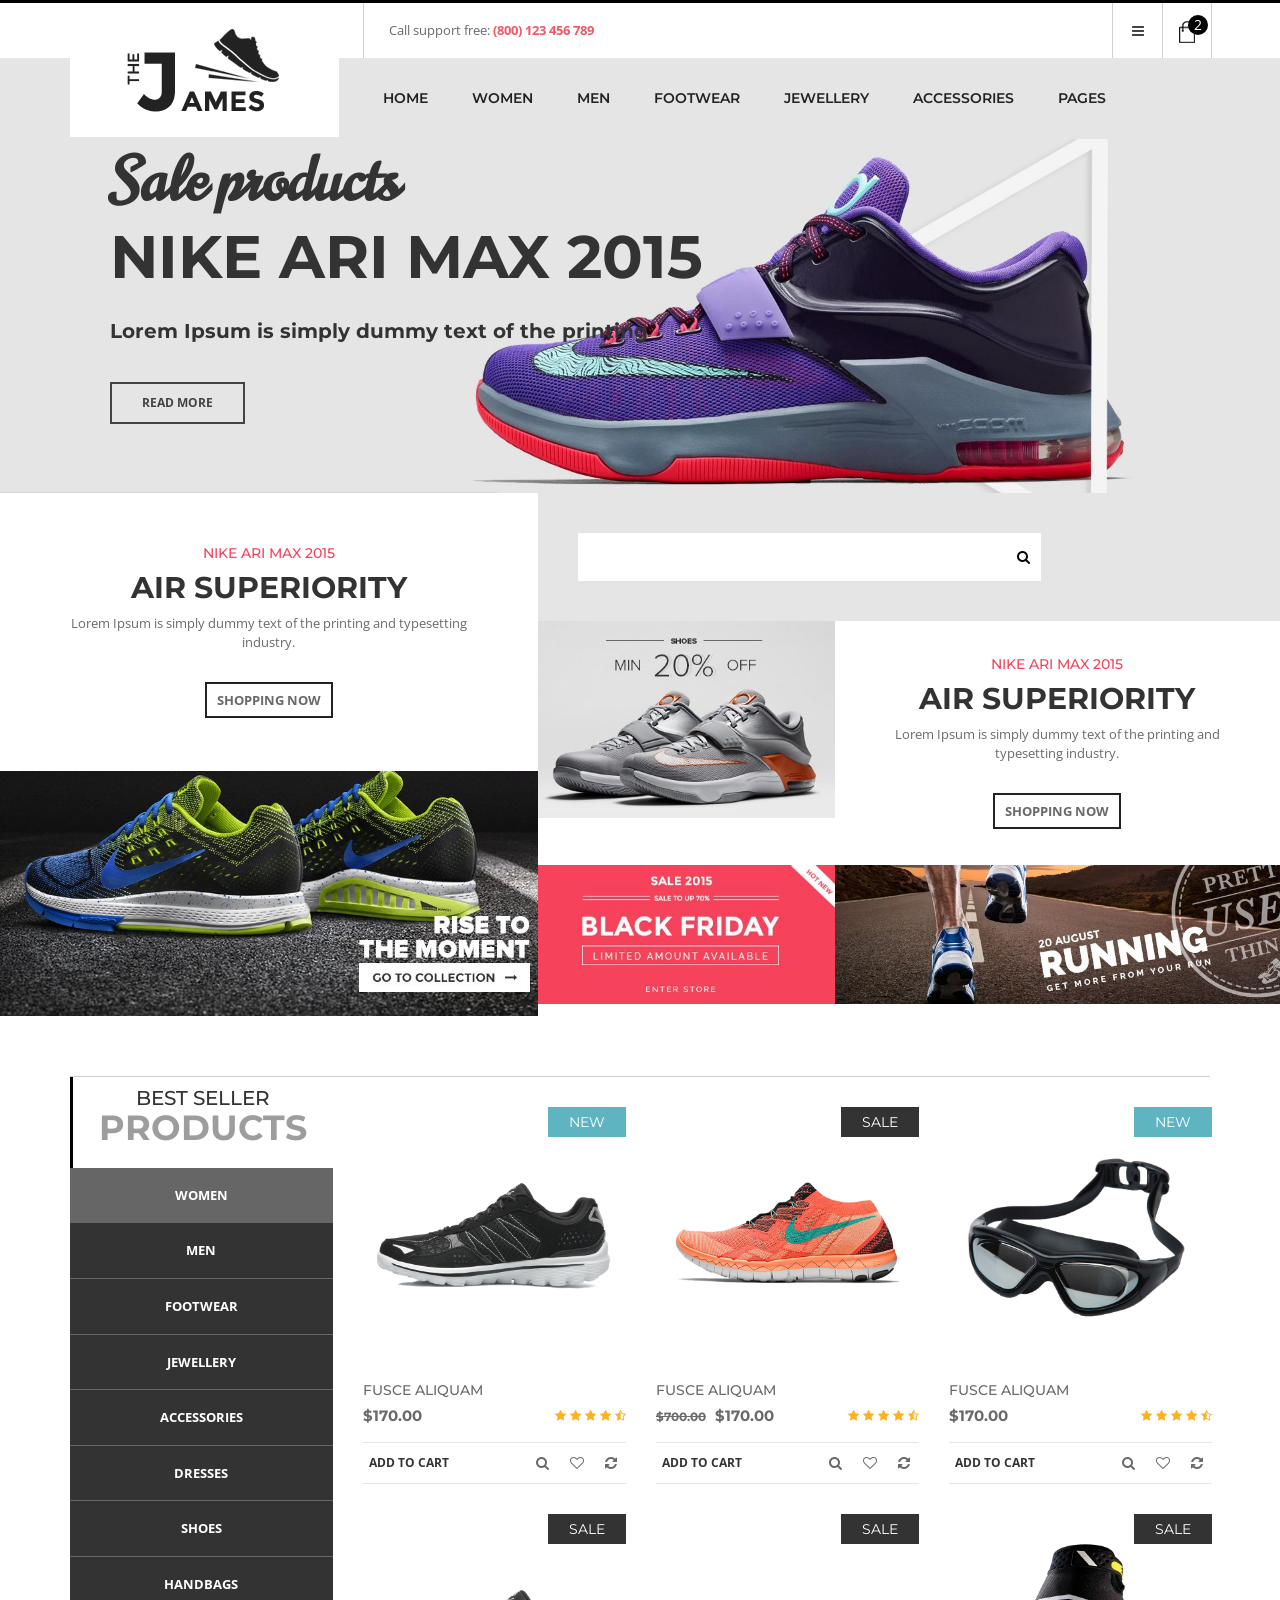
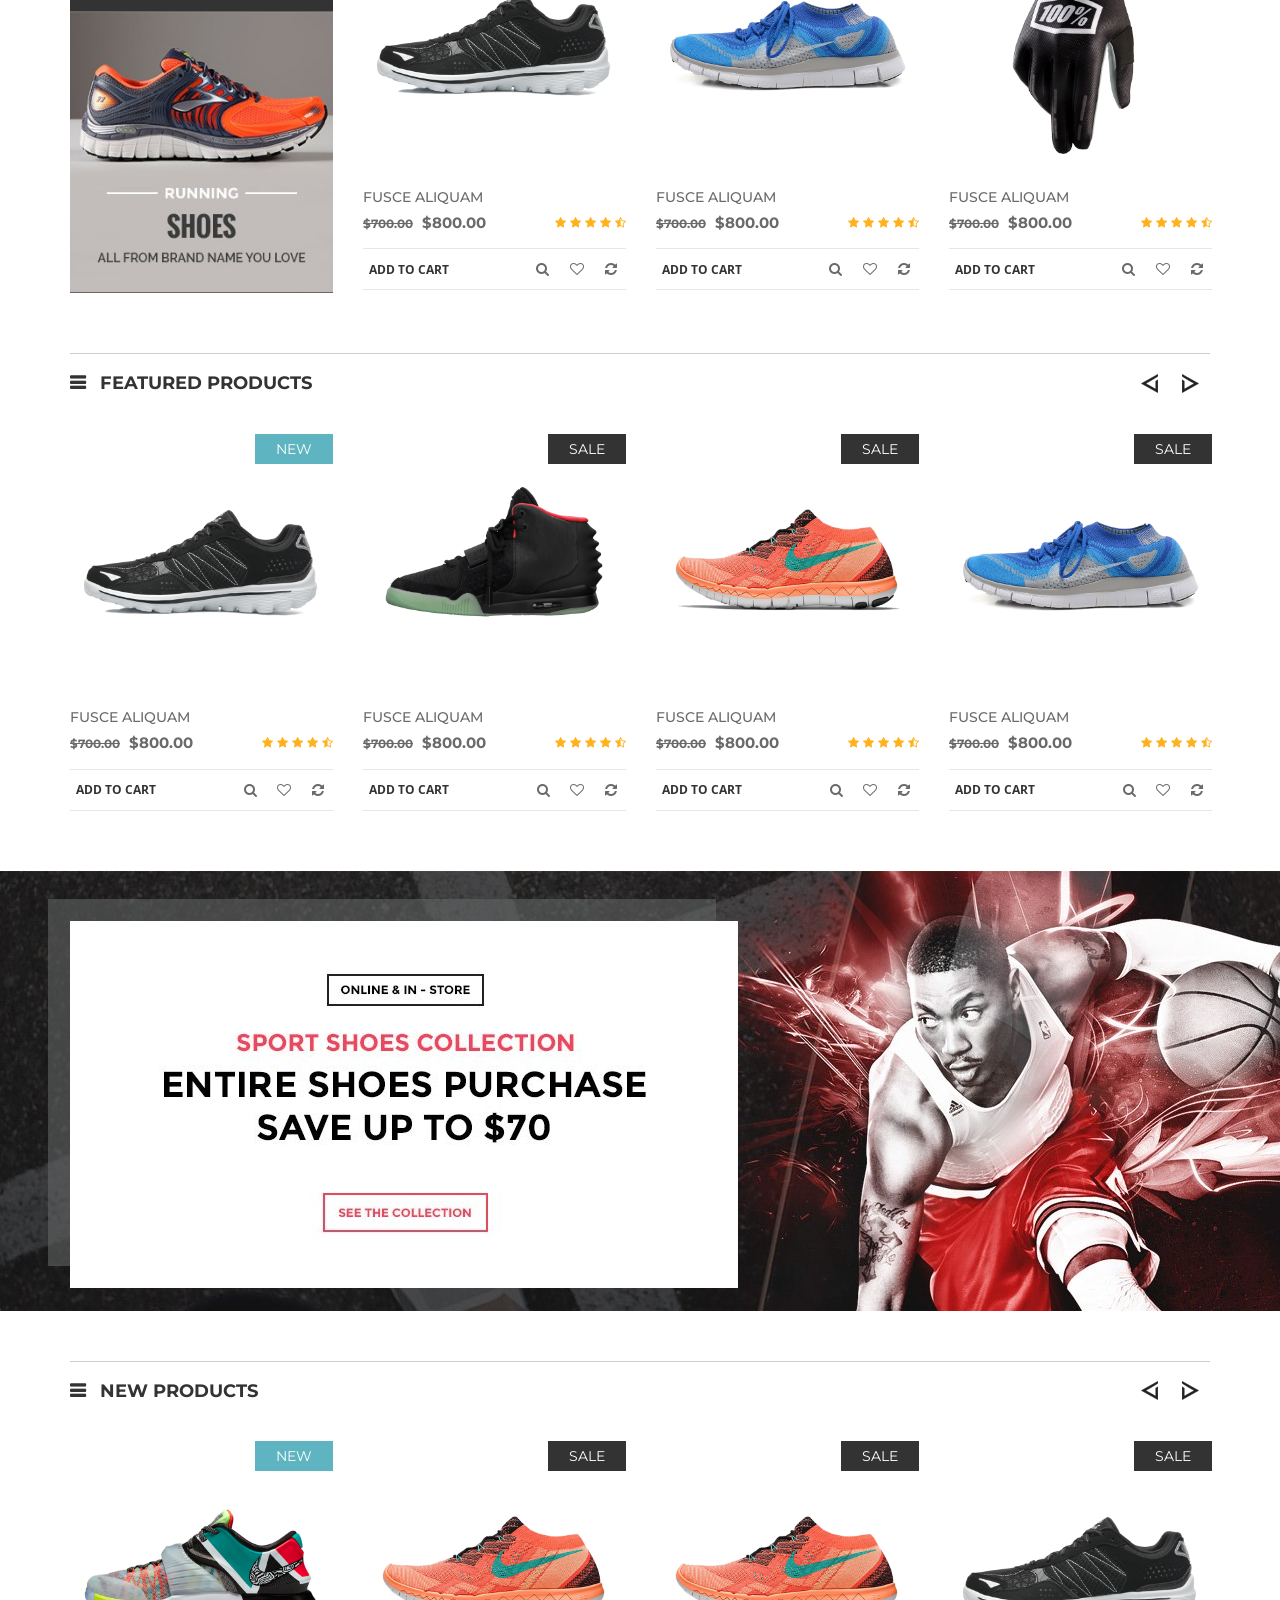
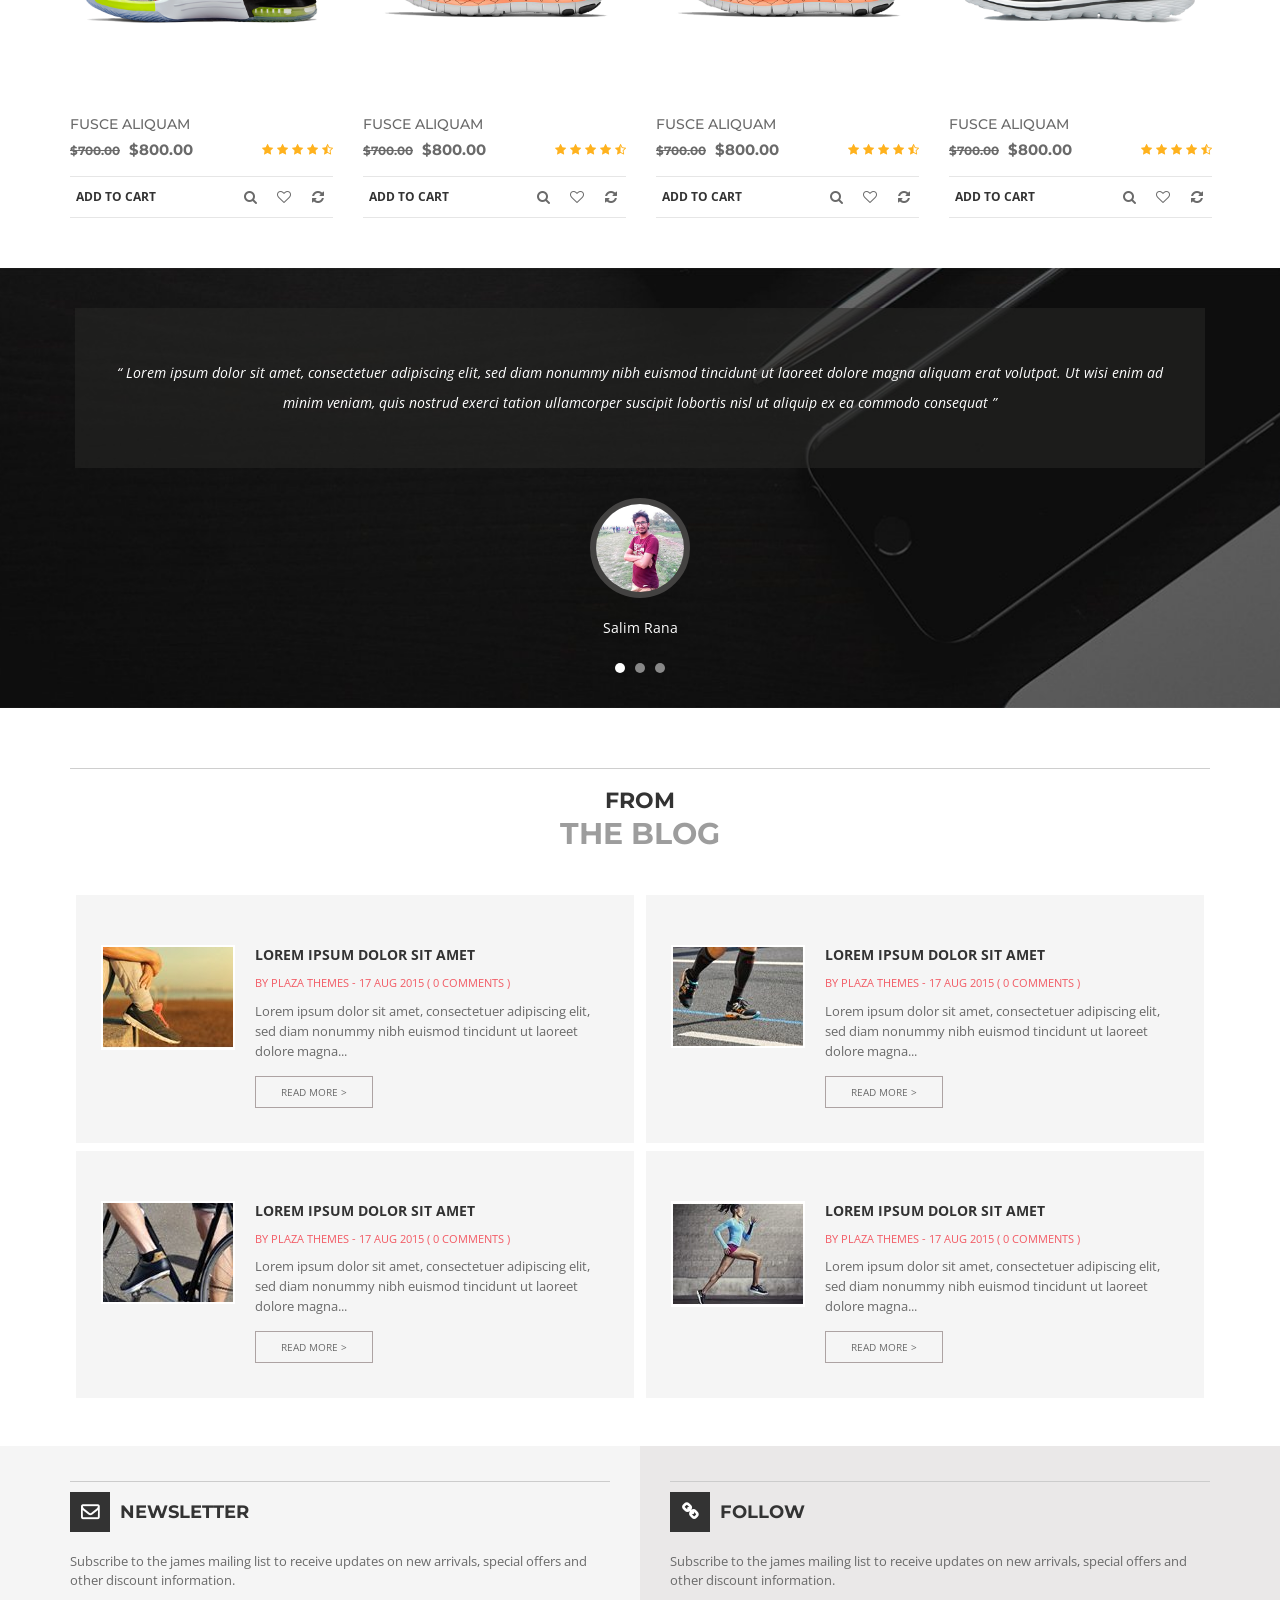
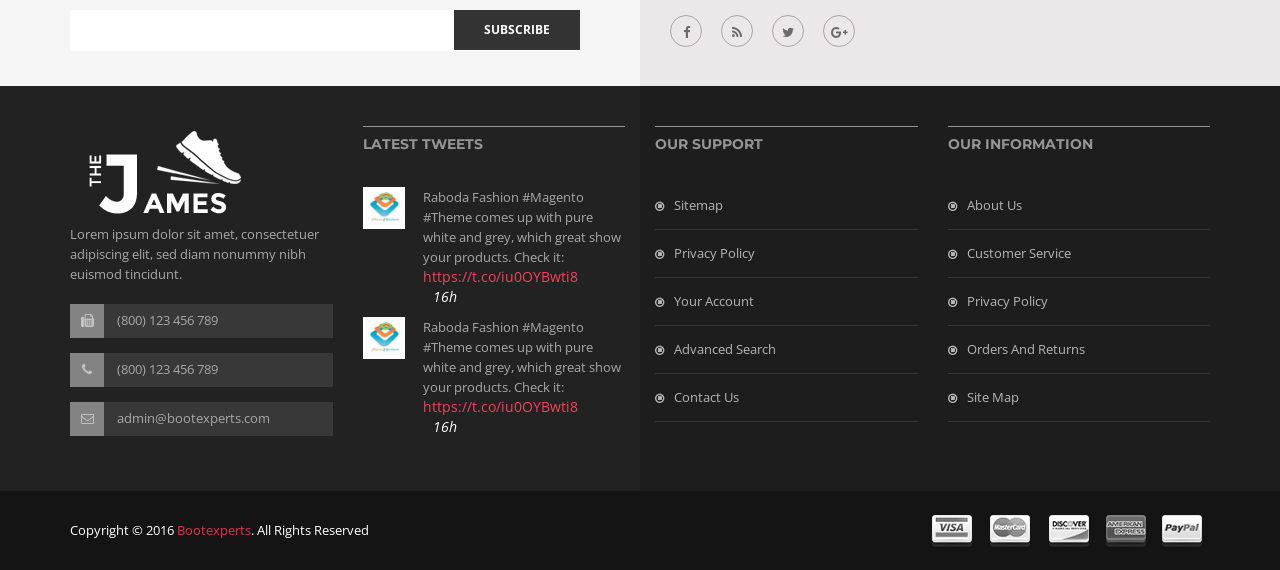
<file: WebGiay/template/index.html>
<!doctype html>
<html class="no-js" lang="">
    
<!-- Mirrored from htmldemo.net/james/james/index.html by HTTrack Website Copier/3.x [XR&CO'2014], Tue, 26 Apr 2022 04:29:11 GMT -->
<head>
        <meta charset="utf-8">
        <meta http-equiv="x-ua-compatible" content="ie=edge">
        <title> Home || James </title>
        <meta name="description" content="">
        <meta name="viewport" content="width=device-width, initial-scale=1">

        <!-- favicon
        ============================================ -->
        <link rel="shortcut icon" type="image/x-icon" href="img/favicon.ico">

        <!-- Google Fonts
        ============================================ -->
        <link href='https://fonts.googleapis.com/css?family=Norican' rel='stylesheet' type='text/css'>
        <link href='https://fonts.googleapis.com/css?family=Montserrat:400,700' rel='stylesheet' type='text/css'>
        <link href='https://fonts.googleapis.com/css?family=Open+Sans:400,300,600,700,800' rel='stylesheet' type='text/css'>

        <!-- All css -->

        <!-- Bootstrap CSS
        ============================================ -->
        <link rel="stylesheet" href="css/bootstrap.min.css">
        <!-- Bootstrap CSS
        ============================================ -->
        <link rel="stylesheet" href="css/font-awesome.min.css">
        <!-- owl.carousel CSS
        ============================================ -->
        <link rel="stylesheet" href="css/owl.carousel.css">
        <link rel="stylesheet" href="css/owl.theme.css">
        <link rel="stylesheet" href="css/owl.transitions.css">
        <!-- jquery-ui CSS
        ============================================ -->
        <link rel="stylesheet" href="css/jquery-ui.css">
        <!-- meanmenu CSS
        ============================================ -->
        <link rel="stylesheet" href="css/meanmenu.min.css">
        <!-- nivoslider CSS
        ============================================ -->
        <link rel="stylesheet" href="lib/css/nivo-slider.css">
        <link rel="stylesheet" href="lib/css/preview.css">
        <!-- animate CSS
        ============================================ -->
        <link rel="stylesheet" href="css/animate.css">
        <!-- magic CSS
        ============================================ -->
        <link rel="stylesheet" href="css/magic.css">
        <!-- normalize CSS
        ============================================ -->
        <link rel="stylesheet" href="css/normalize.css">
        <!-- main CSS
        ============================================ -->
        <link rel="stylesheet" href="css/main.css">
        <!-- style CSS
        ============================================ -->
        <link rel="stylesheet" href="style.css">
        <!-- responsive CSS
        ============================================ -->
        <link rel="stylesheet" href="css/responsive.css">
        <!-- modernizr JS
        ============================================ -->
        <script src="js/vendor/modernizr-2.8.3.min.js"></script>
    </head>
    <body>
        <!--[if lt IE 8]>
            <p class="browserupgrade">You are using an <strong>outdated</strong> browser. Please <a href="http://browsehappy.com/">upgrade your browser</a> to improve your experience.</p>
        <![endif]-->

        <!-- Add your site or application content here -->
        <!-- header area start -->
        <header>
            <div class="top-link">
                <div class="container">
                    <div class="row">
                        <div class="col-md-7 col-md-offset-3 col-sm-9 hidden-xs">
                           <!-- <div class="site-option">
                                <ul>
                                    <li class="currency"><a href="#">USD <i class="fa fa-angle-down"></i> </a>
                                        <ul class="sub-site-option">
                                            <li><a href="#">Eur</a></li>
                                            <li><a href="#">Usd</a></li>
                                        </ul>
                                    </li>
                                    <li class="language"><a href="#">English <i class="fa fa-angle-down"></i> </a>
                                        <ul class="sub-site-option">
                                            <li><a href="#">English</a></li>
                                            <li><a href="#">English2</a></li>
                                        </ul>
                                    </li>
                                </ul>
                            </div>-->
                            <div class="call-support">
                                <p>Call support free: <span> (800) 123 456 789</span></p>
                            </div>
                        </div>
                        <div class="col-md-2 col-sm-3">
                            <div class="dashboard">
                                <div class="account-menu">
                                    <ul>
                                        <li>
                                            <a href="#">
                                                <i class="fa fa-bars"></i>
                                            </a>
                                            <ul>
                                                <li><a href="my-account.html">my account</a></li>
                                                <li><a href="wishlist.html">my wishlist</a></li>
                                                <li><a href="cart.html">my cart</a></li>
                                                <li><a href="checkout.html">Checkout</a></li>
                                                <li><a href="blog.html">Blog</a></li>
                                                <li><a href="#">Log in</a></li>
                                            </ul>
                                        </li>
                                    </ul>
                                </div>
                                <div class="cart-menu">
                                    <ul>
                                        <li><a href="#"> <img src="img/icon-cart.png" alt=""> <span>2</span> </a>
                                            <div class="cart-info">
                                                <ul>
                                                    <li>
                                                        <div class="cart-img">
                                                            <img src="img/cart/1.png" alt="">
                                                        </div>
                                                        <div class="cart-details">
                                                            <a href="#">Fusce aliquam</a>
                                                            <p>1 x $174.00</p>
                                                        </div>
                                                        <div class="btn-edit"></div>
                                                        <div class="btn-remove"></div>
                                                    </li>
                                                    <li>
                                                        <div class="cart-img">
                                                            <img src="img/cart/2.png" alt="">
                                                        </div>
                                                        <div class="cart-details">
                                                            <a href="#">Fusce aliquam</a>
                                                            <p>1 x $777.00</p>
                                                        </div>
                                                        <div class="btn-edit"></div>
                                                        <div class="btn-remove"></div>
                                                    </li>
                                                </ul>
                                                <h3>Subtotal: <span> $951.00</span></h3>
                                                <a href="checkout.html" class="checkout">checkout</a>
                                            </div>
                                        </li>
                                    </ul>
                                </div>
                            </div>
                        </div>
                    </div>
                </div>
            </div>
            <div class="mainmenu-area product-items">
                <div class="container">
                    <div class="row">
                        <div class="col-md-3">
                            <div class="logo">
                                <a href="index.html">
                                    <img src="img/logo.png" alt="">
                                </a>
                            </div>
                        </div>
                        <div class="col-md-9">
                            <div class="mainmenu">
                                <nav>
                                    <ul>
                                        <li><a href="index.html">Home</a>
                                            <div class="sub-menu">
                                                <span>
                                                    <a href="index.html">Home version 1</a>
                                                </span>
                                                <span>
                                                    <a href="index-2.html">Home version 2</a>
                                                </span>
                                            </div>
                                        </li>
                                        <li class="mega-women"><a href="shop.html">Women</a>
                                            <div class="mega-menu women">
                                                <div class="part-1">
                                                    <span>
                                                        <a href="#">Dresses</a>
                                                        <a href="#">Cocktail</a>
                                                        <a href="#">Day</a>
                                                        <a href="#">Evening</a>
                                                        <a href="#">Sports</a>
                                                    </span>
                                                    <span>
                                                        <a href="#">shoes</a>
                                                        <a href="#">Sports</a>
                                                        <a href="#">run</a>
                                                        <a href="#">sandals</a>
                                                        <a href="#">Books</a>
                                                    </span>
                                                    <span>
                                                        <a href="#">Handbags</a>
                                                        <a href="#">Blazers</a>
                                                        <a href="#">table</a>
                                                        <a href="#">coats</a>
                                                        <a href="#">kids</a>
                                                    </span>
                                                    <span>
                                                        <a href="#">Clothing</a>
                                                        <a href="#">T-shirts</a>
                                                        <a href="#">coats</a>
                                                        <a href="#">Jackets</a>
                                                        <a href="#">jeans</a>
                                                    </span>
                                                </div>
                                                <div class="part-2">
                                                    <a href="#">
                                                        <img src="img/banner/menu-banner.png" alt="">
                                                    </a>
                                                </div>
                                            </div>
                                        </li>
                                        <li class="mega-men"><a href="shop.html">Men</a>
                                            <div class="mega-menu men">
                                                <span>
                                                    <a href="#">Bags</a>
                                                    <a href="#">Bootees  Bags</a>
                                                    <a href="#">Blazers</a>
                                                </span>
                                                <span>
                                                    <a href="#">Clothing</a>
                                                    <a href="#">coats</a>
                                                    <a href="#">T-shirts</a>
                                                </span>
                                                <span>
                                                    <a href="#">Lingerie</a>
                                                    <a href="#">Bands</a>
                                                    <a href="#">Furniture</a>
                                                </span>
                                            </div>
                                        </li>
                                        <li class="mega-footwear"><a href="shop.html">Footwear</a>
                                            <div class="mega-menu footwear">
                                                <span>
                                                    <a href="#">Footwear Man</a>
                                                    <a href="#">gifts</a>
                                                </span>
                                                <span>
                                                    <a href="#">Footwear Womens</a>
                                                    <a href="#">boots</a>
                                                </span>
                                            </div>
                                        </li>
                                        <li class="mega-jewellery"><a href="shop.html">Jewellery</a>
                                            <div class="mega-menu jewellery">
                                                <span>
                                                    <a href="#">Rings</a>
                                                </span>
                                            </div>
                                        </li>
                                        <li><a href="shop.html">accessories</a></li>
                                        <li><a href="#">Pages</a>
                                            <div class="sub-menu pages">
                                                <span>
                                                    <a href="about-us.html">About us</a>
                                                </span>
                                                <span>
                                                    <a href="blog.html">Blog</a>
                                                </span>
                                                <span>
                                                    <a href="blog-details.html">Blog Details</a>
                                                </span>
                                                <span>
                                                    <a href="cart.html">Cart</a>
                                                </span>
                                                <span>
                                                    <a href="checkout.html">Checkout</a>
                                                </span>
                                                <span>
                                                    <a href="contact.html">Contact</a>
                                                </span>
                                                <span>
                                                    <a href="my-account.html">My account</a>
                                                </span>
                                                <span>
                                                    <a href="shop.html">Shop</a>
                                                </span>
                                                <span>
                                                    <a href="shop-list.html">Shop list</a>
                                                </span>
                                                <span>
                                                    <a href="single-product.html">Single Shop</a>
                                                </span>
                                                <span>
                                                    <a href="login.html">Login page</a>
                                                </span>
                                                <span>
                                                    <a href="register.html">Ragister page</a>
                                                </span>
                                                <span>
                                                    <a href="wishlist.html">Wishlist</a>
                                                </span>
                                            </div>
                                        </li>
                                    </ul>
                                </nav>
                            </div>
                        </div>
                        <div class="col-sm-12">
                            <div class="mobile-menu">
                                <nav>
                                    <ul>
                                        <li><a href="index.html">Home</a>
                                            <ul>
                                                <li><a href="index.html">Home 1</a></li>
                                                <li><a href="index-2.html">Home 2</a></li>
                                            </ul>
                                        </li>
                                        <li><a href="shop.html">Women</a>
                                            <ul>
                                                <li><a href="#">Dresses</a>
                                                    <ul>
                                                        <li><a href="#">Coctail</a></li>
                                                        <li><a href="#">day</a></li>
                                                        <li><a href="#">evening</a></li>
                                                        <li><a href="#">sports</a></li>
                                                    </ul>
                                                </li>
                                                <li><a href="#">shoes</a>
                                                    <ul>
                                                        <li><a href="#">Sports</a></li>
                                                        <li><a href="#">run</a></li>
                                                        <li><a href="#">sandals</a></li>
                                                        <li><a href="#">boots</a></li>
                                                    </ul>
                                                </li>
                                                <li><a href="#">handbags</a>
                                                    <ul>
                                                        <li><a href="#">Blazers</a></li>
                                                        <li><a href="#">table</a></li>
                                                        <li><a href="#">coats</a></li>
                                                        <li><a href="#">kids</a></li>
                                                    </ul>
                                                </li>
                                                <li><a href="#">clothing</a>
                                                    <ul>
                                                        <li><a href="#">T-shirts</a></li>
                                                        <li><a href="#">coats</a></li>
                                                        <li><a href="#">Jackets</a></li>
                                                        <li><a href="#">jeans</a></li>
                                                    </ul>
                                                </li>
                                            </ul>
                                        </li>
                                        <li><a href="shop.html">Men</a>
                                            <ul>
                                                <li><a href="#">Bags</a>
                                                    <ul>
                                                        <li><a href="#">Bootees bag</a></li>
                                                        <li><a href="#">Blazers</a></li>
                                                    </ul>
                                                </li>
                                                <li><a href="#">clothing</a>
                                                    <ul>
                                                        <li><a href="#">coats</a></li>
                                                        <li><a href="#">T-shirts</a></li>
                                                    </ul>
                                                </li>
                                                <li><a href="#">Lingerie</a>
                                                    <ul>
                                                        <li><a href="#">Bands</a></li>
                                                        <li><a href="#">Furniture</a></li>
                                                    </ul>
                                                </li>
                                            </ul>
                                        </li>
                                        <li><a href="shop.html">Foorwear</a>
                                            <ul>
                                                <li><a href="#">footwear men</a>
                                                    <ul>
                                                        <li><a href="#">gifts</a></li>
                                                    </ul>
                                                </li>
                                                <li><a href="#">footwear women</a>
                                                    <ul>
                                                        <li><a href="#">boots</a></li>
                                                    </ul>
                                                </li>
                                            </ul>
                                        </li>
                                        <li><a href="shop.html">Jewellery</a>
                                            <ul>
                                                <li><a href="#">Rings</a></li>
                                            </ul>
                                        </li>
                                        <li><a href="shop.html">Accessories</a></li>
                                        <li><a href="#">Pages</a>
                                            <ul>
                                                <li><a href="about-us.html">About us</a></li>
                                                <li><a href="blog.html">Blog</a></li>
                                                <li><a href="blog-details.html">Blog Details</a></li>
                                                <li><a href="cart.html">Cart</a></li>
                                                <li><a href="checkout.html">Checkout</a></li>
                                                <li><a href="contact.html">Contact</a></li>
                                                <li><a href="my-account.html">My account</a></li>
                                                <li><a href="shop.html">Shop</a></li>
                                                <li><a href="shop-list.html">Shop list</a></li>
                                                <li><a href="single-product.html">Single Shop</a></li>
                                                <li><a href="wishlist.html">Wishlist</a></li>
                                                <li><a href="login.html">login page</a></li>
                                                <li><a href="register.html">register page</a></li>
                                            </ul>
                                        </li>
                                    </ul>
                                </nav>
                            </div>
                        </div>
                    </div>
                </div>
            </div>
        </header>
        <!-- header area end -->
        <!-- slider area start -->
        <div class="slider-area home1">
            <div class="bend niceties preview-2">
                <div id="nivoslider" class="slides">
                    <img src="img/slider/slider-1.jpg" alt="" title="#slider-direction-1"  />
                    <img src="img/slider/slider-2.jpg" alt="" title="#slider-direction-2"  />
                </div>
                <!-- direction 1 -->
                <div id="slider-direction-1" class="t-cn slider-direction">
                    <div class="slider-progress"></div>
                    <div class="slider-content t-lfl s-tb slider-1">
                        <div class="title-container s-tb-c title-compress">
                            <h1 class="title1">Sale products</h1>
                            <h2 class="title2" >nike Ari max 2015</h2>
                            <h3 class="title3" >Lorem Ipsum is simply dummy text of the printing</h3>
                            <a href="#"><span>read more</span></a>
                        </div>
                    </div>
                </div>
                <!-- direction 2 -->
                <div id="slider-direction-2" class="slider-direction">
                    <div class="slider-progress"></div>
                    <div class="slider-content t-lfl s-tb slider-2">
                        <div class="title-container s-tb-c">
                            <h1 class="title1">Sale products</h1>
                            <h2 class="title2" >GET UP TO 50% SALE</h2>
                            <h3 class="title3" >Lorem Ipsum is simply dummy text of the printing</h3>
                            <a href="#"><span>read more</span></a>
                        </div>
                    </div>
                </div>
            </div>
        </div>
        <!-- slider area end -->
        <!-- banner area start -->
        <div class="banner-area">
            <div class="single-banner">
                <div class="part-1">
                    <div class="box-1 box">
                        <h4>nike ari max 2015</h4>
                        <h2>air superiority</h2>
                        <p>Lorem Ipsum is simply dummy text of the printing and typesetting industry.</p>
                        <a href="#">shopping now</a>
                    </div>
                    <div class="box-2">
                        <a href="#">
                            <img src="img/banner/banner-2.jpg" alt="">
                        </a>
                    </div>
                </div>
                <div class="part-2">
                    <div class="search-box">
                        <form action="#">
                            <input type="text">
                            <button type="submit">
                                <i class="fa fa-search"></i>
                            </button>
                        </form>
                    </div>
                    <div class="box-3">
                        <a href="#">
                            <img src="img/banner/banner-1.jpg" alt="">
                        </a>
                    </div>
                    <div class="box-4 box">
                        <h4>nike ari max 2015</h4>
                        <h2>air superiority</h2>
                        <p>Lorem Ipsum is simply dummy text of the printing and typesetting industry.</p>
                        <a href="#">shopping now</a>
                    </div>
                    <div class="box-5">
                        <a href="#">
                            <img src="img/banner/banner-3.jpg" alt="">
                        </a>
                    </div>
                    <div class="box-6">
                        <a href="#">
                            <img src="img/banner/banner-4.jpg" alt="">
                        </a>
                    </div>
                </div>
            </div>
        </div>
        <!-- banner area end -->
        <!-- products area start -->
        <div class="products-area">
            <div class="container">
                <div class="products">
                    <div class="row">
                        <div class="col-md-3">
                            <div class="product-menu">
                                <div class="menu-title">
                                    <h2>Best seller <strong>Products</strong></h2>
                                </div>
                                <div class="side-menu">
                                     <!-- Nav tabs -->
                                    <ul class="tab-navigation" role="tablist">
                                        <li role="presentation" class="active"><a href="#tab1" aria-controls="tab1" role="tab" data-toggle="tab">Women</a></li>
                                        <li role="presentation"><a href="#tab2" aria-controls="tab2" role="tab" data-toggle="tab">men</a></li>
                                        <li role="presentation"><a href="#tab3" aria-controls="tab3" role="tab" data-toggle="tab">Footwear</a></li>
                                        <li role="presentation"><a href="#tab4" aria-controls="tab4" role="tab" data-toggle="tab">Jewellery</a></li>
                                        <li role="presentation"><a href="#tab5" aria-controls="tab5" role="tab" data-toggle="tab">Accessories</a></li>
                                        <li role="presentation"><a href="#tab6" aria-controls="tab6" role="tab" data-toggle="tab">Dresses</a></li>
                                        <li role="presentation"><a href="#tab7" aria-controls="tab7" role="tab" data-toggle="tab">shoes</a></li>
                                        <li role="presentation"><a href="#tab8" aria-controls="tab8" role="tab" data-toggle="tab">Handbags</a></li>
                                        <li> <img src="img/banner/banner-5.jpg" alt=""> </li>
                                    </ul>
                                </div>
                            </div>
                        </div>
                        <div class="col-md-9">
                            <div class="row">
                                <!-- Tab panes -->
                                <div class="tab-content">
                                    <div role="tabpanel" class="tab-pane fade in active" id="tab1">
                                        <div class="product-slider">
                                            <div class="col-md-12">
                                                <div class="single-product">
                                                    <div class="level-pro-new">
                                                        <span>new</span>
                                                    </div>
                                                    <div class="product-img">
                                                        <a href="single-product.html">
                                                            <img src="img/product/1.png" alt="" class="primary-img">
                                                            <img src="img/product/2.png" alt="" class="secondary-img">
                                                        </a>
                                                    </div>
                                                    <div class="product-name">
                                                        <a href="single-product.html" title="Fusce aliquam">Fusce aliquam</a>
                                                    </div>
                                                    <div class="price-rating">
                                                        <span>$170.00</span>
                                                        <div class="ratings">
                                                            <i class="fa fa-star"></i>
                                                            <i class="fa fa-star"></i>
                                                            <i class="fa fa-star"></i>
                                                            <i class="fa fa-star"></i>
                                                            <i class="fa fa-star-half-o"></i>
                                                        </div>
                                                    </div>
                                                    <div class="actions">
                                                        <button type="submit" class="cart-btn" title="Add to cart">add to cart</button>
                                                        <ul class="add-to-link">
                                                            <li><a class="modal-view" data-target="#productModal" data-toggle="modal" href="#"> <i class="fa fa-search"></i></a></li>
                                                            <li><a href="#"> <i class="fa fa-heart-o"></i></a></li>
                                                            <li><a href="#"> <i class="fa fa-refresh"></i></a></li>
                                                        </ul>
                                                    </div>
                                                </div>
                                                <div class="single-product">
                                                    <div class="level-pro-sale">
                                                        <span>sale</span>
                                                    </div>
                                                    <div class="product-img">
                                                        <a href="single-product.html">
                                                            <img src="img/product/1.png" alt="" class="primary-img">
                                                            <img src="img/product/2.png" alt="" class="secondary-img">
                                                        </a>
                                                    </div>
                                                    <div class="product-name">
                                                        <a href="single-product.html" title="Fusce aliquam">Fusce aliquam</a>
                                                    </div>
                                                    <div class="price-rating">
                                                        <span class="old-price">$700.00</span>
                                                        <span>$800.00</span>
                                                        <div class="ratings">
                                                            <i class="fa fa-star"></i>
                                                            <i class="fa fa-star"></i>
                                                            <i class="fa fa-star"></i>
                                                            <i class="fa fa-star"></i>
                                                            <i class="fa fa-star-half-o"></i>
                                                        </div>
                                                    </div>
                                                    <div class="actions">
                                                        <button type="submit" class="cart-btn" title="Add to cart">add to cart</button>
                                                        <ul class="add-to-link">
                                                            <li><a class="modal-view" data-target="#productModal" data-toggle="modal" href="#"> <i class="fa fa-search"></i></a></li>
                                                            <li><a href="#"> <i class="fa fa-heart-o"></i></a></li>
                                                            <li><a href="#"> <i class="fa fa-refresh"></i></a></li>
                                                        </ul>
                                                    </div>
                                                </div>
                                            </div>
                                            <div class="col-md-12">
                                                <div class="single-product">
                                                    <div class="level-pro-sale">
                                                        <span>sale</span>
                                                    </div>
                                                    <div class="product-img">
                                                        <a href="single-product.html">
                                                            <img src="img/product/3.png" alt="" class="primary-img">
                                                            <img src="img/product/4.png" alt="" class="secondary-img">
                                                        </a>
                                                    </div>
                                                    <div class="product-name">
                                                        <a href="single-product.html" title="Fusce aliquam">Fusce aliquam</a>
                                                    </div>
                                                    <div class="price-rating">
                                                        <span class="old-price">$700.00</span>
                                                        <span>$170.00</span>
                                                        <div class="ratings">
                                                            <i class="fa fa-star"></i>
                                                            <i class="fa fa-star"></i>
                                                            <i class="fa fa-star"></i>
                                                            <i class="fa fa-star"></i>
                                                            <i class="fa fa-star-half-o"></i>
                                                        </div>
                                                    </div>
                                                    <div class="actions">
                                                        <button type="submit" class="cart-btn" title="Add to cart">add to cart</button>
                                                        <ul class="add-to-link">
                                                            <li><a class="modal-view" data-target="#productModal" data-toggle="modal" href="#"> <i class="fa fa-search"></i></a></li>
                                                            <li><a href="#"> <i class="fa fa-heart-o"></i></a></li>
                                                            <li><a href="#"> <i class="fa fa-refresh"></i></a></li>
                                                        </ul>
                                                    </div>
                                                </div>
                                                <div class="single-product">
                                                    <div class="level-pro-sale">
                                                        <span>sale</span>
                                                    </div>
                                                    <div class="product-img">
                                                        <a href="single-product.html">
                                                            <img src="img/product/9.png" alt="" class="primary-img">
                                                            <img src="img/product/10.png" alt="" class="secondary-img">
                                                        </a>
                                                    </div>
                                                    <div class="product-name">
                                                        <a href="single-product.html" title="Fusce aliquam">Fusce aliquam</a>
                                                    </div>
                                                    <div class="price-rating">
                                                        <span class="old-price">$700.00</span>
                                                        <span>$800.00</span>
                                                        <div class="ratings">
                                                            <i class="fa fa-star"></i>
                                                            <i class="fa fa-star"></i>
                                                            <i class="fa fa-star"></i>
                                                            <i class="fa fa-star"></i>
                                                            <i class="fa fa-star-half-o"></i>
                                                        </div>
                                                    </div>
                                                    <div class="actions">
                                                        <button type="submit" class="cart-btn" title="Add to cart">add to cart</button>
                                                        <ul class="add-to-link">
                                                            <li><a class="modal-view" data-target="#productModal" data-toggle="modal" href="#"> <i class="fa fa-search"></i></a></li>
                                                            <li><a href="#"> <i class="fa fa-heart-o"></i></a></li>
                                                            <li><a href="#"> <i class="fa fa-refresh"></i></a></li>
                                                        </ul>
                                                    </div>
                                                </div>
                                            </div>
                                            <div class="col-md-12">
                                                <div class="single-product">
                                                    <div class="level-pro-new">
                                                        <span>new</span>
                                                    </div>
                                                    <div class="product-img">
                                                        <a href="single-product.html">
                                                            <img src="img/product/5.png" alt="" class="primary-img">
                                                            <img src="img/product/6.png" alt="" class="secondary-img">
                                                        </a>
                                                    </div>
                                                    <div class="product-name">
                                                        <a href="single-product.html" title="Fusce aliquam">Fusce aliquam</a>
                                                    </div>
                                                    <div class="price-rating">
                                                        <span>$170.00</span>
                                                        <div class="ratings">
                                                            <i class="fa fa-star"></i>
                                                            <i class="fa fa-star"></i>
                                                            <i class="fa fa-star"></i>
                                                            <i class="fa fa-star"></i>
                                                            <i class="fa fa-star-half-o"></i>
                                                        </div>
                                                    </div>
                                                    <div class="actions">
                                                        <button type="submit" class="cart-btn" title="Add to cart">add to cart</button>
                                                        <ul class="add-to-link">
                                                            <li><a class="modal-view" data-target="#productModal" data-toggle="modal" href="#"> <i class="fa fa-search"></i></a></li>
                                                            <li><a href="#"> <i class="fa fa-heart-o"></i></a></li>
                                                            <li><a href="#"> <i class="fa fa-refresh"></i></a></li>
                                                        </ul>
                                                    </div>
                                                </div>
                                                <div class="single-product">
                                                    <div class="level-pro-sale">
                                                        <span>sale</span>
                                                    </div>
                                                    <div class="product-img">
                                                        <a href="single-product.html">
                                                            <img src="img/product/11.png" alt="" class="primary-img">
                                                            <img src="img/product/12.png" alt="" class="secondary-img">
                                                        </a>
                                                    </div>
                                                    <div class="product-name">
                                                        <a href="single-product.html" title="Fusce aliquam">Fusce aliquam</a>
                                                    </div>
                                                    <div class="price-rating">
                                                        <span class="old-price">$700.00</span>
                                                        <span>$800.00</span>
                                                        <div class="ratings">
                                                            <i class="fa fa-star"></i>
                                                            <i class="fa fa-star"></i>
                                                            <i class="fa fa-star"></i>
                                                            <i class="fa fa-star"></i>
                                                            <i class="fa fa-star-half-o"></i>
                                                        </div>
                                                    </div>
                                                    <div class="actions">
                                                        <button type="submit" class="cart-btn" title="Add to cart">add to cart</button>
                                                        <ul class="add-to-link">
                                                            <li><a class="modal-view" data-target="#productModal" data-toggle="modal" href="#"> <i class="fa fa-search"></i></a></li>
                                                            <li><a href="#"> <i class="fa fa-heart-o"></i></a></li>
                                                            <li><a href="#"> <i class="fa fa-refresh"></i></a></li>
                                                        </ul>
                                                    </div>
                                                </div>
                                            </div>
                                            <div class="col-md-12">
                                                <div class="single-product">
                                                    <div class="level-pro-new">
                                                        <span>new</span>
                                                    </div>
                                                    <div class="product-img">
                                                        <a href="single-product.html">
                                                            <img src="img/product/21.png" alt="" class="primary-img">
                                                            <img src="img/product/22.png" alt="" class="secondary-img">
                                                        </a>
                                                    </div>
                                                    <div class="product-name">
                                                        <a href="single-product.html" title="Fusce aliquam">Fusce aliquam</a>
                                                    </div>
                                                    <div class="price-rating">
                                                        <span>$170.00</span>
                                                        <div class="ratings">
                                                            <i class="fa fa-star"></i>
                                                            <i class="fa fa-star"></i>
                                                            <i class="fa fa-star"></i>
                                                            <i class="fa fa-star"></i>
                                                            <i class="fa fa-star-half-o"></i>
                                                        </div>
                                                    </div>
                                                    <div class="actions">
                                                        <button type="submit" class="cart-btn" title="Add to cart">add to cart</button>
                                                        <ul class="add-to-link">
                                                            <li><a class="modal-view" data-target="#productModal" data-toggle="modal" href="#"> <i class="fa fa-search"></i></a></li>
                                                            <li><a href="#"> <i class="fa fa-heart-o"></i></a></li>
                                                            <li><a href="#"> <i class="fa fa-refresh"></i></a></li>
                                                        </ul>
                                                    </div>
                                                </div>
                                                <div class="single-product">
                                                    <div class="level-pro-sale">
                                                        <span>sale</span>
                                                    </div>
                                                    <div class="product-img">
                                                        <a href="single-product.html">
                                                            <img src="img/product/3.png" alt="" class="primary-img">
                                                            <img src="img/product/16.png" alt="" class="secondary-img">
                                                        </a>
                                                    </div>
                                                    <div class="product-name">
                                                        <a href="single-product.html" title="Fusce aliquam">Fusce aliquam</a>
                                                    </div>
                                                    <div class="price-rating">
                                                        <span class="old-price">$700.00</span>
                                                        <span>$800.00</span>
                                                        <div class="ratings">
                                                            <i class="fa fa-star"></i>
                                                            <i class="fa fa-star"></i>
                                                            <i class="fa fa-star"></i>
                                                            <i class="fa fa-star"></i>
                                                            <i class="fa fa-star-half-o"></i>
                                                        </div>
                                                    </div>
                                                    <div class="actions">
                                                        <button type="submit" class="cart-btn" title="Add to cart">add to cart</button>
                                                        <ul class="add-to-link">
                                                            <li><a class="modal-view" data-target="#productModal" data-toggle="modal" href="#"> <i class="fa fa-search"></i></a></li>
                                                            <li><a href="#"> <i class="fa fa-heart-o"></i></a></li>
                                                            <li><a href="#"> <i class="fa fa-refresh"></i></a></li>
                                                        </ul>
                                                    </div>
                                                </div>
                                            </div>
                                            <div class="col-md-12">
                                                <div class="single-product">
                                                    <div class="level-pro-sale">
                                                        <span>sale</span>
                                                    </div>
                                                    <div class="product-img">
                                                        <a href="single-product.html">
                                                            <img src="img/product/19.png" alt="" class="primary-img">
                                                            <img src="img/product/20.png" alt="" class="secondary-img">
                                                        </a>
                                                    </div>
                                                    <div class="product-name">
                                                        <a href="single-product.html" title="Fusce aliquam">Fusce aliquam</a>
                                                    </div>
                                                    <div class="price-rating">
                                                        <span>$170.00</span>
                                                        <div class="ratings">
                                                            <i class="fa fa-star"></i>
                                                            <i class="fa fa-star"></i>
                                                            <i class="fa fa-star"></i>
                                                            <i class="fa fa-star"></i>
                                                            <i class="fa fa-star-half-o"></i>
                                                        </div>
                                                    </div>
                                                    <div class="actions">
                                                        <button type="submit" class="cart-btn" title="Add to cart">add to cart</button>
                                                        <ul class="add-to-link">
                                                            <li><a class="modal-view" data-target="#productModal" data-toggle="modal" href="#"> <i class="fa fa-search"></i></a></li>
                                                            <li><a href="#"> <i class="fa fa-heart-o"></i></a></li>
                                                            <li><a href="#"> <i class="fa fa-refresh"></i></a></li>
                                                        </ul>
                                                    </div>
                                                </div>
                                                <div class="single-product">
                                                    <div class="product-img">
                                                        <a href="single-product.html">
                                                            <img src="img/product/13.png" alt="" class="primary-img">
                                                            <img src="img/product/14.png" alt="" class="secondary-img">
                                                        </a>
                                                    </div>
                                                    <div class="product-name">
                                                        <a href="single-product.html" title="Fusce aliquam">Fusce aliquam</a>
                                                    </div>
                                                    <div class="price-rating">
                                                        <span class="old-price">$700.00</span>
                                                        <span>$800.00</span>
                                                        <div class="ratings">
                                                            <i class="fa fa-star"></i>
                                                            <i class="fa fa-star"></i>
                                                            <i class="fa fa-star"></i>
                                                            <i class="fa fa-star"></i>
                                                            <i class="fa fa-star-half-o"></i>
                                                        </div>
                                                    </div>
                                                    <div class="actions">
                                                        <button type="submit" class="cart-btn" title="Add to cart">add to cart</button>
                                                        <ul class="add-to-link">
                                                            <li><a class="modal-view" data-target="#productModal" data-toggle="modal" href="#"> <i class="fa fa-search"></i></a></li>
                                                            <li><a href="#"> <i class="fa fa-heart-o"></i></a></li>
                                                            <li><a href="#"> <i class="fa fa-refresh"></i></a></li>
                                                        </ul>
                                                    </div>
                                                </div>
                                            </div>
                                            <div class="col-md-12">
                                                <div class="single-product">
                                                    <div class="product-img">
                                                        <a href="single-product.html">
                                                            <img src="img/product/25.png" alt="" class="primary-img">
                                                            <img src="img/product/26.png" alt="" class="secondary-img">
                                                        </a>
                                                    </div>
                                                    <div class="product-name">
                                                        <a href="single-product.html" title="Fusce aliquam">Fusce aliquam</a>
                                                    </div>
                                                    <div class="price-rating">
                                                        <span>$170.00</span>
                                                        <div class="ratings">
                                                            <i class="fa fa-star"></i>
                                                            <i class="fa fa-star"></i>
                                                            <i class="fa fa-star"></i>
                                                            <i class="fa fa-star"></i>
                                                            <i class="fa fa-star-half-o"></i>
                                                        </div>
                                                    </div>
                                                    <div class="actions">
                                                        <button type="submit" class="cart-btn" title="Add to cart">add to cart</button>
                                                        <ul class="add-to-link">
                                                            <li><a class="modal-view" data-target="#productModal" data-toggle="modal" href="#"> <i class="fa fa-search"></i></a></li>
                                                            <li><a href="#"> <i class="fa fa-heart-o"></i></a></li>
                                                            <li><a href="#"> <i class="fa fa-refresh"></i></a></li>
                                                        </ul>
                                                    </div>
                                                </div>
                                                <div class="single-product">
                                                    <div class="level-pro-sale">
                                                        <span>sale</span>
                                                    </div>
                                                    <div class="product-img">
                                                        <a href="single-product.html">
                                                            <img src="img/product/18.png" alt="" class="primary-img">
                                                            <img src="img/product/2.png" alt="" class="secondary-img">
                                                        </a>
                                                    </div>
                                                    <div class="product-name">
                                                        <a href="single-product.html" title="Fusce aliquam">Fusce aliquam</a>
                                                    </div>
                                                    <div class="price-rating">
                                                        <span class="old-price">$700.00</span>
                                                        <span>$800.00</span>
                                                        <div class="ratings">
                                                            <i class="fa fa-star"></i>
                                                            <i class="fa fa-star"></i>
                                                            <i class="fa fa-star"></i>
                                                            <i class="fa fa-star"></i>
                                                            <i class="fa fa-star-half-o"></i>
                                                        </div>
                                                    </div>
                                                    <div class="actions">
                                                        <button type="submit" class="cart-btn" title="Add to cart">add to cart</button>
                                                        <ul class="add-to-link">
                                                            <li><a class="modal-view" data-target="#productModal" data-toggle="modal" href="#"> <i class="fa fa-search"></i></a></li>
                                                            <li><a href="#"> <i class="fa fa-heart-o"></i></a></li>
                                                            <li><a href="#"> <i class="fa fa-refresh"></i></a></li>
                                                        </ul>
                                                    </div>
                                                </div>
                                            </div>
                                            <div class="col-md-12">
                                                <div class="single-product">
                                                    <div class="level-pro-new">
                                                        <span>new</span>
                                                    </div>
                                                    <div class="product-img">
                                                        <a href="single-product.html">
                                                            <img src="img/product/15.png" alt="" class="primary-img">
                                                            <img src="img/product/16.png" alt="" class="secondary-img">
                                                        </a>
                                                    </div>
                                                    <div class="product-name">
                                                        <a href="single-product.html" title="Fusce aliquam">Fusce aliquam</a>
                                                    </div>
                                                    <div class="price-rating">
                                                        <span>$170.00</span>
                                                        <div class="ratings">
                                                            <i class="fa fa-star"></i>
                                                            <i class="fa fa-star"></i>
                                                            <i class="fa fa-star"></i>
                                                            <i class="fa fa-star"></i>
                                                            <i class="fa fa-star-half-o"></i>
                                                        </div>
                                                    </div>
                                                    <div class="actions">
                                                        <button type="submit" class="cart-btn" title="Add to cart">add to cart</button>
                                                        <ul class="add-to-link">
                                                            <li><a class="modal-view" data-target="#productModal" data-toggle="modal" href="#"> <i class="fa fa-search"></i></a></li>
                                                            <li><a href="#"> <i class="fa fa-heart-o"></i></a></li>
                                                            <li><a href="#"> <i class="fa fa-refresh"></i></a></li>
                                                        </ul>
                                                    </div>
                                                </div>
                                                <div class="single-product">
                                                    <div class="product-img">
                                                        <a href="single-product.html">
                                                            <img src="img/product/17.png" alt="" class="primary-img">
                                                            <img src="img/product/18.png" alt="" class="secondary-img">
                                                        </a>
                                                    </div>
                                                    <div class="product-name">
                                                        <a href="single-product.html" title="Fusce aliquam">Fusce aliquam</a>
                                                    </div>
                                                    <div class="price-rating">
                                                        <span class="old-price">$700.00</span>
                                                        <span>$800.00</span>
                                                        <div class="ratings">
                                                            <i class="fa fa-star"></i>
                                                            <i class="fa fa-star"></i>
                                                            <i class="fa fa-star"></i>
                                                            <i class="fa fa-star"></i>
                                                            <i class="fa fa-star-half-o"></i>
                                                        </div>
                                                    </div>
                                                    <div class="actions">
                                                        <button type="submit" class="cart-btn" title="Add to cart">add to cart</button>
                                                        <ul class="add-to-link">
                                                            <li><a class="modal-view" data-target="#productModal" data-toggle="modal" href="#"> <i class="fa fa-search"></i></a></li>
                                                            <li><a href="#"> <i class="fa fa-heart-o"></i></a></li>
                                                            <li><a href="#"> <i class="fa fa-refresh"></i></a></li>
                                                        </ul>
                                                    </div>
                                                </div>
                                            </div>
                                        </div>
                                    </div>
                                    <div role="tabpanel" class="tab-pane fade" id="tab2">
                                        <div class="product-slider">
                                            <div class="col-md-12">
                                                <div class="single-product">
                                                    <div class="level-pro-new">
                                                        <span>new</span>
                                                    </div>
                                                    <div class="product-img">
                                                        <a href="single-product.html">
                                                            <img src="img/product/5.png" alt="" class="primary-img">
                                                            <img src="img/product/6.png" alt="" class="secondary-img">
                                                        </a>
                                                    </div>
                                                    <div class="product-name">
                                                        <a href="single-product.html" title="Fusce aliquam">Fusce aliquam</a>
                                                    </div>
                                                    <div class="price-rating">
                                                        <span>$170.00</span>
                                                        <div class="ratings">
                                                            <i class="fa fa-star"></i>
                                                            <i class="fa fa-star"></i>
                                                            <i class="fa fa-star"></i>
                                                            <i class="fa fa-star"></i>
                                                            <i class="fa fa-star-half-o"></i>
                                                        </div>
                                                    </div>
                                                    <div class="actions">
                                                        <button type="submit" class="cart-btn" title="Add to cart">add to cart</button>
                                                        <ul class="add-to-link">
                                                            <li><a class="modal-view" data-target="#productModal" data-toggle="modal" href="#"> <i class="fa fa-search"></i></a></li>
                                                            <li><a href="#"> <i class="fa fa-heart-o"></i></a></li>
                                                            <li><a href="#"> <i class="fa fa-refresh"></i></a></li>
                                                        </ul>
                                                    </div>
                                                </div>
                                                <div class="single-product">
                                                    <div class="level-pro-sale">
                                                        <span>sale</span>
                                                    </div>
                                                    <div class="product-img">
                                                        <a href="single-product.html">
                                                            <img src="img/product/11.png" alt="" class="primary-img">
                                                            <img src="img/product/12.png" alt="" class="secondary-img">
                                                        </a>
                                                    </div>
                                                    <div class="product-name">
                                                        <a href="single-product.html" title="Fusce aliquam">Fusce aliquam</a>
                                                    </div>
                                                    <div class="price-rating">
                                                        <span class="old-price">$700.00</span>
                                                        <span>$800.00</span>
                                                        <div class="ratings">
                                                            <i class="fa fa-star"></i>
                                                            <i class="fa fa-star"></i>
                                                            <i class="fa fa-star"></i>
                                                            <i class="fa fa-star"></i>
                                                            <i class="fa fa-star-half-o"></i>
                                                        </div>
                                                    </div>
                                                    <div class="actions">
                                                        <button type="submit" class="cart-btn" title="Add to cart">add to cart</button>
                                                        <ul class="add-to-link">
                                                            <li><a class="modal-view" data-target="#productModal" data-toggle="modal" href="#"> <i class="fa fa-search"></i></a></li>
                                                            <li><a href="#"> <i class="fa fa-heart-o"></i></a></li>
                                                            <li><a href="#"> <i class="fa fa-refresh"></i></a></li>
                                                        </ul>
                                                    </div>
                                                </div>
                                            </div>
                                            <div class="col-md-12">
                                                <div class="single-product">
                                                    <div class="level-pro-sale">
                                                        <span>sale</span>
                                                    </div>
                                                    <div class="product-img">
                                                        <a href="single-product.html">
                                                            <img src="img/product/21.png" alt="" class="primary-img">
                                                            <img src="img/product/22.png" alt="" class="secondary-img">
                                                        </a>
                                                    </div>
                                                    <div class="product-name">
                                                        <a href="single-product.html" title="Fusce aliquam">Fusce aliquam</a>
                                                    </div>
                                                    <div class="price-rating">
                                                        <span class="old-price">$700.00</span>
                                                        <span>$170.00</span>
                                                        <div class="ratings">
                                                            <i class="fa fa-star"></i>
                                                            <i class="fa fa-star"></i>
                                                            <i class="fa fa-star"></i>
                                                            <i class="fa fa-star"></i>
                                                            <i class="fa fa-star-half-o"></i>
                                                        </div>
                                                    </div>
                                                    <div class="actions">
                                                        <button type="submit" class="cart-btn" title="Add to cart">add to cart</button>
                                                        <ul class="add-to-link">
                                                            <li><a class="modal-view" data-target="#productModal" data-toggle="modal" href="#"> <i class="fa fa-search"></i></a></li>
                                                            <li><a href="#"> <i class="fa fa-heart-o"></i></a></li>
                                                            <li><a href="#"> <i class="fa fa-refresh"></i></a></li>
                                                        </ul>
                                                    </div>
                                                </div>
                                                <div class="single-product">
                                                    <div class="level-pro-sale">
                                                        <span>sale</span>
                                                    </div>
                                                    <div class="product-img">
                                                        <a href="single-product.html">
                                                            <img src="img/product/3.png" alt="" class="primary-img">
                                                            <img src="img/product/15.png" alt="" class="secondary-img">
                                                        </a>
                                                    </div>
                                                    <div class="product-name">
                                                        <a href="single-product.html" title="Fusce aliquam">Fusce aliquam</a>
                                                    </div>
                                                    <div class="price-rating">
                                                        <span class="old-price">$700.00</span>
                                                        <span>$800.00</span>
                                                        <div class="ratings">
                                                            <i class="fa fa-star"></i>
                                                            <i class="fa fa-star"></i>
                                                            <i class="fa fa-star"></i>
                                                            <i class="fa fa-star"></i>
                                                            <i class="fa fa-star-half-o"></i>
                                                        </div>
                                                    </div>
                                                    <div class="actions">
                                                        <button type="submit" class="cart-btn" title="Add to cart">add to cart</button>
                                                        <ul class="add-to-link">
                                                            <li><a class="modal-view" data-target="#productModal" data-toggle="modal" href="#"> <i class="fa fa-search"></i></a></li>
                                                            <li><a href="#"> <i class="fa fa-heart-o"></i></a></li>
                                                            <li><a href="#"> <i class="fa fa-refresh"></i></a></li>
                                                        </ul>
                                                    </div>
                                                </div>
                                            </div>
                                            <div class="col-md-12">
                                                <div class="single-product">
                                                    <div class="level-pro-new">
                                                        <span>new</span>
                                                    </div>
                                                    <div class="product-img">
                                                        <a href="single-product.html">
                                                            <img src="img/product/19.png" alt="" class="primary-img">
                                                            <img src="img/product/20.png" alt="" class="secondary-img">
                                                        </a>
                                                    </div>
                                                    <div class="product-name">
                                                        <a href="single-product.html" title="Fusce aliquam">Fusce aliquam</a>
                                                    </div>
                                                    <div class="price-rating">
                                                        <span>$170.00</span>
                                                        <div class="ratings">
                                                            <i class="fa fa-star"></i>
                                                            <i class="fa fa-star"></i>
                                                            <i class="fa fa-star"></i>
                                                            <i class="fa fa-star"></i>
                                                            <i class="fa fa-star-half-o"></i>
                                                        </div>
                                                    </div>
                                                    <div class="actions">
                                                        <button type="submit" class="cart-btn" title="Add to cart">add to cart</button>
                                                        <ul class="add-to-link">
                                                            <li><a class="modal-view" data-target="#productModal" data-toggle="modal" href="#"> <i class="fa fa-search"></i></a></li>
                                                            <li><a href="#"> <i class="fa fa-heart-o"></i></a></li>
                                                            <li><a href="#"> <i class="fa fa-refresh"></i></a></li>
                                                        </ul>
                                                    </div>
                                                </div>
                                                <div class="single-product">
                                                    <div class="level-pro-sale">
                                                        <span>sale</span>
                                                    </div>
                                                    <div class="product-img">
                                                        <a href="single-product.html">
                                                            <img src="img/product/13.png" alt="" class="primary-img">
                                                            <img src="img/product/14.png" alt="" class="secondary-img">
                                                        </a>
                                                    </div>
                                                    <div class="product-name">
                                                        <a href="single-product.html" title="Fusce aliquam">Fusce aliquam</a>
                                                    </div>
                                                    <div class="price-rating">
                                                        <span class="old-price">$700.00</span>
                                                        <span>$800.00</span>
                                                        <div class="ratings">
                                                            <i class="fa fa-star"></i>
                                                            <i class="fa fa-star"></i>
                                                            <i class="fa fa-star"></i>
                                                            <i class="fa fa-star"></i>
                                                            <i class="fa fa-star-half-o"></i>
                                                        </div>
                                                    </div>
                                                    <div class="actions">
                                                        <button type="submit" class="cart-btn" title="Add to cart">add to cart</button>
                                                        <ul class="add-to-link">
                                                            <li><a class="modal-view" data-target="#productModal" data-toggle="modal" href="#"> <i class="fa fa-search"></i></a></li>
                                                            <li><a href="#"> <i class="fa fa-heart-o"></i></a></li>
                                                            <li><a href="#"> <i class="fa fa-refresh"></i></a></li>
                                                        </ul>
                                                    </div>
                                                </div>
                                            </div>
                                            <div class="col-md-12">
                                                <div class="single-product">
                                                    <div class="level-pro-new">
                                                        <span>new</span>
                                                    </div>
                                                    <div class="product-img">
                                                        <a href="single-product.html">
                                                            <img src="img/product/25.png" alt="" class="primary-img">
                                                            <img src="img/product/26.png" alt="" class="secondary-img">
                                                        </a>
                                                    </div>
                                                    <div class="product-name">
                                                        <a href="single-product.html" title="Fusce aliquam">Fusce aliquam</a>
                                                    </div>
                                                    <div class="price-rating">
                                                        <span>$170.00</span>
                                                        <div class="ratings">
                                                            <i class="fa fa-star"></i>
                                                            <i class="fa fa-star"></i>
                                                            <i class="fa fa-star"></i>
                                                            <i class="fa fa-star"></i>
                                                            <i class="fa fa-star-half-o"></i>
                                                        </div>
                                                    </div>
                                                    <div class="actions">
                                                        <button type="submit" class="cart-btn" title="Add to cart">add to cart</button>
                                                        <ul class="add-to-link">
                                                            <li><a class="modal-view" data-target="#productModal" data-toggle="modal" href="#"> <i class="fa fa-search"></i></a></li>
                                                            <li><a href="#"> <i class="fa fa-heart-o"></i></a></li>
                                                            <li><a href="#"> <i class="fa fa-refresh"></i></a></li>
                                                        </ul>
                                                    </div>
                                                </div>
                                                <div class="single-product">
                                                    <div class="level-pro-sale">
                                                        <span>sale</span>
                                                    </div>
                                                    <div class="product-img">
                                                        <a href="single-product.html">
                                                            <img src="img/product/3.png" alt="" class="primary-img">
                                                            <img src="img/product/18.png" alt="" class="secondary-img">
                                                        </a>
                                                    </div>
                                                    <div class="product-name">
                                                        <a href="single-product.html" title="Fusce aliquam">Fusce aliquam</a>
                                                    </div>
                                                    <div class="price-rating">
                                                        <span class="old-price">$700.00</span>
                                                        <span>$800.00</span>
                                                        <div class="ratings">
                                                            <i class="fa fa-star"></i>
                                                            <i class="fa fa-star"></i>
                                                            <i class="fa fa-star"></i>
                                                            <i class="fa fa-star"></i>
                                                            <i class="fa fa-star-half-o"></i>
                                                        </div>
                                                    </div>
                                                    <div class="actions">
                                                        <button type="submit" class="cart-btn" title="Add to cart">add to cart</button>
                                                        <ul class="add-to-link">
                                                            <li><a class="modal-view" data-target="#productModal" data-toggle="modal" href="#"> <i class="fa fa-search"></i></a></li>
                                                            <li><a href="#"> <i class="fa fa-heart-o"></i></a></li>
                                                            <li><a href="#"> <i class="fa fa-refresh"></i></a></li>
                                                        </ul>
                                                    </div>
                                                </div>
                                            </div>
                                            <div class="col-md-12">
                                                <div class="single-product">
                                                    <div class="level-pro-sale">
                                                        <span>sale</span>
                                                    </div>
                                                    <div class="product-img">
                                                        <a href="single-product.html">
                                                            <img src="img/product/15.png" alt="" class="primary-img">
                                                            <img src="img/product/9.png" alt="" class="secondary-img">
                                                        </a>
                                                    </div>
                                                    <div class="product-name">
                                                        <a href="single-product.html" title="Fusce aliquam">Fusce aliquam</a>
                                                    </div>
                                                    <div class="price-rating">
                                                        <span>$170.00</span>
                                                        <div class="ratings">
                                                            <i class="fa fa-star"></i>
                                                            <i class="fa fa-star"></i>
                                                            <i class="fa fa-star"></i>
                                                            <i class="fa fa-star"></i>
                                                            <i class="fa fa-star-half-o"></i>
                                                        </div>
                                                    </div>
                                                    <div class="actions">
                                                        <button type="submit" class="cart-btn" title="Add to cart">add to cart</button>
                                                        <ul class="add-to-link">
                                                            <li><a class="modal-view" data-target="#productModal" data-toggle="modal" href="#"> <i class="fa fa-search"></i></a></li>
                                                            <li><a href="#"> <i class="fa fa-heart-o"></i></a></li>
                                                            <li><a href="#"> <i class="fa fa-refresh"></i></a></li>
                                                        </ul>
                                                    </div>
                                                </div>
                                                <div class="single-product">
                                                    <div class="product-img">
                                                        <a href="single-product.html">
                                                            <img src="img/product/17.png" alt="" class="primary-img">
                                                            <img src="img/product/18.png" alt="" class="secondary-img">
                                                        </a>
                                                    </div>
                                                    <div class="product-name">
                                                        <a href="single-product.html" title="Fusce aliquam">Fusce aliquam</a>
                                                    </div>
                                                    <div class="price-rating">
                                                        <span class="old-price">$700.00</span>
                                                        <span>$800.00</span>
                                                        <div class="ratings">
                                                            <i class="fa fa-star"></i>
                                                            <i class="fa fa-star"></i>
                                                            <i class="fa fa-star"></i>
                                                            <i class="fa fa-star"></i>
                                                            <i class="fa fa-star-half-o"></i>
                                                        </div>
                                                    </div>
                                                    <div class="actions">
                                                        <button type="submit" class="cart-btn" title="Add to cart">add to cart</button>
                                                        <ul class="add-to-link">
                                                            <li><a class="modal-view" data-target="#productModal" data-toggle="modal" href="#"> <i class="fa fa-search"></i></a></li>
                                                            <li><a href="#"> <i class="fa fa-heart-o"></i></a></li>
                                                            <li><a href="#"> <i class="fa fa-refresh"></i></a></li>
                                                        </ul>
                                                    </div>
                                                </div>
                                            </div>
                                            <div class="col-md-12">
                                                <div class="single-product">
                                                    <div class="product-img">
                                                        <a href="single-product.html">
                                                            <img src="img/product/25.png" alt="" class="primary-img">
                                                            <img src="img/product/26.png" alt="" class="secondary-img">
                                                        </a>
                                                    </div>
                                                    <div class="product-name">
                                                        <a href="single-product.html" title="Fusce aliquam">Fusce aliquam</a>
                                                    </div>
                                                    <div class="price-rating">
                                                        <span>$170.00</span>
                                                        <div class="ratings">
                                                            <i class="fa fa-star"></i>
                                                            <i class="fa fa-star"></i>
                                                            <i class="fa fa-star"></i>
                                                            <i class="fa fa-star"></i>
                                                            <i class="fa fa-star-half-o"></i>
                                                        </div>
                                                    </div>
                                                    <div class="actions">
                                                        <button type="submit" class="cart-btn" title="Add to cart">add to cart</button>
                                                        <ul class="add-to-link">
                                                            <li><a class="modal-view" data-target="#productModal" data-toggle="modal" href="#"> <i class="fa fa-search"></i></a></li>
                                                            <li><a href="#"> <i class="fa fa-heart-o"></i></a></li>
                                                            <li><a href="#"> <i class="fa fa-refresh"></i></a></li>
                                                        </ul>
                                                    </div>
                                                </div>
                                                <div class="single-product">
                                                    <div class="level-pro-sale">
                                                        <span>sale</span>
                                                    </div>
                                                    <div class="product-img">
                                                        <a href="single-product.html">
                                                            <img src="img/product/18.png" alt="" class="primary-img">
                                                            <img src="img/product/2.png" alt="" class="secondary-img">
                                                        </a>
                                                    </div>
                                                    <div class="product-name">
                                                        <a href="single-product.html" title="Fusce aliquam">Fusce aliquam</a>
                                                    </div>
                                                    <div class="price-rating">
                                                        <span class="old-price">$700.00</span>
                                                        <span>$800.00</span>
                                                        <div class="ratings">
                                                            <i class="fa fa-star"></i>
                                                            <i class="fa fa-star"></i>
                                                            <i class="fa fa-star"></i>
                                                            <i class="fa fa-star"></i>
                                                            <i class="fa fa-star-half-o"></i>
                                                        </div>
                                                    </div>
                                                    <div class="actions">
                                                        <button type="submit" class="cart-btn" title="Add to cart">add to cart</button>
                                                        <ul class="add-to-link">
                                                            <li><a class="modal-view" data-target="#productModal" data-toggle="modal" href="#"> <i class="fa fa-search"></i></a></li>
                                                            <li><a href="#"> <i class="fa fa-heart-o"></i></a></li>
                                                            <li><a href="#"> <i class="fa fa-refresh"></i></a></li>
                                                        </ul>
                                                    </div>
                                                </div>
                                            </div>
                                        </div>
                                    </div>
                                    <div role="tabpanel" class="tab-pane fade" id="tab3">
                                        <div class="product-slider">
                                            <div class="col-md-12">
                                                <div class="single-product">
                                                    <div class="level-pro-new">
                                                        <span>new</span>
                                                    </div>
                                                    <div class="product-img">
                                                        <a href="single-product.html">
                                                            <img src="img/product/25.png" alt="" class="primary-img">
                                                            <img src="img/product/26.png" alt="" class="secondary-img">
                                                        </a>
                                                    </div>
                                                    <div class="product-name">
                                                        <a href="single-product.html" title="Fusce aliquam">Fusce aliquam</a>
                                                    </div>
                                                    <div class="price-rating">
                                                        <span>$170.00</span>
                                                        <div class="ratings">
                                                            <i class="fa fa-star"></i>
                                                            <i class="fa fa-star"></i>
                                                            <i class="fa fa-star"></i>
                                                            <i class="fa fa-star"></i>
                                                            <i class="fa fa-star-half-o"></i>
                                                        </div>
                                                    </div>
                                                    <div class="actions">
                                                        <button type="submit" class="cart-btn" title="Add to cart">add to cart</button>
                                                        <ul class="add-to-link">
                                                            <li><a class="modal-view" data-target="#productModal" data-toggle="modal" href="#"> <i class="fa fa-search"></i></a></li>
                                                            <li><a href="#"> <i class="fa fa-heart-o"></i></a></li>
                                                            <li><a href="#"> <i class="fa fa-refresh"></i></a></li>
                                                        </ul>
                                                    </div>
                                                </div>
                                                <div class="single-product">
                                                    <div class="level-pro-sale">
                                                        <span>sale</span>
                                                    </div>
                                                    <div class="product-img">
                                                        <a href="single-product.html">
                                                            <img src="img/product/23.png" alt="" class="primary-img">
                                                            <img src="img/product/24.png" alt="" class="secondary-img">
                                                        </a>
                                                    </div>
                                                    <div class="product-name">
                                                        <a href="single-product.html" title="Fusce aliquam">Fusce aliquam</a>
                                                    </div>
                                                    <div class="price-rating">
                                                        <span class="old-price">$700.00</span>
                                                        <span>$800.00</span>
                                                        <div class="ratings">
                                                            <i class="fa fa-star"></i>
                                                            <i class="fa fa-star"></i>
                                                            <i class="fa fa-star"></i>
                                                            <i class="fa fa-star"></i>
                                                            <i class="fa fa-star-half-o"></i>
                                                        </div>
                                                    </div>
                                                    <div class="actions">
                                                        <button type="submit" class="cart-btn" title="Add to cart">add to cart</button>
                                                        <ul class="add-to-link">
                                                            <li><a class="modal-view" data-target="#productModal" data-toggle="modal" href="#"> <i class="fa fa-search"></i></a></li>
                                                            <li><a href="#"> <i class="fa fa-heart-o"></i></a></li>
                                                            <li><a href="#"> <i class="fa fa-refresh"></i></a></li>
                                                        </ul>
                                                    </div>
                                                </div>
                                            </div>
                                            <div class="col-md-12">
                                                <div class="single-product">
                                                    <div class="level-pro-sale">
                                                        <span>sale</span>
                                                    </div>
                                                    <div class="product-img">
                                                        <a href="single-product.html">
                                                            <img src="img/product/22.png" alt="" class="primary-img">
                                                            <img src="img/product/21.png" alt="" class="secondary-img">
                                                        </a>
                                                    </div>
                                                    <div class="product-name">
                                                        <a href="single-product.html" title="Fusce aliquam">Fusce aliquam</a>
                                                    </div>
                                                    <div class="price-rating">
                                                        <span class="old-price">$700.00</span>
                                                        <span>$170.00</span>
                                                        <div class="ratings">
                                                            <i class="fa fa-star"></i>
                                                            <i class="fa fa-star"></i>
                                                            <i class="fa fa-star"></i>
                                                            <i class="fa fa-star"></i>
                                                            <i class="fa fa-star-half-o"></i>
                                                        </div>
                                                    </div>
                                                    <div class="actions">
                                                        <button type="submit" class="cart-btn" title="Add to cart">add to cart</button>
                                                        <ul class="add-to-link">
                                                            <li><a class="modal-view" data-target="#productModal" data-toggle="modal" href="#"> <i class="fa fa-search"></i></a></li>
                                                            <li><a href="#"> <i class="fa fa-heart-o"></i></a></li>
                                                            <li><a href="#"> <i class="fa fa-refresh"></i></a></li>
                                                        </ul>
                                                    </div>
                                                </div>
                                                <div class="single-product">
                                                    <div class="level-pro-sale">
                                                        <span>sale</span>
                                                    </div>
                                                    <div class="product-img">
                                                        <a href="single-product.html">
                                                            <img src="img/product/18.png" alt="" class="primary-img">
                                                            <img src="img/product/19.png" alt="" class="secondary-img">
                                                        </a>
                                                    </div>
                                                    <div class="product-name">
                                                        <a href="single-product.html" title="Fusce aliquam">Fusce aliquam</a>
                                                    </div>
                                                    <div class="price-rating">
                                                        <span class="old-price">$700.00</span>
                                                        <span>$800.00</span>
                                                        <div class="ratings">
                                                            <i class="fa fa-star"></i>
                                                            <i class="fa fa-star"></i>
                                                            <i class="fa fa-star"></i>
                                                            <i class="fa fa-star"></i>
                                                            <i class="fa fa-star-half-o"></i>
                                                        </div>
                                                    </div>
                                                    <div class="actions">
                                                        <button type="submit" class="cart-btn" title="Add to cart">add to cart</button>
                                                        <ul class="add-to-link">
                                                            <li><a class="modal-view" data-target="#productModal" data-toggle="modal" href="#"> <i class="fa fa-search"></i></a></li>
                                                            <li><a href="#"> <i class="fa fa-heart-o"></i></a></li>
                                                            <li><a href="#"> <i class="fa fa-refresh"></i></a></li>
                                                        </ul>
                                                    </div>
                                                </div>
                                            </div>
                                            <div class="col-md-12">
                                                <div class="single-product">
                                                    <div class="level-pro-new">
                                                        <span>new</span>
                                                    </div>
                                                    <div class="product-img">
                                                        <a href="single-product.html">
                                                            <img src="img/product/17.png" alt="" class="primary-img">
                                                            <img src="img/product/18.png" alt="" class="secondary-img">
                                                        </a>
                                                    </div>
                                                    <div class="product-name">
                                                        <a href="single-product.html" title="Fusce aliquam">Fusce aliquam</a>
                                                    </div>
                                                    <div class="price-rating">
                                                        <span>$170.00</span>
                                                        <div class="ratings">
                                                            <i class="fa fa-star"></i>
                                                            <i class="fa fa-star"></i>
                                                            <i class="fa fa-star"></i>
                                                            <i class="fa fa-star"></i>
                                                            <i class="fa fa-star-half-o"></i>
                                                        </div>
                                                    </div>
                                                    <div class="actions">
                                                        <button type="submit" class="cart-btn" title="Add to cart">add to cart</button>
                                                        <ul class="add-to-link">
                                                            <li><a class="modal-view" data-target="#productModal" data-toggle="modal" href="#"> <i class="fa fa-search"></i></a></li>
                                                            <li><a href="#"> <i class="fa fa-heart-o"></i></a></li>
                                                            <li><a href="#"> <i class="fa fa-refresh"></i></a></li>
                                                        </ul>
                                                    </div>
                                                </div>
                                                <div class="single-product">
                                                    <div class="level-pro-sale">
                                                        <span>sale</span>
                                                    </div>
                                                    <div class="product-img">
                                                        <a href="single-product.html">
                                                            <img src="img/product/15.png" alt="" class="primary-img">
                                                            <img src="img/product/16.png" alt="" class="secondary-img">
                                                        </a>
                                                    </div>
                                                    <div class="product-name">
                                                        <a href="single-product.html" title="Fusce aliquam">Fusce aliquam</a>
                                                    </div>
                                                    <div class="price-rating">
                                                        <span class="old-price">$700.00</span>
                                                        <span>$800.00</span>
                                                        <div class="ratings">
                                                            <i class="fa fa-star"></i>
                                                            <i class="fa fa-star"></i>
                                                            <i class="fa fa-star"></i>
                                                            <i class="fa fa-star"></i>
                                                            <i class="fa fa-star-half-o"></i>
                                                        </div>
                                                    </div>
                                                    <div class="actions">
                                                        <button type="submit" class="cart-btn" title="Add to cart">add to cart</button>
                                                        <ul class="add-to-link">
                                                            <li><a class="modal-view" data-target="#productModal" data-toggle="modal" href="#"> <i class="fa fa-search"></i></a></li>
                                                            <li><a href="#"> <i class="fa fa-heart-o"></i></a></li>
                                                            <li><a href="#"> <i class="fa fa-refresh"></i></a></li>
                                                        </ul>
                                                    </div>
                                                </div>
                                            </div>
                                            <div class="col-md-12">
                                                <div class="single-product">
                                                    <div class="level-pro-new">
                                                        <span>new</span>
                                                    </div>
                                                    <div class="product-img">
                                                        <a href="single-product.html">
                                                            <img src="img/product/13.png" alt="" class="primary-img">
                                                            <img src="img/product/14.png" alt="" class="secondary-img">
                                                        </a>
                                                    </div>
                                                    <div class="product-name">
                                                        <a href="single-product.html" title="Fusce aliquam">Fusce aliquam</a>
                                                    </div>
                                                    <div class="price-rating">
                                                        <span>$170.00</span>
                                                        <div class="ratings">
                                                            <i class="fa fa-star"></i>
                                                            <i class="fa fa-star"></i>
                                                            <i class="fa fa-star"></i>
                                                            <i class="fa fa-star"></i>
                                                            <i class="fa fa-star-half-o"></i>
                                                        </div>
                                                    </div>
                                                    <div class="actions">
                                                        <button type="submit" class="cart-btn" title="Add to cart">add to cart</button>
                                                        <ul class="add-to-link">
                                                            <li><a class="modal-view" data-target="#productModal" data-toggle="modal" href="#"> <i class="fa fa-search"></i></a></li>
                                                            <li><a href="#"> <i class="fa fa-heart-o"></i></a></li>
                                                            <li><a href="#"> <i class="fa fa-refresh"></i></a></li>
                                                        </ul>
                                                    </div>
                                                </div>
                                                <div class="single-product">
                                                    <div class="level-pro-sale">
                                                        <span>sale</span>
                                                    </div>
                                                    <div class="product-img">
                                                        <a href="single-product.html">
                                                            <img src="img/product/11.png" alt="" class="primary-img">
                                                            <img src="img/product/12.png" alt="" class="secondary-img">
                                                        </a>
                                                    </div>
                                                    <div class="product-name">
                                                        <a href="single-product.html" title="Fusce aliquam">Fusce aliquam</a>
                                                    </div>
                                                    <div class="price-rating">
                                                        <span class="old-price">$700.00</span>
                                                        <span>$800.00</span>
                                                        <div class="ratings">
                                                            <i class="fa fa-star"></i>
                                                            <i class="fa fa-star"></i>
                                                            <i class="fa fa-star"></i>
                                                            <i class="fa fa-star"></i>
                                                            <i class="fa fa-star-half-o"></i>
                                                        </div>
                                                    </div>
                                                    <div class="actions">
                                                        <button type="submit" class="cart-btn" title="Add to cart">add to cart</button>
                                                        <ul class="add-to-link">
                                                            <li><a class="modal-view" data-target="#productModal" data-toggle="modal" href="#"> <i class="fa fa-search"></i></a></li>
                                                            <li><a href="#"> <i class="fa fa-heart-o"></i></a></li>
                                                            <li><a href="#"> <i class="fa fa-refresh"></i></a></li>
                                                        </ul>
                                                    </div>
                                                </div>
                                            </div>
                                            <div class="col-md-12">
                                                <div class="single-product">
                                                    <div class="level-pro-sale">
                                                        <span>sale</span>
                                                    </div>
                                                    <div class="product-img">
                                                        <a href="single-product.html">
                                                            <img src="img/product/9.png" alt="" class="primary-img">
                                                            <img src="img/product/10.png" alt="" class="secondary-img">
                                                        </a>
                                                    </div>
                                                    <div class="product-name">
                                                        <a href="single-product.html" title="Fusce aliquam">Fusce aliquam</a>
                                                    </div>
                                                    <div class="price-rating">
                                                        <span>$170.00</span>
                                                        <div class="ratings">
                                                            <i class="fa fa-star"></i>
                                                            <i class="fa fa-star"></i>
                                                            <i class="fa fa-star"></i>
                                                            <i class="fa fa-star"></i>
                                                            <i class="fa fa-star-half-o"></i>
                                                        </div>
                                                    </div>
                                                    <div class="actions">
                                                        <button type="submit" class="cart-btn" title="Add to cart">add to cart</button>
                                                        <ul class="add-to-link">
                                                            <li><a class="modal-view" data-target="#productModal" data-toggle="modal" href="#"> <i class="fa fa-search"></i></a></li>
                                                            <li><a href="#"> <i class="fa fa-heart-o"></i></a></li>
                                                            <li><a href="#"> <i class="fa fa-refresh"></i></a></li>
                                                        </ul>
                                                    </div>
                                                </div>
                                                <div class="single-product">
                                                    <div class="product-img">
                                                        <a href="single-product.html">
                                                            <img src="img/product/7.png" alt="" class="primary-img">
                                                            <img src="img/product/8.png" alt="" class="secondary-img">
                                                        </a>
                                                    </div>
                                                    <div class="product-name">
                                                        <a href="single-product.html" title="Fusce aliquam">Fusce aliquam</a>
                                                    </div>
                                                    <div class="price-rating">
                                                        <span class="old-price">$700.00</span>
                                                        <span>$800.00</span>
                                                        <div class="ratings">
                                                            <i class="fa fa-star"></i>
                                                            <i class="fa fa-star"></i>
                                                            <i class="fa fa-star"></i>
                                                            <i class="fa fa-star"></i>
                                                            <i class="fa fa-star-half-o"></i>
                                                        </div>
                                                    </div>
                                                    <div class="actions">
                                                        <button type="submit" class="cart-btn" title="Add to cart">add to cart</button>
                                                        <ul class="add-to-link">
                                                            <li><a class="modal-view" data-target="#productModal" data-toggle="modal" href="#"> <i class="fa fa-search"></i></a></li>
                                                            <li><a href="#"> <i class="fa fa-heart-o"></i></a></li>
                                                            <li><a href="#"> <i class="fa fa-refresh"></i></a></li>
                                                        </ul>
                                                    </div>
                                                </div>
                                            </div>
                                            <div class="col-md-12">
                                                <div class="single-product">
                                                    <div class="product-img">
                                                        <a href="single-product.html">
                                                            <img src="img/product/5.png" alt="" class="primary-img">
                                                            <img src="img/product/6.png" alt="" class="secondary-img">
                                                        </a>
                                                    </div>
                                                    <div class="product-name">
                                                        <a href="single-product.html" title="Fusce aliquam">Fusce aliquam</a>
                                                    </div>
                                                    <div class="price-rating">
                                                        <span>$170.00</span>
                                                        <div class="ratings">
                                                            <i class="fa fa-star"></i>
                                                            <i class="fa fa-star"></i>
                                                            <i class="fa fa-star"></i>
                                                            <i class="fa fa-star"></i>
                                                            <i class="fa fa-star-half-o"></i>
                                                        </div>
                                                    </div>
                                                    <div class="actions">
                                                        <button type="submit" class="cart-btn" title="Add to cart">add to cart</button>
                                                        <ul class="add-to-link">
                                                            <li><a class="modal-view" data-target="#productModal" data-toggle="modal" href="#"> <i class="fa fa-search"></i></a></li>
                                                            <li><a href="#"> <i class="fa fa-heart-o"></i></a></li>
                                                            <li><a href="#"> <i class="fa fa-refresh"></i></a></li>
                                                        </ul>
                                                    </div>
                                                </div>
                                            </div>
                                        </div>
                                    </div>
                                    <div role="tabpanel" class="tab-pane fade" id="tab4">
                                        <div class="product-slider">
                                            <div class="col-md-12">
                                                <div class="single-product">
                                                    <div class="level-pro-new">
                                                        <span>new</span>
                                                    </div>
                                                    <div class="product-img">
                                                        <a href="single-product.html">
                                                            <img src="img/product/3.png" alt="" class="primary-img">
                                                            <img src="img/product/4.png" alt="" class="secondary-img">
                                                        </a>
                                                    </div>
                                                    <div class="product-name">
                                                        <a href="single-product.html" title="Fusce aliquam">Fusce aliquam</a>
                                                    </div>
                                                    <div class="price-rating">
                                                        <span>$170.00</span>
                                                        <div class="ratings">
                                                            <i class="fa fa-star"></i>
                                                            <i class="fa fa-star"></i>
                                                            <i class="fa fa-star"></i>
                                                            <i class="fa fa-star"></i>
                                                            <i class="fa fa-star-half-o"></i>
                                                        </div>
                                                    </div>
                                                    <div class="actions">
                                                        <button type="submit" class="cart-btn" title="Add to cart">add to cart</button>
                                                        <ul class="add-to-link">
                                                            <li><a class="modal-view" data-target="#productModal" data-toggle="modal" href="#"> <i class="fa fa-search"></i></a></li>
                                                            <li><a href="#"> <i class="fa fa-heart-o"></i></a></li>
                                                            <li><a href="#"> <i class="fa fa-refresh"></i></a></li>
                                                        </ul>
                                                    </div>
                                                </div>
                                                <div class="single-product">
                                                    <div class="level-pro-sale">
                                                        <span>sale</span>
                                                    </div>
                                                    <div class="product-img">
                                                        <a href="single-product.html">
                                                            <img src="img/product/2.png" alt="" class="primary-img">
                                                            <img src="img/product/1.png" alt="" class="secondary-img">
                                                        </a>
                                                    </div>
                                                    <div class="product-name">
                                                        <a href="single-product.html" title="Fusce aliquam">Fusce aliquam</a>
                                                    </div>
                                                    <div class="price-rating">
                                                        <span class="old-price">$700.00</span>
                                                        <span>$800.00</span>
                                                        <div class="ratings">
                                                            <i class="fa fa-star"></i>
                                                            <i class="fa fa-star"></i>
                                                            <i class="fa fa-star"></i>
                                                            <i class="fa fa-star"></i>
                                                            <i class="fa fa-star-half-o"></i>
                                                        </div>
                                                    </div>
                                                    <div class="actions">
                                                        <button type="submit" class="cart-btn" title="Add to cart">add to cart</button>
                                                        <ul class="add-to-link">
                                                            <li><a class="modal-view" data-target="#productModal" data-toggle="modal" href="#"> <i class="fa fa-search"></i></a></li>
                                                            <li><a href="#"> <i class="fa fa-heart-o"></i></a></li>
                                                            <li><a href="#"> <i class="fa fa-refresh"></i></a></li>
                                                        </ul>
                                                    </div>
                                                </div>
                                            </div>
                                            <div class="col-md-12">
                                                <div class="single-product">
                                                    <div class="level-pro-sale">
                                                        <span>sale</span>
                                                    </div>
                                                    <div class="product-img">
                                                        <a href="single-product.html">
                                                            <img src="img/product/5.png" alt="" class="primary-img">
                                                            <img src="img/product/12.png" alt="" class="secondary-img">
                                                        </a>
                                                    </div>
                                                    <div class="product-name">
                                                        <a href="single-product.html" title="Fusce aliquam">Fusce aliquam</a>
                                                    </div>
                                                    <div class="price-rating">
                                                        <span class="old-price">$700.00</span>
                                                        <span>$170.00</span>
                                                        <div class="ratings">
                                                            <i class="fa fa-star"></i>
                                                            <i class="fa fa-star"></i>
                                                            <i class="fa fa-star"></i>
                                                            <i class="fa fa-star"></i>
                                                            <i class="fa fa-star-half-o"></i>
                                                        </div>
                                                    </div>
                                                    <div class="actions">
                                                        <button type="submit" class="cart-btn" title="Add to cart">add to cart</button>
                                                        <ul class="add-to-link">
                                                            <li><a class="modal-view" data-target="#productModal" data-toggle="modal" href="#"> <i class="fa fa-search"></i></a></li>
                                                            <li><a href="#"> <i class="fa fa-heart-o"></i></a></li>
                                                            <li><a href="#"> <i class="fa fa-refresh"></i></a></li>
                                                        </ul>
                                                    </div>
                                                </div>
                                                <div class="single-product">
                                                    <div class="level-pro-sale">
                                                        <span>sale</span>
                                                    </div>
                                                    <div class="product-img">
                                                        <a href="single-product.html">
                                                            <img src="img/product/3.png" alt="" class="primary-img">
                                                            <img src="img/product/10.png" alt="" class="secondary-img">
                                                        </a>
                                                    </div>
                                                    <div class="product-name">
                                                        <a href="single-product.html" title="Fusce aliquam">Fusce aliquam</a>
                                                    </div>
                                                    <div class="price-rating">
                                                        <span class="old-price">$700.00</span>
                                                        <span>$800.00</span>
                                                        <div class="ratings">
                                                            <i class="fa fa-star"></i>
                                                            <i class="fa fa-star"></i>
                                                            <i class="fa fa-star"></i>
                                                            <i class="fa fa-star"></i>
                                                            <i class="fa fa-star-half-o"></i>
                                                        </div>
                                                    </div>
                                                    <div class="actions">
                                                        <button type="submit" class="cart-btn" title="Add to cart">add to cart</button>
                                                        <ul class="add-to-link">
                                                            <li><a class="modal-view" data-target="#productModal" data-toggle="modal" href="#"> <i class="fa fa-search"></i></a></li>
                                                            <li><a href="#"> <i class="fa fa-heart-o"></i></a></li>
                                                            <li><a href="#"> <i class="fa fa-refresh"></i></a></li>
                                                        </ul>
                                                    </div>
                                                </div>
                                            </div>
                                            <div class="col-md-12">
                                                <div class="single-product">
                                                    <div class="level-pro-new">
                                                        <span>new</span>
                                                    </div>
                                                    <div class="product-img">
                                                        <a href="single-product.html">
                                                            <img src="img/product/1.png" alt="" class="primary-img">
                                                            <img src="img/product/8.png" alt="" class="secondary-img">
                                                        </a>
                                                    </div>
                                                    <div class="product-name">
                                                        <a href="single-product.html" title="Fusce aliquam">Fusce aliquam</a>
                                                    </div>
                                                    <div class="price-rating">
                                                        <span>$170.00</span>
                                                        <div class="ratings">
                                                            <i class="fa fa-star"></i>
                                                            <i class="fa fa-star"></i>
                                                            <i class="fa fa-star"></i>
                                                            <i class="fa fa-star"></i>
                                                            <i class="fa fa-star-half-o"></i>
                                                        </div>
                                                    </div>
                                                    <div class="actions">
                                                        <button type="submit" class="cart-btn" title="Add to cart">add to cart</button>
                                                        <ul class="add-to-link">
                                                            <li><a class="modal-view" data-target="#productModal" data-toggle="modal" href="#"> <i class="fa fa-search"></i></a></li>
                                                            <li><a href="#"> <i class="fa fa-heart-o"></i></a></li>
                                                            <li><a href="#"> <i class="fa fa-refresh"></i></a></li>
                                                        </ul>
                                                    </div>
                                                </div>
                                                <div class="single-product">
                                                    <div class="level-pro-sale">
                                                        <span>sale</span>
                                                    </div>
                                                    <div class="product-img">
                                                        <a href="single-product.html">
                                                            <img src="img/product/25.png" alt="" class="primary-img">
                                                            <img src="img/product/12.png" alt="" class="secondary-img">
                                                        </a>
                                                    </div>
                                                    <div class="product-name">
                                                        <a href="single-product.html" title="Fusce aliquam">Fusce aliquam</a>
                                                    </div>
                                                    <div class="price-rating">
                                                        <span class="old-price">$700.00</span>
                                                        <span>$800.00</span>
                                                        <div class="ratings">
                                                            <i class="fa fa-star"></i>
                                                            <i class="fa fa-star"></i>
                                                            <i class="fa fa-star"></i>
                                                            <i class="fa fa-star"></i>
                                                            <i class="fa fa-star-half-o"></i>
                                                        </div>
                                                    </div>
                                                    <div class="actions">
                                                        <button type="submit" class="cart-btn" title="Add to cart">add to cart</button>
                                                        <ul class="add-to-link">
                                                            <li><a class="modal-view" data-target="#productModal" data-toggle="modal" href="#"> <i class="fa fa-search"></i></a></li>
                                                            <li><a href="#"> <i class="fa fa-heart-o"></i></a></li>
                                                            <li><a href="#"> <i class="fa fa-refresh"></i></a></li>
                                                        </ul>
                                                    </div>
                                                </div>
                                            </div>
                                            <div class="col-md-12">
                                                <div class="single-product">
                                                    <div class="level-pro-new">
                                                        <span>new</span>
                                                    </div>
                                                    <div class="product-img">
                                                        <a href="single-product.html">
                                                            <img src="img/product/23.png" alt="" class="primary-img">
                                                            <img src="img/product/13.png" alt="" class="secondary-img">
                                                        </a>
                                                    </div>
                                                    <div class="product-name">
                                                        <a href="single-product.html" title="Fusce aliquam">Fusce aliquam</a>
                                                    </div>
                                                    <div class="price-rating">
                                                        <span>$170.00</span>
                                                        <div class="ratings">
                                                            <i class="fa fa-star"></i>
                                                            <i class="fa fa-star"></i>
                                                            <i class="fa fa-star"></i>
                                                            <i class="fa fa-star"></i>
                                                            <i class="fa fa-star-half-o"></i>
                                                        </div>
                                                    </div>
                                                    <div class="actions">
                                                        <button type="submit" class="cart-btn" title="Add to cart">add to cart</button>
                                                        <ul class="add-to-link">
                                                            <li><a class="modal-view" data-target="#productModal" data-toggle="modal" href="#"> <i class="fa fa-search"></i></a></li>
                                                            <li><a href="#"> <i class="fa fa-heart-o"></i></a></li>
                                                            <li><a href="#"> <i class="fa fa-refresh"></i></a></li>
                                                        </ul>
                                                    </div>
                                                </div>
                                                <div class="single-product">
                                                    <div class="level-pro-sale">
                                                        <span>sale</span>
                                                    </div>
                                                    <div class="product-img">
                                                        <a href="single-product.html">
                                                            <img src="img/product/21.png" alt="" class="primary-img">
                                                            <img src="img/product/11.png" alt="" class="secondary-img">
                                                        </a>
                                                    </div>
                                                    <div class="product-name">
                                                        <a href="single-product.html" title="Fusce aliquam">Fusce aliquam</a>
                                                    </div>
                                                    <div class="price-rating">
                                                        <span class="old-price">$700.00</span>
                                                        <span>$800.00</span>
                                                        <div class="ratings">
                                                            <i class="fa fa-star"></i>
                                                            <i class="fa fa-star"></i>
                                                            <i class="fa fa-star"></i>
                                                            <i class="fa fa-star"></i>
                                                            <i class="fa fa-star-half-o"></i>
                                                        </div>
                                                    </div>
                                                    <div class="actions">
                                                        <button type="submit" class="cart-btn" title="Add to cart">add to cart</button>
                                                        <ul class="add-to-link">
                                                            <li><a class="modal-view" data-target="#productModal" data-toggle="modal" href="#"> <i class="fa fa-search"></i></a></li>
                                                            <li><a href="#"> <i class="fa fa-heart-o"></i></a></li>
                                                            <li><a href="#"> <i class="fa fa-refresh"></i></a></li>
                                                        </ul>
                                                    </div>
                                                </div>
                                            </div>
                                            <div class="col-md-12">
                                                <div class="single-product">
                                                    <div class="level-pro-sale">
                                                        <span>sale</span>
                                                    </div>
                                                    <div class="product-img">
                                                        <a href="single-product.html">
                                                            <img src="img/product/19.png" alt="" class="primary-img">
                                                            <img src="img/product/9.png" alt="" class="secondary-img">
                                                        </a>
                                                    </div>
                                                    <div class="product-name">
                                                        <a href="single-product.html" title="Fusce aliquam">Fusce aliquam</a>
                                                    </div>
                                                    <div class="price-rating">
                                                        <span>$170.00</span>
                                                        <div class="ratings">
                                                            <i class="fa fa-star"></i>
                                                            <i class="fa fa-star"></i>
                                                            <i class="fa fa-star"></i>
                                                            <i class="fa fa-star"></i>
                                                            <i class="fa fa-star-half-o"></i>
                                                        </div>
                                                    </div>
                                                    <div class="actions">
                                                        <button type="submit" class="cart-btn" title="Add to cart">add to cart</button>
                                                        <ul class="add-to-link">
                                                            <li><a class="modal-view" data-target="#productModal" data-toggle="modal" href="#"> <i class="fa fa-search"></i></a></li>
                                                            <li><a href="#"> <i class="fa fa-heart-o"></i></a></li>
                                                            <li><a href="#"> <i class="fa fa-refresh"></i></a></li>
                                                        </ul>
                                                    </div>
                                                </div>
                                            </div>
                                        </div>
                                    </div>
                                    <div role="tabpanel" class="tab-pane fade" id="tab5">
                                        <div class="product-slider">
                                            <div class="col-md-12">
                                                <div class="single-product">
                                                    <div class="level-pro-new">
                                                        <span>new</span>
                                                    </div>
                                                    <div class="product-img">
                                                        <a href="single-product.html">
                                                            <img src="img/product/17.png" alt="" class="primary-img">
                                                            <img src="img/product/8.png" alt="" class="secondary-img">
                                                        </a>
                                                    </div>
                                                    <div class="product-name">
                                                        <a href="single-product.html" title="Fusce aliquam">Fusce aliquam</a>
                                                    </div>
                                                    <div class="price-rating">
                                                        <span>$170.00</span>
                                                        <div class="ratings">
                                                            <i class="fa fa-star"></i>
                                                            <i class="fa fa-star"></i>
                                                            <i class="fa fa-star"></i>
                                                            <i class="fa fa-star"></i>
                                                            <i class="fa fa-star-half-o"></i>
                                                        </div>
                                                    </div>
                                                    <div class="actions">
                                                        <button type="submit" class="cart-btn" title="Add to cart">add to cart</button>
                                                        <ul class="add-to-link">
                                                            <li><a class="modal-view" data-target="#productModal" data-toggle="modal" href="#"> <i class="fa fa-search"></i></a></li>
                                                            <li><a href="#"> <i class="fa fa-heart-o"></i></a></li>
                                                            <li><a href="#"> <i class="fa fa-refresh"></i></a></li>
                                                        </ul>
                                                    </div>
                                                </div>
                                                <div class="single-product">
                                                    <div class="level-pro-sale">
                                                        <span>sale</span>
                                                    </div>
                                                    <div class="product-img">
                                                        <a href="single-product.html">
                                                            <img src="img/product/15.png" alt="" class="primary-img">
                                                            <img src="img/product/7.png" alt="" class="secondary-img">
                                                        </a>
                                                    </div>
                                                    <div class="product-name">
                                                        <a href="single-product.html" title="Fusce aliquam">Fusce aliquam</a>
                                                    </div>
                                                    <div class="price-rating">
                                                        <span class="old-price">$700.00</span>
                                                        <span>$800.00</span>
                                                        <div class="ratings">
                                                            <i class="fa fa-star"></i>
                                                            <i class="fa fa-star"></i>
                                                            <i class="fa fa-star"></i>
                                                            <i class="fa fa-star"></i>
                                                            <i class="fa fa-star-half-o"></i>
                                                        </div>
                                                    </div>
                                                    <div class="actions">
                                                        <button type="submit" class="cart-btn" title="Add to cart">add to cart</button>
                                                        <ul class="add-to-link">
                                                            <li><a class="modal-view" data-target="#productModal" data-toggle="modal" href="#"> <i class="fa fa-search"></i></a></li>
                                                            <li><a href="#"> <i class="fa fa-heart-o"></i></a></li>
                                                            <li><a href="#"> <i class="fa fa-refresh"></i></a></li>
                                                        </ul>
                                                    </div>
                                                </div>
                                            </div>
                                            <div class="col-md-12">
                                                <div class="single-product">
                                                    <div class="level-pro-sale">
                                                        <span>sale</span>
                                                    </div>
                                                    <div class="product-img">
                                                        <a href="single-product.html">
                                                            <img src="img/product/13.png" alt="" class="primary-img">
                                                            <img src="img/product/2.png" alt="" class="secondary-img">
                                                        </a>
                                                    </div>
                                                    <div class="product-name">
                                                        <a href="single-product.html" title="Fusce aliquam">Fusce aliquam</a>
                                                    </div>
                                                    <div class="price-rating">
                                                        <span class="old-price">$700.00</span>
                                                        <span>$170.00</span>
                                                        <div class="ratings">
                                                            <i class="fa fa-star"></i>
                                                            <i class="fa fa-star"></i>
                                                            <i class="fa fa-star"></i>
                                                            <i class="fa fa-star"></i>
                                                            <i class="fa fa-star-half-o"></i>
                                                        </div>
                                                    </div>
                                                    <div class="actions">
                                                        <button type="submit" class="cart-btn" title="Add to cart">add to cart</button>
                                                        <ul class="add-to-link">
                                                            <li><a class="modal-view" data-target="#productModal" data-toggle="modal" href="#"> <i class="fa fa-search"></i></a></li>
                                                            <li><a href="#"> <i class="fa fa-heart-o"></i></a></li>
                                                            <li><a href="#"> <i class="fa fa-refresh"></i></a></li>
                                                        </ul>
                                                    </div>
                                                </div>
                                                <div class="single-product">
                                                    <div class="level-pro-sale">
                                                        <span>sale</span>
                                                    </div>
                                                    <div class="product-img">
                                                        <a href="single-product.html">
                                                            <img src="img/product/12.png" alt="" class="primary-img">
                                                            <img src="img/product/22.png" alt="" class="secondary-img">
                                                        </a>
                                                    </div>
                                                    <div class="product-name">
                                                        <a href="single-product.html" title="Fusce aliquam">Fusce aliquam</a>
                                                    </div>
                                                    <div class="price-rating">
                                                        <span class="old-price">$700.00</span>
                                                        <span>$800.00</span>
                                                        <div class="ratings">
                                                            <i class="fa fa-star"></i>
                                                            <i class="fa fa-star"></i>
                                                            <i class="fa fa-star"></i>
                                                            <i class="fa fa-star"></i>
                                                            <i class="fa fa-star-half-o"></i>
                                                        </div>
                                                    </div>
                                                    <div class="actions">
                                                        <button type="submit" class="cart-btn" title="Add to cart">add to cart</button>
                                                        <ul class="add-to-link">
                                                            <li><a class="modal-view" data-target="#productModal" data-toggle="modal" href="#"> <i class="fa fa-search"></i></a></li>
                                                            <li><a href="#"> <i class="fa fa-heart-o"></i></a></li>
                                                            <li><a href="#"> <i class="fa fa-refresh"></i></a></li>
                                                        </ul>
                                                    </div>
                                                </div>
                                            </div>
                                            <div class="col-md-12">
                                                <div class="single-product">
                                                    <div class="level-pro-new">
                                                        <span>new</span>
                                                    </div>
                                                    <div class="product-img">
                                                        <a href="single-product.html">
                                                            <img src="img/product/19.png" alt="" class="primary-img">
                                                            <img src="img/product/20.png" alt="" class="secondary-img">
                                                        </a>
                                                    </div>
                                                    <div class="product-name">
                                                        <a href="single-product.html" title="Fusce aliquam">Fusce aliquam</a>
                                                    </div>
                                                    <div class="price-rating">
                                                        <span>$170.00</span>
                                                        <div class="ratings">
                                                            <i class="fa fa-star"></i>
                                                            <i class="fa fa-star"></i>
                                                            <i class="fa fa-star"></i>
                                                            <i class="fa fa-star"></i>
                                                            <i class="fa fa-star-half-o"></i>
                                                        </div>
                                                    </div>
                                                    <div class="actions">
                                                        <button type="submit" class="cart-btn" title="Add to cart">add to cart</button>
                                                        <ul class="add-to-link">
                                                            <li><a class="modal-view" data-target="#productModal" data-toggle="modal" href="#"> <i class="fa fa-search"></i></a></li>
                                                            <li><a href="#"> <i class="fa fa-heart-o"></i></a></li>
                                                            <li><a href="#"> <i class="fa fa-refresh"></i></a></li>
                                                        </ul>
                                                    </div>
                                                </div>
                                                <div class="single-product">
                                                    <div class="level-pro-sale">
                                                        <span>sale</span>
                                                    </div>
                                                    <div class="product-img">
                                                        <a href="single-product.html">
                                                            <img src="img/product/21.png" alt="" class="primary-img">
                                                            <img src="img/product/14.png" alt="" class="secondary-img">
                                                        </a>
                                                    </div>
                                                    <div class="product-name">
                                                        <a href="single-product.html" title="Fusce aliquam">Fusce aliquam</a>
                                                    </div>
                                                    <div class="price-rating">
                                                        <span class="old-price">$700.00</span>
                                                        <span>$800.00</span>
                                                        <div class="ratings">
                                                            <i class="fa fa-star"></i>
                                                            <i class="fa fa-star"></i>
                                                            <i class="fa fa-star"></i>
                                                            <i class="fa fa-star"></i>
                                                            <i class="fa fa-star-half-o"></i>
                                                        </div>
                                                    </div>
                                                    <div class="actions">
                                                        <button type="submit" class="cart-btn" title="Add to cart">add to cart</button>
                                                        <ul class="add-to-link">
                                                            <li><a class="modal-view" data-target="#productModal" data-toggle="modal" href="#"> <i class="fa fa-search"></i></a></li>
                                                            <li><a href="#"> <i class="fa fa-heart-o"></i></a></li>
                                                            <li><a href="#"> <i class="fa fa-refresh"></i></a></li>
                                                        </ul>
                                                    </div>
                                                </div>
                                            </div>
                                            <div class="col-md-12">
                                                <div class="single-product">
                                                    <div class="level-pro-new">
                                                        <span>new</span>
                                                    </div>
                                                    <div class="product-img">
                                                        <a href="single-product.html">
                                                            <img src="img/product/23.png" alt="" class="primary-img">
                                                            <img src="img/product/16.png" alt="" class="secondary-img">
                                                        </a>
                                                    </div>
                                                    <div class="product-name">
                                                        <a href="single-product.html" title="Fusce aliquam">Fusce aliquam</a>
                                                    </div>
                                                    <div class="price-rating">
                                                        <span>$170.00</span>
                                                        <div class="ratings">
                                                            <i class="fa fa-star"></i>
                                                            <i class="fa fa-star"></i>
                                                            <i class="fa fa-star"></i>
                                                            <i class="fa fa-star"></i>
                                                            <i class="fa fa-star-half-o"></i>
                                                        </div>
                                                    </div>
                                                    <div class="actions">
                                                        <button type="submit" class="cart-btn" title="Add to cart">add to cart</button>
                                                        <ul class="add-to-link">
                                                            <li><a class="modal-view" data-target="#productModal" data-toggle="modal" href="#"> <i class="fa fa-search"></i></a></li>
                                                            <li><a href="#"> <i class="fa fa-heart-o"></i></a></li>
                                                            <li><a href="#"> <i class="fa fa-refresh"></i></a></li>
                                                        </ul>
                                                    </div>
                                                </div>
                                                <div class="single-product">
                                                    <div class="level-pro-sale">
                                                        <span>sale</span>
                                                    </div>
                                                    <div class="product-img">
                                                        <a href="single-product.html">
                                                            <img src="img/product/14.png" alt="" class="primary-img">
                                                            <img src="img/product/12.png" alt="" class="secondary-img">
                                                        </a>
                                                    </div>
                                                    <div class="product-name">
                                                        <a href="single-product.html" title="Fusce aliquam">Fusce aliquam</a>
                                                    </div>
                                                    <div class="price-rating">
                                                        <span class="old-price">$700.00</span>
                                                        <span>$800.00</span>
                                                        <div class="ratings">
                                                            <i class="fa fa-star"></i>
                                                            <i class="fa fa-star"></i>
                                                            <i class="fa fa-star"></i>
                                                            <i class="fa fa-star"></i>
                                                            <i class="fa fa-star-half-o"></i>
                                                        </div>
                                                    </div>
                                                    <div class="actions">
                                                        <button type="submit" class="cart-btn" title="Add to cart">add to cart</button>
                                                        <ul class="add-to-link">
                                                            <li><a class="modal-view" data-target="#productModal" data-toggle="modal" href="#"> <i class="fa fa-search"></i></a></li>
                                                            <li><a href="#"> <i class="fa fa-heart-o"></i></a></li>
                                                            <li><a href="#"> <i class="fa fa-refresh"></i></a></li>
                                                        </ul>
                                                    </div>
                                                </div>
                                            </div>
                                            <div class="col-md-12">
                                                <div class="single-product">
                                                    <div class="level-pro-sale">
                                                        <span>sale</span>
                                                    </div>
                                                    <div class="product-img">
                                                        <a href="single-product.html">
                                                            <img src="img/product/11.png" alt="" class="primary-img">
                                                            <img src="img/product/19.png" alt="" class="secondary-img">
                                                        </a>
                                                    </div>
                                                    <div class="product-name">
                                                        <a href="single-product.html" title="Fusce aliquam">Fusce aliquam</a>
                                                    </div>
                                                    <div class="price-rating">
                                                        <span>$170.00</span>
                                                        <div class="ratings">
                                                            <i class="fa fa-star"></i>
                                                            <i class="fa fa-star"></i>
                                                            <i class="fa fa-star"></i>
                                                            <i class="fa fa-star"></i>
                                                            <i class="fa fa-star-half-o"></i>
                                                        </div>
                                                    </div>
                                                    <div class="actions">
                                                        <button type="submit" class="cart-btn" title="Add to cart">add to cart</button>
                                                        <ul class="add-to-link">
                                                            <li><a class="modal-view" data-target="#productModal" data-toggle="modal" href="#"> <i class="fa fa-search"></i></a></li>
                                                            <li><a href="#"> <i class="fa fa-heart-o"></i></a></li>
                                                            <li><a href="#"> <i class="fa fa-refresh"></i></a></li>
                                                        </ul>
                                                    </div>
                                                </div>
                                            </div>
                                        </div>
                                    </div>
                                    <div role="tabpanel" class="tab-pane fade" id="tab6">
                                        <div class="product-slider">
                                            <div class="col-md-12">
                                                <div class="single-product">
                                                    <div class="level-pro-new">
                                                        <span>new</span>
                                                    </div>
                                                    <div class="product-img">
                                                        <a href="single-product.html">
                                                            <img src="img/product/12.png" alt="" class="primary-img">
                                                            <img src="img/product/6.png" alt="" class="secondary-img">
                                                        </a>
                                                    </div>
                                                    <div class="product-name">
                                                        <a href="single-product.html" title="Fusce aliquam">Fusce aliquam</a>
                                                    </div>
                                                    <div class="price-rating">
                                                        <span>$170.00</span>
                                                        <div class="ratings">
                                                            <i class="fa fa-star"></i>
                                                            <i class="fa fa-star"></i>
                                                            <i class="fa fa-star"></i>
                                                            <i class="fa fa-star"></i>
                                                            <i class="fa fa-star-half-o"></i>
                                                        </div>
                                                    </div>
                                                    <div class="actions">
                                                        <button type="submit" class="cart-btn" title="Add to cart">add to cart</button>
                                                        <ul class="add-to-link">
                                                            <li><a class="modal-view" data-target="#productModal" data-toggle="modal" href="#"> <i class="fa fa-search"></i></a></li>
                                                            <li><a href="#"> <i class="fa fa-heart-o"></i></a></li>
                                                            <li><a href="#"> <i class="fa fa-refresh"></i></a></li>
                                                        </ul>
                                                    </div>
                                                </div>
                                                <div class="single-product">
                                                    <div class="level-pro-sale">
                                                        <span>sale</span>
                                                    </div>
                                                    <div class="product-img">
                                                        <a href="single-product.html">
                                                            <img src="img/product/18.png" alt="" class="primary-img">
                                                            <img src="img/product/21.png" alt="" class="secondary-img">
                                                        </a>
                                                    </div>
                                                    <div class="product-name">
                                                        <a href="single-product.html" title="Fusce aliquam">Fusce aliquam</a>
                                                    </div>
                                                    <div class="price-rating">
                                                        <span class="old-price">$700.00</span>
                                                        <span>$800.00</span>
                                                        <div class="ratings">
                                                            <i class="fa fa-star"></i>
                                                            <i class="fa fa-star"></i>
                                                            <i class="fa fa-star"></i>
                                                            <i class="fa fa-star"></i>
                                                            <i class="fa fa-star-half-o"></i>
                                                        </div>
                                                    </div>
                                                    <div class="actions">
                                                        <button type="submit" class="cart-btn" title="Add to cart">add to cart</button>
                                                        <ul class="add-to-link">
                                                            <li><a class="modal-view" data-target="#productModal" data-toggle="modal" href="#"> <i class="fa fa-search"></i></a></li>
                                                            <li><a href="#"> <i class="fa fa-heart-o"></i></a></li>
                                                            <li><a href="#"> <i class="fa fa-refresh"></i></a></li>
                                                        </ul>
                                                    </div>
                                                </div>
                                            </div>
                                            <div class="col-md-12">
                                                <div class="single-product">
                                                    <div class="level-pro-sale">
                                                        <span>sale</span>
                                                    </div>
                                                    <div class="product-img">
                                                        <a href="single-product.html">
                                                            <img src="img/product/19.png" alt="" class="primary-img">
                                                            <img src="img/product/13.png" alt="" class="secondary-img">
                                                        </a>
                                                    </div>
                                                    <div class="product-name">
                                                        <a href="single-product.html" title="Fusce aliquam">Fusce aliquam</a>
                                                    </div>
                                                    <div class="price-rating">
                                                        <span class="old-price">$700.00</span>
                                                        <span>$170.00</span>
                                                        <div class="ratings">
                                                            <i class="fa fa-star"></i>
                                                            <i class="fa fa-star"></i>
                                                            <i class="fa fa-star"></i>
                                                            <i class="fa fa-star"></i>
                                                            <i class="fa fa-star-half-o"></i>
                                                        </div>
                                                    </div>
                                                    <div class="actions">
                                                        <button type="submit" class="cart-btn" title="Add to cart">add to cart</button>
                                                        <ul class="add-to-link">
                                                            <li><a class="modal-view" data-target="#productModal" data-toggle="modal" href="#"> <i class="fa fa-search"></i></a></li>
                                                            <li><a href="#"> <i class="fa fa-heart-o"></i></a></li>
                                                            <li><a href="#"> <i class="fa fa-refresh"></i></a></li>
                                                        </ul>
                                                    </div>
                                                </div>
                                                <div class="single-product">
                                                    <div class="level-pro-sale">
                                                        <span>sale</span>
                                                    </div>
                                                    <div class="product-img">
                                                        <a href="single-product.html">
                                                            <img src="img/product/23.png" alt="" class="primary-img">
                                                            <img src="img/product/25.png" alt="" class="secondary-img">
                                                        </a>
                                                    </div>
                                                    <div class="product-name">
                                                        <a href="single-product.html" title="Fusce aliquam">Fusce aliquam</a>
                                                    </div>
                                                    <div class="price-rating">
                                                        <span class="old-price">$700.00</span>
                                                        <span>$800.00</span>
                                                        <div class="ratings">
                                                            <i class="fa fa-star"></i>
                                                            <i class="fa fa-star"></i>
                                                            <i class="fa fa-star"></i>
                                                            <i class="fa fa-star"></i>
                                                            <i class="fa fa-star-half-o"></i>
                                                        </div>
                                                    </div>
                                                    <div class="actions">
                                                        <button type="submit" class="cart-btn" title="Add to cart">add to cart</button>
                                                        <ul class="add-to-link">
                                                            <li><a class="modal-view" data-target="#productModal" data-toggle="modal" href="#"> <i class="fa fa-search"></i></a></li>
                                                            <li><a href="#"> <i class="fa fa-heart-o"></i></a></li>
                                                            <li><a href="#"> <i class="fa fa-refresh"></i></a></li>
                                                        </ul>
                                                    </div>
                                                </div>
                                            </div>
                                            <div class="col-md-12">
                                                <div class="single-product">
                                                    <div class="level-pro-new">
                                                        <span>new</span>
                                                    </div>
                                                    <div class="product-img">
                                                        <a href="single-product.html">
                                                            <img src="img/product/25.png" alt="" class="primary-img">
                                                            <img src="img/product/20.png" alt="" class="secondary-img">
                                                        </a>
                                                    </div>
                                                    <div class="product-name">
                                                        <a href="single-product.html" title="Fusce aliquam">Fusce aliquam</a>
                                                    </div>
                                                    <div class="price-rating">
                                                        <span>$170.00</span>
                                                        <div class="ratings">
                                                            <i class="fa fa-star"></i>
                                                            <i class="fa fa-star"></i>
                                                            <i class="fa fa-star"></i>
                                                            <i class="fa fa-star"></i>
                                                            <i class="fa fa-star-half-o"></i>
                                                        </div>
                                                    </div>
                                                    <div class="actions">
                                                        <button type="submit" class="cart-btn" title="Add to cart">add to cart</button>
                                                        <ul class="add-to-link">
                                                            <li><a class="modal-view" data-target="#productModal" data-toggle="modal" href="#"> <i class="fa fa-search"></i></a></li>
                                                            <li><a href="#"> <i class="fa fa-heart-o"></i></a></li>
                                                            <li><a href="#"> <i class="fa fa-refresh"></i></a></li>
                                                        </ul>
                                                    </div>
                                                </div>
                                                <div class="single-product">
                                                    <div class="level-pro-sale">
                                                        <span>sale</span>
                                                    </div>
                                                    <div class="product-img">
                                                        <a href="single-product.html">
                                                            <img src="img/product/10.png" alt="" class="primary-img">
                                                            <img src="img/product/13.png" alt="" class="secondary-img">
                                                        </a>
                                                    </div>
                                                    <div class="product-name">
                                                        <a href="single-product.html" title="Fusce aliquam">Fusce aliquam</a>
                                                    </div>
                                                    <div class="price-rating">
                                                        <span class="old-price">$700.00</span>
                                                        <span>$800.00</span>
                                                        <div class="ratings">
                                                            <i class="fa fa-star"></i>
                                                            <i class="fa fa-star"></i>
                                                            <i class="fa fa-star"></i>
                                                            <i class="fa fa-star"></i>
                                                            <i class="fa fa-star-half-o"></i>
                                                        </div>
                                                    </div>
                                                    <div class="actions">
                                                        <button type="submit" class="cart-btn" title="Add to cart">add to cart</button>
                                                        <ul class="add-to-link">
                                                            <li><a class="modal-view" data-target="#productModal" data-toggle="modal" href="#"> <i class="fa fa-search"></i></a></li>
                                                            <li><a href="#"> <i class="fa fa-heart-o"></i></a></li>
                                                            <li><a href="#"> <i class="fa fa-refresh"></i></a></li>
                                                        </ul>
                                                    </div>
                                                </div>
                                            </div>
                                            <div class="col-md-12">
                                                <div class="single-product">
                                                    <div class="level-pro-sale">
                                                        <span>sale</span>
                                                    </div>
                                                    <div class="product-img">
                                                        <a href="single-product.html">
                                                            <img src="img/product/20.png" alt="" class="primary-img">
                                                            <img src="img/product/12.png" alt="" class="secondary-img">
                                                        </a>
                                                    </div>
                                                    <div class="product-name">
                                                        <a href="single-product.html" title="Fusce aliquam">Fusce aliquam</a>
                                                    </div>
                                                    <div class="price-rating">
                                                        <span class="old-price">$700.00</span>
                                                        <span>$170.00</span>
                                                        <div class="ratings">
                                                            <i class="fa fa-star"></i>
                                                            <i class="fa fa-star"></i>
                                                            <i class="fa fa-star"></i>
                                                            <i class="fa fa-star"></i>
                                                            <i class="fa fa-star-half-o"></i>
                                                        </div>
                                                    </div>
                                                    <div class="actions">
                                                        <button type="submit" class="cart-btn" title="Add to cart">add to cart</button>
                                                        <ul class="add-to-link">
                                                            <li><a class="modal-view" data-target="#productModal" data-toggle="modal" href="#"> <i class="fa fa-search"></i></a></li>
                                                            <li><a href="#"> <i class="fa fa-heart-o"></i></a></li>
                                                            <li><a href="#"> <i class="fa fa-refresh"></i></a></li>
                                                        </ul>
                                                    </div>
                                                </div>
                                                <div class="single-product">
                                                    <div class="level-pro-sale">
                                                        <span>sale</span>
                                                    </div>
                                                    <div class="product-img">
                                                        <a href="single-product.html">
                                                            <img src="img/product/7.png" alt="" class="primary-img">
                                                            <img src="img/product/15.png" alt="" class="secondary-img">
                                                        </a>
                                                    </div>
                                                    <div class="product-name">
                                                        <a href="single-product.html" title="Fusce aliquam">Fusce aliquam</a>
                                                    </div>
                                                    <div class="price-rating">
                                                        <span class="old-price">$700.00</span>
                                                        <span>$800.00</span>
                                                        <div class="ratings">
                                                            <i class="fa fa-star"></i>
                                                            <i class="fa fa-star"></i>
                                                            <i class="fa fa-star"></i>
                                                            <i class="fa fa-star"></i>
                                                            <i class="fa fa-star-half-o"></i>
                                                        </div>
                                                    </div>
                                                    <div class="actions">
                                                        <button type="submit" class="cart-btn" title="Add to cart">add to cart</button>
                                                        <ul class="add-to-link">
                                                            <li><a class="modal-view" data-target="#productModal" data-toggle="modal" href="#"> <i class="fa fa-search"></i></a></li>
                                                            <li><a href="#"> <i class="fa fa-heart-o"></i></a></li>
                                                            <li><a href="#"> <i class="fa fa-refresh"></i></a></li>
                                                        </ul>
                                                    </div>
                                                </div>
                                            </div>
                                        </div>
                                    </div>
                                    <div role="tabpanel" class="tab-pane fade" id="tab7">
                                        <div class="product-slider">
                                            <div class="col-md-12">
                                                <div class="single-product">
                                                    <div class="level-pro-new">
                                                        <span>new</span>
                                                    </div>
                                                    <div class="product-img">
                                                        <a href="single-product.html">
                                                            <img src="img/product/5.png" alt="" class="primary-img">
                                                            <img src="img/product/6.png" alt="" class="secondary-img">
                                                        </a>
                                                    </div>
                                                    <div class="product-name">
                                                        <a href="single-product.html" title="Fusce aliquam">Fusce aliquam</a>
                                                    </div>
                                                    <div class="price-rating">
                                                        <span>$170.00</span>
                                                        <div class="ratings">
                                                            <i class="fa fa-star"></i>
                                                            <i class="fa fa-star"></i>
                                                            <i class="fa fa-star"></i>
                                                            <i class="fa fa-star"></i>
                                                            <i class="fa fa-star-half-o"></i>
                                                        </div>
                                                    </div>
                                                    <div class="actions">
                                                        <button type="submit" class="cart-btn" title="Add to cart">add to cart</button>
                                                        <ul class="add-to-link">
                                                            <li><a class="modal-view" data-target="#productModal" data-toggle="modal" href="#"> <i class="fa fa-search"></i></a></li>
                                                            <li><a href="#"> <i class="fa fa-heart-o"></i></a></li>
                                                            <li><a href="#"> <i class="fa fa-refresh"></i></a></li>
                                                        </ul>
                                                    </div>
                                                </div>
                                                <div class="single-product">
                                                    <div class="level-pro-sale">
                                                        <span>sale</span>
                                                    </div>
                                                    <div class="product-img">
                                                        <a href="single-product.html">
                                                            <img src="img/product/11.png" alt="" class="primary-img">
                                                            <img src="img/product/12.png" alt="" class="secondary-img">
                                                        </a>
                                                    </div>
                                                    <div class="product-name">
                                                        <a href="single-product.html" title="Fusce aliquam">Fusce aliquam</a>
                                                    </div>
                                                    <div class="price-rating">
                                                        <span class="old-price">$700.00</span>
                                                        <span>$800.00</span>
                                                        <div class="ratings">
                                                            <i class="fa fa-star"></i>
                                                            <i class="fa fa-star"></i>
                                                            <i class="fa fa-star"></i>
                                                            <i class="fa fa-star"></i>
                                                            <i class="fa fa-star-half-o"></i>
                                                        </div>
                                                    </div>
                                                    <div class="actions">
                                                        <button type="submit" class="cart-btn" title="Add to cart">add to cart</button>
                                                        <ul class="add-to-link">
                                                            <li><a class="modal-view" data-target="#productModal" data-toggle="modal" href="#"> <i class="fa fa-search"></i></a></li>
                                                            <li><a href="#"> <i class="fa fa-heart-o"></i></a></li>
                                                            <li><a href="#"> <i class="fa fa-refresh"></i></a></li>
                                                        </ul>
                                                    </div>
                                                </div>
                                            </div>
                                            <div class="col-md-12">
                                                <div class="single-product">
                                                    <div class="level-pro-sale">
                                                        <span>sale</span>
                                                    </div>
                                                    <div class="product-img">
                                                        <a href="single-product.html">
                                                            <img src="img/product/21.png" alt="" class="primary-img">
                                                            <img src="img/product/22.png" alt="" class="secondary-img">
                                                        </a>
                                                    </div>
                                                    <div class="product-name">
                                                        <a href="single-product.html" title="Fusce aliquam">Fusce aliquam</a>
                                                    </div>
                                                    <div class="price-rating">
                                                        <span class="old-price">$700.00</span>
                                                        <span>$170.00</span>
                                                        <div class="ratings">
                                                            <i class="fa fa-star"></i>
                                                            <i class="fa fa-star"></i>
                                                            <i class="fa fa-star"></i>
                                                            <i class="fa fa-star"></i>
                                                            <i class="fa fa-star-half-o"></i>
                                                        </div>
                                                    </div>
                                                    <div class="actions">
                                                        <button type="submit" class="cart-btn" title="Add to cart">add to cart</button>
                                                        <ul class="add-to-link">
                                                            <li><a class="modal-view" data-target="#productModal" data-toggle="modal" href="#"> <i class="fa fa-search"></i></a></li>
                                                            <li><a href="#"> <i class="fa fa-heart-o"></i></a></li>
                                                            <li><a href="#"> <i class="fa fa-refresh"></i></a></li>
                                                        </ul>
                                                    </div>
                                                </div>
                                                <div class="single-product">
                                                    <div class="level-pro-sale">
                                                        <span>sale</span>
                                                    </div>
                                                    <div class="product-img">
                                                        <a href="single-product.html">
                                                            <img src="img/product/3.png" alt="" class="primary-img">
                                                            <img src="img/product/15.png" alt="" class="secondary-img">
                                                        </a>
                                                    </div>
                                                    <div class="product-name">
                                                        <a href="single-product.html" title="Fusce aliquam">Fusce aliquam</a>
                                                    </div>
                                                    <div class="price-rating">
                                                        <span class="old-price">$700.00</span>
                                                        <span>$800.00</span>
                                                        <div class="ratings">
                                                            <i class="fa fa-star"></i>
                                                            <i class="fa fa-star"></i>
                                                            <i class="fa fa-star"></i>
                                                            <i class="fa fa-star"></i>
                                                            <i class="fa fa-star-half-o"></i>
                                                        </div>
                                                    </div>
                                                    <div class="actions">
                                                        <button type="submit" class="cart-btn" title="Add to cart">add to cart</button>
                                                        <ul class="add-to-link">
                                                            <li><a class="modal-view" data-target="#productModal" data-toggle="modal" href="#"> <i class="fa fa-search"></i></a></li>
                                                            <li><a href="#"> <i class="fa fa-heart-o"></i></a></li>
                                                            <li><a href="#"> <i class="fa fa-refresh"></i></a></li>
                                                        </ul>
                                                    </div>
                                                </div>
                                            </div>
                                            <div class="col-md-12">
                                                <div class="single-product">
                                                    <div class="level-pro-new">
                                                        <span>new</span>
                                                    </div>
                                                    <div class="product-img">
                                                        <a href="single-product.html">
                                                            <img src="img/product/19.png" alt="" class="primary-img">
                                                            <img src="img/product/20.png" alt="" class="secondary-img">
                                                        </a>
                                                    </div>
                                                    <div class="product-name">
                                                        <a href="single-product.html" title="Fusce aliquam">Fusce aliquam</a>
                                                    </div>
                                                    <div class="price-rating">
                                                        <span>$170.00</span>
                                                        <div class="ratings">
                                                            <i class="fa fa-star"></i>
                                                            <i class="fa fa-star"></i>
                                                            <i class="fa fa-star"></i>
                                                            <i class="fa fa-star"></i>
                                                            <i class="fa fa-star-half-o"></i>
                                                        </div>
                                                    </div>
                                                    <div class="actions">
                                                        <button type="submit" class="cart-btn" title="Add to cart">add to cart</button>
                                                        <ul class="add-to-link">
                                                            <li><a class="modal-view" data-target="#productModal" data-toggle="modal" href="#"> <i class="fa fa-search"></i></a></li>
                                                            <li><a href="#"> <i class="fa fa-heart-o"></i></a></li>
                                                            <li><a href="#"> <i class="fa fa-refresh"></i></a></li>
                                                        </ul>
                                                    </div>
                                                </div>
                                                <div class="single-product">
                                                    <div class="level-pro-sale">
                                                        <span>sale</span>
                                                    </div>
                                                    <div class="product-img">
                                                        <a href="single-product.html">
                                                            <img src="img/product/13.png" alt="" class="primary-img">
                                                            <img src="img/product/14.png" alt="" class="secondary-img">
                                                        </a>
                                                    </div>
                                                    <div class="product-name">
                                                        <a href="single-product.html" title="Fusce aliquam">Fusce aliquam</a>
                                                    </div>
                                                    <div class="price-rating">
                                                        <span class="old-price">$700.00</span>
                                                        <span>$800.00</span>
                                                        <div class="ratings">
                                                            <i class="fa fa-star"></i>
                                                            <i class="fa fa-star"></i>
                                                            <i class="fa fa-star"></i>
                                                            <i class="fa fa-star"></i>
                                                            <i class="fa fa-star-half-o"></i>
                                                        </div>
                                                    </div>
                                                    <div class="actions">
                                                        <button type="submit" class="cart-btn" title="Add to cart">add to cart</button>
                                                        <ul class="add-to-link">
                                                            <li><a class="modal-view" data-target="#productModal" data-toggle="modal" href="#"> <i class="fa fa-search"></i></a></li>
                                                            <li><a href="#"> <i class="fa fa-heart-o"></i></a></li>
                                                            <li><a href="#"> <i class="fa fa-refresh"></i></a></li>
                                                        </ul>
                                                    </div>
                                                </div>
                                            </div>
                                            <div class="col-md-12">
                                                <div class="single-product">
                                                    <div class="level-pro-sale">
                                                        <span>sale</span>
                                                    </div>
                                                    <div class="product-img">
                                                        <a href="single-product.html">
                                                            <img src="img/product/21.png" alt="" class="primary-img">
                                                            <img src="img/product/22.png" alt="" class="secondary-img">
                                                        </a>
                                                    </div>
                                                    <div class="product-name">
                                                        <a href="single-product.html" title="Fusce aliquam">Fusce aliquam</a>
                                                    </div>
                                                    <div class="price-rating">
                                                        <span class="old-price">$700.00</span>
                                                        <span>$170.00</span>
                                                        <div class="ratings">
                                                            <i class="fa fa-star"></i>
                                                            <i class="fa fa-star"></i>
                                                            <i class="fa fa-star"></i>
                                                            <i class="fa fa-star"></i>
                                                            <i class="fa fa-star-half-o"></i>
                                                        </div>
                                                    </div>
                                                    <div class="actions">
                                                        <button type="submit" class="cart-btn" title="Add to cart">add to cart</button>
                                                        <ul class="add-to-link">
                                                            <li><a class="modal-view" data-target="#productModal" data-toggle="modal" href="#"> <i class="fa fa-search"></i></a></li>
                                                            <li><a href="#"> <i class="fa fa-heart-o"></i></a></li>
                                                            <li><a href="#"> <i class="fa fa-refresh"></i></a></li>
                                                        </ul>
                                                    </div>
                                                </div>
                                                <div class="single-product">
                                                    <div class="level-pro-sale">
                                                        <span>sale</span>
                                                    </div>
                                                    <div class="product-img">
                                                        <a href="single-product.html">
                                                            <img src="img/product/3.png" alt="" class="primary-img">
                                                            <img src="img/product/15.png" alt="" class="secondary-img">
                                                        </a>
                                                    </div>
                                                    <div class="product-name">
                                                        <a href="single-product.html" title="Fusce aliquam">Fusce aliquam</a>
                                                    </div>
                                                    <div class="price-rating">
                                                        <span class="old-price">$700.00</span>
                                                        <span>$800.00</span>
                                                        <div class="ratings">
                                                            <i class="fa fa-star"></i>
                                                            <i class="fa fa-star"></i>
                                                            <i class="fa fa-star"></i>
                                                            <i class="fa fa-star"></i>
                                                            <i class="fa fa-star-half-o"></i>
                                                        </div>
                                                    </div>
                                                    <div class="actions">
                                                        <button type="submit" class="cart-btn" title="Add to cart">add to cart</button>
                                                        <ul class="add-to-link">
                                                            <li><a class="modal-view" data-target="#productModal" data-toggle="modal" href="#"> <i class="fa fa-search"></i></a></li>
                                                            <li><a href="#"> <i class="fa fa-heart-o"></i></a></li>
                                                            <li><a href="#"> <i class="fa fa-refresh"></i></a></li>
                                                        </ul>
                                                    </div>
                                                </div>
                                            </div>
                                            <div class="col-md-12">
                                                <div class="single-product">
                                                    <div class="level-pro-new">
                                                        <span>new</span>
                                                    </div>
                                                    <div class="product-img">
                                                        <a href="single-product.html">
                                                            <img src="img/product/19.png" alt="" class="primary-img">
                                                            <img src="img/product/20.png" alt="" class="secondary-img">
                                                        </a>
                                                    </div>
                                                    <div class="product-name">
                                                        <a href="single-product.html" title="Fusce aliquam">Fusce aliquam</a>
                                                    </div>
                                                    <div class="price-rating">
                                                        <span>$170.00</span>
                                                        <div class="ratings">
                                                            <i class="fa fa-star"></i>
                                                            <i class="fa fa-star"></i>
                                                            <i class="fa fa-star"></i>
                                                            <i class="fa fa-star"></i>
                                                            <i class="fa fa-star-half-o"></i>
                                                        </div>
                                                    </div>
                                                    <div class="actions">
                                                        <button type="submit" class="cart-btn" title="Add to cart">add to cart</button>
                                                        <ul class="add-to-link">
                                                            <li><a class="modal-view" data-target="#productModal" data-toggle="modal" href="#"> <i class="fa fa-search"></i></a></li>
                                                            <li><a href="#"> <i class="fa fa-heart-o"></i></a></li>
                                                            <li><a href="#"> <i class="fa fa-refresh"></i></a></li>
                                                        </ul>
                                                    </div>
                                                </div>
                                                <div class="single-product">
                                                    <div class="level-pro-sale">
                                                        <span>sale</span>
                                                    </div>
                                                    <div class="product-img">
                                                        <a href="single-product.html">
                                                            <img src="img/product/13.png" alt="" class="primary-img">
                                                            <img src="img/product/14.png" alt="" class="secondary-img">
                                                        </a>
                                                    </div>
                                                    <div class="product-name">
                                                        <a href="single-product.html" title="Fusce aliquam">Fusce aliquam</a>
                                                    </div>
                                                    <div class="price-rating">
                                                        <span class="old-price">$700.00</span>
                                                        <span>$800.00</span>
                                                        <div class="ratings">
                                                            <i class="fa fa-star"></i>
                                                            <i class="fa fa-star"></i>
                                                            <i class="fa fa-star"></i>
                                                            <i class="fa fa-star"></i>
                                                            <i class="fa fa-star-half-o"></i>
                                                        </div>
                                                    </div>
                                                    <div class="actions">
                                                        <button type="submit" class="cart-btn" title="Add to cart">add to cart</button>
                                                        <ul class="add-to-link">
                                                            <li><a class="modal-view" data-target="#productModal" data-toggle="modal" href="#"> <i class="fa fa-search"></i></a></li>
                                                            <li><a href="#"> <i class="fa fa-heart-o"></i></a></li>
                                                            <li><a href="#"> <i class="fa fa-refresh"></i></a></li>
                                                        </ul>
                                                    </div>
                                                </div>
                                            </div>
                                        </div>
                                    </div>
                                    <div role="tabpanel" class="tab-pane fade" id="tab8">
                                        <div class="product-slider">
                                            <div class="col-md-12">
                                                <div class="single-product">
                                                    <div class="level-pro-sale">
                                                        <span>sale</span>
                                                    </div>
                                                    <div class="product-img">
                                                        <a href="single-product.html">
                                                            <img src="img/product/11.png" alt="" class="primary-img">
                                                            <img src="img/product/12.png" alt="" class="secondary-img">
                                                        </a>
                                                    </div>
                                                    <div class="product-name">
                                                        <a href="single-product.html" title="Fusce aliquam">Fusce aliquam</a>
                                                    </div>
                                                    <div class="price-rating">
                                                        <span class="old-price">$700.00</span>
                                                        <span>$800.00</span>
                                                        <div class="ratings">
                                                            <i class="fa fa-star"></i>
                                                            <i class="fa fa-star"></i>
                                                            <i class="fa fa-star"></i>
                                                            <i class="fa fa-star"></i>
                                                            <i class="fa fa-star-half-o"></i>
                                                        </div>
                                                    </div>
                                                    <div class="actions">
                                                        <button type="submit" class="cart-btn" title="Add to cart">add to cart</button>
                                                        <ul class="add-to-link">
                                                            <li><a class="modal-view" data-target="#productModal" data-toggle="modal" href="#"> <i class="fa fa-search"></i></a></li>
                                                            <li><a href="#"> <i class="fa fa-heart-o"></i></a></li>
                                                            <li><a href="#"> <i class="fa fa-refresh"></i></a></li>
                                                        </ul>
                                                    </div>
                                                </div>
                                                <div class="single-product">
                                                    <div class="level-pro-sale">
                                                        <span>sale</span>
                                                    </div>
                                                    <div class="product-img">
                                                        <a href="single-product.html">
                                                            <img src="img/product/11.png" alt="" class="primary-img">
                                                            <img src="img/product/12.png" alt="" class="secondary-img">
                                                        </a>
                                                    </div>
                                                    <div class="product-name">
                                                        <a href="single-product.html" title="Fusce aliquam">Fusce aliquam</a>
                                                    </div>
                                                    <div class="price-rating">
                                                        <span class="old-price">$700.00</span>
                                                        <span>$800.00</span>
                                                        <div class="ratings">
                                                            <i class="fa fa-star"></i>
                                                            <i class="fa fa-star"></i>
                                                            <i class="fa fa-star"></i>
                                                            <i class="fa fa-star"></i>
                                                            <i class="fa fa-star-half-o"></i>
                                                        </div>
                                                    </div>
                                                    <div class="actions">
                                                        <button type="submit" class="cart-btn" title="Add to cart">add to cart</button>
                                                        <ul class="add-to-link">
                                                            <li><a class="modal-view" data-target="#productModal" data-toggle="modal" href="#"> <i class="fa fa-search"></i></a></li>
                                                            <li><a href="#"> <i class="fa fa-heart-o"></i></a></li>
                                                            <li><a href="#"> <i class="fa fa-refresh"></i></a></li>
                                                        </ul>
                                                    </div>
                                                </div>
                                            </div>
                                            <div class="col-md-12">
                                                <div class="single-product">
                                                    <div class="level-pro-sale">
                                                        <span>sale</span>
                                                    </div>
                                                    <div class="product-img">
                                                        <a href="single-product.html">
                                                            <img src="img/product/21.png" alt="" class="primary-img">
                                                            <img src="img/product/22.png" alt="" class="secondary-img">
                                                        </a>
                                                    </div>
                                                    <div class="product-name">
                                                        <a href="single-product.html" title="Fusce aliquam">Fusce aliquam</a>
                                                    </div>
                                                    <div class="price-rating">
                                                        <span class="old-price">$700.00</span>
                                                        <span>$170.00</span>
                                                        <div class="ratings">
                                                            <i class="fa fa-star"></i>
                                                            <i class="fa fa-star"></i>
                                                            <i class="fa fa-star"></i>
                                                            <i class="fa fa-star"></i>
                                                            <i class="fa fa-star-half-o"></i>
                                                        </div>
                                                    </div>
                                                    <div class="actions">
                                                        <button type="submit" class="cart-btn" title="Add to cart">add to cart</button>
                                                        <ul class="add-to-link">
                                                            <li><a class="modal-view" data-target="#productModal" data-toggle="modal" href="#"> <i class="fa fa-search"></i></a></li>
                                                            <li><a href="#"> <i class="fa fa-heart-o"></i></a></li>
                                                            <li><a href="#"> <i class="fa fa-refresh"></i></a></li>
                                                        </ul>
                                                    </div>
                                                </div>
                                                <div class="single-product">
                                                    <div class="level-pro-sale">
                                                        <span>sale</span>
                                                    </div>
                                                    <div class="product-img">
                                                        <a href="single-product.html">
                                                            <img src="img/product/3.png" alt="" class="primary-img">
                                                            <img src="img/product/15.png" alt="" class="secondary-img">
                                                        </a>
                                                    </div>
                                                    <div class="product-name">
                                                        <a href="single-product.html" title="Fusce aliquam">Fusce aliquam</a>
                                                    </div>
                                                    <div class="price-rating">
                                                        <span class="old-price">$700.00</span>
                                                        <span>$800.00</span>
                                                        <div class="ratings">
                                                            <i class="fa fa-star"></i>
                                                            <i class="fa fa-star"></i>
                                                            <i class="fa fa-star"></i>
                                                            <i class="fa fa-star"></i>
                                                            <i class="fa fa-star-half-o"></i>
                                                        </div>
                                                    </div>
                                                    <div class="actions">
                                                        <button type="submit" class="cart-btn" title="Add to cart">add to cart</button>
                                                        <ul class="add-to-link">
                                                            <li><a class="modal-view" data-target="#productModal" data-toggle="modal" href="#"> <i class="fa fa-search"></i></a></li>
                                                            <li><a href="#"> <i class="fa fa-heart-o"></i></a></li>
                                                            <li><a href="#"> <i class="fa fa-refresh"></i></a></li>
                                                        </ul>
                                                    </div>
                                                </div>
                                            </div>
                                            <div class="col-md-12">
                                                <div class="single-product">
                                                    <div class="level-pro-new">
                                                        <span>new</span>
                                                    </div>
                                                    <div class="product-img">
                                                        <a href="single-product.html">
                                                            <img src="img/product/19.png" alt="" class="primary-img">
                                                            <img src="img/product/20.png" alt="" class="secondary-img">
                                                        </a>
                                                    </div>
                                                    <div class="product-name">
                                                        <a href="single-product.html" title="Fusce aliquam">Fusce aliquam</a>
                                                    </div>
                                                    <div class="price-rating">
                                                        <span>$170.00</span>
                                                        <div class="ratings">
                                                            <i class="fa fa-star"></i>
                                                            <i class="fa fa-star"></i>
                                                            <i class="fa fa-star"></i>
                                                            <i class="fa fa-star"></i>
                                                            <i class="fa fa-star-half-o"></i>
                                                        </div>
                                                    </div>
                                                    <div class="actions">
                                                        <button type="submit" class="cart-btn" title="Add to cart">add to cart</button>
                                                        <ul class="add-to-link">
                                                            <li><a class="modal-view" data-target="#productModal" data-toggle="modal" href="#"> <i class="fa fa-search"></i></a></li>
                                                            <li><a href="#"> <i class="fa fa-heart-o"></i></a></li>
                                                            <li><a href="#"> <i class="fa fa-refresh"></i></a></li>
                                                        </ul>
                                                    </div>
                                                </div>
                                                <div class="single-product">
                                                    <div class="level-pro-sale">
                                                        <span>sale</span>
                                                    </div>
                                                    <div class="product-img">
                                                        <a href="single-product.html">
                                                            <img src="img/product/13.png" alt="" class="primary-img">
                                                            <img src="img/product/14.png" alt="" class="secondary-img">
                                                        </a>
                                                    </div>
                                                    <div class="product-name">
                                                        <a href="single-product.html" title="Fusce aliquam">Fusce aliquam</a>
                                                    </div>
                                                    <div class="price-rating">
                                                        <span class="old-price">$700.00</span>
                                                        <span>$800.00</span>
                                                        <div class="ratings">
                                                            <i class="fa fa-star"></i>
                                                            <i class="fa fa-star"></i>
                                                            <i class="fa fa-star"></i>
                                                            <i class="fa fa-star"></i>
                                                            <i class="fa fa-star-half-o"></i>
                                                        </div>
                                                    </div>
                                                    <div class="actions">
                                                        <button type="submit" class="cart-btn" title="Add to cart">add to cart</button>
                                                        <ul class="add-to-link">
                                                            <li><a class="modal-view" data-target="#productModal" data-toggle="modal" href="#"> <i class="fa fa-search"></i></a></li>
                                                            <li><a href="#"> <i class="fa fa-heart-o"></i></a></li>
                                                            <li><a href="#"> <i class="fa fa-refresh"></i></a></li>
                                                        </ul>
                                                    </div>
                                                </div>
                                            </div>
                                            <div class="col-md-12">
                                                <div class="single-product">
                                                    <div class="level-pro-sale">
                                                        <span>sale</span>
                                                    </div>
                                                    <div class="product-img">
                                                        <a href="single-product.html">
                                                            <img src="img/product/21.png" alt="" class="primary-img">
                                                            <img src="img/product/22.png" alt="" class="secondary-img">
                                                        </a>
                                                    </div>
                                                    <div class="product-name">
                                                        <a href="single-product.html" title="Fusce aliquam">Fusce aliquam</a>
                                                    </div>
                                                    <div class="price-rating">
                                                        <span class="old-price">$700.00</span>
                                                        <span>$170.00</span>
                                                        <div class="ratings">
                                                            <i class="fa fa-star"></i>
                                                            <i class="fa fa-star"></i>
                                                            <i class="fa fa-star"></i>
                                                            <i class="fa fa-star"></i>
                                                            <i class="fa fa-star-half-o"></i>
                                                        </div>
                                                    </div>
                                                    <div class="actions">
                                                        <button type="submit" class="cart-btn" title="Add to cart">add to cart</button>
                                                        <ul class="add-to-link">
                                                            <li><a class="modal-view" data-target="#productModal" data-toggle="modal" href="#"> <i class="fa fa-search"></i></a></li>
                                                            <li><a href="#"> <i class="fa fa-heart-o"></i></a></li>
                                                            <li><a href="#"> <i class="fa fa-refresh"></i></a></li>
                                                        </ul>
                                                    </div>
                                                </div>
                                                <div class="single-product">
                                                    <div class="level-pro-sale">
                                                        <span>sale</span>
                                                    </div>
                                                    <div class="product-img">
                                                        <a href="single-product.html">
                                                            <img src="img/product/3.png" alt="" class="primary-img">
                                                            <img src="img/product/15.png" alt="" class="secondary-img">
                                                        </a>
                                                    </div>
                                                    <div class="product-name">
                                                        <a href="single-product.html" title="Fusce aliquam">Fusce aliquam</a>
                                                    </div>
                                                    <div class="price-rating">
                                                        <span class="old-price">$700.00</span>
                                                        <span>$800.00</span>
                                                        <div class="ratings">
                                                            <i class="fa fa-star"></i>
                                                            <i class="fa fa-star"></i>
                                                            <i class="fa fa-star"></i>
                                                            <i class="fa fa-star"></i>
                                                            <i class="fa fa-star-half-o"></i>
                                                        </div>
                                                    </div>
                                                    <div class="actions">
                                                        <button type="submit" class="cart-btn" title="Add to cart">add to cart</button>
                                                        <ul class="add-to-link">
                                                            <li><a class="modal-view" data-target="#productModal" data-toggle="modal" href="#"> <i class="fa fa-search"></i></a></li>
                                                            <li><a href="#"> <i class="fa fa-heart-o"></i></a></li>
                                                            <li><a href="#"> <i class="fa fa-refresh"></i></a></li>
                                                        </ul>
                                                    </div>
                                                </div>
                                            </div>
                                        </div>
                                    </div>
                                </div>
                            </div>
                        </div>
                    </div>
                </div>
            </div>
        </div>
        <!-- products area end -->
        <!-- feature products area start -->
        <div class="features-product-area">
            <div class="container">
                <div class="row">
                    <div class="col-md-12">
                        <div class="section-heading">
                            <h2>FEATURED PRODUCTS</h2>
                        </div>
                    </div>
                </div>
                <div class="row">
                    <div class="feature-product-slider">
                        <div class="col-md-12">
                            <div class="single-product">
                                <div class="level-pro-new">
                                    <span>new</span>
                                </div>
                                <div class="product-img">
                                    <a href="single-product.html">
                                        <img src="img/product/1.png" alt="" class="primary-img">
                                        <img src="img/product/2.png" alt="" class="secondary-img">
                                    </a>
                                </div>
                                <div class="product-name">
                                    <a href="single-product.html" title="Fusce aliquam">Fusce aliquam</a>
                                </div>
                                <div class="price-rating">
                                    <span class="old-price">$700.00</span>
                                    <span>$800.00</span>
                                    <div class="ratings">
                                        <i class="fa fa-star"></i>
                                        <i class="fa fa-star"></i>
                                        <i class="fa fa-star"></i>
                                        <i class="fa fa-star"></i>
                                        <i class="fa fa-star-half-o"></i>
                                    </div>
                                </div>
                                <div class="actions">
                                    <button type="submit" class="cart-btn" title="Add to cart">add to cart</button>
                                    <ul class="add-to-link">
                                        <li><a class="modal-view" data-target="#productModal" data-toggle="modal" href="#"> <i class="fa fa-search"></i></a></li>
                                        <li><a href="#"> <i class="fa fa-heart-o"></i></a></li>
                                        <li><a href="#"> <i class="fa fa-refresh"></i></a></li>
                                    </ul>
                                </div>
                            </div>
                        </div>
                        <div class="col-md-12">
                            <div class="single-product">
                                <div class="level-pro-sale">
                                    <span>sale</span>
                                </div>
                                <div class="product-img">
                                    <a href="single-product.html">
                                        <img src="img/product/7.png" alt="" class="primary-img">
                                        <img src="img/product/8.png" alt="" class="secondary-img">
                                    </a>
                                </div>
                                <div class="product-name">
                                    <a href="single-product.html" title="Fusce aliquam">Fusce aliquam</a>
                                </div>
                                <div class="price-rating">
                                    <span class="old-price">$700.00</span>
                                    <span>$800.00</span>
                                    <div class="ratings">
                                        <i class="fa fa-star"></i>
                                        <i class="fa fa-star"></i>
                                        <i class="fa fa-star"></i>
                                        <i class="fa fa-star"></i>
                                        <i class="fa fa-star-half-o"></i>
                                    </div>
                                </div>
                                <div class="actions">
                                    <button type="submit" class="cart-btn" title="Add to cart">add to cart</button>
                                    <ul class="add-to-link">
                                        <li><a class="modal-view" data-target="#productModal" data-toggle="modal" href="#"> <i class="fa fa-search"></i></a></li>
                                        <li><a href="#"> <i class="fa fa-heart-o"></i></a></li>
                                        <li><a href="#"> <i class="fa fa-refresh"></i></a></li>
                                    </ul>
                                </div>
                            </div>
                        </div>
                        <div class="col-md-12">
                            <div class="single-product">
                                <div class="level-pro-sale">
                                    <span>sale</span>
                                </div>
                                <div class="product-img">
                                    <a href="single-product.html">
                                        <img src="img/product/3.png" alt="" class="primary-img">
                                        <img src="img/product/4.png" alt="" class="secondary-img">
                                    </a>
                                </div>
                                <div class="product-name">
                                    <a href="single-product.html" title="Fusce aliquam">Fusce aliquam</a>
                                </div>
                                <div class="price-rating">
                                    <span class="old-price">$700.00</span>
                                    <span>$800.00</span>
                                    <div class="ratings">
                                        <i class="fa fa-star"></i>
                                        <i class="fa fa-star"></i>
                                        <i class="fa fa-star"></i>
                                        <i class="fa fa-star"></i>
                                        <i class="fa fa-star-half-o"></i>
                                    </div>
                                </div>
                                <div class="actions">
                                    <button type="submit" class="cart-btn" title="Add to cart">add to cart</button>
                                    <ul class="add-to-link">
                                        <li><a class="modal-view" data-target="#productModal" data-toggle="modal" href="#"> <i class="fa fa-search"></i></a></li>
                                        <li><a href="#"> <i class="fa fa-heart-o"></i></a></li>
                                        <li><a href="#"> <i class="fa fa-refresh"></i></a></li>
                                    </ul>
                                </div>
                            </div>
                        </div>
                        <div class="col-md-12">
                            <div class="single-product">
                                <div class="level-pro-sale">
                                    <span>sale</span>
                                </div>
                                <div class="product-img">
                                    <a href="single-product.html">
                                        <img src="img/product/9.png" alt="" class="primary-img">
                                        <img src="img/product/10.png" alt="" class="secondary-img">
                                    </a>
                                </div>
                                <div class="product-name">
                                    <a href="single-product.html" title="Fusce aliquam">Fusce aliquam</a>
                                </div>
                                <div class="price-rating">
                                    <span class="old-price">$700.00</span>
                                    <span>$800.00</span>
                                    <div class="ratings">
                                        <i class="fa fa-star"></i>
                                        <i class="fa fa-star"></i>
                                        <i class="fa fa-star"></i>
                                        <i class="fa fa-star"></i>
                                        <i class="fa fa-star-half-o"></i>
                                    </div>
                                </div>
                                <div class="actions">
                                    <button type="submit" class="cart-btn" title="Add to cart">add to cart</button>
                                    <ul class="add-to-link">
                                        <li><a class="modal-view" data-target="#productModal" data-toggle="modal" href="#"> <i class="fa fa-search"></i></a></li>
                                        <li><a href="#"> <i class="fa fa-heart-o"></i></a></li>
                                        <li><a href="#"> <i class="fa fa-refresh"></i></a></li>
                                    </ul>
                                </div>
                            </div>
                        </div>
                        <div class="col-md-12">
                            <div class="single-product">
                                <div class="product-img">
                                    <a href="single-product.html">
                                        <img src="img/product/5.png" alt="" class="primary-img">
                                        <img src="img/product/6.png" alt="" class="secondary-img">
                                    </a>
                                </div>
                                <div class="product-name">
                                    <a href="single-product.html" title="Fusce aliquam">Fusce aliquam</a>
                                </div>
                                <div class="price-rating">
                                    <span class="old-price">$700.00</span>
                                    <span>$800.00</span>
                                    <div class="ratings">
                                        <i class="fa fa-star"></i>
                                        <i class="fa fa-star"></i>
                                        <i class="fa fa-star"></i>
                                        <i class="fa fa-star"></i>
                                        <i class="fa fa-star-half-o"></i>
                                    </div>
                                </div>
                                <div class="actions">
                                    <button type="submit" class="cart-btn" title="Add to cart">add to cart</button>
                                    <ul class="add-to-link">
                                        <li><a class="modal-view" data-target="#productModal" data-toggle="modal" href="#"> <i class="fa fa-search"></i></a></li>
                                        <li><a href="#"> <i class="fa fa-heart-o"></i></a></li>
                                        <li><a href="#"> <i class="fa fa-refresh"></i></a></li>
                                    </ul>
                                </div>
                            </div>
                        </div>
                        <div class="col-md-12">
                            <div class="single-product">
                                <div class="level-pro-new">
                                    <span>new</span>
                                </div>
                                <div class="product-img">
                                    <a href="single-product.html">
                                        <img src="img/product/3.png" alt="" class="primary-img">
                                        <img src="img/product/4.png" alt="" class="secondary-img">
                                    </a>
                                </div>
                                <div class="product-name">
                                    <a href="single-product.html" title="Fusce aliquam">Fusce aliquam</a>
                                </div>
                                <div class="price-rating">
                                    <span class="old-price">$700.00</span>
                                    <span>$800.00</span>
                                    <div class="ratings">
                                        <i class="fa fa-star"></i>
                                        <i class="fa fa-star"></i>
                                        <i class="fa fa-star"></i>
                                        <i class="fa fa-star"></i>
                                        <i class="fa fa-star-half-o"></i>
                                    </div>
                                </div>
                                <div class="actions">
                                    <button type="submit" class="cart-btn" title="Add to cart">add to cart</button>
                                    <ul class="add-to-link">
                                        <li><a class="modal-view" data-target="#productModal" data-toggle="modal" href="#"> <i class="fa fa-search"></i></a></li>
                                        <li><a href="#"> <i class="fa fa-heart-o"></i></a></li>
                                        <li><a href="#"> <i class="fa fa-refresh"></i></a></li>
                                    </ul>
                                </div>
                            </div>
                        </div>
                        <div class="col-md-12">
                            <div class="single-product">
                                <div class="level-pro-sale">
                                    <span>sale</span>
                                </div>
                                <div class="product-img">
                                    <a href="single-product.html">
                                        <img src="img/product/19.png" alt="" class="primary-img">
                                        <img src="img/product/20.png" alt="" class="secondary-img">
                                    </a>
                                </div>
                                <div class="product-name">
                                    <a href="single-product.html" title="Fusce aliquam">Fusce aliquam</a>
                                </div>
                                <div class="price-rating">
                                    <span class="old-price">$700.00</span>
                                    <span>$800.00</span>
                                    <div class="ratings">
                                        <i class="fa fa-star"></i>
                                        <i class="fa fa-star"></i>
                                        <i class="fa fa-star"></i>
                                        <i class="fa fa-star"></i>
                                        <i class="fa fa-star-half-o"></i>
                                    </div>
                                </div>
                                <div class="actions">
                                    <button type="submit" class="cart-btn" title="Add to cart">add to cart</button>
                                    <ul class="add-to-link">
                                        <li><a class="modal-view" data-target="#productModal" data-toggle="modal" href="#"> <i class="fa fa-search"></i></a></li>
                                        <li><a href="#"> <i class="fa fa-heart-o"></i></a></li>
                                        <li><a href="#"> <i class="fa fa-refresh"></i></a></li>
                                    </ul>
                                </div>
                            </div>
                        </div>
                        <div class="col-md-12">
                            <div class="single-product">
                                <div class="product-img">
                                    <a href="single-product.html">
                                        <img src="img/product/13.png" alt="" class="primary-img">
                                        <img src="img/product/14.png" alt="" class="secondary-img">
                                    </a>
                                </div>
                                <div class="product-name">
                                    <a href="single-product.html" title="Fusce aliquam">Fusce aliquam</a>
                                </div>
                                <div class="price-rating">
                                    <span class="old-price">$700.00</span>
                                    <span>$800.00</span>
                                    <div class="ratings">
                                        <i class="fa fa-star"></i>
                                        <i class="fa fa-star"></i>
                                        <i class="fa fa-star"></i>
                                        <i class="fa fa-star"></i>
                                        <i class="fa fa-star-half-o"></i>
                                    </div>
                                </div>
                                <div class="actions">
                                    <button type="submit" class="cart-btn" title="Add to cart">add to cart</button>
                                    <ul class="add-to-link">
                                        <li><a class="modal-view" data-target="#productModal" data-toggle="modal" href="#"> <i class="fa fa-search"></i></a></li>
                                        <li><a href="#"> <i class="fa fa-heart-o"></i></a></li>
                                        <li><a href="#"> <i class="fa fa-refresh"></i></a></li>
                                    </ul>
                                </div>
                            </div>
                        </div>
                        <div class="col-md-12">
                            <div class="single-product">
                                <div class="product-img">
                                    <a href="single-product.html">
                                        <img src="img/product/15.png" alt="" class="primary-img">
                                        <img src="img/product/16.png" alt="" class="secondary-img">
                                    </a>
                                </div>
                                <div class="product-name">
                                    <a href="single-product.html" title="Fusce aliquam">Fusce aliquam</a>
                                </div>
                                <div class="price-rating">
                                    <span class="old-price">$700.00</span>
                                    <span>$800.00</span>
                                    <div class="ratings">
                                        <i class="fa fa-star"></i>
                                        <i class="fa fa-star"></i>
                                        <i class="fa fa-star"></i>
                                        <i class="fa fa-star"></i>
                                        <i class="fa fa-star-half-o"></i>
                                    </div>
                                </div>
                                <div class="actions">
                                    <button type="submit" class="cart-btn" title="Add to cart">add to cart</button>
                                    <ul class="add-to-link">
                                        <li><a class="modal-view" data-target="#productModal" data-toggle="modal" href="#"> <i class="fa fa-search"></i></a></li>
                                        <li><a href="#"> <i class="fa fa-heart-o"></i></a></li>
                                        <li><a href="#"> <i class="fa fa-refresh"></i></a></li>
                                    </ul>
                                </div>
                            </div>
                        </div>
                        <div class="col-md-12">
                            <div class="single-product">
                                <div class="level-pro-new">
                                    <span>new</span>
                                </div>
                                <div class="product-img">
                                    <a href="single-product.html">
                                        <img src="img/product/17.png" alt="" class="primary-img">
                                        <img src="img/product/18.png" alt="" class="secondary-img">
                                    </a>
                                </div>
                                <div class="product-name">
                                    <a href="single-product.html" title="Fusce aliquam">Fusce aliquam</a>
                                </div>
                                <div class="price-rating">
                                    <span class="old-price">$700.00</span>
                                    <span>$800.00</span>
                                    <div class="ratings">
                                        <i class="fa fa-star"></i>
                                        <i class="fa fa-star"></i>
                                        <i class="fa fa-star"></i>
                                        <i class="fa fa-star"></i>
                                        <i class="fa fa-star-half-o"></i>
                                    </div>
                                </div>
                                <div class="actions">
                                    <button type="submit" class="cart-btn" title="Add to cart">add to cart</button>
                                    <ul class="add-to-link">
                                        <li><a class="modal-view" data-target="#productModal" data-toggle="modal" href="#"> <i class="fa fa-search"></i></a></li>
                                        <li><a href="#"> <i class="fa fa-heart-o"></i></a></li>
                                        <li><a href="#"> <i class="fa fa-refresh"></i></a></li>
                                    </ul>
                                </div>
                            </div>
                        </div>
                    </div>
                </div>
            </div>
        </div>
        <!-- feature products area end -->
        <!-- another banner area start -->
        <div class="another-banner-area">
            <div class="container">
                <div class="row">
                    <div class="col-md-12">
                        <div class="big-banner">
                            <a href="#">
                                <img src="img/banner/banner-10.jpg" alt="">
                            </a>
                        </div>
                    </div>
                </div>
            </div>
        </div>
        <!-- another banner area end -->
        <!-- new products area start -->
        <div class="new-products-area">
            <div class="container">
                <div class="row">
                    <div class="col-md-12">
                        <div class="section-heading">
                            <h2>NEW PRODUCTS</h2>
                        </div>
                    </div>
                </div>
                <div class="row">
                    <div class="new-product-slider">
                        <div class="col-md-12">
                            <div class="single-product">
                                <div class="level-pro-new">
                                    <span>new</span>
                                </div>
                                <div class="product-img">
                                    <a href="single-product.html">
                                        <img src="img/product/25.png" alt="" class="primary-img">
                                        <img src="img/product/26.png" alt="" class="secondary-img">
                                    </a>
                                </div>
                                <div class="product-name">
                                    <a href="single-product.html" title="Fusce aliquam">Fusce aliquam</a>
                                </div>
                                <div class="price-rating">
                                    <span class="old-price">$700.00</span>
                                    <span>$800.00</span>
                                    <div class="ratings">
                                        <i class="fa fa-star"></i>
                                        <i class="fa fa-star"></i>
                                        <i class="fa fa-star"></i>
                                        <i class="fa fa-star"></i>
                                        <i class="fa fa-star-half-o"></i>
                                    </div>
                                </div>
                                <div class="actions">
                                    <button type="submit" class="cart-btn" title="Add to cart">add to cart</button>
                                    <ul class="add-to-link">
                                        <li><a class="modal-view" data-target="#productModal" data-toggle="modal" href="#"> <i class="fa fa-search"></i></a></li>
                                        <li><a href="#"> <i class="fa fa-heart-o"></i></a></li>
                                        <li><a href="#"> <i class="fa fa-refresh"></i></a></li>
                                    </ul>
                                </div>
                            </div>
                        </div>
                        <div class="col-md-12">
                            <div class="single-product">
                                <div class="level-pro-sale">
                                    <span>sale</span>
                                </div>
                                <div class="product-img">
                                    <a href="single-product.html">
                                        <img src="img/product/3.png" alt="" class="primary-img">
                                        <img src="img/product/4.png" alt="" class="secondary-img">
                                    </a>
                                </div>
                                <div class="product-name">
                                    <a href="single-product.html" title="Fusce aliquam">Fusce aliquam</a>
                                </div>
                                <div class="price-rating">
                                    <span class="old-price">$700.00</span>
                                    <span>$800.00</span>
                                    <div class="ratings">
                                        <i class="fa fa-star"></i>
                                        <i class="fa fa-star"></i>
                                        <i class="fa fa-star"></i>
                                        <i class="fa fa-star"></i>
                                        <i class="fa fa-star-half-o"></i>
                                    </div>
                                </div>
                                <div class="actions">
                                    <button type="submit" class="cart-btn" title="Add to cart">add to cart</button>
                                    <ul class="add-to-link">
                                        <li><a class="modal-view" data-target="#productModal" data-toggle="modal" href="#"> <i class="fa fa-search"></i></a></li>
                                        <li><a href="#"> <i class="fa fa-heart-o"></i></a></li>
                                        <li><a href="#"> <i class="fa fa-refresh"></i></a></li>
                                    </ul>
                                </div>
                            </div>
                        </div>
                        <div class="col-md-12">
                            <div class="single-product">
                                <div class="level-pro-sale">
                                    <span>sale</span>
                                </div>
                                <div class="product-img">
                                    <a href="single-product.html">
                                        <img src="img/product/2.png" alt="" class="primary-img">
                                        <img src="img/product/8.png" alt="" class="secondary-img">
                                    </a>
                                </div>
                                <div class="product-name">
                                    <a href="single-product.html" title="Fusce aliquam">Fusce aliquam</a>
                                </div>
                                <div class="price-rating">
                                    <span class="old-price">$700.00</span>
                                    <span>$800.00</span>
                                    <div class="ratings">
                                        <i class="fa fa-star"></i>
                                        <i class="fa fa-star"></i>
                                        <i class="fa fa-star"></i>
                                        <i class="fa fa-star"></i>
                                        <i class="fa fa-star-half-o"></i>
                                    </div>
                                </div>
                                <div class="actions">
                                    <button type="submit" class="cart-btn" title="Add to cart">add to cart</button>
                                    <ul class="add-to-link">
                                        <li><a class="modal-view" data-target="#productModal" data-toggle="modal" href="#"> <i class="fa fa-search"></i></a></li>
                                        <li><a href="#"> <i class="fa fa-heart-o"></i></a></li>
                                        <li><a href="#"> <i class="fa fa-refresh"></i></a></li>
                                    </ul>
                                </div>
                            </div>
                        </div>
                        <div class="col-md-12">
                            <div class="single-product">
                                <div class="level-pro-sale">
                                    <span>sale</span>
                                </div>
                                <div class="product-img">
                                    <a href="single-product.html">
                                        <img src="img/product/1.png" alt="" class="primary-img">
                                        <img src="img/product/2.png" alt="" class="secondary-img">
                                    </a>
                                </div>
                                <div class="product-name">
                                    <a href="single-product.html" title="Fusce aliquam">Fusce aliquam</a>
                                </div>
                                <div class="price-rating">
                                    <span class="old-price">$700.00</span>
                                    <span>$800.00</span>
                                    <div class="ratings">
                                        <i class="fa fa-star"></i>
                                        <i class="fa fa-star"></i>
                                        <i class="fa fa-star"></i>
                                        <i class="fa fa-star"></i>
                                        <i class="fa fa-star-half-o"></i>
                                    </div>
                                </div>
                                <div class="actions">
                                    <button type="submit" class="cart-btn" title="Add to cart">add to cart</button>
                                    <ul class="add-to-link">
                                        <li><a class="modal-view" data-target="#productModal" data-toggle="modal" href="#"> <i class="fa fa-search"></i></a></li>
                                        <li><a href="#"> <i class="fa fa-heart-o"></i></a></li>
                                        <li><a href="#"> <i class="fa fa-refresh"></i></a></li>
                                    </ul>
                                </div>
                            </div>
                        </div>
                        <div class="col-md-12">
                            <div class="single-product">
                                <div class="product-img">
                                    <a href="single-product.html">
                                        <img src="img/product/17.png" alt="" class="primary-img">
                                        <img src="img/product/18.png" alt="" class="secondary-img">
                                    </a>
                                </div>
                                <div class="product-name">
                                    <a href="single-product.html" title="Fusce aliquam">Fusce aliquam</a>
                                </div>
                                <div class="price-rating">
                                    <span class="old-price">$700.00</span>
                                    <span>$800.00</span>
                                    <div class="ratings">
                                        <i class="fa fa-star"></i>
                                        <i class="fa fa-star"></i>
                                        <i class="fa fa-star"></i>
                                        <i class="fa fa-star"></i>
                                        <i class="fa fa-star-half-o"></i>
                                    </div>
                                </div>
                                <div class="actions">
                                    <button type="submit" class="cart-btn" title="Add to cart">add to cart</button>
                                    <ul class="add-to-link">
                                        <li><a class="modal-view" data-target="#productModal" data-toggle="modal" href="#"> <i class="fa fa-search"></i></a></li>
                                        <li><a href="#"> <i class="fa fa-heart-o"></i></a></li>
                                        <li><a href="#"> <i class="fa fa-refresh"></i></a></li>
                                    </ul>
                                </div>
                            </div>
                        </div>
                        <div class="col-md-12">
                            <div class="single-product">
                                <div class="level-pro-new">
                                    <span>new</span>
                                </div>
                                <div class="product-img">
                                    <a href="single-product.html">
                                        <img src="img/product/19.png" alt="" class="primary-img">
                                        <img src="img/product/20.png" alt="" class="secondary-img">
                                    </a>
                                </div>
                                <div class="product-name">
                                    <a href="single-product.html" title="Fusce aliquam">Fusce aliquam</a>
                                </div>
                                <div class="price-rating">
                                    <span class="old-price">$700.00</span>
                                    <span>$800.00</span>
                                    <div class="ratings">
                                        <i class="fa fa-star"></i>
                                        <i class="fa fa-star"></i>
                                        <i class="fa fa-star"></i>
                                        <i class="fa fa-star"></i>
                                        <i class="fa fa-star-half-o"></i>
                                    </div>
                                </div>
                                <div class="actions">
                                    <button type="submit" class="cart-btn" title="Add to cart">add to cart</button>
                                    <ul class="add-to-link">
                                        <li><a class="modal-view" data-target="#productModal" data-toggle="modal" href="#"> <i class="fa fa-search"></i></a></li>
                                        <li><a href="#"> <i class="fa fa-heart-o"></i></a></li>
                                        <li><a href="#"> <i class="fa fa-refresh"></i></a></li>
                                    </ul>
                                </div>
                            </div>
                        </div>
                        <div class="col-md-12">
                            <div class="single-product">
                                <div class="level-pro-sale">
                                    <span>sale</span>
                                </div>
                                <div class="product-img">
                                    <a href="single-product.html">
                                        <img src="img/product/21.png" alt="" class="primary-img">
                                        <img src="img/product/22.png" alt="" class="secondary-img">
                                    </a>
                                </div>
                                <div class="product-name">
                                    <a href="single-product.html" title="Fusce aliquam">Fusce aliquam</a>
                                </div>
                                <div class="price-rating">
                                    <span class="old-price">$700.00</span>
                                    <span>$800.00</span>
                                    <div class="ratings">
                                        <i class="fa fa-star"></i>
                                        <i class="fa fa-star"></i>
                                        <i class="fa fa-star"></i>
                                        <i class="fa fa-star"></i>
                                        <i class="fa fa-star-half-o"></i>
                                    </div>
                                </div>
                                <div class="actions">
                                    <button type="submit" class="cart-btn" title="Add to cart">add to cart</button>
                                    <ul class="add-to-link">
                                        <li><a class="modal-view" data-target="#productModal" data-toggle="modal" href="#"> <i class="fa fa-search"></i></a></li>
                                        <li><a href="#"> <i class="fa fa-heart-o"></i></a></li>
                                        <li><a href="#"> <i class="fa fa-refresh"></i></a></li>
                                    </ul>
                                </div>
                            </div>
                        </div>
                        <div class="col-md-12">
                            <div class="single-product">
                                <div class="product-img">
                                    <a href="single-product.html">
                                        <img src="img/product/23.png" alt="" class="primary-img">
                                        <img src="img/product/24.png" alt="" class="secondary-img">
                                    </a>
                                </div>
                                <div class="product-name">
                                    <a href="single-product.html" title="Fusce aliquam">Fusce aliquam</a>
                                </div>
                                <div class="price-rating">
                                    <span class="old-price">$700.00</span>
                                    <span>$800.00</span>
                                    <div class="ratings">
                                        <i class="fa fa-star"></i>
                                        <i class="fa fa-star"></i>
                                        <i class="fa fa-star"></i>
                                        <i class="fa fa-star"></i>
                                        <i class="fa fa-star-half-o"></i>
                                    </div>
                                </div>
                                <div class="actions">
                                    <button type="submit" class="cart-btn" title="Add to cart">add to cart</button>
                                    <ul class="add-to-link">
                                        <li><a class="modal-view" data-target="#productModal" data-toggle="modal" href="#"> <i class="fa fa-search"></i></a></li>
                                        <li><a href="#"> <i class="fa fa-heart-o"></i></a></li>
                                        <li><a href="#"> <i class="fa fa-refresh"></i></a></li>
                                    </ul>
                                </div>
                            </div>
                        </div>
                    </div>
                </div>
            </div>
        </div>
        <!-- new products area end -->
        <!-- testimonial area start -->
        <div class="testimonial-area">
            <div class="container">
                <div class="row">
                    <div class="testimonial-slider">
                        <div class="single-testimonial">
                            <div class="spech">
                                <a href="#">“ Lorem ipsum dolor sit amet, consectetuer adipiscing elit, sed diam nonummy nibh euismod tincidunt ut laoreet dolore magna aliquam erat volutpat. Ut wisi enim ad minim veniam, quis nostrud exerci tation ullamcorper suscipit lobortis nisl ut aliquip ex ea commodo consequat ”</a>
                            </div>
                            <div class="avater">
                                <img src="img/testimonial/1.jpg" alt="">
                            </div>
                            <div class="post-by">
                                <span>Salim Rana</span>
                            </div>
                        </div>
                        <div class="single-testimonial">
                            <div class="spech">
                                <a href="#">“ Lorem ipsum dolor sit amet, consectetuer adipiscing elit, sed diam nonummy nibh euismod tincidunt ut laoreet dolore magna aliquam erat volutpat. Ut wisi enim ad minim veniam, quis nostrud exerci tation ullamcorper suscipit lobortis nisl ut aliquip ex ea commodo consequat ”</a>
                            </div>
                            <div class="avater">
                                <img src="img/testimonial/2.jpg" alt="">
                            </div>
                            <div class="post-by">
                                <span>Hridoy Roy</span>
                            </div>
                        </div>
                        <div class="single-testimonial">
                            <div class="spech">
                                <a href="#">“ Lorem ipsum dolor sit amet, consectetuer adipiscing elit, sed diam nonummy nibh euismod tincidunt ut laoreet dolore magna aliquam erat volutpat. Ut wisi enim ad minim veniam, quis nostrud exerci tation ullamcorper suscipit lobortis nisl ut aliquip ex ea commodo consequat ”</a>
                            </div>
                            <div class="avater">
                                <img src="img/testimonial/3.jpg" alt="">
                            </div>
                            <div class="post-by">
                                <span>themesplaza</span>
                            </div>
                        </div>
                    </div>
                </div>
            </div>
        </div>
        <!-- testimonial area end -->
        <!-- blog area start -->
        <div class="blog-area">
            <div class="container">
                <div class="row">
                    <div class="col-md-12">
                        <div class="blog-heading">
                            <h2>From <strong> The Blog</strong></h2>
                        </div>
                    </div>
                </div>
                <div class="row">
                    <div class="col-md-12">
                        <div class="blog-post">
                        <div class="single-blog-post">
                            <div class="blog-img">
                                <a href="blog-details.html">
                                    <img src="img/blog/1.jpg" alt="">
                                </a>
                            </div>
                            <div class="blog-content">
                                <a href="blog-details.html" class="blog-title">Lorem ipsum dolor sit amet</a>
                                <span><a href="#">By plaza themes - </a>17 Aug 2015 ( 0 comments )</span>
                                <p>Lorem ipsum dolor sit amet, consectetuer adipiscing elit, sed diam nonummy nibh euismod tincidunt ut laoreet dolore magna...</p>
                                <a href="blog-details.html" class="readmore">read more ></a>
                            </div>
                        </div>
                            <div class="single-blog-post">
                            <div class="blog-img">
                                <a href="blog-details.html">
                                    <img src="img/blog/2.jpg" alt="">
                                </a>
                            </div>
                            <div class="blog-content">
                                <a href="blog-details.html" class="blog-title">Lorem ipsum dolor sit amet</a>
                                <span><a href="#">By plaza themes - </a>17 Aug 2015 ( 0 comments )</span>
                                <p>Lorem ipsum dolor sit amet, consectetuer adipiscing elit, sed diam nonummy nibh euismod tincidunt ut laoreet dolore magna...</p>
                                <a href="blog-details.html" class="readmore">read more ></a>
                            </div>
                            </div>
                        </div>
                        <div class="single-blog-post">
                            <div class="blog-img">
                                <a href="blog-details.html">
                                    <img src="img/blog/3.jpg" alt="">
                                </a>
                            </div>
                            <div class="blog-content">
                                <a href="blog-details.html" class="blog-title">Lorem ipsum dolor sit amet</a>
                                <span><a href="#">By plaza themes - </a>17 Aug 2015 ( 0 comments )</span>
                                <p>Lorem ipsum dolor sit amet, consectetuer adipiscing elit, sed diam nonummy nibh euismod tincidunt ut laoreet dolore magna...</p>
                                <a href="blog-details.html" class="readmore">read more ></a>
                            </div>
                        </div>
                        <div class="single-blog-post">
                            <div class="blog-img">
                                <a href="blog-details.html">
                                    <img src="img/blog/4.jpg" alt="">
                                </a>
                            </div>
                            <div class="blog-content">
                                <a href="blog-details.html" class="blog-title">Lorem ipsum dolor sit amet</a>
                                <span><a href="#">By plaza themes - </a>17 Aug 2015 ( 0 comments )</span>
                                <p>Lorem ipsum dolor sit amet, consectetuer adipiscing elit, sed diam nonummy nibh euismod tincidunt ut laoreet dolore magna...</p>
                                <a href="blog-details.html" class="readmore">read more ></a>
                            </div>
                        </div>
                    </div>
                </div>
            </div>
        </div>
        <!-- blog area end -->
        <!-- newsleter area start -->
        <div class="newsleter-area">
            <div class="container">
                <div class="row">
                    <div class="col-sm-6">
                        <div class="newsleter">
                            <h3>newsletter</h3>
                            <p>Subscribe to the james mailing list to receive updates on new arrivals, special offers and other discount information.</p>
                            <div class="Subscribe">
                                <form action="#">
                                    <input type="text" title="Sign up">
                                    <button type="submit" title="Subscribe">Subscribe</button>
                                </form>
                            </div>
                        </div>
                    </div>
                    <div class="col-sm-6">
                        <div class="follow">
                            <h3>follow</h3>
                            <p>Subscribe to the james mailing list to receive updates on new arrivals, special offers and other discount information.</p>
                            <ul class="follow-link">
                                <li><a href="#"> <i class="fa fa-facebook"></i> </a></li>
                                <li><a href="#"> <i class="fa fa-rss"></i> </a></li>
                                <li><a href="#"> <i class="fa fa-twitter"></i> </a></li>
                                <li><a href="#"> <i class="fa fa-google-plus"></i> </a></li>
                            </ul>
                        </div>
                    </div>
                </div>
            </div>
        </div>
        <!-- newsleter area end -->
        <!-- footer top area start -->
        <div class="footer-top-area">
            <div class="container">
                <div class="row">
                    <div class="col-md-3 col-sm-4">
                        <div class="footer-contact">
                            <img src="img/logo-white.png" alt="">
                            <p>Lorem ipsum dolor sit amet, consectetuer adipiscing elit, sed diam nonummy nibh euismod tincidunt.</p>
                            <ul class="address">
                                <li>
                                    <span class="fa fa-fax"></span>
                                    (800) 123 456 789
                                </li>
                                <li>
                                    <span class="fa fa-phone"></span>
                                    (800) 123 456 789
                                </li>
                                <li>
                                    <span class="fa fa-envelope-o"></span>
                                    admin@bootexperts.com
                                </li>
                            </ul>
                        </div>
                    </div>
                    <div class="col-md-3 hidden-sm">
                        <div class="footer-tweets">
                            <div class="footer-title">
                                <h3>Latest tweets</h3>
                            </div>
                            <div class="twitter-feed">
                                <div class="twitter-article">
                                    <div class="twitter-img">
                                        <a href="#">
                                            <img src="img/twitter/twitter-1.png" alt="">
                                        </a>
                                    </div>
                                    <div class="twitter-text">
                                        <p>Raboda Fashion #Magento #Theme comes up with pure white and grey, which great show your products. Check it: </p>
                                        <a href="#">https://t.co/iu0OYBwti8</a>
                                        <div class="twitter-time">
                                            <a href="#">16h</a>
                                        </div>
                                    </div>
                                </div>
                                <div class="twitter-article">
                                    <div class="twitter-img">
                                        <a href="#">
                                            <img src="img/twitter/twitter-1.png" alt="">
                                        </a>
                                    </div>
                                    <div class="twitter-text">
                                        <p>Raboda Fashion #Magento #Theme comes up with pure white and grey, which great show your products. Check it: </p>
                                        <a href="#">https://t.co/iu0OYBwti8</a>
                                        <div class="twitter-time">
                                            <a href="#">16h</a>
                                        </div>
                                    </div>
                                </div>
                            </div>
                        </div>
                    </div>
                    <div class="col-md-3 col-sm-4">
                        <div class="footer-support">
                            <div class="footer-title">
                                <h3>Our support</h3>
                            </div>
                            <div class="footer-menu">
                                <ul>
                                    <li><a href="#">Sitemap</a></li>
                                    <li><a href="#">Privacy Policy</a></li>
                                    <li><a href="#">Your Account</a></li>
                                    <li><a href="#">Advanced Search</a></li>
                                    <li><a href="contact.html">Contact Us</a></li>
                                </ul>
                            </div>
                        </div>
                    </div>
                    <div class="col-md-3 col-sm-4">
                        <div class="footer-info">
                            <div class="footer-title">
                                <h3>Our information</h3>
                            </div>
                            <div class="footer-menu">
                                <ul>
                                    <li><a href="about-us.html">About Us</a></li>
                                    <li><a href="#">Customer Service</a></li>
                                    <li><a href="#">Privacy Policy</a></li>
                                    <li><a href="#">Orders and Returns</a></li>
                                    <li><a href="#">Site Map</a></li>
                                </ul>
                            </div>
                        </div>
                    </div>
                </div>
            </div>
        </div>
        <!-- footer top area end -->
        <!-- footer area start -->
        <footer class="footer-area">
            <div class="container">
                <div class="row">
                    <div class="col-sm-6">
                        <div class="footer-copyright">
                            <p>Copyright &copy; 2016 <a href="#"> Bootexperts</a>. All Rights Reserved</p>
                        </div>
                    </div>
                    <div class="col-sm-6">
                        <div class="payment-icon">
                            <img src="img/payment.png" alt="">
                        </div>
                    </div>
                </div>
            </div>
            <a href="#" id="scrollUp"><i class="fa fa fa-arrow-up"></i></a>
        </footer>
        <!-- footer area end -->
        <!-- quickview product start -->
        <div id="quickview-wrapper">
            <!-- Modal -->
            <div class="modal fade" id="productModal" tabindex="-1" role="dialog">
                <div class="modal-dialog" role="document">
                    <div class="modal-content">
                        <div class="modal-header">
                            <button type="button" class="close" data-dismiss="modal" aria-label="Close"><span aria-hidden="true">&times;</span></button>
                        </div>
                        <div class="modal-body">
                            <div class="modal-product">
                                <div class="product-images">
                                    <div class="main-image images">
                                        <img alt="" src="img/product/quick-view.jpg">
                                    </div>
                                </div>

                                <div class="product-info">
                                    <h1>Diam quis cursus</h1>
                                    <div class="price-box">
                                        <p class="price"><span class="special-price"><span class="amount">$132.00</span></span></p>
                                    </div>
                                    <a href="shop.html" class="see-all">See all features</a>
                                    <div class="quick-add-to-cart">
                                        <form method="post" class="cart">
                                            <div class="numbers-row">
                                                <input type="number" id="french-hens" value="3">
                                            </div>
                                            <button class="single_add_to_cart_button" type="submit">Add to cart</button>
                                        </form>
                                    </div>
                                    <div class="quick-desc">
                                        <p>Lorem ipsum dolor sit amet, consectetur adipiscing elit. Nam fringilla augue nec est tristique auctor. Donec non est at libero vulputate rutrum. Morbi ornare lectus quis justo gravida semper. Nulla tellus mi, vulputate adipiscing cursus eu, suscipit id nulla.</p>
                                    </div>
                                    <div class="share-post">
                                        <div class="share-title">
                                            <h3>share this product</h3>
                                        </div>
                                        <div class="share-social">
                                            <ul>
                                                <li><a href="#"> <i class="fa fa-facebook"></i> </a></li>
                                                <li><a href="#"> <i class="fa fa-twitter"></i> </a></li>
                                                <li><a href="#"> <i class="fa fa-pinterest"></i> </a></li>
                                                <li><a href="#"> <i class="fa fa-google-plus"></i> </a></li>
                                                <li><a href="#"> <i class="fa fa-linkedin"></i> </a></li>
                                            </ul>
                                        </div>
                                    </div>
                                </div>
                            </div>
                        </div>
                    </div>
                </div>
            </div>
        </div>
        <!-- quickview product start -->

        <!-- jquery
        ============================================ -->
        <script src="js/vendor/jquery-1.12.4.min.js"></script>
        <!-- bootstrap JS
        ============================================ -->
        <script src="js/bootstrap.min.js"></script>
        <!-- wow JS
        ============================================ -->
        <script src="js/wow.min.js"></script>
        <!-- price-slider JS
        ============================================ -->
        <script src="js/jquery-price-slider.js"></script>
        <!-- nivoslider JS
        ============================================ -->
        <script src="lib/js/jquery.nivo.slider.js"></script>
        <script src="lib/home.js"></script>
        <!-- meanmenu JS
        ============================================ -->
        <script src="js/jquery.meanmenu.js"></script>
        <!-- owl.carousel JS
        ============================================ -->
        <script src="js/owl.carousel.min.js"></script>
        <!-- elevatezoom JS
        ============================================ -->
        <script src="js/jquery.elevatezoom.js"></script>
        <!-- scrollUp JS
        ============================================ -->
        <script src="js/jquery.scrollUp.min.js"></script>
        <!-- plugins JS
        ============================================ -->
        <script src="js/plugins.js"></script>
        <!-- main JS
        ============================================ -->
        <script src="js/main.js"></script>
    </body>

<!-- Mirrored from htmldemo.net/james/james/index.html by HTTrack Website Copier/3.x [XR&CO'2014], Tue, 26 Apr 2022 04:29:27 GMT -->
</html>
</file>
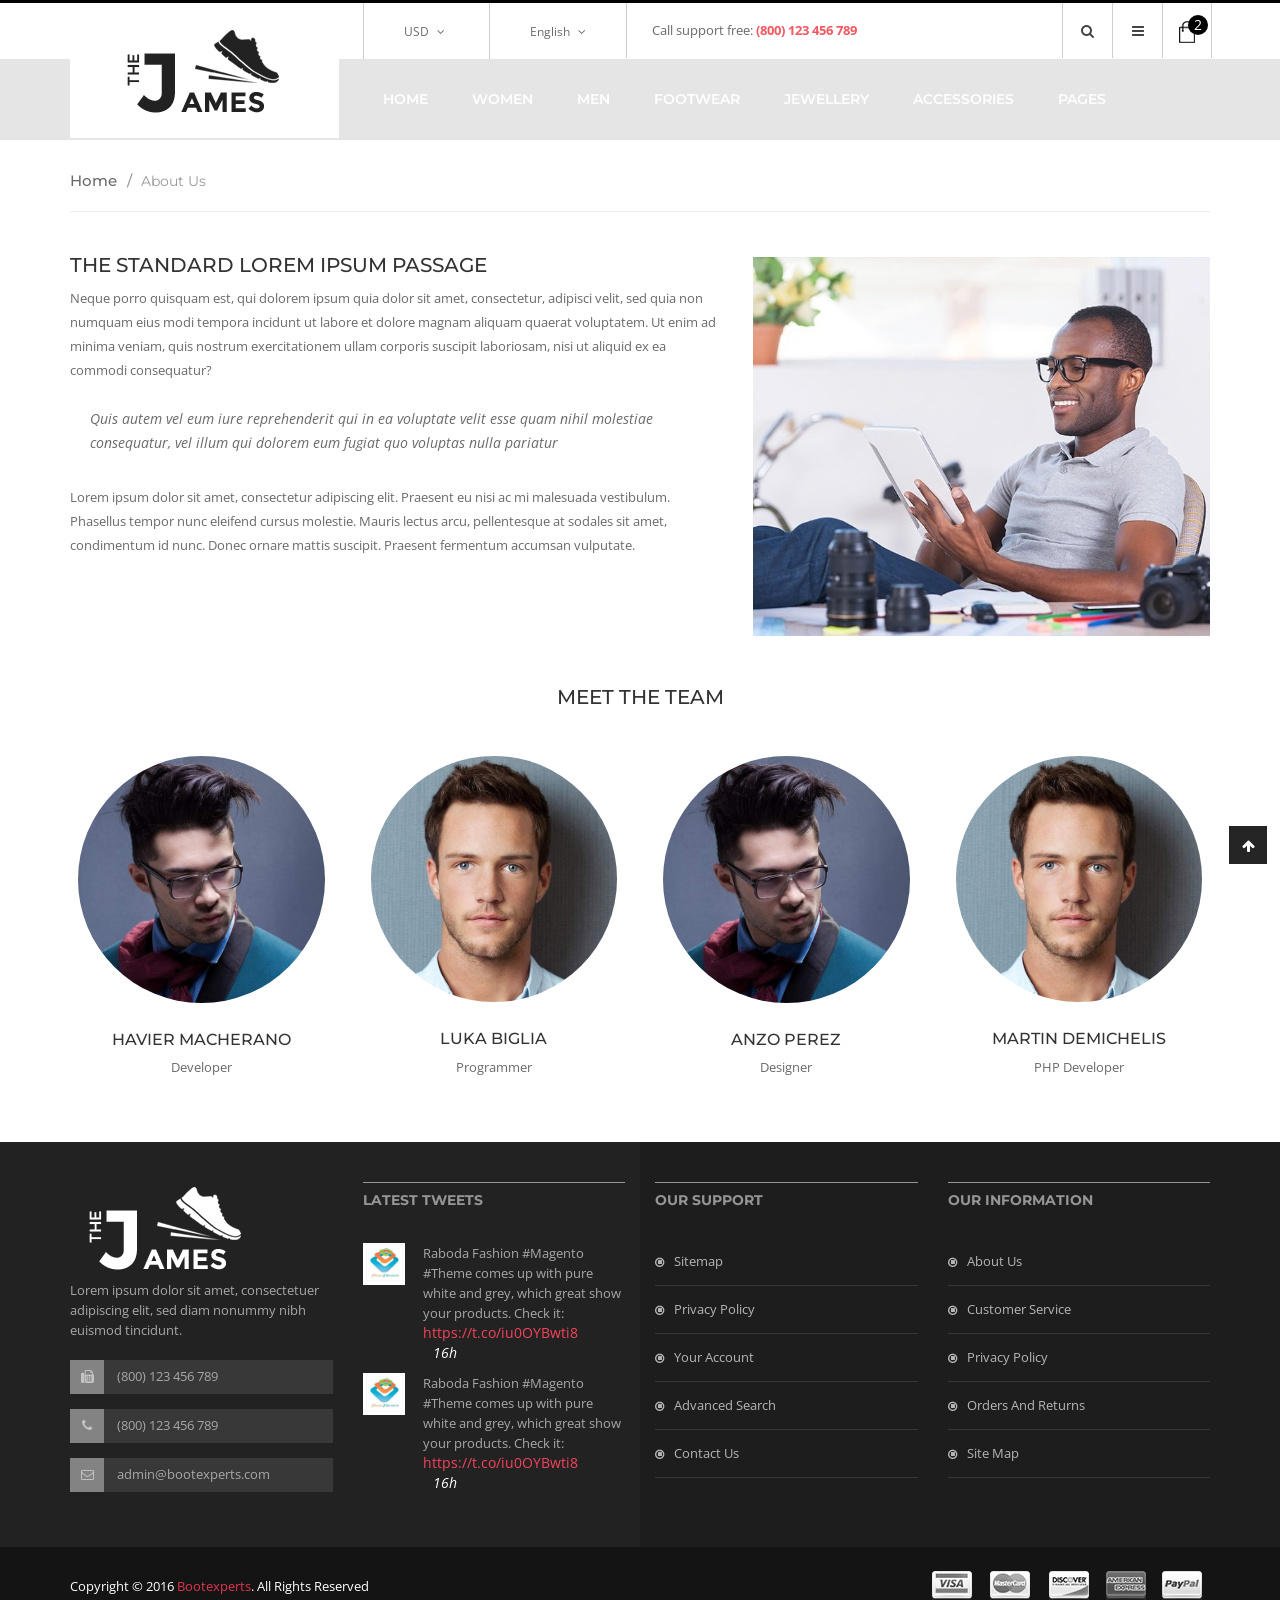
<file: WebGiay/template/about-us.html>
<!doctype html>
<html class="no-js" lang="">
    
<!-- Mirrored from htmldemo.net/james/james/about-us.html by HTTrack Website Copier/3.x [XR&CO'2014], Tue, 26 Apr 2022 04:29:29 GMT -->
<head>
        <meta charset="utf-8">
        <meta http-equiv="x-ua-compatible" content="ie=edge">
        <title>About us || James </title>
        <meta name="description" content="">
        <meta name="viewport" content="width=device-width, initial-scale=1">

        <!-- favicon
        ============================================ -->
        <link rel="shortcut icon" type="image/x-icon" href="img/favicon.ico">

        <!-- Google Fonts
        ============================================ -->
        <link href='https://fonts.googleapis.com/css?family=Norican' rel='stylesheet' type='text/css'>
        <link href='https://fonts.googleapis.com/css?family=Montserrat:400,700' rel='stylesheet' type='text/css'>
        <link href='https://fonts.googleapis.com/css?family=Open+Sans:400,300,600,700,800' rel='stylesheet' type='text/css'>

        <!-- Bootstrap CSS
        ============================================ -->
        <link rel="stylesheet" href="css/bootstrap.min.css">
        <!-- Bootstrap CSS
        ============================================ -->
        <link rel="stylesheet" href="css/font-awesome.min.css">
        <!-- owl.carousel CSS
        ============================================ -->
        <link rel="stylesheet" href="css/owl.carousel.css">
        <link rel="stylesheet" href="css/owl.theme.css">
        <link rel="stylesheet" href="css/owl.transitions.css">
        <!-- jquery-ui CSS
        ============================================ -->
        <link rel="stylesheet" href="css/jquery-ui.css">
        <!-- meanmenu CSS
        ============================================ -->
        <link rel="stylesheet" href="css/meanmenu.min.css">
        <!-- nivoslider CSS
        ============================================ -->
        <link rel="stylesheet" href="lib/css/nivo-slider.css">
        <link rel="stylesheet" href="lib/css/preview.css">
        <!-- animate CSS
        ============================================ -->
        <link rel="stylesheet" href="css/animate.css">
        <!-- magic CSS
        ============================================ -->
        <link rel="stylesheet" href="css/magic.css">
        <!-- normalize CSS
        ============================================ -->
        <link rel="stylesheet" href="css/normalize.css">
        <!-- main CSS
        ============================================ -->
        <link rel="stylesheet" href="css/main.css">
        <!-- style CSS
        ============================================ -->
        <link rel="stylesheet" href="style.css">
        <!-- responsive CSS
        ============================================ -->
        <link rel="stylesheet" href="css/responsive.css">
        <!-- modernizr JS
        ============================================ -->
        <script src="js/vendor/modernizr-2.8.3.min.js"></script>
    </head>
    <body>
        <!--[if lt IE 8]>
            <p class="browserupgrade">You are using an <strong>outdated</strong> browser. Please <a href="http://browsehappy.com/">upgrade your browser</a> to improve your experience.</p>
        <![endif]-->

        <!-- Add your site or application content here -->
        <!-- header area start -->
        <header>
            <div class="top-link">
                <div class="container">
                    <div class="row">
                        <div class="col-md-7 col-md-offset-3 col-sm-9 hidden-xs">
                            <div class="site-option">
                                <ul>
                                    <li class="currency"><a href="#">USD <i class="fa fa-angle-down"></i> </a>
                                        <ul class="sub-site-option">
                                            <li><a href="#">Eur</a></li>
                                            <li><a href="#">Usd</a></li>
                                        </ul>
                                    </li>
                                    <li class="language"><a href="#">English <i class="fa fa-angle-down"></i> </a>
                                        <ul class="sub-site-option">
                                            <li><a href="#">English</a></li>
                                            <li><a href="#">English2</a></li>
                                        </ul>
                                    </li>
                                </ul>
                            </div>
                            <div class="call-support">
                                <p>Call support free: <span> (800) 123 456 789</span></p>
                            </div>
                        </div>
                        <div class="col-md-2 col-sm-3">
                            <div class="dashboard">
                                <div class="account-menu">
                                    <ul>
                                        <li class="search">
                                            <a href="#">
                                                <i class="fa fa-search"></i>
                                            </a>
                                            <ul class="search">
                                                <li>
                                                    <form action="#">
                                                        <input type="text">
                                                        <button type="submit"> <i class="fa fa-search"></i> </button>
                                                    </form>
                                                </li>
                                            </ul>
                                        </li>
                                        <li>
                                            <a href="#">
                                                <i class="fa fa-bars"></i>
                                            </a>
                                            <ul>
                                                <li><a href="my-account.html">my account</a></li>
                                                <li><a href="wishlist.html">my wishlist</a></li>
                                                <li><a href="cart.html">my cart</a></li>
                                                <li><a href="checkout.html">Checkout</a></li>
                                                <li><a href="blog.html">Blog</a></li>
                                                <li><a href="#">Log in</a></li>
                                            </ul>
                                        </li>
                                    </ul>
                                </div>
                                <div class="cart-menu">
                                    <ul>
                                        <li><a href="#"> <img src="img/icon-cart.png" alt=""> <span>2</span> </a>
                                            <div class="cart-info">
                                                <ul>
                                                    <li>
                                                        <div class="cart-img">
                                                            <img src="img/cart/1.png" alt="">
                                                        </div>
                                                        <div class="cart-details">
                                                            <a href="#">Fusce aliquam</a>
                                                            <p>1 x $174.00</p>
                                                        </div>
                                                        <div class="btn-edit"></div>
                                                        <div class="btn-remove"></div>
                                                    </li>
                                                    <li>
                                                        <div class="cart-img">
                                                            <img src="img/cart/2.png" alt="">
                                                        </div>
                                                        <div class="cart-details">
                                                            <a href="#">Fusce aliquam</a>
                                                            <p>1 x $777.00</p>
                                                        </div>
                                                        <div class="btn-edit"></div>
                                                        <div class="btn-remove"></div>
                                                    </li>
                                                </ul>
                                                <h3>Subtotal: <span> $951.00</span></h3>
                                                <a href="checkout.html" class="checkout">checkout</a>
                                            </div>
                                        </li>
                                    </ul>
                                </div>
                            </div>
                        </div>
                    </div>
                </div>
            </div>
            <div class="mainmenu-area home2 product-items">
                <div class="container">
                    <div class="row">
                        <div class="col-md-3">
                            <div class="logo">
                                <a href="index.html">
                                    <img src="img/logo.png" alt="">
                                </a>
                            </div>
                        </div>
                        <div class="col-md-9">
                            <div class="mainmenu">
                                <nav>
                                    <ul>
                                        <li><a href="index.html">Home</a>
                                            <div class="sub-menu">
                                                <span>
                                                    <a href="index.html">Home version 1</a>
                                                </span>
                                                <span>
                                                    <a href="index-2.html">Home version 2</a>
                                                </span>
                                            </div>
                                        </li>
                                        <li class="mega-women"><a href="shop.html">Women</a>
                                            <div class="mega-menu women">
                                                <div class="part-1">
                                                    <span>
                                                        <a href="#">Dresses</a>
                                                        <a href="#">Cocktail</a>
                                                        <a href="#">Day</a>
                                                        <a href="#">Evening</a>
                                                        <a href="#">Sports</a>
                                                    </span>
                                                    <span>
                                                        <a href="#">shoes</a>
                                                        <a href="#">Sports</a>
                                                        <a href="#">run</a>
                                                        <a href="#">sandals</a>
                                                        <a href="#">Books</a>
                                                    </span>
                                                    <span>
                                                        <a href="#">Handbags</a>
                                                        <a href="#">Blazers</a>
                                                        <a href="#">table</a>
                                                        <a href="#">coats</a>
                                                        <a href="#">kids</a>
                                                    </span>
                                                    <span>
                                                        <a href="#">Clothing</a>
                                                        <a href="#">T-shirts</a>
                                                        <a href="#">coats</a>
                                                        <a href="#">Jackets</a>
                                                        <a href="#">jeans</a>
                                                    </span>
                                                </div>
                                                <div class="part-2">
                                                    <a href="#">
                                                        <img src="img/banner/menu-banner.png" alt="">
                                                    </a>
                                                </div>
                                            </div>
                                        </li>
                                        <li class="mega-men"><a href="shop.html">Men</a>
                                            <div class="mega-menu men">
                                                <span>
                                                    <a href="#">Bags</a>
                                                    <a href="#">Bootees  Bags</a>
                                                    <a href="#">Blazers</a>
                                                </span>
                                                <span>
                                                    <a href="#">Clothing</a>
                                                    <a href="#">coats</a>
                                                    <a href="#">T-shirts</a>
                                                </span>
                                                <span>
                                                    <a href="#">Lingerie</a>
                                                    <a href="#">Bands</a>
                                                    <a href="#">Furniture</a>
                                                </span>
                                            </div>
                                        </li>
                                        <li class="mega-footwear"><a href="shop.html">Footwear</a>
                                            <div class="mega-menu footwear">
                                                <span>
                                                    <a href="#">Footwear Man</a>
                                                    <a href="#">gifts</a>
                                                </span>
                                                <span>
                                                    <a href="#">Footwear Womens</a>
                                                    <a href="#">boots</a>
                                                </span>
                                            </div>
                                        </li>
                                        <li class="mega-jewellery"><a href="shop.html">Jewellery</a>
                                            <div class="mega-menu jewellery">
                                                <span>
                                                    <a href="#">Rings</a>
                                                </span>
                                            </div>
                                        </li>
                                        <li><a href="shop.html">accessories</a></li>
                                        <li><a href="#">Pages</a>
                                            <div class="sub-menu pages">
                                                <span>
                                                    <a href="about-us.html">About us</a>
                                                </span>
                                                <span>
                                                    <a href="blog.html">Blog</a>
                                                </span>
                                                <span>
                                                    <a href="blog-details.html">Blog Details</a>
                                                </span>
                                                <span>
                                                    <a href="cart.html">Cart</a>
                                                </span>
                                                <span>
                                                    <a href="checkout.html">Checkout</a>
                                                </span>
                                                <span>
                                                    <a href="contact.html">Contact</a>
                                                </span>
                                                <span>
                                                    <a href="my-account.html">My account</a>
                                                </span>
                                                <span>
                                                    <a href="shop.html">Shop</a>
                                                </span>
                                                <span>
                                                    <a href="shop-list.html">Shop list</a>
                                                </span>
                                                <span>
                                                    <a href="single-product.html">Single Shop</a>
                                                </span>
                                                <span>
                                                    <a href="login.html">Login page</a>
                                                </span>
                                                <span>
                                                    <a href="register.html">Ragister page</a>
                                                </span>
                                                <span>
                                                    <a href="wishlist.html">Wishlist</a>
                                                </span>
                                            </div>
                                        </li>
                                    </ul>
                                </nav>
                            </div>
                        </div>
                        <div class="col-sm-12">
                            <div class="mobile-menu">
                                <nav>
                                    <ul>
                                        <li><a href="index.html">Home</a>
                                            <ul>
                                                <li><a href="index.html">Home 1</a></li>
                                                <li><a href="index-2.html">Home 2</a></li>
                                            </ul>
                                        </li>
                                        <li><a href="shop.html">Women</a>
                                            <ul>
                                                <li><a href="#">Dresses</a>
                                                    <ul>
                                                        <li><a href="#">Coctail</a></li>
                                                        <li><a href="#">day</a></li>
                                                        <li><a href="#">evening</a></li>
                                                        <li><a href="#">sports</a></li>
                                                    </ul>
                                                </li>
                                                <li><a href="#">shoes</a>
                                                    <ul>
                                                        <li><a href="#">Sports</a></li>
                                                        <li><a href="#">run</a></li>
                                                        <li><a href="#">sandals</a></li>
                                                        <li><a href="#">boots</a></li>
                                                    </ul>
                                                </li>
                                                <li><a href="#">handbags</a>
                                                    <ul>
                                                        <li><a href="#">Blazers</a></li>
                                                        <li><a href="#">table</a></li>
                                                        <li><a href="#">coats</a></li>
                                                        <li><a href="#">kids</a></li>
                                                    </ul>
                                                </li>
                                                <li><a href="#">clothing</a>
                                                    <ul>
                                                        <li><a href="#">T-shirts</a></li>
                                                        <li><a href="#">coats</a></li>
                                                        <li><a href="#">Jackets</a></li>
                                                        <li><a href="#">jeans</a></li>
                                                    </ul>
                                                </li>
                                            </ul>
                                        </li>
                                        <li><a href="shop.html">Men</a>
                                            <ul>
                                                <li><a href="#">Bags</a>
                                                    <ul>
                                                        <li><a href="#">Bootees bag</a></li>
                                                        <li><a href="#">Blazers</a></li>
                                                    </ul>
                                                </li>
                                                <li><a href="#">clothing</a>
                                                    <ul>
                                                        <li><a href="#">coats</a></li>
                                                        <li><a href="#">T-shirts</a></li>
                                                    </ul>
                                                </li>
                                                <li><a href="#">Lingerie</a>
                                                    <ul>
                                                        <li><a href="#">Bands</a></li>
                                                        <li><a href="#">Furniture</a></li>
                                                    </ul>
                                                </li>
                                            </ul>
                                        </li>
                                        <li><a href="shop.html">Foorwear</a>
                                            <ul>
                                                <li><a href="#">footwear men</a>
                                                    <ul>
                                                        <li><a href="#">gifts</a></li>
                                                    </ul>
                                                </li>
                                                <li><a href="#">footwear women</a>
                                                    <ul>
                                                        <li><a href="#">boots</a></li>
                                                    </ul>
                                                </li>
                                            </ul>
                                        </li>
                                        <li><a href="shop.html">Jewellery</a>
                                            <ul>
                                                <li><a href="#">Rings</a></li>
                                            </ul>
                                        </li>
                                        <li><a href="shop.html">Accessories</a></li>
                                        <li><a href="#">Pages</a>
                                            <ul>
                                                <li><a href="about-us.html">About us</a></li>
                                                <li><a href="blog.html">Blog</a></li>
                                                <li><a href="blog-details.html">Blog Details</a></li>
                                                <li><a href="cart.html">Cart</a></li>
                                                <li><a href="checkout.html">Checkout</a></li>
                                                <li><a href="contact.html">Contact</a></li>
                                                <li><a href="my-account.html">My account</a></li>
                                                <li><a href="shop.html">Shop</a></li>
                                                <li><a href="shop-list.html">Shop list</a></li>
                                                <li><a href="single-product.html">Single Shop</a></li>
                                                <li><a href="wishlist.html">Wishlist</a></li>
                                                <li><a href="login.html">login page</a></li>
                                                <li><a href="register.html">register page</a></li>
                                            </ul>
                                        </li>
                                    </ul>
                                </nav>
                            </div>
                        </div>
                    </div>
                </div>
            </div>
        </header>
        <!-- header area end -->
        <!-- cart item area start -->
        <div class="about-us">
            <div class="container">
                <div class="row">
                    <div class="col-md-12">
                        <div class="location">
                            <ul>
                                <li><a href="index.html" title="go to homepage">Home<span>/</span></a>  </li>
                                <li><strong> About us</strong></li>
                            </ul>
                        </div>
                    </div>
                </div>
                <div class="about-page">
                    <div class="row">
                        <div class="col-md-7 col-sm-7">
                            <div class="about-page-content">
                                <h3>The standard lorem ipsum passage</h3>
                                <p>Neque porro quisquam est, qui dolorem ipsum quia dolor sit amet, consectetur, adipisci velit, sed quia non numquam eius modi tempora incidunt ut labore et dolore magnam aliquam quaerat voluptatem. Ut enim ad minima veniam, quis nostrum exercitationem ullam corporis suscipit laboriosam, nisi ut aliquid ex ea commodi consequatur?</p>
                                <blockquote>
                                    <p>Quis autem vel eum iure reprehenderit qui in ea voluptate velit esse quam nihil molestiae consequatur, vel illum qui dolorem eum fugiat quo voluptas nulla pariatur</p>
                                </blockquote>
                                <p>Lorem ipsum dolor sit amet, consectetur adipiscing elit. Praesent eu nisi ac mi malesuada vestibulum. Phasellus tempor nunc eleifend cursus molestie. Mauris lectus arcu, pellentesque at sodales sit amet, condimentum id nunc. Donec ornare mattis suscipit. Praesent fermentum accumsan vulputate.</p>
                            </div>
                        </div>
                        <div class="col-md-5 col-sm-5">
                            <div class="about-img">
                                <img src="img/about/about.jpg" alt="" class="img-responsive">
                            </div>
                        </div>
                    </div>
                </div>
                <div class="team-member">
                    <div class="row">
                        <div class="col-md-12">
                            <div class="team-title">
                                <h3>meet the team</h3>
                            </div>
                        </div>
                    </div>
                    <div class="row">
                        <div class="col-md-3 col-sm-4">
                            <div class="single-member">
                                <div class="member-info">
                                    <img src="img/about/1.jpg" alt="">
                                    <div class="member-social-profile">
                                        <a href="#"> <i class="fa fa-facebook"></i> </a>
                                        <a href="#"> <i class="fa fa-twitter"></i> </a>
                                    </div>
                                </div>
                                <h3>Havier Macherano</h3>
                                <p>Developer</p>
                            </div>
                        </div>
                        <div class="col-md-3 col-sm-4">
                            <div class="single-member">
                                <div class="member-info">
                                    <img src="img/about/2.jpg" alt="">
                                    <div class="member-social-profile">
                                        <a href="#"> <i class="fa fa-facebook"></i> </a>
                                        <a href="#"> <i class="fa fa-twitter"></i> </a>
                                    </div>
                                </div>
                                <h3>Luka Biglia</h3>
                                <p>Programmer</p>
                            </div>
                        </div>
                        <div class="col-md-3 col-sm-4">
                            <div class="single-member">
                                <div class="member-info">
                                    <img src="img/about/3.jpg" alt="">
                                    <div class="member-social-profile">
                                        <a href="#"> <i class="fa fa-facebook"></i> </a>
                                        <a href="#"> <i class="fa fa-twitter"></i> </a>
                                    </div>
                                </div>
                                <h3>Anzo Perez</h3>
                                <p>Designer</p>
                            </div>
                        </div>
                        <div class="col-md-3 hidden-sm">
                            <div class="single-member">
                                <div class="member-info">
                                    <img src="img/about/4.jpg" alt="">
                                    <div class="member-social-profile">
                                        <a href="#"> <i class="fa fa-facebook"></i> </a>
                                        <a href="#"> <i class="fa fa-twitter"></i> </a>
                                    </div>
                                </div>
                                <h3>Martin Demichelis</h3>
                                <p>PHP Developer</p>
                            </div>
                        </div>
                    </div>
                </div>
            </div>
        </div>
        <!-- cart item area end -->
        <!-- footer top area start -->
        <div class="footer-top-area">
            <div class="container">
                <div class="row">
                    <div class="col-md-3 col-sm-4">
                        <div class="footer-contact">
                            <img src="img/logo-white.png" alt="">
                            <p>Lorem ipsum dolor sit amet, consectetuer adipiscing elit, sed diam nonummy nibh euismod tincidunt.</p>
                            <ul class="address">
                                <li>
                                    <span class="fa fa-fax"></span>
                                    (800) 123 456 789
                                </li>
                                <li>
                                    <span class="fa fa-phone"></span>
                                    (800) 123 456 789
                                </li>
                                <li>
                                    <span class="fa fa-envelope-o"></span>
                                    admin@bootexperts.com
                                </li>
                            </ul>
                        </div>
                    </div>
                    <div class="col-md-3 hidden-sm">
                        <div class="footer-tweets">
                            <div class="footer-title">
                                <h3>Latest tweets</h3>
                            </div>
                            <div class="twitter-feed">
                                <div class="twitter-article">
                                    <div class="twitter-img">
                                        <a href="#">
                                            <img src="img/twitter/twitter-1.png" alt="">
                                        </a>
                                    </div>
                                    <div class="twitter-text">
                                        <p>Raboda Fashion #Magento #Theme comes up with pure white and grey, which great show your products. Check it: </p>
                                        <a href="#">https://t.co/iu0OYBwti8</a>
                                        <div class="twitter-time">
                                            <a href="#">16h</a>
                                        </div>
                                    </div>
                                </div>
                                <div class="twitter-article">
                                    <div class="twitter-img">
                                        <a href="#">
                                            <img src="img/twitter/twitter-1.png" alt="">
                                        </a>
                                    </div>
                                    <div class="twitter-text">
                                        <p>Raboda Fashion #Magento #Theme comes up with pure white and grey, which great show your products. Check it: </p>
                                        <a href="#">https://t.co/iu0OYBwti8</a>
                                        <div class="twitter-time">
                                            <a href="#">16h</a>
                                        </div>
                                    </div>
                                </div>
                            </div>
                        </div>
                    </div>
                    <div class="col-md-3 col-sm-4">
                        <div class="footer-support">
                            <div class="footer-title">
                                <h3>Our support</h3>
                            </div>
                            <div class="footer-menu">
                                <ul>
                                    <li><a href="#">Sitemap</a></li>
                                    <li><a href="#">Privacy Policy</a></li>
                                    <li><a href="#">Your Account</a></li>
                                    <li><a href="#">Advanced Search</a></li>
                                    <li><a href="contact.html">Contact Us</a></li>
                                </ul>
                            </div>
                        </div>
                    </div>
                    <div class="col-md-3 col-sm-4">
                        <div class="footer-info">
                            <div class="footer-title">
                                <h3>Our information</h3>
                            </div>
                            <div class="footer-menu">
                                <ul>
                                    <li><a href="about-us.html">About Us</a></li>
                                    <li><a href="#">Customer Service</a></li>
                                    <li><a href="#">Privacy Policy</a></li>
                                    <li><a href="#">Orders and Returns</a></li>
                                    <li><a href="#">Site Map</a></li>
                                </ul>
                            </div>
                        </div>
                    </div>
                </div>
            </div>
        </div>
        <!-- footer top area end -->
        <!-- footer area start -->
        <footer class="footer-area">
            <div class="container">
                <div class="row">
                    <div class="col-sm-6">
                        <div class="footer-copyright">
                            <p>Copyright &copy; 2016 <a href="#"> Bootexperts</a>. All Rights Reserved</p>
                        </div>
                    </div>
                    <div class="col-sm-6">
                        <div class="payment-icon">
                            <img src="img/payment.png" alt="">
                        </div>
                    </div>
                </div>
            </div>
            <a href="#" id="scrollUp"><i class="fa fa fa-arrow-up"></i></a>
        </footer>
        <!-- footer area end -->

        <!-- jquery
        ============================================ -->
        <script src="js/vendor/jquery-1.12.4.min.js"></script>
        <!-- bootstrap JS
        ============================================ -->
        <script src="js/bootstrap.min.js"></script>
        <!-- wow JS
        ============================================ -->
        <script src="js/wow.min.js"></script>
        <!-- price-slider JS
        ============================================ -->
        <script src="js/jquery-price-slider.js"></script>
        <!-- nivoslider JS
        ============================================ -->
        <script src="lib/js/jquery.nivo.slider.js"></script>
        <script src="lib/home.js"></script>
        <!-- meanmenu JS
        ============================================ -->
        <script src="js/jquery.meanmenu.js"></script>
        <!-- owl.carousel JS
        ============================================ -->
        <script src="js/owl.carousel.min.js"></script>
        <!-- elevatezoom JS
        ============================================ -->
        <script src="js/jquery.elevatezoom.js"></script>
        <!-- scrollUp JS
        ============================================ -->
        <script src="js/jquery.scrollUp.min.js"></script>
        <!-- plugins JS
        ============================================ -->
        <script src="js/plugins.js"></script>
        <!-- main JS
        ============================================ -->
        <script src="js/main.js"></script>
    </body>

<!-- Mirrored from htmldemo.net/james/james/about-us.html by HTTrack Website Copier/3.x [XR&CO'2014], Tue, 26 Apr 2022 04:29:31 GMT -->
</html>
</file>
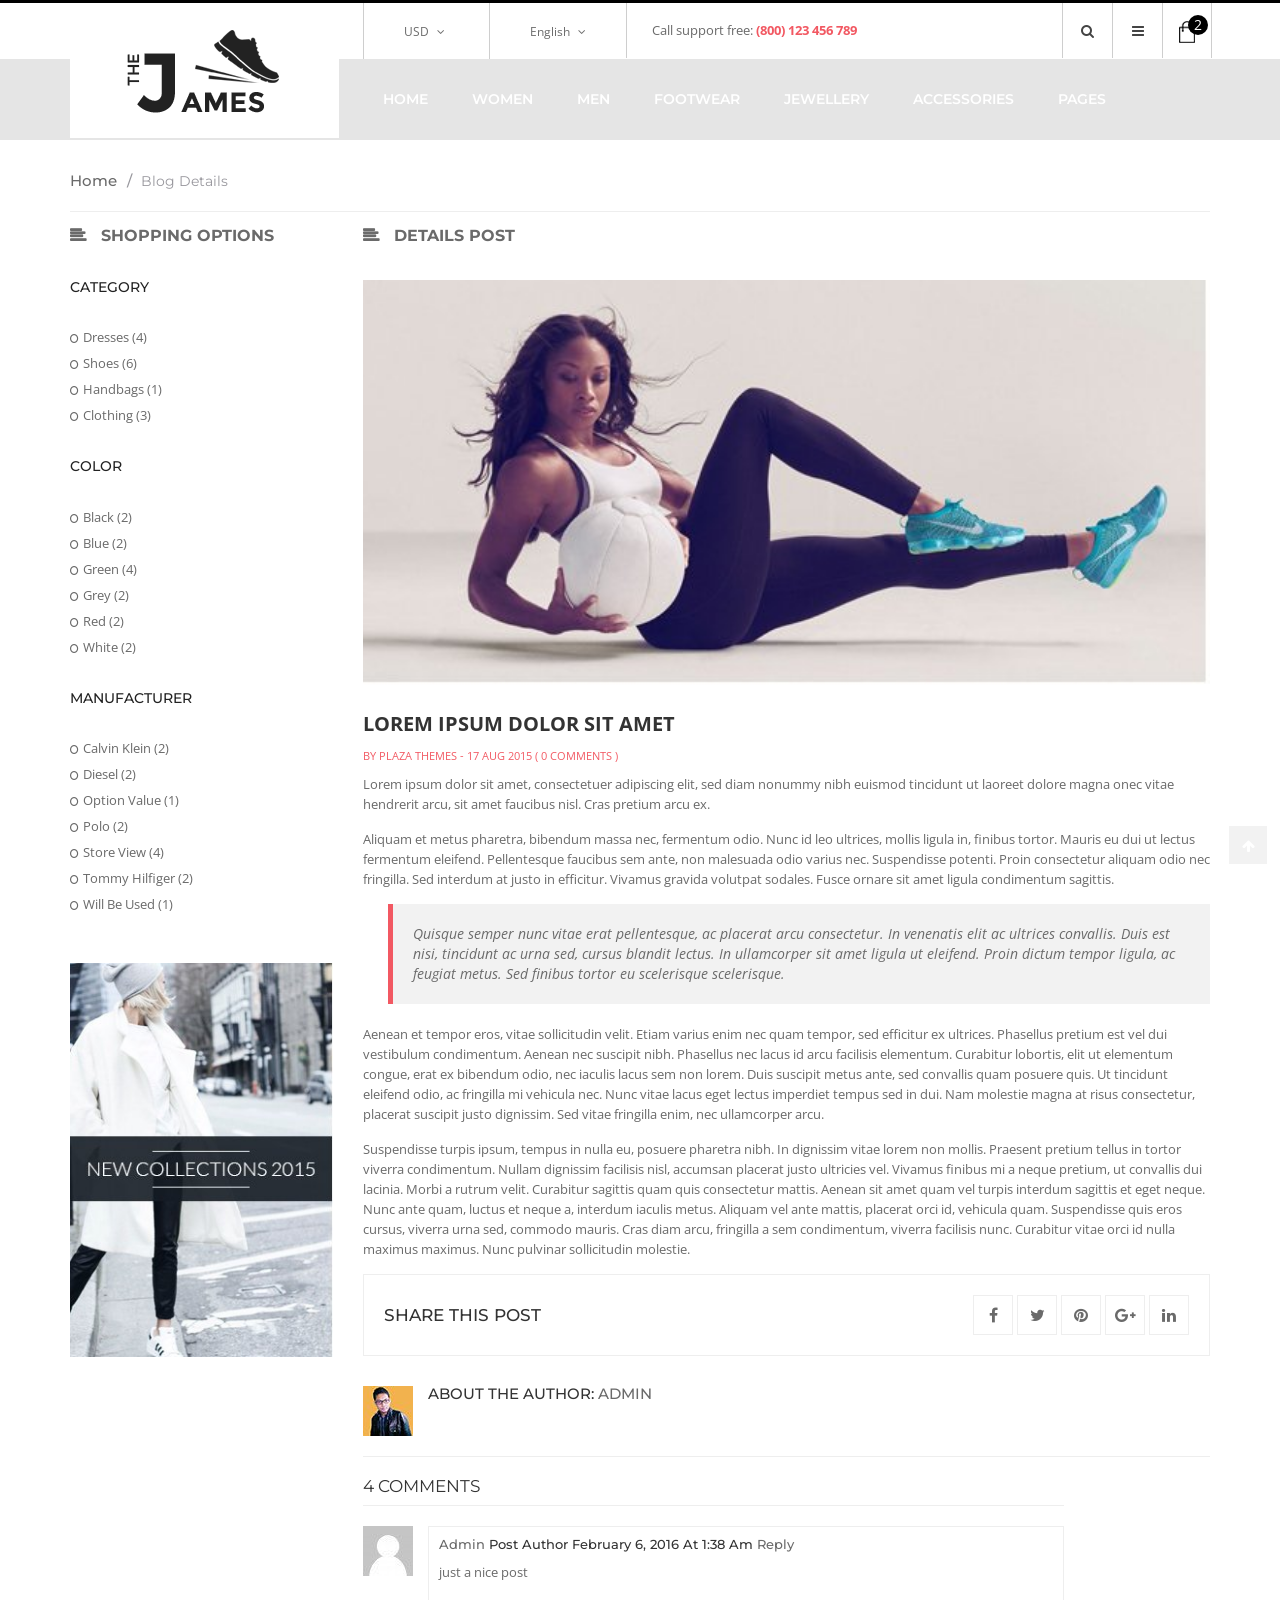
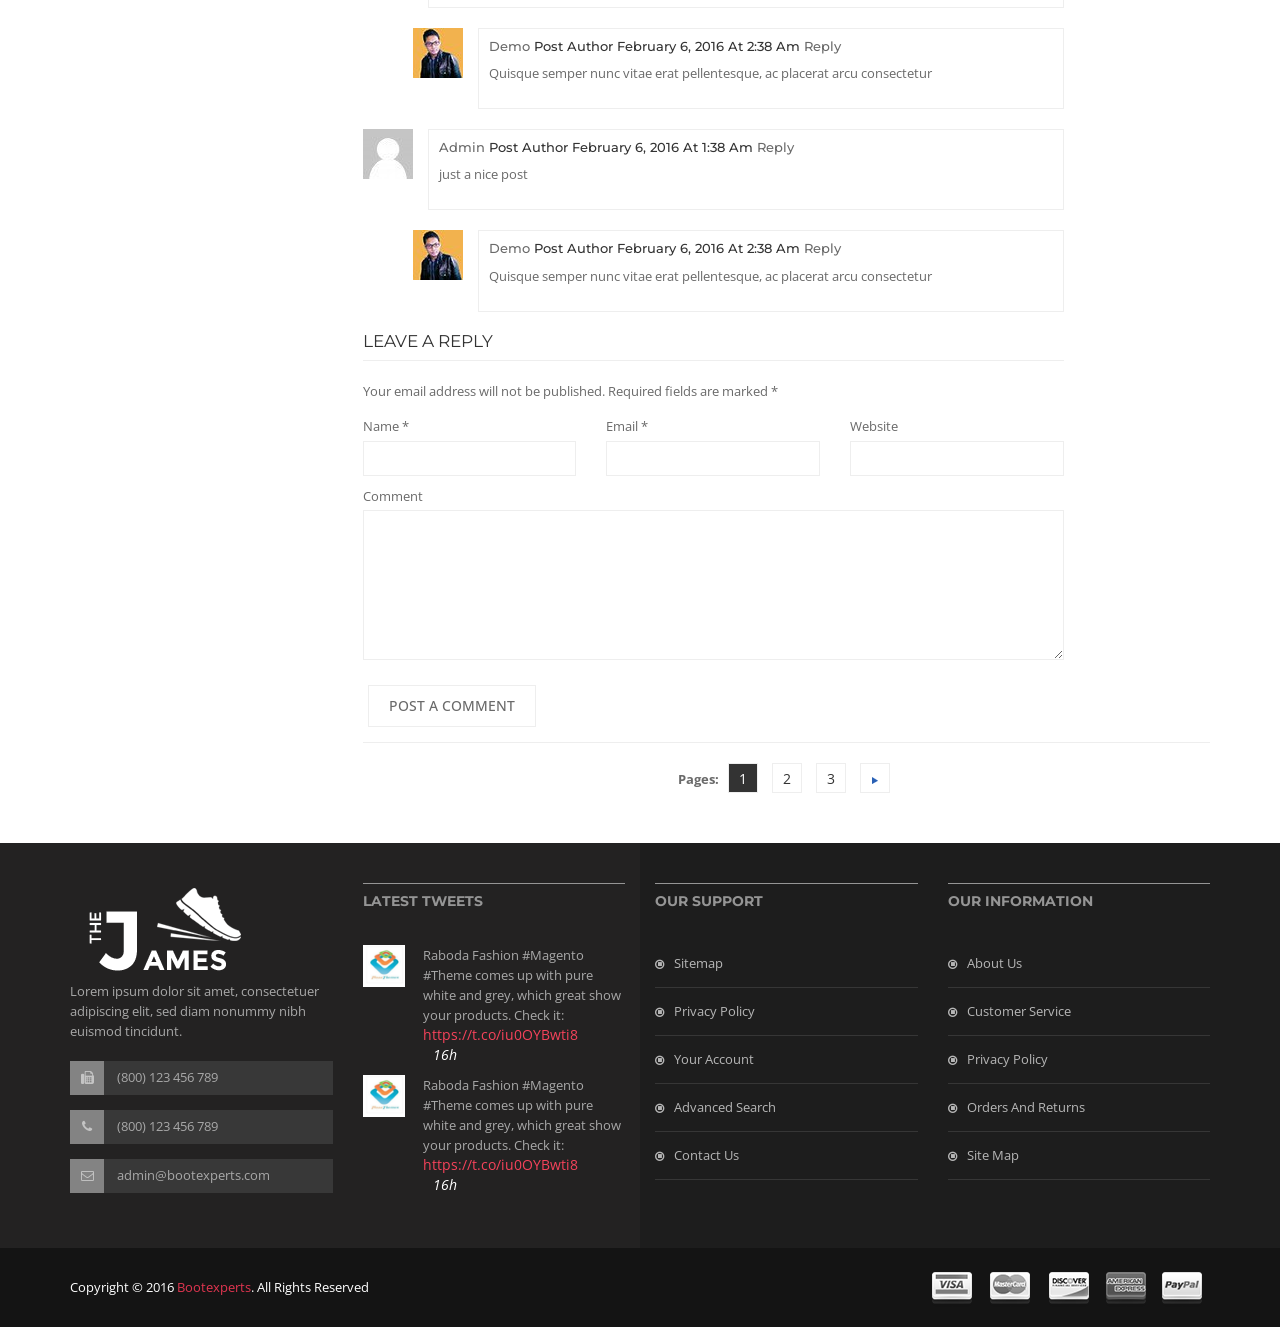
<file: WebGiay/template/blog-details.html>
<!doctype html>
<html class="no-js" lang="">
    
<!-- Mirrored from htmldemo.net/james/james/blog-details.html by HTTrack Website Copier/3.x [XR&CO'2014], Tue, 26 Apr 2022 04:29:31 GMT -->
<head>
        <meta charset="utf-8">
        <meta http-equiv="x-ua-compatible" content="ie=edge">
        <title> Blog Details || James </title>
        <meta name="description" content="">
        <meta name="viewport" content="width=device-width, initial-scale=1">

        <!-- favicon
        ============================================ -->
        <link rel="shortcut icon" type="image/x-icon" href="img/favicon.ico">

        <!-- Google Fonts
        ============================================ -->
        <link href='https://fonts.googleapis.com/css?family=Norican' rel='stylesheet' type='text/css'>
        <link href='https://fonts.googleapis.com/css?family=Montserrat:400,700' rel='stylesheet' type='text/css'>
        <link href='https://fonts.googleapis.com/css?family=Open+Sans:400,300,600,700,800' rel='stylesheet' type='text/css'>

        <!-- Bootstrap CSS
        ============================================ -->
        <link rel="stylesheet" href="css/bootstrap.min.css">
        <!-- Bootstrap CSS
        ============================================ -->
        <link rel="stylesheet" href="css/font-awesome.min.css">
        <!-- owl.carousel CSS
        ============================================ -->
        <link rel="stylesheet" href="css/owl.carousel.css">
        <link rel="stylesheet" href="css/owl.theme.css">
        <link rel="stylesheet" href="css/owl.transitions.css">
        <!-- jquery-ui CSS
        ============================================ -->
        <link rel="stylesheet" href="css/jquery-ui.css">
        <!-- meanmenu CSS
        ============================================ -->
        <link rel="stylesheet" href="css/meanmenu.min.css">
        <!-- nivoslider CSS
        ============================================ -->
        <link rel="stylesheet" href="lib/css/nivo-slider.css">
        <link rel="stylesheet" href="lib/css/preview.css">
        <!-- animate CSS
        ============================================ -->
        <link rel="stylesheet" href="css/animate.css">
        <!-- magic CSS
        ============================================ -->
        <link rel="stylesheet" href="css/magic.css">
        <!-- normalize CSS
        ============================================ -->
        <link rel="stylesheet" href="css/normalize.css">
        <!-- main CSS
        ============================================ -->
        <link rel="stylesheet" href="css/main.css">
        <!-- style CSS
        ============================================ -->
        <link rel="stylesheet" href="style.css">
        <!-- responsive CSS
        ============================================ -->
        <link rel="stylesheet" href="css/responsive.css">
        <!-- modernizr JS
        ============================================ -->
        <script src="js/vendor/modernizr-2.8.3.min.js"></script>
    </head>
    <body>
        <!--[if lt IE 8]>
            <p class="browserupgrade">You are using an <strong>outdated</strong> browser. Please <a href="http://browsehappy.com/">upgrade your browser</a> to improve your experience.</p>
        <![endif]-->

        <!-- Add your site or application content here -->
        <!-- header area start -->
        <header>
            <div class="top-link">
                <div class="container">
                    <div class="row">
                        <div class="col-md-7 col-md-offset-3 col-sm-9 hidden-xs">
                            <div class="site-option">
                                <ul>
                                    <li class="currency"><a href="#">USD <i class="fa fa-angle-down"></i> </a>
                                        <ul class="sub-site-option">
                                            <li><a href="#">Eur</a></li>
                                            <li><a href="#">Usd</a></li>
                                        </ul>
                                    </li>
                                    <li class="language"><a href="#">English <i class="fa fa-angle-down"></i> </a>
                                        <ul class="sub-site-option">
                                            <li><a href="#">English</a></li>
                                            <li><a href="#">English2</a></li>
                                        </ul>
                                    </li>
                                </ul>
                            </div>
                            <div class="call-support">
                                <p>Call support free: <span> (800) 123 456 789</span></p>
                            </div>
                        </div>
                        <div class="col-md-2 col-sm-3">
                            <div class="dashboard">
                                <div class="account-menu">
                                    <ul>
                                        <li class="search">
                                            <a href="#">
                                                <i class="fa fa-search"></i>
                                            </a>
                                            <ul class="search">
                                                <li>
                                                    <form action="#">
                                                        <input type="text">
                                                        <button type="submit"> <i class="fa fa-search"></i> </button>
                                                    </form>
                                                </li>
                                            </ul>
                                        </li>
                                        <li>
                                            <a href="#">
                                                <i class="fa fa-bars"></i>
                                            </a>
                                            <ul>
                                                <li><a href="my-account.html">my account</a></li>
                                                <li><a href="wishlist.html">my wishlist</a></li>
                                                <li><a href="cart.html">my cart</a></li>
                                                <li><a href="checkout.html">Checkout</a></li>
                                                <li><a href="blog.html">Blog</a></li>
                                                <li><a href="#">Log in</a></li>
                                            </ul>
                                        </li>
                                    </ul>
                                </div>
                                <div class="cart-menu">
                                    <ul>
                                        <li><a href="#"> <img src="img/icon-cart.png" alt=""> <span>2</span> </a>
                                            <div class="cart-info">
                                                <ul>
                                                    <li>
                                                        <div class="cart-img">
                                                            <img src="img/cart/1.png" alt="">
                                                        </div>
                                                        <div class="cart-details">
                                                            <a href="#">Fusce aliquam</a>
                                                            <p>1 x $174.00</p>
                                                        </div>
                                                        <div class="btn-edit"></div>
                                                        <div class="btn-remove"></div>
                                                    </li>
                                                    <li>
                                                        <div class="cart-img">
                                                            <img src="img/cart/2.png" alt="">
                                                        </div>
                                                        <div class="cart-details">
                                                            <a href="#">Fusce aliquam</a>
                                                            <p>1 x $777.00</p>
                                                        </div>
                                                        <div class="btn-edit"></div>
                                                        <div class="btn-remove"></div>
                                                    </li>
                                                </ul>
                                                <h3>Subtotal: <span> $951.00</span></h3>
                                                <a href="checkout.html" class="checkout">checkout</a>
                                            </div>
                                        </li>
                                    </ul>
                                </div>
                            </div>
                        </div>
                    </div>
                </div>
            </div>
            <div class="mainmenu-area home2 product-items">
                <div class="container">
                    <div class="row">
                        <div class="col-md-3">
                            <div class="logo">
                                <a href="index.html">
                                    <img src="img/logo.png" alt="">
                                </a>
                            </div>
                        </div>
                        <div class="col-md-9">
                            <div class="mainmenu">
                                <nav>
                                    <ul>
                                        <li><a href="index.html">Home</a>
                                            <div class="sub-menu">
                                                <span>
                                                    <a href="index.html">Home version 1</a>
                                                </span>
                                                <span>
                                                    <a href="index-2.html">Home version 2</a>
                                                </span>
                                            </div>
                                        </li>
                                        <li class="mega-women"><a href="shop.html">Women</a>
                                            <div class="mega-menu women">
                                                <div class="part-1">
                                                    <span>
                                                        <a href="#">Dresses</a>
                                                        <a href="#">Cocktail</a>
                                                        <a href="#">Day</a>
                                                        <a href="#">Evening</a>
                                                        <a href="#">Sports</a>
                                                    </span>
                                                    <span>
                                                        <a href="#">shoes</a>
                                                        <a href="#">Sports</a>
                                                        <a href="#">run</a>
                                                        <a href="#">sandals</a>
                                                        <a href="#">Books</a>
                                                    </span>
                                                    <span>
                                                        <a href="#">Handbags</a>
                                                        <a href="#">Blazers</a>
                                                        <a href="#">table</a>
                                                        <a href="#">coats</a>
                                                        <a href="#">kids</a>
                                                    </span>
                                                    <span>
                                                        <a href="#">Clothing</a>
                                                        <a href="#">T-shirts</a>
                                                        <a href="#">coats</a>
                                                        <a href="#">Jackets</a>
                                                        <a href="#">jeans</a>
                                                    </span>
                                                </div>
                                                <div class="part-2">
                                                    <a href="#">
                                                        <img src="img/banner/menu-banner.png" alt="">
                                                    </a>
                                                </div>
                                            </div>
                                        </li>
                                        <li class="mega-men"><a href="shop.html">Men</a>
                                            <div class="mega-menu men">
                                                <span>
                                                    <a href="#">Bags</a>
                                                    <a href="#">Bootees  Bags</a>
                                                    <a href="#">Blazers</a>
                                                </span>
                                                <span>
                                                    <a href="#">Clothing</a>
                                                    <a href="#">coats</a>
                                                    <a href="#">T-shirts</a>
                                                </span>
                                                <span>
                                                    <a href="#">Lingerie</a>
                                                    <a href="#">Bands</a>
                                                    <a href="#">Furniture</a>
                                                </span>
                                            </div>
                                        </li>
                                        <li class="mega-footwear"><a href="shop.html">Footwear</a>
                                            <div class="mega-menu footwear">
                                                <span>
                                                    <a href="#">Footwear Man</a>
                                                    <a href="#">gifts</a>
                                                </span>
                                                <span>
                                                    <a href="#">Footwear Womens</a>
                                                    <a href="#">boots</a>
                                                </span>
                                            </div>
                                        </li>
                                        <li class="mega-jewellery"><a href="shop.html">Jewellery</a>
                                            <div class="mega-menu jewellery">
                                                <span>
                                                    <a href="#">Rings</a>
                                                </span>
                                            </div>
                                        </li>
                                        <li><a href="shop.html">accessories</a></li>
                                        <li><a href="#">Pages</a>
                                            <div class="sub-menu pages">
                                                <span>
                                                    <a href="about-us.html">About us</a>
                                                </span>
                                                <span>
                                                    <a href="blog.html">Blog</a>
                                                </span>
                                                <span>
                                                    <a href="blog-details.html">Blog Details</a>
                                                </span>
                                                <span>
                                                    <a href="cart.html">Cart</a>
                                                </span>
                                                <span>
                                                    <a href="checkout.html">Checkout</a>
                                                </span>
                                                <span>
                                                    <a href="contact.html">Contact</a>
                                                </span>
                                                <span>
                                                    <a href="my-account.html">My account</a>
                                                </span>
                                                <span>
                                                    <a href="shop.html">Shop</a>
                                                </span>
                                                <span>
                                                    <a href="shop-list.html">Shop list</a>
                                                </span>
                                                <span>
                                                    <a href="single-product.html">Single Shop</a>
                                                </span>
                                                <span>
                                                    <a href="login.html">Login page</a>
                                                </span>
                                                <span>
                                                    <a href="register.html">Ragister page</a>
                                                </span>
                                                <span>
                                                    <a href="wishlist.html">Wishlist</a>
                                                </span>
                                            </div>
                                        </li>
                                    </ul>
                                </nav>
                            </div>
                        </div>
                        <div class="col-sm-12">
                            <div class="mobile-menu">
                                <nav>
                                    <ul>
                                        <li><a href="index.html">Home</a>
                                            <ul>
                                                <li><a href="index.html">Home 1</a></li>
                                                <li><a href="index-2.html">Home 2</a></li>
                                            </ul>
                                        </li>
                                        <li><a href="shop.html">Women</a>
                                            <ul>
                                                <li><a href="#">Dresses</a>
                                                    <ul>
                                                        <li><a href="#">Coctail</a></li>
                                                        <li><a href="#">day</a></li>
                                                        <li><a href="#">evening</a></li>
                                                        <li><a href="#">sports</a></li>
                                                    </ul>
                                                </li>
                                                <li><a href="#">shoes</a>
                                                    <ul>
                                                        <li><a href="#">Sports</a></li>
                                                        <li><a href="#">run</a></li>
                                                        <li><a href="#">sandals</a></li>
                                                        <li><a href="#">boots</a></li>
                                                    </ul>
                                                </li>
                                                <li><a href="#">handbags</a>
                                                    <ul>
                                                        <li><a href="#">Blazers</a></li>
                                                        <li><a href="#">table</a></li>
                                                        <li><a href="#">coats</a></li>
                                                        <li><a href="#">kids</a></li>
                                                    </ul>
                                                </li>
                                                <li><a href="#">clothing</a>
                                                    <ul>
                                                        <li><a href="#">T-shirts</a></li>
                                                        <li><a href="#">coats</a></li>
                                                        <li><a href="#">Jackets</a></li>
                                                        <li><a href="#">jeans</a></li>
                                                    </ul>
                                                </li>
                                            </ul>
                                        </li>
                                        <li><a href="shop.html">Men</a>
                                            <ul>
                                                <li><a href="#">Bags</a>
                                                    <ul>
                                                        <li><a href="#">Bootees bag</a></li>
                                                        <li><a href="#">Blazers</a></li>
                                                    </ul>
                                                </li>
                                                <li><a href="#">clothing</a>
                                                    <ul>
                                                        <li><a href="#">coats</a></li>
                                                        <li><a href="#">T-shirts</a></li>
                                                    </ul>
                                                </li>
                                                <li><a href="#">Lingerie</a>
                                                    <ul>
                                                        <li><a href="#">Bands</a></li>
                                                        <li><a href="#">Furniture</a></li>
                                                    </ul>
                                                </li>
                                            </ul>
                                        </li>
                                        <li><a href="shop.html">Foorwear</a>
                                            <ul>
                                                <li><a href="#">footwear men</a>
                                                    <ul>
                                                        <li><a href="#">gifts</a></li>
                                                    </ul>
                                                </li>
                                                <li><a href="#">footwear women</a>
                                                    <ul>
                                                        <li><a href="#">boots</a></li>
                                                    </ul>
                                                </li>
                                            </ul>
                                        </li>
                                        <li><a href="shop.html">Jewellery</a>
                                            <ul>
                                                <li><a href="#">Rings</a></li>
                                            </ul>
                                        </li>
                                        <li><a href="shop.html">Accessories</a></li>
                                        <li><a href="#">Pages</a>
                                            <ul>
                                                <li><a href="about-us.html">About us</a></li>
                                                <li><a href="blog.html">Blog</a></li>
                                                <li><a href="blog-details.html">Blog Details</a></li>
                                                <li><a href="cart.html">Cart</a></li>
                                                <li><a href="checkout.html">Checkout</a></li>
                                                <li><a href="contact.html">Contact</a></li>
                                                <li><a href="my-account.html">My account</a></li>
                                                <li><a href="shop.html">Shop</a></li>
                                                <li><a href="shop-list.html">Shop list</a></li>
                                                <li><a href="single-product.html">Single Shop</a></li>
                                                <li><a href="wishlist.html">Wishlist</a></li>
                                                <li><a href="login.html">login page</a></li>
                                                <li><a href="register.html">register page</a></li>
                                            </ul>
                                        </li>
                                    </ul>
                                </nav>
                            </div>
                        </div>
                    </div>
                </div>
            </div>
        </header>
        <!-- header area end -->
        <!-- blog details area start -->
        <div class="blog-details-main">
            <div class="container">
                <div class="row">
                    <div class="col-md-12">
                        <div class="location">
                            <ul>
                                <li><a href="index.html" title="go to homepage">Home<span>/</span></a>  </li>
                                <li><strong> blog details</strong></li>
                            </ul>
                        </div>
                    </div>
                </div>
                <div class="row">
                    <div class="col-sm-3">
                        <div class="product-sidebar">
                            <div class="sidebar-title">
                                <h2>Shopping Options</h2>
                            </div>
                            <div class="single-sidebar">
                                <div class="single-sidebar-title">
                                    <h3>Category</h3>
                                </div>
                                <div class="single-sidebar-content">
                                    <ul>
                                        <li><a href="#">Dresses (4)</a></li>
                                        <li><a href="#">shoes (6)</a></li>
                                        <li><a href="#">Handbags (1)</a></li>
                                        <li><a href="#">Clothing (3)</a></li>
                                    </ul>
                                </div>
                            </div>
                            <div class="single-sidebar">
                                <div class="single-sidebar-title">
                                    <h3>Color</h3>
                                </div>
                                <div class="single-sidebar-content">
                                    <ul>
                                        <li><a href="#">Black (2)</a></li>
                                        <li><a href="#">Blue (2)</a></li>
                                        <li><a href="#">Green (4)</a></li>
                                        <li><a href="#">Grey (2)</a></li>
                                        <li><a href="#">Red (2)</a></li>
                                        <li><a href="#">White (2)</a></li>
                                    </ul>
                                </div>
                            </div>
                            <div class="single-sidebar">
                                <div class="single-sidebar-title">
                                    <h3>Manufacturer</h3>
                                </div>
                                <div class="single-sidebar-content">
                                    <ul>
                                        <li><a href="#">Calvin Klein (2)</a></li>
                                        <li><a href="#">Diesel (2)</a></li>
                                        <li><a href="#">option value (1)</a></li>
                                        <li><a href="#">Polo (2)</a></li>
                                        <li><a href="#">store view (4)</a></li>
                                        <li><a href="#">Tommy Hilfiger (2)</a></li>
                                        <li><a href="#">will be used (1)</a></li>
                                    </ul>
                                </div>
                            </div>
                            <div class="banner-left">
                                <a href="#">
                                    <img src="img/product/banner_left.jpg" alt="">
                                </a>
                            </div>
                        </div>
                    </div>
                    <div class="col-sm-9">
                        <div class="row">
                            <div class="col-md-12">
                                <div class="sidebar-title">
                                    <h2>Details Post</h2>
                                </div>
                                <div class="blog-area">
                                    <div class="blog-post-details">
                                        <div class="blog-img">
                                            <a href="#">
                                                <img src="img/blog/5.jpg" alt="">
                                            </a>
                                        </div>
                                        <div class="blog-content">
                                            <a href="#" class="blog-title">Lorem ipsum dolor sit amet</a>
                                            <span><a href="#">By plaza themes - </a>17 Aug 2015 ( 0 comments )</span>
                                            <p>Lorem ipsum dolor sit amet, consectetuer adipiscing elit, sed diam nonummy nibh euismod tincidunt ut laoreet dolore magna onec vitae hendrerit arcu, sit amet faucibus nisl. Cras pretium arcu ex.</p>
                                            <p>Aliquam et metus pharetra, bibendum massa nec, fermentum odio. Nunc id leo ultrices, mollis ligula in, finibus tortor. Mauris eu dui ut lectus fermentum eleifend. Pellentesque faucibus sem ante, non malesuada odio varius nec. Suspendisse potenti. Proin consectetur aliquam odio nec fringilla. Sed interdum at justo in efficitur. Vivamus gravida volutpat sodales. Fusce ornare sit amet ligula condimentum sagittis.</p>
                                            <blockquote>Quisque semper nunc vitae erat pellentesque, ac placerat arcu consectetur. In venenatis elit ac ultrices convallis. Duis est nisi, tincidunt ac urna sed, cursus blandit lectus. In ullamcorper sit amet ligula ut eleifend. Proin dictum tempor ligula, ac feugiat metus. Sed finibus tortor eu scelerisque scelerisque.</blockquote>
                                            <p>Aenean et tempor eros, vitae sollicitudin velit. Etiam varius enim nec quam tempor, sed efficitur ex ultrices. Phasellus pretium est vel dui vestibulum condimentum. Aenean nec suscipit nibh. Phasellus nec lacus id arcu facilisis elementum. Curabitur lobortis, elit ut elementum congue, erat ex bibendum odio, nec iaculis lacus sem non lorem. Duis suscipit metus ante, sed convallis quam posuere quis. Ut tincidunt eleifend odio, ac fringilla mi vehicula nec. Nunc vitae lacus eget lectus imperdiet tempus sed in dui. Nam molestie magna at risus consectetur, placerat suscipit justo dignissim. Sed vitae fringilla enim, nec ullamcorper arcu.</p>
                                            <p>Suspendisse turpis ipsum, tempus in nulla eu, posuere pharetra nibh. In dignissim vitae lorem non mollis. Praesent pretium tellus in tortor viverra condimentum. Nullam dignissim facilisis nisl, accumsan placerat justo ultricies vel. Vivamus finibus mi a neque pretium, ut convallis dui lacinia. Morbi a rutrum velit. Curabitur sagittis quam quis consectetur mattis. Aenean sit amet quam vel turpis interdum sagittis et eget neque. Nunc ante quam, luctus et neque a, interdum iaculis metus. Aliquam vel ante mattis, placerat orci id, vehicula quam. Suspendisse quis eros cursus, viverra urna sed, commodo mauris. Cras diam arcu, fringilla a sem condimentum, viverra facilisis nunc. Curabitur vitae orci id nulla maximus maximus. Nunc pulvinar sollicitudin molestie.</p>
                                            <div class="share-post">
                                                <div class="share-title">
                                                    <h3>share this post</h3>
                                                </div>
                                                <div class="share-social">
                                                    <ul>
                                                        <li><a href="#"> <i class="fa fa-facebook"></i> </a></li>
                                                        <li><a href="#"> <i class="fa fa-twitter"></i> </a></li>
                                                        <li><a href="#"> <i class="fa fa-pinterest"></i> </a></li>
                                                        <li><a href="#"> <i class="fa fa-google-plus"></i> </a></li>
                                                        <li><a href="#"> <i class="fa fa-linkedin"></i> </a></li>
                                                    </ul>
                                                </div>
                                            </div>
                                            <div class="about-author">
                                                <div class="author-img">
                                                    <img src="img/blog/admin.jpg" alt="">
                                                </div>
                                                <div class="author-content">
                                                    <h3>About the Author: <a href="#">admin</a> </h3>
                                                </div>
                                            </div>
                                            <div class="row">
                                                <div class="col-md-10">
                                                    <div class="comment-box">
                                                        <div class="comment-title">
                                                            <h3>4 comments</h3>
                                                        </div>
                                                        <div class="comment-list">
                                                            <ul>
                                                                <li>
                                                                    <div class="author-img">
                                                                        <img src="img/blog/user.jpg" alt="">
                                                                    </div>
                                                                    <div class="author-comment">
                                                                        <h5><a href="#">admin</a> Post author February 6, 2016 at 1:38 am <a href="#">Reply</a></h5>
                                                                        <p>just a nice post</p>
                                                                    </div>
                                                                </li>
                                                                <li class="comment-reply">
                                                                    <div class="author-img">
                                                                        <img src="img/blog/admin.jpg" alt="">
                                                                    </div>
                                                                    <div class="author-comment">
                                                                        <h5><a href="#">demo</a> Post author February 6, 2016 at 2:38 am <a href="#">Reply</a></h5>
                                                                        <p>Quisque semper nunc vitae erat pellentesque, ac placerat arcu consectetur</p>
                                                                    </div>
                                                                </li>
                                                                <li>
                                                                    <div class="author-img">
                                                                        <img src="img/blog/user.jpg" alt="">
                                                                    </div>
                                                                    <div class="author-comment">
                                                                        <h5><a href="#">admin</a> Post author February 6, 2016 at 1:38 am <a href="#">Reply</a></h5>
                                                                        <p>just a nice post</p>
                                                                    </div>
                                                                </li>
                                                                <li class="comment-reply">
                                                                    <div class="author-img">
                                                                        <img src="img/blog/admin.jpg" alt="">
                                                                    </div>
                                                                    <div class="author-comment">
                                                                        <h5><a href="#">demo</a> Post author February 6, 2016 at 2:38 am <a href="#">Reply</a></h5>
                                                                        <p>Quisque semper nunc vitae erat pellentesque, ac placerat arcu consectetur</p>
                                                                    </div>
                                                                </li>
                                                            </ul>
                                                        </div>
                                                    </div>
                                                    <div class="leave-reply">
                                                        <div class="reply-title">
                                                            <h3>leave a reply</h3>
                                                        </div>
                                                        <div class="reply-form">
                                                            <p>Your email address will not be published. Required fields are marked *</p>
                                                            <form action="#">
                                                                <div class="row">
                                                                    <div class="col-md-4">
                                                                        <label> Name * </label>
                                                                        <input type="text">
                                                                    </div>
                                                                    <div class="col-md-4">
                                                                        <label> Email * </label>
                                                                        <input type="email">
                                                                    </div>
                                                                    <div class="col-md-4">
                                                                        <label> Website </label>
                                                                        <input type="text">
                                                                    </div>
                                                                    <div class="col-md-12 text-area">
                                                                        <label> comment </label>
                                                                        <textarea cols="30" rows="10"></textarea>
                                                                    </div>
                                                                </div>
                                                                <div class="row">
                                                                    <div class="col-md-12">
                                                                        <div class="post-comment">
                                                                            <button type="submit"> post a comment </button>
                                                                        </div>
                                                                    </div>
                                                                </div>
                                                            </form>
                                                        </div>
                                                    </div>
                                                </div>
                                            </div>
                                        </div>
                                    </div>
                                </div>
                            </div>
                            <div class="col-md-12">
                                <div class="toolbar-bottom">
                                    <ul>
                                        <li><span>Pages:</span></li>
                                        <li class="current"><a href="#">1</a></li>
                                        <li><a href="#">2</a></li>
                                        <li><a href="#">3</a></li>
                                        <li><a href="#"> <img src="img/product/pager_arrow_right.gif" alt=""> </a></li>
                                    </ul>
                                </div>
                            </div>
                        </div>
                    </div>
                </div>
            </div>
        </div>
        <!-- blog details area end -->
        <!-- footer top area start -->
        <div class="footer-top-area">
            <div class="container">
                <div class="row">
                    <div class="col-md-3 col-sm-4">
                        <div class="footer-contact">
                            <img src="img/logo-white.png" alt="">
                            <p>Lorem ipsum dolor sit amet, consectetuer adipiscing elit, sed diam nonummy nibh euismod tincidunt.</p>
                            <ul class="address">
                                <li>
                                    <span class="fa fa-fax"></span>
                                    (800) 123 456 789
                                </li>
                                <li>
                                    <span class="fa fa-phone"></span>
                                    (800) 123 456 789
                                </li>
                                <li>
                                    <span class="fa fa-envelope-o"></span>
                                    admin@bootexperts.com
                                </li>
                            </ul>
                        </div>
                    </div>
                    <div class="col-md-3 hidden-sm">
                        <div class="footer-tweets">
                            <div class="footer-title">
                                <h3>Latest tweets</h3>
                            </div>
                            <div class="twitter-feed">
                                <div class="twitter-article">
                                    <div class="twitter-img">
                                        <a href="#">
                                            <img src="img/twitter/twitter-1.png" alt="">
                                        </a>
                                    </div>
                                    <div class="twitter-text">
                                        <p>Raboda Fashion #Magento #Theme comes up with pure white and grey, which great show your products. Check it: </p>
                                        <a href="#">https://t.co/iu0OYBwti8</a>
                                        <div class="twitter-time">
                                            <a href="#">16h</a>
                                        </div>
                                    </div>
                                </div>
                                <div class="twitter-article">
                                    <div class="twitter-img">
                                        <a href="#">
                                            <img src="img/twitter/twitter-1.png" alt="">
                                        </a>
                                    </div>
                                    <div class="twitter-text">
                                        <p>Raboda Fashion #Magento #Theme comes up with pure white and grey, which great show your products. Check it: </p>
                                        <a href="#">https://t.co/iu0OYBwti8</a>
                                        <div class="twitter-time">
                                            <a href="#">16h</a>
                                        </div>
                                    </div>
                                </div>
                            </div>
                        </div>
                    </div>
                    <div class="col-md-3 col-sm-4">
                        <div class="footer-support">
                            <div class="footer-title">
                                <h3>Our support</h3>
                            </div>
                            <div class="footer-menu">
                                <ul>
                                    <li><a href="#">Sitemap</a></li>
                                    <li><a href="#">Privacy Policy</a></li>
                                    <li><a href="#">Your Account</a></li>
                                    <li><a href="#">Advanced Search</a></li>
                                    <li><a href="contact.html">Contact Us</a></li>
                                </ul>
                            </div>
                        </div>
                    </div>
                    <div class="col-md-3 col-sm-4">
                        <div class="footer-info">
                            <div class="footer-title">
                                <h3>Our information</h3>
                            </div>
                            <div class="footer-menu">
                                <ul>
                                    <li><a href="about-us.html">About Us</a></li>
                                    <li><a href="#">Customer Service</a></li>
                                    <li><a href="#">Privacy Policy</a></li>
                                    <li><a href="#">Orders and Returns</a></li>
                                    <li><a href="#">Site Map</a></li>
                                </ul>
                            </div>
                        </div>
                    </div>
                </div>
            </div>
        </div>
        <!-- footer top area end -->
        <!-- footer area start -->
        <footer class="footer-area">
            <div class="container">
                <div class="row">
                    <div class="col-sm-6">
                        <div class="footer-copyright">
                            <p>Copyright &copy; 2016 <a href="#"> Bootexperts</a>. All Rights Reserved</p>
                        </div>
                    </div>
                    <div class="col-sm-6">
                        <div class="payment-icon">
                            <img src="img/payment.png" alt="">
                        </div>
                    </div>
                </div>
            </div>
            <a href="#" id="scrollUp"><i class="fa fa fa-arrow-up"></i></a>
        </footer>
        <!-- footer area end -->
        <!-- jquery
        ============================================ -->
        <script src="js/vendor/jquery-1.12.4.min.js"></script>
        <!-- bootstrap JS
        ============================================ -->
        <script src="js/bootstrap.min.js"></script>
        <!-- wow JS
        ============================================ -->
        <script src="js/wow.min.js"></script>
        <!-- price-slider JS
        ============================================ -->
        <script src="js/jquery-price-slider.js"></script>
        <!-- nivoslider JS
        ============================================ -->
        <script src="lib/js/jquery.nivo.slider.js"></script>
        <script src="lib/home.js"></script>
        <!-- meanmenu JS
        ============================================ -->
        <script src="js/jquery.meanmenu.js"></script>
        <!-- owl.carousel JS
        ============================================ -->
        <script src="js/owl.carousel.min.js"></script>
        <!-- elevatezoom JS
        ============================================ -->
        <script src="js/jquery.elevatezoom.js"></script>
        <!-- scrollUp JS
        ============================================ -->
        <script src="js/jquery.scrollUp.min.js"></script>
        <!-- plugins JS
        ============================================ -->
        <script src="js/plugins.js"></script>
        <!-- main JS
        ============================================ -->
        <script src="js/main.js"></script>
    </body>

<!-- Mirrored from htmldemo.net/james/james/blog-details.html by HTTrack Website Copier/3.x [XR&CO'2014], Tue, 26 Apr 2022 04:29:33 GMT -->
</html>
</file>
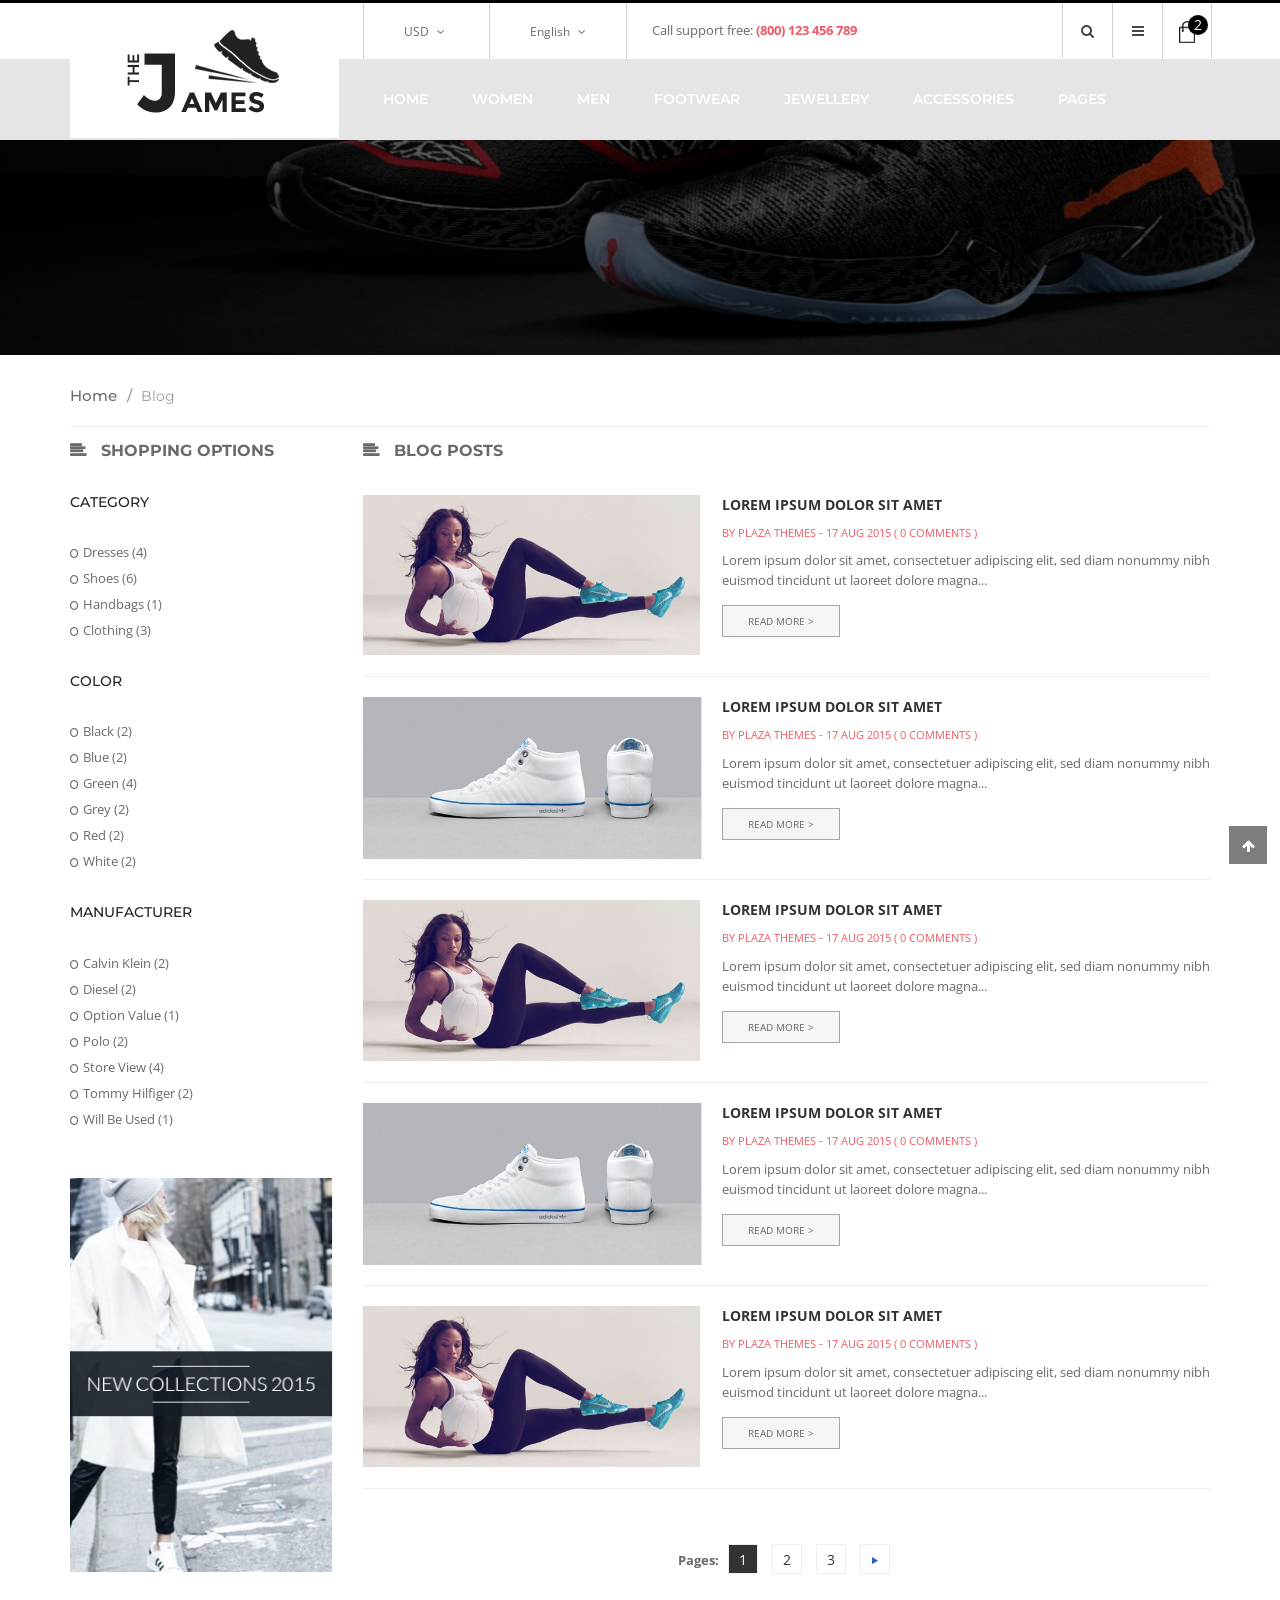
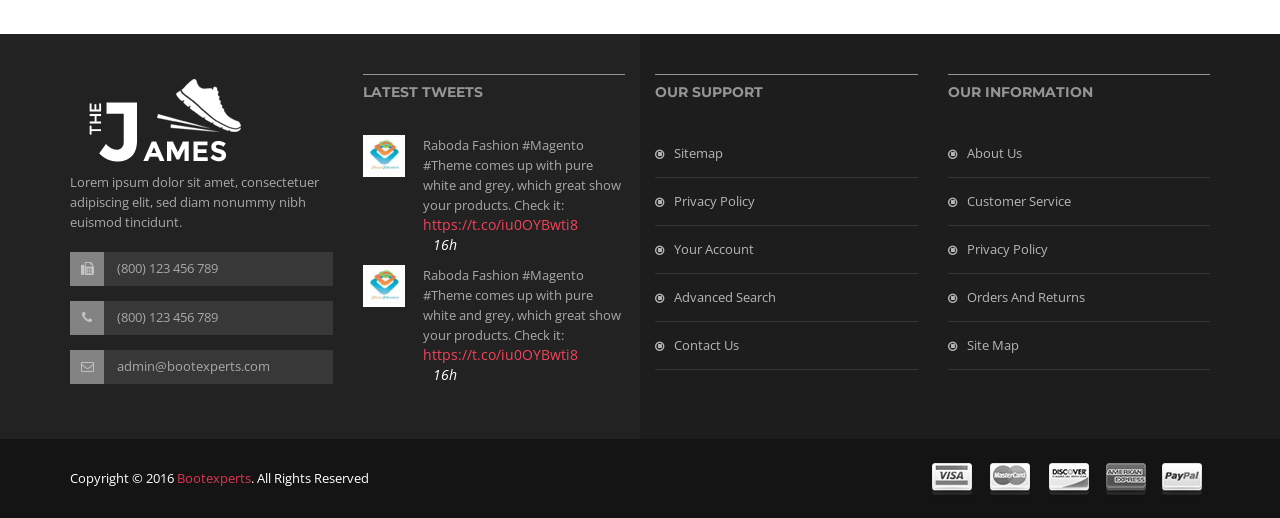
<file: WebGiay/template/blog.html>
<!doctype html>
<html class="no-js" lang="">
    
<!-- Mirrored from htmldemo.net/james/james/blog.html by HTTrack Website Copier/3.x [XR&CO'2014], Tue, 26 Apr 2022 04:29:10 GMT -->
<head>
        <meta charset="utf-8">
        <meta http-equiv="x-ua-compatible" content="ie=edge">
        <title> Blog || James </title>
        <meta name="description" content="">
        <meta name="viewport" content="width=device-width, initial-scale=1">

        <!-- favicon
        ============================================ -->
        <link rel="shortcut icon" type="image/x-icon" href="img/favicon.ico">

        <!-- Google Fonts
        ============================================ -->
        <link href='https://fonts.googleapis.com/css?family=Norican' rel='stylesheet' type='text/css'>
        <link href='https://fonts.googleapis.com/css?family=Montserrat:400,700' rel='stylesheet' type='text/css'>
        <link href='https://fonts.googleapis.com/css?family=Open+Sans:400,300,600,700,800' rel='stylesheet' type='text/css'>

        <!-- Bootstrap CSS
        ============================================ -->
        <link rel="stylesheet" href="css/bootstrap.min.css">
        <!-- Bootstrap CSS
        ============================================ -->
        <link rel="stylesheet" href="css/font-awesome.min.css">
        <!-- owl.carousel CSS
        ============================================ -->
        <link rel="stylesheet" href="css/owl.carousel.css">
        <link rel="stylesheet" href="css/owl.theme.css">
        <link rel="stylesheet" href="css/owl.transitions.css">
        <!-- jquery-ui CSS
        ============================================ -->
        <link rel="stylesheet" href="css/jquery-ui.css">
        <!-- meanmenu CSS
        ============================================ -->
        <link rel="stylesheet" href="css/meanmenu.min.css">
        <!-- nivoslider CSS
        ============================================ -->
        <link rel="stylesheet" href="lib/css/nivo-slider.css">
        <link rel="stylesheet" href="lib/css/preview.css">
        <!-- animate CSS
        ============================================ -->
        <link rel="stylesheet" href="css/animate.css">
        <!-- magic CSS
        ============================================ -->
        <link rel="stylesheet" href="css/magic.css">
        <!-- normalize CSS
        ============================================ -->
        <link rel="stylesheet" href="css/normalize.css">
        <!-- main CSS
        ============================================ -->
        <link rel="stylesheet" href="css/main.css">
        <!-- style CSS
        ============================================ -->
        <link rel="stylesheet" href="style.css">
        <!-- responsive CSS
        ============================================ -->
        <link rel="stylesheet" href="css/responsive.css">
        <!-- modernizr JS
        ============================================ -->
        <script src="js/vendor/modernizr-2.8.3.min.js"></script>
    </head>
    <body>
        <!--[if lt IE 8]>
            <p class="browserupgrade">You are using an <strong>outdated</strong> browser. Please <a href="http://browsehappy.com/">upgrade your browser</a> to improve your experience.</p>
        <![endif]-->

        <!-- Add your site or application content here -->
        <!-- header area start -->
        <header>
            <div class="top-link">
                <div class="container">
                    <div class="row">
                        <div class="col-md-7 col-md-offset-3 col-sm-9 hidden-xs">
                            <div class="site-option">
                                <ul>
                                    <li class="currency"><a href="#">USD <i class="fa fa-angle-down"></i> </a>
                                        <ul class="sub-site-option">
                                            <li><a href="#">Eur</a></li>
                                            <li><a href="#">Usd</a></li>
                                        </ul>
                                    </li>
                                    <li class="language"><a href="#">English <i class="fa fa-angle-down"></i> </a>
                                        <ul class="sub-site-option">
                                            <li><a href="#">English</a></li>
                                            <li><a href="#">English2</a></li>
                                        </ul>
                                    </li>
                                </ul>
                            </div>
                            <div class="call-support">
                                <p>Call support free: <span> (800) 123 456 789</span></p>
                            </div>
                        </div>
                        <div class="col-md-2 col-sm-3">
                            <div class="dashboard">
                                <div class="account-menu">
                                    <ul>
                                        <li class="search">
                                            <a href="#">
                                                <i class="fa fa-search"></i>
                                            </a>
                                            <ul class="search">
                                                <li>
                                                    <form action="#">
                                                        <input type="text">
                                                        <button type="submit"> <i class="fa fa-search"></i> </button>
                                                    </form>
                                                </li>
                                            </ul>
                                        </li>
                                        <li>
                                            <a href="#">
                                                <i class="fa fa-bars"></i>
                                            </a>
                                            <ul>
                                                <li><a href="my-account.html">my account</a></li>
                                                <li><a href="wishlist.html">my wishlist</a></li>
                                                <li><a href="cart.html">my cart</a></li>
                                                <li><a href="checkout.html">Checkout</a></li>
                                                <li><a href="blog.html">Blog</a></li>
                                                <li><a href="#">Log in</a></li>
                                            </ul>
                                        </li>
                                    </ul>
                                </div>
                                <div class="cart-menu">
                                    <ul>
                                        <li><a href="#"> <img src="img/icon-cart.png" alt=""> <span>2</span> </a>
                                            <div class="cart-info">
                                                <ul>
                                                    <li>
                                                        <div class="cart-img">
                                                            <img src="img/cart/1.png" alt="">
                                                        </div>
                                                        <div class="cart-details">
                                                            <a href="#">Fusce aliquam</a>
                                                            <p>1 x $174.00</p>
                                                        </div>
                                                        <div class="btn-edit"></div>
                                                        <div class="btn-remove"></div>
                                                    </li>
                                                    <li>
                                                        <div class="cart-img">
                                                            <img src="img/cart/2.png" alt="">
                                                        </div>
                                                        <div class="cart-details">
                                                            <a href="#">Fusce aliquam</a>
                                                            <p>1 x $777.00</p>
                                                        </div>
                                                        <div class="btn-edit"></div>
                                                        <div class="btn-remove"></div>
                                                    </li>
                                                </ul>
                                                <h3>Subtotal: <span> $951.00</span></h3>
                                                <a href="checkout.html" class="checkout">checkout</a>
                                            </div>
                                        </li>
                                    </ul>
                                </div>
                            </div>
                        </div>
                    </div>
                </div>
            </div>
            <div class="mainmenu-area home2 product-items">
                <div class="container">
                    <div class="row">
                        <div class="col-md-3">
                            <div class="logo">
                                <a href="index.html">
                                    <img src="img/logo.png" alt="">
                                </a>
                            </div>
                        </div>
                        <div class="col-md-9">
                            <div class="mainmenu">
                                <nav>
                                    <ul>
                                        <li><a href="index.html">Home</a>
                                            <div class="sub-menu">
                                                <span>
                                                    <a href="index.html">Home version 1</a>
                                                </span>
                                                <span>
                                                    <a href="index-2.html">Home version 2</a>
                                                </span>
                                            </div>
                                        </li>
                                        <li class="mega-women"><a href="shop.html">Women</a>
                                            <div class="mega-menu women">
                                                <div class="part-1">
                                                    <span>
                                                        <a href="#">Dresses</a>
                                                        <a href="#">Cocktail</a>
                                                        <a href="#">Day</a>
                                                        <a href="#">Evening</a>
                                                        <a href="#">Sports</a>
                                                    </span>
                                                    <span>
                                                        <a href="#">shoes</a>
                                                        <a href="#">Sports</a>
                                                        <a href="#">run</a>
                                                        <a href="#">sandals</a>
                                                        <a href="#">Books</a>
                                                    </span>
                                                    <span>
                                                        <a href="#">Handbags</a>
                                                        <a href="#">Blazers</a>
                                                        <a href="#">table</a>
                                                        <a href="#">coats</a>
                                                        <a href="#">kids</a>
                                                    </span>
                                                    <span>
                                                        <a href="#">Clothing</a>
                                                        <a href="#">T-shirts</a>
                                                        <a href="#">coats</a>
                                                        <a href="#">Jackets</a>
                                                        <a href="#">jeans</a>
                                                    </span>
                                                </div>
                                                <div class="part-2">
                                                    <a href="#">
                                                        <img src="img/banner/menu-banner.png" alt="">
                                                    </a>
                                                </div>
                                            </div>
                                        </li>
                                        <li class="mega-men"><a href="shop.html">Men</a>
                                            <div class="mega-menu men">
                                                <span>
                                                    <a href="#">Bags</a>
                                                    <a href="#">Bootees  Bags</a>
                                                    <a href="#">Blazers</a>
                                                </span>
                                                <span>
                                                    <a href="#">Clothing</a>
                                                    <a href="#">coats</a>
                                                    <a href="#">T-shirts</a>
                                                </span>
                                                <span>
                                                    <a href="#">Lingerie</a>
                                                    <a href="#">Bands</a>
                                                    <a href="#">Furniture</a>
                                                </span>
                                            </div>
                                        </li>
                                        <li class="mega-footwear"><a href="shop.html">Footwear</a>
                                            <div class="mega-menu footwear">
                                                <span>
                                                    <a href="#">Footwear Man</a>
                                                    <a href="#">gifts</a>
                                                </span>
                                                <span>
                                                    <a href="#">Footwear Womens</a>
                                                    <a href="#">boots</a>
                                                </span>
                                            </div>
                                        </li>
                                        <li class="mega-jewellery"><a href="shop.html">Jewellery</a>
                                            <div class="mega-menu jewellery">
                                                <span>
                                                    <a href="#">Rings</a>
                                                </span>
                                            </div>
                                        </li>
                                        <li><a href="shop.html">accessories</a></li>
                                        <li><a href="#">Pages</a>
                                            <div class="sub-menu pages">
                                                <span>
                                                    <a href="about-us.html">About us</a>
                                                </span>
                                                <span>
                                                    <a href="blog.html">Blog</a>
                                                </span>
                                                <span>
                                                    <a href="blog-details.html">Blog Details</a>
                                                </span>
                                                <span>
                                                    <a href="cart.html">Cart</a>
                                                </span>
                                                <span>
                                                    <a href="checkout.html">Checkout</a>
                                                </span>
                                                <span>
                                                    <a href="contact.html">Contact</a>
                                                </span>
                                                <span>
                                                    <a href="my-account.html">My account</a>
                                                </span>
                                                <span>
                                                    <a href="shop.html">Shop</a>
                                                </span>
                                                <span>
                                                    <a href="shop-list.html">Shop list</a>
                                                </span>
                                                <span>
                                                    <a href="single-product.html">Single Shop</a>
                                                </span>
                                                <span>
                                                    <a href="login.html">Login page</a>
                                                </span>
                                                <span>
                                                    <a href="register.html">Ragister page</a>
                                                </span>
                                                <span>
                                                    <a href="wishlist.html">Wishlist</a>
                                                </span>
                                            </div>
                                        </li>
                                    </ul>
                                </nav>
                            </div>
                        </div>
                        <div class="col-sm-12">
                            <div class="mobile-menu">
                                <nav>
                                    <ul>
                                        <li><a href="index.html">Home</a>
                                            <ul>
                                                <li><a href="index.html">Home 1</a></li>
                                                <li><a href="index-2.html">Home 2</a></li>
                                            </ul>
                                        </li>
                                        <li><a href="shop.html">Women</a>
                                            <ul>
                                                <li><a href="#">Dresses</a>
                                                    <ul>
                                                        <li><a href="#">Coctail</a></li>
                                                        <li><a href="#">day</a></li>
                                                        <li><a href="#">evening</a></li>
                                                        <li><a href="#">sports</a></li>
                                                    </ul>
                                                </li>
                                                <li><a href="#">shoes</a>
                                                    <ul>
                                                        <li><a href="#">Sports</a></li>
                                                        <li><a href="#">run</a></li>
                                                        <li><a href="#">sandals</a></li>
                                                        <li><a href="#">boots</a></li>
                                                    </ul>
                                                </li>
                                                <li><a href="#">handbags</a>
                                                    <ul>
                                                        <li><a href="#">Blazers</a></li>
                                                        <li><a href="#">table</a></li>
                                                        <li><a href="#">coats</a></li>
                                                        <li><a href="#">kids</a></li>
                                                    </ul>
                                                </li>
                                                <li><a href="#">clothing</a>
                                                    <ul>
                                                        <li><a href="#">T-shirts</a></li>
                                                        <li><a href="#">coats</a></li>
                                                        <li><a href="#">Jackets</a></li>
                                                        <li><a href="#">jeans</a></li>
                                                    </ul>
                                                </li>
                                            </ul>
                                        </li>
                                        <li><a href="shop.html">Men</a>
                                            <ul>
                                                <li><a href="#">Bags</a>
                                                    <ul>
                                                        <li><a href="#">Bootees bag</a></li>
                                                        <li><a href="#">Blazers</a></li>
                                                    </ul>
                                                </li>
                                                <li><a href="#">clothing</a>
                                                    <ul>
                                                        <li><a href="#">coats</a></li>
                                                        <li><a href="#">T-shirts</a></li>
                                                    </ul>
                                                </li>
                                                <li><a href="#">Lingerie</a>
                                                    <ul>
                                                        <li><a href="#">Bands</a></li>
                                                        <li><a href="#">Furniture</a></li>
                                                    </ul>
                                                </li>
                                            </ul>
                                        </li>
                                        <li><a href="shop.html">Foorwear</a>
                                            <ul>
                                                <li><a href="#">footwear men</a>
                                                    <ul>
                                                        <li><a href="#">gifts</a></li>
                                                    </ul>
                                                </li>
                                                <li><a href="#">footwear women</a>
                                                    <ul>
                                                        <li><a href="#">boots</a></li>
                                                    </ul>
                                                </li>
                                            </ul>
                                        </li>
                                        <li><a href="shop.html">Jewellery</a>
                                            <ul>
                                                <li><a href="#">Rings</a></li>
                                            </ul>
                                        </li>
                                        <li><a href="shop.html">Accessories</a></li>
                                        <li><a href="#">Pages</a>
                                            <ul>
                                                <li><a href="about-us.html">About us</a></li>
                                                <li><a href="blog.html">Blog</a></li>
                                                <li><a href="blog-details.html">Blog Details</a></li>
                                                <li><a href="cart.html">Cart</a></li>
                                                <li><a href="checkout.html">Checkout</a></li>
                                                <li><a href="contact.html">Contact</a></li>
                                                <li><a href="my-account.html">My account</a></li>
                                                <li><a href="shop.html">Shop</a></li>
                                                <li><a href="shop-list.html">Shop list</a></li>
                                                <li><a href="single-product.html">Single Shop</a></li>
                                                <li><a href="wishlist.html">Wishlist</a></li>
                                                <li><a href="login.html">login page</a></li>
                                                <li><a href="register.html">register page</a></li>
                                            </ul>
                                        </li>
                                    </ul>
                                </nav>
                            </div>
                        </div>
                    </div>
                </div>
            </div>
        </header>
        <!-- header area end -->
        <!-- blog  banner start -->
        <div class="blog-banner">
            <img src="img/product/banner.jpg" alt="">
        </div>
        <!-- blog banner end -->
        <!-- blog area start -->
        <div class="blog-main">
            <div class="container">
                <div class="row">
                    <div class="col-md-12">
                        <div class="location">
                            <ul>
                                <li><a href="index.html" title="go to homepage">Home<span>/</span></a>  </li>
                                <li><strong> blog</strong></li>
                            </ul>
                        </div>
                    </div>
                </div>
                <div class="row">
                    <div class="col-sm-3">
                        <div class="product-sidebar">
                            <div class="sidebar-title">
                                <h2>Shopping Options</h2>
                            </div>
                            <div class="single-sidebar">
                                <div class="single-sidebar-title">
                                    <h3>Category</h3>
                                </div>
                                <div class="single-sidebar-content">
                                    <ul>
                                        <li><a href="#">Dresses (4)</a></li>
                                        <li><a href="#">shoes (6)</a></li>
                                        <li><a href="#">Handbags (1)</a></li>
                                        <li><a href="#">Clothing (3)</a></li>
                                    </ul>
                                </div>
                            </div>
                            <div class="single-sidebar">
                                <div class="single-sidebar-title">
                                    <h3>Color</h3>
                                </div>
                                <div class="single-sidebar-content">
                                    <ul>
                                        <li><a href="#">Black (2)</a></li>
                                        <li><a href="#">Blue (2)</a></li>
                                        <li><a href="#">Green (4)</a></li>
                                        <li><a href="#">Grey (2)</a></li>
                                        <li><a href="#">Red (2)</a></li>
                                        <li><a href="#">White (2)</a></li>
                                    </ul>
                                </div>
                            </div>
                            <div class="single-sidebar">
                                <div class="single-sidebar-title">
                                    <h3>Manufacturer</h3>
                                </div>
                                <div class="single-sidebar-content">
                                    <ul>
                                        <li><a href="#">Calvin Klein (2)</a></li>
                                        <li><a href="#">Diesel (2)</a></li>
                                        <li><a href="#">option value (1)</a></li>
                                        <li><a href="#">Polo (2)</a></li>
                                        <li><a href="#">store view (4)</a></li>
                                        <li><a href="#">Tommy Hilfiger (2)</a></li>
                                        <li><a href="#">will be used (1)</a></li>
                                    </ul>
                                </div>
                            </div>
                            <div class="banner-left">
                                <a href="#">
                                    <img src="img/product/banner_left.jpg" alt="">
                                </a>
                            </div>
                        </div>
                    </div>
                    <div class="col-sm-9">
                        <div class="row">
                            <div class="col-md-12">
                                <div class="sidebar-title">
                                    <h2>Blog Posts</h2>
                                </div>
                                <div class="blog-area">
                                    <div class="single-blog-post-page">
                                        <div class="blog-img">
                                            <a href="blog-details.html">
                                                <img src="img/blog/5.jpg" alt="">
                                            </a>
                                        </div>
                                        <div class="blog-content">
                                            <a href="blog-details.html" class="blog-title">Lorem ipsum dolor sit amet</a>
                                            <span><a href="#">By plaza themes - </a>17 Aug 2015 ( 0 comments )</span>
                                            <p>Lorem ipsum dolor sit amet, consectetuer adipiscing elit, sed diam nonummy nibh euismod tincidunt ut laoreet dolore magna...</p>
                                            <a href="blog-details.html" class="readmore">read more ></a>
                                        </div>
                                    </div>
                                    <div class="single-blog-post-page">
                                        <div class="blog-img">
                                            <a href="blog-details.html">
                                                <img src="img/blog/6.jpg" alt="">
                                            </a>
                                        </div>
                                        <div class="blog-content">
                                            <a href="blog-details.html" class="blog-title">Lorem ipsum dolor sit amet</a>
                                            <span><a href="#">By plaza themes - </a>17 Aug 2015 ( 0 comments )</span>
                                            <p>Lorem ipsum dolor sit amet, consectetuer adipiscing elit, sed diam nonummy nibh euismod tincidunt ut laoreet dolore magna...</p>
                                            <a href="blog-details.html" class="readmore">read more ></a>
                                        </div>
                                    </div>
                                    <div class="single-blog-post-page">
                                        <div class="blog-img">
                                            <a href="blog-details.html">
                                                <img src="img/blog/5.jpg" alt="">
                                            </a>
                                        </div>
                                        <div class="blog-content">
                                            <a href="blog-details.html" class="blog-title">Lorem ipsum dolor sit amet</a>
                                            <span><a href="#">By plaza themes - </a>17 Aug 2015 ( 0 comments )</span>
                                            <p>Lorem ipsum dolor sit amet, consectetuer adipiscing elit, sed diam nonummy nibh euismod tincidunt ut laoreet dolore magna...</p>
                                            <a href="blog-details.html" class="readmore">read more ></a>
                                        </div>
                                    </div>
                                    <div class="single-blog-post-page">
                                        <div class="blog-img">
                                            <a href="blog-details.html">
                                                <img src="img/blog/6.jpg" alt="">
                                            </a>
                                        </div>
                                        <div class="blog-content">
                                            <a href="blog-details.html" class="blog-title">Lorem ipsum dolor sit amet</a>
                                            <span><a href="#">By plaza themes - </a>17 Aug 2015 ( 0 comments )</span>
                                            <p>Lorem ipsum dolor sit amet, consectetuer adipiscing elit, sed diam nonummy nibh euismod tincidunt ut laoreet dolore magna...</p>
                                            <a href="blog-details.html" class="readmore">read more ></a>
                                        </div>
                                    </div>
                                    <div class="single-blog-post-page">
                                        <div class="blog-img">
                                            <a href="blog-details.html">
                                                <img src="img/blog/5.jpg" alt="">
                                            </a>
                                        </div>
                                        <div class="blog-content">
                                            <a href="blog-details.html" class="blog-title">Lorem ipsum dolor sit amet</a>
                                            <span><a href="#">By plaza themes - </a>17 Aug 2015 ( 0 comments )</span>
                                            <p>Lorem ipsum dolor sit amet, consectetuer adipiscing elit, sed diam nonummy nibh euismod tincidunt ut laoreet dolore magna...</p>
                                            <a href="blog-details.html" class="readmore">read more ></a>
                                        </div>
                                    </div>
                                </div>
                            </div>
                            <div class="col-md-12">
                                <div class="toolbar-bottom">
                                    <ul>
                                        <li><span>Pages:</span></li>
                                        <li class="current"><a href="#">1</a></li>
                                        <li><a href="#">2</a></li>
                                        <li><a href="#">3</a></li>
                                        <li><a href="#"> <img src="img/product/pager_arrow_right.gif" alt=""> </a></li>
                                    </ul>
                                </div>
                            </div>
                        </div>
                    </div>
                </div>
            </div>
        </div>
        <!-- blog area end -->
        <!-- footer top area start -->
        <div class="footer-top-area">
            <div class="container">
                <div class="row">
                    <div class="col-md-3 col-sm-4">
                        <div class="footer-contact">
                            <img src="img/logo-white.png" alt="">
                            <p>Lorem ipsum dolor sit amet, consectetuer adipiscing elit, sed diam nonummy nibh euismod tincidunt.</p>
                            <ul class="address">
                                <li>
                                    <span class="fa fa-fax"></span>
                                    (800) 123 456 789
                                </li>
                                <li>
                                    <span class="fa fa-phone"></span>
                                    (800) 123 456 789
                                </li>
                                <li>
                                    <span class="fa fa-envelope-o"></span>
                                    admin@bootexperts.com
                                </li>
                            </ul>
                        </div>
                    </div>
                    <div class="col-md-3 hidden-sm">
                        <div class="footer-tweets">
                            <div class="footer-title">
                                <h3>Latest tweets</h3>
                            </div>
                            <div class="twitter-feed">
                                <div class="twitter-article">
                                    <div class="twitter-img">
                                        <a href="#">
                                            <img src="img/twitter/twitter-1.png" alt="">
                                        </a>
                                    </div>
                                    <div class="twitter-text">
                                        <p>Raboda Fashion #Magento #Theme comes up with pure white and grey, which great show your products. Check it: </p>
                                        <a href="#">https://t.co/iu0OYBwti8</a>
                                        <div class="twitter-time">
                                            <a href="#">16h</a>
                                        </div>
                                    </div>
                                </div>
                                <div class="twitter-article">
                                    <div class="twitter-img">
                                        <a href="#">
                                            <img src="img/twitter/twitter-1.png" alt="">
                                        </a>
                                    </div>
                                    <div class="twitter-text">
                                        <p>Raboda Fashion #Magento #Theme comes up with pure white and grey, which great show your products. Check it: </p>
                                        <a href="#">https://t.co/iu0OYBwti8</a>
                                        <div class="twitter-time">
                                            <a href="#">16h</a>
                                        </div>
                                    </div>
                                </div>
                            </div>
                        </div>
                    </div>
                    <div class="col-md-3 col-sm-4">
                        <div class="footer-support">
                            <div class="footer-title">
                                <h3>Our support</h3>
                            </div>
                            <div class="footer-menu">
                                <ul>
                                    <li><a href="#">Sitemap</a></li>
                                    <li><a href="#">Privacy Policy</a></li>
                                    <li><a href="#">Your Account</a></li>
                                    <li><a href="#">Advanced Search</a></li>
                                    <li><a href="contact.html">Contact Us</a></li>
                                </ul>
                            </div>
                        </div>
                    </div>
                    <div class="col-md-3 col-sm-4">
                        <div class="footer-info">
                            <div class="footer-title">
                                <h3>Our information</h3>
                            </div>
                            <div class="footer-menu">
                                <ul>
                                    <li><a href="about-us.html">About Us</a></li>
                                    <li><a href="#">Customer Service</a></li>
                                    <li><a href="#">Privacy Policy</a></li>
                                    <li><a href="#">Orders and Returns</a></li>
                                    <li><a href="#">Site Map</a></li>
                                </ul>
                            </div>
                        </div>
                    </div>
                </div>
            </div>
        </div>
        <!-- footer top area end -->
        <!-- footer area start -->
        <footer class="footer-area">
            <div class="container">
                <div class="row">
                    <div class="col-sm-6">
                        <div class="footer-copyright">
                            <p>Copyright &copy; 2016 <a href="#"> Bootexperts</a>. All Rights Reserved</p>
                        </div>
                    </div>
                    <div class="col-sm-6">
                        <div class="payment-icon">
                            <img src="img/payment.png" alt="">
                        </div>
                    </div>
                </div>
            </div>
            <a href="#" id="scrollUp"><i class="fa fa fa-arrow-up"></i></a>
        </footer>
        <!-- footer area end -->

        <!-- jquery
        ============================================ -->
        <script src="js/vendor/jquery-1.12.4.min.js"></script>
        <!-- bootstrap JS
        ============================================ -->
        <script src="js/bootstrap.min.js"></script>
        <!-- wow JS
        ============================================ -->
        <script src="js/wow.min.js"></script>
        <!-- price-slider JS
        ============================================ -->
        <script src="js/jquery-price-slider.js"></script>
        <!-- nivoslider JS
        ============================================ -->
        <script src="lib/js/jquery.nivo.slider.js"></script>
        <script src="lib/home.js"></script>
        <!-- meanmenu JS
        ============================================ -->
        <script src="js/jquery.meanmenu.js"></script>
        <!-- owl.carousel JS
        ============================================ -->
        <script src="js/owl.carousel.min.js"></script>
        <!-- elevatezoom JS
        ============================================ -->
        <script src="js/jquery.elevatezoom.js"></script>
        <!-- scrollUp JS
        ============================================ -->
        <script src="js/jquery.scrollUp.min.js"></script>
        <!-- plugins JS
        ============================================ -->
        <script src="js/plugins.js"></script>
        <!-- main JS
        ============================================ -->
        <script src="js/main.js"></script>
    </body>

<!-- Mirrored from htmldemo.net/james/james/blog.html by HTTrack Website Copier/3.x [XR&CO'2014], Tue, 26 Apr 2022 04:29:11 GMT -->
</html>
</file>
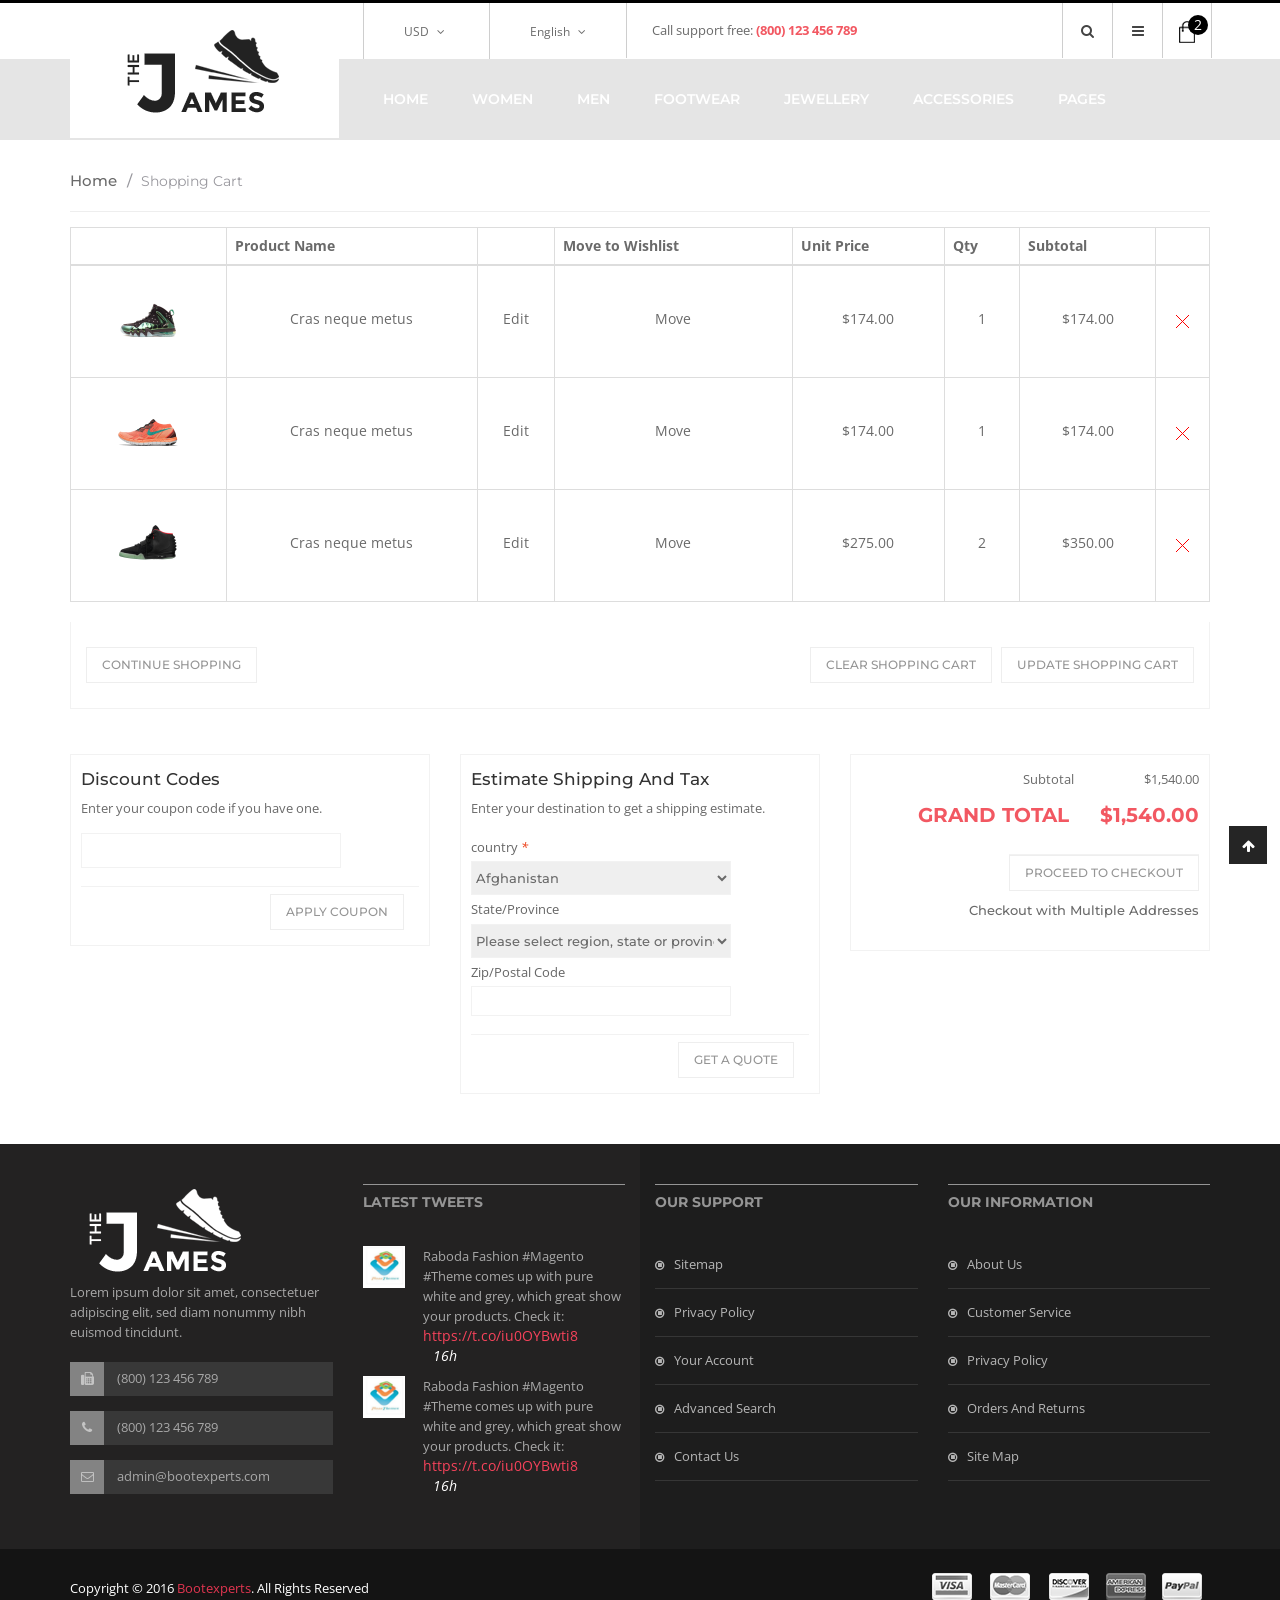
<file: WebGiay/template/cart.html>
<!doctype html>
<html class="no-js" lang="">
    
<!-- Mirrored from htmldemo.net/james/james/cart.html by HTTrack Website Copier/3.x [XR&CO'2014], Tue, 26 Apr 2022 04:29:08 GMT -->
<head>
        <meta charset="utf-8">
        <meta http-equiv="x-ua-compatible" content="ie=edge">
        <title> Cart || James </title>
        <meta name="description" content="">
        <meta name="viewport" content="width=device-width, initial-scale=1">

        <!-- favicon
        ============================================ -->
        <link rel="shortcut icon" type="image/x-icon" href="img/favicon.ico">

        <!-- Google Fonts
        ============================================ -->
        <link href='https://fonts.googleapis.com/css?family=Norican' rel='stylesheet' type='text/css'>
        <link href='https://fonts.googleapis.com/css?family=Montserrat:400,700' rel='stylesheet' type='text/css'>
        <link href='https://fonts.googleapis.com/css?family=Open+Sans:400,300,600,700,800' rel='stylesheet' type='text/css'>

        <!-- Bootstrap CSS
        ============================================ -->
        <link rel="stylesheet" href="css/bootstrap.min.css">
        <!-- Bootstrap CSS
        ============================================ -->
        <link rel="stylesheet" href="css/font-awesome.min.css">
        <!-- owl.carousel CSS
        ============================================ -->
        <link rel="stylesheet" href="css/owl.carousel.css">
        <link rel="stylesheet" href="css/owl.theme.css">
        <link rel="stylesheet" href="css/owl.transitions.css">
        <!-- jquery-ui CSS
        ============================================ -->
        <link rel="stylesheet" href="css/jquery-ui.css">
        <!-- meanmenu CSS
        ============================================ -->
        <link rel="stylesheet" href="css/meanmenu.min.css">
        <!-- nivoslider CSS
        ============================================ -->
        <link rel="stylesheet" href="lib/css/nivo-slider.css">
        <link rel="stylesheet" href="lib/css/preview.css">
        <!-- animate CSS
        ============================================ -->
        <link rel="stylesheet" href="css/animate.css">
        <!-- magic CSS
        ============================================ -->
        <link rel="stylesheet" href="css/magic.css">
        <!-- normalize CSS
        ============================================ -->
        <link rel="stylesheet" href="css/normalize.css">
        <!-- main CSS
        ============================================ -->
        <link rel="stylesheet" href="css/main.css">
        <!-- style CSS
        ============================================ -->
        <link rel="stylesheet" href="style.css">
        <!-- responsive CSS
        ============================================ -->
        <link rel="stylesheet" href="css/responsive.css">
        <!-- modernizr JS
        ============================================ -->
        <script src="js/vendor/modernizr-2.8.3.min.js"></script>
    </head>
    <body>
        <!--[if lt IE 8]>
            <p class="browserupgrade">You are using an <strong>outdated</strong> browser. Please <a href="http://browsehappy.com/">upgrade your browser</a> to improve your experience.</p>
        <![endif]-->

        <!-- Add your site or application content here -->
        <!-- header area start -->
        <header>
            <div class="top-link">
                <div class="container">
                    <div class="row">
                        <div class="col-md-7 col-md-offset-3 col-sm-9 hidden-xs">
                            <div class="site-option">
                                <ul>
                                    <li class="currency"><a href="#">USD <i class="fa fa-angle-down"></i> </a>
                                        <ul class="sub-site-option">
                                            <li><a href="#">Eur</a></li>
                                            <li><a href="#">Usd</a></li>
                                        </ul>
                                    </li>
                                    <li class="language"><a href="#">English <i class="fa fa-angle-down"></i> </a>
                                        <ul class="sub-site-option">
                                            <li><a href="#">English</a></li>
                                            <li><a href="#">English2</a></li>
                                        </ul>
                                    </li>
                                </ul>
                            </div>
                            <div class="call-support">
                                <p>Call support free: <span> (800) 123 456 789</span></p>
                            </div>
                        </div>
                        <div class="col-md-2 col-sm-3">
                            <div class="dashboard">
                                <div class="account-menu">
                                    <ul>
                                        <li class="search">
                                            <a href="#">
                                                <i class="fa fa-search"></i>
                                            </a>
                                            <ul class="search">
                                                <li>
                                                    <form action="#">
                                                        <input type="text">
                                                        <button type="submit"> <i class="fa fa-search"></i> </button>
                                                    </form>
                                                </li>
                                            </ul>
                                        </li>
                                        <li>
                                            <a href="#">
                                                <i class="fa fa-bars"></i>
                                            </a>
                                            <ul>
                                                <li><a href="my-account.html">my account</a></li>
                                                <li><a href="wishlist.html">my wishlist</a></li>
                                                <li><a href="cart.html">my cart</a></li>
                                                <li><a href="checkout.html">Checkout</a></li>
                                                <li><a href="blog.html">Blog</a></li>
                                                <li><a href="#">Log in</a></li>
                                            </ul>
                                        </li>
                                    </ul>
                                </div>
                                <div class="cart-menu">
                                    <ul>
                                        <li><a href="#"> <img src="img/icon-cart.png" alt=""> <span>2</span> </a>
                                            <div class="cart-info">
                                                <ul>
                                                    <li>
                                                        <div class="cart-img">
                                                            <img src="img/cart/1.png" alt="">
                                                        </div>
                                                        <div class="cart-details">
                                                            <a href="#">Fusce aliquam</a>
                                                            <p>1 x $174.00</p>
                                                        </div>
                                                        <div class="btn-edit"></div>
                                                        <div class="btn-remove"></div>
                                                    </li>
                                                    <li>
                                                        <div class="cart-img">
                                                            <img src="img/cart/2.png" alt="">
                                                        </div>
                                                        <div class="cart-details">
                                                            <a href="#">Fusce aliquam</a>
                                                            <p>1 x $777.00</p>
                                                        </div>
                                                        <div class="btn-edit"></div>
                                                        <div class="btn-remove"></div>
                                                    </li>
                                                </ul>
                                                <h3>Subtotal: <span> $951.00</span></h3>
                                                <a href="checkout.html" class="checkout">checkout</a>
                                            </div>
                                        </li>
                                    </ul>
                                </div>
                            </div>
                        </div>
                    </div>
                </div>
            </div>
            <div class="mainmenu-area home2 product-items">
                <div class="container">
                    <div class="row">
                        <div class="col-md-3">
                            <div class="logo">
                                <a href="index.html">
                                    <img src="img/logo.png" alt="">
                                </a>
                            </div>
                        </div>
                        <div class="col-md-9">
                            <div class="mainmenu">
                                <nav>
                                    <ul>
                                        <li><a href="index.html">Home</a>
                                            <div class="sub-menu">
                                                <span>
                                                    <a href="index.html">Home version 1</a>
                                                </span>
                                                <span>
                                                    <a href="index-2.html">Home version 2</a>
                                                </span>
                                            </div>
                                        </li>
                                        <li class="mega-women"><a href="shop.html">Women</a>
                                            <div class="mega-menu women">
                                                <div class="part-1">
                                                    <span>
                                                        <a href="#">Dresses</a>
                                                        <a href="#">Cocktail</a>
                                                        <a href="#">Day</a>
                                                        <a href="#">Evening</a>
                                                        <a href="#">Sports</a>
                                                    </span>
                                                    <span>
                                                        <a href="#">shoes</a>
                                                        <a href="#">Sports</a>
                                                        <a href="#">run</a>
                                                        <a href="#">sandals</a>
                                                        <a href="#">Books</a>
                                                    </span>
                                                    <span>
                                                        <a href="#">Handbags</a>
                                                        <a href="#">Blazers</a>
                                                        <a href="#">table</a>
                                                        <a href="#">coats</a>
                                                        <a href="#">kids</a>
                                                    </span>
                                                    <span>
                                                        <a href="#">Clothing</a>
                                                        <a href="#">T-shirts</a>
                                                        <a href="#">coats</a>
                                                        <a href="#">Jackets</a>
                                                        <a href="#">jeans</a>
                                                    </span>
                                                </div>
                                                <div class="part-2">
                                                    <a href="#">
                                                        <img src="img/banner/menu-banner.png" alt="">
                                                    </a>
                                                </div>
                                            </div>
                                        </li>
                                        <li class="mega-men"><a href="shop.html">Men</a>
                                            <div class="mega-menu men">
                                                <span>
                                                    <a href="#">Bags</a>
                                                    <a href="#">Bootees  Bags</a>
                                                    <a href="#">Blazers</a>
                                                </span>
                                                <span>
                                                    <a href="#">Clothing</a>
                                                    <a href="#">coats</a>
                                                    <a href="#">T-shirts</a>
                                                </span>
                                                <span>
                                                    <a href="#">Lingerie</a>
                                                    <a href="#">Bands</a>
                                                    <a href="#">Furniture</a>
                                                </span>
                                            </div>
                                        </li>
                                        <li class="mega-footwear"><a href="shop.html">Footwear</a>
                                            <div class="mega-menu footwear">
                                                <span>
                                                    <a href="#">Footwear Man</a>
                                                    <a href="#">gifts</a>
                                                </span>
                                                <span>
                                                    <a href="#">Footwear Womens</a>
                                                    <a href="#">boots</a>
                                                </span>
                                            </div>
                                        </li>
                                        <li class="mega-jewellery"><a href="shop.html">Jewellery</a>
                                            <div class="mega-menu jewellery">
                                                <span>
                                                    <a href="#">Rings</a>
                                                </span>
                                            </div>
                                        </li>
                                        <li><a href="shop.html">accessories</a></li>
                                        <li><a href="#">Pages</a>
                                            <div class="sub-menu pages">
                                                <span>
                                                    <a href="about-us.html">About us</a>
                                                </span>
                                                <span>
                                                    <a href="blog.html">Blog</a>
                                                </span>
                                                <span>
                                                    <a href="blog-details.html">Blog Details</a>
                                                </span>
                                                <span>
                                                    <a href="cart.html">Cart</a>
                                                </span>
                                                <span>
                                                    <a href="checkout.html">Checkout</a>
                                                </span>
                                                <span>
                                                    <a href="contact.html">Contact</a>
                                                </span>
                                                <span>
                                                    <a href="my-account.html">My account</a>
                                                </span>
                                                <span>
                                                    <a href="shop.html">Shop</a>
                                                </span>
                                                <span>
                                                    <a href="shop-list.html">Shop list</a>
                                                </span>
                                                <span>
                                                    <a href="single-product.html">Single Shop</a>
                                                </span>
                                                <span>
                                                    <a href="login.html">Login page</a>
                                                </span>
                                                <span>
                                                    <a href="register.html">Ragister page</a>
                                                </span>
                                                <span>
                                                    <a href="wishlist.html">Wishlist</a>
                                                </span>
                                            </div>
                                        </li>
                                    </ul>
                                </nav>
                            </div>
                        </div>
                        <div class="col-sm-12">
                            <div class="mobile-menu">
                                <nav>
                                    <ul>
                                        <li><a href="index.html">Home</a>
                                            <ul>
                                                <li><a href="index.html">Home 1</a></li>
                                                <li><a href="index-2.html">Home 2</a></li>
                                            </ul>
                                        </li>
                                        <li><a href="shop.html">Women</a>
                                            <ul>
                                                <li><a href="#">Dresses</a>
                                                    <ul>
                                                        <li><a href="#">Coctail</a></li>
                                                        <li><a href="#">day</a></li>
                                                        <li><a href="#">evening</a></li>
                                                        <li><a href="#">sports</a></li>
                                                    </ul>
                                                </li>
                                                <li><a href="#">shoes</a>
                                                    <ul>
                                                        <li><a href="#">Sports</a></li>
                                                        <li><a href="#">run</a></li>
                                                        <li><a href="#">sandals</a></li>
                                                        <li><a href="#">boots</a></li>
                                                    </ul>
                                                </li>
                                                <li><a href="#">handbags</a>
                                                    <ul>
                                                        <li><a href="#">Blazers</a></li>
                                                        <li><a href="#">table</a></li>
                                                        <li><a href="#">coats</a></li>
                                                        <li><a href="#">kids</a></li>
                                                    </ul>
                                                </li>
                                                <li><a href="#">clothing</a>
                                                    <ul>
                                                        <li><a href="#">T-shirts</a></li>
                                                        <li><a href="#">coats</a></li>
                                                        <li><a href="#">Jackets</a></li>
                                                        <li><a href="#">jeans</a></li>
                                                    </ul>
                                                </li>
                                            </ul>
                                        </li>
                                        <li><a href="shop.html">Men</a>
                                            <ul>
                                                <li><a href="#">Bags</a>
                                                    <ul>
                                                        <li><a href="#">Bootees bag</a></li>
                                                        <li><a href="#">Blazers</a></li>
                                                    </ul>
                                                </li>
                                                <li><a href="#">clothing</a>
                                                    <ul>
                                                        <li><a href="#">coats</a></li>
                                                        <li><a href="#">T-shirts</a></li>
                                                    </ul>
                                                </li>
                                                <li><a href="#">Lingerie</a>
                                                    <ul>
                                                        <li><a href="#">Bands</a></li>
                                                        <li><a href="#">Furniture</a></li>
                                                    </ul>
                                                </li>
                                            </ul>
                                        </li>
                                        <li><a href="shop.html">Foorwear</a>
                                            <ul>
                                                <li><a href="#">footwear men</a>
                                                    <ul>
                                                        <li><a href="#">gifts</a></li>
                                                    </ul>
                                                </li>
                                                <li><a href="#">footwear women</a>
                                                    <ul>
                                                        <li><a href="#">boots</a></li>
                                                    </ul>
                                                </li>
                                            </ul>
                                        </li>
                                        <li><a href="shop.html">Jewellery</a>
                                            <ul>
                                                <li><a href="#">Rings</a></li>
                                            </ul>
                                        </li>
                                        <li><a href="shop.html">Accessories</a></li>
                                        <li><a href="#">Pages</a>
                                            <ul>
                                                <li><a href="about-us.html">About us</a></li>
                                                <li><a href="blog.html">Blog</a></li>
                                                <li><a href="blog-details.html">Blog Details</a></li>
                                                <li><a href="cart.html">Cart</a></li>
                                                <li><a href="checkout.html">Checkout</a></li>
                                                <li><a href="contact.html">Contact</a></li>
                                                <li><a href="my-account.html">My account</a></li>
                                                <li><a href="shop.html">Shop</a></li>
                                                <li><a href="shop-list.html">Shop list</a></li>
                                                <li><a href="single-product.html">Single Shop</a></li>
                                                <li><a href="wishlist.html">Wishlist</a></li>
                                                <li><a href="login.html">login page</a></li>
                                                <li><a href="register.html">register page</a></li>
                                            </ul>
                                        </li>
                                    </ul>
                                </nav>
                            </div>
                        </div>
                    </div>
                </div>
            </div>
        </header>
        <!-- header area end -->
        <!-- cart item area start -->
        <div class="shopping-cart">
            <div class="container">
                <div class="row">
                    <div class="col-md-12">
                        <div class="location">
                            <ul>
                                <li><a href="index.html" title="go to homepage">Home<span>/</span></a>  </li>
                                <li><strong> Shopping cart</strong></li>
                            </ul>
                        </div>
                    </div>
                </div>
                <div class="row">
                    <div class="col-md-12">
                        <div class="table-responsive">
                            <table class="table-bordered table table-hover">
                                <thead>
                                    <tr>
                                        <th class="cart-item-img"></th>
                                        <th class="cart-product-name">Product Name</th>
                                        <th class="edit"></th>
                                        <th class="move-wishlist">Move to Wishlist</th>
                                        <th class="unit-price">Unit Price</th>
                                        <th class="quantity">Qty</th>
                                        <th class="subtotal">Subtotal</th>
                                        <th class="remove-icon"></th>
                                    </tr>
                                </thead>
                                <tbody class="text-center">
                                    <tr>
                                        <td class="cart-item-img">
                                            <a href="single-product.html">
                                                <img src="img/cart/3.png" alt="">
                                            </a>
                                        </td>
                                        <td class="cart-product-name">
                                            <a href="single-product.html">Cras neque metus</a>
                                        </td>
                                        <td class="edit">
                                            <a href="#">Edit</a>
                                        </td>
                                        <td class="move-wishlist">
                                            <a href="#">Move</a>
                                        </td>
                                        <td class="unit-price">
                                            <span>$174.00</span>
                                        </td>
                                        <td class="quantity">
                                            <span>1</span>
                                        </td>
                                        <td class="subtotal">
                                            <span>$174.00</span>
                                        </td>
                                        <td class="remove-icon">
                                            <a href="#">
                                                <img src="img/cart/btn_remove.png" alt="">
                                            </a>
                                        </td>
                                    </tr>
                                    <tr>
                                        <td class="cart-item-img">
                                            <a href="single-product.html">
                                                <img src="img/cart/4.png" alt="">
                                            </a>
                                        </td>
                                        <td class="cart-product-name">
                                            <a href="single-product.html">Cras neque metus</a>
                                        </td>
                                        <td class="edit">
                                            <a href="#">Edit</a>
                                        </td>
                                        <td class="move-wishlist">
                                            <a href="#">Move</a>
                                        </td>
                                        <td class="unit-price">
                                            <span>$174.00</span>
                                        </td>
                                        <td class="quantity">
                                            <span>1</span>
                                        </td>
                                        <td class="subtotal">
                                            <span>$174.00</span>
                                        </td>
                                        <td class="remove-icon">
                                            <a href="#">
                                                <img src="img/cart/btn_remove.png" alt="">
                                            </a>
                                        </td>
                                    </tr>
                                    <tr>
                                        <td class="cart-item-img">
                                            <a href="single-product.html">
                                                <img src="img/cart/5.png" alt="">
                                            </a>
                                        </td>
                                        <td class="cart-product-name">
                                            <a href="single-product.html">Cras neque metus</a>
                                        </td>
                                        <td class="edit">
                                            <a href="#">Edit</a>
                                        </td>
                                        <td class="move-wishlist">
                                            <a href="#">Move</a>
                                        </td>
                                        <td class="unit-price">
                                            <span>$275.00</span>
                                        </td>
                                        <td class="quantity">
                                            <span>2</span>
                                        </td>
                                        <td class="subtotal">
                                            <span>$350.00</span>
                                        </td>
                                        <td class="remove-icon">
                                            <a href="#">
                                                <img src="img/cart/btn_remove.png" alt="">
                                            </a>
                                        </td>
                                    </tr>
                                </tbody>
                            </table>
                            <div class="shopping-button">
                                <div class="continue-shopping">
                                    <button type="submit">continue shopping</button>
                                </div>
                                <div class="shopping-cart-left">
                                    <button type="submit">Clear Shopping Cart</button>
                                    <button type="submit">Update Shopping Cart</button>
                                </div>
                            </div>
                        </div>
                    </div>
                </div>
                <div class="row">
                    <div class="col-sm-4">
                        <div class="discount-code">
                            <h3>Discount Codes</h3>
                            <p>Enter your coupon code if you have one.</p>
                            <input type="text">
                            <div class="shopping-button">
                                <button type="submit">apply coupon</button>
                            </div>
                        </div>
                    </div>
                    <div class="col-sm-4">
                        <div class="estimate-shipping">
                            <h3>Estimate Shipping and Tax</h3>
                            <p>Enter your destination to get a shipping estimate.</p>
                            <form action="#">
                                <div class="form-box">
                                    <div class="form-name">
                                        <label> country <em>*</em> </label>
                                        <select>
                                            <option value="1">Afghanistan</option>
                                            <option value="1">Algeria</option>
                                            <option value="1">American Samoa</option>
                                            <option value="1">Australia</option>
                                            <option value="1">Bangladesh</option>
                                            <option value="1">Belgium</option>
                                            <option value="1">Bosnia and Herzegovina</option>
                                            <option value="1">Chile</option>
                                            <option value="1">China</option>
                                            <option value="1">Egypt</option>
                                            <option value="1">Finland</option>
                                            <option value="1">France</option>
                                            <option value="1">United State</option>
                                        </select>
                                    </div>
                                </div>
                                <div class="form-box">
                                    <div class="form-name">
                                        <label> State/Province </label>
                                        <select>
                                            <option value="1">Please select region, state or province</option>
                                            <option value="1">Arizona</option>
                                            <option value="1">Armed Forces Africa</option>
                                            <option value="1">California</option>
                                            <option value="1">Florida</option>
                                            <option value="1">Indiana</option>
                                            <option value="1">Marshall Islands</option>
                                            <option value="1">Minnesota</option>
                                            <option value="1">New Mexico</option>
                                            <option value="1">Utah</option>
                                            <option value="1">Virgin Islands</option>
                                            <option value="1">West Virginia</option>
                                            <option value="1">Wyoming</option>
                                        </select>
                                    </div>
                                </div>
                                <div class="form-box">
                                    <div class="form-name">
                                        <label> Zip/Postal Code </label>
                                        <input type="text">
                                    </div>
                                </div>
                                <div class="shopping-button">
                                    <button type="submit">get a quote</button>
                                </div>
                            </form>
                        </div>
                    </div>
                    <div class="col-sm-4">
                        <div class="totals">
                            <p>subtotal <span>$1,540.00</span> </p>
                            <h3>Grand Total <span>$1,540.00</span></h3>
                            <div class="shopping-button">
                                <button type="submit">proceed to checkout</button>
                            </div>
                            <a href="#">Checkout with Multiple Addresses</a>
                        </div>
                    </div>
                </div>
            </div>
        </div>
        <!-- cart item area end -->
        <!-- footer top area start -->
        <div class="footer-top-area">
            <div class="container">
                <div class="row">
                    <div class="col-md-3 col-sm-4">
                        <div class="footer-contact">
                            <img src="img/logo-white.png" alt="">
                            <p>Lorem ipsum dolor sit amet, consectetuer adipiscing elit, sed diam nonummy nibh euismod tincidunt.</p>
                            <ul class="address">
                                <li>
                                    <span class="fa fa-fax"></span>
                                    (800) 123 456 789
                                </li>
                                <li>
                                    <span class="fa fa-phone"></span>
                                    (800) 123 456 789
                                </li>
                                <li>
                                    <span class="fa fa-envelope-o"></span>
                                    admin@bootexperts.com
                                </li>
                            </ul>
                        </div>
                    </div>
                    <div class="col-md-3 hidden-sm">
                        <div class="footer-tweets">
                            <div class="footer-title">
                                <h3>Latest tweets</h3>
                            </div>
                            <div class="twitter-feed">
                                <div class="twitter-article">
                                    <div class="twitter-img">
                                        <a href="#">
                                            <img src="img/twitter/twitter-1.png" alt="">
                                        </a>
                                    </div>
                                    <div class="twitter-text">
                                        <p>Raboda Fashion #Magento #Theme comes up with pure white and grey, which great show your products. Check it: </p>
                                        <a href="#">https://t.co/iu0OYBwti8</a>
                                        <div class="twitter-time">
                                            <a href="#">16h</a>
                                        </div>
                                    </div>
                                </div>
                                <div class="twitter-article">
                                    <div class="twitter-img">
                                        <a href="#">
                                            <img src="img/twitter/twitter-1.png" alt="">
                                        </a>
                                    </div>
                                    <div class="twitter-text">
                                        <p>Raboda Fashion #Magento #Theme comes up with pure white and grey, which great show your products. Check it: </p>
                                        <a href="#">https://t.co/iu0OYBwti8</a>
                                        <div class="twitter-time">
                                            <a href="#">16h</a>
                                        </div>
                                    </div>
                                </div>
                            </div>
                        </div>
                    </div>
                    <div class="col-md-3 col-sm-4">
                        <div class="footer-support">
                            <div class="footer-title">
                                <h3>Our support</h3>
                            </div>
                            <div class="footer-menu">
                                <ul>
                                    <li><a href="#">Sitemap</a></li>
                                    <li><a href="#">Privacy Policy</a></li>
                                    <li><a href="#">Your Account</a></li>
                                    <li><a href="#">Advanced Search</a></li>
                                    <li><a href="contact.html">Contact Us</a></li>
                                </ul>
                            </div>
                        </div>
                    </div>
                    <div class="col-md-3 col-sm-4">
                        <div class="footer-info">
                            <div class="footer-title">
                                <h3>Our information</h3>
                            </div>
                            <div class="footer-menu">
                                <ul>
                                    <li><a href="about-us.html">About Us</a></li>
                                    <li><a href="#">Customer Service</a></li>
                                    <li><a href="#">Privacy Policy</a></li>
                                    <li><a href="#">Orders and Returns</a></li>
                                    <li><a href="#">Site Map</a></li>
                                </ul>
                            </div>
                        </div>
                    </div>
                </div>
            </div>
        </div>
        <!-- footer top area end -->
        <!-- footer area start -->
        <footer class="footer-area">
            <div class="container">
                <div class="row">
                    <div class="col-sm-6">
                        <div class="footer-copyright">
                            <p>Copyright &copy; 2016 <a href="#"> Bootexperts</a>. All Rights Reserved</p>
                        </div>
                    </div>
                    <div class="col-sm-6">
                        <div class="payment-icon">
                            <img src="img/payment.png" alt="">
                        </div>
                    </div>
                </div>
            </div>
            <a href="#" id="scrollUp"><i class="fa fa fa-arrow-up"></i></a>
        </footer>
        <!-- footer area end -->
        <!-- jquery
        ============================================ -->
        <script src="js/vendor/jquery-1.12.4.min.js"></script>
        <!-- bootstrap JS
        ============================================ -->
        <script src="js/bootstrap.min.js"></script>
        <!-- wow JS
        ============================================ -->
        <script src="js/wow.min.js"></script>
        <!-- price-slider JS
        ============================================ -->
        <script src="js/jquery-price-slider.js"></script>
        <!-- nivoslider JS
        ============================================ -->
        <script src="lib/js/jquery.nivo.slider.js"></script>
        <script src="lib/home.js"></script>
        <!-- meanmenu JS
        ============================================ -->
        <script src="js/jquery.meanmenu.js"></script>
        <!-- owl.carousel JS
        ============================================ -->
        <script src="js/owl.carousel.min.js"></script>
        <!-- elevatezoom JS
        ============================================ -->
        <script src="js/jquery.elevatezoom.js"></script>
        <!-- scrollUp JS
        ============================================ -->
        <script src="js/jquery.scrollUp.min.js"></script>
        <!-- plugins JS
        ============================================ -->
        <script src="js/plugins.js"></script>
        <!-- main JS
        ============================================ -->
        <script src="js/main.js"></script>
    </body>

<!-- Mirrored from htmldemo.net/james/james/cart.html by HTTrack Website Copier/3.x [XR&CO'2014], Tue, 26 Apr 2022 04:29:10 GMT -->
</html>
</file>
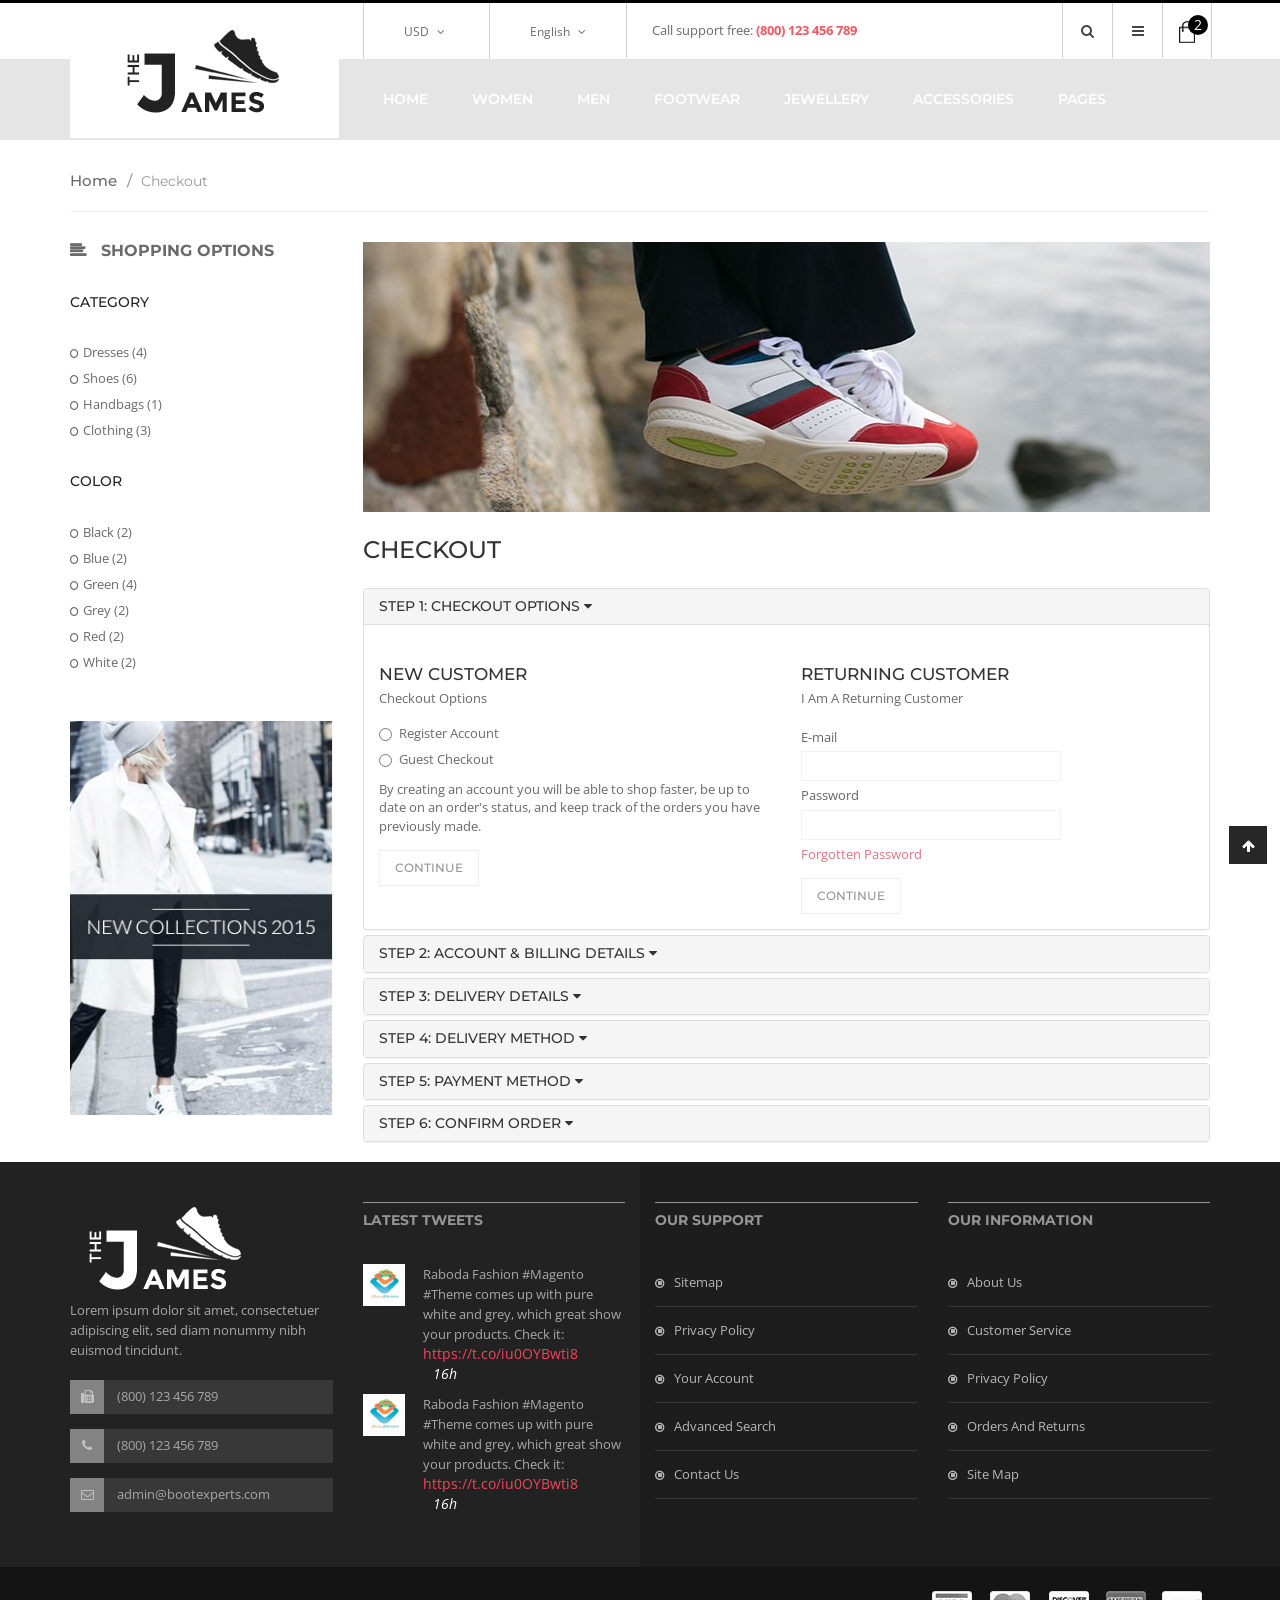
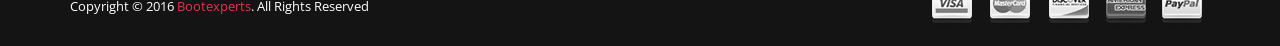
<file: WebGiay/template/checkout.html>
<!doctype html>
<html class="no-js" lang="">
    
<!-- Mirrored from htmldemo.net/james/james/checkout.html by HTTrack Website Copier/3.x [XR&CO'2014], Tue, 26 Apr 2022 04:29:10 GMT -->
<head>
        <meta charset="utf-8">
        <meta http-equiv="x-ua-compatible" content="ie=edge">
        <title>Checkout || James </title>
        <meta name="description" content="">
        <meta name="viewport" content="width=device-width, initial-scale=1">

        <!-- favicon
        ============================================ -->
        <link rel="shortcut icon" type="image/x-icon" href="img/favicon.ico">

        <!-- Google Fonts
        ============================================ -->
        <link href='https://fonts.googleapis.com/css?family=Norican' rel='stylesheet' type='text/css'>
        <link href='https://fonts.googleapis.com/css?family=Montserrat:400,700' rel='stylesheet' type='text/css'>
        <link href='https://fonts.googleapis.com/css?family=Open+Sans:400,300,600,700,800' rel='stylesheet' type='text/css'>

        <!-- Bootstrap CSS
        ============================================ -->
        <link rel="stylesheet" href="css/bootstrap.min.css">
        <!-- Bootstrap CSS
        ============================================ -->
        <link rel="stylesheet" href="css/font-awesome.min.css">
        <!-- owl.carousel CSS
        ============================================ -->
        <link rel="stylesheet" href="css/owl.carousel.css">
        <link rel="stylesheet" href="css/owl.theme.css">
        <link rel="stylesheet" href="css/owl.transitions.css">
        <!-- jquery-ui CSS
        ============================================ -->
        <link rel="stylesheet" href="css/jquery-ui.css">
        <!-- meanmenu CSS
        ============================================ -->
        <link rel="stylesheet" href="css/meanmenu.min.css">
        <!-- nivoslider CSS
        ============================================ -->
        <link rel="stylesheet" href="lib/css/nivo-slider.css">
        <link rel="stylesheet" href="lib/css/preview.css">
        <!-- animate CSS
        ============================================ -->
        <link rel="stylesheet" href="css/animate.css">
        <!-- magic CSS
        ============================================ -->
        <link rel="stylesheet" href="css/magic.css">
        <!-- normalize CSS
        ============================================ -->
        <link rel="stylesheet" href="css/normalize.css">
        <!-- main CSS
        ============================================ -->
        <link rel="stylesheet" href="css/main.css">
        <!-- style CSS
        ============================================ -->
        <link rel="stylesheet" href="style.css">
        <!-- responsive CSS
        ============================================ -->
        <link rel="stylesheet" href="css/responsive.css">
        <!-- modernizr JS
        ============================================ -->
        <script src="js/vendor/modernizr-2.8.3.min.js"></script>
    </head>
    <body>
        <!--[if lt IE 8]>
            <p class="browserupgrade">You are using an <strong>outdated</strong> browser. Please <a href="http://browsehappy.com/">upgrade your browser</a> to improve your experience.</p>
        <![endif]-->

        <!-- Add your site or application content here -->
        <!-- header area start -->
        <header>
            <div class="top-link">
                <div class="container">
                    <div class="row">
                        <div class="col-md-7 col-md-offset-3 col-sm-9 hidden-xs">
                            <div class="site-option">
                                <ul>
                                    <li class="currency"><a href="#">USD <i class="fa fa-angle-down"></i> </a>
                                        <ul class="sub-site-option">
                                            <li><a href="#">Eur</a></li>
                                            <li><a href="#">Usd</a></li>
                                        </ul>
                                    </li>
                                    <li class="language"><a href="#">English <i class="fa fa-angle-down"></i> </a>
                                        <ul class="sub-site-option">
                                            <li><a href="#">English</a></li>
                                            <li><a href="#">English2</a></li>
                                        </ul>
                                    </li>
                                </ul>
                            </div>
                            <div class="call-support">
                                <p>Call support free: <span> (800) 123 456 789</span></p>
                            </div>
                        </div>
                        <div class="col-md-2 col-sm-3">
                            <div class="dashboard">
                                <div class="account-menu">
                                    <ul>
                                        <li class="search">
                                            <a href="#">
                                                <i class="fa fa-search"></i>
                                            </a>
                                            <ul class="search">
                                                <li>
                                                    <form action="#">
                                                        <input type="text">
                                                        <button type="submit"> <i class="fa fa-search"></i> </button>
                                                    </form>
                                                </li>
                                            </ul>
                                        </li>
                                        <li>
                                            <a href="#">
                                                <i class="fa fa-bars"></i>
                                            </a>
                                            <ul>
                                                <li><a href="my-account.html">my account</a></li>
                                                <li><a href="wishlist.html">my wishlist</a></li>
                                                <li><a href="cart.html">my cart</a></li>
                                                <li><a href="checkout.html">Checkout</a></li>
                                                <li><a href="blog.html">Blog</a></li>
                                                <li><a href="#">Log in</a></li>
                                            </ul>
                                        </li>
                                    </ul>
                                </div>
                                <div class="cart-menu">
                                    <ul>
                                        <li><a href="#"> <img src="img/icon-cart.png" alt=""> <span>2</span> </a>
                                            <div class="cart-info">
                                                <ul>
                                                    <li>
                                                        <div class="cart-img">
                                                            <img src="img/cart/1.png" alt="">
                                                        </div>
                                                        <div class="cart-details">
                                                            <a href="#">Fusce aliquam</a>
                                                            <p>1 x $174.00</p>
                                                        </div>
                                                        <div class="btn-edit"></div>
                                                        <div class="btn-remove"></div>
                                                    </li>
                                                    <li>
                                                        <div class="cart-img">
                                                            <img src="img/cart/2.png" alt="">
                                                        </div>
                                                        <div class="cart-details">
                                                            <a href="#">Fusce aliquam</a>
                                                            <p>1 x $777.00</p>
                                                        </div>
                                                        <div class="btn-edit"></div>
                                                        <div class="btn-remove"></div>
                                                    </li>
                                                </ul>
                                                <h3>Subtotal: <span> $951.00</span></h3>
                                                <a href="checkout.html" class="checkout">checkout</a>
                                            </div>
                                        </li>
                                    </ul>
                                </div>
                            </div>
                        </div>
                    </div>
                </div>
            </div>
            <div class="mainmenu-area home2 product-items">
                <div class="container">
                    <div class="row">
                        <div class="col-md-3">
                            <div class="logo">
                                <a href="index.html">
                                    <img src="img/logo.png" alt="">
                                </a>
                            </div>
                        </div>
                        <div class="col-md-9">
                            <div class="mainmenu">
                                <nav>
                                    <ul>
                                        <li><a href="index.html">Home</a>
                                            <div class="sub-menu">
                                                <span>
                                                    <a href="index.html">Home version 1</a>
                                                </span>
                                                <span>
                                                    <a href="index-2.html">Home version 2</a>
                                                </span>
                                            </div>
                                        </li>
                                        <li class="mega-women"><a href="shop.html">Women</a>
                                            <div class="mega-menu women">
                                                <div class="part-1">
                                                    <span>
                                                        <a href="#">Dresses</a>
                                                        <a href="#">Cocktail</a>
                                                        <a href="#">Day</a>
                                                        <a href="#">Evening</a>
                                                        <a href="#">Sports</a>
                                                    </span>
                                                    <span>
                                                        <a href="#">shoes</a>
                                                        <a href="#">Sports</a>
                                                        <a href="#">run</a>
                                                        <a href="#">sandals</a>
                                                        <a href="#">Books</a>
                                                    </span>
                                                    <span>
                                                        <a href="#">Handbags</a>
                                                        <a href="#">Blazers</a>
                                                        <a href="#">table</a>
                                                        <a href="#">coats</a>
                                                        <a href="#">kids</a>
                                                    </span>
                                                    <span>
                                                        <a href="#">Clothing</a>
                                                        <a href="#">T-shirts</a>
                                                        <a href="#">coats</a>
                                                        <a href="#">Jackets</a>
                                                        <a href="#">jeans</a>
                                                    </span>
                                                </div>
                                                <div class="part-2">
                                                    <a href="#">
                                                        <img src="img/banner/menu-banner.png" alt="">
                                                    </a>
                                                </div>
                                            </div>
                                        </li>
                                        <li class="mega-men"><a href="shop.html">Men</a>
                                            <div class="mega-menu men">
                                                <span>
                                                    <a href="#">Bags</a>
                                                    <a href="#">Bootees  Bags</a>
                                                    <a href="#">Blazers</a>
                                                </span>
                                                <span>
                                                    <a href="#">Clothing</a>
                                                    <a href="#">coats</a>
                                                    <a href="#">T-shirts</a>
                                                </span>
                                                <span>
                                                    <a href="#">Lingerie</a>
                                                    <a href="#">Bands</a>
                                                    <a href="#">Furniture</a>
                                                </span>
                                            </div>
                                        </li>
                                        <li class="mega-footwear"><a href="shop.html">Footwear</a>
                                            <div class="mega-menu footwear">
                                                <span>
                                                    <a href="#">Footwear Man</a>
                                                    <a href="#">gifts</a>
                                                </span>
                                                <span>
                                                    <a href="#">Footwear Womens</a>
                                                    <a href="#">boots</a>
                                                </span>
                                            </div>
                                        </li>
                                        <li class="mega-jewellery"><a href="shop.html">Jewellery</a>
                                            <div class="mega-menu jewellery">
                                                <span>
                                                    <a href="#">Rings</a>
                                                </span>
                                            </div>
                                        </li>
                                        <li><a href="shop.html">accessories</a></li>
                                        <li><a href="#">Pages</a>
                                            <div class="sub-menu pages">
                                                <span>
                                                    <a href="about-us.html">About us</a>
                                                </span>
                                                <span>
                                                    <a href="blog.html">Blog</a>
                                                </span>
                                                <span>
                                                    <a href="blog-details.html">Blog Details</a>
                                                </span>
                                                <span>
                                                    <a href="cart.html">Cart</a>
                                                </span>
                                                <span>
                                                    <a href="checkout.html">Checkout</a>
                                                </span>
                                                <span>
                                                    <a href="contact.html">Contact</a>
                                                </span>
                                                <span>
                                                    <a href="my-account.html">My account</a>
                                                </span>
                                                <span>
                                                    <a href="shop.html">Shop</a>
                                                </span>
                                                <span>
                                                    <a href="shop-list.html">Shop list</a>
                                                </span>
                                                <span>
                                                    <a href="single-product.html">Single Shop</a>
                                                </span>
                                                <span>
                                                    <a href="login.html">Login page</a>
                                                </span>
                                                <span>
                                                    <a href="register.html">Ragister page</a>
                                                </span>
                                                <span>
                                                    <a href="wishlist.html">Wishlist</a>
                                                </span>
                                            </div>
                                        </li>
                                    </ul>
                                </nav>
                            </div>
                        </div>
                        <div class="col-sm-12">
                            <div class="mobile-menu">
                                <nav>
                                    <ul>
                                        <li><a href="index.html">Home</a>
                                            <ul>
                                                <li><a href="index.html">Home 1</a></li>
                                                <li><a href="index-2.html">Home 2</a></li>
                                            </ul>
                                        </li>
                                        <li><a href="shop.html">Women</a>
                                            <ul>
                                                <li><a href="#">Dresses</a>
                                                    <ul>
                                                        <li><a href="#">Coctail</a></li>
                                                        <li><a href="#">day</a></li>
                                                        <li><a href="#">evening</a></li>
                                                        <li><a href="#">sports</a></li>
                                                    </ul>
                                                </li>
                                                <li><a href="#">shoes</a>
                                                    <ul>
                                                        <li><a href="#">Sports</a></li>
                                                        <li><a href="#">run</a></li>
                                                        <li><a href="#">sandals</a></li>
                                                        <li><a href="#">boots</a></li>
                                                    </ul>
                                                </li>
                                                <li><a href="#">handbags</a>
                                                    <ul>
                                                        <li><a href="#">Blazers</a></li>
                                                        <li><a href="#">table</a></li>
                                                        <li><a href="#">coats</a></li>
                                                        <li><a href="#">kids</a></li>
                                                    </ul>
                                                </li>
                                                <li><a href="#">clothing</a>
                                                    <ul>
                                                        <li><a href="#">T-shirts</a></li>
                                                        <li><a href="#">coats</a></li>
                                                        <li><a href="#">Jackets</a></li>
                                                        <li><a href="#">jeans</a></li>
                                                    </ul>
                                                </li>
                                            </ul>
                                        </li>
                                        <li><a href="shop.html">Men</a>
                                            <ul>
                                                <li><a href="#">Bags</a>
                                                    <ul>
                                                        <li><a href="#">Bootees bag</a></li>
                                                        <li><a href="#">Blazers</a></li>
                                                    </ul>
                                                </li>
                                                <li><a href="#">clothing</a>
                                                    <ul>
                                                        <li><a href="#">coats</a></li>
                                                        <li><a href="#">T-shirts</a></li>
                                                    </ul>
                                                </li>
                                                <li><a href="#">Lingerie</a>
                                                    <ul>
                                                        <li><a href="#">Bands</a></li>
                                                        <li><a href="#">Furniture</a></li>
                                                    </ul>
                                                </li>
                                            </ul>
                                        </li>
                                        <li><a href="shop.html">Foorwear</a>
                                            <ul>
                                                <li><a href="#">footwear men</a>
                                                    <ul>
                                                        <li><a href="#">gifts</a></li>
                                                    </ul>
                                                </li>
                                                <li><a href="#">footwear women</a>
                                                    <ul>
                                                        <li><a href="#">boots</a></li>
                                                    </ul>
                                                </li>
                                            </ul>
                                        </li>
                                        <li><a href="shop.html">Jewellery</a>
                                            <ul>
                                                <li><a href="#">Rings</a></li>
                                            </ul>
                                        </li>
                                        <li><a href="shop.html">Accessories</a></li>
                                        <li><a href="#">Pages</a>
                                            <ul>
                                                <li><a href="about-us.html">About us</a></li>
                                                <li><a href="blog.html">Blog</a></li>
                                                <li><a href="blog-details.html">Blog Details</a></li>
                                                <li><a href="cart.html">Cart</a></li>
                                                <li><a href="checkout.html">Checkout</a></li>
                                                <li><a href="contact.html">Contact</a></li>
                                                <li><a href="my-account.html">My account</a></li>
                                                <li><a href="shop.html">Shop</a></li>
                                                <li><a href="shop-list.html">Shop list</a></li>
                                                <li><a href="single-product.html">Single Shop</a></li>
                                                <li><a href="wishlist.html">Wishlist</a></li>
                                                <li><a href="login.html">login page</a></li>
                                                <li><a href="register.html">register page</a></li>
                                            </ul>
                                        </li>
                                    </ul>
                                </nav>
                            </div>
                        </div>
                    </div>
                </div>
            </div>
        </header>
        <!-- header area end -->
        <!-- checkout area start -->
        <div class="checkout-area">
            <div class="container">
                <div class="row">
                    <div class="col-md-12">
                        <div class="location">
                            <ul>
                                <li><a href="index.html" title="go to homepage">Home<span>/</span></a>  </li>
                                <li><strong> checkout</strong></li>
                            </ul>
                        </div>
                    </div>
                </div>
                <div class="row">
                    <div class="col-sm-3">
                        <div class="product-sidebar">
                            <div class="sidebar-title">
                                <h2>Shopping Options</h2>
                            </div>
                            <div class="single-sidebar">
                                <div class="single-sidebar-title">
                                    <h3>Category</h3>
                                </div>
                                <div class="single-sidebar-content">
                                    <ul>
                                        <li><a href="#">Dresses (4)</a></li>
                                        <li><a href="#">shoes (6)</a></li>
                                        <li><a href="#">Handbags (1)</a></li>
                                        <li><a href="#">Clothing (3)</a></li>
                                    </ul>
                                </div>
                            </div>
                            <div class="single-sidebar">
                                <div class="single-sidebar-title">
                                    <h3>Color</h3>
                                </div>
                                <div class="single-sidebar-content">
                                    <ul>
                                        <li><a href="#">Black (2)</a></li>
                                        <li><a href="#">Blue (2)</a></li>
                                        <li><a href="#">Green (4)</a></li>
                                        <li><a href="#">Grey (2)</a></li>
                                        <li><a href="#">Red (2)</a></li>
                                        <li><a href="#">White (2)</a></li>
                                    </ul>
                                </div>
                            </div>
                            <div class="banner-left">
                                <a href="#">
                                    <img src="img/product/banner_left.jpg" alt="">
                                </a>
                            </div>
                        </div>
                    </div>
                    <div class="col-sm-9">
                        <div class="checkout-banner hidden-xs">
                            <a href="#">
                                <img src="img/checkout/checkout_banner.jpg" alt="">
                            </a>
                        </div>
                        <div class="checkout-heading">
                            <h2>Checkout</h2>
                        </div>
                        <div class="checkout-accordion">
                            <div class="panel-group" id="accordion" role="tablist" aria-multiselectable="true">
                                <div class="panel panel-default">
                                    <div class="panel-heading" role="tab" id="headingOne">
                                        <h4 class="panel-title">
                                            <a role="button" data-toggle="collapse" data-parent="#accordion" href="#collapseOne" aria-expanded="true" aria-controls="collapseOne">
                                                Step 1: Checkout Options
                                                <i class="fa fa-caret-down"></i>
                                            </a>
                                        </h4>
                                    </div>
                                    <div id="collapseOne" class="panel-collapse collapse in" role="tabpanel" aria-labelledby="headingOne">
                                        <div class="panel-body">
                                            <div class="row">
                                                <div class="col-sm-6">
                                                    <div class="checkout-collapse">
                                                        <h3 class="checkout-title">New Customer</h3>
                                                        <p class="c-title-content">Checkout Options</p>
                                                        <form action="#">
                                                            <div class="radio">
                                                                <label>
                                                                    <input type="radio" name="account" value="register">Register Account
                                                                </label>
                                                            </div>
                                                            <div class="radio">
                                                                <label>
                                                                    <input type="radio" name="account" value="guest">Guest Checkout
                                                                </label>
                                                            </div>
                                                            <p>By creating an account you will be able to shop faster, be up to date on an order's status, and keep track of the orders you have previously made.</p>
                                                            <button type="submit" value="Continue" class="check-button">Continue</button>
                                                        </form>
                                                    </div>
                                                </div>
                                                <div class="col-sm-6">
                                                    <div class="checkout-collapse">
                                                        <h3 class="checkout-title">Returning Customer</h3>
                                                        <p class="c-title-content">I am a returning customer</p>
                                                        <form action="#">
                                                            <div class="form-box">
                                                                <div class="form-name">
                                                                    <label>E-mail</label>
                                                                    <input type="email">
                                                                </div>
                                                            </div>
                                                            <div class="form-box">
                                                                <div class="form-name">
                                                                    <label>Password</label>
                                                                    <input type="password">
                                                                </div>
                                                            </div>
                                                            <a href="#">Forgotten Password</a>
                                                        </form>
                                                        <button type="submit" value="Continue" class="check-button">Continue</button>
                                                    </div>
                                                </div>
                                            </div>
                                        </div>
                                    </div>
                                </div>
                                <div class="panel panel-default">
                                    <div class="panel-heading" role="tab" id="headingTwo">
                                        <h4 class="panel-title">
                                            <a class="collapsed" role="button" data-toggle="collapse" data-parent="#accordion" href="#collapseTwo" aria-expanded="false" aria-controls="collapseTwo">
                                                Step 2: Account & Billing Details
                                                <i class="fa fa-caret-down"></i>
                                            </a>
                                        </h4>
                                    </div>
                                    <div id="collapseTwo" class="panel-collapse collapse" role="tabpanel" aria-labelledby="headingTwo">
                                        <div class="panel-body">
                                            <div class="row">
                                                <div class="col-sm-6">
                                                    <div class="account-details">
                                                        <h4>Your Personal Details</h4>
                                                        <div class="form-box">
                                                            <div class="form-name">
                                                                <label>First Name <em>*</em> </label>
                                                                <input type="text" placeholder="First Name">
                                                            </div>
                                                        </div>
                                                        <div class="form-box">
                                                            <div class="form-name">
                                                                <label>Last Name <em>*</em> </label>
                                                                <input type="text" placeholder="Last Name">
                                                            </div>
                                                        </div>
                                                        <div class="form-box">
                                                            <div class="form-name">
                                                                <label>E-mail <em>*</em> </label>
                                                                <input type="email" placeholder="E-mail">
                                                            </div>
                                                        </div>
                                                        <div class="form-box">
                                                            <div class="form-name">
                                                                <label>Telephone <em>*</em> </label>
                                                                <input type="text" placeholder="Telephone">
                                                            </div>
                                                        </div>
                                                        <div class="form-box">
                                                            <div class="form-name">
                                                                <label>Fax </label>
                                                                <input type="text" placeholder="Fax">
                                                            </div>
                                                        </div>
                                                        <h4>Your Password</h4>
                                                        <div class="form-box">
                                                            <div class="form-name">
                                                                <label>Password <em>*</em> </label>
                                                                <input type="password" placeholder="Password">
                                                            </div>
                                                        </div>
                                                        <div class="form-box">
                                                            <div class="form-name">
                                                                <label>Password Confirm <em>*</em> </label>
                                                                <input type="password" placeholder="Password Confirm">
                                                            </div>
                                                        </div>
                                                        <div class="checkbox">
                                                            <input type="checkbox" name="newsletter">I wish to subscribe to the Malias1 newsletter.
                                                        </div>
                                                        <div class="checkbox">
                                                            <input type="checkbox" checked="" name="shipping-address">My delivery and billing addresses are the same.
                                                        </div>
                                                    </div>
                                                </div>
                                                <div class="col-sm-6">
                                                    <div class="checkout-collapse">
                                                        <h4>Your Address</h4>
                                                        <div class="form-box">
                                                            <div class="form-name">
                                                                <label>Company </label>
                                                                <input type="text" placeholder="Company">
                                                            </div>
                                                        </div>
                                                        <div class="form-box">
                                                            <div class="form-name">
                                                                <label>Address 1 <em>*</em> </label>
                                                                <input type="text" placeholder="Address 1">
                                                            </div>
                                                        </div>
                                                        <div class="form-box">
                                                            <div class="form-name">
                                                                <label>Address 2 <em>*</em> </label>
                                                                <input type="text" placeholder="Address 2">
                                                            </div>
                                                        </div>
                                                        <div class="form-box">
                                                            <div class="form-name">
                                                                <label>City <em>*</em> </label>
                                                                <input type="text" placeholder="City">
                                                            </div>
                                                        </div>
                                                        <div class="form-box">
                                                            <div class="form-name">
                                                                <label>Post Code <em>*</em> </label>
                                                                <input type="text" placeholder="Post Code">
                                                            </div>
                                                        </div>
                                                        <div class="form-box">
                                                            <div class="form-name">
                                                                <label> country <em>*</em> </label>
                                                                <select>
                                                                    <option value="1">---Please select---</option>
                                                                    <option value="1">Afghanistan</option>
                                                                    <option value="1">Algeria</option>
                                                                    <option value="1">American Samoa</option>
                                                                    <option value="1">Australia</option>
                                                                    <option value="1">Bangladesh</option>
                                                                    <option value="1">Belgium</option>
                                                                    <option value="1">Bosnia and Herzegovina</option>
                                                                    <option value="1">Chile</option>
                                                                    <option value="1">China</option>
                                                                    <option value="1">Egypt</option>
                                                                    <option value="1">Finland</option>
                                                                    <option value="1">France</option>
                                                                    <option value="1">United State</option>
                                                                </select>
                                                            </div>
                                                        </div>
                                                        <div class="form-box">
                                                            <div class="form-name">
                                                                <label> State/Province </label>
                                                                <select>
                                                                    <option value="1">---Please select---</option>
                                                                    <option value="1">Arizona</option>
                                                                    <option value="1">Armed Forces Africa</option>
                                                                    <option value="1">California</option>
                                                                    <option value="1">Florida</option>
                                                                    <option value="1">Indiana</option>
                                                                    <option value="1">Marshall Islands</option>
                                                                    <option value="1">Minnesota</option>
                                                                    <option value="1">New Mexico</option>
                                                                    <option value="1">Utah</option>
                                                                    <option value="1">Virgin Islands</option>
                                                                    <option value="1">West Virginia</option>
                                                                    <option value="1">Wyoming</option>
                                                                </select>
                                                            </div>
                                                        </div>
                                                    </div>
                                                </div>
                                            </div>
                                            <div class="privacy-policy">
                                                I have read and agree to the
                                                <a href="#">Privacy Policy</a>
                                                <input type="checkbox" name="agree">
                                                <button type="submit" value="Continue" class="check-button">Continue</button>
                                            </div>
                                        </div>
                                    </div>
                                </div>
                                <div class="panel panel-default">
                                    <div class="panel-heading" role="tab" id="headingThree">
                                        <h4 class="panel-title">
                                            <a class="collapsed" role="button" data-toggle="collapse" data-parent="#accordion" href="#collapseThree" aria-expanded="false" aria-controls="collapseThree">
                                                Step 3: Delivery Details
                                                <i class="fa fa-caret-down"></i>
                                            </a>
                                        </h4>
                                    </div>
                                    <div id="collapseThree" class="panel-collapse collapse" role="tabpanel" aria-labelledby="headingThree">
                                        <div class="panel-body">
                                            <div class="row">
                                                <div class="col-md-12">
                                                    <div class="delivery-details">
                                                        <form action="#">
                                                            <div class="list-style">
                                                                <div class="form-name">
                                                                    <label>First Name <em>*</em> </label>
                                                                    <input type="text" placeholder="First Name">
                                                                </div>
                                                                <div class="form-name">
                                                                    <label>Last Name <em>*</em> </label>
                                                                    <input type="text" placeholder="Last Name">
                                                                </div>
                                                                <div class="form-name">
                                                                    <label>Company </label>
                                                                    <input type="text" placeholder="Company">
                                                                </div>
                                                                <div class="form-name">
                                                                    <label>Address 1 <em>*</em> </label>
                                                                    <input type="text" placeholder="Address 1">
                                                                </div>
                                                                <div class="form-name">
                                                                    <label>Address 2 <em>*</em> </label>
                                                                    <input type="text" placeholder="Address 2">
                                                                </div>
                                                                <div class="form-name">
                                                                    <label>City <em>*</em> </label>
                                                                    <input type="text" placeholder="City">
                                                                </div>
                                                                <div class="form-name">
                                                                    <label>Post Code <em>*</em> </label>
                                                                    <input type="text" placeholder="Post Code">
                                                                </div>
                                                                <div class="form-name">
                                                                    <label> country <em>*</em> </label>
                                                                    <select>
                                                                        <option value="1">---Please select---</option>
                                                                        <option value="1">Afghanistan</option>
                                                                        <option value="1">Algeria</option>
                                                                        <option value="1">American Samoa</option>
                                                                        <option value="1">Australia</option>
                                                                        <option value="1">Bangladesh</option>
                                                                        <option value="1">Belgium</option>
                                                                        <option value="1">Bosnia and Herzegovina</option>
                                                                        <option value="1">Chile</option>
                                                                        <option value="1">China</option>
                                                                        <option value="1">Egypt</option>
                                                                        <option value="1">Finland</option>
                                                                        <option value="1">France</option>
                                                                        <option value="1">United State</option>
                                                                    </select>
                                                                </div>
                                                                <div class="form-name">
                                                                    <label> State/Province </label>
                                                                    <select>
                                                                        <option value="1">---Please select---</option>
                                                                        <option value="1">Arizona</option>
                                                                        <option value="1">Armed Forces Africa</option>
                                                                        <option value="1">California</option>
                                                                        <option value="1">Florida</option>
                                                                        <option value="1">Indiana</option>
                                                                        <option value="1">Marshall Islands</option>
                                                                        <option value="1">Minnesota</option>
                                                                        <option value="1">New Mexico</option>
                                                                        <option value="1">Utah</option>
                                                                        <option value="1">Virgin Islands</option>
                                                                        <option value="1">West Virginia</option>
                                                                        <option value="1">Wyoming</option>
                                                                    </select>
                                                                </div>
                                                            </div>
                                                        </form>
                                                    </div>
                                                </div>
                                            </div>
                                        </div>
                                    </div>
                                </div>
                                <div class="panel panel-default">
                                    <div class="panel-heading" role="tab" id="headingFour">
                                        <h4 class="panel-title">
                                            <a class="collapsed" role="button" data-toggle="collapse" data-parent="#accordion" href="#collapseFour" aria-expanded="false" aria-controls="collapseFour">
                                                Step 4: Delivery Method
                                                <i class="fa fa-caret-down"></i>
                                            </a>
                                        </h4>
                                    </div>
                                    <div id="collapseFour" class="panel-collapse collapse" role="tabpanel" aria-labelledby="headingFour">
                                        <div class="panel-body">
                                            <div class="delivery-method">
                                                <p>Please select the preferred shipping method to use on this order.</p>
                                                <p> <strong>Flat Rate</strong> </p>
                                                <div class="radio">
                                                    <input type="radio" checked="" value="shipping-method">Flat Shipping Rate - $5.00
                                                </div>
                                                <p> <strong> Add Comments About Your Order</strong></p>
                                                <p> <textarea name="comment" rows="8"></textarea> </p>
                                                <button type="submit" value="Continue" class="check-button">Continue</button>
                                            </div>
                                        </div>
                                    </div>
                                </div>
                                <div class="panel panel-default">
                                    <div class="panel-heading" role="tab" id="headingFive">
                                        <h4 class="panel-title">
                                            <a class="collapsed" role="button" data-toggle="collapse" data-parent="#accordion" href="#collapseFive" aria-expanded="false" aria-controls="collapseFive">
                                                Step 5: Payment Method
                                                <i class="fa fa-caret-down"></i>
                                            </a>
                                        </h4>
                                    </div>
                                    <div id="collapseFive" class="panel-collapse collapse" role="tabpanel" aria-labelledby="headingFive">
                                        <div class="panel-body">
                                            <div class="patment-method">
                                                <p>Please select the preferred payment method to use on this order.</p>
                                                <div class="radio">
                                                    <input type="radio" checked="" value="shipping-method">Cash On Delivery
                                                </div>
                                                <p> <strong> Add Comments About Your Order</strong></p>
                                                <p> <textarea name="comment" rows="8"></textarea> </p>
                                                <div class="privacy-policy">
                                                    I have read and agree to the
                                                    <a href="#">Privacy Policy</a>
                                                    <input type="checkbox" name="agree">
                                                    <button type="submit" value="Continue" class="check-button">Continue</button>
                                                </div>
                                            </div>
                                        </div>
                                    </div>
                                </div>
                                <div class="panel panel-default">
                                    <div class="panel-heading" role="tab" id="headingSix">
                                        <h4 class="panel-title">
                                            <a class="collapsed" role="button" data-toggle="collapse" data-parent="#accordion" href="#collapseSix" aria-expanded="false" aria-controls="collapseSix">
                                                Step 6: Confirm Order
                                                <i class="fa fa-caret-down"></i>
                                            </a>
                                        </h4>
                                    </div>
                                    <div id="collapseSix" class="panel-collapse collapse" role="tabpanel" aria-labelledby="headingSix">
                                        <div class="panel-body">
                                            <div class="confirm-order">
                                                <div class="table-responsive">
                                                    <table class="table table-bordered table-hover">
                                                        <thead>
                                                            <tr>
                                                                <th>Product Name</th>
                                                                <th>Model</th>
                                                                <th>Quantity</th>
                                                                <th>Unit Price</th>
                                                                <th>Total</th>
                                                            </tr>
                                                        </thead>
                                                        <tbody>
                                                            <tr>
                                                                <td>
                                                                    <a href="#">More-Or-Less</a>
                                                                </td>
                                                                <td>Product 14</td>
                                                                <td>2</td>
                                                                <td>$100.00</td>
                                                                <td>$200.00</td>
                                                            </tr>
                                                            <tr>
                                                                <td>
                                                                    <a href="#">Aliquam Consequat</a>
                                                                </td>
                                                                <td>Product 14</td>
                                                                <td>1</td>
                                                                <td>$90.00</td>
                                                                <td>$90.00</td>
                                                            </tr>
                                                        </tbody>
                                                        <tfoot>
                                                            <tr>
                                                                <td class="text-right" colspan="4">
                                                                    <strong>Sub-Total:</strong>
                                                                </td>
                                                                <td>$290.00</td>
                                                            </tr>
                                                            <tr>
                                                                <td class="text-right" colspan="4">
                                                                    <strong>Flat Shipping Rate:</strong>
                                                                </td>
                                                                <td>$5.00</td>
                                                            </tr>
                                                            <tr>
                                                                <td class="text-right" colspan="4">
                                                                    <strong>Flat Shipping Rate:</strong>
                                                                </td>
                                                                <td>$5.00</td>
                                                            </tr>
                                                        </tfoot>
                                                    </table>
                                                </div>
                                                <button type="submit" value="Continue" class="check-button">Confirm Order</button>
                                            </div>
                                        </div>
                                    </div>
                                </div>
                            </div>
                        </div>
                    </div>
                </div>
            </div>
        </div>
        <!-- checkout area end -->
        <!-- footer top area start -->
        <div class="footer-top-area">
            <div class="container">
                <div class="row">
                    <div class="col-md-3 col-sm-4">
                        <div class="footer-contact">
                            <img src="img/logo-white.png" alt="">
                            <p>Lorem ipsum dolor sit amet, consectetuer adipiscing elit, sed diam nonummy nibh euismod tincidunt.</p>
                            <ul class="address">
                                <li>
                                    <span class="fa fa-fax"></span>
                                    (800) 123 456 789
                                </li>
                                <li>
                                    <span class="fa fa-phone"></span>
                                    (800) 123 456 789
                                </li>
                                <li>
                                    <span class="fa fa-envelope-o"></span>
                                    admin@bootexperts.com
                                </li>
                            </ul>
                        </div>
                    </div>
                    <div class="col-md-3 hidden-sm">
                        <div class="footer-tweets">
                            <div class="footer-title">
                                <h3>Latest tweets</h3>
                            </div>
                            <div class="twitter-feed">
                                <div class="twitter-article">
                                    <div class="twitter-img">
                                        <a href="#">
                                            <img src="img/twitter/twitter-1.png" alt="">
                                        </a>
                                    </div>
                                    <div class="twitter-text">
                                        <p>Raboda Fashion #Magento #Theme comes up with pure white and grey, which great show your products. Check it: </p>
                                        <a href="#">https://t.co/iu0OYBwti8</a>
                                        <div class="twitter-time">
                                            <a href="#">16h</a>
                                        </div>
                                    </div>
                                </div>
                                <div class="twitter-article">
                                    <div class="twitter-img">
                                        <a href="#">
                                            <img src="img/twitter/twitter-1.png" alt="">
                                        </a>
                                    </div>
                                    <div class="twitter-text">
                                        <p>Raboda Fashion #Magento #Theme comes up with pure white and grey, which great show your products. Check it: </p>
                                        <a href="#">https://t.co/iu0OYBwti8</a>
                                        <div class="twitter-time">
                                            <a href="#">16h</a>
                                        </div>
                                    </div>
                                </div>
                            </div>
                        </div>
                    </div>
                    <div class="col-md-3 col-sm-4">
                        <div class="footer-support">
                            <div class="footer-title">
                                <h3>Our support</h3>
                            </div>
                            <div class="footer-menu">
                                <ul>
                                    <li><a href="#">Sitemap</a></li>
                                    <li><a href="#">Privacy Policy</a></li>
                                    <li><a href="#">Your Account</a></li>
                                    <li><a href="#">Advanced Search</a></li>
                                    <li><a href="contact.html">Contact Us</a></li>
                                </ul>
                            </div>
                        </div>
                    </div>
                    <div class="col-md-3 col-sm-4">
                        <div class="footer-info">
                            <div class="footer-title">
                                <h3>Our information</h3>
                            </div>
                            <div class="footer-menu">
                                <ul>
                                    <li><a href="about-us.html">About Us</a></li>
                                    <li><a href="#">Customer Service</a></li>
                                    <li><a href="#">Privacy Policy</a></li>
                                    <li><a href="#">Orders and Returns</a></li>
                                    <li><a href="#">Site Map</a></li>
                                </ul>
                            </div>
                        </div>
                    </div>
                </div>
            </div>
        </div>
        <!-- footer top area end -->
        <!-- footer area start -->
        <footer class="footer-area">
            <div class="container">
                <div class="row">
                    <div class="col-sm-6">
                        <div class="footer-copyright">
                            <p>Copyright &copy; 2016 <a href="#"> Bootexperts</a>. All Rights Reserved</p>
                        </div>
                    </div>
                    <div class="col-sm-6">
                        <div class="payment-icon">
                            <img src="img/payment.png" alt="">
                        </div>
                    </div>
                </div>
            </div>
            <a href="#" id="scrollUp"><i class="fa fa fa-arrow-up"></i></a>
        </footer>
        <!-- footer area end -->

        <!-- jquery
        ============================================ -->
        <script src="js/vendor/jquery-1.12.4.min.js"></script>
        <!-- bootstrap JS
        ============================================ -->
        <script src="js/bootstrap.min.js"></script>
        <!-- wow JS
        ============================================ -->
        <script src="js/wow.min.js"></script>
        <!-- price-slider JS
        ============================================ -->
        <script src="js/jquery-price-slider.js"></script>
        <!-- nivoslider JS
        ============================================ -->
        <script src="lib/js/jquery.nivo.slider.js"></script>
        <script src="lib/home.js"></script>
        <!-- meanmenu JS
        ============================================ -->
        <script src="js/jquery.meanmenu.js"></script>
        <!-- owl.carousel JS
        ============================================ -->
        <script src="js/owl.carousel.min.js"></script>
        <!-- elevatezoom JS
        ============================================ -->
        <script src="js/jquery.elevatezoom.js"></script>
        <!-- scrollUp JS
        ============================================ -->
        <script src="js/jquery.scrollUp.min.js"></script>
        <!-- plugins JS
        ============================================ -->
        <script src="js/plugins.js"></script>
        <!-- main JS
        ============================================ -->
        <script src="js/main.js"></script>
    </body>

<!-- Mirrored from htmldemo.net/james/james/checkout.html by HTTrack Website Copier/3.x [XR&CO'2014], Tue, 26 Apr 2022 04:29:10 GMT -->
</html>
</file>
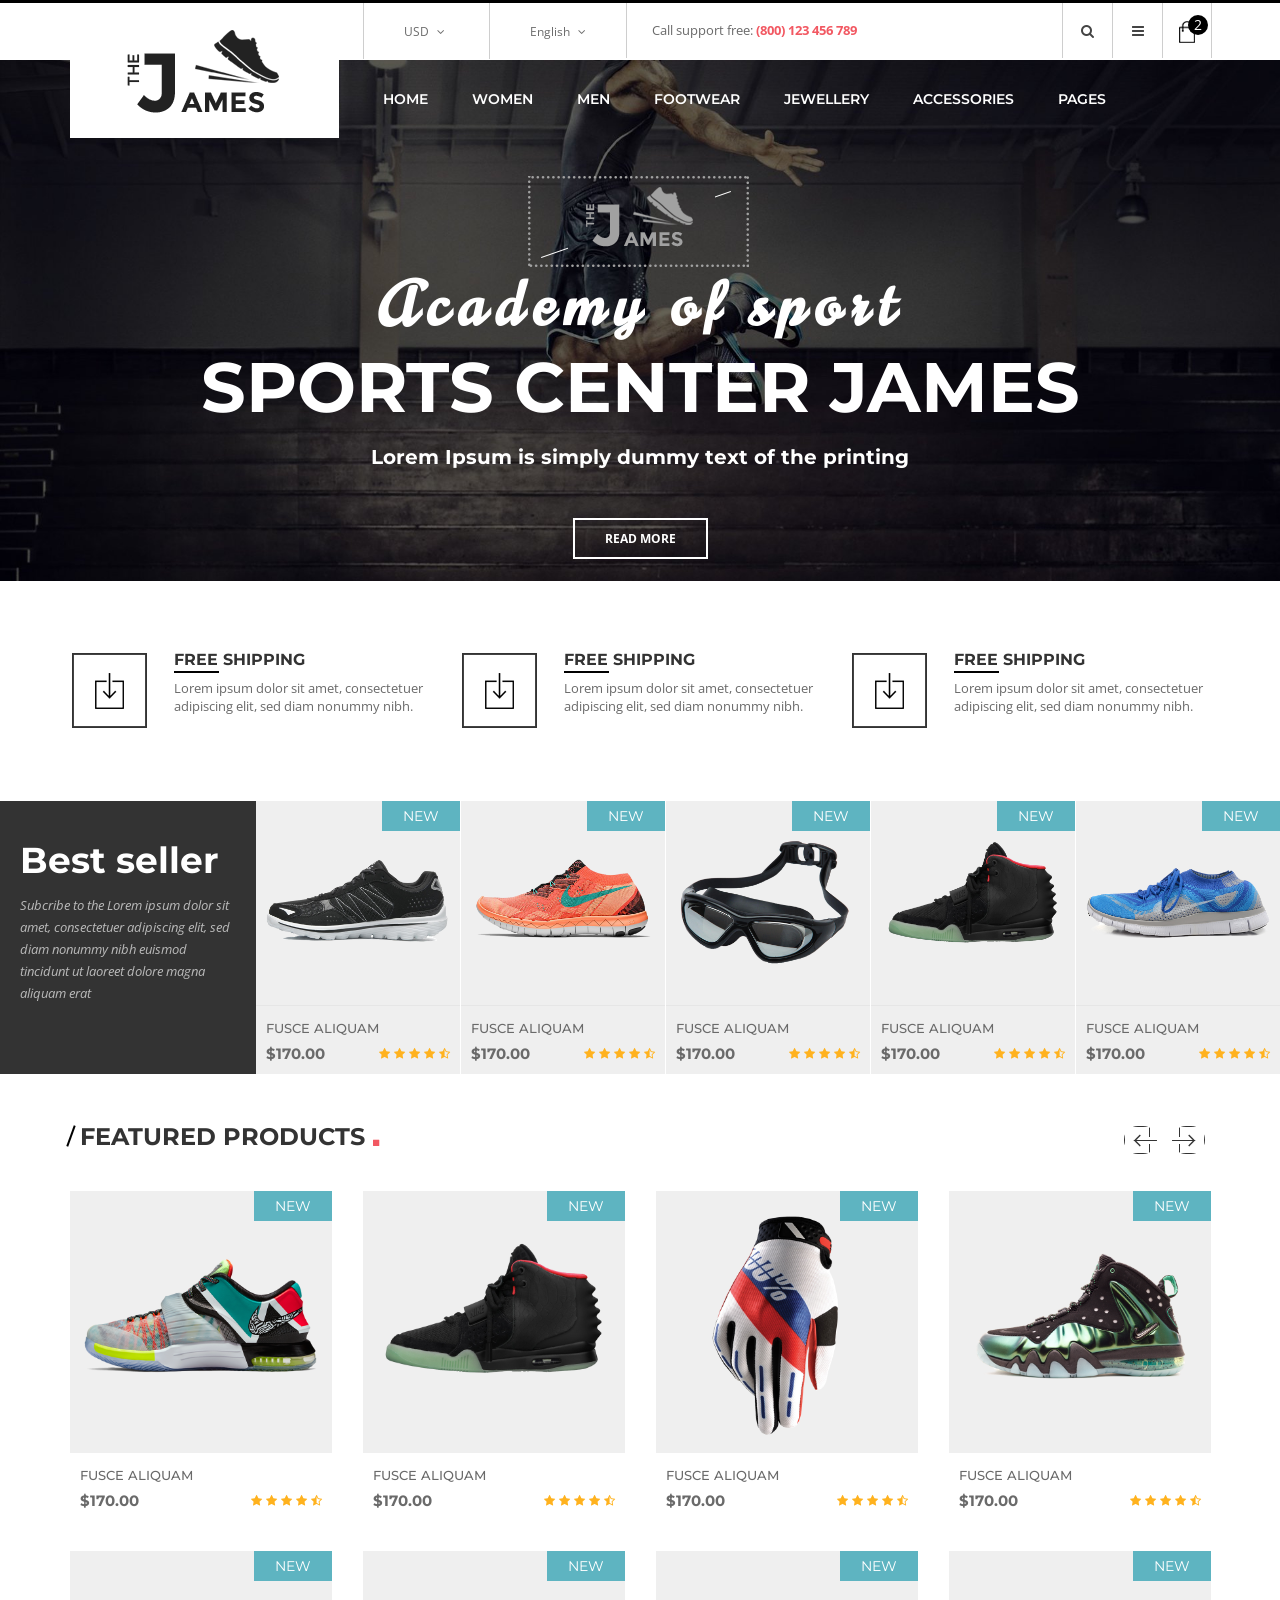
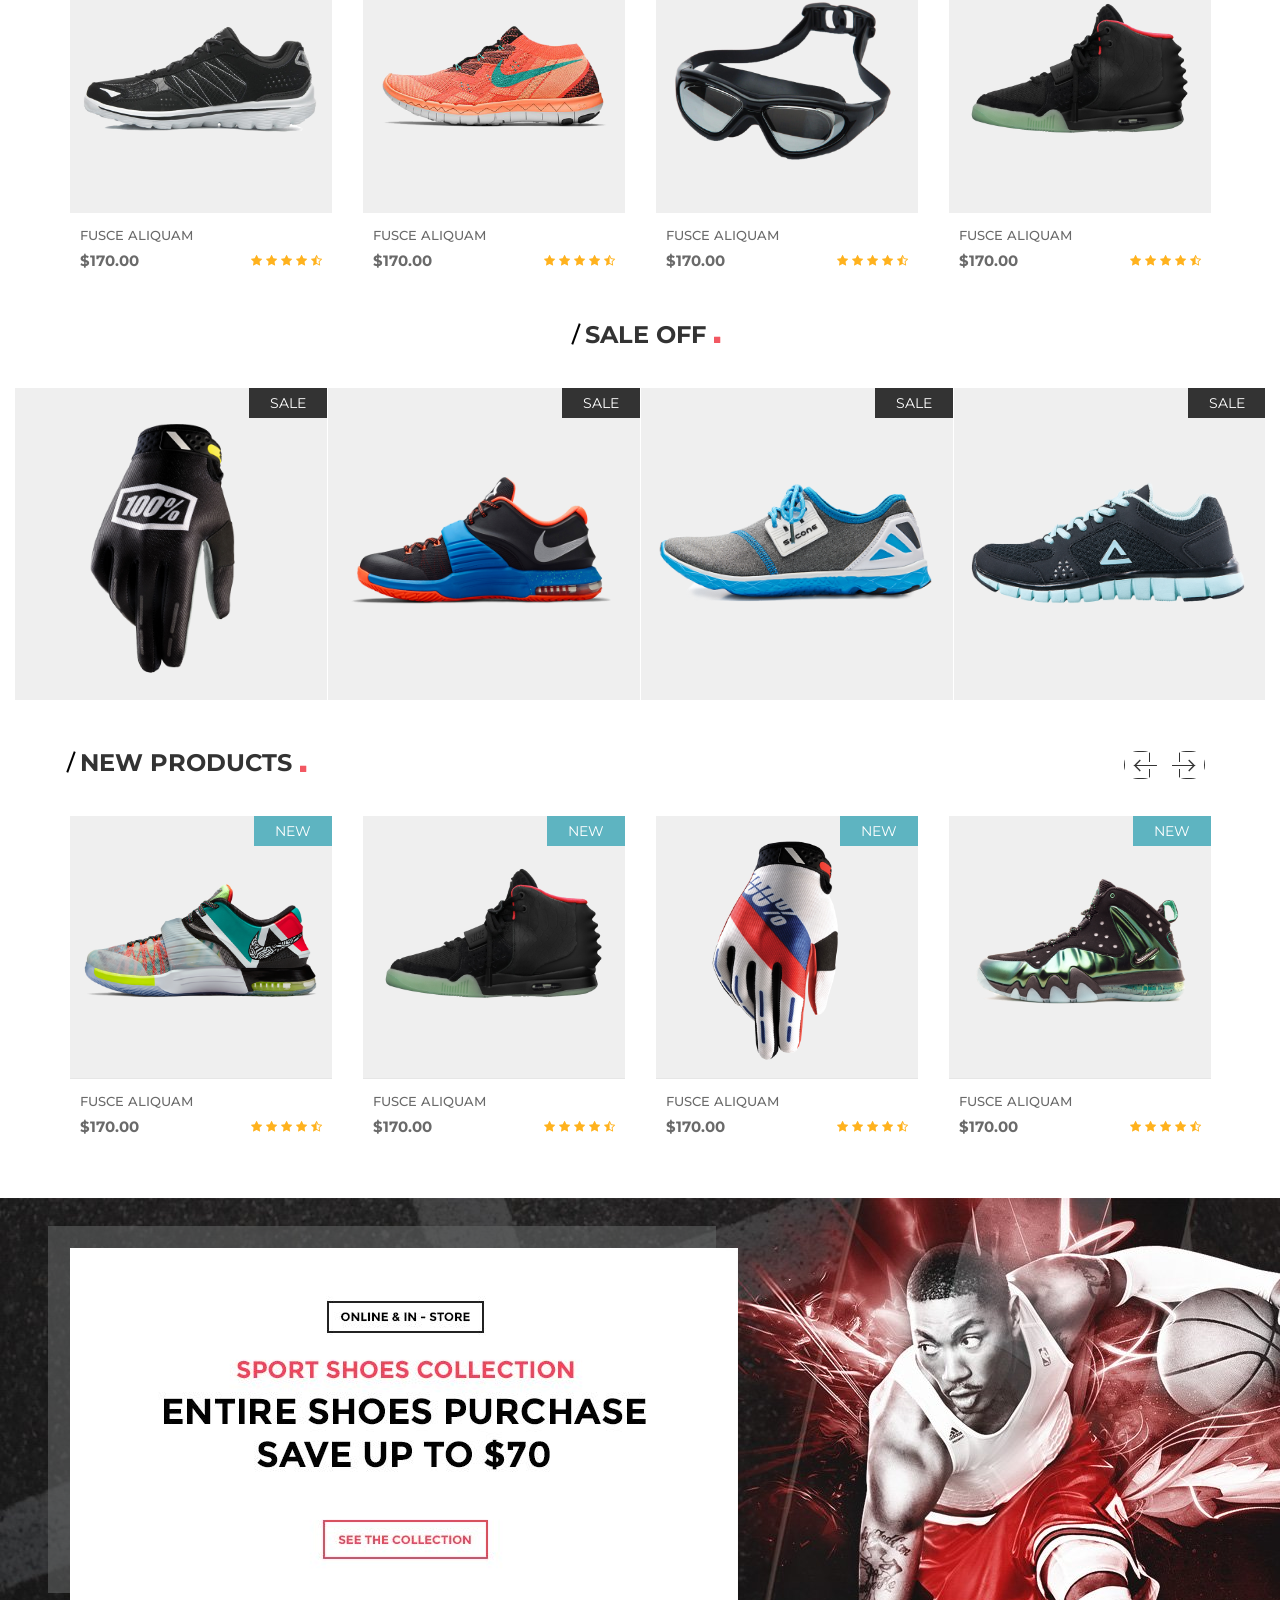
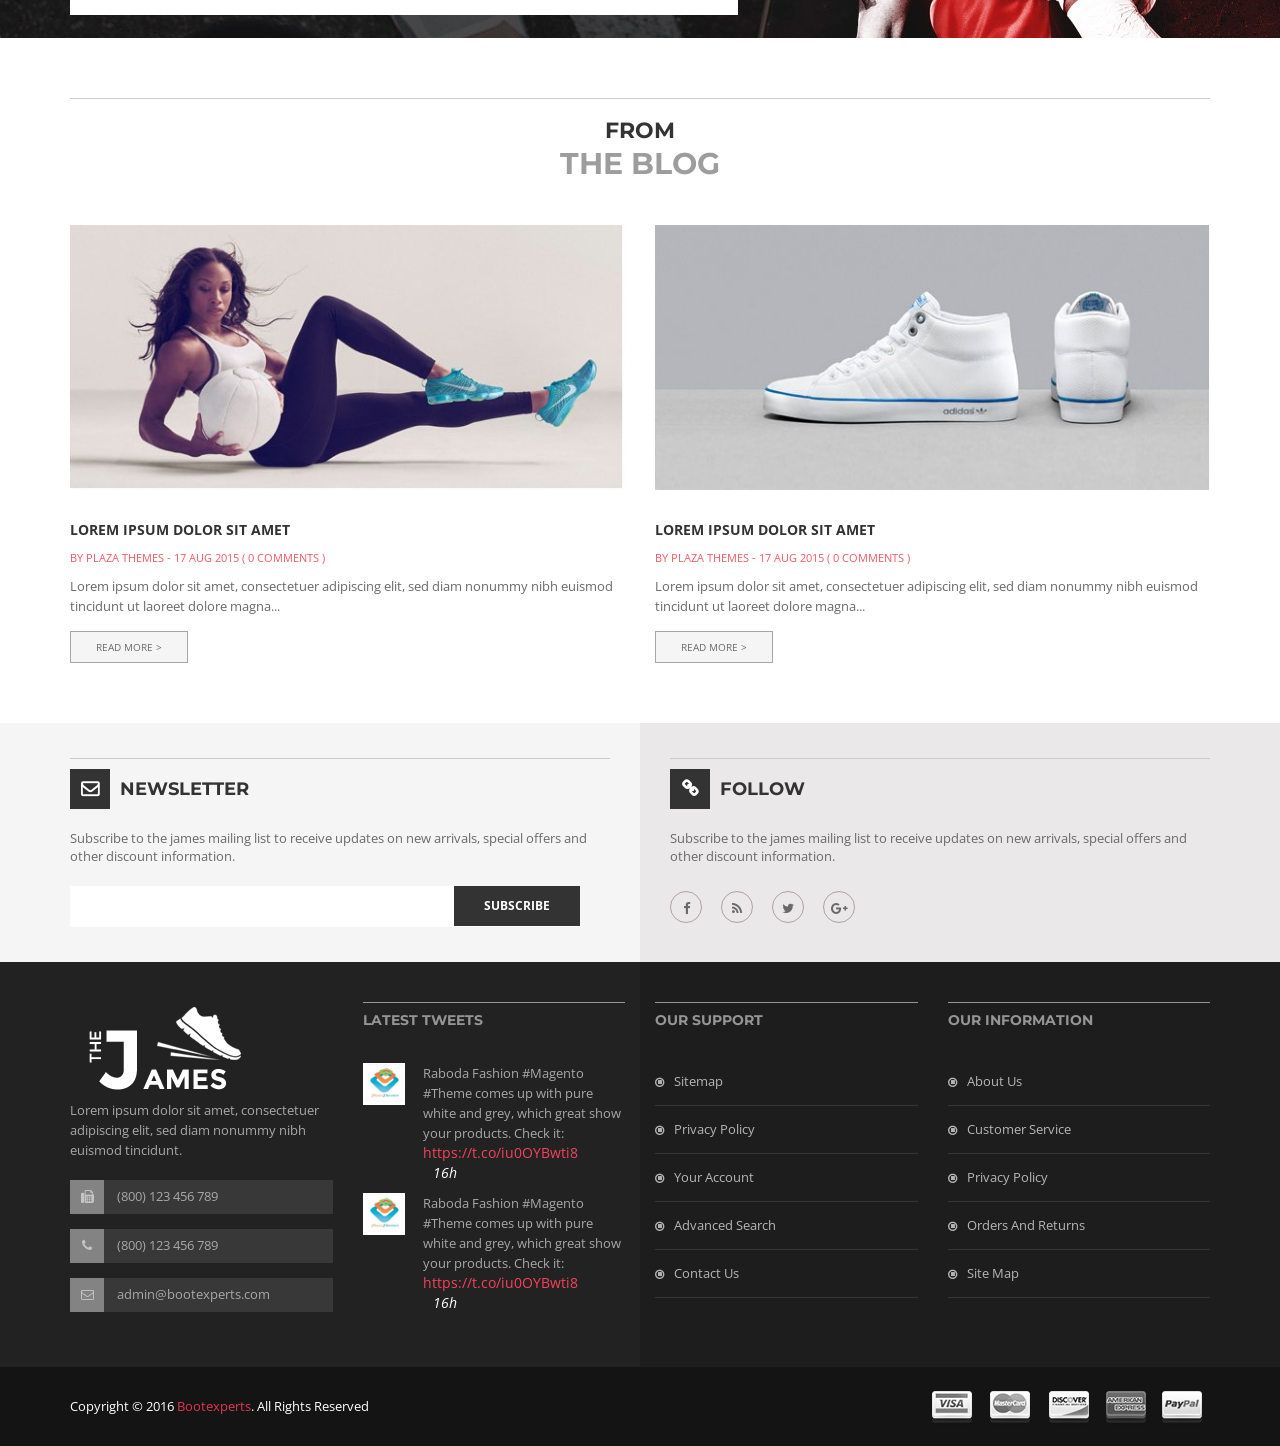
<file: WebGiay/template/index-2.html>
<!doctype html>
<html class="no-js" lang="">
    
<!-- Mirrored from htmldemo.net/james/james/index-2.html by HTTrack Website Copier/3.x [XR&CO'2014], Tue, 26 Apr 2022 04:29:27 GMT -->
<head>
        <meta charset="utf-8">
        <meta http-equiv="x-ua-compatible" content="ie=edge">
        <title> Home-2 || James </title>
        <meta name="description" content="">
        <meta name="viewport" content="width=device-width, initial-scale=1">

        <!-- favicon
        ============================================ -->
        <link rel="shortcut icon" type="image/x-icon" href="img/favicon.ico">

        <!-- Google Fonts
        ============================================ -->
        <link href='https://fonts.googleapis.com/css?family=Norican' rel='stylesheet' type='text/css'>
        <link href='https://fonts.googleapis.com/css?family=Montserrat:400,700' rel='stylesheet' type='text/css'>
        <link href='https://fonts.googleapis.com/css?family=Open+Sans:400,300,600,700,800' rel='stylesheet' type='text/css'>

        <!-- Bootstrap CSS
        ============================================ -->
        <link rel="stylesheet" href="css/bootstrap.min.css">
        <!-- Bootstrap CSS
        ============================================ -->
        <link rel="stylesheet" href="css/font-awesome.min.css">
        <!-- owl.carousel CSS
        ============================================ -->
        <link rel="stylesheet" href="css/owl.carousel.css">
        <link rel="stylesheet" href="css/owl.theme.css">
        <link rel="stylesheet" href="css/owl.transitions.css">
        <!-- jquery-ui CSS
        ============================================ -->
        <link rel="stylesheet" href="css/jquery-ui.css">
        <!-- meanmenu CSS
        ============================================ -->
        <link rel="stylesheet" href="css/meanmenu.min.css">
        <!-- nivoslider CSS
        ============================================ -->
        <link rel="stylesheet" href="lib/css/nivo-slider.css">
        <link rel="stylesheet" href="lib/css/preview.css">
        <!-- animate CSS
        ============================================ -->
        <link rel="stylesheet" href="css/animate.css">
        <!-- magic CSS
        ============================================ -->
        <link rel="stylesheet" href="css/magic.css">
        <!-- normalize CSS
        ============================================ -->
        <link rel="stylesheet" href="css/normalize.css">
        <!-- main CSS
        ============================================ -->
        <link rel="stylesheet" href="css/main.css">
        <!-- style CSS
        ============================================ -->
        <link rel="stylesheet" href="style.css">
        <!-- responsive CSS
        ============================================ -->
        <link rel="stylesheet" href="css/responsive.css">
        <!-- modernizr JS
        ============================================ -->
        <script src="js/vendor/modernizr-2.8.3.min.js"></script>
    </head>
    <body>
        <!--[if lt IE 8]>
            <p class="browserupgrade">You are using an <strong>outdated</strong> browser. Please <a href="http://browsehappy.com/">upgrade your browser</a> to improve your experience.</p>
        <![endif]-->

        <!-- Add your site or application content here -->
        <!-- header area start -->
        <header>
            <div class="top-link">
                <div class="container">
                    <div class="row">
                        <div class="col-md-7 col-md-offset-3 col-sm-9 hidden-xs">
                            <div class="site-option">
                                <ul>
                                    <li class="currency"><a href="#">USD <i class="fa fa-angle-down"></i> </a>
                                        <ul class="sub-site-option">
                                            <li><a href="#">Eur</a></li>
                                            <li><a href="#">Usd</a></li>
                                        </ul>
                                    </li>
                                    <li class="language"><a href="#">English <i class="fa fa-angle-down"></i> </a>
                                        <ul class="sub-site-option">
                                            <li><a href="#">English</a></li>
                                            <li><a href="#">English2</a></li>
                                        </ul>
                                    </li>
                                </ul>
                            </div>
                            <div class="call-support">
                                <p>Call support free: <span> (800) 123 456 789</span></p>
                            </div>
                        </div>
                        <div class="col-md-2 col-sm-3">
                            <div class="dashboard">
                                <div class="account-menu">
                                    <ul>
                                        <li class="search">
                                            <a href="#">
                                                <i class="fa fa-search"></i>
                                            </a>
                                            <ul class="search">
                                                <li>
                                                    <form action="#">
                                                        <input type="text">
                                                        <button type="submit"> <i class="fa fa-search"></i> </button>
                                                    </form>
                                                </li>
                                            </ul>
                                        </li>
                                        <li>
                                            <a href="#">
                                                <i class="fa fa-bars"></i>
                                            </a>
                                            <ul>
                                                <li><a href="my-account.html">my account</a></li>
                                                <li><a href="wishlist.html">my wishlist</a></li>
                                                <li><a href="cart.html">my cart</a></li>
                                                <li><a href="checkout.html">Checkout</a></li>
                                                <li><a href="blog.html">Blog</a></li>
                                                <li><a href="#">Log in</a></li>
                                            </ul>
                                        </li>
                                    </ul>
                                </div>
                                <div class="cart-menu">
                                    <ul>
                                        <li><a href="#"> <img src="img/icon-cart.png" alt=""> <span>2</span> </a>
                                            <div class="cart-info">
                                                <ul>
                                                    <li>
                                                        <div class="cart-img">
                                                            <img src="img/cart/1.png" alt="">
                                                        </div>
                                                        <div class="cart-details">
                                                            <a href="#">Fusce aliquam</a>
                                                            <p>1 x $174.00</p>
                                                        </div>
                                                        <div class="btn-edit"></div>
                                                        <div class="btn-remove"></div>
                                                    </li>
                                                    <li>
                                                        <div class="cart-img">
                                                            <img src="img/cart/2.png" alt="">
                                                        </div>
                                                        <div class="cart-details">
                                                            <a href="#">Fusce aliquam</a>
                                                            <p>1 x $777.00</p>
                                                        </div>
                                                        <div class="btn-edit"></div>
                                                        <div class="btn-remove"></div>
                                                    </li>
                                                </ul>
                                                <h3>Subtotal: <span> $951.00</span></h3>
                                                <a href="checkout.html" class="checkout">checkout</a>
                                            </div>
                                        </li>
                                    </ul>
                                </div>
                            </div>
                        </div>
                    </div>
                </div>
            </div>
            <div class="mainmenu-area home2 bg-color-tr product-items">
                <div class="container">
                    <div class="row">
                        <div class="col-md-3">
                            <div class="logo">
                                <a href="index.html">
                                    <img src="img/logo.png" alt="">
                                </a>
                            </div>
                        </div>
                        <div class="col-md-9">
                            <div class="mainmenu">
                                <nav>
                                    <ul>
                                        <li><a href="index.html">Home</a>
                                            <div class="sub-menu">
                                                <span>
                                                    <a href="index.html">Home version 1</a>
                                                </span>
                                                <span>
                                                    <a href="index-2.html">Home version 2</a>
                                                </span>
                                            </div>
                                        </li>
                                        <li class="mega-women"><a href="shop.html">Women</a>
                                            <div class="mega-menu women">
                                                <div class="part-1">
                                                    <span>
                                                        <a href="#">Dresses</a>
                                                        <a href="#">Cocktail</a>
                                                        <a href="#">Day</a>
                                                        <a href="#">Evening</a>
                                                        <a href="#">Sports</a>
                                                    </span>
                                                    <span>
                                                        <a href="#">shoes</a>
                                                        <a href="#">Sports</a>
                                                        <a href="#">run</a>
                                                        <a href="#">sandals</a>
                                                        <a href="#">Books</a>
                                                    </span>
                                                    <span>
                                                        <a href="#">Handbags</a>
                                                        <a href="#">Blazers</a>
                                                        <a href="#">table</a>
                                                        <a href="#">coats</a>
                                                        <a href="#">kids</a>
                                                    </span>
                                                    <span>
                                                        <a href="#">Clothing</a>
                                                        <a href="#">T-shirts</a>
                                                        <a href="#">coats</a>
                                                        <a href="#">Jackets</a>
                                                        <a href="#">jeans</a>
                                                    </span>
                                                </div>
                                                <div class="part-2">
                                                    <a href="#">
                                                        <img src="img/banner/menu-banner.png" alt="">
                                                    </a>
                                                </div>
                                            </div>
                                        </li>
                                        <li class="mega-men"><a href="shop.html">Men</a>
                                            <div class="mega-menu men">
                                                <span>
                                                    <a href="#">Bags</a>
                                                    <a href="#">Bootees  Bags</a>
                                                    <a href="#">Blazers</a>
                                                </span>
                                                <span>
                                                    <a href="#">Clothing</a>
                                                    <a href="#">coats</a>
                                                    <a href="#">T-shirts</a>
                                                </span>
                                                <span>
                                                    <a href="#">Lingerie</a>
                                                    <a href="#">Bands</a>
                                                    <a href="#">Furniture</a>
                                                </span>
                                            </div>
                                        </li>
                                        <li class="mega-footwear"><a href="shop.html">Footwear</a>
                                            <div class="mega-menu footwear">
                                                <span>
                                                    <a href="#">Footwear Man</a>
                                                    <a href="#">gifts</a>
                                                </span>
                                                <span>
                                                    <a href="#">Footwear Womens</a>
                                                    <a href="#">boots</a>
                                                </span>
                                            </div>
                                        </li>
                                        <li class="mega-jewellery"><a href="shop.html">Jewellery</a>
                                            <div class="mega-menu jewellery">
                                                <span>
                                                    <a href="#">Rings</a>
                                                </span>
                                            </div>
                                        </li>
                                        <li><a href="shop.html">accessories</a></li>
                                        <li><a href="#">Pages</a>
                                            <div class="sub-menu pages">
                                                <span>
                                                    <a href="about-us.html">About us</a>
                                                </span>
                                                <span>
                                                    <a href="blog.html">Blog</a>
                                                </span>
                                                <span>
                                                    <a href="blog-details.html">Blog Details</a>
                                                </span>
                                                <span>
                                                    <a href="cart.html">Cart</a>
                                                </span>
                                                <span>
                                                    <a href="checkout.html">Checkout</a>
                                                </span>
                                                <span>
                                                    <a href="contact.html">Contact</a>
                                                </span>
                                                <span>
                                                    <a href="my-account.html">My account</a>
                                                </span>
                                                <span>
                                                    <a href="shop.html">Shop</a>
                                                </span>
                                                <span>
                                                    <a href="shop-list.html">Shop list</a>
                                                </span>
                                                <span>
                                                    <a href="single-product.html">Single Shop</a>
                                                </span>
                                                <span>
                                                    <a href="login.html">Login page</a>
                                                </span>
                                                <span>
                                                    <a href="register.html">Ragister page</a>
                                                </span>
                                                <span>
                                                    <a href="wishlist.html">Wishlist</a>
                                                </span>
                                            </div>
                                        </li>
                                    </ul>
                                </nav>
                            </div>
                        </div>
                        <div class="col-sm-12">
                            <div class="mobile-menu">
                                <nav>
                                    <ul>
                                        <li><a href="index.html">Home</a>
                                            <ul>
                                                <li><a href="index.html">Home 1</a></li>
                                                <li><a href="index-2.html">Home 2</a></li>
                                            </ul>
                                        </li>
                                        <li><a href="shop.html">Women</a>
                                            <ul>
                                                <li><a href="#">Dresses</a>
                                                    <ul>
                                                        <li><a href="#">Coctail</a></li>
                                                        <li><a href="#">day</a></li>
                                                        <li><a href="#">evening</a></li>
                                                        <li><a href="#">sports</a></li>
                                                    </ul>
                                                </li>
                                                <li><a href="#">shoes</a>
                                                    <ul>
                                                        <li><a href="#">Sports</a></li>
                                                        <li><a href="#">run</a></li>
                                                        <li><a href="#">sandals</a></li>
                                                        <li><a href="#">boots</a></li>
                                                    </ul>
                                                </li>
                                                <li><a href="#">handbags</a>
                                                    <ul>
                                                        <li><a href="#">Blazers</a></li>
                                                        <li><a href="#">table</a></li>
                                                        <li><a href="#">coats</a></li>
                                                        <li><a href="#">kids</a></li>
                                                    </ul>
                                                </li>
                                                <li><a href="#">clothing</a>
                                                    <ul>
                                                        <li><a href="#">T-shirts</a></li>
                                                        <li><a href="#">coats</a></li>
                                                        <li><a href="#">Jackets</a></li>
                                                        <li><a href="#">jeans</a></li>
                                                    </ul>
                                                </li>
                                            </ul>
                                        </li>
                                        <li><a href="shop.html">Men</a>
                                            <ul>
                                                <li><a href="#">Bags</a>
                                                    <ul>
                                                        <li><a href="#">Bootees bag</a></li>
                                                        <li><a href="#">Blazers</a></li>
                                                    </ul>
                                                </li>
                                                <li><a href="#">clothing</a>
                                                    <ul>
                                                        <li><a href="#">coats</a></li>
                                                        <li><a href="#">T-shirts</a></li>
                                                    </ul>
                                                </li>
                                                <li><a href="#">Lingerie</a>
                                                    <ul>
                                                        <li><a href="#">Bands</a></li>
                                                        <li><a href="#">Furniture</a></li>
                                                    </ul>
                                                </li>
                                            </ul>
                                        </li>
                                        <li><a href="shop.html">Foorwear</a>
                                            <ul>
                                                <li><a href="#">footwear men</a>
                                                    <ul>
                                                        <li><a href="#">gifts</a></li>
                                                    </ul>
                                                </li>
                                                <li><a href="#">footwear women</a>
                                                    <ul>
                                                        <li><a href="#">boots</a></li>
                                                    </ul>
                                                </li>
                                            </ul>
                                        </li>
                                        <li><a href="shop.html">Jewellery</a>
                                            <ul>
                                                <li><a href="#">Rings</a></li>
                                            </ul>
                                        </li>
                                        <li><a href="shop.html">Accessories</a></li>
                                        <li><a href="#">Pages</a>
                                            <ul>
                                                <li><a href="about-us.html">About us</a></li>
                                                <li><a href="blog.html">Blog</a></li>
                                                <li><a href="blog-details.html">Blog Details</a></li>
                                                <li><a href="cart.html">Cart</a></li>
                                                <li><a href="checkout.html">Checkout</a></li>
                                                <li><a href="contact.html">Contact</a></li>
                                                <li><a href="my-account.html">My account</a></li>
                                                <li><a href="shop.html">Shop</a></li>
                                                <li><a href="shop-list.html">Shop list</a></li>
                                                <li><a href="single-product.html">Single Shop</a></li>
                                                <li><a href="wishlist.html">Wishlist</a></li>
                                                <li><a href="login.html">login page</a></li>
                                                <li><a href="register.html">register page</a></li>
                                            </ul>
                                        </li>
                                    </ul>
                                </nav>
                            </div>
                        </div>
                    </div>
                </div>
            </div>
        </header>
        <!-- header area end -->
        <!-- slider area start -->
        <div class="slider-area home2">
            <div class="bend niceties preview-2">
                <div id="nivoslider" class="slides">
                    <img src="img/slider/slider-3.jpg" alt="" title="#slider-direction-1"  />
                    <img src="img/slider/slider-4.jpg" alt="" title="#slider-direction-2"  />
                </div>
                <!-- direction 1 -->
                <div id="slider-direction-1" class="t-cn slider-direction">
                    <div class="slider-progress"></div>
                    <div class="slider-content t-lfl s-tb slider-1">
                        <div class="title-container s-tb-c title-compress">
                            <img src="img/slider/slider-logo.png" alt="">
                            <h1 class="title1">Academy of sport</h1>
                            <h2 class="title2" >sports center james</h2>
                            <h3 class="title3" >Lorem Ipsum is simply dummy text of the printing</h3>
                            <a href="#"><span>read more</span></a>
                        </div>
                    </div>
                </div>
                <!-- direction 2 -->
                <div id="slider-direction-2" class="slider-direction">
                    <div class="slider-progress"></div>
                    <div class="slider-content t-lfl s-tb slider-2">
                        <div class="title-container s-tb-c">
                            <img src="img/slider/slider-logo.png" alt="">
                            <h1 class="title1">Academy of sport</h1>
                            <h2 class="title2" >sports center james</h2>
                            <h3 class="title3" >Lorem Ipsum is simply dummy text of the printing</h3>
                            <a href="#"><span>read more</span></a>
                        </div>
                    </div>
                </div>
            </div>
        </div>
        <!-- slider area end -->
        <!-- service area start -->
        <div class="service-area">
            <div class="container">
                <div class="row">
                    <div class="col-sm-4">
                        <div class="single-service">
                            <div class="sirvice-img">
                                <img src="img/service/icon-1.png" alt="">
                            </div>
                            <div class="service-info">
                                <h3>FREE SHIPPING</h3>
                                <p>Lorem ipsum dolor sit amet, consectetuer adipiscing elit, sed diam nonummy nibh.</p>
                            </div>
                        </div>
                    </div>
                    <div class="col-sm-4">
                        <div class="single-service">
                            <div class="sirvice-img">
                                <img src="img/service/icon-1.png" alt="">
                            </div>
                            <div class="service-info">
                                <h3>FREE SHIPPING</h3>
                                <p>Lorem ipsum dolor sit amet, consectetuer adipiscing elit, sed diam nonummy nibh.</p>
                            </div>
                        </div>
                    </div>
                    <div class="col-sm-4">
                        <div class="single-service">
                            <div class="sirvice-img">
                                <img src="img/service/icon-1.png" alt="">
                            </div>
                            <div class="service-info">
                                <h3>FREE SHIPPING</h3>
                                <p>Lorem ipsum dolor sit amet, consectetuer adipiscing elit, sed diam nonummy nibh.</p>
                            </div>
                        </div>
                    </div>
                </div>
            </div>
        </div>
        <!-- service area end -->
        <!-- sell area start -->
        <div class="sell-area home2">
            <div class="sell-heading">
                <h2>Best seller</h2>
                <p>Subcribe to the Lorem ipsum dolor sit amet, consectetuer adipiscing elit, sed diam nonummy nibh euismod tincidunt ut laoreet dolore magna aliquam erat</p>
            </div>
            <div class="sell-slider">
                <div class="single-product">
                    <div class="level-pro-new">
                        <span>new</span>
                    </div>
                    <div class="product-img">
                        <a href="single-product.html">
                            <img src="img/product/1.png" alt="" class="primary-img">
                            <img src="img/product/2.png" alt="" class="secondary-img">
                        </a>
                    </div>
                    <div class="actions">
                        <button type="submit" class="cart-btn" title="Add to cart">add to cart</button>
                        <ul class="add-to-link">
                            <li><a href="#"> <i class="fa fa-heart-o"></i></a></li>
                            <li><a href="#"> <i class="fa fa-refresh"></i></a></li>
                        </ul>
                    </div>
                    <div class="product-price">
                        <div class="product-name">
                            <a href="single-product.html" title="Fusce aliquam">Fusce aliquam</a>
                        </div>
                        <div class="price-rating">
                            <span>$170.00</span>
                            <div class="ratings">
                                <i class="fa fa-star"></i>
                                <i class="fa fa-star"></i>
                                <i class="fa fa-star"></i>
                                <i class="fa fa-star"></i>
                                <i class="fa fa-star-half-o"></i>
                            </div>
                        </div>
                    </div>
                </div>
                <div class="single-product">
                    <div class="level-pro-new">
                        <span>new</span>
                    </div>
                    <div class="product-img">
                        <a href="single-product.html">
                            <img src="img/product/3.png" alt="" class="primary-img">
                            <img src="img/product/4.png" alt="" class="secondary-img">
                        </a>
                    </div>
                    <div class="actions">
                        <button type="submit" class="cart-btn" title="Add to cart">add to cart</button>
                        <ul class="add-to-link">
                            <li><a href="#"> <i class="fa fa-heart-o"></i></a></li>
                            <li><a href="#"> <i class="fa fa-refresh"></i></a></li>
                        </ul>
                    </div>
                    <div class="product-price">
                        <div class="product-name">
                            <a href="single-product.html" title="Fusce aliquam">Fusce aliquam</a>
                        </div>
                        <div class="price-rating">
                            <span>$170.00</span>
                            <div class="ratings">
                                <i class="fa fa-star"></i>
                                <i class="fa fa-star"></i>
                                <i class="fa fa-star"></i>
                                <i class="fa fa-star"></i>
                                <i class="fa fa-star-half-o"></i>
                            </div>
                        </div>
                    </div>
                </div>
                <div class="single-product">
                    <div class="level-pro-new">
                        <span>new</span>
                    </div>
                    <div class="product-img">
                        <a href="single-product.html">
                            <img src="img/product/5.png" alt="" class="primary-img">
                            <img src="img/product/6.png" alt="" class="secondary-img">
                        </a>
                    </div>
                    <div class="actions">
                        <button type="submit" class="cart-btn" title="Add to cart">add to cart</button>
                        <ul class="add-to-link">
                            <li><a href="#"> <i class="fa fa-heart-o"></i></a></li>
                            <li><a href="#"> <i class="fa fa-refresh"></i></a></li>
                        </ul>
                    </div>
                    <div class="product-price">
                        <div class="product-name">
                            <a href="single-product.html" title="Fusce aliquam">Fusce aliquam</a>
                        </div>
                        <div class="price-rating">
                            <span>$170.00</span>
                            <div class="ratings">
                                <i class="fa fa-star"></i>
                                <i class="fa fa-star"></i>
                                <i class="fa fa-star"></i>
                                <i class="fa fa-star"></i>
                                <i class="fa fa-star-half-o"></i>
                            </div>
                        </div>
                    </div>
                </div>
                <div class="single-product">
                    <div class="level-pro-new">
                        <span>new</span>
                    </div>
                    <div class="product-img">
                        <a href="single-product.html">
                            <img src="img/product/7.png" alt="" class="primary-img">
                            <img src="img/product/8.png" alt="" class="secondary-img">
                        </a>
                    </div>
                    <div class="actions">
                        <button type="submit" class="cart-btn" title="Add to cart">add to cart</button>
                        <ul class="add-to-link">
                            <li><a href="#"> <i class="fa fa-heart-o"></i></a></li>
                            <li><a href="#"> <i class="fa fa-refresh"></i></a></li>
                        </ul>
                    </div>
                    <div class="product-price">
                        <div class="product-name">
                            <a href="single-product.html" title="Fusce aliquam">Fusce aliquam</a>
                        </div>
                        <div class="price-rating">
                            <span>$170.00</span>
                            <div class="ratings">
                                <i class="fa fa-star"></i>
                                <i class="fa fa-star"></i>
                                <i class="fa fa-star"></i>
                                <i class="fa fa-star"></i>
                                <i class="fa fa-star-half-o"></i>
                            </div>
                        </div>
                    </div>
                </div>
                <div class="single-product">
                    <div class="level-pro-new">
                        <span>new</span>
                    </div>
                    <div class="product-img">
                        <a href="single-product.html">
                            <img src="img/product/9.png" alt="" class="primary-img">
                            <img src="img/product/10.png" alt="" class="secondary-img">
                        </a>
                    </div>
                    <div class="actions">
                        <button type="submit" class="cart-btn" title="Add to cart">add to cart</button>
                        <ul class="add-to-link">
                            <li><a href="#"> <i class="fa fa-heart-o"></i></a></li>
                            <li><a href="#"> <i class="fa fa-refresh"></i></a></li>
                        </ul>
                    </div>
                    <div class="product-price">
                        <div class="product-name">
                            <a href="single-product.html" title="Fusce aliquam">Fusce aliquam</a>
                        </div>
                        <div class="price-rating">
                            <span>$170.00</span>
                            <div class="ratings">
                                <i class="fa fa-star"></i>
                                <i class="fa fa-star"></i>
                                <i class="fa fa-star"></i>
                                <i class="fa fa-star"></i>
                                <i class="fa fa-star-half-o"></i>
                            </div>
                        </div>
                    </div>
                </div>
                <div class="single-product">
                    <div class="level-pro-new">
                        <span>new</span>
                    </div>
                    <div class="product-img">
                        <a href="single-product.html">
                            <img src="img/product/11.png" alt="" class="primary-img">
                            <img src="img/product/12.png" alt="" class="secondary-img">
                        </a>
                    </div>
                    <div class="actions">
                        <button type="submit" class="cart-btn" title="Add to cart">add to cart</button>
                        <ul class="add-to-link">
                            <li><a href="#"> <i class="fa fa-heart-o"></i></a></li>
                            <li><a href="#"> <i class="fa fa-refresh"></i></a></li>
                        </ul>
                    </div>
                    <div class="product-price">
                        <div class="product-name">
                            <a href="single-product.html" title="Fusce aliquam">Fusce aliquam</a>
                        </div>
                        <div class="price-rating">
                            <span>$170.00</span>
                            <div class="ratings">
                                <i class="fa fa-star"></i>
                                <i class="fa fa-star"></i>
                                <i class="fa fa-star"></i>
                                <i class="fa fa-star"></i>
                                <i class="fa fa-star-half-o"></i>
                            </div>
                        </div>
                    </div>
                </div>
                <div class="single-product">
                    <div class="level-pro-new">
                        <span>new</span>
                    </div>
                    <div class="product-img">
                        <a href="single-product.html">
                            <img src="img/product/13.png" alt="" class="primary-img">
                            <img src="img/product/14.png" alt="" class="secondary-img">
                        </a>
                    </div>
                    <div class="actions">
                        <button type="submit" class="cart-btn" title="Add to cart">add to cart</button>
                        <ul class="add-to-link">
                            <li><a href="#"> <i class="fa fa-heart-o"></i></a></li>
                            <li><a href="#"> <i class="fa fa-refresh"></i></a></li>
                        </ul>
                    </div>
                    <div class="product-price">
                        <div class="product-name">
                            <a href="single-product.html" title="Fusce aliquam">Fusce aliquam</a>
                        </div>
                        <div class="price-rating">
                            <span>$170.00</span>
                            <div class="ratings">
                                <i class="fa fa-star"></i>
                                <i class="fa fa-star"></i>
                                <i class="fa fa-star"></i>
                                <i class="fa fa-star"></i>
                                <i class="fa fa-star-half-o"></i>
                            </div>
                        </div>
                    </div>
                </div>
                <div class="single-product">
                    <div class="level-pro-new">
                        <span>new</span>
                    </div>
                    <div class="product-img">
                        <a href="single-product.html">
                            <img src="img/product/15.png" alt="" class="primary-img">
                            <img src="img/product/16.png" alt="" class="secondary-img">
                        </a>
                    </div>
                    <div class="actions">
                        <button type="submit" class="cart-btn" title="Add to cart">add to cart</button>
                        <ul class="add-to-link">
                            <li><a href="#"> <i class="fa fa-heart-o"></i></a></li>
                            <li><a href="#"> <i class="fa fa-refresh"></i></a></li>
                        </ul>
                    </div>
                    <div class="product-price">
                        <div class="product-name">
                            <a href="single-product.html" title="Fusce aliquam">Fusce aliquam</a>
                        </div>
                        <div class="price-rating">
                            <span>$170.00</span>
                            <div class="ratings">
                                <i class="fa fa-star"></i>
                                <i class="fa fa-star"></i>
                                <i class="fa fa-star"></i>
                                <i class="fa fa-star"></i>
                                <i class="fa fa-star-half-o"></i>
                            </div>
                        </div>
                    </div>
                </div>
                <div class="single-product">
                    <div class="level-pro-new">
                        <span>new</span>
                    </div>
                    <div class="product-img">
                        <a href="single-product.html">
                            <img src="img/product/17.png" alt="" class="primary-img">
                            <img src="img/product/18.png" alt="" class="secondary-img">
                        </a>
                    </div>
                    <div class="actions">
                        <button type="submit" class="cart-btn" title="Add to cart">add to cart</button>
                        <ul class="add-to-link">
                            <li><a href="#"> <i class="fa fa-heart-o"></i></a></li>
                            <li><a href="#"> <i class="fa fa-refresh"></i></a></li>
                        </ul>
                    </div>
                    <div class="product-price">
                        <div class="product-name">
                            <a href="single-product.html" title="Fusce aliquam">Fusce aliquam</a>
                        </div>
                        <div class="price-rating">
                            <span>$170.00</span>
                            <div class="ratings">
                                <i class="fa fa-star"></i>
                                <i class="fa fa-star"></i>
                                <i class="fa fa-star"></i>
                                <i class="fa fa-star"></i>
                                <i class="fa fa-star-half-o"></i>
                            </div>
                        </div>
                    </div>
                </div>
                <div class="single-product">
                    <div class="level-pro-new">
                        <span>new</span>
                    </div>
                    <div class="product-img">
                        <a href="single-product.html">
                            <img src="img/product/19.png" alt="" class="primary-img">
                            <img src="img/product/20.png" alt="" class="secondary-img">
                        </a>
                    </div>
                    <div class="actions">
                        <button type="submit" class="cart-btn" title="Add to cart">add to cart</button>
                        <ul class="add-to-link">
                            <li><a href="#"> <i class="fa fa-heart-o"></i></a></li>
                            <li><a href="#"> <i class="fa fa-refresh"></i></a></li>
                        </ul>
                    </div>
                    <div class="product-price">
                        <div class="product-name">
                            <a href="single-product.html" title="Fusce aliquam">Fusce aliquam</a>
                        </div>
                        <div class="price-rating">
                            <span>$170.00</span>
                            <div class="ratings">
                                <i class="fa fa-star"></i>
                                <i class="fa fa-star"></i>
                                <i class="fa fa-star"></i>
                                <i class="fa fa-star"></i>
                                <i class="fa fa-star-half-o"></i>
                            </div>
                        </div>
                    </div>
                </div>
            </div>
        </div>
        <!-- sell area end -->
        <!-- feature products area start -->
        <div class="features-product home2">
            <div class="container">
                <div class="row">
                    <div class="col-md-12">
                        <div class="product-title">
                            <h2>featured products</h2>
                        </div>
                    </div>
                </div>
                <div class="row">
                    <div class="features-home2-slider">
                        <div class="col-md-12">
                            <div class="single-product">
                                <div class="level-pro-new">
                                    <span>new</span>
                                </div>
                                <div class="product-img">
                                    <a href="single-product.html">
                                        <img src="img/product/25.png" alt="" class="primary-img">
                                        <img src="img/product/26.png" alt="" class="secondary-img">
                                    </a>
                                </div>
                                <div class="actions">
                                    <button type="submit" class="cart-btn" title="Add to cart">add to cart</button>
                                    <ul class="add-to-link">
                                        <li><a class="modal-view" data-target="#productModal" data-toggle="modal" href="#"> <i class="fa fa-search"></i></a></li>
                                        <li><a href="#"> <i class="fa fa-heart-o"></i></a></li>
                                        <li><a href="#"> <i class="fa fa-refresh"></i></a></li>
                                    </ul>
                                </div>
                                <div class="product-price">
                                    <div class="product-name">
                                        <a href="single-product.html" title="Fusce aliquam">Fusce aliquam</a>
                                    </div>
                                    <div class="price-rating">
                                        <span>$170.00</span>
                                        <div class="ratings">
                                            <i class="fa fa-star"></i>
                                            <i class="fa fa-star"></i>
                                            <i class="fa fa-star"></i>
                                            <i class="fa fa-star"></i>
                                            <i class="fa fa-star-half-o"></i>
                                        </div>
                                    </div>
                                </div>
                            </div>
                            <div class="single-product">
                                <div class="level-pro-new">
                                    <span>new</span>
                                </div>
                                <div class="product-img">
                                    <a href="single-product.html">
                                        <img src="img/product/1.png" alt="" class="primary-img">
                                        <img src="img/product/2.png" alt="" class="secondary-img">
                                    </a>
                                </div>
                                <div class="actions">
                                    <button type="submit" class="cart-btn" title="Add to cart">add to cart</button>
                                    <ul class="add-to-link">
                                        <li><a class="modal-view" data-target="#productModal" data-toggle="modal" href="#"> <i class="fa fa-search"></i></a></li>
                                        <li><a href="#"> <i class="fa fa-heart-o"></i></a></li>
                                        <li><a href="#"> <i class="fa fa-refresh"></i></a></li>
                                    </ul>
                                </div>
                                <div class="product-price">
                                    <div class="product-name">
                                        <a href="single-product.html" title="Fusce aliquam">Fusce aliquam</a>
                                    </div>
                                    <div class="price-rating">
                                        <span>$170.00</span>
                                        <div class="ratings">
                                            <i class="fa fa-star"></i>
                                            <i class="fa fa-star"></i>
                                            <i class="fa fa-star"></i>
                                            <i class="fa fa-star"></i>
                                            <i class="fa fa-star-half-o"></i>
                                        </div>
                                    </div>
                                </div>
                            </div>
                        </div>
                        <div class="col-md-12">
                            <div class="single-product">
                                <div class="level-pro-new">
                                    <span>new</span>
                                </div>
                                <div class="product-img">
                                    <a href="single-product.html">
                                        <img src="img/product/23.png" alt="" class="primary-img">
                                        <img src="img/product/24.png" alt="" class="secondary-img">
                                    </a>
                                </div>
                                <div class="actions">
                                    <button type="submit" class="cart-btn" title="Add to cart">add to cart</button>
                                    <ul class="add-to-link">
                                        <li><a class="modal-view" data-target="#productModal" data-toggle="modal" href="#"> <i class="fa fa-search"></i></a></li>
                                        <li><a href="#"> <i class="fa fa-heart-o"></i></a></li>
                                        <li><a href="#"> <i class="fa fa-refresh"></i></a></li>
                                    </ul>
                                </div>
                                <div class="product-price">
                                    <div class="product-name">
                                        <a href="single-product.html" title="Fusce aliquam">Fusce aliquam</a>
                                    </div>
                                    <div class="price-rating">
                                        <span>$170.00</span>
                                        <div class="ratings">
                                            <i class="fa fa-star"></i>
                                            <i class="fa fa-star"></i>
                                            <i class="fa fa-star"></i>
                                            <i class="fa fa-star"></i>
                                            <i class="fa fa-star-half-o"></i>
                                        </div>
                                    </div>
                                </div>
                            </div>
                            <div class="single-product">
                                <div class="level-pro-new">
                                    <span>new</span>
                                </div>
                                <div class="product-img">
                                    <a href="single-product.html">
                                        <img src="img/product/3.png" alt="" class="primary-img">
                                        <img src="img/product/4.png" alt="" class="secondary-img">
                                    </a>
                                </div>
                                <div class="actions">
                                    <button type="submit" class="cart-btn" title="Add to cart">add to cart</button>
                                    <ul class="add-to-link">
                                        <li><a class="modal-view" data-target="#productModal" data-toggle="modal" href="#"> <i class="fa fa-search"></i></a></li>
                                        <li><a href="#"> <i class="fa fa-heart-o"></i></a></li>
                                        <li><a href="#"> <i class="fa fa-refresh"></i></a></li>
                                    </ul>
                                </div>
                                <div class="product-price">
                                    <div class="product-name">
                                        <a href="single-product.html" title="Fusce aliquam">Fusce aliquam</a>
                                    </div>
                                    <div class="price-rating">
                                        <span>$170.00</span>
                                        <div class="ratings">
                                            <i class="fa fa-star"></i>
                                            <i class="fa fa-star"></i>
                                            <i class="fa fa-star"></i>
                                            <i class="fa fa-star"></i>
                                            <i class="fa fa-star-half-o"></i>
                                        </div>
                                    </div>
                                </div>
                            </div>
                        </div>
                        <div class="col-md-12">
                            <div class="single-product">
                                <div class="level-pro-new">
                                    <span>new</span>
                                </div>
                                <div class="product-img">
                                    <a href="single-product.html">
                                        <img src="img/product/21.png" alt="" class="primary-img">
                                        <img src="img/product/22.png" alt="" class="secondary-img">
                                    </a>
                                </div>
                                <div class="actions">
                                    <button type="submit" class="cart-btn" title="Add to cart">add to cart</button>
                                    <ul class="add-to-link">
                                        <li><a class="modal-view" data-target="#productModal" data-toggle="modal" href="#"> <i class="fa fa-search"></i></a></li>
                                        <li><a href="#"> <i class="fa fa-heart-o"></i></a></li>
                                        <li><a href="#"> <i class="fa fa-refresh"></i></a></li>
                                    </ul>
                                </div>
                                <div class="product-price">
                                    <div class="product-name">
                                        <a href="single-product.html" title="Fusce aliquam">Fusce aliquam</a>
                                    </div>
                                    <div class="price-rating">
                                        <span>$170.00</span>
                                        <div class="ratings">
                                            <i class="fa fa-star"></i>
                                            <i class="fa fa-star"></i>
                                            <i class="fa fa-star"></i>
                                            <i class="fa fa-star"></i>
                                            <i class="fa fa-star-half-o"></i>
                                        </div>
                                    </div>
                                </div>
                            </div>
                            <div class="single-product">
                                <div class="level-pro-new">
                                    <span>new</span>
                                </div>
                                <div class="product-img">
                                    <a href="single-product.html">
                                        <img src="img/product/5.png" alt="" class="primary-img">
                                        <img src="img/product/6.png" alt="" class="secondary-img">
                                    </a>
                                </div>
                                <div class="actions">
                                    <button type="submit" class="cart-btn" title="Add to cart">add to cart</button>
                                    <ul class="add-to-link">
                                        <li><a class="modal-view" data-target="#productModal" data-toggle="modal" href="#"> <i class="fa fa-search"></i></a></li>
                                        <li><a href="#"> <i class="fa fa-heart-o"></i></a></li>
                                        <li><a href="#"> <i class="fa fa-refresh"></i></a></li>
                                    </ul>
                                </div>
                                <div class="product-price">
                                    <div class="product-name">
                                        <a href="single-product.html" title="Fusce aliquam">Fusce aliquam</a>
                                    </div>
                                    <div class="price-rating">
                                        <span>$170.00</span>
                                        <div class="ratings">
                                            <i class="fa fa-star"></i>
                                            <i class="fa fa-star"></i>
                                            <i class="fa fa-star"></i>
                                            <i class="fa fa-star"></i>
                                            <i class="fa fa-star-half-o"></i>
                                        </div>
                                    </div>
                                </div>
                            </div>
                        </div>
                        <div class="col-md-12">
                            <div class="single-product">
                                <div class="level-pro-new">
                                    <span>new</span>
                                </div>
                                <div class="product-img">
                                    <a href="single-product.html">
                                        <img src="img/product/19.png" alt="" class="primary-img">
                                        <img src="img/product/20.png" alt="" class="secondary-img">
                                    </a>
                                </div>
                                <div class="actions">
                                    <button type="submit" class="cart-btn" title="Add to cart">add to cart</button>
                                    <ul class="add-to-link">
                                        <li><a class="modal-view" data-target="#productModal" data-toggle="modal" href="#"> <i class="fa fa-search"></i></a></li>
                                        <li><a href="#"> <i class="fa fa-heart-o"></i></a></li>
                                        <li><a href="#"> <i class="fa fa-refresh"></i></a></li>
                                    </ul>
                                </div>
                                <div class="product-price">
                                    <div class="product-name">
                                        <a href="single-product.html" title="Fusce aliquam">Fusce aliquam</a>
                                    </div>
                                    <div class="price-rating">
                                        <span>$170.00</span>
                                        <div class="ratings">
                                            <i class="fa fa-star"></i>
                                            <i class="fa fa-star"></i>
                                            <i class="fa fa-star"></i>
                                            <i class="fa fa-star"></i>
                                            <i class="fa fa-star-half-o"></i>
                                        </div>
                                    </div>
                                </div>
                            </div>
                            <div class="single-product">
                                <div class="level-pro-new">
                                    <span>new</span>
                                </div>
                                <div class="product-img">
                                    <a href="single-product.html">
                                        <img src="img/product/7.png" alt="" class="primary-img">
                                        <img src="img/product/8.png" alt="" class="secondary-img">
                                    </a>
                                </div>
                                <div class="actions">
                                    <button type="submit" class="cart-btn" title="Add to cart">add to cart</button>
                                    <ul class="add-to-link">
                                        <li><a class="modal-view" data-target="#productModal" data-toggle="modal" href="#"> <i class="fa fa-search"></i></a></li>
                                        <li><a href="#"> <i class="fa fa-heart-o"></i></a></li>
                                        <li><a href="#"> <i class="fa fa-refresh"></i></a></li>
                                    </ul>
                                </div>
                                <div class="product-price">
                                    <div class="product-name">
                                        <a href="single-product.html" title="Fusce aliquam">Fusce aliquam</a>
                                    </div>
                                    <div class="price-rating">
                                        <span>$170.00</span>
                                        <div class="ratings">
                                            <i class="fa fa-star"></i>
                                            <i class="fa fa-star"></i>
                                            <i class="fa fa-star"></i>
                                            <i class="fa fa-star"></i>
                                            <i class="fa fa-star-half-o"></i>
                                        </div>
                                    </div>
                                </div>
                            </div>
                        </div>
                        <div class="col-md-12">
                            <div class="single-product">
                                <div class="level-pro-new">
                                    <span>new</span>
                                </div>
                                <div class="product-img">
                                    <a href="single-product.html">
                                        <img src="img/product/17.png" alt="" class="primary-img">
                                        <img src="img/product/18.png" alt="" class="secondary-img">
                                    </a>
                                </div>
                                <div class="actions">
                                    <button type="submit" class="cart-btn" title="Add to cart">add to cart</button>
                                    <ul class="add-to-link">
                                        <li><a class="modal-view" data-target="#productModal" data-toggle="modal" href="#"> <i class="fa fa-search"></i></a></li>
                                        <li><a href="#"> <i class="fa fa-heart-o"></i></a></li>
                                        <li><a href="#"> <i class="fa fa-refresh"></i></a></li>
                                    </ul>
                                </div>
                                <div class="product-price">
                                    <div class="product-name">
                                        <a href="single-product.html" title="Fusce aliquam">Fusce aliquam</a>
                                    </div>
                                    <div class="price-rating">
                                        <span>$170.00</span>
                                        <div class="ratings">
                                            <i class="fa fa-star"></i>
                                            <i class="fa fa-star"></i>
                                            <i class="fa fa-star"></i>
                                            <i class="fa fa-star"></i>
                                            <i class="fa fa-star-half-o"></i>
                                        </div>
                                    </div>
                                </div>
                            </div>
                            <div class="single-product">
                                <div class="level-pro-new">
                                    <span>new</span>
                                </div>
                                <div class="product-img">
                                    <a href="single-product.html">
                                        <img src="img/product/9.png" alt="" class="primary-img">
                                        <img src="img/product/10.png" alt="" class="secondary-img">
                                    </a>
                                </div>
                                <div class="actions">
                                    <button type="submit" class="cart-btn" title="Add to cart">add to cart</button>
                                    <ul class="add-to-link">
                                        <li><a class="modal-view" data-target="#productModal" data-toggle="modal" href="#"> <i class="fa fa-search"></i></a></li>
                                        <li><a href="#"> <i class="fa fa-heart-o"></i></a></li>
                                        <li><a href="#"> <i class="fa fa-refresh"></i></a></li>
                                    </ul>
                                </div>
                                <div class="product-price">
                                    <div class="product-name">
                                        <a href="single-product.html" title="Fusce aliquam">Fusce aliquam</a>
                                    </div>
                                    <div class="price-rating">
                                        <span>$170.00</span>
                                        <div class="ratings">
                                            <i class="fa fa-star"></i>
                                            <i class="fa fa-star"></i>
                                            <i class="fa fa-star"></i>
                                            <i class="fa fa-star"></i>
                                            <i class="fa fa-star-half-o"></i>
                                        </div>
                                    </div>
                                </div>
                            </div>
                        </div>
                        <div class="col-md-12">
                            <div class="single-product">
                                <div class="level-pro-new">
                                    <span>new</span>
                                </div>
                                <div class="product-img">
                                    <a href="single-product.html">
                                        <img src="img/product/15.png" alt="" class="primary-img">
                                        <img src="img/product/16.png" alt="" class="secondary-img">
                                    </a>
                                </div>
                                <div class="actions">
                                    <button type="submit" class="cart-btn" title="Add to cart">add to cart</button>
                                    <ul class="add-to-link">
                                        <li><a class="modal-view" data-target="#productModal" data-toggle="modal" href="#"> <i class="fa fa-search"></i></a></li>
                                        <li><a href="#"> <i class="fa fa-heart-o"></i></a></li>
                                        <li><a href="#"> <i class="fa fa-refresh"></i></a></li>
                                    </ul>
                                </div>
                                <div class="product-price">
                                    <div class="product-name">
                                        <a href="single-product.html" title="Fusce aliquam">Fusce aliquam</a>
                                    </div>
                                    <div class="price-rating">
                                        <span>$170.00</span>
                                        <div class="ratings">
                                            <i class="fa fa-star"></i>
                                            <i class="fa fa-star"></i>
                                            <i class="fa fa-star"></i>
                                            <i class="fa fa-star"></i>
                                            <i class="fa fa-star-half-o"></i>
                                        </div>
                                    </div>
                                </div>
                            </div>
                            <div class="single-product">
                                <div class="level-pro-new">
                                    <span>new</span>
                                </div>
                                <div class="product-img">
                                    <a href="single-product.html">
                                        <img src="img/product/11.png" alt="" class="primary-img">
                                        <img src="img/product/12.png" alt="" class="secondary-img">
                                    </a>
                                </div>
                                <div class="actions">
                                    <button type="submit" class="cart-btn" title="Add to cart">add to cart</button>
                                    <ul class="add-to-link">
                                        <li><a class="modal-view" data-target="#productModal" data-toggle="modal" href="#"> <i class="fa fa-search"></i></a></li>
                                        <li><a href="#"> <i class="fa fa-heart-o"></i></a></li>
                                        <li><a href="#"> <i class="fa fa-refresh"></i></a></li>
                                    </ul>
                                </div>
                                <div class="product-price">
                                    <div class="product-name">
                                        <a href="single-product.html" title="Fusce aliquam">Fusce aliquam</a>
                                    </div>
                                    <div class="price-rating">
                                        <span>$170.00</span>
                                        <div class="ratings">
                                            <i class="fa fa-star"></i>
                                            <i class="fa fa-star"></i>
                                            <i class="fa fa-star"></i>
                                            <i class="fa fa-star"></i>
                                            <i class="fa fa-star-half-o"></i>
                                        </div>
                                    </div>
                                </div>
                            </div>
                        </div>
                        <div class="col-md-12">
                            <div class="single-product">
                                <div class="level-pro-new">
                                    <span>new</span>
                                </div>
                                <div class="product-img">
                                    <a href="single-product.html">
                                        <img src="img/product/13.png" alt="" class="primary-img">
                                        <img src="img/product/14.png" alt="" class="secondary-img">
                                    </a>
                                </div>
                                <div class="actions">
                                    <button type="submit" class="cart-btn" title="Add to cart">add to cart</button>
                                    <ul class="add-to-link">
                                        <li><a class="modal-view" data-target="#productModal" data-toggle="modal" href="#"> <i class="fa fa-search"></i></a></li>
                                        <li><a href="#"> <i class="fa fa-heart-o"></i></a></li>
                                        <li><a href="#"> <i class="fa fa-refresh"></i></a></li>
                                    </ul>
                                </div>
                                <div class="product-price">
                                    <div class="product-name">
                                        <a href="single-product.html" title="Fusce aliquam">Fusce aliquam</a>
                                    </div>
                                    <div class="price-rating">
                                        <span>$170.00</span>
                                        <div class="ratings">
                                            <i class="fa fa-star"></i>
                                            <i class="fa fa-star"></i>
                                            <i class="fa fa-star"></i>
                                            <i class="fa fa-star"></i>
                                            <i class="fa fa-star-half-o"></i>
                                        </div>
                                    </div>
                                </div>
                            </div>
                            <div class="single-product">
                                <div class="level-pro-new">
                                    <span>new</span>
                                </div>
                                <div class="product-img">
                                    <a href="single-product.html">
                                        <img src="img/product/25.png" alt="" class="primary-img">
                                        <img src="img/product/26.png" alt="" class="secondary-img">
                                    </a>
                                </div>
                                <div class="actions">
                                    <button type="submit" class="cart-btn" title="Add to cart">add to cart</button>
                                    <ul class="add-to-link">
                                        <li><a class="modal-view" data-target="#productModal" data-toggle="modal" href="#"> <i class="fa fa-search"></i></a></li>
                                        <li><a href="#"> <i class="fa fa-heart-o"></i></a></li>
                                        <li><a href="#"> <i class="fa fa-refresh"></i></a></li>
                                    </ul>
                                </div>
                                <div class="product-price">
                                    <div class="product-name">
                                        <a href="single-product.html" title="Fusce aliquam">Fusce aliquam</a>
                                    </div>
                                    <div class="price-rating">
                                        <span>$170.00</span>
                                        <div class="ratings">
                                            <i class="fa fa-star"></i>
                                            <i class="fa fa-star"></i>
                                            <i class="fa fa-star"></i>
                                            <i class="fa fa-star"></i>
                                            <i class="fa fa-star-half-o"></i>
                                        </div>
                                    </div>
                                </div>
                            </div>
                        </div>
                        <div class="col-md-12">
                            <div class="single-product">
                                <div class="level-pro-new">
                                    <span>new</span>
                                </div>
                                <div class="product-img">
                                    <a href="single-product.html">
                                        <img src="img/product/11.png" alt="" class="primary-img">
                                        <img src="img/product/12.png" alt="" class="secondary-img">
                                    </a>
                                </div>
                                <div class="actions">
                                    <button type="submit" class="cart-btn" title="Add to cart">add to cart</button>
                                    <ul class="add-to-link">
                                        <li><a class="modal-view" data-target="#productModal" data-toggle="modal" href="#"> <i class="fa fa-search"></i></a></li>
                                        <li><a href="#"> <i class="fa fa-heart-o"></i></a></li>
                                        <li><a href="#"> <i class="fa fa-refresh"></i></a></li>
                                    </ul>
                                </div>
                                <div class="product-price">
                                    <div class="product-name">
                                        <a href="single-product.html" title="Fusce aliquam">Fusce aliquam</a>
                                    </div>
                                    <div class="price-rating">
                                        <span>$170.00</span>
                                        <div class="ratings">
                                            <i class="fa fa-star"></i>
                                            <i class="fa fa-star"></i>
                                            <i class="fa fa-star"></i>
                                            <i class="fa fa-star"></i>
                                            <i class="fa fa-star-half-o"></i>
                                        </div>
                                    </div>
                                </div>
                            </div>
                            <div class="single-product">
                                <div class="level-pro-new">
                                    <span>new</span>
                                </div>
                                <div class="product-img">
                                    <a href="single-product.html">
                                        <img src="img/product/7.png" alt="" class="primary-img">
                                        <img src="img/product/8.png" alt="" class="secondary-img">
                                    </a>
                                </div>
                                <div class="actions">
                                    <button type="submit" class="cart-btn" title="Add to cart">add to cart</button>
                                    <ul class="add-to-link">
                                        <li><a class="modal-view" data-target="#productModal" data-toggle="modal" href="#"> <i class="fa fa-search"></i></a></li>
                                        <li><a href="#"> <i class="fa fa-heart-o"></i></a></li>
                                        <li><a href="#"> <i class="fa fa-refresh"></i></a></li>
                                    </ul>
                                </div>
                                <div class="product-price">
                                    <div class="product-name">
                                        <a href="single-product.html" title="Fusce aliquam">Fusce aliquam</a>
                                    </div>
                                    <div class="price-rating">
                                        <span>$170.00</span>
                                        <div class="ratings">
                                            <i class="fa fa-star"></i>
                                            <i class="fa fa-star"></i>
                                            <i class="fa fa-star"></i>
                                            <i class="fa fa-star"></i>
                                            <i class="fa fa-star-half-o"></i>
                                        </div>
                                    </div>
                                </div>
                            </div>
                        </div>
                    </div>
                </div>
            </div>
        </div>
        <!-- feature products area end -->
        <!-- sell off product area start -->
        <div class="sell-off-product home2">
            <div class="product-title">
                <h2>sale off</h2>
            </div>
            <div class="container-fluid">
                <div class="sell-off-slider">
                    <div class="single-product">
                        <div class="level-pro-sale">
                            <span>sale</span>
                        </div>
                        <div class="product-img">
                            <a href="single-product.html">
                                <img src="img/product/11.png" alt="" class="primary-img">
                                <img src="img/product/12.png" alt="" class="secondary-img">
                            </a>
                        </div>
                        <div class="actions">
                            <button type="submit" class="cart-btn" title="Add to cart">add to cart</button>
                            <ul class="add-to-link">
                                <li><a class="modal-view" data-target="#productModal" data-toggle="modal" href="#"> <i class="fa fa-search"></i></a></li>
                                <li><a href="#"> <i class="fa fa-heart-o"></i></a></li>
                                <li><a href="#"> <i class="fa fa-refresh"></i></a></li>
                            </ul>
                        </div>
                        <div class="product-price">
                            <div class="product-name">
                                <a href="single-product.html" title="Fusce aliquam">Fusce aliquam</a>
                            </div>
                            <div class="price-rating">
                                <div class="ratings">
                                    <i class="fa fa-star"></i>
                                    <i class="fa fa-star"></i>
                                    <i class="fa fa-star"></i>
                                    <i class="fa fa-star"></i>
                                    <i class="fa fa-star-half-o"></i>
                                </div>
                                <span>$170.00</span>
                            </div>
                        </div>
                    </div>
                    <div class="single-product">
                        <div class="level-pro-sale">
                            <span>sale</span>
                        </div>
                        <div class="product-img">
                            <a href="single-product.html">
                                <img src="img/product/13.png" alt="" class="primary-img">
                                <img src="img/product/14.png" alt="" class="secondary-img">
                            </a>
                        </div>
                        <div class="actions">
                            <button type="submit" class="cart-btn" title="Add to cart">add to cart</button>
                            <ul class="add-to-link">
                                <li><a class="modal-view" data-target="#productModal" data-toggle="modal" href="#"> <i class="fa fa-search"></i></a></li>
                                <li><a href="#"> <i class="fa fa-heart-o"></i></a></li>
                                <li><a href="#"> <i class="fa fa-refresh"></i></a></li>
                            </ul>
                        </div>
                        <div class="product-price">
                            <div class="product-name">
                                <a href="single-product.html" title="Fusce aliquam">Fusce aliquam</a>
                            </div>
                            <div class="price-rating">
                                <span>$170.00</span>
                                <div class="ratings">
                                    <i class="fa fa-star"></i>
                                    <i class="fa fa-star"></i>
                                    <i class="fa fa-star"></i>
                                    <i class="fa fa-star"></i>
                                    <i class="fa fa-star-half-o"></i>
                                </div>
                            </div>
                        </div>
                    </div>
                    <div class="single-product">
                        <div class="level-pro-sale">
                            <span>sale</span>
                        </div>
                        <div class="product-img">
                            <a href="single-product.html">
                                <img src="img/product/15.png" alt="" class="primary-img">
                                <img src="img/product/16.png" alt="" class="secondary-img">
                            </a>
                        </div>
                        <div class="actions">
                            <button type="submit" class="cart-btn" title="Add to cart">add to cart</button>
                            <ul class="add-to-link">
                                <li><a class="modal-view" data-target="#productModal" data-toggle="modal" href="#"> <i class="fa fa-search"></i></a></li>
                                <li><a href="#"> <i class="fa fa-heart-o"></i></a></li>
                                <li><a href="#"> <i class="fa fa-refresh"></i></a></li>
                            </ul>
                        </div>
                        <div class="product-price">
                            <div class="product-name">
                                <a href="single-product.html" title="Fusce aliquam">Fusce aliquam</a>
                            </div>
                            <div class="price-rating">
                                <span>$170.00</span>
                                <div class="ratings">
                                    <i class="fa fa-star"></i>
                                    <i class="fa fa-star"></i>
                                    <i class="fa fa-star"></i>
                                    <i class="fa fa-star"></i>
                                    <i class="fa fa-star-half-o"></i>
                                </div>
                            </div>
                        </div>
                    </div>
                    <div class="single-product">
                        <div class="level-pro-sale">
                            <span>sale</span>
                        </div>
                        <div class="product-img">
                            <a href="single-product.html">
                                <img src="img/product/17.png" alt="" class="primary-img">
                                <img src="img/product/18.png" alt="" class="secondary-img">
                            </a>
                        </div>
                        <div class="actions">
                            <button type="submit" class="cart-btn" title="Add to cart">add to cart</button>
                            <ul class="add-to-link">
                                <li><a class="modal-view" data-target="#productModal" data-toggle="modal" href="#"> <i class="fa fa-search"></i></a></li>
                                <li><a href="#"> <i class="fa fa-heart-o"></i></a></li>
                                <li><a href="#"> <i class="fa fa-refresh"></i></a></li>
                            </ul>
                        </div>
                        <div class="product-price">
                            <div class="product-name">
                                <a href="single-product.html" title="Fusce aliquam">Fusce aliquam</a>
                            </div>
                            <div class="price-rating">
                                <span>$170.00</span>
                                <div class="ratings">
                                    <i class="fa fa-star"></i>
                                    <i class="fa fa-star"></i>
                                    <i class="fa fa-star"></i>
                                    <i class="fa fa-star"></i>
                                    <i class="fa fa-star-half-o"></i>
                                </div>
                            </div>
                        </div>
                    </div>
                    <div class="single-product">
                        <div class="level-pro-sale">
                            <span>sale</span>
                        </div>
                        <div class="product-img">
                            <a href="single-product.html">
                                <img src="img/product/19.png" alt="" class="primary-img">
                                <img src="img/product/20.png" alt="" class="secondary-img">
                            </a>
                        </div>
                        <div class="actions">
                            <button type="submit" class="cart-btn" title="Add to cart">add to cart</button>
                            <ul class="add-to-link">
                                <li><a class="modal-view" data-target="#productModal" data-toggle="modal" href="#"> <i class="fa fa-search"></i></a></li>
                                <li><a href="#"> <i class="fa fa-heart-o"></i></a></li>
                                <li><a href="#"> <i class="fa fa-refresh"></i></a></li>
                            </ul>
                        </div>
                        <div class="product-price">
                            <div class="product-name">
                                <a href="single-product.html" title="Fusce aliquam">Fusce aliquam</a>
                            </div>
                            <div class="price-rating">
                                <span>$170.00</span>
                                <div class="ratings">
                                    <i class="fa fa-star"></i>
                                    <i class="fa fa-star"></i>
                                    <i class="fa fa-star"></i>
                                    <i class="fa fa-star"></i>
                                    <i class="fa fa-star-half-o"></i>
                                </div>
                            </div>
                        </div>
                    </div>
                    <div class="single-product">
                        <div class="level-pro-sale">
                            <span>sale</span>
                        </div>
                        <div class="product-img">
                            <a href="single-product.html">
                                <img src="img/product/21.png" alt="" class="primary-img">
                                <img src="img/product/22.png" alt="" class="secondary-img">
                            </a>
                        </div>
                        <div class="actions">
                            <button type="submit" class="cart-btn" title="Add to cart">add to cart</button>
                            <ul class="add-to-link">
                                <li><a class="modal-view" data-target="#productModal" data-toggle="modal" href="#"> <i class="fa fa-search"></i></a></li>
                                <li><a href="#"> <i class="fa fa-heart-o"></i></a></li>
                                <li><a href="#"> <i class="fa fa-refresh"></i></a></li>
                            </ul>
                        </div>
                        <div class="product-price">
                            <div class="product-name">
                                <a href="single-product.html" title="Fusce aliquam">Fusce aliquam</a>
                            </div>
                            <div class="price-rating">
                                <span>$170.00</span>
                                <div class="ratings">
                                    <i class="fa fa-star"></i>
                                    <i class="fa fa-star"></i>
                                    <i class="fa fa-star"></i>
                                    <i class="fa fa-star"></i>
                                    <i class="fa fa-star-half-o"></i>
                                </div>
                            </div>
                        </div>
                    </div>
                    <div class="single-product">
                        <div class="level-pro-sale">
                            <span>sale</span>
                        </div>
                        <div class="product-img">
                            <a href="single-product.html">
                                <img src="img/product/24.png" alt="" class="primary-img">
                                <img src="img/product/25.png" alt="" class="secondary-img">
                            </a>
                        </div>
                        <div class="actions">
                            <button type="submit" class="cart-btn" title="Add to cart">add to cart</button>
                            <ul class="add-to-link">
                                <li><a class="modal-view" data-target="#productModal" data-toggle="modal" href="#"> <i class="fa fa-search"></i></a></li>
                                <li><a href="#"> <i class="fa fa-heart-o"></i></a></li>
                                <li><a href="#"> <i class="fa fa-refresh"></i></a></li>
                            </ul>
                        </div>
                        <div class="product-price">
                            <div class="product-name">
                                <a href="single-product.html" title="Fusce aliquam">Fusce aliquam</a>
                            </div>
                            <div class="price-rating">
                                <span>$170.00</span>
                                <div class="ratings">
                                    <i class="fa fa-star"></i>
                                    <i class="fa fa-star"></i>
                                    <i class="fa fa-star"></i>
                                    <i class="fa fa-star"></i>
                                    <i class="fa fa-star-half-o"></i>
                                </div>
                            </div>
                        </div>
                    </div>
                    <div class="single-product">
                        <div class="level-pro-sale">
                            <span>sale</span>
                        </div>
                        <div class="product-img">
                            <a href="single-product.html">
                                <img src="img/product/9.png" alt="" class="primary-img">
                                <img src="img/product/10.png" alt="" class="secondary-img">
                            </a>
                        </div>
                        <div class="actions">
                            <button type="submit" class="cart-btn" title="Add to cart">add to cart</button>
                            <ul class="add-to-link">
                                <li><a class="modal-view" data-target="#productModal" data-toggle="modal" href="#"> <i class="fa fa-search"></i></a></li>
                                <li><a href="#"> <i class="fa fa-heart-o"></i></a></li>
                                <li><a href="#"> <i class="fa fa-refresh"></i></a></li>
                            </ul>
                        </div>
                        <div class="product-price">
                            <div class="product-name">
                                <a href="single-product.html" title="Fusce aliquam">Fusce aliquam</a>
                            </div>
                            <div class="price-rating">
                                <span>$170.00</span>
                                <div class="ratings">
                                    <i class="fa fa-star"></i>
                                    <i class="fa fa-star"></i>
                                    <i class="fa fa-star"></i>
                                    <i class="fa fa-star"></i>
                                    <i class="fa fa-star-half-o"></i>
                                </div>
                            </div>
                        </div>
                    </div>
                </div>
            </div>
        </div>
        <!-- sell off product area end -->
        <!-- new products area start -->
        <div class="new-product home2">
            <div class="container">
                <div class="row">
                    <div class="col-md-12">
                        <div class="product-title">
                            <h2>new products</h2>
                        </div>
                    </div>
                </div>
                <div class="row">
                    <div class="features-home2-slider">
                        <div class="col-md-12">
                            <div class="single-product">
                                <div class="level-pro-new">
                                    <span>new</span>
                                </div>
                                <div class="product-img">
                                    <a href="single-product.html">
                                        <img src="img/product/25.png" alt="" class="primary-img">
                                        <img src="img/product/26.png" alt="" class="secondary-img">
                                    </a>
                                </div>
                                <div class="actions">
                                    <button type="submit" class="cart-btn" title="Add to cart">add to cart</button>
                                    <ul class="add-to-link">
                                        <li><a class="modal-view" data-target="#productModal" data-toggle="modal" href="#"> <i class="fa fa-search"></i></a></li>
                                        <li><a href="#"> <i class="fa fa-heart-o"></i></a></li>
                                        <li><a href="#"> <i class="fa fa-refresh"></i></a></li>
                                    </ul>
                                </div>
                                <div class="product-price">
                                    <div class="product-name">
                                        <a href="single-product.html" title="Fusce aliquam">Fusce aliquam</a>
                                    </div>
                                    <div class="price-rating">
                                        <span>$170.00</span>
                                        <div class="ratings">
                                            <i class="fa fa-star"></i>
                                            <i class="fa fa-star"></i>
                                            <i class="fa fa-star"></i>
                                            <i class="fa fa-star"></i>
                                            <i class="fa fa-star-half-o"></i>
                                        </div>
                                    </div>
                                </div>
                            </div>
                        </div>
                        <div class="col-md-12">
                            <div class="single-product">
                                <div class="level-pro-new">
                                    <span>new</span>
                                </div>
                                <div class="product-img">
                                    <a href="single-product.html">
                                        <img src="img/product/23.png" alt="" class="primary-img">
                                        <img src="img/product/24.png" alt="" class="secondary-img">
                                    </a>
                                </div>
                                <div class="actions">
                                    <button type="submit" class="cart-btn" title="Add to cart">add to cart</button>
                                    <ul class="add-to-link">
                                        <li><a class="modal-view" data-target="#productModal" data-toggle="modal" href="#"> <i class="fa fa-search"></i></a></li>
                                        <li><a href="#"> <i class="fa fa-heart-o"></i></a></li>
                                        <li><a href="#"> <i class="fa fa-refresh"></i></a></li>
                                    </ul>
                                </div>
                                <div class="product-price">
                                    <div class="product-name">
                                        <a href="single-product.html" title="Fusce aliquam">Fusce aliquam</a>
                                    </div>
                                    <div class="price-rating">
                                        <span>$170.00</span>
                                        <div class="ratings">
                                            <i class="fa fa-star"></i>
                                            <i class="fa fa-star"></i>
                                            <i class="fa fa-star"></i>
                                            <i class="fa fa-star"></i>
                                            <i class="fa fa-star-half-o"></i>
                                        </div>
                                    </div>
                                </div>
                            </div>
                        </div>
                        <div class="col-md-12">
                            <div class="single-product">
                                <div class="level-pro-new">
                                    <span>new</span>
                                </div>
                                <div class="product-img">
                                    <a href="single-product.html">
                                        <img src="img/product/21.png" alt="" class="primary-img">
                                        <img src="img/product/22.png" alt="" class="secondary-img">
                                    </a>
                                </div>
                                <div class="actions">
                                    <button type="submit" class="cart-btn" title="Add to cart">add to cart</button>
                                    <ul class="add-to-link">
                                        <li><a class="modal-view" data-target="#productModal" data-toggle="modal" href="#"> <i class="fa fa-search"></i></a></li>
                                        <li><a href="#"> <i class="fa fa-heart-o"></i></a></li>
                                        <li><a href="#"> <i class="fa fa-refresh"></i></a></li>
                                    </ul>
                                </div>
                                <div class="product-price">
                                    <div class="product-name">
                                        <a href="single-product.html" title="Fusce aliquam">Fusce aliquam</a>
                                    </div>
                                    <div class="price-rating">
                                        <span>$170.00</span>
                                        <div class="ratings">
                                            <i class="fa fa-star"></i>
                                            <i class="fa fa-star"></i>
                                            <i class="fa fa-star"></i>
                                            <i class="fa fa-star"></i>
                                            <i class="fa fa-star-half-o"></i>
                                        </div>
                                    </div>
                                </div>
                            </div>
                        </div>
                        <div class="col-md-12">
                            <div class="single-product">
                                <div class="level-pro-new">
                                    <span>new</span>
                                </div>
                                <div class="product-img">
                                    <a href="single-product.html">
                                        <img src="img/product/19.png" alt="" class="primary-img">
                                        <img src="img/product/20.png" alt="" class="secondary-img">
                                    </a>
                                </div>
                                <div class="actions">
                                    <button type="submit" class="cart-btn" title="Add to cart">add to cart</button>
                                    <ul class="add-to-link">
                                        <li><a class="modal-view" data-target="#productModal" data-toggle="modal" href="#"> <i class="fa fa-search"></i></a></li>
                                        <li><a href="#"> <i class="fa fa-heart-o"></i></a></li>
                                        <li><a href="#"> <i class="fa fa-refresh"></i></a></li>
                                    </ul>
                                </div>
                                <div class="product-price">
                                    <div class="product-name">
                                        <a href="single-product.html" title="Fusce aliquam">Fusce aliquam</a>
                                    </div>
                                    <div class="price-rating">
                                        <span>$170.00</span>
                                        <div class="ratings">
                                            <i class="fa fa-star"></i>
                                            <i class="fa fa-star"></i>
                                            <i class="fa fa-star"></i>
                                            <i class="fa fa-star"></i>
                                            <i class="fa fa-star-half-o"></i>
                                        </div>
                                    </div>
                                </div>
                            </div>
                        </div>
                        <div class="col-md-12">
                            <div class="single-product">
                                <div class="level-pro-new">
                                    <span>new</span>
                                </div>
                                <div class="product-img">
                                    <a href="single-product.html">
                                        <img src="img/product/17.png" alt="" class="primary-img">
                                        <img src="img/product/18.png" alt="" class="secondary-img">
                                    </a>
                                </div>
                                <div class="actions">
                                    <button type="submit" class="cart-btn" title="Add to cart">add to cart</button>
                                    <ul class="add-to-link">
                                        <li><a class="modal-view" data-target="#productModal" data-toggle="modal" href="#"> <i class="fa fa-search"></i></a></li>
                                        <li><a href="#"> <i class="fa fa-heart-o"></i></a></li>
                                        <li><a href="#"> <i class="fa fa-refresh"></i></a></li>
                                    </ul>
                                </div>
                                <div class="product-price">
                                    <div class="product-name">
                                        <a href="single-product.html" title="Fusce aliquam">Fusce aliquam</a>
                                    </div>
                                    <div class="price-rating">
                                        <span>$170.00</span>
                                        <div class="ratings">
                                            <i class="fa fa-star"></i>
                                            <i class="fa fa-star"></i>
                                            <i class="fa fa-star"></i>
                                            <i class="fa fa-star"></i>
                                            <i class="fa fa-star-half-o"></i>
                                        </div>
                                    </div>
                                </div>
                            </div>
                        </div>
                        <div class="col-md-12">
                            <div class="single-product">
                                <div class="level-pro-new">
                                    <span>new</span>
                                </div>
                                <div class="product-img">
                                    <a href="single-product.html">
                                        <img src="img/product/15.png" alt="" class="primary-img">
                                        <img src="img/product/16.png" alt="" class="secondary-img">
                                    </a>
                                </div>
                                <div class="actions">
                                    <button type="submit" class="cart-btn" title="Add to cart">add to cart</button>
                                    <ul class="add-to-link">
                                        <li><a class="modal-view" data-target="#productModal" data-toggle="modal" href="#"> <i class="fa fa-search"></i></a></li>
                                        <li><a href="#"> <i class="fa fa-heart-o"></i></a></li>
                                        <li><a href="#"> <i class="fa fa-refresh"></i></a></li>
                                    </ul>
                                </div>
                                <div class="product-price">
                                    <div class="product-name">
                                        <a href="single-product.html" title="Fusce aliquam">Fusce aliquam</a>
                                    </div>
                                    <div class="price-rating">
                                        <span>$170.00</span>
                                        <div class="ratings">
                                            <i class="fa fa-star"></i>
                                            <i class="fa fa-star"></i>
                                            <i class="fa fa-star"></i>
                                            <i class="fa fa-star"></i>
                                            <i class="fa fa-star-half-o"></i>
                                        </div>
                                    </div>
                                </div>
                            </div>
                        </div>
                        <div class="col-md-12">
                            <div class="single-product">
                                <div class="level-pro-new">
                                    <span>new</span>
                                </div>
                                <div class="product-img">
                                    <a href="single-product.html">
                                        <img src="img/product/13.png" alt="" class="primary-img">
                                        <img src="img/product/14.png" alt="" class="secondary-img">
                                    </a>
                                </div>
                                <div class="actions">
                                    <button type="submit" class="cart-btn" title="Add to cart">add to cart</button>
                                    <ul class="add-to-link">
                                        <li><a class="modal-view" data-target="#productModal" data-toggle="modal" href="#"> <i class="fa fa-search"></i></a></li>
                                        <li><a href="#"> <i class="fa fa-heart-o"></i></a></li>
                                        <li><a href="#"> <i class="fa fa-refresh"></i></a></li>
                                    </ul>
                                </div>
                                <div class="product-price">
                                    <div class="product-name">
                                        <a href="single-product.html" title="Fusce aliquam">Fusce aliquam</a>
                                    </div>
                                    <div class="price-rating">
                                        <span>$170.00</span>
                                        <div class="ratings">
                                            <i class="fa fa-star"></i>
                                            <i class="fa fa-star"></i>
                                            <i class="fa fa-star"></i>
                                            <i class="fa fa-star"></i>
                                            <i class="fa fa-star-half-o"></i>
                                        </div>
                                    </div>
                                </div>
                            </div>
                        </div>
                        <div class="col-md-12">
                            <div class="single-product">
                                <div class="level-pro-new">
                                    <span>new</span>
                                </div>
                                <div class="product-img">
                                    <a href="single-product.html">
                                        <img src="img/product/11.png" alt="" class="primary-img">
                                        <img src="img/product/12.png" alt="" class="secondary-img">
                                    </a>
                                </div>
                                <div class="actions">
                                    <button type="submit" class="cart-btn" title="Add to cart">add to cart</button>
                                    <ul class="add-to-link">
                                        <li><a class="modal-view" data-target="#productModal" data-toggle="modal" href="#"> <i class="fa fa-search"></i></a></li>
                                        <li><a href="#"> <i class="fa fa-heart-o"></i></a></li>
                                        <li><a href="#"> <i class="fa fa-refresh"></i></a></li>
                                    </ul>
                                </div>
                                <div class="product-price">
                                    <div class="product-name">
                                        <a href="single-product.html" title="Fusce aliquam">Fusce aliquam</a>
                                    </div>
                                    <div class="price-rating">
                                        <span>$170.00</span>
                                        <div class="ratings">
                                            <i class="fa fa-star"></i>
                                            <i class="fa fa-star"></i>
                                            <i class="fa fa-star"></i>
                                            <i class="fa fa-star"></i>
                                            <i class="fa fa-star-half-o"></i>
                                        </div>
                                    </div>
                                </div>
                            </div>
                        </div>
                    </div>
                </div>
            </div>
        </div>
        <!-- new products area end -->
        <!-- another banner area start -->
        <div class="another-banner-area">
            <div class="container">
                <div class="row">
                    <div class="col-md-12">
                        <div class="big-banner">
                            <a href="#">
                                <img src="img/banner/banner-10.jpg" alt="">
                            </a>
                        </div>
                    </div>
                </div>
            </div>
        </div>
        <!-- another banner area end -->
        <!-- blog area start -->
        <div class="blog-area home2">
            <div class="container">
                <div class="row">
                    <div class="col-md-12">
                        <div class="blog-heading">
                            <h2>From <strong> The Blog</strong></h2>
                        </div>
                    </div>
                </div>
                <div class="row">
                    <div class="col-sm-6">
                        <div class="single-home2-blog-post">
                            <div class="blog-img">
                                <a href="blog-details.html">
                                    <img src="img/blog/5.jpg" alt="">
                                    <i class="fa fa-file-photo-o"></i>
                                </a>
                            </div>
                            <div class="blog-content">
                                <a href="blog-details.html" class="blog-title">Lorem ipsum dolor sit amet</a>
                                <span><a href="#">By plaza themes - </a>17 Aug 2015 ( 0 comments )</span>
                                <p>Lorem ipsum dolor sit amet, consectetuer adipiscing elit, sed diam nonummy nibh euismod tincidunt ut laoreet dolore magna...</p>
                                <a href="blog-details.html" class="readmore">read more ></a>
                            </div>
                        </div>
                    </div>
                    <div class="col-sm-6">
                        <div class="single-home2-blog-post">
                            <div class="blog-img">
                                <a href="blog-details.html">
                                    <img src="img/blog/6.jpg" alt="">
                                    <i class="fa fa-file-photo-o"></i>
                                </a>
                            </div>
                            <div class="blog-content">
                                <a href="blog-details.html" class="blog-title">Lorem ipsum dolor sit amet</a>
                                <span><a href="#">By plaza themes - </a>17 Aug 2015 ( 0 comments )</span>
                                <p>Lorem ipsum dolor sit amet, consectetuer adipiscing elit, sed diam nonummy nibh euismod tincidunt ut laoreet dolore magna...</p>
                                <a href="blog-details.html" class="readmore">read more ></a>
                            </div>
                        </div>
                    </div>
                </div>
            </div>
        </div>
        <!-- blog area end -->
        <!-- newsleter area start -->
        <div class="newsleter-area">
            <div class="container">
                <div class="row">
                    <div class="col-sm-6">
                        <div class="newsleter">
                            <h3>newsletter</h3>
                            <p>Subscribe to the james mailing list to receive updates on new arrivals, special offers and other discount information.</p>
                            <div class="Subscribe">
                                <form action="#">
                                    <input type="text" title="Sign up">
                                    <button type="submit" title="Subscribe">Subscribe</button>
                                </form>
                            </div>
                        </div>
                    </div>
                    <div class="col-sm-6">
                        <div class="follow">
                            <h3>follow</h3>
                            <p>Subscribe to the james mailing list to receive updates on new arrivals, special offers and other discount information.</p>
                            <ul class="follow-link">
                                <li><a href="#"> <i class="fa fa-facebook"></i> </a></li>
                                <li><a href="#"> <i class="fa fa-rss"></i> </a></li>
                                <li><a href="#"> <i class="fa fa-twitter"></i> </a></li>
                                <li><a href="#"> <i class="fa fa-google-plus"></i> </a></li>
                            </ul>
                        </div>
                    </div>
                </div>
            </div>
        </div>
        <!-- newsleter area end -->
        <!-- footer top area start -->
        <div class="footer-top-area">
            <div class="container">
                <div class="row">
                    <div class="col-md-3 col-sm-4">
                        <div class="footer-contact">
                            <img src="img/logo-white.png" alt="">
                            <p>Lorem ipsum dolor sit amet, consectetuer adipiscing elit, sed diam nonummy nibh euismod tincidunt.</p>
                            <ul class="address">
                                <li>
                                    <span class="fa fa-fax"></span>
                                    (800) 123 456 789
                                </li>
                                <li>
                                    <span class="fa fa-phone"></span>
                                    (800) 123 456 789
                                </li>
                                <li>
                                    <span class="fa fa-envelope-o"></span>
                                    admin@bootexperts.com
                                </li>
                            </ul>
                        </div>
                    </div>
                    <div class="col-md-3 hidden-sm">
                        <div class="footer-tweets">
                            <div class="footer-title">
                                <h3>Latest tweets</h3>
                            </div>
                            <div class="twitter-feed">
                                <div class="twitter-article">
                                    <div class="twitter-img">
                                        <a href="#">
                                            <img src="img/twitter/twitter-1.png" alt="">
                                        </a>
                                    </div>
                                    <div class="twitter-text">
                                        <p>Raboda Fashion #Magento #Theme comes up with pure white and grey, which great show your products. Check it: </p>
                                        <a href="#">https://t.co/iu0OYBwti8</a>
                                        <div class="twitter-time">
                                            <a href="#">16h</a>
                                        </div>
                                    </div>
                                </div>
                                <div class="twitter-article">
                                    <div class="twitter-img">
                                        <a href="#">
                                            <img src="img/twitter/twitter-1.png" alt="">
                                        </a>
                                    </div>
                                    <div class="twitter-text">
                                        <p>Raboda Fashion #Magento #Theme comes up with pure white and grey, which great show your products. Check it: </p>
                                        <a href="#">https://t.co/iu0OYBwti8</a>
                                        <div class="twitter-time">
                                            <a href="#">16h</a>
                                        </div>
                                    </div>
                                </div>
                            </div>
                        </div>
                    </div>
                    <div class="col-md-3 col-sm-4">
                        <div class="footer-support">
                            <div class="footer-title">
                                <h3>Our support</h3>
                            </div>
                            <div class="footer-menu">
                                <ul>
                                    <li><a href="#">Sitemap</a></li>
                                    <li><a href="#">Privacy Policy</a></li>
                                    <li><a href="#">Your Account</a></li>
                                    <li><a href="#">Advanced Search</a></li>
                                    <li><a href="contact.html">Contact Us</a></li>
                                </ul>
                            </div>
                        </div>
                    </div>
                    <div class="col-md-3 col-sm-4">
                        <div class="footer-info">
                            <div class="footer-title">
                                <h3>Our information</h3>
                            </div>
                            <div class="footer-menu">
                                <ul>
                                    <li><a href="about-us.html">About Us</a></li>
                                    <li><a href="#">Customer Service</a></li>
                                    <li><a href="#">Privacy Policy</a></li>
                                    <li><a href="#">Orders and Returns</a></li>
                                    <li><a href="#">Site Map</a></li>
                                </ul>
                            </div>
                        </div>
                    </div>
                </div>
            </div>
        </div>
        <!-- footer top area end -->
        <!-- footer area start -->
        <footer class="footer-area">
            <div class="container">
                <div class="row">
                    <div class="col-sm-6">
                        <div class="footer-copyright">
                            <p>Copyright &copy; 2016 <a href="#"> Bootexperts</a>. All Rights Reserved</p>
                        </div>
                    </div>
                    <div class="col-sm-6">
                        <div class="payment-icon">
                            <img src="img/payment.png" alt="">
                        </div>
                    </div>
                </div>
            </div>
            <a href="#" id="scrollUp"><i class="fa fa fa-arrow-up"></i></a>
        </footer>
        <!-- footer area end -->
        <!-- quickview product start -->
        <div id="quickview-wrapper">
            <!-- Modal -->
            <div class="modal fade" id="productModal" tabindex="-1" role="dialog">
                <div class="modal-dialog" role="document">
                    <div class="modal-content">
                        <div class="modal-header">
                            <button type="button" class="close" data-dismiss="modal" aria-label="Close"><span aria-hidden="true">&times;</span></button>
                        </div>
                        <div class="modal-body">
                            <div class="modal-product">
                                <div class="product-images">
                                    <div class="main-image images">
                                        <img alt="" src="img/product/quick-view.jpg">
                                    </div>
                                </div>

                                <div class="product-info">
                                    <h1>Diam quis cursus</h1>
                                    <div class="price-box">
                                        <p class="price"><span class="special-price"><span class="amount">$132.00</span></span></p>
                                    </div>
                                    <a href="shop.html" class="see-all">See all features</a>
                                    <div class="quick-add-to-cart">
                                        <form method="post" class="cart">
                                            <div class="numbers-row">
                                                <input type="number" id="french-hens" value="3">
                                            </div>
                                            <button class="single_add_to_cart_button" type="submit">Add to cart</button>
                                        </form>
                                    </div>
                                    <div class="quick-desc">
                                        <p>Lorem ipsum dolor sit amet, consectetur adipiscing elit. Nam fringilla augue nec est tristique auctor. Donec non est at libero vulputate rutrum. Morbi ornare lectus quis justo gravida semper. Nulla tellus mi, vulputate adipiscing cursus eu, suscipit id nulla.</p>
                                    </div>
                                    <div class="share-post">
                                        <div class="share-title">
                                            <h3>share this product</h3>
                                        </div>
                                        <div class="share-social">
                                            <ul>
                                                <li><a href="#"> <i class="fa fa-facebook"></i> </a></li>
                                                <li><a href="#"> <i class="fa fa-twitter"></i> </a></li>
                                                <li><a href="#"> <i class="fa fa-pinterest"></i> </a></li>
                                                <li><a href="#"> <i class="fa fa-google-plus"></i> </a></li>
                                                <li><a href="#"> <i class="fa fa-linkedin"></i> </a></li>
                                            </ul>
                                        </div>
                                    </div>
                                </div>
                            </div>
                        </div>
                    </div>
                </div>
            </div>
        </div>
        <!-- quickview product start -->
        <!-- jquery
        ============================================ -->
        <script src="js/vendor/jquery-1.12.4.min.js"></script>
        <!-- bootstrap JS
        ============================================ -->
        <script src="js/bootstrap.min.js"></script>
        <!-- wow JS
        ============================================ -->
        <script src="js/wow.min.js"></script>
        <!-- price-slider JS
        ============================================ -->
        <script src="js/jquery-price-slider.js"></script>
        <!-- nivoslider JS
        ============================================ -->
        <script src="lib/js/jquery.nivo.slider.js"></script>
        <script src="lib/home.js"></script>
        <!-- meanmenu JS
        ============================================ -->
        <script src="js/jquery.meanmenu.js"></script>
        <!-- owl.carousel JS
        ============================================ -->
        <script src="js/owl.carousel.min.js"></script>
        <!-- elevatezoom JS
        ============================================ -->
        <script src="js/jquery.elevatezoom.js"></script>
        <!-- scrollUp JS
        ============================================ -->
        <script src="js/jquery.scrollUp.min.js"></script>
        <!-- plugins JS
        ============================================ -->
        <script src="js/plugins.js"></script>
        <!-- main JS
        ============================================ -->
        <script src="js/main.js"></script>
    </body>

<!-- Mirrored from htmldemo.net/james/james/index-2.html by HTTrack Website Copier/3.x [XR&CO'2014], Tue, 26 Apr 2022 04:29:29 GMT -->
</html>
</file>
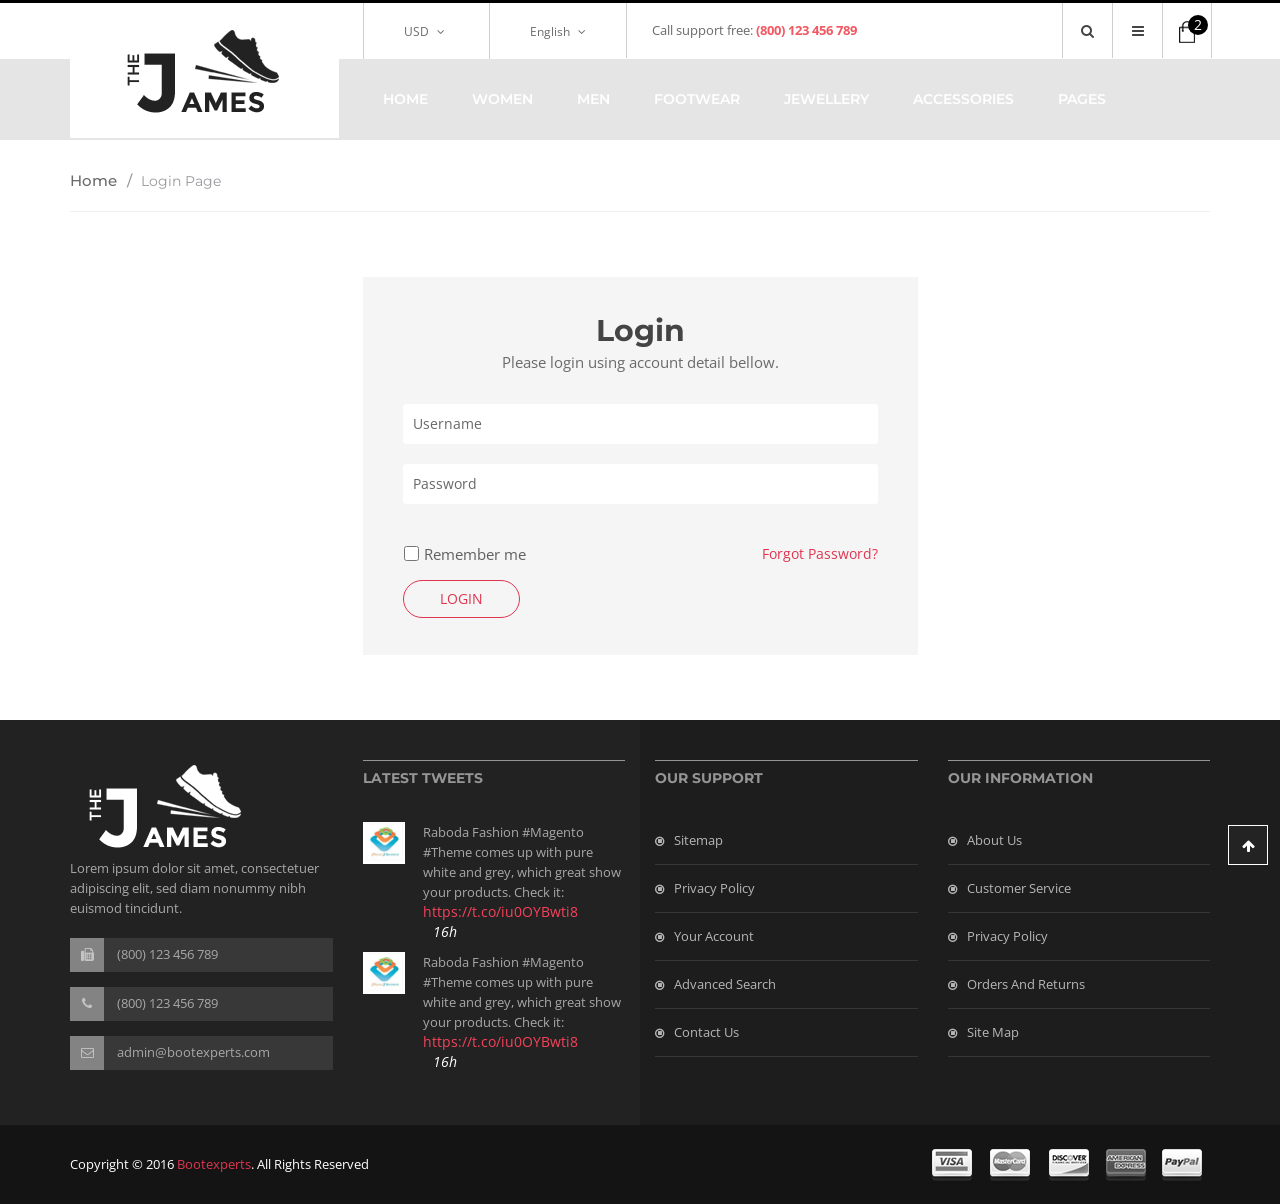
<file: WebGiay/template/login.html>
<!doctype html>
<html class="no-js" lang="">
    
<!-- Mirrored from htmldemo.net/james/james/login.html by HTTrack Website Copier/3.x [XR&CO'2014], Tue, 26 Apr 2022 04:29:35 GMT -->
<head>
        <meta charset="utf-8">
        <meta http-equiv="x-ua-compatible" content="ie=edge">
        <title> Login || James </title>
        <meta name="description" content="">
        <meta name="viewport" content="width=device-width, initial-scale=1">

        <!-- favicon
        ============================================ -->
        <link rel="shortcut icon" type="image/x-icon" href="img/favicon.ico">

        <!-- Google Fonts
        ============================================ -->
        <link href='https://fonts.googleapis.com/css?family=Norican' rel='stylesheet' type='text/css'>
        <link href='https://fonts.googleapis.com/css?family=Montserrat:400,700' rel='stylesheet' type='text/css'>
        <link href='https://fonts.googleapis.com/css?family=Open+Sans:400,300,600,700,800' rel='stylesheet' type='text/css'>

        <!-- Bootstrap CSS
        ============================================ -->
        <link rel="stylesheet" href="css/bootstrap.min.css">
        <!-- Bootstrap CSS
        ============================================ -->
        <link rel="stylesheet" href="css/font-awesome.min.css">
        <!-- owl.carousel CSS
        ============================================ -->
        <link rel="stylesheet" href="css/owl.carousel.css">
        <link rel="stylesheet" href="css/owl.theme.css">
        <link rel="stylesheet" href="css/owl.transitions.css">
        <!-- jquery-ui CSS
        ============================================ -->
        <link rel="stylesheet" href="css/jquery-ui.css">
        <!-- meanmenu CSS
        ============================================ -->
        <link rel="stylesheet" href="css/meanmenu.min.css">
        <!-- nivoslider CSS
        ============================================ -->
        <link rel="stylesheet" href="lib/css/nivo-slider.css">
        <link rel="stylesheet" href="lib/css/preview.css">
        <!-- animate CSS
        ============================================ -->
        <link rel="stylesheet" href="css/animate.css">
        <!-- magic CSS
        ============================================ -->
        <link rel="stylesheet" href="css/magic.css">
        <!-- normalize CSS
        ============================================ -->
        <link rel="stylesheet" href="css/normalize.css">
        <!-- main CSS
        ============================================ -->
        <link rel="stylesheet" href="css/main.css">
        <!-- style CSS
        ============================================ -->
        <link rel="stylesheet" href="style.css">
        <!-- responsive CSS
        ============================================ -->
        <link rel="stylesheet" href="css/responsive.css">
        <!-- modernizr JS
        ============================================ -->
        <script src="js/vendor/modernizr-2.8.3.min.js"></script>
    </head>
    <body>
        <!--[if lt IE 8]>
            <p class="browserupgrade">You are using an <strong>outdated</strong> browser. Please <a href="http://browsehappy.com/">upgrade your browser</a> to improve your experience.</p>
        <![endif]-->
        <!-- Add your site or application content here -->
        <!-- header area start -->
        <header>
            <div class="top-link">
                <div class="container">
                    <div class="row">
                        <div class="col-md-7 col-md-offset-3 col-sm-9 hidden-xs">
                            <div class="site-option">
                                <ul>
                                    <li class="currency"><a href="#">USD <i class="fa fa-angle-down"></i> </a>
                                        <ul class="sub-site-option">
                                            <li><a href="#">Eur</a></li>
                                            <li><a href="#">Usd</a></li>
                                        </ul>
                                    </li>
                                    <li class="language"><a href="#">English <i class="fa fa-angle-down"></i> </a>
                                        <ul class="sub-site-option">
                                            <li><a href="#">English</a></li>
                                            <li><a href="#">English2</a></li>
                                        </ul>
                                    </li>
                                </ul>
                            </div>
                            <div class="call-support">
                                <p>Call support free: <span> (800) 123 456 789</span></p>
                            </div>
                        </div>
                        <div class="col-md-2 col-sm-3">
                            <div class="dashboard">
                                <div class="account-menu">
                                    <ul>
                                        <li class="search">
                                            <a href="#">
                                                <i class="fa fa-search"></i>
                                            </a>
                                            <ul class="search">
                                                <li>
                                                    <form action="#">
                                                        <input type="text">
                                                        <button type="submit"> <i class="fa fa-search"></i> </button>
                                                    </form>
                                                </li>
                                            </ul>
                                        </li>
                                        <li>
                                            <a href="#">
                                                <i class="fa fa-bars"></i>
                                            </a>
                                            <ul>
                                                <li><a href="my-account.html">my account</a></li>
                                                <li><a href="wishlist.html">my wishlist</a></li>
                                                <li><a href="cart.html">my cart</a></li>
                                                <li><a href="checkout.html">Checkout</a></li>
                                                <li><a href="blog.html">Blog</a></li>
                                                <li><a href="#">Log in</a></li>
                                            </ul>
                                        </li>
                                    </ul>
                                </div>
                                <div class="cart-menu">
                                    <ul>
                                        <li><a href="#"> <img src="img/icon-cart.png" alt=""> <span>2</span> </a>
                                            <div class="cart-info">
                                                <ul>
                                                    <li>
                                                        <div class="cart-img">
                                                            <img src="img/cart/1.png" alt="">
                                                        </div>
                                                        <div class="cart-details">
                                                            <a href="#">Fusce aliquam</a>
                                                            <p>1 x $174.00</p>
                                                        </div>
                                                        <div class="btn-edit"></div>
                                                        <div class="btn-remove"></div>
                                                    </li>
                                                    <li>
                                                        <div class="cart-img">
                                                            <img src="img/cart/2.png" alt="">
                                                        </div>
                                                        <div class="cart-details">
                                                            <a href="#">Fusce aliquam</a>
                                                            <p>1 x $777.00</p>
                                                        </div>
                                                        <div class="btn-edit"></div>
                                                        <div class="btn-remove"></div>
                                                    </li>
                                                </ul>
                                                <h3>Subtotal: <span> $951.00</span></h3>
                                                <a href="checkout.html" class="checkout">checkout</a>
                                            </div>
                                        </li>
                                    </ul>
                                </div>
                            </div>
                        </div>
                    </div>
                </div>
            </div>
            <div class="mainmenu-area home2 product-items">
                <div class="container">
                    <div class="row">
                        <div class="col-md-3">
                            <div class="logo">
                                <a href="index.html">
                                    <img src="img/logo.png" alt="">
                                </a>
                            </div>
                        </div>
                        <div class="col-md-9">
                            <div class="mainmenu">
                                <nav>
                                    <ul>
                                        <li><a href="index.html">Home</a>
                                            <div class="sub-menu">
                                                <span>
                                                    <a href="index.html">Home version 1</a>
                                                </span>
                                                <span>
                                                    <a href="index-2.html">Home version 2</a>
                                                </span>
                                            </div>
                                        </li>
                                        <li class="mega-women"><a href="shop.html">Women</a>
                                            <div class="mega-menu women">
                                                <div class="part-1">
                                                    <span>
                                                        <a href="#">Dresses</a>
                                                        <a href="#">Cocktail</a>
                                                        <a href="#">Day</a>
                                                        <a href="#">Evening</a>
                                                        <a href="#">Sports</a>
                                                    </span>
                                                    <span>
                                                        <a href="#">shoes</a>
                                                        <a href="#">Sports</a>
                                                        <a href="#">run</a>
                                                        <a href="#">sandals</a>
                                                        <a href="#">Books</a>
                                                    </span>
                                                    <span>
                                                        <a href="#">Handbags</a>
                                                        <a href="#">Blazers</a>
                                                        <a href="#">table</a>
                                                        <a href="#">coats</a>
                                                        <a href="#">kids</a>
                                                    </span>
                                                    <span>
                                                        <a href="#">Clothing</a>
                                                        <a href="#">T-shirts</a>
                                                        <a href="#">coats</a>
                                                        <a href="#">Jackets</a>
                                                        <a href="#">jeans</a>
                                                    </span>
                                                </div>
                                                <div class="part-2">
                                                    <a href="#">
                                                        <img src="img/banner/menu-banner.png" alt="">
                                                    </a>
                                                </div>
                                            </div>
                                        </li>
                                        <li class="mega-men"><a href="shop.html">Men</a>
                                            <div class="mega-menu men">
                                                <span>
                                                    <a href="#">Bags</a>
                                                    <a href="#">Bootees  Bags</a>
                                                    <a href="#">Blazers</a>
                                                </span>
                                                <span>
                                                    <a href="#">Clothing</a>
                                                    <a href="#">coats</a>
                                                    <a href="#">T-shirts</a>
                                                </span>
                                                <span>
                                                    <a href="#">Lingerie</a>
                                                    <a href="#">Bands</a>
                                                    <a href="#">Furniture</a>
                                                </span>
                                            </div>
                                        </li>
                                        <li class="mega-footwear"><a href="shop.html">Footwear</a>
                                            <div class="mega-menu footwear">
                                                <span>
                                                    <a href="#">Footwear Man</a>
                                                    <a href="#">gifts</a>
                                                </span>
                                                <span>
                                                    <a href="#">Footwear Womens</a>
                                                    <a href="#">boots</a>
                                                </span>
                                            </div>
                                        </li>
                                        <li class="mega-jewellery"><a href="shop.html">Jewellery</a>
                                            <div class="mega-menu jewellery">
                                                <span>
                                                    <a href="#">Rings</a>
                                                </span>
                                            </div>
                                        </li>
                                        <li><a href="shop.html">accessories</a></li>
                                        <li><a href="#">Pages</a>
                                            <div class="sub-menu pages">
                                                <span>
                                                    <a href="about-us.html">About us</a>
                                                </span>
                                                <span>
                                                    <a href="blog.html">Blog</a>
                                                </span>
                                                <span>
                                                    <a href="blog-details.html">Blog Details</a>
                                                </span>
                                                <span>
                                                    <a href="cart.html">Cart</a>
                                                </span>
                                                <span>
                                                    <a href="checkout.html">Checkout</a>
                                                </span>
                                                <span>
                                                    <a href="contact.html">Contact</a>
                                                </span>
                                                <span>
                                                    <a href="my-account.html">My account</a>
                                                </span>
                                                <span>
                                                    <a href="shop.html">Shop</a>
                                                </span>
                                                <span>
                                                    <a href="shop-list.html">Shop list</a>
                                                </span>
                                                <span>
                                                    <a href="single-product.html">Single Shop</a>
                                                </span>
                                                <span>
                                                    <a href="login.html">Login page</a>
                                                </span>
                                                <span>
                                                    <a href="register.html">Ragister page</a>
                                                </span>
                                                <span>
                                                    <a href="wishlist.html">Wishlist</a>
                                                </span>
                                            </div>
                                        </li>
                                    </ul>
                                </nav>
                            </div>
                        </div>
                        <div class="col-sm-12">
                            <div class="mobile-menu">
                                <nav>
                                    <ul>
                                        <li><a href="index.html">Home</a>
                                            <ul>
                                                <li><a href="index.html">Home 1</a></li>
                                                <li><a href="index-2.html">Home 2</a></li>
                                            </ul>
                                        </li>
                                        <li><a href="shop.html">Women</a>
                                            <ul>
                                                <li><a href="#">Dresses</a>
                                                    <ul>
                                                        <li><a href="#">Coctail</a></li>
                                                        <li><a href="#">day</a></li>
                                                        <li><a href="#">evening</a></li>
                                                        <li><a href="#">sports</a></li>
                                                    </ul>
                                                </li>
                                                <li><a href="#">shoes</a>
                                                    <ul>
                                                        <li><a href="#">Sports</a></li>
                                                        <li><a href="#">run</a></li>
                                                        <li><a href="#">sandals</a></li>
                                                        <li><a href="#">boots</a></li>
                                                    </ul>
                                                </li>
                                                <li><a href="#">handbags</a>
                                                    <ul>
                                                        <li><a href="#">Blazers</a></li>
                                                        <li><a href="#">table</a></li>
                                                        <li><a href="#">coats</a></li>
                                                        <li><a href="#">kids</a></li>
                                                    </ul>
                                                </li>
                                                <li><a href="#">clothing</a>
                                                    <ul>
                                                        <li><a href="#">T-shirts</a></li>
                                                        <li><a href="#">coats</a></li>
                                                        <li><a href="#">Jackets</a></li>
                                                        <li><a href="#">jeans</a></li>
                                                    </ul>
                                                </li>
                                            </ul>
                                        </li>
                                        <li><a href="shop.html">Men</a>
                                            <ul>
                                                <li><a href="#">Bags</a>
                                                    <ul>
                                                        <li><a href="#">Bootees bag</a></li>
                                                        <li><a href="#">Blazers</a></li>
                                                    </ul>
                                                </li>
                                                <li><a href="#">clothing</a>
                                                    <ul>
                                                        <li><a href="#">coats</a></li>
                                                        <li><a href="#">T-shirts</a></li>
                                                    </ul>
                                                </li>
                                                <li><a href="#">Lingerie</a>
                                                    <ul>
                                                        <li><a href="#">Bands</a></li>
                                                        <li><a href="#">Furniture</a></li>
                                                    </ul>
                                                </li>
                                            </ul>
                                        </li>
                                        <li><a href="shop.html">Foorwear</a>
                                            <ul>
                                                <li><a href="#">footwear men</a>
                                                    <ul>
                                                        <li><a href="#">gifts</a></li>
                                                    </ul>
                                                </li>
                                                <li><a href="#">footwear women</a>
                                                    <ul>
                                                        <li><a href="#">boots</a></li>
                                                    </ul>
                                                </li>
                                            </ul>
                                        </li>
                                        <li><a href="shop.html">Jewellery</a>
                                            <ul>
                                                <li><a href="#">Rings</a></li>
                                            </ul>
                                        </li>
                                        <li><a href="shop.html">Accessories</a></li>
                                        <li><a href="#">Pages</a>
                                            <ul>
                                                <li><a href="about-us.html">About us</a></li>
                                                <li><a href="blog.html">Blog</a></li>
                                                <li><a href="blog-details.html">Blog Details</a></li>
                                                <li><a href="cart.html">Cart</a></li>
                                                <li><a href="checkout.html">Checkout</a></li>
                                                <li><a href="contact.html">Contact</a></li>
                                                <li><a href="my-account.html">My account</a></li>
                                                <li><a href="shop.html">Shop</a></li>
                                                <li><a href="shop-list.html">Shop list</a></li>
                                                <li><a href="single-product.html">Single Shop</a></li>
                                                <li><a href="wishlist.html">Wishlist</a></li>
                                                <li><a href="login.html">login page</a></li>
                                                <li><a href="register.html">register page</a></li>
                                            </ul>
                                        </li>
                                    </ul>
                                </nav>
                            </div>
                        </div>
                    </div>
                </div>
            </div>
        </header>
        <!-- header area end -->
        <!-- cart item area start -->
        <div class="shopping-cart">
            <div class="container">
                <div class="row">
                    <div class="col-md-12">
                        <div class="location">
                            <ul>
                                <li><a href="index.html" title="go to homepage">Home<span>/</span></a>  </li>
                                <li><strong>Login page</strong></li>
                            </ul>
                        </div>
                    </div>
                </div>
            </div>
        </div>
        <div class="login-area">
            <div class="container">
                <div class="row">
                    <div class="col-md-6 col-md-offset-3 text-center">
                        <div class="login">
                            <div class="login-form-container">
                                <div class="login-text">
                                    <h2>login</h2>
                                    <span>Please login using account detail bellow.</span>
                                </div>
                                <div class="login-form">
                                    <form action="#" method="post">
                                        <input type="text" name="user-name" placeholder="Username">
                                        <input type="password" name="user-password" placeholder="Password">
                                        <div class="button-box">
                                            <div class="login-toggle-btn">
                                                <input type="checkbox" id="remember">
                                                <label for="remember">Remember me</label>
                                                <a href="#">Forgot Password?</a>
                                            </div>
                                            <button type="submit" class="default-btn">Login</button>
                                        </div>
                                    </form>
                                </div>
                            </div>
                        </div>
                    </div>
                </div>
            </div>
        </div>
        <!-- footer top area start -->
        <div class="footer-top-area">
            <div class="container">
                <div class="row">
                    <div class="col-md-3 col-sm-4">
                        <div class="footer-contact">
                            <img src="img/logo-white.png" alt="">
                            <p>Lorem ipsum dolor sit amet, consectetuer adipiscing elit, sed diam nonummy nibh euismod tincidunt.</p>
                            <ul class="address">
                                <li>
                                    <span class="fa fa-fax"></span>
                                    (800) 123 456 789
                                </li>
                                <li>
                                    <span class="fa fa-phone"></span>
                                    (800) 123 456 789
                                </li>
                                <li>
                                    <span class="fa fa-envelope-o"></span>
                                    admin@bootexperts.com
                                </li>
                            </ul>
                        </div>
                    </div>
                    <div class="col-md-3 hidden-sm">
                        <div class="footer-tweets">
                            <div class="footer-title">
                                <h3>Latest tweets</h3>
                            </div>
                            <div class="twitter-feed">
                                <div class="twitter-article">
                                    <div class="twitter-img">
                                        <a href="#">
                                            <img src="img/twitter/twitter-1.png" alt="">
                                        </a>
                                    </div>
                                    <div class="twitter-text">
                                        <p>Raboda Fashion #Magento #Theme comes up with pure white and grey, which great show your products. Check it: </p>
                                        <a href="#">https://t.co/iu0OYBwti8</a>
                                        <div class="twitter-time">
                                            <a href="#">16h</a>
                                        </div>
                                    </div>
                                </div>
                                <div class="twitter-article">
                                    <div class="twitter-img">
                                        <a href="#">
                                            <img src="img/twitter/twitter-1.png" alt="">
                                        </a>
                                    </div>
                                    <div class="twitter-text">
                                        <p>Raboda Fashion #Magento #Theme comes up with pure white and grey, which great show your products. Check it: </p>
                                        <a href="#">https://t.co/iu0OYBwti8</a>
                                        <div class="twitter-time">
                                            <a href="#">16h</a>
                                        </div>
                                    </div>
                                </div>
                            </div>
                        </div>
                    </div>
                    <div class="col-md-3 col-sm-4">
                        <div class="footer-support">
                            <div class="footer-title">
                                <h3>Our support</h3>
                            </div>
                            <div class="footer-menu">
                                <ul>
                                    <li><a href="#">Sitemap</a></li>
                                    <li><a href="#">Privacy Policy</a></li>
                                    <li><a href="#">Your Account</a></li>
                                    <li><a href="#">Advanced Search</a></li>
                                    <li><a href="contact.html">Contact Us</a></li>
                                </ul>
                            </div>
                        </div>
                    </div>
                    <div class="col-md-3 col-sm-4">
                        <div class="footer-info">
                            <div class="footer-title">
                                <h3>Our information</h3>
                            </div>
                            <div class="footer-menu">
                                <ul>
                                    <li><a href="about-us.html">About Us</a></li>
                                    <li><a href="#">Customer Service</a></li>
                                    <li><a href="#">Privacy Policy</a></li>
                                    <li><a href="#">Orders and Returns</a></li>
                                    <li><a href="#">Site Map</a></li>
                                </ul>
                            </div>
                        </div>
                    </div>
                </div>
            </div>
        </div>
        <!-- footer top area end -->
        <!-- footer area start -->
        <footer class="footer-area">
            <div class="container">
                <div class="row">
                    <div class="col-sm-6">
                        <div class="footer-copyright">
                            <p>Copyright &copy; 2016 <a href="#"> Bootexperts</a>. All Rights Reserved</p>
                        </div>
                    </div>
                    <div class="col-sm-6">
                        <div class="payment-icon">
                            <img src="img/payment.png" alt="">
                        </div>
                    </div>
                </div>
            </div>
            <a href="#" id="scrollUp"><i class="fa fa fa-arrow-up"></i></a>
        </footer>
        <!-- footer area end -->
        <!-- jquery
        ============================================ -->
        <script src="js/vendor/jquery-1.12.4.min.js"></script>
        <!-- bootstrap JS
        ============================================ -->
        <script src="js/bootstrap.min.js"></script>
        <!-- wow JS
        ============================================ -->
        <script src="js/wow.min.js"></script>
        <!-- price-slider JS
        ============================================ -->
        <script src="js/jquery-price-slider.js"></script>
        <!-- nivoslider JS
        ============================================ -->
        <script src="lib/js/jquery.nivo.slider.js"></script>
        <script src="lib/home.js"></script>
        <!-- meanmenu JS
        ============================================ -->
        <script src="js/jquery.meanmenu.js"></script>
        <!-- owl.carousel JS
        ============================================ -->
        <script src="js/owl.carousel.min.js"></script>
        <!-- elevatezoom JS
        ============================================ -->
        <script src="js/jquery.elevatezoom.js"></script>
        <!-- scrollUp JS
        ============================================ -->
        <script src="js/jquery.scrollUp.min.js"></script>
        <!-- plugins JS
        ============================================ -->
        <script src="js/plugins.js"></script>
        <!-- main JS
        ============================================ -->
        <script src="js/main.js"></script>
    </body>

<!-- Mirrored from htmldemo.net/james/james/login.html by HTTrack Website Copier/3.x [XR&CO'2014], Tue, 26 Apr 2022 04:29:35 GMT -->
</html>
</file>
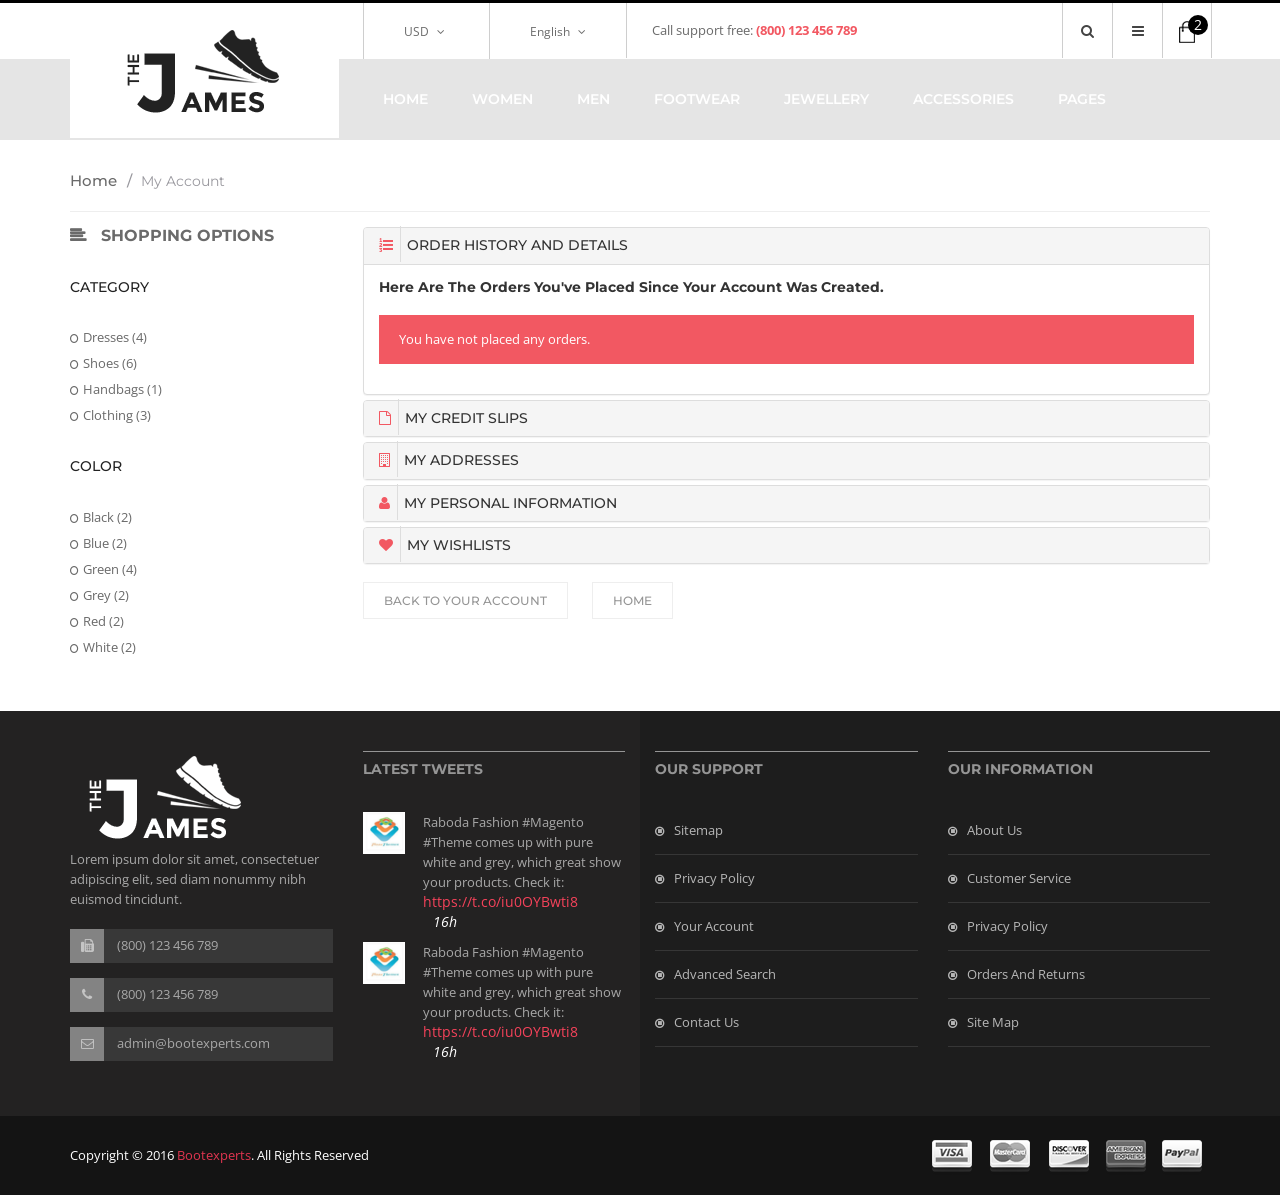
<file: WebGiay/template/my-account.html>
<!doctype html>
<html class="no-js" lang="">
    
<!-- Mirrored from htmldemo.net/james/james/my-account.html by HTTrack Website Copier/3.x [XR&CO'2014], Tue, 26 Apr 2022 04:29:06 GMT -->
<head>
        <meta charset="utf-8">
        <meta http-equiv="x-ua-compatible" content="ie=edge">
        <title>My account || James </title>
        <meta name="description" content="">
        <meta name="viewport" content="width=device-width, initial-scale=1">

        <!-- favicon
        ============================================ -->
        <link rel="shortcut icon" type="image/x-icon" href="img/favicon.ico">

        <!-- Google Fonts
        ============================================ -->
        <link href='https://fonts.googleapis.com/css?family=Norican' rel='stylesheet' type='text/css'>
        <link href='https://fonts.googleapis.com/css?family=Montserrat:400,700' rel='stylesheet' type='text/css'>
        <link href='https://fonts.googleapis.com/css?family=Open+Sans:400,300,600,700,800' rel='stylesheet' type='text/css'>

        <!-- Bootstrap CSS
        ============================================ -->
        <link rel="stylesheet" href="css/bootstrap.min.css">
        <!-- Bootstrap CSS
        ============================================ -->
        <link rel="stylesheet" href="css/font-awesome.min.css">
        <!-- owl.carousel CSS
        ============================================ -->
        <link rel="stylesheet" href="css/owl.carousel.css">
        <link rel="stylesheet" href="css/owl.theme.css">
        <link rel="stylesheet" href="css/owl.transitions.css">
        <!-- jquery-ui CSS
        ============================================ -->
        <link rel="stylesheet" href="css/jquery-ui.css">
        <!-- meanmenu CSS
        ============================================ -->
        <link rel="stylesheet" href="css/meanmenu.min.css">
        <!-- nivoslider CSS
        ============================================ -->
        <link rel="stylesheet" href="lib/css/nivo-slider.css">
        <link rel="stylesheet" href="lib/css/preview.css">
        <!-- animate CSS
        ============================================ -->
        <link rel="stylesheet" href="css/animate.css">
        <!-- magic CSS
        ============================================ -->
        <link rel="stylesheet" href="css/magic.css">
        <!-- normalize CSS
        ============================================ -->
        <link rel="stylesheet" href="css/normalize.css">
        <!-- main CSS
        ============================================ -->
        <link rel="stylesheet" href="css/main.css">
        <!-- style CSS
        ============================================ -->
        <link rel="stylesheet" href="style.css">
        <!-- responsive CSS
        ============================================ -->
        <link rel="stylesheet" href="css/responsive.css">
        <!-- modernizr JS
        ============================================ -->
        <script src="js/vendor/modernizr-2.8.3.min.js"></script>
    </head>
    <body>
        <!--[if lt IE 8]>
            <p class="browserupgrade">You are using an <strong>outdated</strong> browser. Please <a href="http://browsehappy.com/">upgrade your browser</a> to improve your experience.</p>
        <![endif]-->

        <!-- Add your site or application content here -->
        <!-- header area start -->
        <header>
            <div class="top-link">
                <div class="container">
                    <div class="row">
                        <div class="col-md-7 col-md-offset-3 col-sm-9 hidden-xs">
                            <div class="site-option">
                                <ul>
                                    <li class="currency"><a href="#">USD <i class="fa fa-angle-down"></i> </a>
                                        <ul class="sub-site-option">
                                            <li><a href="#">Eur</a></li>
                                            <li><a href="#">Usd</a></li>
                                        </ul>
                                    </li>
                                    <li class="language"><a href="#">English <i class="fa fa-angle-down"></i> </a>
                                        <ul class="sub-site-option">
                                            <li><a href="#">English</a></li>
                                            <li><a href="#">English2</a></li>
                                        </ul>
                                    </li>
                                </ul>
                            </div>
                            <div class="call-support">
                                <p>Call support free: <span> (800) 123 456 789</span></p>
                            </div>
                        </div>
                        <div class="col-md-2 col-sm-3">
                            <div class="dashboard">
                                <div class="account-menu">
                                    <ul>
                                        <li class="search">
                                            <a href="#">
                                                <i class="fa fa-search"></i>
                                            </a>
                                            <ul class="search">
                                                <li>
                                                    <form action="#">
                                                        <input type="text">
                                                        <button type="submit"> <i class="fa fa-search"></i> </button>
                                                    </form>
                                                </li>
                                            </ul>
                                        </li>
                                        <li>
                                            <a href="#">
                                                <i class="fa fa-bars"></i>
                                            </a>
                                            <ul>
                                                <li><a href="my-account.html">my account</a></li>
                                                <li><a href="wishlist.html">my wishlist</a></li>
                                                <li><a href="cart.html">my cart</a></li>
                                                <li><a href="checkout.html">Checkout</a></li>
                                                <li><a href="blog.html">Blog</a></li>
                                                <li><a href="#">Log in</a></li>
                                            </ul>
                                        </li>
                                    </ul>
                                </div>
                                <div class="cart-menu">
                                    <ul>
                                        <li><a href="#"> <img src="img/icon-cart.png" alt=""> <span>2</span> </a>
                                            <div class="cart-info">
                                                <ul>
                                                    <li>
                                                        <div class="cart-img">
                                                            <img src="img/cart/1.png" alt="">
                                                        </div>
                                                        <div class="cart-details">
                                                            <a href="#">Fusce aliquam</a>
                                                            <p>1 x $174.00</p>
                                                        </div>
                                                        <div class="btn-edit"></div>
                                                        <div class="btn-remove"></div>
                                                    </li>
                                                    <li>
                                                        <div class="cart-img">
                                                            <img src="img/cart/2.png" alt="">
                                                        </div>
                                                        <div class="cart-details">
                                                            <a href="#">Fusce aliquam</a>
                                                            <p>1 x $777.00</p>
                                                        </div>
                                                        <div class="btn-edit"></div>
                                                        <div class="btn-remove"></div>
                                                    </li>
                                                </ul>
                                                <h3>Subtotal: <span> $951.00</span></h3>
                                                <a href="checkout.html" class="checkout">checkout</a>
                                            </div>
                                        </li>
                                    </ul>
                                </div>
                            </div>
                        </div>
                    </div>
                </div>
            </div>
            <div class="mainmenu-area home2 product-items">
                <div class="container">
                    <div class="row">
                        <div class="col-md-3">
                            <div class="logo">
                                <a href="index.html">
                                    <img src="img/logo.png" alt="">
                                </a>
                            </div>
                        </div>
                        <div class="col-md-9">
                            <div class="mainmenu">
                                <nav>
                                    <ul>
                                        <li><a href="index.html">Home</a>
                                            <div class="sub-menu">
                                                <span>
                                                    <a href="index.html">Home version 1</a>
                                                </span>
                                                <span>
                                                    <a href="index-2.html">Home version 2</a>
                                                </span>
                                            </div>
                                        </li>
                                        <li class="mega-women"><a href="shop.html">Women</a>
                                            <div class="mega-menu women">
                                                <div class="part-1">
                                                    <span>
                                                        <a href="#">Dresses</a>
                                                        <a href="#">Cocktail</a>
                                                        <a href="#">Day</a>
                                                        <a href="#">Evening</a>
                                                        <a href="#">Sports</a>
                                                    </span>
                                                    <span>
                                                        <a href="#">shoes</a>
                                                        <a href="#">Sports</a>
                                                        <a href="#">run</a>
                                                        <a href="#">sandals</a>
                                                        <a href="#">Books</a>
                                                    </span>
                                                    <span>
                                                        <a href="#">Handbags</a>
                                                        <a href="#">Blazers</a>
                                                        <a href="#">table</a>
                                                        <a href="#">coats</a>
                                                        <a href="#">kids</a>
                                                    </span>
                                                    <span>
                                                        <a href="#">Clothing</a>
                                                        <a href="#">T-shirts</a>
                                                        <a href="#">coats</a>
                                                        <a href="#">Jackets</a>
                                                        <a href="#">jeans</a>
                                                    </span>
                                                </div>
                                                <div class="part-2">
                                                    <a href="#">
                                                        <img src="img/banner/menu-banner.png" alt="">
                                                    </a>
                                                </div>
                                            </div>
                                        </li>
                                        <li class="mega-men"><a href="shop.html">Men</a>
                                            <div class="mega-menu men">
                                                <span>
                                                    <a href="#">Bags</a>
                                                    <a href="#">Bootees  Bags</a>
                                                    <a href="#">Blazers</a>
                                                </span>
                                                <span>
                                                    <a href="#">Clothing</a>
                                                    <a href="#">coats</a>
                                                    <a href="#">T-shirts</a>
                                                </span>
                                                <span>
                                                    <a href="#">Lingerie</a>
                                                    <a href="#">Bands</a>
                                                    <a href="#">Furniture</a>
                                                </span>
                                            </div>
                                        </li>
                                        <li class="mega-footwear"><a href="shop.html">Footwear</a>
                                            <div class="mega-menu footwear">
                                                <span>
                                                    <a href="#">Footwear Man</a>
                                                    <a href="#">gifts</a>
                                                </span>
                                                <span>
                                                    <a href="#">Footwear Womens</a>
                                                    <a href="#">boots</a>
                                                </span>
                                            </div>
                                        </li>
                                        <li class="mega-jewellery"><a href="shop.html">Jewellery</a>
                                            <div class="mega-menu jewellery">
                                                <span>
                                                    <a href="#">Rings</a>
                                                </span>
                                            </div>
                                        </li>
                                        <li><a href="shop.html">accessories</a></li>
                                        <li><a href="#">Pages</a>
                                            <div class="sub-menu pages">
                                                <span>
                                                    <a href="about-us.html">About us</a>
                                                </span>
                                                <span>
                                                    <a href="blog.html">Blog</a>
                                                </span>
                                                <span>
                                                    <a href="blog-details.html">Blog Details</a>
                                                </span>
                                                <span>
                                                    <a href="cart.html">Cart</a>
                                                </span>
                                                <span>
                                                    <a href="checkout.html">Checkout</a>
                                                </span>
                                                <span>
                                                    <a href="contact.html">Contact</a>
                                                </span>
                                                <span>
                                                    <a href="my-account.html">My account</a>
                                                </span>
                                                <span>
                                                    <a href="shop.html">Shop</a>
                                                </span>
                                                <span>
                                                    <a href="shop-list.html">Shop list</a>
                                                </span>
                                                <span>
                                                    <a href="single-product.html">Single Shop</a>
                                                </span>
                                                <span>
                                                    <a href="login.html">Login page</a>
                                                </span>
                                                <span>
                                                    <a href="register.html">Ragister page</a>
                                                </span>
                                                <span>
                                                    <a href="wishlist.html">Wishlist</a>
                                                </span>
                                            </div>
                                        </li>
                                    </ul>
                                </nav>
                            </div>
                        </div>
                        <div class="col-sm-12">
                            <div class="mobile-menu">
                                <nav>
                                    <ul>
                                        <li><a href="index.html">Home</a>
                                            <ul>
                                                <li><a href="index.html">Home 1</a></li>
                                                <li><a href="index-2.html">Home 2</a></li>
                                            </ul>
                                        </li>
                                        <li><a href="shop.html">Women</a>
                                            <ul>
                                                <li><a href="#">Dresses</a>
                                                    <ul>
                                                        <li><a href="#">Coctail</a></li>
                                                        <li><a href="#">day</a></li>
                                                        <li><a href="#">evening</a></li>
                                                        <li><a href="#">sports</a></li>
                                                    </ul>
                                                </li>
                                                <li><a href="#">shoes</a>
                                                    <ul>
                                                        <li><a href="#">Sports</a></li>
                                                        <li><a href="#">run</a></li>
                                                        <li><a href="#">sandals</a></li>
                                                        <li><a href="#">boots</a></li>
                                                    </ul>
                                                </li>
                                                <li><a href="#">handbags</a>
                                                    <ul>
                                                        <li><a href="#">Blazers</a></li>
                                                        <li><a href="#">table</a></li>
                                                        <li><a href="#">coats</a></li>
                                                        <li><a href="#">kids</a></li>
                                                    </ul>
                                                </li>
                                                <li><a href="#">clothing</a>
                                                    <ul>
                                                        <li><a href="#">T-shirts</a></li>
                                                        <li><a href="#">coats</a></li>
                                                        <li><a href="#">Jackets</a></li>
                                                        <li><a href="#">jeans</a></li>
                                                    </ul>
                                                </li>
                                            </ul>
                                        </li>
                                        <li><a href="shop.html">Men</a>
                                            <ul>
                                                <li><a href="#">Bags</a>
                                                    <ul>
                                                        <li><a href="#">Bootees bag</a></li>
                                                        <li><a href="#">Blazers</a></li>
                                                    </ul>
                                                </li>
                                                <li><a href="#">clothing</a>
                                                    <ul>
                                                        <li><a href="#">coats</a></li>
                                                        <li><a href="#">T-shirts</a></li>
                                                    </ul>
                                                </li>
                                                <li><a href="#">Lingerie</a>
                                                    <ul>
                                                        <li><a href="#">Bands</a></li>
                                                        <li><a href="#">Furniture</a></li>
                                                    </ul>
                                                </li>
                                            </ul>
                                        </li>
                                        <li><a href="shop.html">Foorwear</a>
                                            <ul>
                                                <li><a href="#">footwear men</a>
                                                    <ul>
                                                        <li><a href="#">gifts</a></li>
                                                    </ul>
                                                </li>
                                                <li><a href="#">footwear women</a>
                                                    <ul>
                                                        <li><a href="#">boots</a></li>
                                                    </ul>
                                                </li>
                                            </ul>
                                        </li>
                                        <li><a href="shop.html">Jewellery</a>
                                            <ul>
                                                <li><a href="#">Rings</a></li>
                                            </ul>
                                        </li>
                                        <li><a href="shop.html">Accessories</a></li>
                                        <li><a href="#">Pages</a>
                                            <ul>
                                                <li><a href="about-us.html">About us</a></li>
                                                <li><a href="blog.html">Blog</a></li>
                                                <li><a href="blog-details.html">Blog Details</a></li>
                                                <li><a href="cart.html">Cart</a></li>
                                                <li><a href="checkout.html">Checkout</a></li>
                                                <li><a href="contact.html">Contact</a></li>
                                                <li><a href="my-account.html">My account</a></li>
                                                <li><a href="shop.html">Shop</a></li>
                                                <li><a href="shop-list.html">Shop list</a></li>
                                                <li><a href="single-product.html">Single Shop</a></li>
                                                <li><a href="wishlist.html">Wishlist</a></li>
                                                <li><a href="login.html">login page</a></li>
                                                <li><a href="register.html">register page</a></li>
                                            </ul>
                                        </li>
                                    </ul>
                                </nav>
                            </div>
                        </div>
                    </div>
                </div>
            </div>
        </header>
        <!-- header area end -->
        <!-- my account area start -->
        <div class="account-area">
            <div class="container">
                <div class="row">
                    <div class="col-md-12">
                        <div class="location">
                            <ul>
                                <li><a href="index.html" title="go to homepage">Home<span>/</span></a>  </li>
                                <li><strong> my account</strong></li>
                            </ul>
                        </div>
                    </div>
                </div>
                <div class="row">
                    <div class="col-sm-3">
                        <div class="product-sidebar">
                            <div class="sidebar-title">
                                <h2>Shopping Options</h2>
                            </div>
                            <div class="single-sidebar">
                                <div class="single-sidebar-title">
                                    <h3>Category</h3>
                                </div>
                                <div class="single-sidebar-content">
                                    <ul>
                                        <li><a href="#">Dresses (4)</a></li>
                                        <li><a href="#">shoes (6)</a></li>
                                        <li><a href="#">Handbags (1)</a></li>
                                        <li><a href="#">Clothing (3)</a></li>
                                    </ul>
                                </div>
                            </div>
                            <div class="single-sidebar">
                                <div class="single-sidebar-title">
                                    <h3>Color</h3>
                                </div>
                                <div class="single-sidebar-content">
                                    <ul>
                                        <li><a href="#">Black (2)</a></li>
                                        <li><a href="#">Blue (2)</a></li>
                                        <li><a href="#">Green (4)</a></li>
                                        <li><a href="#">Grey (2)</a></li>
                                        <li><a href="#">Red (2)</a></li>
                                        <li><a href="#">White (2)</a></li>
                                    </ul>
                                </div>
                            </div>
                        </div>
                    </div>
                    <div class="col-sm-9">
                        <div class="my-account-accordion">
                            <div class="panel-group" id="accordion" role="tablist" aria-multiselectable="true">
                                <div class="panel panel-default">
                                    <div class="panel-heading" role="tab" id="headingOne">
                                        <h4 class="panel-title">
                                            <a role="button" data-toggle="collapse" data-parent="#accordion" href="#collapseOne" aria-expanded="true" aria-controls="collapseOne">
                                                <i class="fa fa-list-ol"></i>
                                                Order history and details
                                            </a>
                                        </h4>
                                    </div>
                                    <div id="collapseOne" class="panel-collapse collapse in" role="tabpanel" aria-labelledby="headingOne">
                                        <div class="panel-body">
                                            <div class="row">
                                                <div class="col-sm-12">
                                                    <div class="account-title">
                                                        <h4>Here are the orders you've placed since your account was created.</h4>
                                                    </div>
                                                    <div class="order-history">
                                                        <p>You have not placed any orders.</p>
                                                    </div>
                                                </div>
                                            </div>
                                        </div>
                                    </div>
                                </div>
                                <div class="panel panel-default">
                                    <div class="panel-heading" role="tab" id="headingTwo">
                                        <h4 class="panel-title">
                                            <a class="collapsed" role="button" data-toggle="collapse" data-parent="#accordion" href="#collapseTwo" aria-expanded="false" aria-controls="collapseTwo">
                                                <i class="fa fa-file-o"></i>
                                                My credit slips
                                            </a>
                                        </h4>
                                    </div>
                                    <div id="collapseTwo" class="panel-collapse collapse" role="tabpanel" aria-labelledby="headingTwo">
                                        <div class="panel-body">
                                            <div class="row">
                                                <div class="col-sm-12">
                                                    <div class="account-title">
                                                        <h4>Credit slips you have received after canceled orders. </h4>
                                                    </div>
                                                    <div class="credit-slids">
                                                        <p>You have not received any credit slips.</p>
                                                    </div>
                                                </div>
                                            </div>
                                        </div>
                                    </div>
                                </div>
                                <div class="panel panel-default">
                                    <div class="panel-heading" role="tab" id="headingThree">
                                        <h4 class="panel-title">
                                            <a class="collapsed" role="button" data-toggle="collapse" data-parent="#accordion" href="#collapseThree" aria-expanded="false" aria-controls="collapseThree">
                                                <i class="fa fa-building-o"></i>
                                                My addresses
                                            </a>
                                        </h4>
                                    </div>
                                    <div id="collapseThree" class="panel-collapse collapse" role="tabpanel" aria-labelledby="headingThree">
                                        <div class="panel-body">
                                            <div class="row">
                                                <div class="col-md-12">
                                                    <div class="my-address">
                                                        <p>Please configure your default billing and delivery addresses when placing an order. You may also add additional addresses, which can be useful for sending gifts or receiving an order at your office.</p>
                                                        <div class="account-title">
                                                            <h4>Your addresses are listed below. </h4>
                                                        </div>
                                                        <p>Be sure to update your personal information if it has changed.</p>
                                                        <div class="row">
                                                            <div class="col-md-6 col-sm-12">
                                                                <div class="account-address">
                                                                    <ul>
                                                                        <li class="address-menu-title">My address</li>
                                                                        <li>Hridoy roy</li>
                                                                        <li>Expert</li>
                                                                        <li>Bristol</li>
                                                                        <li>Manchester1</li>
                                                                        <li>Bristol</li>
                                                                        <li>United Kingdom</li>
                                                                        <li>2334234</li>
                                                                        <li>454565768678</li>
                                                                        <li>
                                                                            <button> update </button>
                                                                            <button> submit </button>
                                                                        </li>
                                                                    </ul>
                                                                </div>
                                                            </div>
                                                        </div>
                                                        <div class="add-address">
                                                            <button>add new address</button>
                                                        </div>
                                                    </div>
                                                </div>
                                            </div>
                                        </div>
                                    </div>
                                </div>
                                <div class="panel panel-default">
                                    <div class="panel-heading" role="tab" id="headingFour">
                                        <h4 class="panel-title">
                                            <a class="collapsed" role="button" data-toggle="collapse" data-parent="#accordion" href="#collapseFour" aria-expanded="false" aria-controls="collapseFour">
                                                <i class="fa fa-user"></i>
                                                My personal information
                                            </a>
                                        </h4>
                                    </div>
                                    <div id="collapseFour" class="panel-collapse collapse" role="tabpanel" aria-labelledby="headingFour">
                                        <div class="panel-body">
                                            <div class="col-md-12">
                                                <div class="delivery-details">
                                                    <form action="#">
                                                        <div class="list-style">
                                                            <div class="account-title">
                                                                <h4>Please be sure to update your personal information if it has changed. </h4>
                                                            </div>
                                                            <div class="form-name">
                                                                <label>First Name <em>*</em> </label>
                                                                <input type="text" placeholder="First Name">
                                                            </div>
                                                            <div class="form-name">
                                                                <label>Last Name <em>*</em> </label>
                                                                <input type="text" placeholder="Last Name">
                                                            </div>
                                                            <div class="form-name">
                                                                <label>Company </label>
                                                                <input type="text" placeholder="Company">
                                                            </div>
                                                            <div class="form-name">
                                                                <label>Address 1 <em>*</em> </label>
                                                                <input type="text" placeholder="Address 1">
                                                            </div>
                                                            <div class="form-name">
                                                                <label>Address 2 <em>*</em> </label>
                                                                <input type="text" placeholder="Address 2">
                                                            </div>
                                                            <div class="form-name">
                                                                <label>City <em>*</em> </label>
                                                                <input type="text" placeholder="City">
                                                            </div>
                                                            <div class="form-name">
                                                                <label>Post Code <em>*</em> </label>
                                                                <input type="text" placeholder="Post Code">
                                                            </div>
                                                            <div class="form-name">
                                                                <label> country <em>*</em> </label>
                                                                <select>
                                                                    <option value="1">---Please select---</option>
                                                                    <option value="1">Afghanistan</option>
                                                                    <option value="1">Algeria</option>
                                                                    <option value="1">American Samoa</option>
                                                                    <option value="1">Australia</option>
                                                                    <option value="1">Bangladesh</option>
                                                                    <option value="1">Belgium</option>
                                                                    <option value="1">Bosnia and Herzegovina</option>
                                                                    <option value="1">Chile</option>
                                                                    <option value="1">China</option>
                                                                    <option value="1">Egypt</option>
                                                                    <option value="1">Finland</option>
                                                                    <option value="1">France</option>
                                                                    <option value="1">United State</option>
                                                                </select>
                                                            </div>
                                                            <div class="form-name">
                                                                <label> State/Province </label>
                                                                <select>
                                                                    <option value="1">---Please select---</option>
                                                                    <option value="1">Arizona</option>
                                                                    <option value="1">Armed Forces Africa</option>
                                                                    <option value="1">California</option>
                                                                    <option value="1">Florida</option>
                                                                    <option value="1">Indiana</option>
                                                                    <option value="1">Marshall Islands</option>
                                                                    <option value="1">Minnesota</option>
                                                                    <option value="1">New Mexico</option>
                                                                    <option value="1">Utah</option>
                                                                    <option value="1">Virgin Islands</option>
                                                                    <option value="1">West Virginia</option>
                                                                    <option value="1">Wyoming</option>
                                                                </select>
                                                            </div>
                                                            <div class="save-button">
                                                                <button>save</button>
                                                            </div>
                                                        </div>
                                                    </form>
                                                </div>
                                            </div>
                                        </div>
                                    </div>
                                </div>
                                <div class="panel panel-default">
                                    <div class="panel-heading" role="tab" id="headingFive">
                                        <h4 class="panel-title">
                                            <a class="collapsed" role="button" data-toggle="collapse" data-parent="#accordion" href="#collapseFive" aria-expanded="false" aria-controls="collapseFive">
                                                <i class="fa fa-heart"></i>
                                                My wishlists
                                            </a>
                                        </h4>
                                    </div>
                                    <div id="collapseFive" class="panel-collapse collapse" role="tabpanel" aria-labelledby="headingFive">
                                        <div class="panel-body">
                                            <div class="col-sm-12">
                                                <div class="wishlist-container">
                                                    <h3>New Wishlist</h3>
                                                    <form action="#">
                                                        <label>Name</label>
                                                        <input type="text">
                                                        <div class="save-button">
                                                            <button type="submit">save</button>
                                                        </div>
                                                    </form>
                                                </div>
                                            </div>
                                        </div>
                                    </div>
                                </div>
                            </div>
                            <div class="account-button">
                                <div class="back-btn"> <a href="#">Back to your Account</a> </div>
                                <div class="home"> <a href="index.html"> home</a> </div>
                            </div>
                        </div>
                    </div>
                </div>
            </div>
        </div>
        <!-- my account area end -->
        <!-- footer top area start -->
        <div class="footer-top-area">
            <div class="container">
                <div class="row">
                    <div class="col-md-3 col-sm-4">
                        <div class="footer-contact">
                            <img src="img/logo-white.png" alt="">
                            <p>Lorem ipsum dolor sit amet, consectetuer adipiscing elit, sed diam nonummy nibh euismod tincidunt.</p>
                            <ul class="address">
                                <li>
                                    <span class="fa fa-fax"></span>
                                    (800) 123 456 789
                                </li>
                                <li>
                                    <span class="fa fa-phone"></span>
                                    (800) 123 456 789
                                </li>
                                <li>
                                    <span class="fa fa-envelope-o"></span>
                                    admin@bootexperts.com
                                </li>
                            </ul>
                        </div>
                    </div>
                    <div class="col-md-3 hidden-sm">
                        <div class="footer-tweets">
                            <div class="footer-title">
                                <h3>Latest tweets</h3>
                            </div>
                            <div class="twitter-feed">
                                <div class="twitter-article">
                                    <div class="twitter-img">
                                        <a href="#">
                                            <img src="img/twitter/twitter-1.png" alt="">
                                        </a>
                                    </div>
                                    <div class="twitter-text">
                                        <p>Raboda Fashion #Magento #Theme comes up with pure white and grey, which great show your products. Check it: </p>
                                        <a href="#">https://t.co/iu0OYBwti8</a>
                                        <div class="twitter-time">
                                            <a href="#">16h</a>
                                        </div>
                                    </div>
                                </div>
                                <div class="twitter-article">
                                    <div class="twitter-img">
                                        <a href="#">
                                            <img src="img/twitter/twitter-1.png" alt="">
                                        </a>
                                    </div>
                                    <div class="twitter-text">
                                        <p>Raboda Fashion #Magento #Theme comes up with pure white and grey, which great show your products. Check it: </p>
                                        <a href="#">https://t.co/iu0OYBwti8</a>
                                        <div class="twitter-time">
                                            <a href="#">16h</a>
                                        </div>
                                    </div>
                                </div>
                            </div>
                        </div>
                    </div>
                    <div class="col-md-3 col-sm-4">
                        <div class="footer-support">
                            <div class="footer-title">
                                <h3>Our support</h3>
                            </div>
                            <div class="footer-menu">
                                <ul>
                                    <li><a href="#">Sitemap</a></li>
                                    <li><a href="#">Privacy Policy</a></li>
                                    <li><a href="#">Your Account</a></li>
                                    <li><a href="#">Advanced Search</a></li>
                                    <li><a href="contact.html">Contact Us</a></li>
                                </ul>
                            </div>
                        </div>
                    </div>
                    <div class="col-md-3 col-sm-4">
                        <div class="footer-info">
                            <div class="footer-title">
                                <h3>Our information</h3>
                            </div>
                            <div class="footer-menu">
                                <ul>
                                    <li><a href="about-us.html">About Us</a></li>
                                    <li><a href="#">Customer Service</a></li>
                                    <li><a href="#">Privacy Policy</a></li>
                                    <li><a href="#">Orders and Returns</a></li>
                                    <li><a href="#">Site Map</a></li>
                                </ul>
                            </div>
                        </div>
                    </div>
                </div>
            </div>
        </div>
        <!-- footer top area end -->
        <!-- footer area start -->
        <footer class="footer-area">
            <div class="container">
                <div class="row">
                    <div class="col-sm-6">
                        <div class="footer-copyright">
                            <p>Copyright &copy; 2016 <a href="#"> Bootexperts</a>. All Rights Reserved</p>
                        </div>
                    </div>
                    <div class="col-sm-6">
                        <div class="payment-icon">
                            <img src="img/payment.png" alt="">
                        </div>
                    </div>
                </div>
            </div>
            <a href="#" id="scrollUp"><i class="fa fa fa-arrow-up"></i></a>
        </footer>
        <!-- footer area end -->

        <!-- jquery
        ============================================ -->
        <script src="js/vendor/jquery-1.12.4.min.js"></script>
        <!-- bootstrap JS
        ============================================ -->
        <script src="js/bootstrap.min.js"></script>
        <!-- wow JS
        ============================================ -->
        <script src="js/wow.min.js"></script>
        <!-- price-slider JS
        ============================================ -->
        <script src="js/jquery-price-slider.js"></script>
        <!-- nivoslider JS
        ============================================ -->
        <script src="lib/js/jquery.nivo.slider.js"></script>
        <script src="lib/home.js"></script>
        <!-- meanmenu JS
        ============================================ -->
        <script src="js/jquery.meanmenu.js"></script>
        <!-- owl.carousel JS
        ============================================ -->
        <script src="js/owl.carousel.min.js"></script>
        <!-- elevatezoom JS
        ============================================ -->
        <script src="js/jquery.elevatezoom.js"></script>
        <!-- scrollUp JS
        ============================================ -->
        <script src="js/jquery.scrollUp.min.js"></script>
        <!-- plugins JS
        ============================================ -->
        <script src="js/plugins.js"></script>
        <!-- main JS
        ============================================ -->
        <script src="js/main.js"></script>
    </body>

<!-- Mirrored from htmldemo.net/james/james/my-account.html by HTTrack Website Copier/3.x [XR&CO'2014], Tue, 26 Apr 2022 04:29:06 GMT -->
</html>
</file>
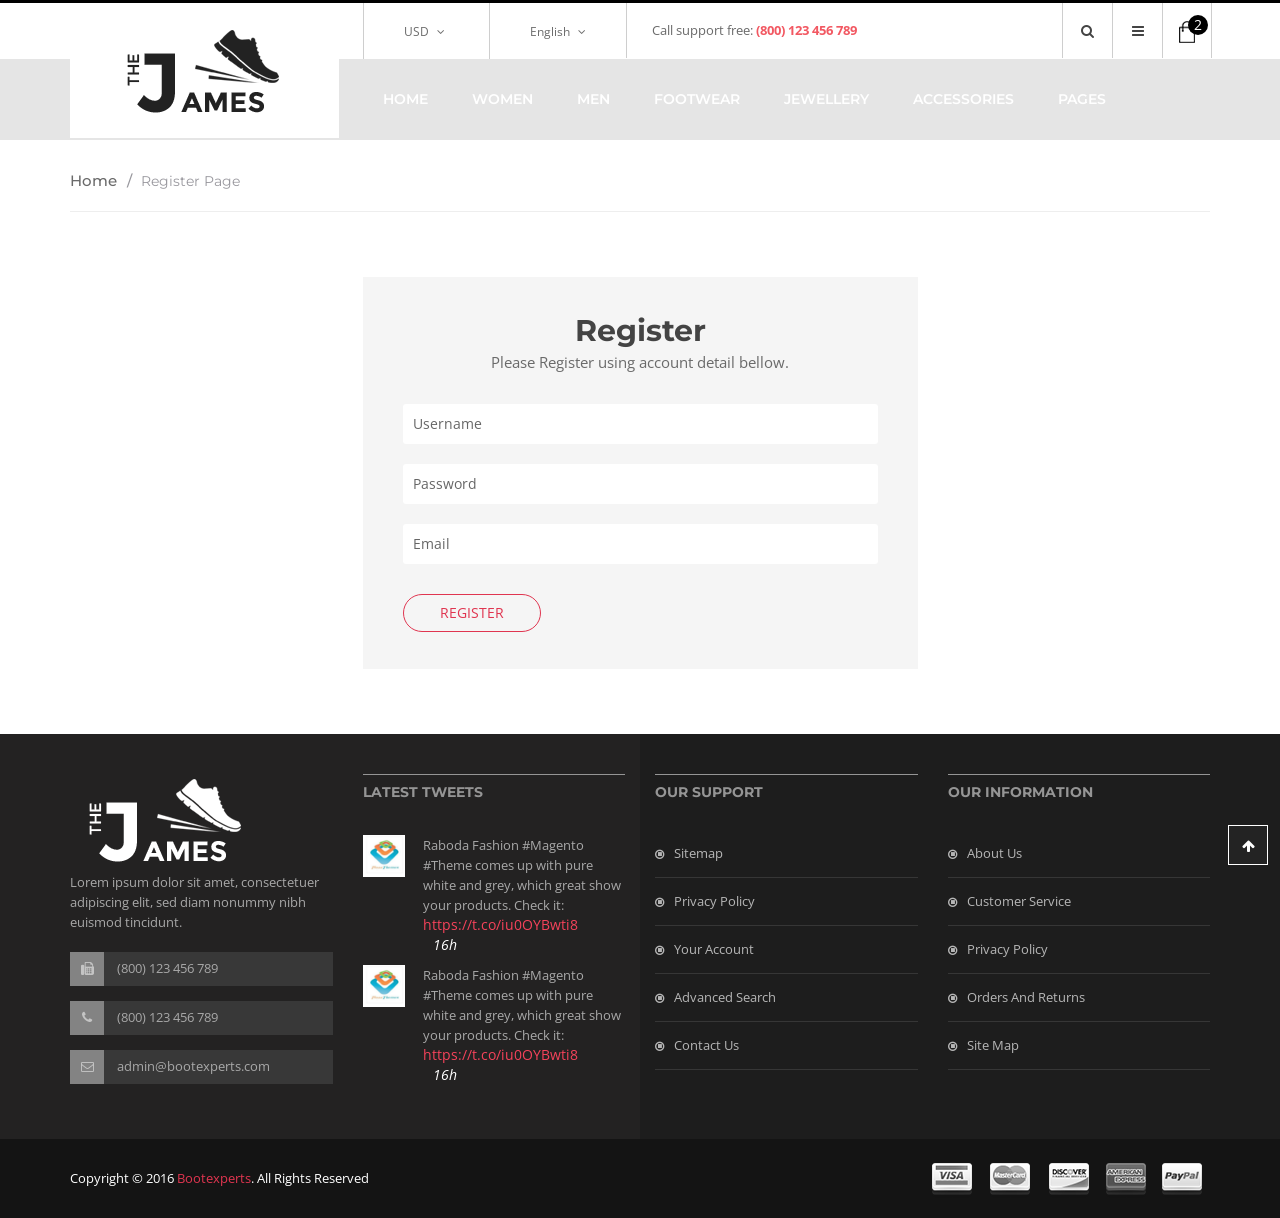
<file: WebGiay/template/register.html>
<!doctype html>
<html class="no-js" lang="">
    
<!-- Mirrored from htmldemo.net/james/james/register.html by HTTrack Website Copier/3.x [XR&CO'2014], Tue, 26 Apr 2022 04:29:35 GMT -->
<head>
        <meta charset="utf-8">
        <meta http-equiv="x-ua-compatible" content="ie=edge">
        <title> Register || James </title>
        <meta name="description" content="">
        <meta name="viewport" content="width=device-width, initial-scale=1">

        <!-- favicon
        ============================================ -->
        <link rel="shortcut icon" type="image/x-icon" href="img/favicon.ico">

        <!-- Google Fonts
        ============================================ -->
        <link href='https://fonts.googleapis.com/css?family=Norican' rel='stylesheet' type='text/css'>
        <link href='https://fonts.googleapis.com/css?family=Montserrat:400,700' rel='stylesheet' type='text/css'>
        <link href='https://fonts.googleapis.com/css?family=Open+Sans:400,300,600,700,800' rel='stylesheet' type='text/css'>

        <!-- Bootstrap CSS
        ============================================ -->
        <link rel="stylesheet" href="css/bootstrap.min.css">
        <!-- Bootstrap CSS
        ============================================ -->
        <link rel="stylesheet" href="css/font-awesome.min.css">
        <!-- owl.carousel CSS
        ============================================ -->
        <link rel="stylesheet" href="css/owl.carousel.css">
        <link rel="stylesheet" href="css/owl.theme.css">
        <link rel="stylesheet" href="css/owl.transitions.css">
        <!-- jquery-ui CSS
        ============================================ -->
        <link rel="stylesheet" href="css/jquery-ui.css">
        <!-- meanmenu CSS
        ============================================ -->
        <link rel="stylesheet" href="css/meanmenu.min.css">
        <!-- nivoslider CSS
        ============================================ -->
        <link rel="stylesheet" href="lib/css/nivo-slider.css">
        <link rel="stylesheet" href="lib/css/preview.css">
        <!-- animate CSS
        ============================================ -->
        <link rel="stylesheet" href="css/animate.css">
        <!-- magic CSS
        ============================================ -->
        <link rel="stylesheet" href="css/magic.css">
        <!-- normalize CSS
        ============================================ -->
        <link rel="stylesheet" href="css/normalize.css">
        <!-- main CSS
        ============================================ -->
        <link rel="stylesheet" href="css/main.css">
        <!-- style CSS
        ============================================ -->
        <link rel="stylesheet" href="style.css">
        <!-- responsive CSS
        ============================================ -->
        <link rel="stylesheet" href="css/responsive.css">
        <!-- modernizr JS
        ============================================ -->
        <script src="js/vendor/modernizr-2.8.3.min.js"></script>
    </head>
    <body>
        <!--[if lt IE 8]>
            <p class="browserupgrade">You are using an <strong>outdated</strong> browser. Please <a href="http://browsehappy.com/">upgrade your browser</a> to improve your experience.</p>
        <![endif]-->
        <!-- Add your site or application content here -->
        <!-- header area start -->
        <header>
            <div class="top-link">
                <div class="container">
                    <div class="row">
                        <div class="col-md-7 col-md-offset-3 col-sm-9 hidden-xs">
                            <div class="site-option">
                                <ul>
                                    <li class="currency"><a href="#">USD <i class="fa fa-angle-down"></i> </a>
                                        <ul class="sub-site-option">
                                            <li><a href="#">Eur</a></li>
                                            <li><a href="#">Usd</a></li>
                                        </ul>
                                    </li>
                                    <li class="language"><a href="#">English <i class="fa fa-angle-down"></i> </a>
                                        <ul class="sub-site-option">
                                            <li><a href="#">English</a></li>
                                            <li><a href="#">English2</a></li>
                                        </ul>
                                    </li>
                                </ul>
                            </div>
                            <div class="call-support">
                                <p>Call support free: <span> (800) 123 456 789</span></p>
                            </div>
                        </div>
                        <div class="col-md-2 col-sm-3">
                            <div class="dashboard">
                                <div class="account-menu">
                                    <ul>
                                        <li class="search">
                                            <a href="#">
                                                <i class="fa fa-search"></i>
                                            </a>
                                            <ul class="search">
                                                <li>
                                                    <form action="#">
                                                        <input type="text">
                                                        <button type="submit"> <i class="fa fa-search"></i> </button>
                                                    </form>
                                                </li>
                                            </ul>
                                        </li>
                                        <li>
                                            <a href="#">
                                                <i class="fa fa-bars"></i>
                                            </a>
                                            <ul>
                                                <li><a href="my-account.html">my account</a></li>
                                                <li><a href="wishlist.html">my wishlist</a></li>
                                                <li><a href="cart.html">my cart</a></li>
                                                <li><a href="checkout.html">Checkout</a></li>
                                                <li><a href="blog.html">Blog</a></li>
                                                <li><a href="#">Log in</a></li>
                                            </ul>
                                        </li>
                                    </ul>
                                </div>
                                <div class="cart-menu">
                                    <ul>
                                        <li><a href="#"> <img src="img/icon-cart.png" alt=""> <span>2</span> </a>
                                            <div class="cart-info">
                                                <ul>
                                                    <li>
                                                        <div class="cart-img">
                                                            <img src="img/cart/1.png" alt="">
                                                        </div>
                                                        <div class="cart-details">
                                                            <a href="#">Fusce aliquam</a>
                                                            <p>1 x $174.00</p>
                                                        </div>
                                                        <div class="btn-edit"></div>
                                                        <div class="btn-remove"></div>
                                                    </li>
                                                    <li>
                                                        <div class="cart-img">
                                                            <img src="img/cart/2.png" alt="">
                                                        </div>
                                                        <div class="cart-details">
                                                            <a href="#">Fusce aliquam</a>
                                                            <p>1 x $777.00</p>
                                                        </div>
                                                        <div class="btn-edit"></div>
                                                        <div class="btn-remove"></div>
                                                    </li>
                                                </ul>
                                                <h3>Subtotal: <span> $951.00</span></h3>
                                                <a href="checkout.html" class="checkout">checkout</a>
                                            </div>
                                        </li>
                                    </ul>
                                </div>
                            </div>
                        </div>
                    </div>
                </div>
            </div>
            <div class="mainmenu-area home2 product-items">
                <div class="container">
                    <div class="row">
                        <div class="col-md-3">
                            <div class="logo">
                                <a href="index.html">
                                    <img src="img/logo.png" alt="">
                                </a>
                            </div>
                        </div>
                        <div class="col-md-9">
                            <div class="mainmenu">
                                <nav>
                                    <ul>
                                        <li><a href="index.html">Home</a>
                                            <div class="sub-menu">
                                                <span>
                                                    <a href="index.html">Home version 1</a>
                                                </span>
                                                <span>
                                                    <a href="index-2.html">Home version 2</a>
                                                </span>
                                            </div>
                                        </li>
                                        <li class="mega-women"><a href="shop.html">Women</a>
                                            <div class="mega-menu women">
                                                <div class="part-1">
                                                    <span>
                                                        <a href="#">Dresses</a>
                                                        <a href="#">Cocktail</a>
                                                        <a href="#">Day</a>
                                                        <a href="#">Evening</a>
                                                        <a href="#">Sports</a>
                                                    </span>
                                                    <span>
                                                        <a href="#">shoes</a>
                                                        <a href="#">Sports</a>
                                                        <a href="#">run</a>
                                                        <a href="#">sandals</a>
                                                        <a href="#">Books</a>
                                                    </span>
                                                    <span>
                                                        <a href="#">Handbags</a>
                                                        <a href="#">Blazers</a>
                                                        <a href="#">table</a>
                                                        <a href="#">coats</a>
                                                        <a href="#">kids</a>
                                                    </span>
                                                    <span>
                                                        <a href="#">Clothing</a>
                                                        <a href="#">T-shirts</a>
                                                        <a href="#">coats</a>
                                                        <a href="#">Jackets</a>
                                                        <a href="#">jeans</a>
                                                    </span>
                                                </div>
                                                <div class="part-2">
                                                    <a href="#">
                                                        <img src="img/banner/menu-banner.png" alt="">
                                                    </a>
                                                </div>
                                            </div>
                                        </li>
                                        <li class="mega-men"><a href="shop.html">Men</a>
                                            <div class="mega-menu men">
                                                <span>
                                                    <a href="#">Bags</a>
                                                    <a href="#">Bootees  Bags</a>
                                                    <a href="#">Blazers</a>
                                                </span>
                                                <span>
                                                    <a href="#">Clothing</a>
                                                    <a href="#">coats</a>
                                                    <a href="#">T-shirts</a>
                                                </span>
                                                <span>
                                                    <a href="#">Lingerie</a>
                                                    <a href="#">Bands</a>
                                                    <a href="#">Furniture</a>
                                                </span>
                                            </div>
                                        </li>
                                        <li class="mega-footwear"><a href="shop.html">Footwear</a>
                                            <div class="mega-menu footwear">
                                                <span>
                                                    <a href="#">Footwear Man</a>
                                                    <a href="#">gifts</a>
                                                </span>
                                                <span>
                                                    <a href="#">Footwear Womens</a>
                                                    <a href="#">boots</a>
                                                </span>
                                            </div>
                                        </li>
                                        <li class="mega-jewellery"><a href="shop.html">Jewellery</a>
                                            <div class="mega-menu jewellery">
                                                <span>
                                                    <a href="#">Rings</a>
                                                </span>
                                            </div>
                                        </li>
                                        <li><a href="shop.html">accessories</a></li>
                                        <li><a href="#">Pages</a>
                                            <div class="sub-menu pages">
                                                <span>
                                                    <a href="about-us.html">About us</a>
                                                </span>
                                                <span>
                                                    <a href="blog.html">Blog</a>
                                                </span>
                                                <span>
                                                    <a href="blog-details.html">Blog Details</a>
                                                </span>
                                                <span>
                                                    <a href="cart.html">Cart</a>
                                                </span>
                                                <span>
                                                    <a href="checkout.html">Checkout</a>
                                                </span>
                                                <span>
                                                    <a href="contact.html">Contact</a>
                                                </span>
                                                <span>
                                                    <a href="my-account.html">My account</a>
                                                </span>
                                                <span>
                                                    <a href="shop.html">Shop</a>
                                                </span>
                                                <span>
                                                    <a href="shop-list.html">Shop list</a>
                                                </span>
                                                <span>
                                                    <a href="single-product.html">Single Shop</a>
                                                </span>
                                                <span>
                                                    <a href="login.html">Login page</a>
                                                </span>
                                                <span>
                                                    <a href="register.html">Ragister page</a>
                                                </span>
                                                <span>
                                                    <a href="wishlist.html">Wishlist</a>
                                                </span>
                                            </div>
                                        </li>
                                    </ul>
                                </nav>
                            </div>
                        </div>
                        <div class="col-sm-12">
                            <div class="mobile-menu">
                                <nav>
                                    <ul>
                                        <li><a href="index.html">Home</a>
                                            <ul>
                                                <li><a href="index.html">Home 1</a></li>
                                                <li><a href="index-2.html">Home 2</a></li>
                                            </ul>
                                        </li>
                                        <li><a href="shop.html">Women</a>
                                            <ul>
                                                <li><a href="#">Dresses</a>
                                                    <ul>
                                                        <li><a href="#">Coctail</a></li>
                                                        <li><a href="#">day</a></li>
                                                        <li><a href="#">evening</a></li>
                                                        <li><a href="#">sports</a></li>
                                                    </ul>
                                                </li>
                                                <li><a href="#">shoes</a>
                                                    <ul>
                                                        <li><a href="#">Sports</a></li>
                                                        <li><a href="#">run</a></li>
                                                        <li><a href="#">sandals</a></li>
                                                        <li><a href="#">boots</a></li>
                                                    </ul>
                                                </li>
                                                <li><a href="#">handbags</a>
                                                    <ul>
                                                        <li><a href="#">Blazers</a></li>
                                                        <li><a href="#">table</a></li>
                                                        <li><a href="#">coats</a></li>
                                                        <li><a href="#">kids</a></li>
                                                    </ul>
                                                </li>
                                                <li><a href="#">clothing</a>
                                                    <ul>
                                                        <li><a href="#">T-shirts</a></li>
                                                        <li><a href="#">coats</a></li>
                                                        <li><a href="#">Jackets</a></li>
                                                        <li><a href="#">jeans</a></li>
                                                    </ul>
                                                </li>
                                            </ul>
                                        </li>
                                        <li><a href="shop.html">Men</a>
                                            <ul>
                                                <li><a href="#">Bags</a>
                                                    <ul>
                                                        <li><a href="#">Bootees bag</a></li>
                                                        <li><a href="#">Blazers</a></li>
                                                    </ul>
                                                </li>
                                                <li><a href="#">clothing</a>
                                                    <ul>
                                                        <li><a href="#">coats</a></li>
                                                        <li><a href="#">T-shirts</a></li>
                                                    </ul>
                                                </li>
                                                <li><a href="#">Lingerie</a>
                                                    <ul>
                                                        <li><a href="#">Bands</a></li>
                                                        <li><a href="#">Furniture</a></li>
                                                    </ul>
                                                </li>
                                            </ul>
                                        </li>
                                        <li><a href="shop.html">Foorwear</a>
                                            <ul>
                                                <li><a href="#">footwear men</a>
                                                    <ul>
                                                        <li><a href="#">gifts</a></li>
                                                    </ul>
                                                </li>
                                                <li><a href="#">footwear women</a>
                                                    <ul>
                                                        <li><a href="#">boots</a></li>
                                                    </ul>
                                                </li>
                                            </ul>
                                        </li>
                                        <li><a href="shop.html">Jewellery</a>
                                            <ul>
                                                <li><a href="#">Rings</a></li>
                                            </ul>
                                        </li>
                                        <li><a href="shop.html">Accessories</a></li>
                                        <li><a href="#">Pages</a>
                                            <ul>
                                                <li><a href="about-us.html">About us</a></li>
                                                <li><a href="blog.html">Blog</a></li>
                                                <li><a href="blog-details.html">Blog Details</a></li>
                                                <li><a href="cart.html">Cart</a></li>
                                                <li><a href="checkout.html">Checkout</a></li>
                                                <li><a href="contact.html">Contact</a></li>
                                                <li><a href="my-account.html">My account</a></li>
                                                <li><a href="shop.html">Shop</a></li>
                                                <li><a href="shop-list.html">Shop list</a></li>
                                                <li><a href="single-product.html">Single Shop</a></li>
                                                <li><a href="wishlist.html">Wishlist</a></li>
                                                <li><a href="login.html">login page</a></li>
                                                <li><a href="register.html">register page</a></li>
                                            </ul>
                                        </li>
                                    </ul>
                                </nav>
                            </div>
                        </div>
                    </div>
                </div>
            </div>
        </header>
        <!-- header area end -->
        <!-- cart item area start -->
        <div class="shopping-cart">
            <div class="container">
                <div class="row">
                    <div class="col-md-12">
                        <div class="location">
                            <ul>
                                <li><a href="index.html" title="go to homepage">Home<span>/</span></a>  </li>
                                <li><strong>Register page</strong></li>
                            </ul>
                        </div>
                    </div>
                </div>
            </div>
        </div>
        <div class="login-area ptb-120">
            <div class="container">
                <div class="row">
                    <div class="col-md-6 col-md-offset-3 text-center">
                        <div class="login">
                            <div class="login-form-container">
                                <div class="login-text">
                                    <h2>Register</h2>
                                    <span>Please Register using account detail bellow.</span>
                                </div>
                                <div class="login-form">
                                    <form action="#" method="post">
                                        <input type="text" name="user-name" placeholder="Username">
                                        <input type="password" name="user-password" placeholder="Password">
                                        <input name="user-email" placeholder="Email" type="email">
                                        <div class="button-box">
                                            <button type="submit" class="default-btn">Register</button>
                                        </div>
                                    </form>
                                </div>
                            </div>
                        </div>
                    </div>
                </div>
            </div>
        </div>
        <!-- footer top area start -->
        <div class="footer-top-area">
            <div class="container">
                <div class="row">
                    <div class="col-md-3 col-sm-4">
                        <div class="footer-contact">
                            <img src="img/logo-white.png" alt="">
                            <p>Lorem ipsum dolor sit amet, consectetuer adipiscing elit, sed diam nonummy nibh euismod tincidunt.</p>
                            <ul class="address">
                                <li>
                                    <span class="fa fa-fax"></span>
                                    (800) 123 456 789
                                </li>
                                <li>
                                    <span class="fa fa-phone"></span>
                                    (800) 123 456 789
                                </li>
                                <li>
                                    <span class="fa fa-envelope-o"></span>
                                    admin@bootexperts.com
                                </li>
                            </ul>
                        </div>
                    </div>
                    <div class="col-md-3 hidden-sm">
                        <div class="footer-tweets">
                            <div class="footer-title">
                                <h3>Latest tweets</h3>
                            </div>
                            <div class="twitter-feed">
                                <div class="twitter-article">
                                    <div class="twitter-img">
                                        <a href="#">
                                            <img src="img/twitter/twitter-1.png" alt="">
                                        </a>
                                    </div>
                                    <div class="twitter-text">
                                        <p>Raboda Fashion #Magento #Theme comes up with pure white and grey, which great show your products. Check it: </p>
                                        <a href="#">https://t.co/iu0OYBwti8</a>
                                        <div class="twitter-time">
                                            <a href="#">16h</a>
                                        </div>
                                    </div>
                                </div>
                                <div class="twitter-article">
                                    <div class="twitter-img">
                                        <a href="#">
                                            <img src="img/twitter/twitter-1.png" alt="">
                                        </a>
                                    </div>
                                    <div class="twitter-text">
                                        <p>Raboda Fashion #Magento #Theme comes up with pure white and grey, which great show your products. Check it: </p>
                                        <a href="#">https://t.co/iu0OYBwti8</a>
                                        <div class="twitter-time">
                                            <a href="#">16h</a>
                                        </div>
                                    </div>
                                </div>
                            </div>
                        </div>
                    </div>
                    <div class="col-md-3 col-sm-4">
                        <div class="footer-support">
                            <div class="footer-title">
                                <h3>Our support</h3>
                            </div>
                            <div class="footer-menu">
                                <ul>
                                    <li><a href="#">Sitemap</a></li>
                                    <li><a href="#">Privacy Policy</a></li>
                                    <li><a href="#">Your Account</a></li>
                                    <li><a href="#">Advanced Search</a></li>
                                    <li><a href="contact.html">Contact Us</a></li>
                                </ul>
                            </div>
                        </div>
                    </div>
                    <div class="col-md-3 col-sm-4">
                        <div class="footer-info">
                            <div class="footer-title">
                                <h3>Our information</h3>
                            </div>
                            <div class="footer-menu">
                                <ul>
                                    <li><a href="about-us.html">About Us</a></li>
                                    <li><a href="#">Customer Service</a></li>
                                    <li><a href="#">Privacy Policy</a></li>
                                    <li><a href="#">Orders and Returns</a></li>
                                    <li><a href="#">Site Map</a></li>
                                </ul>
                            </div>
                        </div>
                    </div>
                </div>
            </div>
        </div>
        <!-- footer top area end -->
        <!-- footer area start -->
        <footer class="footer-area">
            <div class="container">
                <div class="row">
                    <div class="col-sm-6">
                        <div class="footer-copyright">
                            <p>Copyright &copy; 2016 <a href="#"> Bootexperts</a>. All Rights Reserved</p>
                        </div>
                    </div>
                    <div class="col-sm-6">
                        <div class="payment-icon">
                            <img src="img/payment.png" alt="">
                        </div>
                    </div>
                </div>
            </div>
            <a href="#" id="scrollUp"><i class="fa fa fa-arrow-up"></i></a>
        </footer>
        <!-- footer area end -->
        <!-- jquery
        ============================================ -->
        <script src="js/vendor/jquery-1.12.4.min.js"></script>
        <!-- bootstrap JS
        ============================================ -->
        <script src="js/bootstrap.min.js"></script>
        <!-- wow JS
        ============================================ -->
        <script src="js/wow.min.js"></script>
        <!-- price-slider JS
        ============================================ -->
        <script src="js/jquery-price-slider.js"></script>
        <!-- nivoslider JS
        ============================================ -->
        <script src="lib/js/jquery.nivo.slider.js"></script>
        <script src="lib/home.js"></script>
        <!-- meanmenu JS
        ============================================ -->
        <script src="js/jquery.meanmenu.js"></script>
        <!-- owl.carousel JS
        ============================================ -->
        <script src="js/owl.carousel.min.js"></script>
        <!-- elevatezoom JS
        ============================================ -->
        <script src="js/jquery.elevatezoom.js"></script>
        <!-- scrollUp JS
        ============================================ -->
        <script src="js/jquery.scrollUp.min.js"></script>
        <!-- plugins JS
        ============================================ -->
        <script src="js/plugins.js"></script>
        <!-- main JS
        ============================================ -->
        <script src="js/main.js"></script>
    </body>

<!-- Mirrored from htmldemo.net/james/james/register.html by HTTrack Website Copier/3.x [XR&CO'2014], Tue, 26 Apr 2022 04:29:35 GMT -->
</html>
</file>
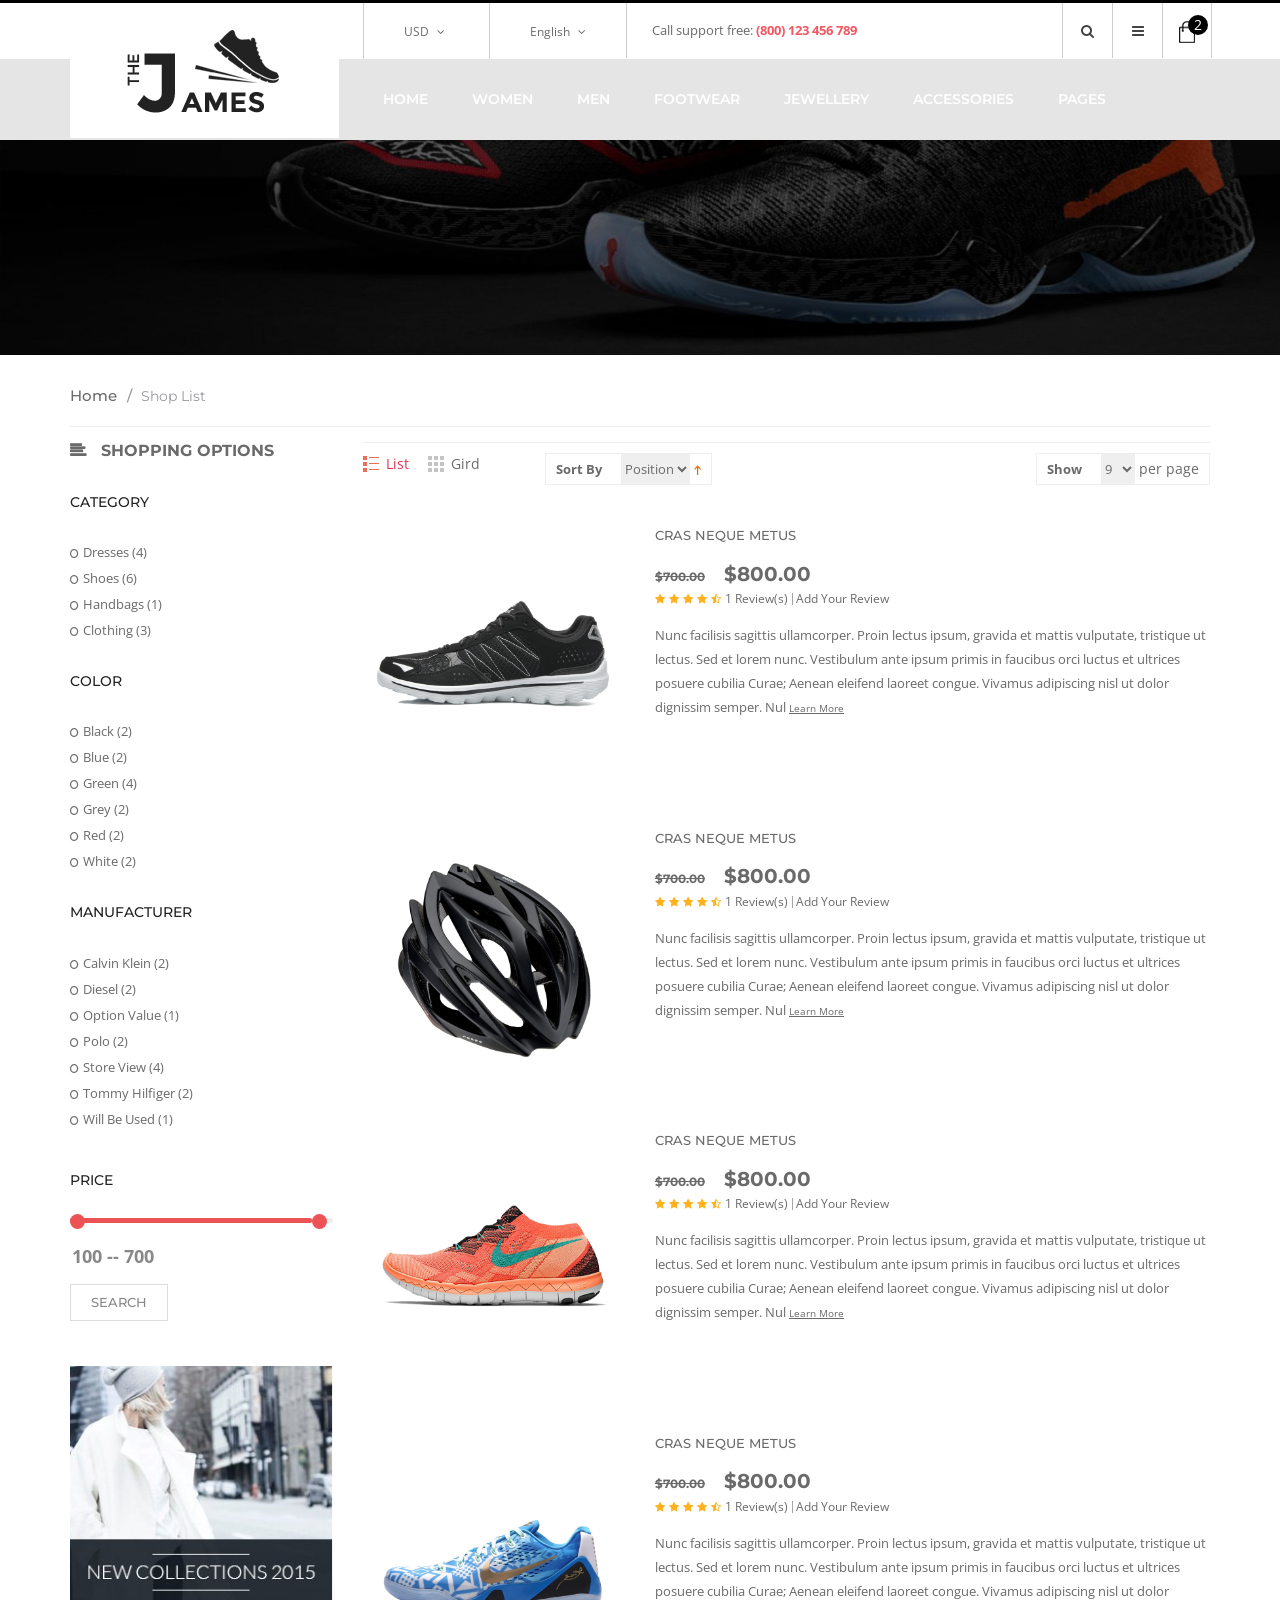
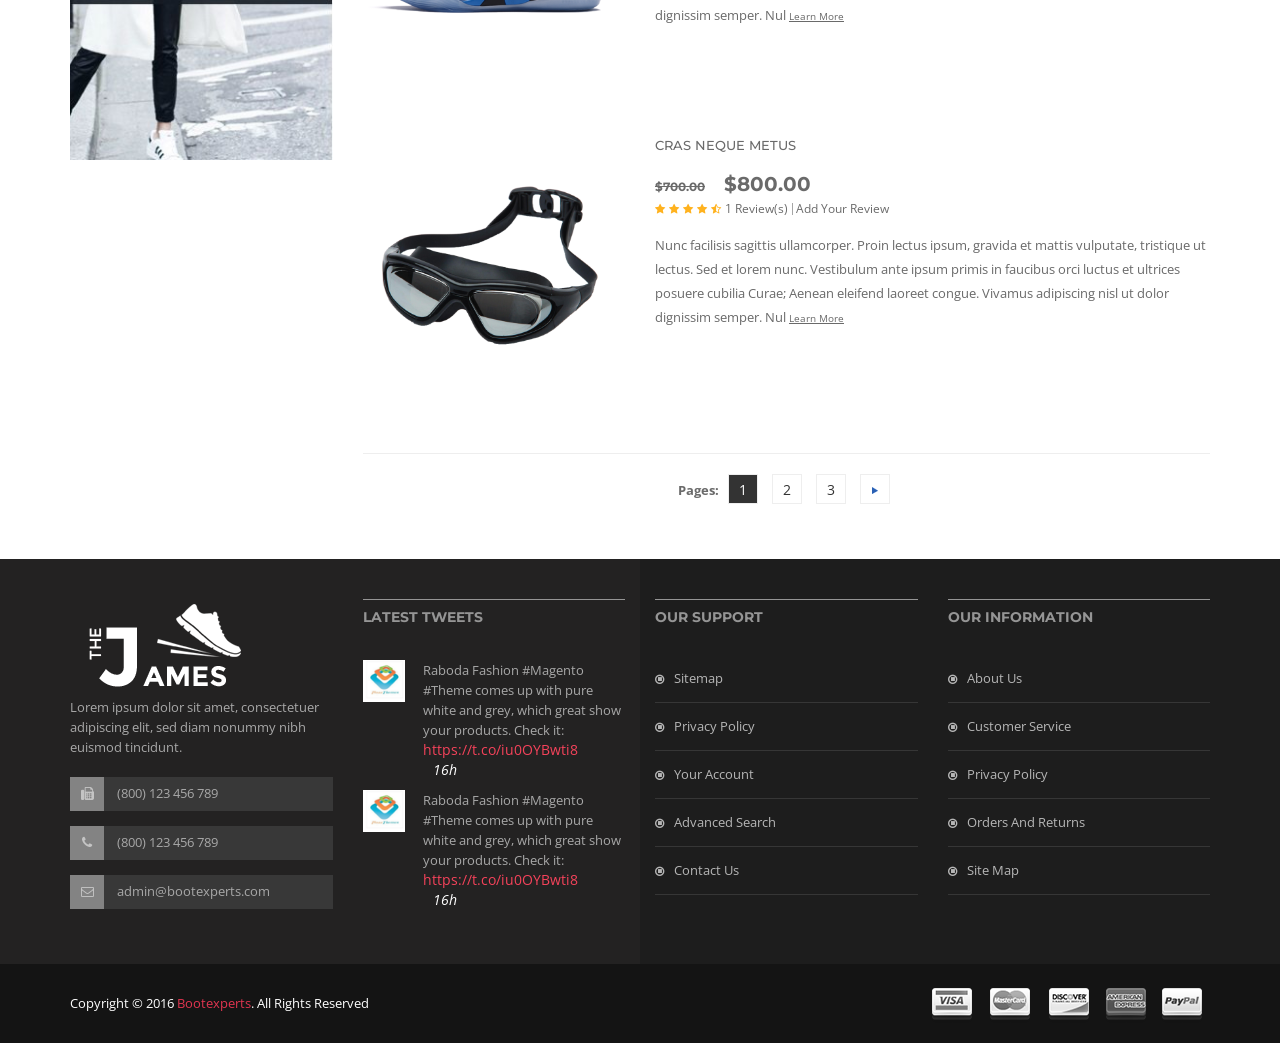
<file: WebGiay/template/shop-list.html>
<!doctype html>
<html class="no-js" lang="">
    
<!-- Mirrored from htmldemo.net/james/james/shop-list.html by HTTrack Website Copier/3.x [XR&CO'2014], Tue, 26 Apr 2022 04:29:33 GMT -->
<head>
        <meta charset="utf-8">
        <meta http-equiv="x-ua-compatible" content="ie=edge">
        <title> Shop list || James </title>
        <meta name="description" content="">
        <meta name="viewport" content="width=device-width, initial-scale=1">

        <!-- favicon
        ============================================ -->
        <link rel="shortcut icon" type="image/x-icon" href="img/favicon.ico">

        <!-- Google Fonts
        ============================================ -->
        <link href='https://fonts.googleapis.com/css?family=Norican' rel='stylesheet' type='text/css'>
        <link href='https://fonts.googleapis.com/css?family=Montserrat:400,700' rel='stylesheet' type='text/css'>
        <link href='https://fonts.googleapis.com/css?family=Open+Sans:400,300,600,700,800' rel='stylesheet' type='text/css'>

        <!-- Bootstrap CSS
        ============================================ -->
        <link rel="stylesheet" href="css/bootstrap.min.css">
        <!-- Bootstrap CSS
        ============================================ -->
        <link rel="stylesheet" href="css/font-awesome.min.css">
        <!-- owl.carousel CSS
        ============================================ -->
        <link rel="stylesheet" href="css/owl.carousel.css">
        <link rel="stylesheet" href="css/owl.theme.css">
        <link rel="stylesheet" href="css/owl.transitions.css">
        <!-- jquery-ui CSS
        ============================================ -->
        <link rel="stylesheet" href="css/jquery-ui.css">
        <!-- meanmenu CSS
        ============================================ -->
        <link rel="stylesheet" href="css/meanmenu.min.css">
        <!-- nivoslider CSS
        ============================================ -->
        <link rel="stylesheet" href="lib/css/nivo-slider.css">
        <link rel="stylesheet" href="lib/css/preview.css">
        <!-- animate CSS
        ============================================ -->
        <link rel="stylesheet" href="css/animate.css">
        <!-- magic CSS
        ============================================ -->
        <link rel="stylesheet" href="css/magic.css">
        <!-- normalize CSS
        ============================================ -->
        <link rel="stylesheet" href="css/normalize.css">
        <!-- main CSS
        ============================================ -->
        <link rel="stylesheet" href="css/main.css">
        <!-- style CSS
        ============================================ -->
        <link rel="stylesheet" href="style.css">
        <!-- responsive CSS
        ============================================ -->
        <link rel="stylesheet" href="css/responsive.css">
        <!-- modernizr JS
        ============================================ -->
        <script src="js/vendor/modernizr-2.8.3.min.js"></script>
    </head>
    <body>
        <!--[if lt IE 8]>
            <p class="browserupgrade">You are using an <strong>outdated</strong> browser. Please <a href="http://browsehappy.com/">upgrade your browser</a> to improve your experience.</p>
        <![endif]-->

        <!-- Add your site or application content here -->
        <!-- header area start -->
        <header>
            <div class="top-link">
                <div class="container">
                    <div class="row">
                        <div class="col-md-7 col-md-offset-3 col-sm-9 hidden-xs">
                            <div class="site-option">
                                <ul>
                                    <li class="currency"><a href="#">USD <i class="fa fa-angle-down"></i> </a>
                                        <ul class="sub-site-option">
                                            <li><a href="#">Eur</a></li>
                                            <li><a href="#">Usd</a></li>
                                        </ul>
                                    </li>
                                    <li class="language"><a href="#">English <i class="fa fa-angle-down"></i> </a>
                                        <ul class="sub-site-option">
                                            <li><a href="#">English</a></li>
                                            <li><a href="#">English2</a></li>
                                        </ul>
                                    </li>
                                </ul>
                            </div>
                            <div class="call-support">
                                <p>Call support free: <span> (800) 123 456 789</span></p>
                            </div>
                        </div>
                        <div class="col-md-2 col-sm-3">
                            <div class="dashboard">
                                <div class="account-menu">
                                    <ul>
                                        <li class="search">
                                            <a href="#">
                                                <i class="fa fa-search"></i>
                                            </a>
                                            <ul class="search">
                                                <li>
                                                    <form action="#">
                                                        <input type="text">
                                                        <button type="submit"> <i class="fa fa-search"></i> </button>
                                                    </form>
                                                </li>
                                            </ul>
                                        </li>
                                        <li>
                                            <a href="#">
                                                <i class="fa fa-bars"></i>
                                            </a>
                                            <ul>
                                                <li><a href="my-account.html">my account</a></li>
                                                <li><a href="wishlist.html">my wishlist</a></li>
                                                <li><a href="cart.html">my cart</a></li>
                                                <li><a href="checkout.html">Checkout</a></li>
                                                <li><a href="blog.html">Blog</a></li>
                                                <li><a href="#">Log in</a></li>
                                            </ul>
                                        </li>
                                    </ul>
                                </div>
                                <div class="cart-menu">
                                    <ul>
                                        <li><a href="#"> <img src="img/icon-cart.png" alt=""> <span>2</span> </a>
                                            <div class="cart-info">
                                                <ul>
                                                    <li>
                                                        <div class="cart-img">
                                                            <img src="img/cart/1.png" alt="">
                                                        </div>
                                                        <div class="cart-details">
                                                            <a href="#">Fusce aliquam</a>
                                                            <p>1 x $174.00</p>
                                                        </div>
                                                        <div class="btn-edit"></div>
                                                        <div class="btn-remove"></div>
                                                    </li>
                                                    <li>
                                                        <div class="cart-img">
                                                            <img src="img/cart/2.png" alt="">
                                                        </div>
                                                        <div class="cart-details">
                                                            <a href="#">Fusce aliquam</a>
                                                            <p>1 x $777.00</p>
                                                        </div>
                                                        <div class="btn-edit"></div>
                                                        <div class="btn-remove"></div>
                                                    </li>
                                                </ul>
                                                <h3>Subtotal: <span> $951.00</span></h3>
                                                <a href="checkout.html" class="checkout">checkout</a>
                                            </div>
                                        </li>
                                    </ul>
                                </div>
                            </div>
                        </div>
                    </div>
                </div>
            </div>
            <div class="mainmenu-area home2 product-items">
                <div class="container">
                    <div class="row">
                        <div class="col-md-3">
                            <div class="logo">
                                <a href="index.html">
                                    <img src="img/logo.png" alt="">
                                </a>
                            </div>
                        </div>
                        <div class="col-md-9">
                            <div class="mainmenu">
                                <nav>
                                    <ul>
                                        <li><a href="index.html">Home</a>
                                            <div class="sub-menu">
                                                <span>
                                                    <a href="index.html">Home version 1</a>
                                                </span>
                                                <span>
                                                    <a href="index-2.html">Home version 2</a>
                                                </span>
                                            </div>
                                        </li>
                                        <li class="mega-women"><a href="shop.html">Women</a>
                                            <div class="mega-menu women">
                                                <div class="part-1">
                                                    <span>
                                                        <a href="#">Dresses</a>
                                                        <a href="#">Cocktail</a>
                                                        <a href="#">Day</a>
                                                        <a href="#">Evening</a>
                                                        <a href="#">Sports</a>
                                                    </span>
                                                    <span>
                                                        <a href="#">shoes</a>
                                                        <a href="#">Sports</a>
                                                        <a href="#">run</a>
                                                        <a href="#">sandals</a>
                                                        <a href="#">Books</a>
                                                    </span>
                                                    <span>
                                                        <a href="#">Handbags</a>
                                                        <a href="#">Blazers</a>
                                                        <a href="#">table</a>
                                                        <a href="#">coats</a>
                                                        <a href="#">kids</a>
                                                    </span>
                                                    <span>
                                                        <a href="#">Clothing</a>
                                                        <a href="#">T-shirts</a>
                                                        <a href="#">coats</a>
                                                        <a href="#">Jackets</a>
                                                        <a href="#">jeans</a>
                                                    </span>
                                                </div>
                                                <div class="part-2">
                                                    <a href="#">
                                                        <img src="img/banner/menu-banner.png" alt="">
                                                    </a>
                                                </div>
                                            </div>
                                        </li>
                                        <li class="mega-men"><a href="shop.html">Men</a>
                                            <div class="mega-menu men">
                                                <span>
                                                    <a href="#">Bags</a>
                                                    <a href="#">Bootees  Bags</a>
                                                    <a href="#">Blazers</a>
                                                </span>
                                                <span>
                                                    <a href="#">Clothing</a>
                                                    <a href="#">coats</a>
                                                    <a href="#">T-shirts</a>
                                                </span>
                                                <span>
                                                    <a href="#">Lingerie</a>
                                                    <a href="#">Bands</a>
                                                    <a href="#">Furniture</a>
                                                </span>
                                            </div>
                                        </li>
                                        <li class="mega-footwear"><a href="shop.html">Footwear</a>
                                            <div class="mega-menu footwear">
                                                <span>
                                                    <a href="#">Footwear Man</a>
                                                    <a href="#">gifts</a>
                                                </span>
                                                <span>
                                                    <a href="#">Footwear Womens</a>
                                                    <a href="#">boots</a>
                                                </span>
                                            </div>
                                        </li>
                                        <li class="mega-jewellery"><a href="shop.html">Jewellery</a>
                                            <div class="mega-menu jewellery">
                                                <span>
                                                    <a href="#">Rings</a>
                                                </span>
                                            </div>
                                        </li>
                                        <li><a href="shop.html">accessories</a></li>
                                        <li><a href="#">Pages</a>
                                            <div class="sub-menu pages">
                                                <span>
                                                    <a href="about-us.html">About us</a>
                                                </span>
                                                <span>
                                                    <a href="blog.html">Blog</a>
                                                </span>
                                                <span>
                                                    <a href="blog-details.html">Blog Details</a>
                                                </span>
                                                <span>
                                                    <a href="cart.html">Cart</a>
                                                </span>
                                                <span>
                                                    <a href="checkout.html">Checkout</a>
                                                </span>
                                                <span>
                                                    <a href="contact.html">Contact</a>
                                                </span>
                                                <span>
                                                    <a href="my-account.html">My account</a>
                                                </span>
                                                <span>
                                                    <a href="shop.html">Shop</a>
                                                </span>
                                                <span>
                                                    <a href="shop-list.html">Shop list</a>
                                                </span>
                                                <span>
                                                    <a href="single-product.html">Single Shop</a>
                                                </span>
                                                <span>
                                                    <a href="login.html">Login page</a>
                                                </span>
                                                <span>
                                                    <a href="register.html">Ragister page</a>
                                                </span>
                                                <span>
                                                    <a href="wishlist.html">Wishlist</a>
                                                </span>
                                            </div>
                                        </li>
                                    </ul>
                                </nav>
                            </div>
                        </div>
                        <div class="col-sm-12">
                            <div class="mobile-menu">
                                <nav>
                                    <ul>
                                        <li><a href="index.html">Home</a>
                                            <ul>
                                                <li><a href="index.html">Home 1</a></li>
                                                <li><a href="index-2.html">Home 2</a></li>
                                            </ul>
                                        </li>
                                        <li><a href="shop.html">Women</a>
                                            <ul>
                                                <li><a href="#">Dresses</a>
                                                    <ul>
                                                        <li><a href="#">Coctail</a></li>
                                                        <li><a href="#">day</a></li>
                                                        <li><a href="#">evening</a></li>
                                                        <li><a href="#">sports</a></li>
                                                    </ul>
                                                </li>
                                                <li><a href="#">shoes</a>
                                                    <ul>
                                                        <li><a href="#">Sports</a></li>
                                                        <li><a href="#">run</a></li>
                                                        <li><a href="#">sandals</a></li>
                                                        <li><a href="#">boots</a></li>
                                                    </ul>
                                                </li>
                                                <li><a href="#">handbags</a>
                                                    <ul>
                                                        <li><a href="#">Blazers</a></li>
                                                        <li><a href="#">table</a></li>
                                                        <li><a href="#">coats</a></li>
                                                        <li><a href="#">kids</a></li>
                                                    </ul>
                                                </li>
                                                <li><a href="#">clothing</a>
                                                    <ul>
                                                        <li><a href="#">T-shirts</a></li>
                                                        <li><a href="#">coats</a></li>
                                                        <li><a href="#">Jackets</a></li>
                                                        <li><a href="#">jeans</a></li>
                                                    </ul>
                                                </li>
                                            </ul>
                                        </li>
                                        <li><a href="shop.html">Men</a>
                                            <ul>
                                                <li><a href="#">Bags</a>
                                                    <ul>
                                                        <li><a href="#">Bootees bag</a></li>
                                                        <li><a href="#">Blazers</a></li>
                                                    </ul>
                                                </li>
                                                <li><a href="#">clothing</a>
                                                    <ul>
                                                        <li><a href="#">coats</a></li>
                                                        <li><a href="#">T-shirts</a></li>
                                                    </ul>
                                                </li>
                                                <li><a href="#">Lingerie</a>
                                                    <ul>
                                                        <li><a href="#">Bands</a></li>
                                                        <li><a href="#">Furniture</a></li>
                                                    </ul>
                                                </li>
                                            </ul>
                                        </li>
                                        <li><a href="shop.html">Foorwear</a>
                                            <ul>
                                                <li><a href="#">footwear men</a>
                                                    <ul>
                                                        <li><a href="#">gifts</a></li>
                                                    </ul>
                                                </li>
                                                <li><a href="#">footwear women</a>
                                                    <ul>
                                                        <li><a href="#">boots</a></li>
                                                    </ul>
                                                </li>
                                            </ul>
                                        </li>
                                        <li><a href="shop.html">Jewellery</a>
                                            <ul>
                                                <li><a href="#">Rings</a></li>
                                            </ul>
                                        </li>
                                        <li><a href="shop.html">Accessories</a></li>
                                        <li><a href="#">Pages</a>
                                            <ul>
                                                <li><a href="about-us.html">About us</a></li>
                                                <li><a href="blog.html">Blog</a></li>
                                                <li><a href="blog-details.html">Blog Details</a></li>
                                                <li><a href="cart.html">Cart</a></li>
                                                <li><a href="checkout.html">Checkout</a></li>
                                                <li><a href="contact.html">Contact</a></li>
                                                <li><a href="my-account.html">My account</a></li>
                                                <li><a href="shop.html">Shop</a></li>
                                                <li><a href="shop-list.html">Shop list</a></li>
                                                <li><a href="single-product.html">Single Shop</a></li>
                                                <li><a href="wishlist.html">Wishlist</a></li>
                                                <li><a href="login.html">login page</a></li>
                                                <li><a href="register.html">register page</a></li>
                                            </ul>
                                        </li>
                                    </ul>
                                </nav>
                            </div>
                        </div>
                    </div>
                </div>
            </div>
        </header>
        <!-- header area end -->
        <!-- product items banner start -->
        <div class="product-banner">
            <img src="img/product/banner.jpg" alt="">
        </div>
        <!-- product items banner end -->
        <!-- product main items area start -->
        <div class="product-main-items">
            <div class="container">
                <div class="row">
                    <div class="col-md-12">
                        <div class="location">
                            <ul>
                                <li><a href="index.html" title="go to homepage">Home<span>/</span></a>  </li>
                                <li><strong> shop list</strong></li>
                            </ul>
                        </div>
                    </div>
                </div>
                <div class="row">
                    <div class="col-sm-3">
                        <div class="product-sidebar">
                            <div class="sidebar-title">
                                <h2>Shopping Options</h2>
                            </div>
                            <div class="single-sidebar">
                                <div class="single-sidebar-title">
                                    <h3>Category</h3>
                                </div>
                                <div class="single-sidebar-content">
                                    <ul>
                                        <li><a href="#">Dresses (4)</a></li>
                                        <li><a href="#">shoes (6)</a></li>
                                        <li><a href="#">Handbags (1)</a></li>
                                        <li><a href="#">Clothing (3)</a></li>
                                    </ul>
                                </div>
                            </div>
                            <div class="single-sidebar">
                                <div class="single-sidebar-title">
                                    <h3>Color</h3>
                                </div>
                                <div class="single-sidebar-content">
                                    <ul>
                                        <li><a href="#">Black (2)</a></li>
                                        <li><a href="#">Blue (2)</a></li>
                                        <li><a href="#">Green (4)</a></li>
                                        <li><a href="#">Grey (2)</a></li>
                                        <li><a href="#">Red (2)</a></li>
                                        <li><a href="#">White (2)</a></li>
                                    </ul>
                                </div>
                            </div>
                            <div class="single-sidebar">
                                <div class="single-sidebar-title">
                                    <h3>Manufacturer</h3>
                                </div>
                                <div class="single-sidebar-content">
                                    <ul>
                                        <li><a href="#">Calvin Klein (2)</a></li>
                                        <li><a href="#">Diesel (2)</a></li>
                                        <li><a href="#">option value (1)</a></li>
                                        <li><a href="#">Polo (2)</a></li>
                                        <li><a href="#">store view (4)</a></li>
                                        <li><a href="#">Tommy Hilfiger (2)</a></li>
                                        <li><a href="#">will be used (1)</a></li>
                                    </ul>
                                </div>
                            </div>
                            <div class="single-sidebar price">
                                <div class="single-sidebar-title">
                                    <h3>Price</h3>
                                </div>
                                <div class="single-sidebar-content">
                                    <div class="price-range">
                                        <div class="price-filter">
                                            <div id="slider-range"></div>
                                            <div class="price-slider-amount">
                                                <input type="text" id="amount" name="price"  placeholder="Add Your Price" />
                                            </div>
                                        </div>
                                        <button type="submit"> <span>search</span> </button>
                                    </div>
                                </div>
                            </div>
                            <div class="banner-left">
                                <a href="#">
                                    <img src="img/product/banner_left.jpg" alt="">
                                </a>
                            </div>
                        </div>
                    </div>
                    <div class="col-sm-9">
                        <div class="product-bar">
                            <ul class="product-navigation" role="tablist">
                                <li role="presentation" class="active gird">
                                    <a href="#list" aria-controls="list" role="tab" data-toggle="tab">
                                        <span>
                                            <img class="primary" src="img/product/list-primary.png" alt="">
                                            <img class="secondary" src="img/product/list-secondary.png" alt="">
                                        </span>
                                        List
                                    </a>
                                </li>
                                <li role="presentation" class="list">

                                    <a href="#gird" aria-controls="gird" role="tab" data-toggle="tab">
                                        <span>
                                            <img class="primary" src="img/product/grid-primary.png" alt="">
                                            <img class="secondary" src="img/product/grid-secondary.png" alt="">
                                        </span>
                                        Gird
                                    </a>
                                </li>
                            </ul>
                            <div class="sort-by">
                                <label>Sort By</label>
                                <select name="sort" >
                                    <option value="#" selected >Position</option>
                                    <option value="#">Name</option>
                                    <option value="#">Price</option>
                                </select>
                                <a href="#" title="Set Descending Direction">
                                    <img src="img/product/i_asc_arrow.gif" alt="">
                                </a>
                            </div>
                            <div class="limit-product">
                                <label>Show</label>
                                <select name="show">
                                    <option value="#" selected>9</option>
                                    <option value="#">12</option>
                                    <option value="#">24</option>
                                    <option value="#">36</option>
                                </select>
                                per page
                            </div>
                        </div>
                        <div class="row">
                            <div class="product-content">
                                <div class="tab-content">
                                    <div role="tabpanel" class="tab-pane fade home2" id="gird">
                                        <div class="col-lg-4 col-sm-6">
                                            <div class="single-product">
                                                <div class="level-pro-new">
                                                    <span>new</span>
                                                </div>
                                                <div class="product-img">
                                                    <a href="single-product.html">
                                                        <img src="img/product/25.png" alt="" class="primary-img">
                                                        <img src="img/product/26.png" alt="" class="secondary-img">
                                                    </a>
                                                </div>
                                                <div class="actions">
                                                    <button type="submit" class="cart-btn" title="Add to cart">add to cart</button>
                                                    <ul class="add-to-link">
                                                        <li><a class="modal-view" data-target="#productModal" data-toggle="modal" href="#"> <i class="fa fa-search"></i></a></li>
                                                        <li><a href="#"> <i class="fa fa-heart-o"></i></a></li>
                                                        <li><a href="#"> <i class="fa fa-refresh"></i></a></li>
                                                    </ul>
                                                </div>
                                                <div class="product-price">
                                                    <div class="product-name">
                                                        <a href="single-product.html" title="Fusce aliquam">Fusce aliquam</a>
                                                    </div>
                                                    <div class="price-rating">
                                                        <span>$170.00</span>
                                                        <div class="ratings">
                                                            <i class="fa fa-star"></i>
                                                            <i class="fa fa-star"></i>
                                                            <i class="fa fa-star"></i>
                                                            <i class="fa fa-star"></i>
                                                            <i class="fa fa-star-half-o"></i>
                                                        </div>
                                                    </div>
                                                </div>
                                            </div>
                                        </div>
                                        <div class="col-lg-4 col-sm-6">
                                            <div class="single-product">
                                                <div class="level-pro-new">
                                                    <span>new</span>
                                                </div>
                                                <div class="product-img">
                                                    <a href="single-product.html">
                                                        <img src="img/product/23.png" alt="" class="primary-img">
                                                        <img src="img/product/24.png" alt="" class="secondary-img">
                                                    </a>
                                                </div>
                                                <div class="actions">
                                                    <button type="submit" class="cart-btn" title="Add to cart">add to cart</button>
                                                    <ul class="add-to-link">
                                                        <li><a class="modal-view" data-target="#productModal" data-toggle="modal" href="#"> <i class="fa fa-search"></i></a></li>
                                                        <li><a href="#"> <i class="fa fa-heart-o"></i></a></li>
                                                        <li><a href="#"> <i class="fa fa-refresh"></i></a></li>
                                                    </ul>
                                                </div>
                                                <div class="product-price">
                                                    <div class="product-name">
                                                        <a href="single-product.html" title="Fusce aliquam">Fusce aliquam</a>
                                                    </div>
                                                    <div class="price-rating">
                                                        <span>$170.00</span>
                                                        <div class="ratings">
                                                            <i class="fa fa-star"></i>
                                                            <i class="fa fa-star"></i>
                                                            <i class="fa fa-star"></i>
                                                            <i class="fa fa-star"></i>
                                                            <i class="fa fa-star-half-o"></i>
                                                        </div>
                                                    </div>
                                                </div>
                                            </div>
                                        </div>
                                        <div class="col-lg-4 col-sm-6">
                                            <div class="single-product">
                                                <div class="level-pro-new">
                                                    <span>new</span>
                                                </div>
                                                <div class="product-img">
                                                    <a href="single-product.html">
                                                        <img src="img/product/21.png" alt="" class="primary-img">
                                                        <img src="img/product/22.png" alt="" class="secondary-img">
                                                    </a>
                                                </div>
                                                <div class="actions">
                                                    <button type="submit" class="cart-btn" title="Add to cart">add to cart</button>
                                                    <ul class="add-to-link">
                                                        <li><a class="modal-view" data-target="#productModal" data-toggle="modal" href="#"> <i class="fa fa-search"></i></a></li>
                                                        <li><a href="#"> <i class="fa fa-heart-o"></i></a></li>
                                                        <li><a href="#"> <i class="fa fa-refresh"></i></a></li>
                                                    </ul>
                                                </div>
                                                <div class="product-price">
                                                    <div class="product-name">
                                                        <a href="single-product.html" title="Fusce aliquam">Fusce aliquam</a>
                                                    </div>
                                                    <div class="price-rating">
                                                        <span>$170.00</span>
                                                        <div class="ratings">
                                                            <i class="fa fa-star"></i>
                                                            <i class="fa fa-star"></i>
                                                            <i class="fa fa-star"></i>
                                                            <i class="fa fa-star"></i>
                                                            <i class="fa fa-star-half-o"></i>
                                                        </div>
                                                    </div>
                                                </div>
                                            </div>
                                        </div>
                                        <div class="col-lg-4 col-sm-6">
                                            <div class="single-product">
                                                <div class="level-pro-new">
                                                    <span>new</span>
                                                </div>
                                                <div class="product-img">
                                                    <a href="single-product.html">
                                                        <img src="img/product/19.png" alt="" class="primary-img">
                                                        <img src="img/product/20.png" alt="" class="secondary-img">
                                                    </a>
                                                </div>
                                                <div class="actions">
                                                    <button type="submit" class="cart-btn" title="Add to cart">add to cart</button>
                                                    <ul class="add-to-link">
                                                        <li><a class="modal-view" data-target="#productModal" data-toggle="modal" href="#"> <i class="fa fa-search"></i></a></li>
                                                        <li><a href="#"> <i class="fa fa-heart-o"></i></a></li>
                                                        <li><a href="#"> <i class="fa fa-refresh"></i></a></li>
                                                    </ul>
                                                </div>
                                                <div class="product-price">
                                                    <div class="product-name">
                                                        <a href="single-product.html" title="Fusce aliquam">Fusce aliquam</a>
                                                    </div>
                                                    <div class="price-rating">
                                                        <span>$170.00</span>
                                                        <div class="ratings">
                                                            <i class="fa fa-star"></i>
                                                            <i class="fa fa-star"></i>
                                                            <i class="fa fa-star"></i>
                                                            <i class="fa fa-star"></i>
                                                            <i class="fa fa-star-half-o"></i>
                                                        </div>
                                                    </div>
                                                </div>
                                            </div>
                                        </div>
                                        <div class="col-lg-4 col-sm-6">
                                            <div class="single-product">
                                                <div class="level-pro-new">
                                                    <span>new</span>
                                                </div>
                                                <div class="product-img">
                                                    <a href="single-product.html">
                                                        <img src="img/product/17.png" alt="" class="primary-img">
                                                        <img src="img/product/18.png" alt="" class="secondary-img">
                                                    </a>
                                                </div>
                                                <div class="actions">
                                                    <button type="submit" class="cart-btn" title="Add to cart">add to cart</button>
                                                    <ul class="add-to-link">
                                                        <li><a class="modal-view" data-target="#productModal" data-toggle="modal" href="#"> <i class="fa fa-search"></i></a></li>
                                                        <li><a href="#"> <i class="fa fa-heart-o"></i></a></li>
                                                        <li><a href="#"> <i class="fa fa-refresh"></i></a></li>
                                                    </ul>
                                                </div>
                                                <div class="product-price">
                                                    <div class="product-name">
                                                        <a href="single-product.html" title="Fusce aliquam">Fusce aliquam</a>
                                                    </div>
                                                    <div class="price-rating">
                                                        <span>$170.00</span>
                                                        <div class="ratings">
                                                            <i class="fa fa-star"></i>
                                                            <i class="fa fa-star"></i>
                                                            <i class="fa fa-star"></i>
                                                            <i class="fa fa-star"></i>
                                                            <i class="fa fa-star-half-o"></i>
                                                        </div>
                                                    </div>
                                                </div>
                                            </div>
                                        </div>
                                        <div class="col-lg-4 col-sm-6">
                                            <div class="single-product">
                                                <div class="level-pro-new">
                                                    <span>new</span>
                                                </div>
                                                <div class="product-img">
                                                    <a href="single-product.html">
                                                        <img src="img/product/15.png" alt="" class="primary-img">
                                                        <img src="img/product/16.png" alt="" class="secondary-img">
                                                    </a>
                                                </div>
                                                <div class="actions">
                                                    <button type="submit" class="cart-btn" title="Add to cart">add to cart</button>
                                                    <ul class="add-to-link">
                                                        <li><a class="modal-view" data-target="#productModal" data-toggle="modal" href="#"> <i class="fa fa-search"></i></a></li>
                                                        <li><a href="#"> <i class="fa fa-heart-o"></i></a></li>
                                                        <li><a href="#"> <i class="fa fa-refresh"></i></a></li>
                                                    </ul>
                                                </div>
                                                <div class="product-price">
                                                    <div class="product-name">
                                                        <a href="single-product.html" title="Fusce aliquam">Fusce aliquam</a>
                                                    </div>
                                                    <div class="price-rating">
                                                        <span>$170.00</span>
                                                        <div class="ratings">
                                                            <i class="fa fa-star"></i>
                                                            <i class="fa fa-star"></i>
                                                            <i class="fa fa-star"></i>
                                                            <i class="fa fa-star"></i>
                                                            <i class="fa fa-star-half-o"></i>
                                                        </div>
                                                    </div>
                                                </div>
                                            </div>
                                        </div>
                                        <div class="col-lg-4 col-sm-6">
                                            <div class="single-product">
                                                <div class="level-pro-new">
                                                    <span>new</span>
                                                </div>
                                                <div class="product-img">
                                                    <a href="single-product.html">
                                                        <img src="img/product/13.png" alt="" class="primary-img">
                                                        <img src="img/product/14.png" alt="" class="secondary-img">
                                                    </a>
                                                </div>
                                                <div class="actions">
                                                    <button type="submit" class="cart-btn" title="Add to cart">add to cart</button>
                                                    <ul class="add-to-link">
                                                        <li><a class="modal-view" data-target="#productModal" data-toggle="modal" href="#"> <i class="fa fa-search"></i></a></li>
                                                        <li><a href="#"> <i class="fa fa-heart-o"></i></a></li>
                                                        <li><a href="#"> <i class="fa fa-refresh"></i></a></li>
                                                    </ul>
                                                </div>
                                                <div class="product-price">
                                                    <div class="product-name">
                                                        <a href="single-product.html" title="Fusce aliquam">Fusce aliquam</a>
                                                    </div>
                                                    <div class="price-rating">
                                                        <span>$170.00</span>
                                                        <div class="ratings">
                                                            <i class="fa fa-star"></i>
                                                            <i class="fa fa-star"></i>
                                                            <i class="fa fa-star"></i>
                                                            <i class="fa fa-star"></i>
                                                            <i class="fa fa-star-half-o"></i>
                                                        </div>
                                                    </div>
                                                </div>
                                            </div>
                                        </div>
                                        <div class="col-lg-4 col-sm-6">
                                            <div class="single-product">
                                                <div class="level-pro-new">
                                                    <span>new</span>
                                                </div>
                                                <div class="product-img">
                                                    <a href="single-product.html">
                                                        <img src="img/product/11.png" alt="" class="primary-img">
                                                        <img src="img/product/12.png" alt="" class="secondary-img">
                                                    </a>
                                                </div>
                                                <div class="actions">
                                                    <button type="submit" class="cart-btn" title="Add to cart">add to cart</button>
                                                    <ul class="add-to-link">
                                                        <li><a class="modal-view" data-target="#productModal" data-toggle="modal" href="#"> <i class="fa fa-search"></i></a></li>
                                                        <li><a href="#"> <i class="fa fa-heart-o"></i></a></li>
                                                        <li><a href="#"> <i class="fa fa-refresh"></i></a></li>
                                                    </ul>
                                                </div>
                                                <div class="product-price">
                                                    <div class="product-name">
                                                        <a href="single-product.html" title="Fusce aliquam">Fusce aliquam</a>
                                                    </div>
                                                    <div class="price-rating">
                                                        <span>$170.00</span>
                                                        <div class="ratings">
                                                            <i class="fa fa-star"></i>
                                                            <i class="fa fa-star"></i>
                                                            <i class="fa fa-star"></i>
                                                            <i class="fa fa-star"></i>
                                                            <i class="fa fa-star-half-o"></i>
                                                        </div>
                                                    </div>
                                                </div>
                                            </div>
                                        </div>
                                        <div class="col-lg-4 col-sm-6">
                                            <div class="single-product">
                                                <div class="level-pro-new">
                                                    <span>new</span>
                                                </div>
                                                <div class="product-img">
                                                    <a href="single-product.html">
                                                        <img src="img/product/9.png" alt="" class="primary-img">
                                                        <img src="img/product/10.png" alt="" class="secondary-img">
                                                    </a>
                                                </div>
                                                <div class="actions">
                                                    <button type="submit" class="cart-btn" title="Add to cart">add to cart</button>
                                                    <ul class="add-to-link">
                                                        <li><a class="modal-view" data-target="#productModal" data-toggle="modal" href="#"> <i class="fa fa-search"></i></a></li>
                                                        <li><a href="#"> <i class="fa fa-heart-o"></i></a></li>
                                                        <li><a href="#"> <i class="fa fa-refresh"></i></a></li>
                                                    </ul>
                                                </div>
                                                <div class="product-price">
                                                    <div class="product-name">
                                                        <a href="single-product.html" title="Fusce aliquam">Fusce aliquam</a>
                                                    </div>
                                                    <div class="price-rating">
                                                        <span>$170.00</span>
                                                        <div class="ratings">
                                                            <i class="fa fa-star"></i>
                                                            <i class="fa fa-star"></i>
                                                            <i class="fa fa-star"></i>
                                                            <i class="fa fa-star"></i>
                                                            <i class="fa fa-star-half-o"></i>
                                                        </div>
                                                    </div>
                                                </div>
                                            </div>
                                        </div>
                                    </div>
                                    <div role="tabpanel" class="tab-pane active in fade home2" id="list">
                                        <div class="product-catagory">
                                            <div class="single-list-product">
                                                <div class="col-sm-4">
                                                    <div class="list-product-img">
                                                        <a href="single-product.html">
                                                            <img src="img/product/1.png" alt="">
                                                        </a>
                                                    </div>
                                                </div>
                                                <div class="col-sm-8">
                                                    <div class="list-product-info">
                                                        <a href="single-product.html" class="list-product-name"> Cras neque metus</a>
                                                        <div class="price-rating">
                                                            <span class="old-price">$700.00</span>
                                                            <span>$800.00</span>
                                                            <div class="ratings">
                                                                <i class="fa fa-star"></i>
                                                                <i class="fa fa-star"></i>
                                                                <i class="fa fa-star"></i>
                                                                <i class="fa fa-star"></i>
                                                                <i class="fa fa-star-half-o"></i>
                                                                <a href="#" class="review">1 Review(s)</a>
                                                                <a href="#" class="add-review">Add Your Review</a>
                                                            </div>
                                                        </div>
                                                        <div class="list-product-details">
                                                            <p>Nunc facilisis sagittis ullamcorper. Proin lectus ipsum, gravida et mattis vulputate, tristique ut lectus. Sed et lorem nunc. Vestibulum ante ipsum primis in faucibus orci luctus et ultrices posuere cubilia Curae; Aenean eleifend laoreet congue. Vivamus adipiscing nisl ut dolor dignissim semper. Nul
                                                            <a href="single-product.html">Learn More</a> </p>
                                                        </div>
                                                    </div>
                                                </div>
                                            </div>
                                            <div class="single-list-product">
                                                <div class="col-sm-4">
                                                    <div class="list-product-img">
                                                        <a href="single-product.html">
                                                            <img src="img/product/6.png" alt="">
                                                        </a>
                                                    </div>
                                                </div>
                                                <div class="col-sm-8">
                                                    <div class="list-product-info">
                                                        <a href="single-product.html" class="list-product-name"> Cras neque metus</a>
                                                        <div class="price-rating">
                                                            <span class="old-price">$700.00</span>
                                                            <span>$800.00</span>
                                                            <div class="ratings">
                                                                <i class="fa fa-star"></i>
                                                                <i class="fa fa-star"></i>
                                                                <i class="fa fa-star"></i>
                                                                <i class="fa fa-star"></i>
                                                                <i class="fa fa-star-half-o"></i>
                                                                <a href="#" class="review">1 Review(s)</a>
                                                                <a href="#" class="add-review">Add Your Review</a>
                                                            </div>
                                                        </div>
                                                        <div class="list-product-details">
                                                            <p>Nunc facilisis sagittis ullamcorper. Proin lectus ipsum, gravida et mattis vulputate, tristique ut lectus. Sed et lorem nunc. Vestibulum ante ipsum primis in faucibus orci luctus et ultrices posuere cubilia Curae; Aenean eleifend laoreet congue. Vivamus adipiscing nisl ut dolor dignissim semper. Nul
                                                            <a href="single-product.html">Learn More</a> </p>
                                                        </div>
                                                    </div>
                                                </div>
                                            </div>
                                            <div class="single-list-product">
                                                <div class="col-sm-4">
                                                    <div class="list-product-img">
                                                        <a href="single-product.html">
                                                            <img src="img/product/3.png" alt="">
                                                        </a>
                                                    </div>
                                                </div>
                                                <div class="col-sm-8">
                                                    <div class="list-product-info">
                                                        <a href="single-product.html" class="list-product-name"> Cras neque metus</a>
                                                        <div class="price-rating">
                                                            <span class="old-price">$700.00</span>
                                                            <span>$800.00</span>
                                                            <div class="ratings">
                                                                <i class="fa fa-star"></i>
                                                                <i class="fa fa-star"></i>
                                                                <i class="fa fa-star"></i>
                                                                <i class="fa fa-star"></i>
                                                                <i class="fa fa-star-half-o"></i>
                                                                <a href="#" class="review">1 Review(s)</a>
                                                                <a href="#" class="add-review">Add Your Review</a>
                                                            </div>
                                                        </div>
                                                        <div class="list-product-details">
                                                            <p>Nunc facilisis sagittis ullamcorper. Proin lectus ipsum, gravida et mattis vulputate, tristique ut lectus. Sed et lorem nunc. Vestibulum ante ipsum primis in faucibus orci luctus et ultrices posuere cubilia Curae; Aenean eleifend laoreet congue. Vivamus adipiscing nisl ut dolor dignissim semper. Nul
                                                            <a href="single-product.html">Learn More</a> </p>
                                                        </div>
                                                    </div>
                                                </div>
                                            </div>
                                            <div class="single-list-product">
                                                <div class="col-sm-4">
                                                    <div class="list-product-img">
                                                        <a href="single-product.html">
                                                            <img src="img/product/4.png" alt="">
                                                        </a>
                                                    </div>
                                                </div>
                                                <div class="col-sm-8">
                                                    <div class="list-product-info">
                                                        <a href="single-product.html" class="list-product-name"> Cras neque metus</a>
                                                        <div class="price-rating">
                                                            <span class="old-price">$700.00</span>
                                                            <span>$800.00</span>
                                                            <div class="ratings">
                                                                <i class="fa fa-star"></i>
                                                                <i class="fa fa-star"></i>
                                                                <i class="fa fa-star"></i>
                                                                <i class="fa fa-star"></i>
                                                                <i class="fa fa-star-half-o"></i>
                                                                <a href="#" class="review">1 Review(s)</a>
                                                                <a href="#" class="add-review">Add Your Review</a>
                                                            </div>
                                                        </div>
                                                        <div class="list-product-details">
                                                            <p>Nunc facilisis sagittis ullamcorper. Proin lectus ipsum, gravida et mattis vulputate, tristique ut lectus. Sed et lorem nunc. Vestibulum ante ipsum primis in faucibus orci luctus et ultrices posuere cubilia Curae; Aenean eleifend laoreet congue. Vivamus adipiscing nisl ut dolor dignissim semper. Nul
                                                            <a href="single-product.html">Learn More</a> </p>
                                                        </div>
                                                    </div>
                                                </div>
                                            </div>
                                            <div class="single-list-product">
                                                <div class="col-sm-4">
                                                    <div class="list-product-img">
                                                        <a href="single-product.html">
                                                            <img src="img/product/5.png" alt="">
                                                        </a>
                                                    </div>
                                                </div>
                                                <div class="col-sm-8">
                                                    <div class="list-product-info">
                                                        <a href="single-product.html" class="list-product-name"> Cras neque metus</a>
                                                        <div class="price-rating">
                                                            <span class="old-price">$700.00</span>
                                                            <span>$800.00</span>
                                                            <div class="ratings">
                                                                <i class="fa fa-star"></i>
                                                                <i class="fa fa-star"></i>
                                                                <i class="fa fa-star"></i>
                                                                <i class="fa fa-star"></i>
                                                                <i class="fa fa-star-half-o"></i>
                                                                <a href="#" class="review">1 Review(s)</a>
                                                                <a href="#" class="add-review">Add Your Review</a>
                                                            </div>
                                                        </div>
                                                        <div class="list-product-details">
                                                            <p>Nunc facilisis sagittis ullamcorper. Proin lectus ipsum, gravida et mattis vulputate, tristique ut lectus. Sed et lorem nunc. Vestibulum ante ipsum primis in faucibus orci luctus et ultrices posuere cubilia Curae; Aenean eleifend laoreet congue. Vivamus adipiscing nisl ut dolor dignissim semper. Nul
                                                            <a href="single-product.html">Learn More</a> </p>
                                                        </div>
                                                    </div>
                                                </div>
                                            </div>
                                        </div>
                                    </div>
                                </div>
                            </div>
                            <div class="col-md-12">
                                <div class="toolbar-bottom">
                                    <ul>
                                        <li><span>Pages:</span></li>
                                        <li class="current"><a href="#">1</a></li>
                                        <li><a href="#">2</a></li>
                                        <li><a href="#">3</a></li>
                                        <li><a href="#"> <img src="img/product/pager_arrow_right.gif" alt=""> </a></li>
                                    </ul>
                                </div>
                            </div>
                        </div>
                    </div>
                </div>
            </div>
        </div>
        <!-- product main items area end -->
        <!-- footer top area start -->
        <div class="footer-top-area">
            <div class="container">
                <div class="row">
                    <div class="col-md-3 col-sm-4">
                        <div class="footer-contact">
                            <img src="img/logo-white.png" alt="">
                            <p>Lorem ipsum dolor sit amet, consectetuer adipiscing elit, sed diam nonummy nibh euismod tincidunt.</p>
                            <ul class="address">
                                <li>
                                    <span class="fa fa-fax"></span>
                                    (800) 123 456 789
                                </li>
                                <li>
                                    <span class="fa fa-phone"></span>
                                    (800) 123 456 789
                                </li>
                                <li>
                                    <span class="fa fa-envelope-o"></span>
                                    admin@bootexperts.com
                                </li>
                            </ul>
                        </div>
                    </div>
                    <div class="col-md-3 hidden-sm">
                        <div class="footer-tweets">
                            <div class="footer-title">
                                <h3>Latest tweets</h3>
                            </div>
                            <div class="twitter-feed">
                                <div class="twitter-article">
                                    <div class="twitter-img">
                                        <a href="#">
                                            <img src="img/twitter/twitter-1.png" alt="">
                                        </a>
                                    </div>
                                    <div class="twitter-text">
                                        <p>Raboda Fashion #Magento #Theme comes up with pure white and grey, which great show your products. Check it: </p>
                                        <a href="#">https://t.co/iu0OYBwti8</a>
                                        <div class="twitter-time">
                                            <a href="#">16h</a>
                                        </div>
                                    </div>
                                </div>
                                <div class="twitter-article">
                                    <div class="twitter-img">
                                        <a href="#">
                                            <img src="img/twitter/twitter-1.png" alt="">
                                        </a>
                                    </div>
                                    <div class="twitter-text">
                                        <p>Raboda Fashion #Magento #Theme comes up with pure white and grey, which great show your products. Check it: </p>
                                        <a href="#">https://t.co/iu0OYBwti8</a>
                                        <div class="twitter-time">
                                            <a href="#">16h</a>
                                        </div>
                                    </div>
                                </div>
                            </div>
                        </div>
                    </div>
                    <div class="col-md-3 col-sm-4">
                        <div class="footer-support">
                            <div class="footer-title">
                                <h3>Our support</h3>
                            </div>
                            <div class="footer-menu">
                                <ul>
                                    <li><a href="#">Sitemap</a></li>
                                    <li><a href="#">Privacy Policy</a></li>
                                    <li><a href="#">Your Account</a></li>
                                    <li><a href="#">Advanced Search</a></li>
                                    <li><a href="contact.html">Contact Us</a></li>
                                </ul>
                            </div>
                        </div>
                    </div>
                    <div class="col-md-3 col-sm-4">
                        <div class="footer-info">
                            <div class="footer-title">
                                <h3>Our information</h3>
                            </div>
                            <div class="footer-menu">
                                <ul>
                                    <li><a href="about-us.html">About Us</a></li>
                                    <li><a href="#">Customer Service</a></li>
                                    <li><a href="#">Privacy Policy</a></li>
                                    <li><a href="#">Orders and Returns</a></li>
                                    <li><a href="#">Site Map</a></li>
                                </ul>
                            </div>
                        </div>
                    </div>
                </div>
            </div>
        </div>
        <!-- footer top area end -->
        <!-- footer area start -->
        <footer class="footer-area">
            <div class="container">
                <div class="row">
                    <div class="col-sm-6">
                        <div class="footer-copyright">
                            <p>Copyright &copy; 2016 <a href="#"> Bootexperts</a>. All Rights Reserved</p>
                        </div>
                    </div>
                    <div class="col-sm-6">
                        <div class="payment-icon">
                            <img src="img/payment.png" alt="">
                        </div>
                    </div>
                </div>
            </div>
            <a href="#" id="scrollUp"><i class="fa fa fa-arrow-up"></i></a>
        </footer>
        <!-- footer area end -->
        <!-- quickview product start -->
        <div id="quickview-wrapper">
            <!-- Modal -->
            <div class="modal fade" id="productModal" tabindex="-1" role="dialog">
                <div class="modal-dialog" role="document">
                    <div class="modal-content">
                        <div class="modal-header">
                            <button type="button" class="close" data-dismiss="modal" aria-label="Close"><span aria-hidden="true">&times;</span></button>
                        </div>
                        <div class="modal-body">
                            <div class="modal-product">
                                <div class="product-images">
                                    <div class="main-image images">
                                        <img alt="" src="img/product/quick-view.jpg">
                                    </div>
                                </div>

                                <div class="product-info">
                                    <h1>Diam quis cursus</h1>
                                    <div class="price-box">
                                        <p class="price"><span class="special-price"><span class="amount">$132.00</span></span></p>
                                    </div>
                                    <a href="shop.html" class="see-all">See all features</a>
                                    <div class="quick-add-to-cart">
                                        <form method="post" class="cart">
                                            <div class="numbers-row">
                                                <input type="number" id="french-hens" value="3">
                                            </div>
                                            <button class="single_add_to_cart_button" type="submit">Add to cart</button>
                                        </form>
                                    </div>
                                    <div class="quick-desc">
                                        <p>Lorem ipsum dolor sit amet, consectetur adipiscing elit. Nam fringilla augue nec est tristique auctor. Donec non est at libero vulputate rutrum. Morbi ornare lectus quis justo gravida semper. Nulla tellus mi, vulputate adipiscing cursus eu, suscipit id nulla.</p>
                                    </div>
                                    <div class="share-post">
                                        <div class="share-title">
                                            <h3>share this product</h3>
                                        </div>
                                        <div class="share-social">
                                            <ul>
                                                <li><a href="#"> <i class="fa fa-facebook"></i> </a></li>
                                                <li><a href="#"> <i class="fa fa-twitter"></i> </a></li>
                                                <li><a href="#"> <i class="fa fa-pinterest"></i> </a></li>
                                                <li><a href="#"> <i class="fa fa-google-plus"></i> </a></li>
                                                <li><a href="#"> <i class="fa fa-linkedin"></i> </a></li>
                                            </ul>
                                        </div>
                                    </div>
                                </div>
                            </div>
                        </div>
                    </div>
                </div>
            </div>
        </div>
        <!-- quickview product start -->
        <!-- jquery
        ============================================ -->
        <script src="js/vendor/jquery-1.12.4.min.js"></script>
        <!-- bootstrap JS
        ============================================ -->
        <script src="js/bootstrap.min.js"></script>
        <!-- wow JS
        ============================================ -->
        <script src="js/wow.min.js"></script>
        <!-- price-slider JS
        ============================================ -->
        <script src="js/jquery-price-slider.js"></script>
        <!-- nivoslider JS
        ============================================ -->
        <script src="lib/js/jquery.nivo.slider.js"></script>
        <script src="lib/home.js"></script>
        <!-- meanmenu JS
        ============================================ -->
        <script src="js/jquery.meanmenu.js"></script>
        <!-- owl.carousel JS
        ============================================ -->
        <script src="js/owl.carousel.min.js"></script>
        <!-- elevatezoom JS
        ============================================ -->
        <script src="js/jquery.elevatezoom.js"></script>
        <!-- scrollUp JS
        ============================================ -->
        <script src="js/jquery.scrollUp.min.js"></script>
        <!-- plugins JS
        ============================================ -->
        <script src="js/plugins.js"></script>
        <!-- main JS
        ============================================ -->
        <script src="js/main.js"></script>
    </body>

<!-- Mirrored from htmldemo.net/james/james/shop-list.html by HTTrack Website Copier/3.x [XR&CO'2014], Tue, 26 Apr 2022 04:29:33 GMT -->
</html>
</file>
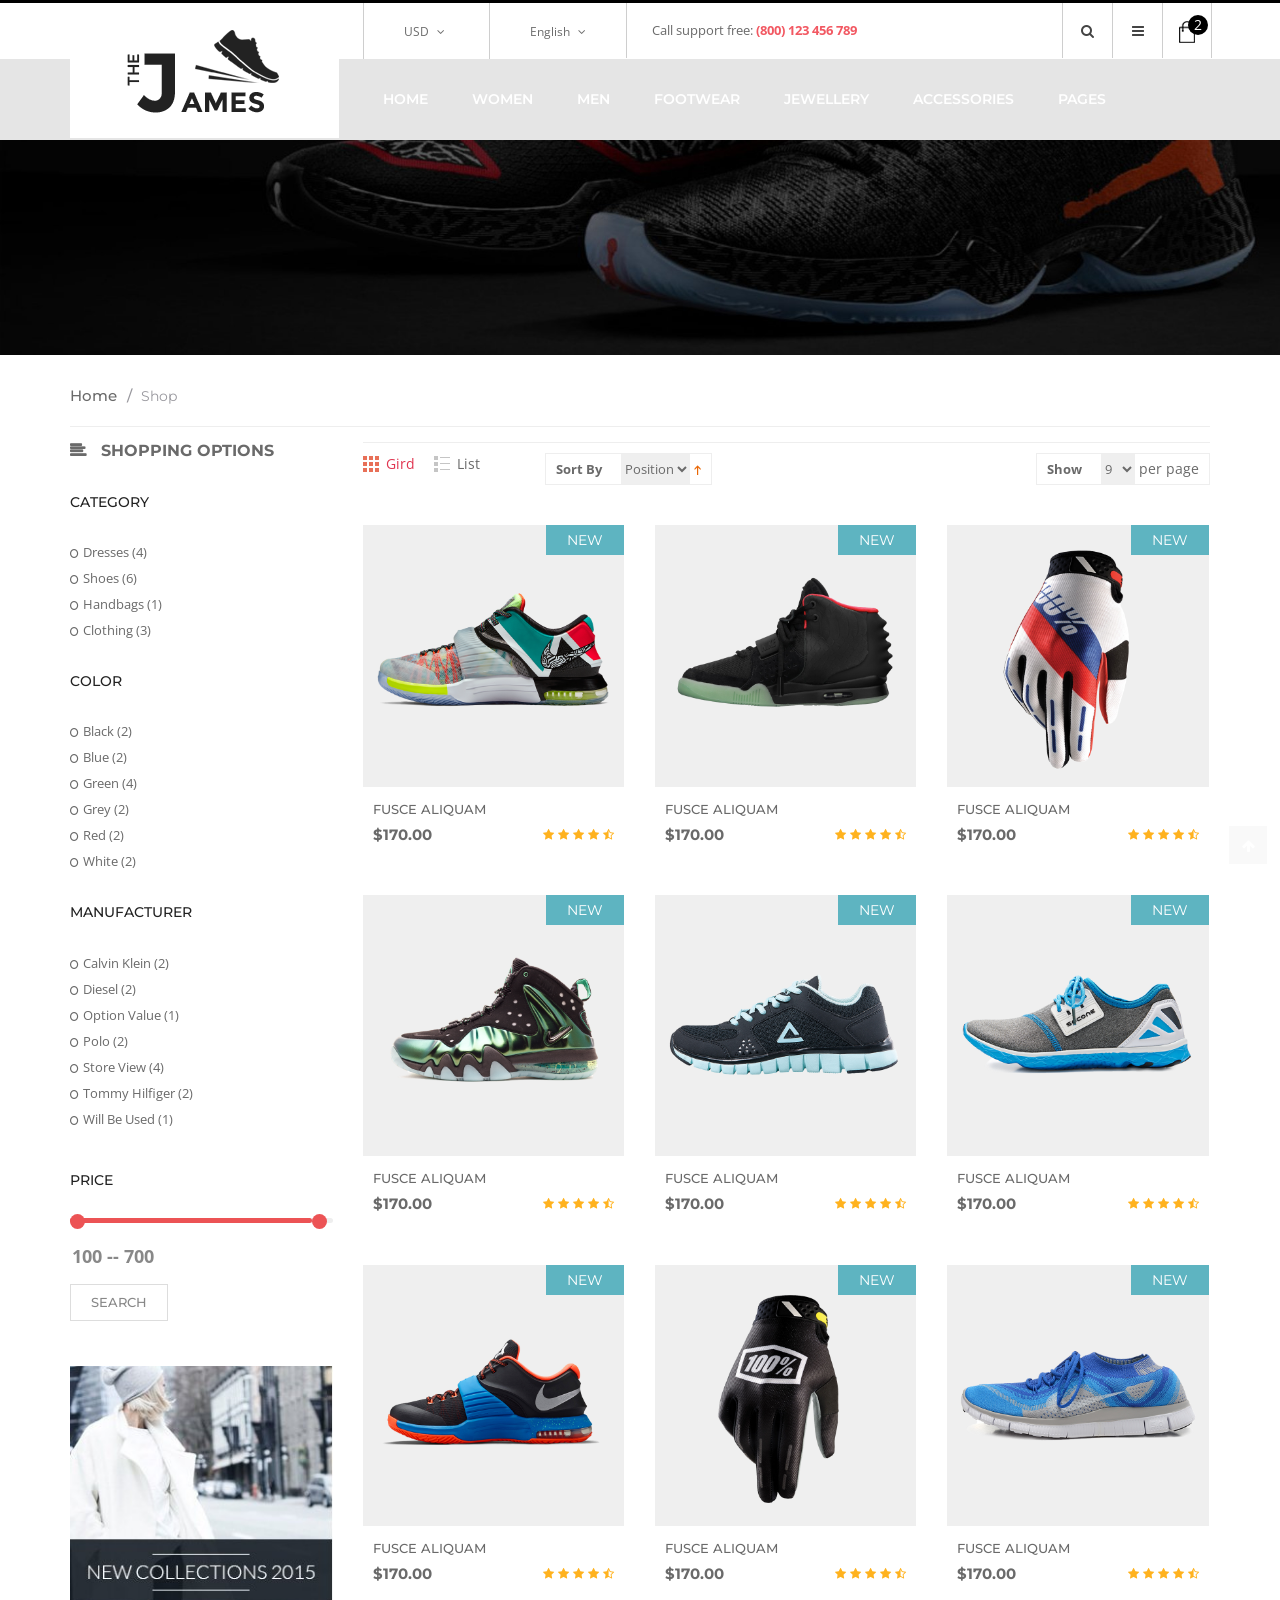
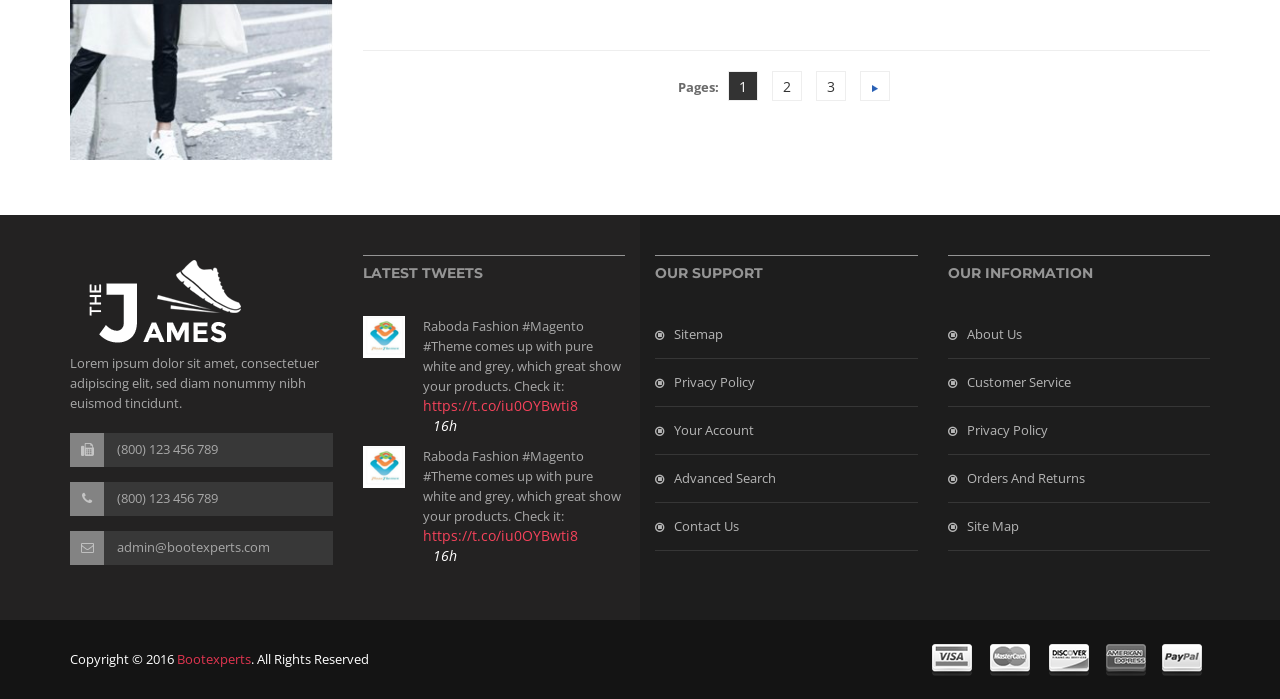
<file: WebGiay/template/shop.html>
<!doctype html>
<html class="no-js" lang="">
    
<!-- Mirrored from htmldemo.net/james/james/shop.html by HTTrack Website Copier/3.x [XR&CO'2014], Tue, 26 Apr 2022 04:27:56 GMT -->
<head>
        <meta charset="utf-8">
        <meta http-equiv="x-ua-compatible" content="ie=edge">
        <title> Shop || James </title>
        <meta name="description" content="">
        <meta name="viewport" content="width=device-width, initial-scale=1">

        <!-- favicon
        ============================================ -->
        <link rel="shortcut icon" type="image/x-icon" href="img/favicon.ico">

        <!-- Google Fonts
        ============================================ -->
        <link href='https://fonts.googleapis.com/css?family=Norican' rel='stylesheet' type='text/css'>
        <link href='https://fonts.googleapis.com/css?family=Montserrat:400,700' rel='stylesheet' type='text/css'>
        <link href='https://fonts.googleapis.com/css?family=Open+Sans:400,300,600,700,800' rel='stylesheet' type='text/css'>

        <!-- Bootstrap CSS
        ============================================ -->
        <link rel="stylesheet" href="css/bootstrap.min.css">
        <!-- Bootstrap CSS
        ============================================ -->
        <link rel="stylesheet" href="css/font-awesome.min.css">
        <!-- owl.carousel CSS
        ============================================ -->
        <link rel="stylesheet" href="css/owl.carousel.css">
        <link rel="stylesheet" href="css/owl.theme.css">
        <link rel="stylesheet" href="css/owl.transitions.css">
        <!-- jquery-ui CSS
        ============================================ -->
        <link rel="stylesheet" href="css/jquery-ui.css">
        <!-- meanmenu CSS
        ============================================ -->
        <link rel="stylesheet" href="css/meanmenu.min.css">
        <!-- nivoslider CSS
        ============================================ -->
        <link rel="stylesheet" href="lib/css/nivo-slider.css">
        <link rel="stylesheet" href="lib/css/preview.css">
        <!-- animate CSS
        ============================================ -->
        <link rel="stylesheet" href="css/animate.css">
        <!-- magic CSS
        ============================================ -->
        <link rel="stylesheet" href="css/magic.css">
        <!-- normalize CSS
        ============================================ -->
        <link rel="stylesheet" href="css/normalize.css">
        <!-- main CSS
        ============================================ -->
        <link rel="stylesheet" href="css/main.css">
        <!-- style CSS
        ============================================ -->
        <link rel="stylesheet" href="style.css">
        <!-- responsive CSS
        ============================================ -->
        <link rel="stylesheet" href="css/responsive.css">
        <!-- modernizr JS
        ============================================ -->
        <script src="js/vendor/modernizr-2.8.3.min.js"></script>
    </head>
    <body>
        <!--[if lt IE 8]>
            <p class="browserupgrade">You are using an <strong>outdated</strong> browser. Please <a href="http://browsehappy.com/">upgrade your browser</a> to improve your experience.</p>
        <![endif]-->

        <!-- Add your site or application content here -->
        <!-- header area start -->
        <header>
            <div class="top-link">
                <div class="container">
                    <div class="row">
                        <div class="col-md-7 col-md-offset-3 col-sm-9 hidden-xs">
                            <div class="site-option">
                                <ul>
                                    <li class="currency"><a href="#">USD <i class="fa fa-angle-down"></i> </a>
                                        <ul class="sub-site-option">
                                            <li><a href="#">Eur</a></li>
                                            <li><a href="#">Usd</a></li>
                                        </ul>
                                    </li>
                                    <li class="language"><a href="#">English <i class="fa fa-angle-down"></i> </a>
                                        <ul class="sub-site-option">
                                            <li><a href="#">English</a></li>
                                            <li><a href="#">English2</a></li>
                                        </ul>
                                    </li>
                                </ul>
                            </div>
                            <div class="call-support">
                                <p>Call support free: <span> (800) 123 456 789</span></p>
                            </div>
                        </div>
                        <div class="col-md-2 col-sm-3">
                            <div class="dashboard">
                                <div class="account-menu">
                                    <ul>
                                        <li class="search">
                                            <a href="#">
                                                <i class="fa fa-search"></i>
                                            </a>
                                            <ul class="search">
                                                <li>
                                                    <form action="#">
                                                        <input type="text">
                                                        <button type="submit"> <i class="fa fa-search"></i> </button>
                                                    </form>
                                                </li>
                                            </ul>
                                        </li>
                                        <li>
                                            <a href="#">
                                                <i class="fa fa-bars"></i>
                                            </a>
                                            <ul>
                                                <li><a href="my-account.html">my account</a></li>
                                                <li><a href="wishlist.html">my wishlist</a></li>
                                                <li><a href="cart.html">my cart</a></li>
                                                <li><a href="checkout.html">Checkout</a></li>
                                                <li><a href="blog.html">Blog</a></li>
                                                <li><a href="#">Log in</a></li>
                                            </ul>
                                        </li>
                                    </ul>
                                </div>
                                <div class="cart-menu">
                                    <ul>
                                        <li><a href="#"> <img src="img/icon-cart.png" alt=""> <span>2</span> </a>
                                            <div class="cart-info">
                                                <ul>
                                                    <li>
                                                        <div class="cart-img">
                                                            <img src="img/cart/1.png" alt="">
                                                        </div>
                                                        <div class="cart-details">
                                                            <a href="#">Fusce aliquam</a>
                                                            <p>1 x $174.00</p>
                                                        </div>
                                                        <div class="btn-edit"></div>
                                                        <div class="btn-remove"></div>
                                                    </li>
                                                    <li>
                                                        <div class="cart-img">
                                                            <img src="img/cart/2.png" alt="">
                                                        </div>
                                                        <div class="cart-details">
                                                            <a href="#">Fusce aliquam</a>
                                                            <p>1 x $777.00</p>
                                                        </div>
                                                        <div class="btn-edit"></div>
                                                        <div class="btn-remove"></div>
                                                    </li>
                                                </ul>
                                                <h3>Subtotal: <span> $951.00</span></h3>
                                                <a href="checkout.html" class="checkout">checkout</a>
                                            </div>
                                        </li>
                                    </ul>
                                </div>
                            </div>
                        </div>
                    </div>
                </div>
            </div>
            <div class="mainmenu-area home2 product-items">
                <div class="container">
                    <div class="row">
                        <div class="col-md-3">
                            <div class="logo">
                                <a href="index.html">
                                    <img src="img/logo.png" alt="">
                                </a>
                            </div>
                        </div>
                        <div class="col-md-9">
                            <div class="mainmenu">
                                <nav>
                                    <ul>
                                        <li><a href="index.html">Home</a>
                                            <div class="sub-menu">
                                                <span>
                                                    <a href="index.html">Home version 1</a>
                                                </span>
                                                <span>
                                                    <a href="index-2.html">Home version 2</a>
                                                </span>
                                            </div>
                                        </li>
                                        <li class="mega-women"><a href="shop.html">Women</a>
                                            <div class="mega-menu women">
                                                <div class="part-1">
                                                    <span>
                                                        <a href="#">Dresses</a>
                                                        <a href="#">Cocktail</a>
                                                        <a href="#">Day</a>
                                                        <a href="#">Evening</a>
                                                        <a href="#">Sports</a>
                                                    </span>
                                                    <span>
                                                        <a href="#">shoes</a>
                                                        <a href="#">Sports</a>
                                                        <a href="#">run</a>
                                                        <a href="#">sandals</a>
                                                        <a href="#">Books</a>
                                                    </span>
                                                    <span>
                                                        <a href="#">Handbags</a>
                                                        <a href="#">Blazers</a>
                                                        <a href="#">table</a>
                                                        <a href="#">coats</a>
                                                        <a href="#">kids</a>
                                                    </span>
                                                    <span>
                                                        <a href="#">Clothing</a>
                                                        <a href="#">T-shirts</a>
                                                        <a href="#">coats</a>
                                                        <a href="#">Jackets</a>
                                                        <a href="#">jeans</a>
                                                    </span>
                                                </div>
                                                <div class="part-2">
                                                    <a href="#">
                                                        <img src="img/banner/menu-banner.png" alt="">
                                                    </a>
                                                </div>
                                            </div>
                                        </li>
                                        <li class="mega-men"><a href="shop.html">Men</a>
                                            <div class="mega-menu men">
                                                <span>
                                                    <a href="#">Bags</a>
                                                    <a href="#">Bootees  Bags</a>
                                                    <a href="#">Blazers</a>
                                                </span>
                                                <span>
                                                    <a href="#">Clothing</a>
                                                    <a href="#">coats</a>
                                                    <a href="#">T-shirts</a>
                                                </span>
                                                <span>
                                                    <a href="#">Lingerie</a>
                                                    <a href="#">Bands</a>
                                                    <a href="#">Furniture</a>
                                                </span>
                                            </div>
                                        </li>
                                        <li class="mega-footwear"><a href="shop.html">Footwear</a>
                                            <div class="mega-menu footwear">
                                                <span>
                                                    <a href="#">Footwear Man</a>
                                                    <a href="#">gifts</a>
                                                </span>
                                                <span>
                                                    <a href="#">Footwear Womens</a>
                                                    <a href="#">boots</a>
                                                </span>
                                            </div>
                                        </li>
                                        <li class="mega-jewellery"><a href="shop.html">Jewellery</a>
                                            <div class="mega-menu jewellery">
                                                <span>
                                                    <a href="#">Rings</a>
                                                </span>
                                            </div>
                                        </li>
                                        <li><a href="shop.html">accessories</a></li>
                                        <li><a href="#">Pages</a>
                                            <div class="sub-menu pages">
                                                <span>
                                                    <a href="about-us.html">About us</a>
                                                </span>
                                                <span>
                                                    <a href="blog.html">Blog</a>
                                                </span>
                                                <span>
                                                    <a href="blog-details.html">Blog Details</a>
                                                </span>
                                                <span>
                                                    <a href="cart.html">Cart</a>
                                                </span>
                                                <span>
                                                    <a href="checkout.html">Checkout</a>
                                                </span>
                                                <span>
                                                    <a href="contact.html">Contact</a>
                                                </span>
                                                <span>
                                                    <a href="my-account.html">My account</a>
                                                </span>
                                                <span>
                                                    <a href="shop.html">Shop</a>
                                                </span>
                                                <span>
                                                    <a href="shop-list.html">Shop list</a>
                                                </span>
                                                <span>
                                                    <a href="single-product.html">Single Shop</a>
                                                </span>
                                                <span>
                                                    <a href="login.html">Login page</a>
                                                </span>
                                                <span>
                                                    <a href="register.html">Ragister page</a>
                                                </span>
                                                <span>
                                                    <a href="wishlist.html">Wishlist</a>
                                                </span>
                                            </div>
                                        </li>
                                    </ul>
                                </nav>
                            </div>
                        </div>
                        <div class="col-sm-12">
                            <div class="mobile-menu">
                                <nav>
                                    <ul>
                                        <li><a href="index.html">Home</a>
                                            <ul>
                                                <li><a href="index.html">Home 1</a></li>
                                                <li><a href="index-2.html">Home 2</a></li>
                                            </ul>
                                        </li>
                                        <li><a href="shop.html">Women</a>
                                            <ul>
                                                <li><a href="#">Dresses</a>
                                                    <ul>
                                                        <li><a href="#">Coctail</a></li>
                                                        <li><a href="#">day</a></li>
                                                        <li><a href="#">evening</a></li>
                                                        <li><a href="#">sports</a></li>
                                                    </ul>
                                                </li>
                                                <li><a href="#">shoes</a>
                                                    <ul>
                                                        <li><a href="#">Sports</a></li>
                                                        <li><a href="#">run</a></li>
                                                        <li><a href="#">sandals</a></li>
                                                        <li><a href="#">boots</a></li>
                                                    </ul>
                                                </li>
                                                <li><a href="#">handbags</a>
                                                    <ul>
                                                        <li><a href="#">Blazers</a></li>
                                                        <li><a href="#">table</a></li>
                                                        <li><a href="#">coats</a></li>
                                                        <li><a href="#">kids</a></li>
                                                    </ul>
                                                </li>
                                                <li><a href="#">clothing</a>
                                                    <ul>
                                                        <li><a href="#">T-shirts</a></li>
                                                        <li><a href="#">coats</a></li>
                                                        <li><a href="#">Jackets</a></li>
                                                        <li><a href="#">jeans</a></li>
                                                    </ul>
                                                </li>
                                            </ul>
                                        </li>
                                        <li><a href="shop.html">Men</a>
                                            <ul>
                                                <li><a href="#">Bags</a>
                                                    <ul>
                                                        <li><a href="#">Bootees bag</a></li>
                                                        <li><a href="#">Blazers</a></li>
                                                    </ul>
                                                </li>
                                                <li><a href="#">clothing</a>
                                                    <ul>
                                                        <li><a href="#">coats</a></li>
                                                        <li><a href="#">T-shirts</a></li>
                                                    </ul>
                                                </li>
                                                <li><a href="#">Lingerie</a>
                                                    <ul>
                                                        <li><a href="#">Bands</a></li>
                                                        <li><a href="#">Furniture</a></li>
                                                    </ul>
                                                </li>
                                            </ul>
                                        </li>
                                        <li><a href="shop.html">Foorwear</a>
                                            <ul>
                                                <li><a href="#">footwear men</a>
                                                    <ul>
                                                        <li><a href="#">gifts</a></li>
                                                    </ul>
                                                </li>
                                                <li><a href="#">footwear women</a>
                                                    <ul>
                                                        <li><a href="#">boots</a></li>
                                                    </ul>
                                                </li>
                                            </ul>
                                        </li>
                                        <li><a href="shop.html">Jewellery</a>
                                            <ul>
                                                <li><a href="#">Rings</a></li>
                                            </ul>
                                        </li>
                                        <li><a href="shop.html">Accessories</a></li>
                                        <li><a href="#">Pages</a>
                                            <ul>
                                                <li><a href="about-us.html">About us</a></li>
                                                <li><a href="blog.html">Blog</a></li>
                                                <li><a href="blog-details.html">Blog Details</a></li>
                                                <li><a href="cart.html">Cart</a></li>
                                                <li><a href="checkout.html">Checkout</a></li>
                                                <li><a href="contact.html">Contact</a></li>
                                                <li><a href="my-account.html">My account</a></li>
                                                <li><a href="shop.html">Shop</a></li>
                                                <li><a href="shop-list.html">Shop list</a></li>
                                                <li><a href="single-product.html">Single Shop</a></li>
                                                <li><a href="wishlist.html">Wishlist</a></li>
                                                <li><a href="login.html">login page</a></li>
                                                <li><a href="register.html">register page</a></li>
                                            </ul>
                                        </li>
                                    </ul>
                                </nav>
                            </div>
                        </div>
                    </div>
                </div>
            </div>
        </header>
        <!-- header area end -->
        <!-- product items banner start -->
        <div class="product-banner">
            <img src="img/product/banner.jpg" alt="">
        </div>
        <!-- product items banner end -->
        <!-- product main items area start -->
        <div class="product-main-items">
            <div class="container">
                <div class="row">
                    <div class="col-md-12">
                        <div class="location">
                            <ul>
                                <li><a href="index.html" title="go to homepage">Home<span>/</span></a>  </li>
                                <li><strong> shop</strong></li>
                            </ul>
                        </div>
                    </div>
                </div>
                <div class="row">
                    <div class="col-sm-3">
                        <div class="product-sidebar">
                            <div class="sidebar-title">
                                <h2>Shopping Options</h2>
                            </div>
                            <div class="single-sidebar">
                                <div class="single-sidebar-title">
                                    <h3>Category</h3>
                                </div>
                                <div class="single-sidebar-content">
                                    <ul>
                                        <li><a href="#">Dresses (4)</a></li>
                                        <li><a href="#">shoes (6)</a></li>
                                        <li><a href="#">Handbags (1)</a></li>
                                        <li><a href="#">Clothing (3)</a></li>
                                    </ul>
                                </div>
                            </div>
                            <div class="single-sidebar">
                                <div class="single-sidebar-title">
                                    <h3>Color</h3>
                                </div>
                                <div class="single-sidebar-content">
                                    <ul>
                                        <li><a href="#">Black (2)</a></li>
                                        <li><a href="#">Blue (2)</a></li>
                                        <li><a href="#">Green (4)</a></li>
                                        <li><a href="#">Grey (2)</a></li>
                                        <li><a href="#">Red (2)</a></li>
                                        <li><a href="#">White (2)</a></li>
                                    </ul>
                                </div>
                            </div>
                            <div class="single-sidebar">
                                <div class="single-sidebar-title">
                                    <h3>Manufacturer</h3>
                                </div>
                                <div class="single-sidebar-content">
                                    <ul>
                                        <li><a href="#">Calvin Klein (2)</a></li>
                                        <li><a href="#">Diesel (2)</a></li>
                                        <li><a href="#">option value (1)</a></li>
                                        <li><a href="#">Polo (2)</a></li>
                                        <li><a href="#">store view (4)</a></li>
                                        <li><a href="#">Tommy Hilfiger (2)</a></li>
                                        <li><a href="#">will be used (1)</a></li>
                                    </ul>
                                </div>
                            </div>
                            <div class="single-sidebar price">
                                <div class="single-sidebar-title">
                                    <h3>Price</h3>
                                </div>
                                <div class="single-sidebar-content">
                                    <div class="price-range">
                                        <div class="price-filter">
                                            <div id="slider-range"></div>
                                            <div class="price-slider-amount">
                                                <input type="text" id="amount" name="price"  placeholder="Add Your Price" />
                                            </div>
                                        </div>
                                        <button type="submit"> <span>search</span> </button>
                                    </div>
                                </div>
                            </div>
                            <div class="banner-left">
                                <a href="#">
                                    <img src="img/product/banner_left.jpg" alt="">
                                </a>
                            </div>
                        </div>
                    </div>
                    <div class="col-sm-9">
                        <div class="product-bar">
                            <ul class="product-navigation" role="tablist">
                                <li role="presentation" class="active gird">

                                    <a href="#gird" aria-controls="gird" role="tab" data-toggle="tab">
                                        <span>
                                            <img class="primary" src="img/product/grid-primary.png" alt="">
                                            <img class="secondary" src="img/product/grid-secondary.png" alt="">
                                        </span>
                                        Gird
                                    </a>
                                </li>
                                <li role="presentation" class="list">
                                    <a href="#list" aria-controls="list" role="tab" data-toggle="tab">
                                        <span>
                                            <img class="primary" src="img/product/list-primary.png" alt="">
                                            <img class="secondary" src="img/product/list-secondary.png" alt="">
                                        </span>
                                        List
                                     </a>
                                </li>
                            </ul>
                            <div class="sort-by">
                                <label>Sort By</label>
                                <select name="sort" >
                                    <option value="#" selected >Position</option>
                                    <option value="#">Name</option>
                                    <option value="#">Price</option>
                                </select>
                                <a href="#" title="Set Descending Direction">
                                    <img src="img/product/i_asc_arrow.gif" alt="">
                                </a>
                            </div>
                            <div class="limit-product">
                                <label>Show</label>
                                <select name="show">
                                    <option value="#" selected>9</option>
                                    <option value="#">12</option>
                                    <option value="#">24</option>
                                    <option value="#">36</option>
                                </select>
                                per page
                            </div>
                        </div>
                        <div class="row">
                            <div class="product-content">
                                <div class="tab-content">
                                    <div role="tabpanel" class="tab-pane active fade in home2" id="gird">
                                        <div class="col-lg-4 col-sm-6">
                                            <div class="single-product">
                                                <div class="level-pro-new">
                                                    <span>new</span>
                                                </div>
                                                <div class="product-img">
                                                    <a href="single-product.html">
                                                        <img src="img/product/25.png" alt="" class="primary-img">
                                                        <img src="img/product/26.png" alt="" class="secondary-img">
                                                    </a>
                                                </div>
                                                <div class="actions">
                                                    <button type="submit" class="cart-btn" title="Add to cart">add to cart</button>
                                                    <ul class="add-to-link">
                                                        <li><a class="modal-view" data-target="#productModal" data-toggle="modal" href="#"> <i class="fa fa-search"></i></a></li>
                                                        <li><a href="#"> <i class="fa fa-heart-o"></i></a></li>
                                                        <li><a href="#"> <i class="fa fa-refresh"></i></a></li>
                                                    </ul>
                                                </div>
                                                <div class="product-price">
                                                    <div class="product-name">
                                                        <a href="single-product.html" title="Fusce aliquam">Fusce aliquam</a>
                                                    </div>
                                                    <div class="price-rating">
                                                        <span>$170.00</span>
                                                        <div class="ratings">
                                                            <i class="fa fa-star"></i>
                                                            <i class="fa fa-star"></i>
                                                            <i class="fa fa-star"></i>
                                                            <i class="fa fa-star"></i>
                                                            <i class="fa fa-star-half-o"></i>
                                                        </div>
                                                    </div>
                                                </div>
                                            </div>
                                        </div>
                                        <div class="col-lg-4 col-sm-6">
                                            <div class="single-product">
                                                <div class="level-pro-new">
                                                    <span>new</span>
                                                </div>
                                                <div class="product-img">
                                                    <a href="single-product.html">
                                                        <img src="img/product/23.png" alt="" class="primary-img">
                                                        <img src="img/product/24.png" alt="" class="secondary-img">
                                                    </a>
                                                </div>
                                                <div class="actions">
                                                    <button type="submit" class="cart-btn" title="Add to cart">add to cart</button>
                                                    <ul class="add-to-link">
                                                        <li><a class="modal-view" data-target="#productModal" data-toggle="modal" href="#"> <i class="fa fa-search"></i></a></li>
                                                        <li><a href="#"> <i class="fa fa-heart-o"></i></a></li>
                                                        <li><a href="#"> <i class="fa fa-refresh"></i></a></li>
                                                    </ul>
                                                </div>
                                                <div class="product-price">
                                                    <div class="product-name">
                                                        <a href="single-product.html" title="Fusce aliquam">Fusce aliquam</a>
                                                    </div>
                                                    <div class="price-rating">
                                                        <span>$170.00</span>
                                                        <div class="ratings">
                                                            <i class="fa fa-star"></i>
                                                            <i class="fa fa-star"></i>
                                                            <i class="fa fa-star"></i>
                                                            <i class="fa fa-star"></i>
                                                            <i class="fa fa-star-half-o"></i>
                                                        </div>
                                                    </div>
                                                </div>
                                            </div>
                                        </div>
                                        <div class="col-lg-4 col-sm-6">
                                            <div class="single-product">
                                                <div class="level-pro-new">
                                                    <span>new</span>
                                                </div>
                                                <div class="product-img">
                                                    <a href="single-product.html">
                                                        <img src="img/product/21.png" alt="" class="primary-img">
                                                        <img src="img/product/22.png" alt="" class="secondary-img">
                                                    </a>
                                                </div>
                                                <div class="actions">
                                                    <button type="submit" class="cart-btn" title="Add to cart">add to cart</button>
                                                    <ul class="add-to-link">
                                                        <li><a class="modal-view" data-target="#productModal" data-toggle="modal" href="#"> <i class="fa fa-search"></i></a></li>
                                                        <li><a href="#"> <i class="fa fa-heart-o"></i></a></li>
                                                        <li><a href="#"> <i class="fa fa-refresh"></i></a></li>
                                                    </ul>
                                                </div>
                                                <div class="product-price">
                                                    <div class="product-name">
                                                        <a href="single-product.html" title="Fusce aliquam">Fusce aliquam</a>
                                                    </div>
                                                    <div class="price-rating">
                                                        <span>$170.00</span>
                                                        <div class="ratings">
                                                            <i class="fa fa-star"></i>
                                                            <i class="fa fa-star"></i>
                                                            <i class="fa fa-star"></i>
                                                            <i class="fa fa-star"></i>
                                                            <i class="fa fa-star-half-o"></i>
                                                        </div>
                                                    </div>
                                                </div>
                                            </div>
                                        </div>
                                        <div class="col-lg-4 col-sm-6">
                                            <div class="single-product">
                                                <div class="level-pro-new">
                                                    <span>new</span>
                                                </div>
                                                <div class="product-img">
                                                    <a href="single-product.html">
                                                        <img src="img/product/19.png" alt="" class="primary-img">
                                                        <img src="img/product/20.png" alt="" class="secondary-img">
                                                    </a>
                                                </div>
                                                <div class="actions">
                                                    <button type="submit" class="cart-btn" title="Add to cart">add to cart</button>
                                                    <ul class="add-to-link">
                                                        <li><a class="modal-view" data-target="#productModal" data-toggle="modal" href="#"> <i class="fa fa-search"></i></a></li>
                                                        <li><a href="#"> <i class="fa fa-heart-o"></i></a></li>
                                                        <li><a href="#"> <i class="fa fa-refresh"></i></a></li>
                                                    </ul>
                                                </div>
                                                <div class="product-price">
                                                    <div class="product-name">
                                                        <a href="single-product.html" title="Fusce aliquam">Fusce aliquam</a>
                                                    </div>
                                                    <div class="price-rating">
                                                        <span>$170.00</span>
                                                        <div class="ratings">
                                                            <i class="fa fa-star"></i>
                                                            <i class="fa fa-star"></i>
                                                            <i class="fa fa-star"></i>
                                                            <i class="fa fa-star"></i>
                                                            <i class="fa fa-star-half-o"></i>
                                                        </div>
                                                    </div>
                                                </div>
                                            </div>
                                        </div>
                                        <div class="col-lg-4 col-sm-6">
                                            <div class="single-product">
                                                <div class="level-pro-new">
                                                    <span>new</span>
                                                </div>
                                                <div class="product-img">
                                                    <a href="single-product.html">
                                                        <img src="img/product/17.png" alt="" class="primary-img">
                                                        <img src="img/product/18.png" alt="" class="secondary-img">
                                                    </a>
                                                </div>
                                                <div class="actions">
                                                    <button type="submit" class="cart-btn" title="Add to cart">add to cart</button>
                                                    <ul class="add-to-link">
                                                        <li><a class="modal-view" data-target="#productModal" data-toggle="modal" href="#"> <i class="fa fa-search"></i></a></li>
                                                        <li><a href="#"> <i class="fa fa-heart-o"></i></a></li>
                                                        <li><a href="#"> <i class="fa fa-refresh"></i></a></li>
                                                    </ul>
                                                </div>
                                                <div class="product-price">
                                                    <div class="product-name">
                                                        <a href="single-product.html" title="Fusce aliquam">Fusce aliquam</a>
                                                    </div>
                                                    <div class="price-rating">
                                                        <span>$170.00</span>
                                                        <div class="ratings">
                                                            <i class="fa fa-star"></i>
                                                            <i class="fa fa-star"></i>
                                                            <i class="fa fa-star"></i>
                                                            <i class="fa fa-star"></i>
                                                            <i class="fa fa-star-half-o"></i>
                                                        </div>
                                                    </div>
                                                </div>
                                            </div>
                                        </div>
                                        <div class="col-lg-4 col-sm-6">
                                            <div class="single-product">
                                                <div class="level-pro-new">
                                                    <span>new</span>
                                                </div>
                                                <div class="product-img">
                                                    <a href="single-product.html">
                                                        <img src="img/product/15.png" alt="" class="primary-img">
                                                        <img src="img/product/16.png" alt="" class="secondary-img">
                                                    </a>
                                                </div>
                                                <div class="actions">
                                                    <button type="submit" class="cart-btn" title="Add to cart">add to cart</button>
                                                    <ul class="add-to-link">
                                                        <li><a class="modal-view" data-target="#productModal" data-toggle="modal" href="#"> <i class="fa fa-search"></i></a></li>
                                                        <li><a href="#"> <i class="fa fa-heart-o"></i></a></li>
                                                        <li><a href="#"> <i class="fa fa-refresh"></i></a></li>
                                                    </ul>
                                                </div>
                                                <div class="product-price">
                                                    <div class="product-name">
                                                        <a href="single-product.html" title="Fusce aliquam">Fusce aliquam</a>
                                                    </div>
                                                    <div class="price-rating">
                                                        <span>$170.00</span>
                                                        <div class="ratings">
                                                            <i class="fa fa-star"></i>
                                                            <i class="fa fa-star"></i>
                                                            <i class="fa fa-star"></i>
                                                            <i class="fa fa-star"></i>
                                                            <i class="fa fa-star-half-o"></i>
                                                        </div>
                                                    </div>
                                                </div>
                                            </div>
                                        </div>
                                        <div class="col-lg-4 col-sm-6">
                                            <div class="single-product">
                                                <div class="level-pro-new">
                                                    <span>new</span>
                                                </div>
                                                <div class="product-img">
                                                    <a href="single-product.html">
                                                        <img src="img/product/13.png" alt="" class="primary-img">
                                                        <img src="img/product/14.png" alt="" class="secondary-img">
                                                    </a>
                                                </div>
                                                <div class="actions">
                                                    <button type="submit" class="cart-btn" title="Add to cart">add to cart</button>
                                                    <ul class="add-to-link">
                                                        <li><a class="modal-view" data-target="#productModal" data-toggle="modal" href="#"> <i class="fa fa-search"></i></a></li>
                                                        <li><a href="#"> <i class="fa fa-heart-o"></i></a></li>
                                                        <li><a href="#"> <i class="fa fa-refresh"></i></a></li>
                                                    </ul>
                                                </div>
                                                <div class="product-price">
                                                    <div class="product-name">
                                                        <a href="single-product.html" title="Fusce aliquam">Fusce aliquam</a>
                                                    </div>
                                                    <div class="price-rating">
                                                        <span>$170.00</span>
                                                        <div class="ratings">
                                                            <i class="fa fa-star"></i>
                                                            <i class="fa fa-star"></i>
                                                            <i class="fa fa-star"></i>
                                                            <i class="fa fa-star"></i>
                                                            <i class="fa fa-star-half-o"></i>
                                                        </div>
                                                    </div>
                                                </div>
                                            </div>
                                        </div>
                                        <div class="col-lg-4 col-sm-6">
                                            <div class="single-product">
                                                <div class="level-pro-new">
                                                    <span>new</span>
                                                </div>
                                                <div class="product-img">
                                                    <a href="single-product.html">
                                                        <img src="img/product/11.png" alt="" class="primary-img">
                                                        <img src="img/product/12.png" alt="" class="secondary-img">
                                                    </a>
                                                </div>
                                                <div class="actions">
                                                    <button type="submit" class="cart-btn" title="Add to cart">add to cart</button>
                                                    <ul class="add-to-link">
                                                        <li><a class="modal-view" data-target="#productModal" data-toggle="modal" href="#"> <i class="fa fa-search"></i></a></li>
                                                        <li><a href="#"> <i class="fa fa-heart-o"></i></a></li>
                                                        <li><a href="#"> <i class="fa fa-refresh"></i></a></li>
                                                    </ul>
                                                </div>
                                                <div class="product-price">
                                                    <div class="product-name">
                                                        <a href="single-product.html" title="Fusce aliquam">Fusce aliquam</a>
                                                    </div>
                                                    <div class="price-rating">
                                                        <span>$170.00</span>
                                                        <div class="ratings">
                                                            <i class="fa fa-star"></i>
                                                            <i class="fa fa-star"></i>
                                                            <i class="fa fa-star"></i>
                                                            <i class="fa fa-star"></i>
                                                            <i class="fa fa-star-half-o"></i>
                                                        </div>
                                                    </div>
                                                </div>
                                            </div>
                                        </div>
                                        <div class="col-lg-4 col-sm-6">
                                            <div class="single-product">
                                                <div class="level-pro-new">
                                                    <span>new</span>
                                                </div>
                                                <div class="product-img">
                                                    <a href="single-product.html">
                                                        <img src="img/product/9.png" alt="" class="primary-img">
                                                        <img src="img/product/10.png" alt="" class="secondary-img">
                                                    </a>
                                                </div>
                                                <div class="actions">
                                                    <button type="submit" class="cart-btn" title="Add to cart">add to cart</button>
                                                    <ul class="add-to-link">
                                                        <li><a class="modal-view" data-target="#productModal" data-toggle="modal" href="#"> <i class="fa fa-search"></i></a></li>
                                                        <li><a href="#"> <i class="fa fa-heart-o"></i></a></li>
                                                        <li><a href="#"> <i class="fa fa-refresh"></i></a></li>
                                                    </ul>
                                                </div>
                                                <div class="product-price">
                                                    <div class="product-name">
                                                        <a href="single-product.html" title="Fusce aliquam">Fusce aliquam</a>
                                                    </div>
                                                    <div class="price-rating">
                                                        <span>$170.00</span>
                                                        <div class="ratings">
                                                            <i class="fa fa-star"></i>
                                                            <i class="fa fa-star"></i>
                                                            <i class="fa fa-star"></i>
                                                            <i class="fa fa-star"></i>
                                                            <i class="fa fa-star-half-o"></i>
                                                        </div>
                                                    </div>
                                                </div>
                                            </div>
                                        </div>
                                    </div>
                                    <div role="tabpanel" class="tab-pane fade home2" id="list">
                                        <div class="product-catagory">
                                            <div class="single-list-product">
                                                <div class="col-sm-4">
                                                    <div class="list-product-img">
                                                        <a href="single-product.html">
                                                            <img src="img/product/1.png" alt="">
                                                        </a>
                                                    </div>
                                                </div>
                                                <div class="col-sm-8">
                                                    <div class="list-product-info">
                                                        <a href="single-product.html" class="list-product-name"> Cras neque metus</a>
                                                        <div class="price-rating">
                                                            <span class="old-price">$700.00</span>
                                                            <span>$800.00</span>
                                                            <div class="ratings">
                                                                <i class="fa fa-star"></i>
                                                                <i class="fa fa-star"></i>
                                                                <i class="fa fa-star"></i>
                                                                <i class="fa fa-star"></i>
                                                                <i class="fa fa-star-half-o"></i>
                                                                <a href="#" class="review">1 Review(s)</a>
                                                                <a href="#" class="add-review">Add Your Review</a>
                                                            </div>
                                                        </div>
                                                        <div class="list-product-details">
                                                            <p>Nunc facilisis sagittis ullamcorper. Proin lectus ipsum, gravida et mattis vulputate, tristique ut lectus. Sed et lorem nunc. Vestibulum ante ipsum primis in faucibus orci luctus et ultrices posuere cubilia Curae; Aenean eleifend laoreet congue. Vivamus adipiscing nisl ut dolor dignissim semper. Nul
                                                            <a href="single-product.html">Learn More</a> </p>
                                                        </div>
                                                    </div>
                                                </div>
                                            </div>
                                            <div class="single-list-product">
                                                <div class="col-sm-4">
                                                    <div class="list-product-img">
                                                        <a href="single-product.html">
                                                            <img src="img/product/6.png" alt="">
                                                        </a>
                                                    </div>
                                                </div>
                                                <div class="col-sm-8">
                                                    <div class="list-product-info">
                                                        <a href="single-product.html" class="list-product-name"> Cras neque metus</a>
                                                        <div class="price-rating">
                                                            <span class="old-price">$700.00</span>
                                                            <span>$800.00</span>
                                                            <div class="ratings">
                                                                <i class="fa fa-star"></i>
                                                                <i class="fa fa-star"></i>
                                                                <i class="fa fa-star"></i>
                                                                <i class="fa fa-star"></i>
                                                                <i class="fa fa-star-half-o"></i>
                                                                <a href="#" class="review">1 Review(s)</a>
                                                                <a href="#" class="add-review">Add Your Review</a>
                                                            </div>
                                                        </div>
                                                        <div class="list-product-details">
                                                            <p>Nunc facilisis sagittis ullamcorper. Proin lectus ipsum, gravida et mattis vulputate, tristique ut lectus. Sed et lorem nunc. Vestibulum ante ipsum primis in faucibus orci luctus et ultrices posuere cubilia Curae; Aenean eleifend laoreet congue. Vivamus adipiscing nisl ut dolor dignissim semper. Nul
                                                            <a href="single-product.html">Learn More</a> </p>
                                                        </div>
                                                    </div>
                                                </div>
                                            </div>
                                            <div class="single-list-product">
                                                <div class="col-sm-4">
                                                    <div class="list-product-img">
                                                        <a href="single-product.html">
                                                            <img src="img/product/3.png" alt="">
                                                        </a>
                                                    </div>
                                                </div>
                                                <div class="col-sm-8">
                                                    <div class="list-product-info">
                                                        <a href="single-product.html" class="list-product-name"> Cras neque metus</a>
                                                        <div class="price-rating">
                                                            <span class="old-price">$700.00</span>
                                                            <span>$800.00</span>
                                                            <div class="ratings">
                                                                <i class="fa fa-star"></i>
                                                                <i class="fa fa-star"></i>
                                                                <i class="fa fa-star"></i>
                                                                <i class="fa fa-star"></i>
                                                                <i class="fa fa-star-half-o"></i>
                                                                <a href="#" class="review">1 Review(s)</a>
                                                                <a href="#" class="add-review">Add Your Review</a>
                                                            </div>
                                                        </div>
                                                        <div class="list-product-details">
                                                            <p>Nunc facilisis sagittis ullamcorper. Proin lectus ipsum, gravida et mattis vulputate, tristique ut lectus. Sed et lorem nunc. Vestibulum ante ipsum primis in faucibus orci luctus et ultrices posuere cubilia Curae; Aenean eleifend laoreet congue. Vivamus adipiscing nisl ut dolor dignissim semper. Nul
                                                            <a href="single-product.html">Learn More</a> </p>
                                                        </div>
                                                    </div>
                                                </div>
                                            </div>
                                            <div class="single-list-product">
                                                <div class="col-sm-4">
                                                    <div class="list-product-img">
                                                        <a href="single-product.html">
                                                            <img src="img/product/4.png" alt="">
                                                        </a>
                                                    </div>
                                                </div>
                                                <div class="col-sm-8">
                                                    <div class="list-product-info">
                                                        <a href="single-product.html" class="list-product-name"> Cras neque metus</a>
                                                        <div class="price-rating">
                                                            <span class="old-price">$700.00</span>
                                                            <span>$800.00</span>
                                                            <div class="ratings">
                                                                <i class="fa fa-star"></i>
                                                                <i class="fa fa-star"></i>
                                                                <i class="fa fa-star"></i>
                                                                <i class="fa fa-star"></i>
                                                                <i class="fa fa-star-half-o"></i>
                                                                <a href="#" class="review">1 Review(s)</a>
                                                                <a href="#" class="add-review">Add Your Review</a>
                                                            </div>
                                                        </div>
                                                        <div class="list-product-details">
                                                            <p>Nunc facilisis sagittis ullamcorper. Proin lectus ipsum, gravida et mattis vulputate, tristique ut lectus. Sed et lorem nunc. Vestibulum ante ipsum primis in faucibus orci luctus et ultrices posuere cubilia Curae; Aenean eleifend laoreet congue. Vivamus adipiscing nisl ut dolor dignissim semper. Nul
                                                            <a href="single-product.html">Learn More</a> </p>
                                                        </div>
                                                    </div>
                                                </div>
                                            </div>
                                            <div class="single-list-product">
                                                <div class="col-sm-4">
                                                    <div class="list-product-img">
                                                        <a href="single-product.html">
                                                            <img src="img/product/5.png" alt="">
                                                        </a>
                                                    </div>
                                                </div>
                                                <div class="col-sm-8">
                                                    <div class="list-product-info">
                                                        <a href="single-product.html" class="list-product-name"> Cras neque metus</a>
                                                        <div class="price-rating">
                                                            <span class="old-price">$700.00</span>
                                                            <span>$800.00</span>
                                                            <div class="ratings">
                                                                <i class="fa fa-star"></i>
                                                                <i class="fa fa-star"></i>
                                                                <i class="fa fa-star"></i>
                                                                <i class="fa fa-star"></i>
                                                                <i class="fa fa-star-half-o"></i>
                                                                <a href="#" class="review">1 Review(s)</a>
                                                                <a href="#" class="add-review">Add Your Review</a>
                                                            </div>
                                                        </div>
                                                        <div class="list-product-details">
                                                            <p>Nunc facilisis sagittis ullamcorper. Proin lectus ipsum, gravida et mattis vulputate, tristique ut lectus. Sed et lorem nunc. Vestibulum ante ipsum primis in faucibus orci luctus et ultrices posuere cubilia Curae; Aenean eleifend laoreet congue. Vivamus adipiscing nisl ut dolor dignissim semper. Nul
                                                            <a href="single-product.html">Learn More</a> </p>
                                                        </div>
                                                    </div>
                                                </div>
                                            </div>
                                        </div>
                                    </div>
                                </div>
                            </div>
                            <div class="col-md-12">
                                <div class="toolbar-bottom">
                                    <ul>
                                        <li><span>Pages:</span></li>
                                        <li class="current"><a href="#">1</a></li>
                                        <li><a href="#">2</a></li>
                                        <li><a href="#">3</a></li>
                                        <li><a href="#"> <img src="img/product/pager_arrow_right.gif" alt=""> </a></li>
                                    </ul>
                                </div>
                            </div>
                        </div>
                    </div>
                </div>
            </div>
        </div>
        <!-- product main items area end -->

        <!-- footer top area start -->
        <div class="footer-top-area">
            <div class="container">
                <div class="row">
                    <div class="col-md-3 col-sm-4">
                        <div class="footer-contact">
                            <img src="img/logo-white.png" alt="">
                            <p>Lorem ipsum dolor sit amet, consectetuer adipiscing elit, sed diam nonummy nibh euismod tincidunt.</p>
                            <ul class="address">
                                <li>
                                    <span class="fa fa-fax"></span>
                                    (800) 123 456 789
                                </li>
                                <li>
                                    <span class="fa fa-phone"></span>
                                    (800) 123 456 789
                                </li>
                                <li>
                                    <span class="fa fa-envelope-o"></span>
                                    admin@bootexperts.com
                                </li>
                            </ul>
                        </div>
                    </div>
                    <div class="col-md-3 hidden-sm">
                        <div class="footer-tweets">
                            <div class="footer-title">
                                <h3>Latest tweets</h3>
                            </div>
                            <div class="twitter-feed">
                                <div class="twitter-article">
                                    <div class="twitter-img">
                                        <a href="#">
                                            <img src="img/twitter/twitter-1.png" alt="">
                                        </a>
                                    </div>
                                    <div class="twitter-text">
                                        <p>Raboda Fashion #Magento #Theme comes up with pure white and grey, which great show your products. Check it: </p>
                                        <a href="#">https://t.co/iu0OYBwti8</a>
                                        <div class="twitter-time">
                                            <a href="#">16h</a>
                                        </div>
                                    </div>
                                </div>
                                <div class="twitter-article">
                                    <div class="twitter-img">
                                        <a href="#">
                                            <img src="img/twitter/twitter-1.png" alt="">
                                        </a>
                                    </div>
                                    <div class="twitter-text">
                                        <p>Raboda Fashion #Magento #Theme comes up with pure white and grey, which great show your products. Check it: </p>
                                        <a href="#">https://t.co/iu0OYBwti8</a>
                                        <div class="twitter-time">
                                            <a href="#">16h</a>
                                        </div>
                                    </div>
                                </div>
                            </div>
                        </div>
                    </div>
                    <div class="col-md-3 col-sm-4">
                        <div class="footer-support">
                            <div class="footer-title">
                                <h3>Our support</h3>
                            </div>
                            <div class="footer-menu">
                                <ul>
                                    <li><a href="#">Sitemap</a></li>
                                    <li><a href="#">Privacy Policy</a></li>
                                    <li><a href="#">Your Account</a></li>
                                    <li><a href="#">Advanced Search</a></li>
                                    <li><a href="contact.html">Contact Us</a></li>
                                </ul>
                            </div>
                        </div>
                    </div>
                    <div class="col-md-3 col-sm-4">
                        <div class="footer-info">
                            <div class="footer-title">
                                <h3>Our information</h3>
                            </div>
                            <div class="footer-menu">
                                <ul>
                                    <li><a href="about-us.html">About Us</a></li>
                                    <li><a href="#">Customer Service</a></li>
                                    <li><a href="#">Privacy Policy</a></li>
                                    <li><a href="#">Orders and Returns</a></li>
                                    <li><a href="#">Site Map</a></li>
                                </ul>
                            </div>
                        </div>
                    </div>
                </div>
            </div>
        </div>
        <!-- footer top area end -->
        <!-- footer area start -->
        <footer class="footer-area">
            <div class="container">
                <div class="row">
                    <div class="col-sm-6">
                        <div class="footer-copyright">
                            <p>Copyright &copy; 2016 <a href="#"> Bootexperts</a>. All Rights Reserved</p>
                        </div>
                    </div>
                    <div class="col-sm-6">
                        <div class="payment-icon">
                            <img src="img/payment.png" alt="">
                        </div>
                    </div>
                </div>
            </div>
            <a href="#" id="scrollUp"><i class="fa fa fa-arrow-up"></i></a>
        </footer>
        <!-- footer area end -->
        <!-- quickview product start -->
        <div id="quickview-wrapper">
            <!-- Modal -->
            <div class="modal fade" id="productModal" tabindex="-1" role="dialog">
                <div class="modal-dialog" role="document">
                    <div class="modal-content">
                        <div class="modal-header">
                            <button type="button" class="close" data-dismiss="modal" aria-label="Close"><span aria-hidden="true">&times;</span></button>
                        </div>
                        <div class="modal-body">
                            <div class="modal-product">
                                <div class="product-images">
                                    <div class="main-image images">
                                        <img alt="" src="img/product/quick-view.jpg">
                                    </div>
                                </div>

                                <div class="product-info">
                                    <h1>Diam quis cursus</h1>
                                    <div class="price-box">
                                        <p class="price"><span class="special-price"><span class="amount">$132.00</span></span></p>
                                    </div>
                                    <a href="shop.html" class="see-all">See all features</a>
                                    <div class="quick-add-to-cart">
                                        <form method="post" class="cart">
                                            <div class="numbers-row">
                                                <input type="number" id="french-hens" value="3">
                                            </div>
                                            <button class="single_add_to_cart_button" type="submit">Add to cart</button>
                                        </form>
                                    </div>
                                    <div class="quick-desc">
                                        <p>Lorem ipsum dolor sit amet, consectetur adipiscing elit. Nam fringilla augue nec est tristique auctor. Donec non est at libero vulputate rutrum. Morbi ornare lectus quis justo gravida semper. Nulla tellus mi, vulputate adipiscing cursus eu, suscipit id nulla.</p>
                                    </div>
                                    <div class="share-post">
                                        <div class="share-title">
                                            <h3>share this product</h3>
                                        </div>
                                        <div class="share-social">
                                            <ul>
                                                <li><a href="#"> <i class="fa fa-facebook"></i> </a></li>
                                                <li><a href="#"> <i class="fa fa-twitter"></i> </a></li>
                                                <li><a href="#"> <i class="fa fa-pinterest"></i> </a></li>
                                                <li><a href="#"> <i class="fa fa-google-plus"></i> </a></li>
                                                <li><a href="#"> <i class="fa fa-linkedin"></i> </a></li>
                                            </ul>
                                        </div>
                                    </div>
                                </div>
                            </div>
                        </div>
                    </div>
                </div>
            </div>
        </div>
        <!-- quickview product start -->
        <!-- jquery
        ============================================ -->
        <script src="js/vendor/jquery-1.12.4.min.js"></script>
        <!-- bootstrap JS
        ============================================ -->
        <script src="js/bootstrap.min.js"></script>
        <!-- wow JS
        ============================================ -->
        <script src="js/wow.min.js"></script>
        <!-- price-slider JS
        ============================================ -->
        <script src="js/jquery-price-slider.js"></script>
        <!-- nivoslider JS
        ============================================ -->
        <script src="lib/js/jquery.nivo.slider.js"></script>
        <script src="lib/home.js"></script>
        <!-- meanmenu JS
        ============================================ -->
        <script src="js/jquery.meanmenu.js"></script>
        <!-- owl.carousel JS
        ============================================ -->
        <script src="js/owl.carousel.min.js"></script>
        <!-- elevatezoom JS
        ============================================ -->
        <script src="js/jquery.elevatezoom.js"></script>
        <!-- scrollUp JS
        ============================================ -->
        <script src="js/jquery.scrollUp.min.js"></script>
        <!-- plugins JS
        ============================================ -->
        <script src="js/plugins.js"></script>
        <!-- main JS
        ============================================ -->
        <script src="js/main.js"></script>
    </body>

<!-- Mirrored from htmldemo.net/james/james/shop.html by HTTrack Website Copier/3.x [XR&CO'2014], Tue, 26 Apr 2022 04:28:44 GMT -->
</html>
</file>
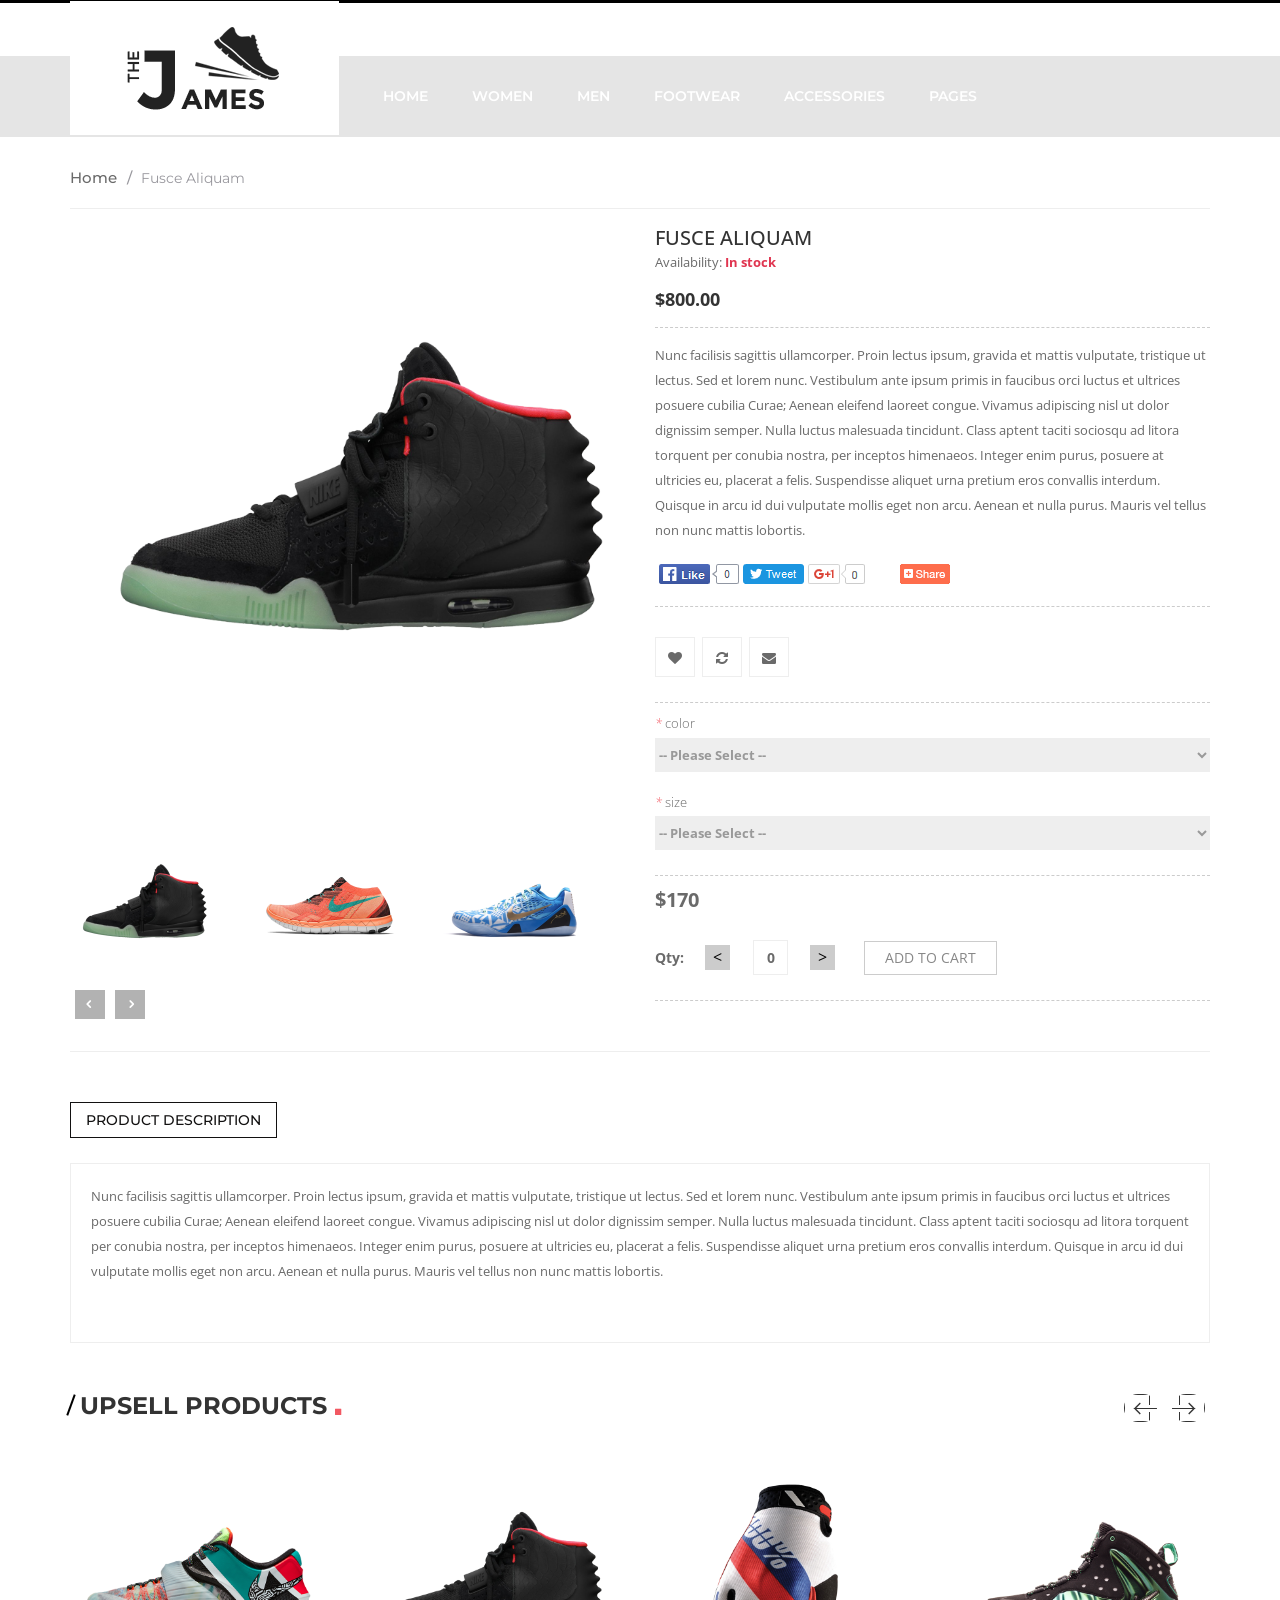
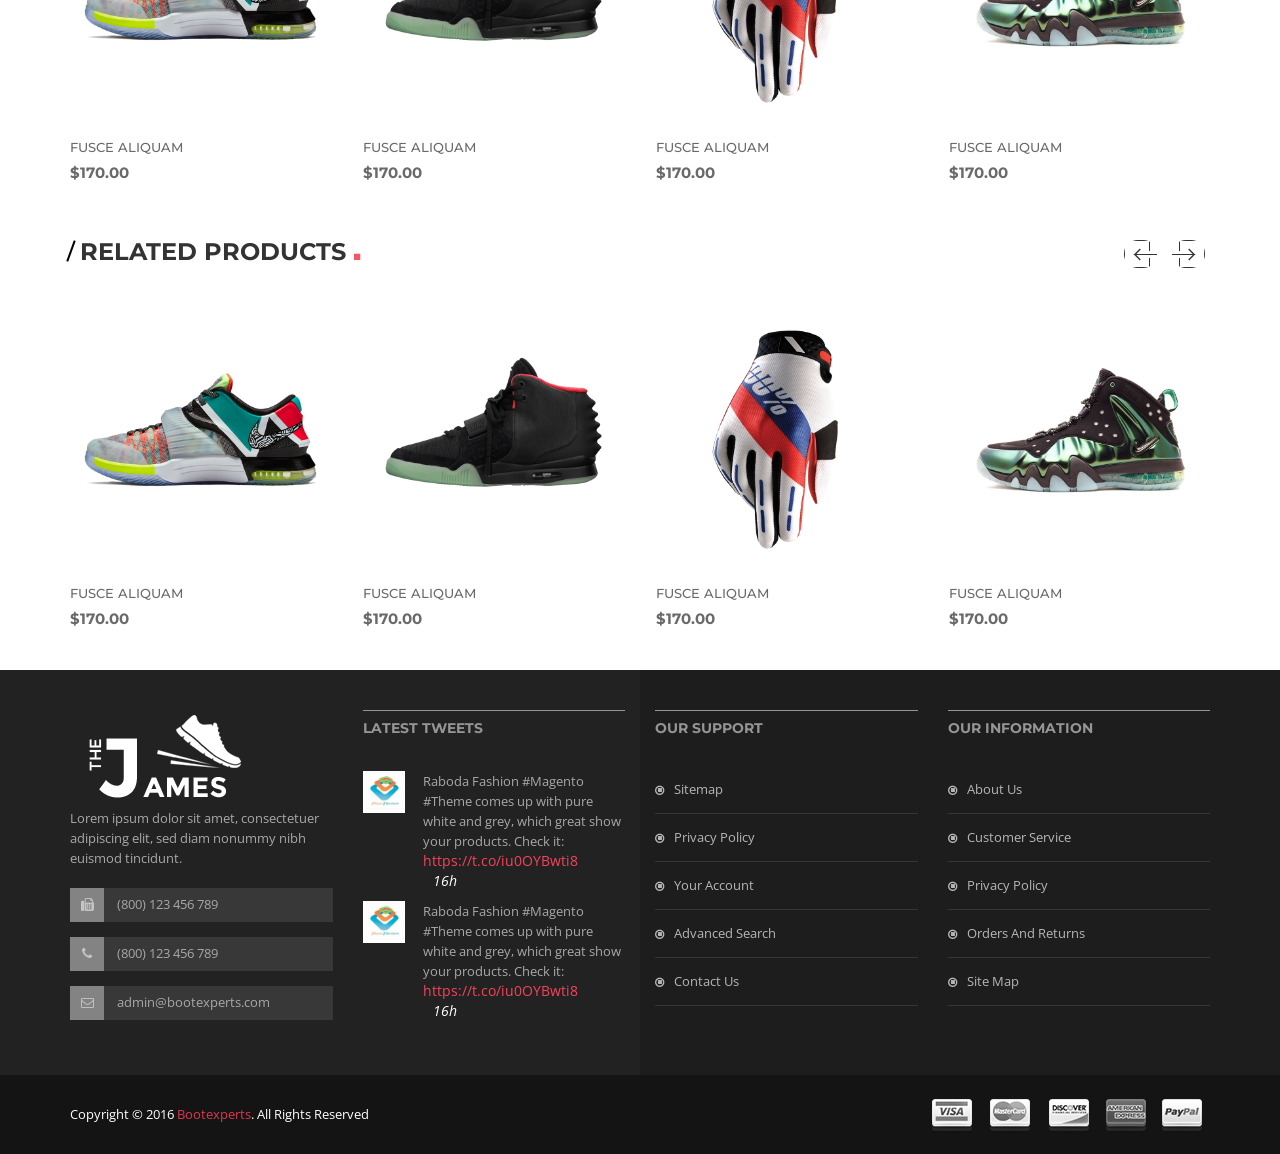
<file: WebGiay/template/single-product.html>
<!doctype html>
<html class="no-js" lang="">
    
<!-- Mirrored from htmldemo.net/james/james/single-product.html by HTTrack Website Copier/3.x [XR&CO'2014], Tue, 26 Apr 2022 04:29:33 GMT -->
<head>
        <meta charset="utf-8">
        <meta http-equiv="x-ua-compatible" content="ie=edge">
        <title>Single Shop || James </title>
        <meta name="description" content="">
        <meta name="viewport" content="width=device-width, initial-scale=1">

        <!-- favicon
        ============================================ -->
        <link rel="shortcut icon" type="image/x-icon" href="img/favicon.ico">

        <!-- Google Fonts
        ============================================ -->
        <link href='https://fonts.googleapis.com/css?family=Norican' rel='stylesheet' type='text/css'>
        <link href='https://fonts.googleapis.com/css?family=Montserrat:400,700' rel='stylesheet' type='text/css'>
        <link href='https://fonts.googleapis.com/css?family=Open+Sans:400,300,600,700,800' rel='stylesheet' type='text/css'>

        <!-- Bootstrap CSS
        ============================================ -->
        <link rel="stylesheet" href="css/bootstrap.min.css">
        <!-- Bootstrap CSS
        ============================================ -->
        <link rel="stylesheet" href="css/font-awesome.min.css">
        <!-- owl.carousel CSS
        ============================================ -->
        <link rel="stylesheet" href="css/owl.carousel.css">
        <link rel="stylesheet" href="css/owl.theme.css">
        <link rel="stylesheet" href="css/owl.transitions.css">
        <!-- jquery-ui CSS
        ============================================ -->
        <link rel="stylesheet" href="css/jquery-ui.css">
        <!-- meanmenu CSS
        ============================================ -->
        <link rel="stylesheet" href="css/meanmenu.min.css">
        <!-- nivoslider CSS
        ============================================ -->
        <link rel="stylesheet" href="lib/css/nivo-slider.css">
        <link rel="stylesheet" href="lib/css/preview.css">
        <!-- animate CSS
        ============================================ -->
        <link rel="stylesheet" href="css/animate.css">
        <!-- magic CSS
        ============================================ -->
        <link rel="stylesheet" href="css/magic.css">
        <!-- normalize CSS
        ============================================ -->
        <link rel="stylesheet" href="css/normalize.css">
        <!-- main CSS
        ============================================ -->
        <link rel="stylesheet" href="css/main.css">
        <!-- style CSS
        ============================================ -->
        <link rel="stylesheet" href="style.css">
        <!-- responsive CSS
        ============================================ -->
        <link rel="stylesheet" href="css/responsive.css">
        <!-- modernizr JS
        ============================================ -->
        <script src="js/vendor/modernizr-2.8.3.min.js"></script>
    </head>
    <body>
        <!--[if lt IE 8]>
            <p class="browserupgrade">You are using an <strong>outdated</strong> browser. Please <a href="http://browsehappy.com/">upgrade your browser</a> to improve your experience.</p>
        <![endif]-->

        <!-- Add your site or application content here -->
        <!-- header area start -->
        <header>
            <div class="top-link">
                <div class="container">
                    <div class="row">
                        <!--<div class="col-md-7 col-md-offset-3 col-sm-9 hidden-xs">
                            <div class="site-option">
                                <ul>
                                    <li class="currency"><a href="#">USD <i class="fa fa-angle-down"></i> </a>
                                        <ul class="sub-site-option">
                                            <li><a href="#">Eur</a></li>
                                            <li><a href="#">Usd</a></li>
                                        </ul>
                                    </li>
                                    <li class="language"><a href="#">English <i class="fa fa-angle-down"></i> </a>
                                        <ul class="sub-site-option">
                                            <li><a href="#">English</a></li>
                                            <li><a href="#">English2</a></li>
                                        </ul>
                                    </li>
                                </ul>
                            </div>
                            <div class="call-support">
                                <p>Call support free: <span> (800) 123 456 789</span></p>
                            </div>
                        </div>-->
                        <div class="col-md-2 col-sm-3">
                            <div class="dashboard">
                                <div class="account-menu">
                                    <ul>
                                        <li class="search">
                                            <a href="#">
                                                <i class="fa fa-search"></i>
                                            </a>
                                            <ul class="search">
                                                <li>
                                                    <form action="#">
                                                        <input type="text">
                                                        <button type="submit"> <i class="fa fa-search"></i> </button>
                                                    </form>
                                                </li>
                                            </ul>
                                        </li>
                                        <li>
                                            <a href="#">
                                                <i class="fa fa-bars"></i>
                                            </a>
                                            <ul>
                                                <li><a href="my-account.html">my account</a></li>
                                                <li><a href="wishlist.html">my wishlist</a></li>
                                                <li><a href="cart.html">my cart</a></li>
                                                <li><a href="checkout.html">Checkout</a></li>
                                                <li><a href="blog.html">Blog</a></li>
                                                <li><a href="#">Log in</a></li>
                                            </ul>
                                        </li>
                                    </ul>
                                </div>
                                <div class="cart-menu">
                                    <ul>
                                        <li><a href="#"> <img src="img/icon-cart.png" alt=""> <span>2</span> </a>
                                            <div class="cart-info">
                                                <ul>
                                                    <li>
                                                        <div class="cart-img">
                                                            <img src="img/cart/1.png" alt="">
                                                        </div>
                                                        <div class="cart-details">
                                                            <a href="#">Fusce aliquam</a>
                                                            <p>1 x $174.00</p>
                                                        </div>
                                                        <div class="btn-edit"></div>
                                                        <div class="btn-remove"></div>
                                                    </li>
                                                    <li>
                                                        <div class="cart-img">
                                                            <img src="img/cart/2.png" alt="">
                                                        </div>
                                                        <div class="cart-details">
                                                            <a href="#">Fusce aliquam</a>
                                                            <p>1 x $777.00</p>
                                                        </div>
                                                        <div class="btn-edit"></div>
                                                        <div class="btn-remove"></div>
                                                    </li>
                                                </ul>
                                                <h3>Subtotal: <span> $951.00</span></h3>
                                                <a href="checkout.html" class="checkout">checkout</a>
                                            </div>
                                        </li>
                                    </ul>
                                </div>
                            </div>
                        </div>
                    </div>
                </div>
            </div>
            <div class="mainmenu-area home2 product-items">
                <div class="container">
                    <div class="row">
                        <div class="col-md-3">
                            <div class="logo">
                                <a href="index.html">
                                    <img src="img/logo.png" alt="">
                                </a>
                            </div>
                        </div>
                        <div class="col-md-9">
                            <div class="mainmenu">
                                <nav>
                                    <ul>
                                        <li><a href="index.html">Home</a>
                                            <div class="sub-menu">
                                                <span>
                                                    <a href="index.html">Home version 1</a>
                                                </span>
                                                <span>
                                                    <a href="index-2.html">Home version 2</a>
                                                </span>
                                            </div>
                                        </li>
                                        <li class="mega-women"><a href="shop.html">Women</a>
                                            <div class="mega-menu women">
                                                <div class="part-1">
                                                    <span>
                                                        <a href="#">Dresses</a>
                                                        <a href="#">Cocktail</a>
                                                        <a href="#">Day</a>
                                                        <a href="#">Evening</a>
                                                        <a href="#">Sports</a>
                                                    </span>
                                                    <span>
                                                        <a href="#">shoes</a>
                                                        <a href="#">Sports</a>
                                                        <a href="#">run</a>
                                                        <a href="#">sandals</a>
                                                        <a href="#">Books</a>
                                                    </span>
                                                    <span>
                                                        <a href="#">Handbags</a>
                                                        <a href="#">Blazers</a>
                                                        <a href="#">table</a>
                                                        <a href="#">coats</a>
                                                        <a href="#">kids</a>
                                                    </span>
                                                    <span>
                                                        <a href="#">Clothing</a>
                                                        <a href="#">T-shirts</a>
                                                        <a href="#">coats</a>
                                                        <a href="#">Jackets</a>
                                                        <a href="#">jeans</a>
                                                    </span>
                                                </div>
                                                <div class="part-2">
                                                    <a href="#">
                                                        <img src="img/banner/menu-banner.png" alt="">
                                                    </a>
                                                </div>
                                            </div>
                                        </li>
                                        <li class="mega-men"><a href="shop.html">Men</a>
                                            <div class="mega-menu men">
                                                <span>
                                                    <a href="#">Bags</a>
                                                    <a href="#">Bootees  Bags</a>
                                                    <a href="#">Blazers</a>
                                                </span>
                                                <span>
                                                    <a href="#">Clothing</a>
                                                    <a href="#">coats</a>
                                                    <a href="#">T-shirts</a>
                                                </span>
                                                <span>
                                                    <a href="#">Lingerie</a>
                                                    <a href="#">Bands</a>
                                                    <a href="#">Furniture</a>
                                                </span>
                                            </div>
                                        </li>
                                        <li class="mega-footwear"><a href="shop.html">Footwear</a>
                                            <div class="mega-menu footwear">
                                                <span>
                                                    <a href="#">Footwear Man</a>
                                                    <a href="#">gifts</a>
                                                </span>
                                                <span>
                                                    <a href="#">Footwear Womens</a>
                                                    <a href="#">boots</a>
                                                </span>
                                            </div>
                                        </li>
                                        <!--<li class="mega-jewellery"><a href="shop.html">Jewellery</a>
                                            <div class="mega-menu jewellery">
                                                <span>
                                                    <a href="#">Rings</a>
                                                </span>
                                            </div>
                                        </li>-->
                                        <li><a href="shop.html">accessories</a></li>
                                        <li><a href="#">Pages</a>
                                            <div class="sub-menu pages">
                                                <span>
                                                    <a href="about-us.html">About us</a>
                                                </span>
                                                <span>
                                                    <a href="blog.html">Blog</a>
                                                </span>
                                                <span>
                                                    <a href="blog-details.html">Blog Details</a>
                                                </span>
                                                <span>
                                                    <a href="cart.html">Cart</a>
                                                </span>
                                                <span>
                                                    <a href="checkout.html">Checkout</a>
                                                </span>
                                                <span>
                                                    <a href="contact.html">Contact</a>
                                                </span>
                                                <span>
                                                    <a href="my-account.html">My account</a>
                                                </span>
                                                <span>
                                                    <a href="shop.html">Shop</a>
                                                </span>
                                                <span>
                                                    <a href="shop-list.html">Shop list</a>
                                                </span>
                                                <span>
                                                    <a href="single-product.html">Single Shop</a>
                                                </span>
                                                <span>
                                                    <a href="login.html">Login page</a>
                                                </span>
                                                <span>
                                                    <a href="register.html">Ragister page</a>
                                                </span>
                                                <span>
                                                    <a href="wishlist.html">Wishlist</a>
                                                </span>
                                            </div>
                                        </li>
                                    </ul>
                                </nav>
                            </div>
                        </div>
                        <div class="col-sm-12">
                            <div class="mobile-menu">
                                <nav>
                                    <ul>
                                        <li><a href="index.html">Home</a>
                                            <ul>
                                                <li><a href="index.html">Home 1</a></li>
                                                <li><a href="index-2.html">Home 2</a></li>
                                            </ul>
                                        </li>
                                        <li><a href="shop.html">Women</a>
                                            <ul>
                                                <li><a href="#">Dresses</a>
                                                    <ul>
                                                        <li><a href="#">Coctail</a></li>
                                                        <li><a href="#">day</a></li>
                                                        <li><a href="#">evening</a></li>
                                                        <li><a href="#">sports</a></li>
                                                    </ul>
                                                </li>
                                                <li><a href="#">shoes</a>
                                                    <ul>
                                                        <li><a href="#">Sports</a></li>
                                                        <li><a href="#">run</a></li>
                                                        <li><a href="#">sandals</a></li>
                                                        <li><a href="#">boots</a></li>
                                                    </ul>
                                                </li>
                                                <li><a href="#">handbags</a>
                                                    <ul>
                                                        <li><a href="#">Blazers</a></li>
                                                        <li><a href="#">table</a></li>
                                                        <li><a href="#">coats</a></li>
                                                        <li><a href="#">kids</a></li>
                                                    </ul>
                                                </li>
                                                <li><a href="#">clothing</a>
                                                    <ul>
                                                        <li><a href="#">T-shirts</a></li>
                                                        <li><a href="#">coats</a></li>
                                                        <li><a href="#">Jackets</a></li>
                                                        <li><a href="#">jeans</a></li>
                                                    </ul>
                                                </li>
                                            </ul>
                                        </li>
                                        <li><a href="shop.html">Men</a>
                                            <ul>
                                                <li><a href="#">Bags</a>
                                                    <ul>
                                                        <li><a href="#">Bootees bag</a></li>
                                                        <li><a href="#">Blazers</a></li>
                                                    </ul>
                                                </li>
                                                <li><a href="#">clothing</a>
                                                    <ul>
                                                        <li><a href="#">coats</a></li>
                                                        <li><a href="#">T-shirts</a></li>
                                                    </ul>
                                                </li>
                                                <li><a href="#">Lingerie</a>
                                                    <ul>
                                                        <li><a href="#">Bands</a></li>
                                                        <li><a href="#">Furniture</a></li>
                                                    </ul>
                                                </li>
                                            </ul>
                                        </li>
                                        <li><a href="shop.html">Foorwear</a>
                                            <ul>
                                                <li><a href="#">footwear men</a>
                                                    <ul>
                                                        <li><a href="#">gifts</a></li>
                                                    </ul>
                                                </li>
                                                <li><a href="#">footwear women</a>
                                                    <ul>
                                                        <li><a href="#">boots</a></li>
                                                    </ul>
                                                </li>
                                            </ul>
                                        </li>
                                        <li><a href="shop.html">Jewellery</a>
                                            <ul>
                                                <li><a href="#">Rings</a></li>
                                            </ul>
                                        </li>
                                        <li><a href="shop.html">Accessories</a></li>
                                        <li><a href="#">Pages</a>
                                            <ul>
                                                <li><a href="about-us.html">About us</a></li>
                                                <li><a href="blog.html">Blog</a></li>
                                                <li><a href="blog-details.html">Blog Details</a></li>
                                                <li><a href="cart.html">Cart</a></li>
                                                <li><a href="checkout.html">Checkout</a></li>
                                                <li><a href="contact.html">Contact</a></li>
                                                <li><a href="my-account.html">My account</a></li>
                                                <li><a href="shop.html">Shop</a></li>
                                                <li><a href="shop-list.html">Shop list</a></li>
                                                <li><a href="single-product.html">Single Shop</a></li>
                                                <li><a href="wishlist.html">Wishlist</a></li>
                                                <li><a href="login.html">login page</a></li>
                                                <li><a href="register.html">register page</a></li>
                                            </ul>
                                        </li>
                                    </ul>
                                </nav>
                            </div>
                        </div>
                    </div>
                </div>
            </div>
        </header>
        <!-- header area end -->
        <!-- single product area start -->
        <div class="Single-product-location home2">
            <div class="container">
                <div class="row">
                    <div class="col-md-12">
                        <div class="location">
                            <ul>
                                <li><a href="index.html" title="go to homepage">Home<span>/</span></a>  </li>
                                <li><strong> Fusce aliquam</strong></li>
                            </ul>
                        </div>
                    </div>
                </div>
            </div>
        </div>
        <!-- single product area end -->
        <!-- single product details start -->
        <div class="single-product-details">
            <div class="container">
                <div class="row">
                    <div class="col-sm-6">
                        <div class="single-product-img tab-content">
                            <div class="single-pro-main-image tab-pane active" id="pro-large-img-1">
                                <a href="#"><img class="optima_zoom" src="img/product/7.png" data-zoom-image="img/product/7.png" alt="optima"/></a>
                            </div>
                            <div class="single-pro-main-image tab-pane" id="pro-large-img-2">
                                <a href="#"><img class="optima_zoom" src="img/product/2.png" data-zoom-image="img/product/2.png" alt="optima"/></a>
                            </div>
                            <div class="single-pro-main-image tab-pane" id="pro-large-img-3">
                                <a href="#"><img class="optima_zoom" src="img/product/8.png" data-zoom-image="img/product/8.png" alt="optima"/></a>
                            </div>
                            <div class="single-pro-main-image tab-pane" id="pro-large-img-4">
                                <a href="#"><img class="optima_zoom" src="img/product/1.png" data-zoom-image="img/product/1.png" alt="optima"/></a>
                            </div>
                            <div class="single-pro-main-image tab-pane" id="pro-large-img-5">
                                <a href="#"><img class="optima_zoom" src="img/product/9.png" data-zoom-image="img/product/9.png" alt="optima"/></a>
                            </div>
                        </div>
                        <div class="product-page-slider">
                            <div class="single-product-slider">
                                <a href="#pro-large-img-1" data-toggle="tab">
                                    <img src="img/product/28.png" alt="">
                                </a>
                            </div>
                            <div class="single-product-slider">
                                <a href="#pro-large-img-2" data-toggle="tab">
                                    <img src="img/product/30.png" alt="">
                                </a>
                            </div>
                            <div class="single-product-slider">
                                <a href="#pro-large-img-3" data-toggle="tab">
                                    <img src="img/product/29.png" alt="">
                                </a>
                            </div>
                            <div class="single-product-slider">
                                <a href="#pro-large-img-4" data-toggle="tab">
                                    <img src="img/product/31.png" alt="">
                                </a>
                            </div>
                            <div class="single-product-slider">
                                <a href="#pro-large-img-5" data-toggle="tab">
                                    <img src="img/product/29.png" alt="">
                                </a>
                            </div>
                        </div>
                    </div>
                    <div class="col-sm-6">
                        <div class="single-product-details">
                            <a href="#" class="product-name">Fusce aliquam</a>
                            <!--<div class="list-product-info">
                                <div class="price-rating">
                                    <div class="ratings">
                                        <i class="fa fa-star"></i>
                                        <i class="fa fa-star"></i>
                                        <i class="fa fa-star"></i>
                                        <i class="fa fa-star"></i>
                                        <i class="fa fa-star-half-o"></i>
                                        <a href="#" class="review">1 Review(s)</a>
                                        <a href="#" class="add-review">Add Your Review</a>
                                    </div>
                                </div>
                            </div>-->
                            <div class="avalable">
                                <p>Availability:<span> In stock</span></p>
                            </div>
                            <div class="item-price">
                                <span>$800.00</span>
                            </div>
                            <div class="single-product-info">
                                <p>Nunc facilisis sagittis ullamcorper. Proin lectus ipsum, gravida et mattis vulputate, tristique ut lectus. Sed et lorem nunc. Vestibulum ante ipsum primis in faucibus orci luctus et ultrices posuere cubilia Curae; Aenean eleifend laoreet congue. Vivamus adipiscing nisl ut dolor dignissim semper. Nulla luctus malesuada tincidunt. Class aptent taciti sociosqu ad litora torquent per conubia nostra, per inceptos himenaeos. Integer enim purus, posuere at ultricies eu, placerat a felis. Suspendisse aliquet urna pretium eros convallis interdum. Quisque in arcu id dui vulputate mollis eget non arcu. Aenean et nulla purus. Mauris vel tellus non nunc mattis lobortis. </p>
                                <div class="share">
                                    <img src="img/product/share.png" alt="">
                                </div>
                            </div>
                            <div class="action">
                                <ul class="add-to-links">
                                    <li>
                                        <a href="#">
                                            <i class="fa fa-heart"></i>
                                        </a>
                                    </li>
                                    <li>
                                        <a href="#">
                                            <i class="fa fa-refresh"></i>
                                        </a>
                                    </li>
                                    <li>
                                        <a href="#">
                                            <i class="fa fa-envelope"></i>
                                        </a>
                                    </li>
                                </ul>
                            </div>
                            <div class="select-catagory">
                                <div class="color-select">
                                    <label class="required">
                                        <em>*</em> Color
                                    </label>
                                    <div class="input-box">
                                        <select id="select-1">
                                            <option value="">-- Please Select --</option>
                                            <option value="">black +$2.00</option>
                                            <option value="">blue +$1.00</option>
                                            <option value="">yellow +$1.00</option>
                                        </select>
                                    </div>
                                </div>
                                <div class="size-select">
                                    <label class="required">
                                        <em>*</em> Size
                                    </label>
                                    <div class="input-box">
                                        <select id="select-2">
                                            <option value="">-- Please Select --</option>
                                            <option value="">L +$2.00</option>
                                            <option value="">M +$1.00</option>
                                        </select>
                                    </div>
                                </div>
                            </div>
                            <div class="cart-item">
                                <div class="price-box">
                                    <span>$170</span>
                                </div>
                                <div class="single-cart">
                                    <div class="cart-plus-minus">
                                        <label>Qty: </label>
                                        <input class="cart-plus-minus-box" type="text" name="qtybutton" value="0">
                                    </div>
                                    <button class="cart-btn">Add to cart</button>
                                </div>
                            </div>
                        </div>
                    </div>
                </div>
            </div>
        </div>
        <!-- single product details end -->
        <!-- single product tab start -->
        <div class="single-product-tab-area">
            <div class="container">
                <div class="row">
                    <div class="col-md-12">
                        <div class="single-product-tab">
                            <ul class="single-product-tab-navigation" role="tablist">
                                <li role="presentation" class="active"><a href="#tab1" aria-controls="tab1" role="tab" data-toggle="tab">Product Description</a></li>
                                <!--<li role="presentation"><a href="#tab2" aria-controls="tab2" role="tab" data-toggle="tab">reviews</a></li>
                                <li role="presentation"><a href="#tab3" aria-controls="tab3" role="tab" data-toggle="tab">product tag</a></li>
                            --></ul>

                            <!-- Tab panes -->
                            <div class="tab-content single-product-page">
                                <div role="tabpanel" class="tab-pane fade in active" id="tab1">
                                    <div class="single-p-tab-content">
                                        <p>Nunc facilisis sagittis ullamcorper. Proin lectus ipsum, gravida et mattis vulputate, tristique ut lectus. Sed et lorem nunc. Vestibulum ante ipsum primis in faucibus orci luctus et ultrices posuere cubilia Curae; Aenean eleifend laoreet congue. Vivamus adipiscing nisl ut dolor dignissim semper. Nulla luctus malesuada tincidunt. Class aptent taciti sociosqu ad litora torquent per conubia nostra, per inceptos himenaeos. Integer enim purus, posuere at ultricies eu, placerat a felis. Suspendisse aliquet urna pretium eros convallis interdum. Quisque in arcu id dui vulputate mollis eget non arcu. Aenean et nulla purus. Mauris vel tellus non nunc mattis lobortis. </p>
                                    </div>
                                </div>
                                <!--<div role="tabpanel" class="tab-pane fade" id="tab2">
                                    <div class="single-p-tab-content">
                                        <div class="row">
                                            <div class="col-md-5">
                                                <div class="product-review">
                                                    <p> <a href="#"> plaza</a> <span>Review by</span> plaza </p>
                                                    <div class="product-rating-info">
                                                        <p>value</p>
                                                        <div class="ratings">
                                                            <i class="fa fa-star"></i>
                                                            <i class="fa fa-star"></i>
                                                            <i class="fa fa-star"></i>
                                                            <i class="fa fa-star"></i>
                                                            <i class="fa fa-star-half-o"></i>
                                                        </div>
                                                    </div>
                                                    <div class="product-rating-info">
                                                        <p>Quality</p>
                                                        <div class="ratings">
                                                            <i class="fa fa-star"></i>
                                                            <i class="fa fa-star"></i>
                                                            <i class="fa fa-star"></i>
                                                            <i class="fa fa-star"></i>
                                                            <i class="fa fa-star-half-o"></i>
                                                        </div>
                                                    </div>
                                                    <div class="product-rating-info">
                                                        <p>Price</p>
                                                        <div class="ratings">
                                                            <i class="fa fa-star"></i>
                                                            <i class="fa fa-star"></i>
                                                            <i class="fa fa-star"></i>
                                                            <i class="fa fa-star"></i>
                                                            <i class="fa fa-star-half-o"></i>
                                                        </div>
                                                    </div>
                                                    <div class="review-date">
                                                        <p>plaza <em> (Posted on 8/27/2015)</em></p>
                                                    </div>
                                                </div>
                                            </div>
                                            <div class="col-md-7">
                                                <div class="rate-product hidden-xs">
                                                    <div class="rate-product-heading">
                                                        <h3>You're reviewing: Fusce aliquam</h3>
                                                        <h3>How do you rate this product? <em>*</em></h3>
                                                    </div>
                                                    <form action="#">
                                                        <table class="product-review-table">
                                                            <thead>
                                                                <tr>
                                                                    <th></th>
                                                                    <th>1 star</th>
                                                                    <th>2 star</th>
                                                                    <th>3 star</th>
                                                                    <th>4 star</th>
                                                                    <th>5 star</th>
                                                                </tr>
                                                            </thead>
                                                            <tbody>
                                                                <tr>
                                                                    <th>Price</th>
                                                                    <td> <input type="radio" class="radio" name="ratings[1]"> </td>
                                                                    <td> <input type="radio" class="radio" name="ratings[1]"> </td>
                                                                    <td> <input type="radio" class="radio" name="ratings[1]"> </td>
                                                                    <td> <input type="radio" class="radio" name="ratings[1]"> </td>
                                                                    <td> <input type="radio" class="radio" name="ratings[1]"> </td>
                                                                </tr>
                                                                <tr>
                                                                    <th>Value</th>
                                                                    <td> <input type="radio" class="radio" name="ratings[2]"> </td>
                                                                    <td> <input type="radio" class="radio" name="ratings[2]"> </td>
                                                                    <td> <input type="radio" class="radio" name="ratings[2]"> </td>
                                                                    <td> <input type="radio" class="radio" name="ratings[2]"> </td>
                                                                    <td> <input type="radio" class="radio" name="ratings[2]"> </td>
                                                                </tr>
                                                                <tr>
                                                                    <th>Quality</th>
                                                                    <td> <input type="radio" class="radio" name="ratings[3]"> </td>
                                                                    <td> <input type="radio" class="radio" name="ratings[3]"> </td>
                                                                    <td> <input type="radio" class="radio" name="ratings[3]"> </td>
                                                                    <td> <input type="radio" class="radio" name="ratings[3]"> </td>
                                                                    <td> <input type="radio" class="radio" name="ratings[3]"> </td>
                                                                </tr>
                                                            </tbody>
                                                        </table>
                                                        <ul class="form-list">
                                                            <li>
                                                                <label> nickname <em>*</em> </label>
                                                                <input type="text">
                                                            </li>
                                                            <li>
                                                                <label> Summary of Your Review <em>*</em> </label>
                                                                <input type="text">
                                                            </li>
                                                            <li>
                                                                <label> Review <em>*</em> </label>
                                                                <textarea cols="3" rows="5"></textarea>
                                                            </li>
                                                        </ul>
                                                        <button type="submit"> submit review</button>
                                                    </form>
                                                </div>
                                            </div>
                                        </div>
                                    </div>
                                </div>
                                <div role="tabpanel" class="tab-pane fade" id="tab3">
                                    <div class="single-p-tab-content">
                                        <div class="add-tab-title">
                                            <p> add your tag </p>
                                        </div>
                                        <div class="add-tag">
                                            <form action="#">
                                                <input type="text">
                                                <button type="submit">add tags</button>
                                            </form>
                                        </div>
                                        <p class="tag-rules">Use spaces to separate tags. Use single quotes (') for phrases.</p>
                                    </div>
                                </div>-->
                            </div>
                        </div>
                    </div>
                </div>
            </div>
        </div>
        <!-- single product tab end -->
        <!-- upsell product area start-->
        <div class="upsell-product home2">
            <div class="container">
                <div class="row">
                    <div class="col-md-12">
                        <div class="product-title">
                            <h2>upsell products</h2>
                        </div>
                    </div>
                </div>
                <div class="row">
                    <div class="upsell-slider">
                        <div class="col-md-12">
                            <div class="single-product">
                                <div class="product-img">
                                    <a href="single-product.html">
                                        <img src="img/product/25.png" alt="" class="primary-img">
                                        <img src="img/product/26.png" alt="" class="secondary-img">
                                    </a>
                                </div>
                                <!--<div class="list-product-info">
                                    <div class="price-rating">
                                        <div class="ratings">
                                            <i class="fa fa-star"></i>
                                            <i class="fa fa-star"></i>
                                            <i class="fa fa-star"></i>
                                            <i class="fa fa-star"></i>
                                            <i class="fa fa-star-half-o"></i>
                                            <a href="#" class="review">1 Review(s)</a>
                                            <a href="#" class="add-review">Add Your Review</a>
                                        </div>
                                    </div>
                                </div>-->
                                <div class="product-price">
                                    <div class="product-name">
                                        <a href="single-product.html" title="Fusce aliquam">Fusce aliquam</a>
                                    </div>
                                    <div class="price-rating">
                                        <span>$170.00</span>
                                    </div>
                                </div>
                            </div>
                        </div>
                        <div class="col-md-12">
                            <div class="single-product">
                                <div class="product-img">
                                    <a href="single-product.html">
                                        <img src="img/product/23.png" alt="" class="primary-img">
                                        <img src="img/product/24.png" alt="" class="secondary-img">
                                    </a>
                                </div>
                                <!--<div class="list-product-info">
                                    <div class="price-rating">
                                        <div class="ratings">
                                            <i class="fa fa-star"></i>
                                            <i class="fa fa-star"></i>
                                            <i class="fa fa-star"></i>
                                            <i class="fa fa-star"></i>
                                            <i class="fa fa-star-half-o"></i>
                                            <a href="#" class="review">1 Review(s)</a>
                                            <a href="#" class="add-review">Add Your Review</a>
                                        </div>
                                    </div>
                                </div>-->
                                <div class="product-price">
                                    <div class="product-name">
                                        <a href="single-product.html" title="Fusce aliquam">Fusce aliquam</a>
                                    </div>
                                    <div class="price-rating">
                                        <span>$170.00</span>
                                    </div>
                                </div>
                            </div>
                        </div>
                        <div class="col-md-12">
                            <div class="single-product">
                                <div class="product-img">
                                    <a href="single-product.html">
                                        <img src="img/product/21.png" alt="" class="primary-img">
                                        <img src="img/product/22.png" alt="" class="secondary-img">
                                    </a>
                                </div>
                                <!--<div class="list-product-info">
                                    <div class="price-rating">
                                        <div class="ratings">
                                            <i class="fa fa-star"></i>
                                            <i class="fa fa-star"></i>
                                            <i class="fa fa-star"></i>
                                            <i class="fa fa-star"></i>
                                            <i class="fa fa-star-half-o"></i>
                                            <a href="#" class="review">1 Review(s)</a>
                                            <a href="#" class="add-review">Add Your Review</a>
                                        </div>
                                    </div>
                                </div>-->
                                <div class="product-price">
                                    <div class="product-name">
                                        <a href="single-product.html" title="Fusce aliquam">Fusce aliquam</a>
                                    </div>
                                    <div class="price-rating">
                                        <span>$170.00</span>
                                    </div>
                                </div>
                            </div>
                        </div>
                        <div class="col-md-12">
                            <div class="single-product">
                                <div class="product-img">
                                    <a href="single-product.html">
                                        <img src="img/product/19.png" alt="" class="primary-img">
                                        <img src="img/product/20.png" alt="" class="secondary-img">
                                    </a>
                                </div>
                                <!--<div class="list-product-info">
                                    <div class="price-rating">
                                        <div class="ratings">
                                            <i class="fa fa-star"></i>
                                            <i class="fa fa-star"></i>
                                            <i class="fa fa-star"></i>
                                            <i class="fa fa-star"></i>
                                            <i class="fa fa-star-half-o"></i>
                                            <a href="#" class="review">1 Review(s)</a>
                                            <a href="#" class="add-review">Add Your Review</a>
                                        </div>
                                    </div>
                                </div>-->
                                <div class="product-price">
                                    <div class="product-name">
                                        <a href="single-product.html" title="Fusce aliquam">Fusce aliquam</a>
                                    </div>
                                    <div class="price-rating">
                                        <span>$170.00</span>
                                    </div>
                                </div>
                            </div>
                        </div>
                        <div class="col-md-12">
                            <div class="single-product">
                                <div class="product-img">
                                    <a href="single-product.html">
                                        <img src="img/product/17.png" alt="" class="primary-img">
                                        <img src="img/product/18.png" alt="" class="secondary-img">
                                    </a>
                                </div>
                                <!--<div class="list-product-info">
                                    <div class="price-rating">
                                        <div class="ratings">
                                            <i class="fa fa-star"></i>
                                            <i class="fa fa-star"></i>
                                            <i class="fa fa-star"></i>
                                            <i class="fa fa-star"></i>
                                            <i class="fa fa-star-half-o"></i>
                                            <a href="#" class="review">1 Review(s)</a>
                                            <a href="#" class="add-review">Add Your Review</a>
                                        </div>
                                    </div>
                                </div>-->
                                <div class="product-price">
                                    <div class="product-name">
                                        <a href="single-product.html" title="Fusce aliquam">Fusce aliquam</a>
                                    </div>
                                    <div class="price-rating">
                                        <span>$170.00</span>
                                    </div>
                                </div>
                            </div>
                        </div>
                        <div class="col-md-12">
                            <div class="single-product">
                                <div class="product-img">
                                    <a href="single-product.html">
                                        <img src="img/product/15.png" alt="" class="primary-img">
                                        <img src="img/product/16.png" alt="" class="secondary-img">
                                    </a>
                                </div>
                                <!--<div class="list-product-info">
                                    <div class="price-rating">
                                        <div class="ratings">
                                            <i class="fa fa-star"></i>
                                            <i class="fa fa-star"></i>
                                            <i class="fa fa-star"></i>
                                            <i class="fa fa-star"></i>
                                            <i class="fa fa-star-half-o"></i>
                                            <a href="#" class="review">1 Review(s)</a>
                                            <a href="#" class="add-review">Add Your Review</a>
                                        </div>
                                    </div>
                                </div>-->
                                <div class="product-price">
                                    <div class="product-name">
                                        <a href="single-product.html" title="Fusce aliquam">Fusce aliquam</a>
                                    </div>
                                    <div class="price-rating">
                                        <span>$170.00</span>
                                    </div>
                                </div>
                            </div>
                        </div>
                        <div class="col-md-12">
                            <div class="single-product">
                                <div class="product-img">
                                    <a href="single-product.html">
                                        <img src="img/product/13.png" alt="" class="primary-img">
                                        <img src="img/product/14.png" alt="" class="secondary-img">
                                    </a>
                                </div>
                                <!--<div class="list-product-info">
                                    <div class="price-rating">
                                        <div class="ratings">
                                            <i class="fa fa-star"></i>
                                            <i class="fa fa-star"></i>
                                            <i class="fa fa-star"></i>
                                            <i class="fa fa-star"></i>
                                            <i class="fa fa-star-half-o"></i>
                                            <a href="#" class="review">1 Review(s)</a>
                                            <a href="#" class="add-review">Add Your Review</a>
                                        </div>
                                    </div>
                                </div>-->
                                <div class="product-price">
                                    <div class="product-name">
                                        <a href="single-product.html" title="Fusce aliquam">Fusce aliquam</a>
                                    </div>
                                    <div class="price-rating">
                                        <span>$170.00</span>
                                    </div>
                                </div>
                            </div>
                        </div>
                        <div class="col-md-12">
                            <div class="single-product">
                                <div class="product-img">
                                    <a href="single-product.html">
                                        <img src="img/product/11.png" alt="" class="primary-img">
                                        <img src="img/product/12.png" alt="" class="secondary-img">
                                    </a>
                                </div>
                                <!--<div class="list-product-info">
                                    <div class="price-rating">
                                        <div class="ratings">
                                            <i class="fa fa-star"></i>
                                            <i class="fa fa-star"></i>
                                            <i class="fa fa-star"></i>
                                            <i class="fa fa-star"></i>
                                            <i class="fa fa-star-half-o"></i>
                                            <a href="#" class="review">1 Review(s)</a>
                                            <a href="#" class="add-review">Add Your Review</a>
                                        </div>
                                    </div>
                                </div>-->
                                <div class="product-price">
                                    <div class="product-name">
                                        <a href="single-product.html" title="Fusce aliquam">Fusce aliquam</a>
                                    </div>
                                    <div class="price-rating">
                                        <span>$170.00</span>
                                    </div>
                                </div>
                            </div>
                        </div>
                    </div>
                </div>
            </div>
        </div>
        <!-- upsell product area end-->
        <!-- related product area start-->
        <div class="related-product home2">
            <div class="container">
                <div class="row">
                    <div class="col-md-12">
                        <div class="product-title">
                            <h2>related products</h2>
                        </div>
                    </div>
                </div>
                <div class="row">
                    <div class="related-slider">
                        <div class="col-md-12">
                            <div class="single-product">
                                <div class="product-img">
                                    <a href="single-product.html">
                                        <img src="img/product/25.png" alt="" class="primary-img">
                                        <img src="img/product/26.png" alt="" class="secondary-img">
                                    </a>
                                </div>
                                <div class="product-price">
                                    <div class="product-name">
                                        <a href="single-product.html" title="Fusce aliquam">Fusce aliquam</a>
                                    </div>
                                    <div class="price-rating">
                                        <span>$170.00</span>
                                    </div>
                                </div>
                            </div>
                        </div>
                        <div class="col-md-12">
                            <div class="single-product">
                                <div class="product-img">
                                    <a href="single-product.html">
                                        <img src="img/product/23.png" alt="" class="primary-img">
                                        <img src="img/product/24.png" alt="" class="secondary-img">
                                    </a>
                                </div>
                                <div class="product-price">
                                    <div class="product-name">
                                        <a href="single-product.html" title="Fusce aliquam">Fusce aliquam</a>
                                    </div>
                                    <div class="price-rating">
                                        <span>$170.00</span>
                                    </div>
                                </div>
                            </div>
                        </div>
                        <div class="col-md-12">
                            <div class="single-product">
                                <div class="product-img">
                                    <a href="single-product.html">
                                        <img src="img/product/21.png" alt="" class="primary-img">
                                        <img src="img/product/22.png" alt="" class="secondary-img">
                                    </a>
                                </div>
                                <div class="product-price">
                                    <div class="product-name">
                                        <a href="single-product.html" title="Fusce aliquam">Fusce aliquam</a>
                                    </div>
                                    <div class="price-rating">
                                        <span>$170.00</span>
                                    </div>
                                </div>
                            </div>
                        </div>
                        <div class="col-md-12">
                            <div class="single-product">
                                <div class="product-img">
                                    <a href="single-product.html">
                                        <img src="img/product/19.png" alt="" class="primary-img">
                                        <img src="img/product/20.png" alt="" class="secondary-img">
                                    </a>
                                </div>
                                <div class="product-price">
                                    <div class="product-name">
                                        <a href="single-product.html" title="Fusce aliquam">Fusce aliquam</a>
                                    </div>
                                    <div class="price-rating">
                                        <span>$170.00</span>
                                    </div>
                                </div>
                            </div>
                        </div>
                        <div class="col-md-12">
                            <div class="single-product">
                                <div class="product-img">
                                    <a href="single-product.html">
                                        <img src="img/product/17.png" alt="" class="primary-img">
                                        <img src="img/product/18.png" alt="" class="secondary-img">
                                    </a>
                                </div>
                                <div class="product-price">
                                    <div class="product-name">
                                        <a href="single-product.html" title="Fusce aliquam">Fusce aliquam</a>
                                    </div>
                                    <div class="price-rating">
                                        <span>$170.00</span>
                                    </div>
                                </div>
                            </div>
                        </div>
                        <div class="col-md-12">
                            <div class="single-product">
                                <div class="product-img">
                                    <a href="single-product.html">
                                        <img src="img/product/15.png" alt="" class="primary-img">
                                        <img src="img/product/16.png" alt="" class="secondary-img">
                                    </a>
                                </div>
                                <div class="product-price">
                                    <div class="product-name">
                                        <a href="single-product.html" title="Fusce aliquam">Fusce aliquam</a>
                                    </div>
                                    <div class="price-rating">
                                        <span>$170.00</span>
                                    </div>
                                </div>
                            </div>
                        </div>
                        <div class="col-md-12">
                            <div class="single-product">
                                <div class="product-img">
                                    <a href="single-product.html">
                                        <img src="img/product/13.png" alt="" class="primary-img">
                                        <img src="img/product/14.png" alt="" class="secondary-img">
                                    </a>
                                </div>
                                <div class="product-price">
                                    <div class="product-name">
                                        <a href="single-product.html" title="Fusce aliquam">Fusce aliquam</a>
                                    </div>
                                    <div class="price-rating">
                                        <span>$170.00</span>
                                    </div>
                                </div>
                            </div>
                        </div>
                        <div class="col-md-12">
                            <div class="single-product">
                                <div class="product-img">
                                    <a href="single-product.html">
                                        <img src="img/product/11.png" alt="" class="primary-img">
                                        <img src="img/product/12.png" alt="" class="secondary-img">
                                    </a>
                                </div>
                                <div class="product-price">
                                    <div class="product-name">
                                        <a href="single-product.html" title="Fusce aliquam">Fusce aliquam</a>
                                    </div>
                                    <div class="price-rating">
                                        <span>$170.00</span>
                                    </div>
                                </div>
                            </div>
                        </div>
                    </div>
                </div>
            </div>
        </div>
        <!-- related product area end-->
        <!-- footer top area start -->
        <div class="footer-top-area">
            <div class="container">
                <div class="row">
                    <div class="col-md-3 col-sm-4">
                        <div class="footer-contact">
                            <img src="img/logo-white.png" alt="">
                            <p>Lorem ipsum dolor sit amet, consectetuer adipiscing elit, sed diam nonummy nibh euismod tincidunt.</p>
                            <ul class="address">
                                <li>
                                    <span class="fa fa-fax"></span>
                                    (800) 123 456 789
                                </li>
                                <li>
                                    <span class="fa fa-phone"></span>
                                    (800) 123 456 789
                                </li>
                                <li>
                                    <span class="fa fa-envelope-o"></span>
                                    admin@bootexperts.com
                                </li>
                            </ul>
                        </div>
                    </div>
                    <div class="col-md-3 hidden-sm">
                        <div class="footer-tweets">
                            <div class="footer-title">
                                <h3>Latest tweets</h3>
                            </div>
                            <div class="twitter-feed">
                                <div class="twitter-article">
                                    <div class="twitter-img">
                                        <a href="#">
                                            <img src="img/twitter/twitter-1.png" alt="">
                                        </a>
                                    </div>
                                    <div class="twitter-text">
                                        <p>Raboda Fashion #Magento #Theme comes up with pure white and grey, which great show your products. Check it: </p>
                                        <a href="#">https://t.co/iu0OYBwti8</a>
                                        <div class="twitter-time">
                                            <a href="#">16h</a>
                                        </div>
                                    </div>
                                </div>
                                <div class="twitter-article">
                                    <div class="twitter-img">
                                        <a href="#">
                                            <img src="img/twitter/twitter-1.png" alt="">
                                        </a>
                                    </div>
                                    <div class="twitter-text">
                                        <p>Raboda Fashion #Magento #Theme comes up with pure white and grey, which great show your products. Check it: </p>
                                        <a href="#">https://t.co/iu0OYBwti8</a>
                                        <div class="twitter-time">
                                            <a href="#">16h</a>
                                        </div>
                                    </div>
                                </div>
                            </div>
                        </div>
                    </div>
                    <div class="col-md-3 col-sm-4">
                        <div class="footer-support">
                            <div class="footer-title">
                                <h3>Our support</h3>
                            </div>
                            <div class="footer-menu">
                                <ul>
                                    <li><a href="#">Sitemap</a></li>
                                    <li><a href="#">Privacy Policy</a></li>
                                    <li><a href="#">Your Account</a></li>
                                    <li><a href="#">Advanced Search</a></li>
                                    <li><a href="contact.html">Contact Us</a></li>
                                </ul>
                            </div>
                        </div>
                    </div>
                    <div class="col-md-3 col-sm-4">
                        <div class="footer-info">
                            <div class="footer-title">
                                <h3>Our information</h3>
                            </div>
                            <div class="footer-menu">
                                <ul>
                                    <li><a href="about-us.html">About Us</a></li>
                                    <li><a href="#">Customer Service</a></li>
                                    <li><a href="#">Privacy Policy</a></li>
                                    <li><a href="#">Orders and Returns</a></li>
                                    <li><a href="#">Site Map</a></li>
                                </ul>
                            </div>
                        </div>
                    </div>
                </div>
            </div>
        </div>
        <!-- footer top area end -->
        <!-- footer area start -->
        <footer class="footer-area">
            <div class="container">
                <div class="row">
                    <div class="col-sm-6">
                        <div class="footer-copyright">
                            <p>Copyright &copy; 2016 <a href="#"> Bootexperts</a>. All Rights Reserved</p>
                        </div>
                    </div>
                    <div class="col-sm-6">
                        <div class="payment-icon">
                            <img src="img/payment.png" alt="">
                        </div>
                    </div>
                </div>
            </div>
            <a href="#" id="scrollUp"><i class="fa fa fa-arrow-up"></i></a>
        </footer>
        <!-- footer area end -->

        <!-- jquery
        ============================================ -->
        <script src="js/vendor/jquery-1.12.4.min.js"></script>
        <!-- bootstrap JS
        ============================================ -->
        <script src="js/bootstrap.min.js"></script>
        <!-- wow JS
        ============================================ -->
        <script src="js/wow.min.js"></script>
        <!-- price-slider JS
        ============================================ -->
        <script src="js/jquery-price-slider.js"></script>
        <!-- nivoslider JS
        ============================================ -->
        <script src="lib/js/jquery.nivo.slider.js"></script>
        <script src="lib/home.js"></script>
        <!-- meanmenu JS
        ============================================ -->
        <script src="js/jquery.meanmenu.js"></script>
        <!-- owl.carousel JS
        ============================================ -->
        <script src="js/owl.carousel.min.js"></script>
        <!-- elevatezoom JS
        ============================================ -->
        <script src="js/jquery.elevatezoom.js"></script>
        <!-- scrollUp JS
        ============================================ -->
        <script src="js/jquery.scrollUp.min.js"></script>
        <!-- plugins JS
        ============================================ -->
        <script src="js/plugins.js"></script>
        <!-- main JS
        ============================================ -->
        <script src="js/main.js"></script>
    </body>

<!-- Mirrored from htmldemo.net/james/james/single-product.html by HTTrack Website Copier/3.x [XR&CO'2014], Tue, 26 Apr 2022 04:29:35 GMT -->
</html>
</file>
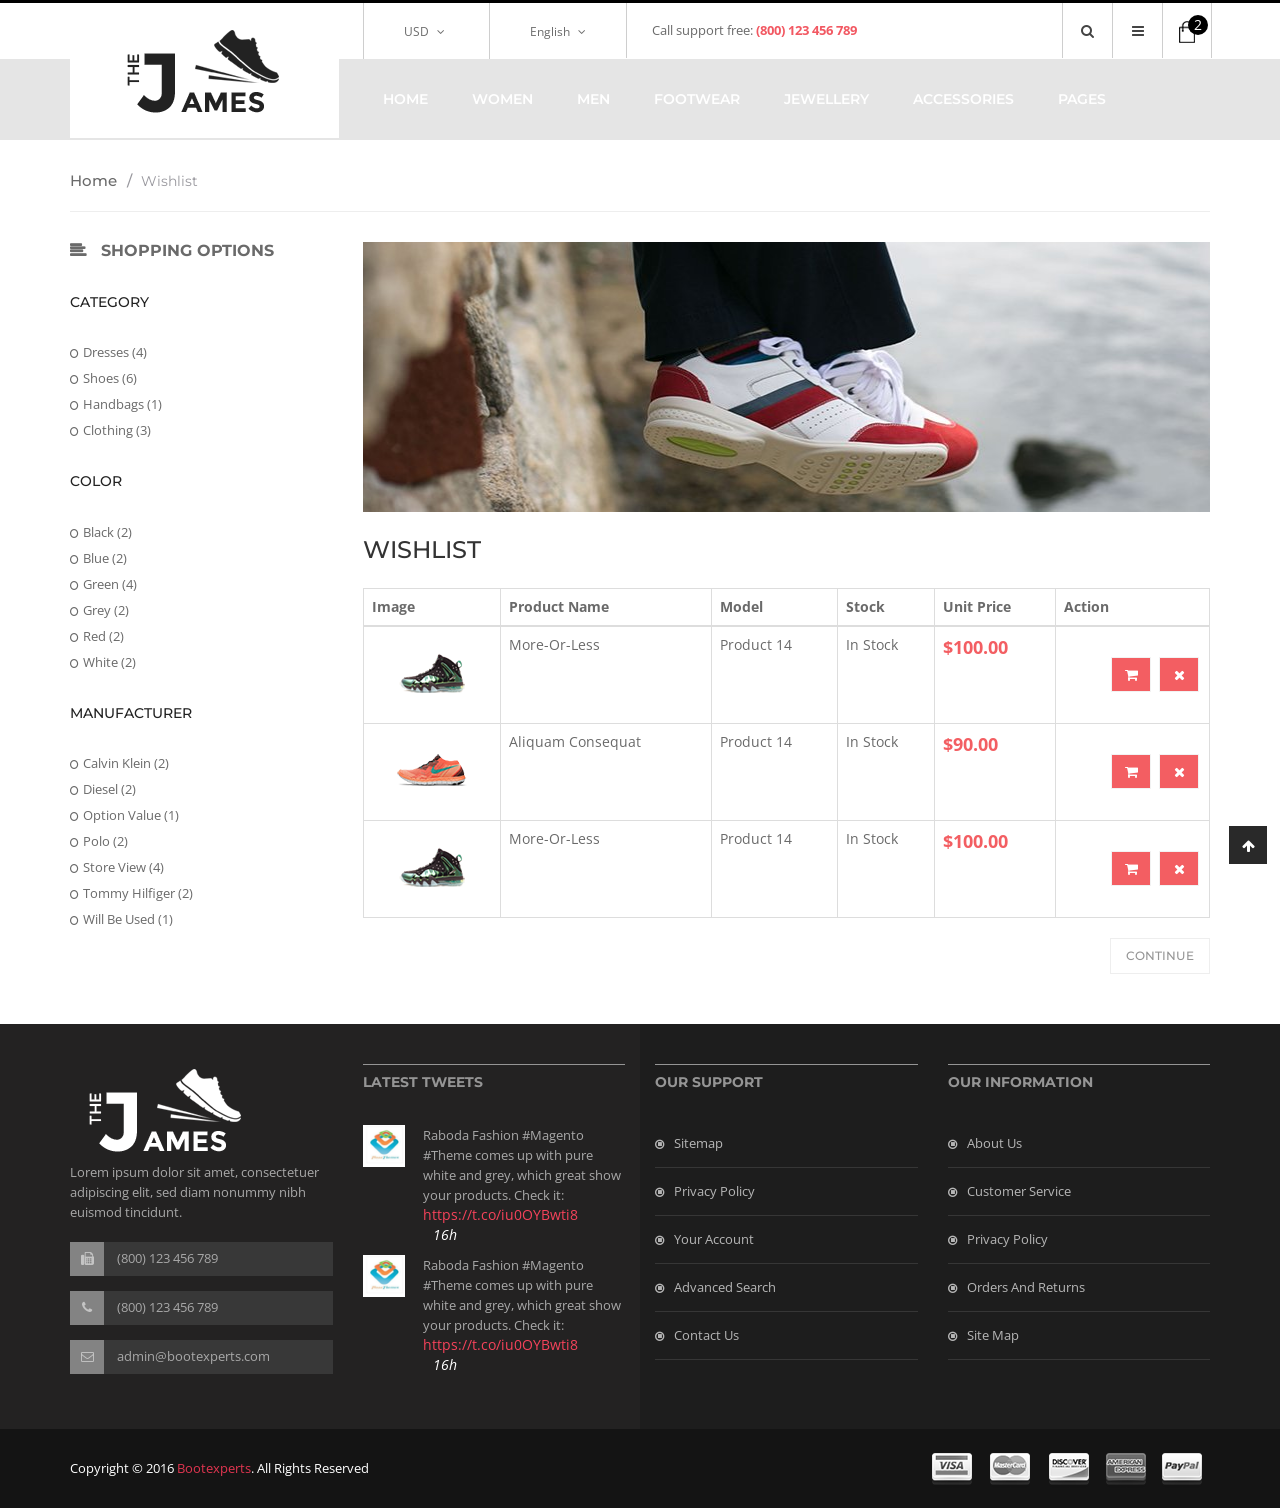
<file: WebGiay/template/wishlist.html>
<!doctype html>
<html class="no-js" lang="">
    
<!-- Mirrored from htmldemo.net/james/james/wishlist.html by HTTrack Website Copier/3.x [XR&CO'2014], Tue, 26 Apr 2022 04:29:06 GMT -->
<head>
        <meta charset="utf-8">
        <meta http-equiv="x-ua-compatible" content="ie=edge">
        <title>Wishlist || James </title>
        <meta name="description" content="">
        <meta name="viewport" content="width=device-width, initial-scale=1">

        <!-- favicon
        ============================================ -->
        <link rel="shortcut icon" type="image/x-icon" href="img/favicon.ico">

        <!-- Google Fonts
        ============================================ -->
        <link href='https://fonts.googleapis.com/css?family=Norican' rel='stylesheet' type='text/css'>
        <link href='https://fonts.googleapis.com/css?family=Montserrat:400,700' rel='stylesheet' type='text/css'>
        <link href='https://fonts.googleapis.com/css?family=Open+Sans:400,300,600,700,800' rel='stylesheet' type='text/css'>

        <!-- Bootstrap CSS
        ============================================ -->
        <link rel="stylesheet" href="css/bootstrap.min.css">
        <!-- Bootstrap CSS
        ============================================ -->
        <link rel="stylesheet" href="css/font-awesome.min.css">
        <!-- owl.carousel CSS
        ============================================ -->
        <link rel="stylesheet" href="css/owl.carousel.css">
        <link rel="stylesheet" href="css/owl.theme.css">
        <link rel="stylesheet" href="css/owl.transitions.css">
        <!-- jquery-ui CSS
        ============================================ -->
        <link rel="stylesheet" href="css/jquery-ui.css">
        <!-- meanmenu CSS
        ============================================ -->
        <link rel="stylesheet" href="css/meanmenu.min.css">
        <!-- nivoslider CSS
        ============================================ -->
        <link rel="stylesheet" href="lib/css/nivo-slider.css">
        <link rel="stylesheet" href="lib/css/preview.css">
        <!-- animate CSS
        ============================================ -->
        <link rel="stylesheet" href="css/animate.css">
        <!-- magic CSS
        ============================================ -->
        <link rel="stylesheet" href="css/magic.css">
        <!-- normalize CSS
        ============================================ -->
        <link rel="stylesheet" href="css/normalize.css">
        <!-- main CSS
        ============================================ -->
        <link rel="stylesheet" href="css/main.css">
        <!-- style CSS
        ============================================ -->
        <link rel="stylesheet" href="style.css">
        <!-- responsive CSS
        ============================================ -->
        <link rel="stylesheet" href="css/responsive.css">
        <!-- modernizr JS
        ============================================ -->
        <script src="js/vendor/modernizr-2.8.3.min.js"></script>
    </head>
    <body>
        <!--[if lt IE 8]>
            <p class="browserupgrade">You are using an <strong>outdated</strong> browser. Please <a href="http://browsehappy.com/">upgrade your browser</a> to improve your experience.</p>
        <![endif]-->

        <!-- Add your site or application content here -->
        <!-- header area start -->
        <header>
            <div class="top-link">
                <div class="container">
                    <div class="row">
                        <div class="col-md-7 col-md-offset-3 col-sm-9 hidden-xs">
                            <div class="site-option">
                                <ul>
                                    <li class="currency"><a href="#">USD <i class="fa fa-angle-down"></i> </a>
                                        <ul class="sub-site-option">
                                            <li><a href="#">Eur</a></li>
                                            <li><a href="#">Usd</a></li>
                                        </ul>
                                    </li>
                                    <li class="language"><a href="#">English <i class="fa fa-angle-down"></i> </a>
                                        <ul class="sub-site-option">
                                            <li><a href="#">English</a></li>
                                            <li><a href="#">English2</a></li>
                                        </ul>
                                    </li>
                                </ul>
                            </div>
                            <div class="call-support">
                                <p>Call support free: <span> (800) 123 456 789</span></p>
                            </div>
                        </div>
                        <div class="col-md-2 col-sm-3">
                            <div class="dashboard">
                                <div class="account-menu">
                                    <ul>
                                        <li class="search">
                                            <a href="#">
                                                <i class="fa fa-search"></i>
                                            </a>
                                            <ul class="search">
                                                <li>
                                                    <form action="#">
                                                        <input type="text">
                                                        <button type="submit"> <i class="fa fa-search"></i> </button>
                                                    </form>
                                                </li>
                                            </ul>
                                        </li>
                                        <li>
                                            <a href="#">
                                                <i class="fa fa-bars"></i>
                                            </a>
                                            <ul>
                                                <li><a href="my-account.html">my account</a></li>
                                                <li><a href="wishlist.html">my wishlist</a></li>
                                                <li><a href="cart.html">my cart</a></li>
                                                <li><a href="checkout.html">Checkout</a></li>
                                                <li><a href="blog.html">Blog</a></li>
                                                <li><a href="#">Log in</a></li>
                                            </ul>
                                        </li>
                                    </ul>
                                </div>
                                <div class="cart-menu">
                                    <ul>
                                        <li><a href="#"> <img src="img/icon-cart.png" alt=""> <span>2</span> </a>
                                            <div class="cart-info">
                                                <ul>
                                                    <li>
                                                        <div class="cart-img">
                                                            <img src="img/cart/1.png" alt="">
                                                        </div>
                                                        <div class="cart-details">
                                                            <a href="#">Fusce aliquam</a>
                                                            <p>1 x $174.00</p>
                                                        </div>
                                                        <div class="btn-edit"></div>
                                                        <div class="btn-remove"></div>
                                                    </li>
                                                    <li>
                                                        <div class="cart-img">
                                                            <img src="img/cart/2.png" alt="">
                                                        </div>
                                                        <div class="cart-details">
                                                            <a href="#">Fusce aliquam</a>
                                                            <p>1 x $777.00</p>
                                                        </div>
                                                        <div class="btn-edit"></div>
                                                        <div class="btn-remove"></div>
                                                    </li>
                                                </ul>
                                                <h3>Subtotal: <span> $951.00</span></h3>
                                                <a href="checkout.html" class="checkout">checkout</a>
                                            </div>
                                        </li>
                                    </ul>
                                </div>
                            </div>
                        </div>
                    </div>
                </div>
            </div>
            <div class="mainmenu-area home2 product-items">
                <div class="container">
                    <div class="row">
                        <div class="col-md-3">
                            <div class="logo">
                                <a href="index.html">
                                    <img src="img/logo.png" alt="">
                                </a>
                            </div>
                        </div>
                        <div class="col-md-9">
                            <div class="mainmenu">
                                <nav>
                                    <ul>
                                        <li><a href="index.html">Home</a>
                                            <div class="sub-menu">
                                                <span>
                                                    <a href="index.html">Home version 1</a>
                                                </span>
                                                <span>
                                                    <a href="index-2.html">Home version 2</a>
                                                </span>
                                            </div>
                                        </li>
                                        <li class="mega-women"><a href="shop.html">Women</a>
                                            <div class="mega-menu women">
                                                <div class="part-1">
                                                    <span>
                                                        <a href="#">Dresses</a>
                                                        <a href="#">Cocktail</a>
                                                        <a href="#">Day</a>
                                                        <a href="#">Evening</a>
                                                        <a href="#">Sports</a>
                                                    </span>
                                                    <span>
                                                        <a href="#">shoes</a>
                                                        <a href="#">Sports</a>
                                                        <a href="#">run</a>
                                                        <a href="#">sandals</a>
                                                        <a href="#">Books</a>
                                                    </span>
                                                    <span>
                                                        <a href="#">Handbags</a>
                                                        <a href="#">Blazers</a>
                                                        <a href="#">table</a>
                                                        <a href="#">coats</a>
                                                        <a href="#">kids</a>
                                                    </span>
                                                    <span>
                                                        <a href="#">Clothing</a>
                                                        <a href="#">T-shirts</a>
                                                        <a href="#">coats</a>
                                                        <a href="#">Jackets</a>
                                                        <a href="#">jeans</a>
                                                    </span>
                                                </div>
                                                <div class="part-2">
                                                    <a href="#">
                                                        <img src="img/banner/menu-banner.png" alt="">
                                                    </a>
                                                </div>
                                            </div>
                                        </li>
                                        <li class="mega-men"><a href="shop.html">Men</a>
                                            <div class="mega-menu men">
                                                <span>
                                                    <a href="#">Bags</a>
                                                    <a href="#">Bootees  Bags</a>
                                                    <a href="#">Blazers</a>
                                                </span>
                                                <span>
                                                    <a href="#">Clothing</a>
                                                    <a href="#">coats</a>
                                                    <a href="#">T-shirts</a>
                                                </span>
                                                <span>
                                                    <a href="#">Lingerie</a>
                                                    <a href="#">Bands</a>
                                                    <a href="#">Furniture</a>
                                                </span>
                                            </div>
                                        </li>
                                        <li class="mega-footwear"><a href="shop.html">Footwear</a>
                                            <div class="mega-menu footwear">
                                                <span>
                                                    <a href="#">Footwear Man</a>
                                                    <a href="#">gifts</a>
                                                </span>
                                                <span>
                                                    <a href="#">Footwear Womens</a>
                                                    <a href="#">boots</a>
                                                </span>
                                            </div>
                                        </li>
                                        <li class="mega-jewellery"><a href="shop.html">Jewellery</a>
                                            <div class="mega-menu jewellery">
                                                <span>
                                                    <a href="#">Rings</a>
                                                </span>
                                            </div>
                                        </li>
                                        <li><a href="shop.html">accessories</a></li>
                                        <li><a href="#">Pages</a>
                                            <div class="sub-menu pages">
                                                <span>
                                                    <a href="about-us.html">About us</a>
                                                </span>
                                                <span>
                                                    <a href="blog.html">Blog</a>
                                                </span>
                                                <span>
                                                    <a href="blog-details.html">Blog Details</a>
                                                </span>
                                                <span>
                                                    <a href="cart.html">Cart</a>
                                                </span>
                                                <span>
                                                    <a href="checkout.html">Checkout</a>
                                                </span>
                                                <span>
                                                    <a href="contact.html">Contact</a>
                                                </span>
                                                <span>
                                                    <a href="my-account.html">My account</a>
                                                </span>
                                                <span>
                                                    <a href="shop.html">Shop</a>
                                                </span>
                                                <span>
                                                    <a href="shop-list.html">Shop list</a>
                                                </span>
                                                <span>
                                                    <a href="single-product.html">Single Shop</a>
                                                </span>
                                                <span>
                                                    <a href="login.html">Login page</a>
                                                </span>
                                                <span>
                                                    <a href="register.html">Ragister page</a>
                                                </span>
                                                <span>
                                                    <a href="wishlist.html">Wishlist</a>
                                                </span>
                                            </div>
                                        </li>
                                    </ul>
                                </nav>
                            </div>
                        </div>
                        <div class="col-sm-12">
                            <div class="mobile-menu">
                                <nav>
                                    <ul>
                                        <li><a href="index.html">Home</a>
                                            <ul>
                                                <li><a href="index.html">Home 1</a></li>
                                                <li><a href="index-2.html">Home 2</a></li>
                                            </ul>
                                        </li>
                                        <li><a href="shop.html">Women</a>
                                            <ul>
                                                <li><a href="#">Dresses</a>
                                                    <ul>
                                                        <li><a href="#">Coctail</a></li>
                                                        <li><a href="#">day</a></li>
                                                        <li><a href="#">evening</a></li>
                                                        <li><a href="#">sports</a></li>
                                                    </ul>
                                                </li>
                                                <li><a href="#">shoes</a>
                                                    <ul>
                                                        <li><a href="#">Sports</a></li>
                                                        <li><a href="#">run</a></li>
                                                        <li><a href="#">sandals</a></li>
                                                        <li><a href="#">boots</a></li>
                                                    </ul>
                                                </li>
                                                <li><a href="#">handbags</a>
                                                    <ul>
                                                        <li><a href="#">Blazers</a></li>
                                                        <li><a href="#">table</a></li>
                                                        <li><a href="#">coats</a></li>
                                                        <li><a href="#">kids</a></li>
                                                    </ul>
                                                </li>
                                                <li><a href="#">clothing</a>
                                                    <ul>
                                                        <li><a href="#">T-shirts</a></li>
                                                        <li><a href="#">coats</a></li>
                                                        <li><a href="#">Jackets</a></li>
                                                        <li><a href="#">jeans</a></li>
                                                    </ul>
                                                </li>
                                            </ul>
                                        </li>
                                        <li><a href="shop.html">Men</a>
                                            <ul>
                                                <li><a href="#">Bags</a>
                                                    <ul>
                                                        <li><a href="#">Bootees bag</a></li>
                                                        <li><a href="#">Blazers</a></li>
                                                    </ul>
                                                </li>
                                                <li><a href="#">clothing</a>
                                                    <ul>
                                                        <li><a href="#">coats</a></li>
                                                        <li><a href="#">T-shirts</a></li>
                                                    </ul>
                                                </li>
                                                <li><a href="#">Lingerie</a>
                                                    <ul>
                                                        <li><a href="#">Bands</a></li>
                                                        <li><a href="#">Furniture</a></li>
                                                    </ul>
                                                </li>
                                            </ul>
                                        </li>
                                        <li><a href="shop.html">Foorwear</a>
                                            <ul>
                                                <li><a href="#">footwear men</a>
                                                    <ul>
                                                        <li><a href="#">gifts</a></li>
                                                    </ul>
                                                </li>
                                                <li><a href="#">footwear women</a>
                                                    <ul>
                                                        <li><a href="#">boots</a></li>
                                                    </ul>
                                                </li>
                                            </ul>
                                        </li>
                                        <li><a href="shop.html">Jewellery</a>
                                            <ul>
                                                <li><a href="#">Rings</a></li>
                                            </ul>
                                        </li>
                                        <li><a href="shop.html">Accessories</a></li>
                                        <li><a href="#">Pages</a>
                                            <ul>
                                                <li><a href="about-us.html">About us</a></li>
                                                <li><a href="blog.html">Blog</a></li>
                                                <li><a href="blog-details.html">Blog Details</a></li>
                                                <li><a href="cart.html">Cart</a></li>
                                                <li><a href="checkout.html">Checkout</a></li>
                                                <li><a href="contact.html">Contact</a></li>
                                                <li><a href="my-account.html">My account</a></li>
                                                <li><a href="shop.html">Shop</a></li>
                                                <li><a href="shop-list.html">Shop list</a></li>
                                                <li><a href="single-product.html">Single Shop</a></li>
                                                <li><a href="wishlist.html">Wishlist</a></li>
                                                <li><a href="login.html">login page</a></li>
                                                <li><a href="register.html">register page</a></li>
                                            </ul>
                                        </li>
                                    </ul>
                                </nav>
                            </div>
                        </div>
                    </div>
                </div>
            </div>
        </header>
        <!-- header area end -->
        <!-- wishlist area start -->
        <div class="wishlist-area">
            <div class="container">
                <div class="row">
                    <div class="col-md-12">
                        <div class="location">
                            <ul>
                                <li><a href="index.html" title="go to homepage">Home<span>/</span></a>  </li>
                                <li><strong> wishlist </strong></li>
                            </ul>
                        </div>
                    </div>
                </div>
                <div class="row">
                    <div class="col-sm-3">
                        <div class="product-sidebar">
                            <div class="sidebar-title">
                                <h2>Shopping Options</h2>
                            </div>
                            <div class="single-sidebar">
                                <div class="single-sidebar-title">
                                    <h3>Category</h3>
                                </div>
                                <div class="single-sidebar-content">
                                    <ul>
                                        <li><a href="#">Dresses (4)</a></li>
                                        <li><a href="#">shoes (6)</a></li>
                                        <li><a href="#">Handbags (1)</a></li>
                                        <li><a href="#">Clothing (3)</a></li>
                                    </ul>
                                </div>
                            </div>
                            <div class="single-sidebar">
                                <div class="single-sidebar-title">
                                    <h3>Color</h3>
                                </div>
                                <div class="single-sidebar-content">
                                    <ul>
                                        <li><a href="#">Black (2)</a></li>
                                        <li><a href="#">Blue (2)</a></li>
                                        <li><a href="#">Green (4)</a></li>
                                        <li><a href="#">Grey (2)</a></li>
                                        <li><a href="#">Red (2)</a></li>
                                        <li><a href="#">White (2)</a></li>
                                    </ul>
                                </div>
                            </div>
                            <div class="single-sidebar">
                                <div class="single-sidebar-title">
                                    <h3>Manufacturer</h3>
                                </div>
                                <div class="single-sidebar-content">
                                    <ul>
                                        <li><a href="#">Calvin Klein (2)</a></li>
                                        <li><a href="#">Diesel (2)</a></li>
                                        <li><a href="#">option value (1)</a></li>
                                        <li><a href="#">Polo (2)</a></li>
                                        <li><a href="#">store view (4)</a></li>
                                        <li><a href="#">Tommy Hilfiger (2)</a></li>
                                        <li><a href="#">will be used (1)</a></li>
                                    </ul>
                                </div>
                            </div>
                        </div>
                    </div>
                    <div class="col-sm-9">
                        <div class="wishlist-banner">
                            <a href="#">
                                <img src="img/checkout/checkout_banner.jpg" alt="">
                            </a>
                        </div>
                        <div class="wishlist-heading">
                            <h2>Wishlist</h2>
                        </div>
                        <div class="wishlist-content">
                            <div class="table-responsive">
                                <table class="table table-bordered table-hover">
                                    <thead>
                                        <tr>
                                            <th>Image</th>
                                            <th>Product Name</th>
                                            <th>Model</th>
                                            <th>Stock</th>
                                            <th>Unit Price</th>
                                            <th>Action</th>
                                        </tr>
                                    </thead>
                                    <tbody>
                                        <tr>
                                            <td><a href="#" class="text-center"><img src="img/wishlist/1.png" alt=""> </a></td>
                                            <td>
                                                <a href="single-product.html">More-Or-Less</a>
                                            </td>
                                            <td>Product 14</td>
                                            <td>In Stock</td>
                                            <td class="unit-price">$100.00</td>
                                            <td>
                                                <div class="wishlist-actions">
                                                    <button type="button" data-toggle="tooltip" title="Add to Cart"> <i class="fa fa-shopping-cart"></i> </button>
                                                    <button type="button" data-toggle="tooltip" title="Remove"> <i class="fa fa-times"></i> </button>
                                                </div>
                                            </td>
                                        </tr>
                                        <tr>
                                            <td> <a href="#" class="text-center"><img src="img/wishlist/2.png" alt=""> </a> </td>
                                            <td>
                                                <a href="single-product.html">Aliquam Consequat</a>
                                            </td>
                                            <td>Product 14</td>
                                            <td>In Stock</td>
                                            <td class="unit-price">$90.00</td>
                                            <td>
                                                <div class="wishlist-actions">
                                                    <button type="button" data-toggle="tooltip" title="Add to Cart"> <i class="fa fa-shopping-cart"></i> </button>
                                                    <button type="button" data-toggle="tooltip" title="Remove"> <i class="fa fa-times"></i> </button>
                                                </div>
                                            </td>
                                        </tr>
                                        <tr>
                                            <td><a href="#" class="text-center"><img src="img/wishlist/1.png" alt=""> </a></td>
                                            <td>
                                                <a href="single-product.html">More-Or-Less</a>
                                            </td>
                                            <td>Product 14</td>
                                            <td>In Stock</td>
                                            <td class="unit-price">$100.00</td>
                                            <td>
                                                <div class="wishlist-actions">
                                                    <button type="button" data-toggle="tooltip" title="Add to Cart"> <i class="fa fa-shopping-cart"></i> </button>
                                                    <button type="button" data-toggle="tooltip" title="Remove"> <i class="fa fa-times"></i> </button>
                                                </div>
                                            </td>
                                        </tr>
                                    </tbody>
                                </table>
                            </div>
                            <button type="submit" value="Continue" class="check-button">Continue</button>
                        </div>
                    </div>
                </div>
            </div>
        </div>
        <!-- wishlist area end -->
        <!-- footer top area start -->
        <div class="footer-top-area">
            <div class="container">
                <div class="row">
                    <div class="col-md-3 col-sm-4">
                        <div class="footer-contact">
                            <img src="img/logo-white.png" alt="">
                            <p>Lorem ipsum dolor sit amet, consectetuer adipiscing elit, sed diam nonummy nibh euismod tincidunt.</p>
                            <ul class="address">
                                <li>
                                    <span class="fa fa-fax"></span>
                                    (800) 123 456 789
                                </li>
                                <li>
                                    <span class="fa fa-phone"></span>
                                    (800) 123 456 789
                                </li>
                                <li>
                                    <span class="fa fa-envelope-o"></span>
                                    admin@bootexperts.com
                                </li>
                            </ul>
                        </div>
                    </div>
                    <div class="col-md-3 hidden-sm">
                        <div class="footer-tweets">
                            <div class="footer-title">
                                <h3>Latest tweets</h3>
                            </div>
                            <div class="twitter-feed">
                                <div class="twitter-article">
                                    <div class="twitter-img">
                                        <a href="#">
                                            <img src="img/twitter/twitter-1.png" alt="">
                                        </a>
                                    </div>
                                    <div class="twitter-text">
                                        <p>Raboda Fashion #Magento #Theme comes up with pure white and grey, which great show your products. Check it: </p>
                                        <a href="#">https://t.co/iu0OYBwti8</a>
                                        <div class="twitter-time">
                                            <a href="#">16h</a>
                                        </div>
                                    </div>
                                </div>
                                <div class="twitter-article">
                                    <div class="twitter-img">
                                        <a href="#">
                                            <img src="img/twitter/twitter-1.png" alt="">
                                        </a>
                                    </div>
                                    <div class="twitter-text">
                                        <p>Raboda Fashion #Magento #Theme comes up with pure white and grey, which great show your products. Check it: </p>
                                        <a href="#">https://t.co/iu0OYBwti8</a>
                                        <div class="twitter-time">
                                            <a href="#">16h</a>
                                        </div>
                                    </div>
                                </div>
                            </div>
                        </div>
                    </div>
                    <div class="col-md-3 col-sm-4">
                        <div class="footer-support">
                            <div class="footer-title">
                                <h3>Our support</h3>
                            </div>
                            <div class="footer-menu">
                                <ul>
                                    <li><a href="#">Sitemap</a></li>
                                    <li><a href="#">Privacy Policy</a></li>
                                    <li><a href="#">Your Account</a></li>
                                    <li><a href="#">Advanced Search</a></li>
                                    <li><a href="contact.html">Contact Us</a></li>
                                </ul>
                            </div>
                        </div>
                    </div>
                    <div class="col-md-3 col-sm-4">
                        <div class="footer-info">
                            <div class="footer-title">
                                <h3>Our information</h3>
                            </div>
                            <div class="footer-menu">
                                <ul>
                                    <li><a href="about-us.html">About Us</a></li>
                                    <li><a href="#">Customer Service</a></li>
                                    <li><a href="#">Privacy Policy</a></li>
                                    <li><a href="#">Orders and Returns</a></li>
                                    <li><a href="#">Site Map</a></li>
                                </ul>
                            </div>
                        </div>
                    </div>
                </div>
            </div>
        </div>
        <!-- footer top area end -->
        <!-- footer area start -->
        <footer class="footer-area">
            <div class="container">
                <div class="row">
                    <div class="col-sm-6">
                        <div class="footer-copyright">
                            <p>Copyright &copy; 2016 <a href="#"> Bootexperts</a>. All Rights Reserved</p>
                        </div>
                    </div>
                    <div class="col-sm-6">
                        <div class="payment-icon">
                            <img src="img/payment.png" alt="">
                        </div>
                    </div>
                </div>
            </div>
            <a href="#" id="scrollUp"><i class="fa fa fa-arrow-up"></i></a>
        </footer>
        <!-- footer area end -->

        <!-- jquery
        ============================================ -->
        <script src="js/vendor/jquery-1.12.4.min.js"></script>
        <!-- bootstrap JS
        ============================================ -->
        <script src="js/bootstrap.min.js"></script>
        <!-- wow JS
        ============================================ -->
        <script src="js/wow.min.js"></script>
        <!-- price-slider JS
        ============================================ -->
        <script src="js/jquery-price-slider.js"></script>
        <!-- nivoslider JS
        ============================================ -->
        <script src="lib/js/jquery.nivo.slider.js"></script>
        <script src="lib/home.js"></script>
        <!-- meanmenu JS
        ============================================ -->
        <script src="js/jquery.meanmenu.js"></script>
        <!-- owl.carousel JS
        ============================================ -->
        <script src="js/owl.carousel.min.js"></script>
        <!-- elevatezoom JS
        ============================================ -->
        <script src="js/jquery.elevatezoom.js"></script>
        <!-- scrollUp JS
        ============================================ -->
        <script src="js/jquery.scrollUp.min.js"></script>
        <!-- plugins JS
        ============================================ -->
        <script src="js/plugins.js"></script>
        <!-- main JS
        ============================================ -->
        <script src="js/main.js"></script>
    </body>

<!-- Mirrored from htmldemo.net/james/james/wishlist.html by HTTrack Website Copier/3.x [XR&CO'2014], Tue, 26 Apr 2022 04:29:08 GMT -->
</html>
</file>
<file: WebGiay/template/lib/css/preview.css>
/*
Skin Name: Nivo Slider Default Theme
Skin URI: http://nivo.dev7studios.com
Description: The default skin for the Nivo Slider.
Version: 1.3
Author: Gilbert Pellegrom
Author URI: http://dev7studios.com
Supports Thumbs: true
*/
/* -------------------------------------
preview-1
---------------------------------------- */
.preview-1 .nivoSlider {
    position:relative;
    background: url(../img/loading.gif) no-repeat 50% 50%;
}
.preview-1 .nivoSlider img {
    position:absolute;
    top:0px;
    left:0px;
    display:none;
}
.preview-1 .nivoSlider a {
    border:0;
    display:block;
}

.preview-1 .nivo-controlNav {
    text-align: center;
    padding: 20px 0;
}
.preview-1 .nivo-controlNav a {
    display:inline-block;
    width:22px;
    height:22px;
    background:url(../img/bullets.png) no-repeat;
    text-indent:-9999px;
    border:0;
    margin: 0 2px;
}
.preview-1 .nivo-controlNav a.active {
    background-position:0 -22px;
}

.preview-1 .nivo-directionNav a {
    display:block;
    width:30px;
    height:30px;
    background:url(../img/arrows.png) no-repeat;
    text-indent:-9999px;
    border:0;
    opacity: 0;
    -webkit-transition: all 200ms ease-in-out;
    -moz-transition: all 200ms ease-in-out;
    -o-transition: all 200ms ease-in-out;
    transition: all 200ms ease-in-out;
}
.preview-1:hover .nivo-directionNav a { opacity: 1; }
.preview-1 a.nivo-nextNav {
    background-position:-30px 0;
    right:15px;
}
.preview-1 a.nivo-prevNav {
    left:15px;
}
.preview-1 .nivo-caption {
    font-family: Helvetica, Arial, sans-serif;
}
.preview-1 .nivo-caption a {
    color:#fff;
    border-bottom:1px dotted #fff;
}
.preview-1 .nivo-caption a:hover {
    color:#fff;
}

.preview-1 .nivo-controlNav.nivo-thumbs-enabled {
    width: 100%;
}
.preview-1 .nivo-controlNav.nivo-thumbs-enabled a {
    width: auto;
    height: auto;
    background: none;
    margin-bottom: 5px;
}
.preview-1 .nivo-controlNav.nivo-thumbs-enabled img {
    display: block;
    width: 120px;
    height: auto;
}
.preview-1 .nivo-controlNav {
    position: relative;
    z-index: 99999;
    bottom: 68px;
}
.preview-1 .nivo-controlNav a {
    border:5px solid #fff;
    display: inline-block;
    height:18px;
    margin: 0 5px;
    text-indent: -9999px;
    width:18px;
    line-height: 8px;
    background: #3c3c3c;
    cursor: pointer;
    position: relative;
    z-index: 9;
    border-radius: 100%;
    opacity: 0;
    z-index: -999;
}
.preview-1:hover .nivo-controlNav a{
  opacity: 1;
  z-index: 999999;
}
.preview-1 .nivo-controlNav a:hover, .preview-1 .nivo-controlNav a.active {
    background: #000;
    cursor: pointer;
}
/* -------------------------------------
preview-2
---------------------------------------- */
.preview-2 .nivoSlider:hover .nivo-directionNav a.nivo-prevNav {
    visibility: visible;
}
.preview-2 .nivoSlider:hover .nivo-directionNav a.nivo-nextNav{
    visibility: visible;
}
.preview-2 .nivoSlider .nivo-directionNav a.nivo-prevNav {
    left: 85px;
    font-size: 0;
    visibility: hidden;
    transition: .3s;
}
.preview-2 .nivoSlider .nivo-directionNav a.nivo-nextNav {
    right: 125px;
    font-size: 0;
    visibility: hidden;
}
.preview-2 .nivo-directionNav a.nivo-prevNav:before , .preview-2 .nivo-directionNav a.nivo-nextNav:before {
    background-color: transparent;
    border: 1px solid #000;
    color: #000;
    content: "\f104";
    cursor: pointer;
    font: 400 22px/40px FontAwesome;
    height: 40px;
    margin: 0;
    position: absolute;
    text-align: center;
    top: 45%;
    transition: all 300ms ease-in 0s;
    width: 40px;
    z-index: 9;
}
.home2 .preview-2 .nivo-directionNav a.nivo-prevNav:before , .home2 .preview-2 .nivo-directionNav a.nivo-nextNav:before {
    background-color: transparent;
    border: 1px solid #fff;
    color: #fff;
    content: "\f104";
    cursor: pointer;
    font: 400 22px/40px FontAwesome;
    height: 40px;
    margin: 0;
    position: absolute;
    text-align: center;
    top: 45%;
    transition: all 300ms ease-in 0s;
    width: 40px;
    z-index: 9;
}
.preview-2 .nivo-directionNav a.nivo-nextNav:hover:before,
.preview-2 .nivo-directionNav a.nivo-prevNav:hover:before {
    color: #e03550;
    border-color: #e03550;
}
.preview-2 .nivo-directionNav a.nivo-nextNav:before{
    content: "\f105";
}
.home2 .preview-2 .nivo-directionNav a.nivo-nextNav:before{
    content: "\f105";
}
</file>
<file: WebGiay/template/css/magic.css>
@charset "UTF-8";/*!
Magic - Ver 1.1.0 - http://minimamente.com
Licensed under the MIT license
Copyright (c) 2014 Christian Pucci
*/
.magictime {
  -webkit-animation-duration: 1s;
  animation-duration: 1s;
  -webkit-animation-fill-mode: both;
  animation-fill-mode: both;
}
.magic {
  -webkit-animation-name: magic;
  animation-name: magic;
}
.openDownLeft {
  -webkit-animation-name: openDownLeft;
  animation-name: openDownLeft;
}
.openDownRight {
  -webkit-animation-name: openDownRight;
  animation-name: openDownRight;
}
.openUpLeft {
  -webkit-animation-name: openUpLeft;
  animation-name: openUpLeft;
}
.openUpRight {
  -webkit-animation-name: openUpRight;
  animation-name: openUpRight;
}
.openDownLeftRetourn {
  -webkit-animation-name: openDownLeftRetourn;
  animation-name: openDownLeftRetourn;
}
.openDownRightRetourn {
  -webkit-animation-name: openDownRightRetourn;
  animation-name: openDownRightRetourn;
}
.openUpLeftRetourn {
  -webkit-animation-name: openUpLeftRetourn;
  animation-name: openUpLeftRetourn;
}
.openUpRightRetourn {
  -webkit-animation-name: openUpRightRetourn;
  animation-name: openUpRightRetourn;
}
.openDownLeftOut {
  -webkit-animation-name: openDownLeftOut;
  animation-name: openDownLeftOut;
}
.openDownRightOut {
  -webkit-animation-name: openDownRightOut;
  animation-name: openDownRightOut;
}
.openUpLeftOut {
  -webkit-animation-name: openUpLeftOut;
  animation-name: openUpLeftOut;
}
.openUpRightOut {
  -webkit-animation-name: openUpRightOut;
  animation-name: openUpRightOut;
}
.perspectiveDown {
  -webkit-backface-visibility: visible !important;
  backface-visibility: visible !important;
  -webkit-animation-name: perspectiveDown;
  animation-name: perspectiveDown;
}
.perspectiveLeft {
  -webkit-backface-visibility: visible !important;
  backface-visibility: visible !important;
  -webkit-animation-name: perspectiveLeft;
  animation-name: perspectiveLeft;
}
.perspectiveRight {
  -webkit-backface-visibility: visible !important;
  backface-visibility: visible !important;
  -webkit-animation-name: perspectiveRight;
  animation-name: perspectiveRight;
}
.perspectiveUp {
  -webkit-backface-visibility: visible !important;
  backface-visibility: visible !important;
  -webkit-animation-name: perspectiveUp;
  animation-name: perspectiveUp;
}
.perspectiveDownRetourn {
  -webkit-backface-visibility: visible !important;
  backface-visibility: visible !important;
  -webkit-animation-name: perspectiveDownRetourn;
  animation-name: perspectiveDownRetourn;
}
.perspectiveLeftRetourn {
  -webkit-backface-visibility: visible !important;
  backface-visibility: visible !important;
  -webkit-animation-name: perspectiveLeftRetourn;
  animation-name: perspectiveLeftRetourn;
}
.perspectiveRightRetourn {
  -webkit-backface-visibility: visible !important;
  backface-visibility: visible !important;
  -webkit-animation-name: perspectiveRightRetourn;
  animation-name: perspectiveRightRetourn;
}
.perspectiveUpRetourn {
  -webkit-backface-visibility: visible !important;
  backface-visibility: visible !important;
  -webkit-animation-name: perspectiveUpRetourn;
  animation-name: perspectiveUpRetourn;
}
.puffIn {
  -webkit-animation-name: puffIn;
  animation-name: puffIn;
}
.puffOut {
  -webkit-animation-name: puffOut;
  animation-name: puffOut;
}
.rotateDown {
  -webkit-backface-visibility: visible !important;
  backface-visibility: visible !important;
  -webkit-animation-name: rotateDown;
  animation-name: rotateDown;
}
.rotateLeft {
  -webkit-backface-visibility: visible !important;
  backface-visibility: visible !important;
  -webkit-animation-name: rotateLeft;
  animation-name: rotateLeft;
}
.rotateRight {
  -webkit-backface-visibility: visible !important;
  backface-visibility: visible !important;
  -webkit-animation-name: rotateRight;
  animation-name: rotateRight;
}
.rotateUp {
  -webkit-backface-visibility: visible !important;
  backface-visibility: visible !important;
  -webkit-animation-name: rotateUp;
  animation-name: rotateUp;
}
.slideDown {
  -webkit-animation-name: slideDown;
  animation-name: slideDown;
}
.slideLeft {
  -webkit-animation-name: slideLeft;
  animation-name: slideLeft;
}
.slideRight {
  -webkit-animation-name: slideRight;
  animation-name: slideRight;
}
.slideUp {
  -webkit-animation-name: slideUp;
  animation-name: slideUp;
}
.slideDownRetourn {
  -webkit-animation-name: slideDownRetourn;
  animation-name: slideDownRetourn;
}
.slideLeftRetourn {
  -webkit-animation-name: slideLeftRetourn;
  animation-name: slideLeftRetourn;
}
.slideRightRetourn {
  -webkit-animation-name: slideRightRetourn;
  animation-name: slideRightRetourn;
}
.slideUpRetourn {
  -webkit-animation-name: slideUpRetourn;
  animation-name: slideUpRetourn;
}
.swap {
  -webkit-animation-name: swap;
  animation-name: swap;
}
.twisterInDown {
  -webkit-animation-name: twisterInDown;
  animation-name: twisterInDown;
}
.twisterInUp {
  -webkit-animation-name: twisterInUp;
  animation-name: twisterInUp;
}
.vanishIn {
  -webkit-animation-name: vanishIn;
  animation-name: vanishIn;
}
.vanishOut {
  -webkit-animation-name: vanishOut;
  animation-name: vanishOut;
}
.swashOut {
  -webkit-animation-name: swashOut;
  animation-name: swashOut;
}
.swashIn {
  -webkit-animation-name: swashIn;
  animation-name: swashIn;
}
.foolishOut {
  -webkit-animation-name: foolishOut;
  animation-name: foolishOut;
}
.foolishIn {
  -webkit-animation-name: foolishIn;
  animation-name: foolishIn;
}
.holeOut {
  -webkit-animation-name: holeOut;
  animation-name: holeOut;
}
.tinRightOut {
  -webkit-animation-name: tinRightOut;
  animation-name: tinRightOut;
}
.tinLeftOut {
  -webkit-animation-name: tinLeftOut;
  animation-name: tinLeftOut;
}
.tinUpOut {
  -webkit-animation-name: tinUpOut;
  animation-name: tinUpOut;
}
.tinDownOut {
  -webkit-animation-name: tinDownOut;
  animation-name: tinDownOut;
}
.tinRightIn {
  -webkit-animation-name: tinRightIn;
  animation-name: tinRightIn;
}
.tinLeftIn {
  -webkit-animation-name: tinLeftIn;
  animation-name: tinLeftIn;
}
.tinUpIn {
  -webkit-animation-name: tinUpIn;
  animation-name: tinUpIn;
}
.tinDownIn {
  -webkit-animation-name: tinDownIn;
  animation-name: tinDownIn;
}
.bombRightOut {
  -webkit-animation-name: bombRightOut;
  animation-name: bombRightOut;
}
.bombLeftOut {
  -webkit-animation-name: bombLeftOut;
  animation-name: bombLeftOut;
}
.boingInUp {
  -webkit-animation-name: boingInUp;
  animation-name: boingInUp;
}
.boingOutDown {
  -webkit-animation-name: boingOutDown;
  animation-name: boingOutDown;
}
.spaceOutUp {
  -webkit-animation-name: spaceOutUp;
  animation-name: spaceOutUp;
}
.spaceOutRight {
  -webkit-animation-name: spaceOutRight;
  animation-name: spaceOutRight;
}
.spaceOutDown {
  -webkit-animation-name: spaceOutDown;
  animation-name: spaceOutDown;
}
.spaceOutLeft {
  -webkit-animation-name: spaceOutLeft;
  animation-name: spaceOutLeft;
}
.spaceInUp {
  -webkit-animation-name: spaceInUp;
  animation-name: spaceInUp;
}
.spaceInRight {
  -webkit-animation-name: spaceInRight;
  animation-name: spaceInRight;
}
.spaceInDown {
  -webkit-animation-name: spaceInDown;
  animation-name: spaceInDown;
}
.spaceInLeft {
  -webkit-animation-name: spaceInLeft;
  animation-name: spaceInLeft;
}

@-webkit-keyframes magic {
  0% {
    opacity: 1;
    -webkit-transform-origin: 100% 200%;
    -webkit-transform: scale(1, 1) rotate(0deg);
  }

  100% {
    opacity: 0;
    -webkit-transform-origin: 200% 500%;
    -webkit-transform: scale(0, 0) rotate(270deg);
  }
}
@keyframes magic {
  0% {
    opacity: 1;
    transform-origin: 100% 200%;
    transform: scale(1, 1) rotate(0deg);
  }

  100% {
    opacity: 0;
    transform-origin: 200% 500%;
    transform: scale(0, 0) rotate(270deg);
  }
}
@-webkit-keyframes openDownLeft {
  0% {
    -webkit-transform-origin: bottom left;
    -webkit-transform: rotate(0deg);
    -webkit-animation-timing-function: ease-out;
  }

  100% {
    -webkit-transform-origin: bottom left;
    -webkit-transform: rotate(-110deg);
    -webkit-animation-timing-function: ease-in-out;
  }
}
@keyframes openDownLeft {
  0% {
    transform-origin: bottom left;
    transform: rotate(0deg);
    animation-timing-function: ease-out;
  }

  100% {
    transform-origin: bottom left;
    transform: rotate(-110deg);
    animation-timing-function: ease-in-out;
  }
}
@-webkit-keyframes openDownRight {
  0% {
    -webkit-transform-origin: bottom right;
    -webkit-transform: rotate(0deg);
    -webkit-animation-timing-function: ease-out;
  }

  100% {
    -webkit-transform-origin: bottom right;
    -webkit-transform: rotate(110deg);
    -webkit-animation-timing-function: ease-in-out;
  }
}
@keyframes openDownRight {
  0% {
    transform-origin: bottom right;
    transform: rotate(0deg);
    animation-timing-function: ease-out;
  }

  100% {
    transform-origin: bottom right;
    transform: rotate(110deg);
    animation-timing-function: ease-in-out;
  }
}
@-webkit-keyframes openUpLeft {
  0% {
    -webkit-transform-origin: top left;
    -webkit-transform: rotate(0deg);
    -webkit-animation-timing-function: ease-out;
  }

  100% {
    -webkit-transform-origin: top left;
    -webkit-transform: rotate(110deg);
    -webkit-animation-timing-function: ease-in-out;
  }
}
@keyframes openUpLeft {
  0% {
    transform-origin: top left;
    transform: rotate(0deg);
    animation-timing-function: ease-out;
  }

  100% {
    transform-origin: top left;
    transform: rotate(110deg);
    animation-timing-function: ease-in-out;
  }
}
@-webkit-keyframes openUpRight {
  0% {
    -webkit-transform-origin: top right;
    -webkit-transform: rotate(0deg);
    -webkit-animation-timing-function: ease-out;
  }

  100% {
    -webkit-transform-origin: top right;
    -webkit-transform: rotate(-110deg);
    -webkit-animation-timing-function: ease-in-out;
  }
}
@keyframes openUpRight {
  0% {
    transform-origin: top right;
    transform: rotate(0deg);
    animation-timing-function: ease-out;
  }

  100% {
    transform-origin: top right;
    transform: rotate(-110deg);
    animation-timing-function: ease-in-out;
  }
}
@-webkit-keyframes openDownLeftRetourn {
  0% {
    -webkit-transform-origin: bottom left;
    -webkit-transform: rotate(-110deg);
    -webkit-animation-timing-function: ease-in-out;
  }

  100% {
    -webkit-transform-origin: bottom left;
    -webkit-transform: rotate(0deg);
    -webkit-animation-timing-function: ease-out;
  }
}
@keyframes openDownLeftRetourn {
  0% {
    transform-origin: bottom left;
    transform: rotate(-110deg);
    animation-timing-function: ease-in-out;
  }

  100% {
    transform-origin: bottom left;
    transform: rotate(0deg);
    animation-timing-function: ease-out;
  }
}
@-webkit-keyframes openDownRightRetourn {
  0% {
    -webkit-transform-origin: bottom right;
    -webkit-transform: rotate(110deg);
    -webkit-animation-timing-function: ease-in-out;
  }

  100% {
    -webkit-transform-origin: bottom right;
    -webkit-transform: rotate(0deg);
    -webkit-animation-timing-function: ease-out;
  }
}
@keyframes openDownRightRetourn {
  0% {
    transform-origin: bottom right;
    transform: rotate(110deg);
    animation-timing-function: ease-in-out;
  }

  100% {
    transform-origin: bottom right;
    transform: rotate(0deg);
    animation-timing-function: ease-out;
  }
}
@-webkit-keyframes openUpLeftRetourn {
  0% {
    -webkit-transform-origin: top left;
    -webkit-transform: rotate(110deg);
    -webkit-animation-timing-function: ease-in-out;
  }

  100% {
    -webkit-transform-origin: top left;
    -webkit-transform: rotate(0deg);
    -webkit-animation-timing-function: ease-out;
  }
}
@keyframes openUpLeftRetourn {
  0% {
    transform-origin: top left;
    transform: rotate(110deg);
    animation-timing-function: ease-in-out;
  }

  100% {
    transform-origin: top left;
    transform: rotate(0deg);
    animation-timing-function: ease-out;
  }
}
@-webkit-keyframes openUpRightRetourn {
  0% {
    -webkit-transform-origin: top right;
    -webkit-transform: rotate(-110deg);
    -webkit-animation-timing-function: ease-in-out;
  }

  100% {
    -webkit-transform-origin: top right;
    -webkit-transform: rotate(0deg);
    -webkit-animation-timing-function: ease-out;
  }
}
@keyframes openUpRightRetourn {
  0% {
    transform-origin: top right;
    transform: rotate(-110deg);
    animation-timing-function: ease-in-out;
  }

  100% {
    transform-origin: top right;
    transform: rotate(0deg);
    animation-timing-function: ease-out;
  }
}
@-webkit-keyframes openDownLeftOut {
  0% {
    opacity: 1;
    -webkit-transform-origin: bottom left;
    -webkit-transform: rotate(0deg);
    -webkit-animation-timing-function: ease-out;
  }

  100% {
    opacity: 0;
    -webkit-transform-origin: bottom left;
    -webkit-transform: rotate(-110deg);
    -webkit-animation-timing-function: ease-in-out;
  }
}
@keyframes openDownLeftOut {
  0% {
    opacity: 1;
    transform-origin: bottom left;
    transform: rotate(0deg);
    animation-timing-function: ease-out;
  }

  100% {
    opacity: 0;
    transform-origin: bottom left;
    transform: rotate(-110deg);
    animation-timing-function: ease-in-out;
  }
}
@-webkit-keyframes openDownRightOut {
  0% {
    opacity: 1;
    -webkit-transform-origin: bottom right;
    -webkit-transform: rotate(0deg);
    -webkit-animation-timing-function: ease-out;
  }

  100% {
    opacity: 0;
    -webkit-transform-origin: bottom right;
    -webkit-transform: rotate(110deg);
    -webkit-animation-timing-function: ease-in-out;
  }
}
@keyframes openDownRightOut {
  0% {
    opacity: 1;
    transform-origin: bottom right;
    transform: rotate(0deg);
    animation-timing-function: ease-out;
  }

  100% {
    opacity: 0;
    transform-origin: bottom right;
    transform: rotate(110deg);
    animation-timing-function: ease-in-out;
  }
}
@-webkit-keyframes openUpLeftOut {
  0% {
    opacity: 1;
    -webkit-transform-origin: top left;
    -webkit-transform: rotate(0deg);
    -webkit-animation-timing-function: ease-out;
  }

  100% {
    opacity: 0;
    -webkit-transform-origin: top left;
    -webkit-transform: rotate(110deg);
    -webkit-animation-timing-function: ease-in-out;
  }
}
@keyframes openUpLeftOut {
  0% {
    opacity: 1;
    transform-origin: top left;
    transform: rotate(0deg);
    animation-timing-function: ease-out;
  }

  100% {
    opacity: 0;
    transform-origin: top left;
    transform: rotate(110deg);
    animation-timing-function: ease-in-out;
  }
}
@-webkit-keyframes openUpRightOut {
  0% {
    opacity: 1;
    -webkit-transform-origin: top right;
    -webkit-transform: rotate(0deg);
    -webkit-animation-timing-function: ease-out;
  }

  100% {
    opacity: 0;
    -webkit-transform-origin: top right;
    -webkit-transform: rotate(-110deg);
    -webkit-animation-timing-function: ease-in-out;
  }
}
@keyframes openUpRightOut {
  0% {
    opacity: 1;
    transform-origin: top right;
    transform: rotate(0deg);
    animation-timing-function: ease-out;
  }

  100% {
    opacity: 0;
    transform-origin: top right;
    transform: rotate(-110deg);
    animation-timing-function: ease-in-out;
  }
}
@-webkit-keyframes perspectiveDown {
  0% {
    -webkit-transform-origin: 0 100%;
    -webkit-transform: perspective(800px) rotateX(0deg);
  }

  100% {
    -webkit-transform-origin: 0 100%;
    -webkit-transform: perspective(800px) rotateX(-180deg);
  }
}
@keyframes perspectiveDown {
  0% {
    transform-origin: 0 100%;
    transform: perspective(800px) rotateX(0deg);
  }

  100% {
    transform-origin: 0 100%;
    transform: perspective(800px) rotateX(-180deg);
  }
}
@-webkit-keyframes perspectiveLeft {
  0% {
    -webkit-transform-origin: 0 0;
    -webkit-transform: perspective(800px) rotateY(0deg);
  }

  100% {
    -webkit-transform-origin: 0 0;
    -webkit-transform: perspective(800px) rotateY(-180deg);
  }
}
@keyframes perspectiveLeft {
  0% {
    transform-origin: 0 0;
    transform: perspective(800px) rotateY(0deg);
  }

  100% {
    transform-origin: 0 0;
    transform: perspective(800px) rotateY(-180deg);
  }
}
@-webkit-keyframes perspectiveRight {
  0% {
    -webkit-transform-origin: 100% 0;
    -webkit-transform: perspective(800px) rotateY(0deg);
  }

  100% {
    -webkit-transform-origin: 100% 0;
    -webkit-transform: perspective(800px) rotateY(180deg);
  }
}
@keyframes perspectiveRight {
  0% {
    transform-origin: 100% 0;
    transform: perspective(800px) rotateY(0deg);
  }

  100% {
    transform-origin: 100% 0;
    transform: perspective(800px) rotateY(180deg);
  }
}
@-webkit-keyframes perspectiveUp {
  0% {
    -webkit-transform-origin: 0 0;
    -webkit-transform: perspective(800px) rotateX(0deg);
  }

  100% {
    -webkit-transform-origin: 0 0;
    -webkit-transform: perspective(800px) rotateX(180deg);
  }
}
@keyframes perspectiveUp {
  0% {
    transform-origin: 0 0;
    transform: perspective(800px) rotateX(0deg);
  }

  100% {
    transform-origin: 0 0;
    transform: perspective(800px) rotateX(180deg);
  }
}
@-webkit-keyframes perspectiveDownRetourn {
  0% {
    -webkit-transform-origin: 0 100%;
    -webkit-transform: perspective(800px) rotateX(-180deg);
  }

  100% {
    -webkit-transform-origin: 0 100%;
    -webkit-transform: perspective(800px) rotateX(0deg);
  }
}
@keyframes perspectiveDownRetourn {
  0% {
    transform-origin: 0 100%;
    transform: perspective(800px) rotateX(-180deg);
  }

  100% {
    transform-origin: 0 100%;
    transform: perspective(800px) rotateX(0deg);
  }
}
@-webkit-keyframes perspectiveLeftRetourn {
  0% {
    -webkit-transform-origin: 0 0;
    -webkit-transform: perspective(800px) rotateY(-180deg);
  }

  100% {
    -webkit-transform-origin: 0 0;
    -webkit-transform: perspective(800px) rotateY(0deg);
  }
}
@keyframes perspectiveLeftRetourn {
  0% {
    transform-origin: 0 0;
    transform: perspective(800px) rotateY(-180deg);
  }

  100% {
    transform-origin: 0 0;
    transform: perspective(800px) rotateY(0deg);
  }
}
@-webkit-keyframes perspectiveRightRetourn {
  0% {
    -webkit-transform-origin: 100% 0;
    -webkit-transform: perspective(800px) rotateY(180deg);
  }

  100% {
    -webkit-transform-origin: 100% 0;
    -webkit-transform: perspective(800px) rotateY(0deg);
  }
}
@keyframes perspectiveRightRetourn {
  0% {
    transform-origin: 100% 0;
    transform: perspective(800px) rotateY(180deg);
  }

  100% {
    transform-origin: 100% 0;
    transform: perspective(800px) rotateY(0deg);
  }
}
@-webkit-keyframes perspectiveUpRetourn {
  0% {
    -webkit-transform-origin: 0 0;
    -webkit-transform: perspective(800px) rotateX(180deg);
  }

  100% {
    -webkit-transform-origin: 0 0;
    -webkit-transform: perspective(800px) rotateX(0deg);
  }
}
@keyframes perspectiveUpRetourn {
  0% {
    transform-origin: 0 0;
    transform: perspective(800px) rotateX(180deg);
  }

  100% {
    transform-origin: 0 0;
    transform: perspective(800px) rotateX(0deg);
  }
}
@-webkit-keyframes puffIn {
  0% {
    opacity: 0;
    -webkit-transform-origin: 50% 50%;
    -webkit-transform: scale(2,2);
    -webkit-filter: blur(2px);
  }

  100% {
    opacity: 1;
    -webkit-transform-origin: 50% 50%;
    -webkit-transform: scale(1,1);
    -webkit-filter: blur(0px);
  }
}
@keyframes puffIn {
  0% {
    opacity: 0;
    transform-origin: 50% 50%;
    transform: scale(2,2);
    filter: blur(2px);
  }

  100% {
    opacity: 1;
    transform-origin: 50% 50%;
    transform: scale(1,1);
    filter: blur(0px);
  }
}
@-webkit-keyframes puffOut {
  0% {
    opacity: 1;
    -webkit-transform-origin: 50% 50%;
    -webkit-transform: scale(1,1);
    -webkit-filter: blur(0px);
  }

  100% {
    opacity: 0;
    -webkit-transform-origin: 50% 50%;
    -webkit-transform: scale(2,2);
    -webkit-filter: blur(2px);
  }
}
@keyframes puffOut {
  0% {
    opacity: 1;
    transform-origin: 50% 50%;
    transform: scale(1,1);
    -webkit-filter: blur(0px);
  }

  100% {
    opacity: 0;
    transform-origin: 50% 50%;
    transform: scale(2,2);
    -webkit-filter: blur(2px);
  }
}
@-webkit-keyframes rotateDown {
  0% {
  	opacity: 1;
    -webkit-transform-origin: 0 0;
    -webkit-transform: perspective(800px) rotateX(0deg) translateZ(0px);
  }

  100% {
    opacity: 0;
    -webkit-transform-origin: 50% 100%;
    -webkit-transform: perspective(800px) rotateX(-180deg) translateZ(300px);
  }
}
@keyframes rotateDown {
  0% {
  	opacity: 1;
    transform-origin: 0 0;
    transform: perspective(800px) rotateX(0deg) translateZ(0px);
  }

  100% {
    opacity: 0;
    transform-origin: 50% 100%;
    transform: perspective(800px) rotateX(-180deg) translateZ(300px);
  }
}
@-webkit-keyframes rotateLeft {
  0% {
  	opacity: 1;
    -webkit-transform-origin: 0 0;
    -webkit-transform: perspective(800px) rotateY(0deg) translateZ(0px);
  }

  100% {
    opacity: 0;
    -webkit-transform-origin: 50% 0;
    -webkit-transform: perspective(800px) rotateY(180deg) translateZ(300px);
  }
}
@keyframes rotateLeft {
  0% {
  	opacity: 1;
    transform-origin: 0 0;
    transform: perspective(800px) rotateY(0deg) translateZ(0px);
  }

  100% {
    opacity: 0;
    transform-origin: 50% 0;
    transform: perspective(800px) rotateY(180deg) translateZ(300px);
  }
}
@-webkit-keyframes rotateRight {
  0% {
  	opacity: 1;
    -webkit-transform-origin: 0 0;
    -webkit-transform: perspective(800px) rotateY(0deg) translate3d(0px);
  }

  100% {
    opacity: 0;
    -webkit-transform-origin: 50% 0;
    -webkit-transform: perspective(800px) rotateY(-180deg) translateZ(150px);
  }
}
@keyframes rotateRight {
  0% {
  	opacity: 1;
    transform-origin: 0 0;
    transform: perspective(800px) rotateY(0deg) translate3d(0px);
  }

  100% {
    opacity: 0;
    transform-origin: 50% 0;
    transform: perspective(800px) rotateY(-180deg) translateZ(150px);
  }
}
@-webkit-keyframes rotateUp {
  0% {
  	opacity: 1;
    -webkit-transform-origin: 0 0;
    -webkit-transform: perspective(800px) rotateX(0deg) translateZ(0px);
  }

  100% {
    opacity: 0;
    -webkit-transform-origin: 50% 0;
    -webkit-transform: perspective(800px) rotateX(180deg) translateZ(100px);
  }
}
@keyframes rotateUp {
  0% {
  	opacity: 1;
    transform-origin: 0 0;
    transform: perspective(800px) rotateX(0deg) translateZ(0px);
  }

  100% {
    opacity: 0;
    transform-origin: 50% 0;
    transform: perspective(800px) rotateX(180deg) translateZ(100px);
  }
}
@-webkit-keyframes slideDown {
  0% {
    -webkit-transform-origin: 0 0;
    -webkit-transform: translateY(0%);
  }

  100% {
    -webkit-transform-origin: 0 0;
    -webkit-transform: translateY(100%);
  }
}
@keyframes slideDown {
  0% {
    transform-origin: 0 0;
    transform: translateY(0%);
  }

  100% {
    transform-origin: 0 0;
    transform: translateY(100%);
  }
}
@-webkit-keyframes slideLeft {
  0% {
    -webkit-transform-origin: 0 0;;
    -webkit-transform: translateX(0%);
  }

  100% {
    -webkit-transform-origin: 0 0;
    -webkit-transform: translateX(-100%);
  }
}
@keyframes slideLeft {
  0% {
    transform-origin: 0 0;
    transform: translateX(0%);
  }

  100% {
    transform-origin: 0 0;
    transform: translateX(-100%);
  }
}
@-webkit-keyframes slideRight {
  0% {
    -webkit-transform-origin: 0 0;
    -webkit-transform: translateX(0%);
  }

  100% {
    -webkit-transform-origin: 0 0;
    -webkit-transform: translateX(100%);
  }
}
@keyframes slideRight {
  0% {
    transform-origin: 0 0;
    transform: translateX(0%);
  }

  100% {
    transform-origin: 0 0;
    transform: translateX(100%);
  }
}
@-webkit-keyframes slideUp {
  0% {
    -webkit-transform-origin: 0 0;
    -webkit-transform: translateY(0%);
  }

  100% {
    -webkit-transform-origin: 0 0;
    -webkit-transform: translateY(-100%);
  }
}
@keyframes slideUp {
  0% {
    transform-origin: 0 0;
    transform: translateY(0%);
  }

  100% {
    transform-origin: 0 0;
    transform: translateY(-100%);
  }
}
@-webkit-keyframes slideDownRetourn {
  0% {
    -webkit-transform-origin: 0 0;
    -webkit-transform: translateY(100%);
  }

  100% {
    -webkit-transform-origin: 0 0;
    -webkit-transform: translateY(0%);
  }
}
@keyframes slideDownRetourn {
  0% {
    transform-origin: 0 0;
    transform: translateY(100%);
  }

  100% {
    transform-origin: 0 0;
    transform: translateY(0%);
  }
}
@-webkit-keyframes slideLeftRetourn {
  0% {
    -webkit-transform-origin: 0 0;
    -webkit-transform: translateX(-100%);
  }

  100% {
    -webkit-transform-origin: 0 0;
    -webkit-transform: translateX(0%);
  }
}
@keyframes slideLeftRetourn {
  0% {
    transform-origin: 0 0;
    transform: translateX(-100%);
  }

  100% {
    transform-origin: 0 0;
    transform: translateX(0%);
  }
}
@-webkit-keyframes slideRightRetourn {
  0% {
    -webkit-transform-origin: 0 0;
    -webkit-transform: translateX(100%);
  }

  100% {
    -webkit-transform-origin: 0 0;
    -webkit-transform: translateX(0%);
  }
}
@keyframes slideRightRetourn {
  0% {
    transform-origin: 0 0;
    transform: translateX(100%);
  }

  100% {
    transform-origin: 0 0;
    transform: translateX(0%);
  }
}
@-webkit-keyframes slideUpRetourn {
  0% {
    -webkit-transform-origin: 0 0;
    -webkit-transform: translateY(-100%);
  }

  100% {
    -webkit-transform-origin: 0 0;
    -webkit-transform: translateY(0%);
  }
}
@keyframes slideUpRetourn {
  0% {
    transform-origin: 0 0;
    transform: translateY(-100%);
  }

  100% {
    transform-origin: 0 0;
    transform: translateY(0%);
  }
}
@-webkit-keyframes swap {
  0% {
    opacity: 0;
    -webkit-transform-origin: 0 100%;
    -webkit-transform: scale(0, 0) translate(-700px, 0px);
  }

  100% {
    opacity: 1;
    -webkit-transform-origin: 100% 100%;
    -webkit-transform: scale(1, 1) translate(0px, 0px);;
  }
}
@keyframes swap {
  0% {
    opacity: 0;
    transform-origin: 0 100%;
    transform: scale(0, 0) translate(-700px, 0px);
  }

  100% {
    opacity: 1;
    transform-origin: 100% 100%;
    transform: scale(1, 1) translate(0px, 0px);
  }
}
@-webkit-keyframes twisterInDown {
  0% {
    opacity: 0;
    -webkit-transform-origin: 0 100%;
    -webkit-transform: scale(0, 0) rotate(360deg) translateY(-100%);
  }

  30% {
    -webkit-transform-origin: 0 100%;
    -webkit-transform: scale(0, 0) rotate(360deg) translateY(-100%);
  }

  100% {
    opacity: 1;
    -webkit-transform-origin: 100% 100%;
    -webkit-transform: scale(1, 1) rotate(0deg) translateY(0%);
  }
}
@keyframes twisterInDown {
  0% {
    opacity: 0;
    transform-origin: 0 100%;
    transform: scale(0, 0) rotate(360deg) translateY(-100%);
  }

  30% {
    transform-origin: 0 100%;
    transform: scale(0, 0) rotate(360deg) translateY(-100%);
  }

  100% {
    opacity: 1;
    transform-origin: 100% 100%;
    transform: scale(1, 1) rotate(0deg) translateY(0%);
  }
}
@-webkit-keyframes twisterInUp {
  0% {
    opacity: 0;
    -webkit-transform-origin: 100% 0;
    -webkit-transform: scale(0, 0) rotate(360deg) translateY(100%);
  }

  30% {
    -webkit-transform-origin: 100% 0;
    -webkit-transform: scale(0, 0) rotate(360deg) translateY(100%);
  }

  100% {
    opacity: 1;
    -webkit-transform-origin: 0 0;
    -webkit-transform: scale(1, 1) rotate(0deg) translateY(0);
  }
}
@keyframes twisterInUp {
  0% {
    opacity: 0;
    transform-origin: 100% 0;
    transform: scale(0, 0) rotate(360deg) translateY(100%);
  }

  30% {
    transform-origin: 100% 0;
    transform: scale(0, 0) rotate(360deg) translateY(100%);
  }

  100% {
    opacity: 1;
    transform-origin: 0 0;
    transform: scale(1, 1) rotate(0deg) translateY(0);
  }
}
@-webkit-keyframes vanishIn {
  0% {
    opacity: 0;
    -webkit-transform-origin: 50% 50%;
    -webkit-transform: scale(2, 2);
    -webkit-filter: blur(90px);
  }

  100% {
    opacity: 1;
    -webkit-transform-origin: 50% 50%;
    -webkit-transform: scale(1, 1);
    -webkit-filter: blur(0px);
  }
}
@keyframes vanishIn {
  0% {
    opacity: 0;
    transform-origin: 50% 50%;
    transform: scale(2, 2);
    -webkit-filter: blur(90px);
  }

  100% {
    opacity: 1;
    transform-origin: 50% 50%;
    transform: scale(1, 1);
    -webkit-filter: blur(0px);
  }
}
@-webkit-keyframes vanishOut {
  0% {
    opacity: 1;
    -webkit-transform-origin: 50% 50%;
    -webkit-transform: scale(1, 1);
    -webkit-filter: blur(0px);
  }

  100% {
    opacity: 0;
    -webkit-transform-origin: 50% 50%;
    -webkit-transform: scale(2, 2);
    -webkit-filter: blur(20px);
  }
}
@keyframes vanishOut {
  0% {
    opacity: 1;
    transform-origin: 50% 50%;
    transform: scale(1, 1);
    -webkit-filter: blur(0px);
  }

  100% {
    opacity: 0;
    transform-origin: 50% 50%;
    transform: scale(2, 2);
    -webkit-filter: blur(20px);
  }
}
@-webkit-keyframes swashOut {
  0% {
    opacity: 1;
    -webkit-transform-origin: 50% 50%;
    -webkit-transform: scale(1, 1);
    transform: scale(1, 1);
  }

  80% {
    opacity: 1;
    -webkit-transform-origin: 50% 50%;
    -webkit-transform: scale(0.9, 0.9);
  }

  100% {
    opacity: 0;
    -webkit-transform-origin: 50% 50%;
    -webkit-transform: scale(0, 0);
  }
}
@keyframes swashOut {
  0% {
    opacity: 1;
    transform-origin: 50% 50%;
    transform: scale(1, 1);
  }

  80% {
    opacity: 1;
    transform-origin: 50% 50%;
    transform: scale(0.9, 0.9);
  }

  100% {
    opacity: 0;
    transform-origin: 50% 50%;
    transform: scale(0, 0);
  }
}
@-webkit-keyframes swashIn {
  0% {
    opacity: 0;
    -webkit-transform-origin: 50% 50%;
    -webkit-transform: scale(0, 0);
  }

  90% {
    opacity: 1;
    -webkit-transform-origin: 50% 50%;
    -webkit-transform: scale(0.9, 0.9);
  }

  100% {
  	opacity: 1;
    -webkit-transform-origin: 50% 50%;
    -webkit-transform: scale(1, 1);
  }
}
@keyframes swashIn {
  0% {
    opacity: 0;
    transform-origin: 50% 50%;
    transform: scale(0, 0);
  }

  90% {
    opacity: 1;
    transform-origin: 50% 50%;
    transform: scale(0.9, 0.9);
  }

  100% {
  	opacity: 1;
    transform-origin: 50% 50%;
    transform: scale(1, 1);
  }
}
@-webkit-keyframes foolishOut {
  0% {
    opacity: 1;
    -webkit-transform-origin: 50% 50%;
    -webkit-transform: scale(1, 1) rotate(360deg);
  }

  20% {
    opacity: 1;
    -webkit-transform-origin: 0% 0%;
    -webkit-transform: scale(0.5, 0.5) rotate(0deg);
  }

  40% {
    opacity: 1;
    -webkit-transform-origin: 100% 0%;
    -webkit-transform: scale(0.5, 0.5) rotate(0deg);
  }

  60% {
    opacity: 1;
    -webkit-transform-origin: 0%;
    -webkit-transform: scale(0.5, 0.5) rotate(0deg);
  }

  80% {
    opacity: 1;
    -webkit-transform-origin: 0% 100%;
    -webkit-transform: scale(0.5, 0.5) rotate(0deg);
  }

  100% {
    opacity: 0;
    -webkit-transform-origin: 50% 50%;
    -webkit-transform: scale(0, 0) rotate(0deg);
  }
}
@keyframes foolishOut {
  0% {
    opacity: 1;
    transform-origin: 50% 50%;
    transform: scale(1, 1) rotate(360deg);
  }

  20% {
    opacity: 1;
    transform-origin: 0% 0%;
    transform: scale(0.5, 0.5) rotate(0deg);
  }

  40% {
    opacity: 1;
    transform-origin: 100% 0%;
    transform: scale(0.5, 0.5) rotate(0deg);
  }

  60% {
    opacity: 1;
    transform-origin: 0%;
    transform: scale(0.5, 0.5) rotate(0deg);
  }

  80% {
    opacity: 1;
    transform-origin: 0% 100%;
    transform: scale(0.5, 0.5) rotate(0deg);
  }

  100% {
    opacity: 0;
    transform-origin: 50% 50%;
    transform: scale(0, 0) rotate(0deg);
  }
}
@-webkit-keyframes foolishIn {
  0% {
    opacity: 0;
    -webkit-transform-origin: 50% 50%;
    -webkit-transform: scale(0, 0) rotate(360deg);
  }

  20% {
    opacity: 1;
    -webkit-transform-origin: 0% 100%;
    -webkit-transform: scale(0.5, 0.5) rotate(0deg);
  }

  40% {
    opacity: 1;
    -webkit-transform-origin: 100% 100%;
    -webkit-transform: scale(0.5, 0.5) rotate(0deg);
  }

  60% {
    opacity: 1;
    -webkit-transform-origin: 0%;
    -webkit-transform: scale(0.5, 0.5) rotate(0deg);
  }

  80% {
    opacity: 1;
    -webkit-transform-origin: 0% 0%;
    -webkit-transform: scale(0.5, 0.5) rotate(0deg);
  }

  100% {
    opacity: 1;
    -webkit-transform-origin: 50% 50%;
    -webkit-transform: scale(1, 1) rotate(0deg);
  }
}
@keyframes foolishIn {
  0% {
    opacity: 0;
    transform-origin: 50% 50%;
    transform: scale(0, 0) rotate(360deg);
  }

  20% {
    opacity: 1;
    transform-origin: 0% 100%;
    transform: scale(0.5, 0.5) rotate(0deg);
  }

  40% {
    opacity: 1;
    transform-origin: 100% 100%;
    transform: scale(0.5, 0.5) rotate(0deg);
  }

  60% {
    opacity: 1;
    transform-origin: 0%;
    transform: scale(0.5, 0.5) rotate(0deg);
  }

  80% {
    opacity: 1;
    transform-origin: 0% 0%;
    transform: scale(0.5, 0.5) rotate(0deg);
  }

  100% {
    opacity: 1;
    transform-origin: 50% 50%;
    transform: scale(1, 1) rotate(0deg);
  }
}
@-webkit-keyframes holeOut {
  0% {
    opacity: 1;
    -webkit-transform-origin: 50% 50%;
    -webkit-transform: scale(1, 1) rotateY(0deg);
  }

  100% {
    opacity: 0;
    -webkit-transform-origin: 50% 50%;
    -webkit-transform: scale(0, 0) rotateY(180deg);
  }
}
@keyframes holeOut {
  0% {
    opacity: 1;
    transform-origin: 50% 50%;
    transform: scale(1, 1) rotateY(0deg);
  }

  100% {
    opacity: 0;
    transform-origin: 50% 50%;
    transform: scale(0, 0) rotateY(180deg);
  }
}
@-webkit-keyframes tinRightOut {
  0%, 20%, 40%, 50% {
    opacity: 1;
    -webkit-transform: scale(1, 1) translateX(0);
  }

  10%, 30% {
    opacity: 1;
    -webkit-transform: scale(1.1, 1.1) translateX(0);
  }

  100% {
    opacity: 0;
    -webkit-transform: scale(1, 1) translateX(900%);
  }
}
@keyframes tinRightOut {
  0%, 20%, 40%, 50% {
    opacity: 1;
    transform: scale(1, 1) translateX(0);
  }

  10%, 30% {
    opacity: 1;
    transform: scale(1.1, 1.1) translateX(0);
  }

  100% {
    opacity: 0;
    transform: scale(1, 1) translateX(900%);
  }
}
@-webkit-keyframes tinLeftOut {
  0%, 20%, 40%, 50% {
    opacity: 1;
    -webkit-transform: scale(1, 1) translateX(0);
  }

  10%, 30% {
    opacity: 1;
    -webkit-transform: scale(1.1, 1.1) translateX(0);
  }

  100% {
    opacity: 0;
    -webkit-transform: scale(1, 1) translateX(-900%);
  }
}
@keyframes tinLeftOut {
  0%, 20%, 40%, 50% {
    opacity: 1;
    transform: scale(1, 1) translateX(0);
  }

  10%, 30% {
    opacity: 1;
    transform: scale(1.1, 1.1) translateX(0);
  }

  100% {
    opacity: 0;
    transform: scale(1, 1) translateX(-900%);
  }
}
@-webkit-keyframes tinUpOut {
  0%, 20%, 40%, 50% {
    opacity: 1;
    -webkit-transform: scale(1, 1) translateY(0);
  }

  10%, 30% {
    opacity: 1;
    -webkit-transform: scale(1.1, 1.1) translateY(0);
  }

  100% {
    opacity: 0;
    -webkit-transform: scale(1, 1) translateY(-900%);
  }
}
@keyframes tinUpOut {
  0%, 20%, 40%, 50% {
    opacity: 1;
    transform: scale(1, 1) translateY(0);
  }

  10%, 30% {
    opacity: 1;
    transform: scale(1.1, 1.1) translateY(0);
  }

  100% {
    opacity: 0;
    transform: scale(1, 1) translateY(-900%);
  }
}
@-webkit-keyframes tinDownOut {
  0%, 20%, 40%, 50% {
    opacity: 1;
    -webkit-transform: scale(1, 1) translateY(0);
  }

  10%, 30% {
    opacity: 1;
    -webkit-transform: scale(1.1, 1.1) translateY(0);
  }

  100% {
    opacity: 0;
    -webkit-transform: scale(1, 1) translateY(900%);
  }
}
@keyframes tinDownOut {
  0%, 20%, 40%, 50% {
    opacity: 1;
    transform: scale(1, 1) translateY(0);
  }

  10%, 30% {
    opacity: 1;
    transform: scale(1.1, 1.1) translateY(0);
  }

  100% {
    opacity: 0;
    transform: scale(1, 1) translateY(900%);
  }
}
@-webkit-keyframes tinRightIn {
  0% {
    opacity: 0;
    -webkit-transform: scale(1, 1) translateX(900%);
  }

  50%, 70%, 90% {
    opacity: 1;
    -webkit-transform: scale(1.1, 1.1) translateX(0);
  }

  60%, 80%, 100% {
    opacity: 1;
    -webkit-transform: scale(1, 1) translateX(0);
  }
}
@keyframes tinRightIn {
  0% {
    opacity: 0;
    transform: scale(1, 1) translateX(900%);
  }

  50%, 70%, 90% {
    opacity: 1;
    transform: scale(1.1, 1.1) translateX(0);
  }

  60%, 80%, 100% {
    opacity: 1;
    transform: scale(1, 1) translateX(0);
  }
}
@-webkit-keyframes tinLeftIn {
  0% {
    opacity: 0;
    -webkit-transform: scale(1, 1) translateX(-900%);
  }

  50%, 70%, 90% {
    opacity: 1;
    -webkit-transform: scale(1.1, 1.1) translateX(0);
  }

  60%, 80%, 100% {
    opacity: 1;
    -webkit-transform: scale(1, 1) translateX(0);
  }
}
@keyframes tinLeftIn {
  0% {
    opacity: 0;
    transform: scale(1, 1) translateX(-900%);
  }

  50%, 70%, 90% {
    opacity: 1;
    transform: scale(1.1, 1.1) translateX(0);
  }

  60%, 80%, 100% {
    opacity: 1;
    transform: scale(1, 1) translateX(0);
  }
}
@-webkit-keyframes tinUpIn {
  0% {
    opacity: 0;
    -webkit-transform: scale(1, 1) translateY(-900%);
  }

  50%, 70%, 90% {
    opacity: 1;
    -webkit-transform: scale(1.1, 1.1) translateY(0);
  }

  60%, 80%, 100% {
    opacity: 1;
    -webkit-transform: scale(1, 1) translateY(0);
  }
}
@keyframes tinUpIn {
  0% {
    opacity: 0;
    transform: scale(1, 1) translateY(-900%);
  }

  50%, 70%, 90% {
    opacity: 1;
    transform: scale(1.1, 1.1) translateY(0);
  }

  60%, 80%, 100% {
    opacity: 1;
    transform: scale(1, 1) translateY(0);
  }
}
@-webkit-keyframes tinDownIn {
  0% {
    opacity: 0;
    -webkit-transform: scale(1, 1) translateY(900%);
  }

  50%, 70%, 90% {
    opacity: 1;
    -webkit-transform: scale(1.1, 1.1) translateY(0);
  }

  60%, 80%, 100% {
    opacity: 1;
    -webkit-transform: scale(1, 1) translateY(0);
  }
}
@keyframes tinDownIn {
  0% {
    opacity: 0;
    transform: scale(1, 1) translateY(900%);
  }

  50%, 70%, 90% {
    opacity: 1;
    transform: scale(1.1, 1.1) translateY(0);
  }

  60%, 80%, 100% {
    opacity: 1;
    transform: scale(1, 1) translateY(0);
  }
}
@-webkit-keyframes bombRightOut {
  0% {
    opacity: 1;
    -webkit-transform-origin: 50% 50%;
    -webkit-transform: rotate(0deg);
    -webkit-filter: blur(0px);
  }

  50% {
    opacity: 1;
    -webkit-transform-origin: 200% 50%;
    -webkit-transform: rotate(160deg);
    -webkit-filter: blur(0px);
  }

  100% {
    opacity: 0;
    -webkit-transform-origin: 200% 50%;
    -webkit-transform: rotate(160deg);
    -webkit-filter: blur(20px);
  }
}
@keyframes bombRightOut {
  0% {
    opacity: 1;
    transform-origin: 50% 50%;
    transform: rotate(0deg);
    -webkit-filter: blur(0px);
  }

  50% {
    opacity: 1;
    transform-origin: 200% 50%;
    transform: rotate(160deg);
    -webkit-filter: blur(0px);
  }

  100% {
    opacity: 0;
    transform-origin: 200% 50%;
    transform: rotate(160deg);
    -webkit-filter: blur(20px);
  }
}
@-webkit-keyframes bombLeftOut {
  0% {
    opacity: 1;
    -webkit-transform-origin: 50% 50%;
    -webkit-transform: rotate(0deg);
    -webkit-filter: blur(0px);
  }

  50% {
    opacity: 1;
    -webkit-transform-origin: -100% 50%;
    -webkit-transform: rotate(-160deg);
    -webkit-filter: blur(0px);
  }

  100% {
    opacity: 0;
    -webkit-transform-origin: -100% 50%;
    -webkit-transform: rotate(-160deg);
    -webkit-filter: blur(20px);
  }
}
@keyframes bombLeftOut {
  0% {
    opacity: 1;
    transform-origin: 50% 50%;
    transform: rotate(0deg);
    -webkit-filter: blur(0px);
  }

  50% {
    opacity: 1;
    transform-origin: -100% 50%;
    transform: rotate(-160deg);
    -webkit-filter: blur(0px);
  }

  100% {
    opacity: 0;
    transform-origin: -100% 50%;
    transform: rotate(-160deg);
    -webkit-filter: blur(20px);
  }
}
@-webkit-keyframes boingInUp {
  0% {
    opacity: 0;
    -webkit-transform-origin: 50% 0%;
    -webkit-transform: perspective(800px) rotateX(-90deg);
  }
  
  50% {
    opacity: 1;
    -webkit-transform-origin: 50% 0%;
    -webkit-transform: perspective(800px) rotateX(50deg);
  }

  100% {
    opacity: 1;
    -webkit-transform-origin: 50% 0%;
    -webkit-transform: perspective(800px) rotateX(0deg);
  }
}
@keyframes boingInUp {
  0% {
    opacity: 0;
    transform-origin: 50% 0%;
    transform: perspective(800px) rotateX(-90deg);
  }
  
  50% {
    opacity: 1;
    transform-origin: 50% 0%;
    transform: perspective(800px) rotateX(50deg);
  }

  100% {
    opacity: 1;
    transform-origin: 50% 0%;
    transform: perspective(800px) rotateX(0deg);
  }
}
@-webkit-keyframes boingOutDown {
  0% {
    opacity: 1;
    -webkit-transform-origin: 100% 100%;
    -webkit-transform: perspective(800px) rotateX(0deg) rotateY(0deg);
  }
  
  20% {
  	opacity: 1;
  	-webkit-transform-origin: 100% 100%;
  	-webkit-transform: perspective(800px) rotateX(0deg) rotateY(10deg);
  }
  
  30% {
    opacity: 1;
    -webkit-transform-origin: 0% 100%;
    -webkit-transform: perspective(800px) rotateX(0deg) rotateY(0deg);
  }
  
  40% {
    opacity: 1;
    -webkit-transform-origin: 0% 100%;
    -webkit-transform: perspective(800px) rotateX(10deg) rotateY(10deg);
  }

  100% {
    opacity: 0;
    -webkit-transform-origin: 100% 100%;
    -webkit-transform: perspective(800px) rotateX(90deg) rotateY(0deg);
  }
}
@keyframes boingOutDown {
  0% {
    opacity: 1;
    transform-origin: 100% 100%;
    transform: perspective(800px) rotateX(0deg) rotateY(0deg);
  }
  
  20% {
  	opacity: 1;
  	transform-origin: 100% 100%;
  	transform: perspective(800px) rotateX(0deg) rotateY(10deg);
  }
  
  30% {
    opacity: 1;
    transform-origin: 0% 100%;
    transform: perspective(800px) rotateX(0deg) rotateY(0deg);
  }
  
  40% {
    opacity: 1;
    transform-origin: 0% 100%;
    transform: perspective(800px) rotateX(10deg) rotateY(10deg);
  }

  100% {
    opacity: 0;
    transform-origin: 100% 100%;
    transform: perspective(800px) rotateX(90deg) rotateY(0deg);
  }
}
@-webkit-keyframes spaceOutUp {
  0% {
    opacity: 1;
    -webkit-transform-origin: 50% 0%;
    -webkit-transform: scale(1) translate(0%, 0%);
  }

  100% {
    opacity: 0;
    -webkit-transform-origin: 50% 0%;
    -webkit-transform: scale(.2) translate(0%, -200%);
  }
}
@keyframes spaceOutUp {
  0% {
    opacity: 1;
    transform-origin: 50% 0%;
    transform: scale(1) translate(0%, 0%);
  }

  100% {
    opacity: 0;
    transform-origin: 50% 0%;
    transform: scale(.2) translate(0%, -200%);
  }
}
@-webkit-keyframes spaceOutRight {
  0% {
    opacity: 1;
    -webkit-transform-origin: 100% 50%;
    -webkit-transform: scale(1) translate(0%, 0%);
  }

  100% {
    opacity: 0;
    -webkit-transform-origin: 100% 50%;
    -webkit-transform: scale(.2) translate(200%, 0%);
  }
}
@keyframes spaceOutRight {
  0% {
    opacity: 1;
    transform-origin: 100% 50%;
    transform: scale(1) translate(0%, 0%);
  }

  100% {
    opacity: 0;
    transform-origin: 100% 50%;
    transform: scale(.2) translate(200%, 0%);
  }
}
@-webkit-keyframes spaceOutDown {
  0% {
    opacity: 1;
    -webkit-transform-origin: 50% 100%;
    -webkit-transform: scale(1) translate(0%, 0%);
  }

  100% {
    opacity: 0;
    -webkit-transform-origin: 50% 100%;
    -webkit-transform: scale(.2) translate(0%, 200%);
  }
}
@keyframes spaceOutDown {
  0% {
    opacity: 1;
    transform-origin: 50% 100%;
    transform: scale(1) translate(0%, 0%);
  }

  100% {
    opacity: 0;
    transform-origin: 50% 100%;
    transform: scale(.2) translate(0%, 200%);
  }
}
@-webkit-keyframes spaceOutLeft {
  0% {
    opacity: 1;
    -webkit-transform-origin: 0% 50%;
    -webkit-transform: scale(1) translate(0%, 0%);
  }

  100% {
    opacity: 0;
    -webkit-transform-origin: 0% 50%;
    -webkit-transform: scale(.2) translate(-200%, 0%);
  }
}
@keyframes spaceOutLeft {
  0% {
    opacity: 1;
    transform-origin: 0% 50%;
    transform: scale(1) translate(0%, 0%);
  }

  100% {
    opacity: 0;
    transform-origin: 0% 50%;
    transform: scale(.2) translate(-200%, 0%);
  }
}
@-webkit-keyframes spaceInUp {
  0% {
    opacity: 0;
    -webkit-transform-origin: 50% 0%;
    -webkit-transform: scale(.2) translate(0%, -200%);
  }

  100% {
    opacity: 1;
    -webkit-transform-origin: 50% 0%;
    -webkit-transform: scale(1) translate(0%, 0%);
  }
}
@keyframes spaceInUp {
  0% {
    opacity: 0;
    transform-origin: 50% 0%;
    transform: scale(.2) translate(0%, -200%);
  }

  100% {
    opacity: 1;
    transform-origin: 50% 0%;
    transform: scale(1) translate(0%, 0%);
  }
}
@-webkit-keyframes spaceInRight {
  0% {
    opacity: 0;
    -webkit-transform-origin: 100% 50%;
    -webkit-transform: scale(.2) translate(200%, 0%);
  }

  100% {
    opacity: 1;
    -webkit-transform-origin: 100% 50%;
    -webkit-transform: scale(1) translate(0%, 0%);
  }
}
@keyframes spaceInRight {
  0% {
    opacity: 0;
    transform-origin: 100% 50%;
    transform: scale(.2) translate(200%, 0%);
  }

  100% {
    opacity: 1;
    transform-origin: 100% 50%;
    transform: scale(1) translate(0%, 0%);
  }
}
@-webkit-keyframes spaceInDown {
  0% {
    opacity: 0;
    -webkit-transform-origin: 50% 100%;
    -webkit-transform: scale(.2) translate(0%, 200%);
  }

  100% {
    opacity: 1;
    -webkit-transform-origin: 50% 100%;
    -webkit-transform: scale(1) translate(0%, 0%);
  }
}
@keyframes spaceInDown {
  0% {
    opacity: 0;
    transform-origin: 50% 100%;
    transform: scale(.2) translate(0%, 200%);
  }

  100% {
    opacity: 1;
    transform-origin: 50% 100%;
    transform: scale(1) translate(0%, 0%);
  }
}
@-webkit-keyframes spaceInLeft {
  0% {
    opacity: 0;
    -webkit-transform-origin: 0% 50%;
    -webkit-transform: scale(.2) translate(-200%, 0%);
  }

  100% {
    opacity: 1;
    -webkit-transform-origin: 0% 50%;
    -webkit-transform: scale(1) translate(0%, 0%);
  }
}
@keyframes spaceInLeft {
  0% {
    opacity: 0;
    transform-origin: 0% 50%;
    transform: scale(.2) translate(-200%, 0%);
  }

  100% {
    opacity: 1;
    transform-origin: 0% 50%;
    transform: scale(1) translate(0%, 0%);
  }
}
</file>
<file: WebGiay/template/css/main.css>
/*! HTML5 Boilerplate v5.2.0 | MIT License | https://html5boilerplate.com/ */

/*
 * What follows is the result of much research on cross-browser styling.
 * Credit left inline and big thanks to Nicolas Gallagher, Jonathan Neal,
 * Kroc Camen, and the H5BP dev community and team.
 */

/* ==========================================================================
   Base styles: opinionated defaults
   ========================================================================== */

html {
    color: #222;
    font-size: 1em;
    line-height: 1.4;
}

/*
 * Remove text-shadow in selection highlight:
 * https://twitter.com/miketaylr/status/12228805301
 *
 * These selection rule sets have to be separate.
 * Customize the background color to match your design.
 */

::-moz-selection {
    background: #b3d4fc;
    text-shadow: none;
}

::selection {
    background: #b3d4fc;
    text-shadow: none;
}

/*
 * A better looking default horizontal rule
 */

hr {
    display: block;
    height: 1px;
    border: 0;
    border-top: 1px solid #ccc;
    margin: 1em 0;
    padding: 0;
}

/*
 * Remove the gap between audio, canvas, iframes,
 * images, videos and the bottom of their containers:
 * https://github.com/h5bp/html5-boilerplate/issues/440
 */

audio,
canvas,
iframe,
img,
svg,
video {
    vertical-align: middle;
}

/*
 * Remove default fieldset styles.
 */

fieldset {
    border: 0;
    margin: 0;
    padding: 0;
}

/*
 * Allow only vertical resizing of textareas.
 */

textarea {
    resize: vertical;
}

/* ==========================================================================
   Browser Upgrade Prompt
   ========================================================================== */

.browserupgrade {
    margin: 0.2em 0;
    background: #ccc;
    color: #000;
    padding: 0.2em 0;
}

/* ==========================================================================
   Author's custom styles
   ========================================================================== */

















/* ==========================================================================
   Helper classes
   ========================================================================== */

/*
 * Hide visually and from screen readers:
 */

.hidden {
    display: none !important;
}

/*
 * Hide only visually, but have it available for screen readers:
 * http://snook.ca/archives/html_and_css/hiding-content-for-accessibility
 */

.visuallyhidden {
    border: 0;
    clip: rect(0 0 0 0);
    height: 1px;
    margin: -1px;
    overflow: hidden;
    padding: 0;
    position: absolute;
    width: 1px;
}

/*
 * Extends the .visuallyhidden class to allow the element
 * to be focusable when navigated to via the keyboard:
 * https://www.drupal.org/node/897638
 */

.visuallyhidden.focusable:active,
.visuallyhidden.focusable:focus {
    clip: auto;
    height: auto;
    margin: 0;
    overflow: visible;
    position: static;
    width: auto;
}

/*
 * Hide visually and from screen readers, but maintain layout
 */

.invisible {
    visibility: hidden;
}

/*
 * Clearfix: contain floats
 *
 * For modern browsers
 * 1. The space content is one way to avoid an Opera bug when the
 *    `contenteditable` attribute is included anywhere else in the document.
 *    Otherwise it causes space to appear at the top and bottom of elements
 *    that receive the `clearfix` class.
 * 2. The use of `table` rather than `block` is only necessary if using
 *    `:before` to contain the top-margins of child elements.
 */

.clearfix:before,
.clearfix:after {
    content: " "; /* 1 */
    display: table; /* 2 */
}

.clearfix:after {
    clear: both;
}

/* ==========================================================================
   EXAMPLE Media Queries for Responsive Design.
   These examples override the primary ('mobile first') styles.
   Modify as content requires.
   ========================================================================== */

@media only screen and (min-width: 35em) {
    /* Style adjustments for viewports that meet the condition */
}

@media print,
       (-webkit-min-device-pixel-ratio: 1.25),
       (min-resolution: 1.25dppx),
       (min-resolution: 120dpi) {
    /* Style adjustments for high resolution devices */
}

/* ==========================================================================
   Print styles.
   Inlined to avoid the additional HTTP request:
   http://www.phpied.com/delay-loading-your-print-css/
   ========================================================================== */

@media print {
    *,
    *:before,
    *:after {
        background: transparent !important;
        color: #000 !important; /* Black prints faster:
                                   http://www.sanbeiji.com/archives/953 */
        box-shadow: none !important;
        text-shadow: none !important;
    }

    a,
    a:visited {
        text-decoration: underline;
    }

    a[href]:after {
        content: " (" attr(href) ")";
    }

    abbr[title]:after {
        content: " (" attr(title) ")";
    }

    /*
     * Don't show links that are fragment identifiers,
     * or use the `javascript:` pseudo protocol
     */

    a[href^="#"]:after,
    a[href^="javascript:"]:after {
        content: "";
    }

    pre,
    blockquote {
        border: 1px solid #999;
        page-break-inside: avoid;
    }

    /*
     * Printing Tables:
     * http://css-discuss.incutio.com/wiki/Printing_Tables
     */

    thead {
        display: table-header-group;
    }

    tr,
    img {
        page-break-inside: avoid;
    }

    img {
        max-width: 100% !important;
    }

    p,
    h2,
    h3 {
        orphans: 3;
        widows: 3;
    }

    h2,
    h3 {
        page-break-after: avoid;
    }
}
</file>
<file: WebGiay/template/style.css>
/*-----------------------------------------------------------------------------------

    Template Name: James - Responsive Ecommerce Shoes Template
    Author: Hastech IT
    Author URL: https://themeforest.net/user/hastech
    Support: https://hasthemes.com/contact-us/
    Description: Responsive eCommerce HTML Template
    Version: 1.1

-----------------------------------------------------------------------------------

    CSS INDEX
    ===================

    1. Theme Default CSS (body, link color, section etc)
    2. Header style
        2.1 Top link
            2.1.1 Site Option
            2.1.2 Call Support
            2.1.3 Account menu
            2.1.4 Cart menu
        2.2 Mainmenu area
            2.2.1 Logo
            2.2.2 Mainmenu
                2.2.2.1 Megamenu
                2.2.2.2 Submenu
                2.2.2.3 Mobilemenu
    3. Slider area
    4. Banner area
    5. service area
    6. Product area
    7. Features area
    8. Sell area
    9. Features home2 area
   10. New product area
   11. Sell off area
   12. Another banner area
   13. Testimonial area
   14. Blog area
   15. Blog Home2 area
   16. Newsletter area
   17. Footer top area
   18. Footer area
   19. Modal area
   20. Pages
   21. Shop page
        21.1 Shop location
        21.2 Shop sidebar
        21.3 Shop content
        21.3 Shop list
   22. Single shop page
        22.1 Single shop tab
        22.1 Single shop slider
   23. Contact page area
   24. Cart page area
   25. About page area
   26. Checkout page area
   27. Wishlist page area
   28. Blog page area
   29. Blog details page area
   30. My account page area


-----------------------------------------------------------------------------------*/

/*----------------------------------------*/
/*  1. Theme default CSS
/*----------------------------------------*/

html, body {height: 100%;}
.floatleft {float:left}
.floatright {float:right}
.alignleft {float:left;margin-right:15px;margin-bottom: 15px}
.alignright {float:right;margin-left:15px;margin-bottom: 15px}
.aligncenter {display:block;margin:0 auto 15px}
a:focus {outline:0px solid}
img {max-width:100%;height:auto}
.fix {overflow:hidden}
p {margin:0 0 15px;}
h1, h2, h3, h4, h5, h6 {
    font-family: 'Montserrat', sans-serif;
    font-weight: 700;
    color: #333;
    margin: 0 0 10px;
}
a {
    transition: all 0.3s ease 0s;
    text-decoration:none;
    color: #6a6a6a;
}
a:hover {
    color: #F25862;
    text-decoration: none;
}
a:focus {
    text-decoration: none;
}
a:active, a:hover {
  outline: 0 none;
}
ul{
list-style: outside none none;
margin: 0;
padding: 0
}
.clear{clear:both}
body {
    font-family: 'Open Sans', sans-serif;
    color: #6a6a6a;
    font-weight: 400;
}

/*----------------------------------------*/
/*  1. 2. Header style
/*----------------------------------------*/

/*----------------------------------------*/
/*  2.1 Top link
/*----------------------------------------*/
.top-link {
    border-top: 3px solid #000;
}

/*----------------------------------------*/
/*  2.1.1 Site Option
/*----------------------------------------*/

.site-option {
    float: left;
}
.site-option ul li {
    border-left: 1px solid #cecece;
    display: inline-block;
    line-height: 55px;
    min-height: 55px;
    text-align: center;
    position: relative;
}
.site-option ul li a {
    font-size: 12px;
    padding: 0px 40px;
}
.site-option ul li a:hover {
    color: #e03550;
}
.site-option ul li a i {
    margin-left: 5px;
}
.site-option ul li ul {
    background-color: rgba(53, 53, 53, 0.82);
    box-shadow: 0 2px 3px rgba(0, 0, 0, 0.3);
    min-width: 140px;
    padding: 15px;
    position: absolute;
    top: 100%;
    left: 35%;
    z-index: 11;
    transition: all 0.3s ease 0s;
    transform: scaleY(0);
    transform-origin: 0 0 0;
    visibility: hidden;
    opacity: 0;
}
.site-option ul li.language ul {
    right: 35%;
    left: auto;
}
.site-option ul li:hover ul {
    transform: scaleY(1);
    visibility: visible;
    opacity: 1;
}
.site-option ul.sub-site-option li {
    display: inherit;
}
.site-option ul.sub-site-option li a {
    color: #fff;
    padding: 0 80px 0 0;
}
.site-option ul li.currency ul.sub-site-option li a {
    text-transform: uppercase;
}
.site-option ul li.language ul.sub-site-option li a {
    float: right;
    padding: 0;
}
.site-option ul.sub-site-option li a:hover {
    color: #e03550;
}
.site-option ul li ul.sub-site-option li {
    border-bottom: 1px solid #3e3e3e;
    border-left: 0 none;
    line-height: 30px;
    min-height: 30px;
}
.site-option ul li ul.sub-site-option li:last-child {
    border-bottom: 0px solid #3e3e3e;
    border-left: 0 none;
}

/*----------------------------------------*/
/*  2.1.2 Call Support
/*----------------------------------------*/

.call-support {
    border-left: 1px solid #cecece;
    line-height: 55px;
    min-height: 55px;
    overflow: hidden;
    padding-left: 25px;
}
.call-support p {
    font-size: 13px;
    margin: 0;
}
.call-support span {
    color: #f25862;
    font-weight: 700;
}

/*----------------------------------------*/
/*  2.1.3 Account menu
/*----------------------------------------*/

.dashboard {
    float: right;
    height: 53px;
}
.dashboard ul li {
    border-left: 1px solid #cecece;
    border-right: 1px solid #cecece;
    line-height: 55px;
    min-height: 55px;
    text-align: center;
    width: 50px;
    position: relative;
    float: left;
}
.account-menu, .cart-menu {
    display: inline-block;
    margin: 0 -2px;
}
.account-menu ul li {
    border-right: medium none;
}
.dashboard ul li a {
    display: block;
}
.cart-menu ul li a > span {
    background-color: #000000;
    border-radius: 50%;
    color: #fff;
    height: 20px;
    line-height: 20px;
    position: absolute;
    right: 3px;
    top: 12px;
    width: 20px;
}
.dashboard ul li a i {
    color: #444;
}
.dashboard ul li:hover a i {
    color: #F36871;
}
.dashboard .account-menu ul li ul , .dashboard .cart-menu ul li .cart-info {
    background-color: rgba(53, 53, 53, 0.82);
    box-shadow: 0 2px 3px rgba(0, 0, 0, 0.3);
    min-width: 170px;
    padding: 15px;
    position: absolute;
    right: 0;
}
.dashboard .account-menu ul li ul li {
    border-bottom: 1px solid #3e3e3e;
    border-left: 0 none;
    display: block;
    line-height: 30px;
    min-height: 30px;
    text-align: right;
    width: inherit;
    float: none;
}
.dashboard .account-menu ul li ul li a {
    color: #fff;
    font-size: 13px;
    font-weight: 300;
    text-transform: capitalize;
}
.dashboard .account-menu ul li ul li a:hover {
    color: #F36871;
}
.dashboard .account-menu ul li ul {
    opacity: 0;
    transform: scaleY(0);
    transform-origin: 0 0 0;
    transition: all 0.5s ease 0s;
    visibility: hidden;
    z-index: 99;
}
.dashboard .account-menu ul li ul.search {
    padding: 0;
    right: -26px;
    top: 103%;
    width: 260px;
}
.dashboard .account-menu ul li ul.search li {
    position: relative;
}
.dashboard .account-menu ul li ul.search li input {
    font-size: 12px;
    height: 40px;
    left: 0;
    padding: 0 20px;
    position: absolute;
    width: 100%;
    border: 0;
    box-shadow: 1px 1px 5px #aaa;
}
.dashboard .account-menu ul li ul.search li button {
    background-color: transparent;
    border: 0 none;
    color: #333;
    height: 40px;
    line-height: 40px;
    position: absolute;
    right: 0;
    width: 40px;
    font-weight: 700;
}
.dashboard .account-menu ul li ul.search li button:hover {
    color: #05BCD1;
}
.dashboard .account-menu ul li:hover ul {
    opacity: 1;
    transform: scaleY(1);
    visibility: visible;
}

/*----------------------------------------*/
/*  2.1.4 Cart menu
/*----------------------------------------*/

.dashboard .cart-menu ul li .cart-info {
    min-width: 270px;
    transition: all 0.5s ease 0s;
    z-index: 11;
    transform-origin: 0 0 0;
    transform: scaleY(0);
    visibility: hidden;
    opacity: 0;
}
.dashboard .cart-menu ul li:hover .cart-info {
    transform: scaleY(1);
    visibility: visible;
    opacity: 1;
}
.dashboard .cart-menu ul li .cart-info p {
    color: #fff;
    font-size: 11px;
    line-height: 1.2em;
    text-align: left;
}
.dashboard .cart-menu ul li .cart-info h3 {
    border-top: 1px solid #eee;
    color: #fff;
    font-size: 14px;
    font-weight: 400;
    margin-bottom: 0;
    padding-top: 10px;
    text-align: left;
    text-transform: uppercase;
}
.dashboard .cart-menu ul li .cart-info span {
    float: right;
}
.cart-img {
    background-color: #fff;
    float: left;
}
.cart-details {
    float: left;
    overflow: hidden;
    margin-left: 10px;
}
.cart-details a {
    color: #fff;
    font-size: 12px;
    line-height: 14px;
    margin-bottom: 2px;
    text-transform: uppercase;
}
.cart-details a:hover {
    color: #f2575a;
}
.cart-info ul li {
    border: 0 none;
    overflow: hidden;
    margin-bottom: 25px;
    width: 100%;
    position: relative;
    float: none;
}
.btn-edit {
    background-image: url("img/cart/btn_edit.gif");
    background-repeat: no-repeat;
    cursor: pointer;
    height: 11px;
    position: absolute;
    right: 25px;
    width: 11px;
    top: 4px;
}
.btn-remove {
    background-image: url("img/cart/btn_remove.png");
    background-repeat: no-repeat;
    cursor: pointer;
    height: 13px;
    position: absolute;
    right: 0px;
    top: 2px;
    width: 14px;
}
.cart-info a.checkout {
    border: 1px solid #fff;
    color: #fff;
    font-size: 12px;
    font-weight: 700;
    line-height: 40px;
    margin-bottom: 5px;
    margin-top: 24px;
    text-transform: uppercase;
}
.cart-info a.checkout:hover {
    background-color: #e03550;
    border-color: #f2575a;
}

/*----------------------------------------*/
/*  2.2 Mainmenu area
/*----------------------------------------*/

.mainmenu-area.home2.bg-color-tr.product-items {
    background-color: transparent;
}
.mainmenu-area {
    position: relative;
    z-index: 9;
}

/*----------------------------------------*/
/*  2.2.1 Logo
/*----------------------------------------*/

.mainmenu-area .logo {
    max-width: 100%;
    position: absolute;
    top: -55px;
}
.mainmenu-area .logo a {
    display: block;
    background-color: #fff;
}
.mainmenu ul li {
    display: inline-block;
    position: relative;
}
/*----------------------------------------*/
/*  2.2.2 Mainmenu
/*----------------------------------------*/
.mainmenu ul li a {
    color: #232323;
    display: block;
    font-family: "Montserrat",sans-serif;
    font-weight: 600;
    padding: 30px 20px;
    text-transform: uppercase;
}
.home2 .mainmenu ul li a {
    color: #fff;
}
.mainmenu ul li:hover a {
    color: #e03550;
}

/*----------------------------------------*/
/*  2.2.2.1 Megamenu
/*----------------------------------------*/
/*----------------------------------------*/
/*  2.2.2.2 Submenu
/*----------------------------------------*/

.mainmenu ul li:hover div.mega-menu span a {
    color: #fff;
}
.mainmenu ul li:hover div.sub-menu span a {
    color: #eee;
}
.mainmenu ul li:hover div.mega-menu span a:hover{
    color: #E03550;
}
.mainmenu ul li:hover .sub-menu span a:hover {
    color: #e03550;
}
.mainmenu ul li div.mega-menu,
.mainmenu ul li .sub-menu {
    background-color: rgba(53, 53, 53, 0.9);
    box-shadow: 0 2px 3px rgba(0, 0, 0, 0.3);
    padding: 30px 15px 20px;
    position: absolute;
    text-align: left;
    top: 100%;
    transform: scaleY(0);
    transform-origin: 0 0 0;
    transition: all 0.5s ease 0s;
    width: 850px;
    visibility: hidden;
    opacity: 0;
}
.mainmenu ul li:hover div.mega-menu,
.mainmenu ul li:hover .sub-menu {
    transform: scaleY(1);
    visibility: visible;
    opacity: 1;
}
.mainmenu ul li div.mega-menu.women {
    width: 850px;
    left: -90px;
}
.mainmenu ul li div.mega-menu.men {
    width: 600px;
}
.mainmenu ul li div.mega-menu.footwear {
    width: 417px;
}
.mainmenu ul li div.mega-menu.jewellery,
.mainmenu ul li .sub-menu {
    width: 220px;
}
.mainmenu ul li .sub-menu.pages {
    right: 0;
}
.mainmenu ul li div.mega-menu span {
    float: left;
    margin-bottom: 35px;
    margin: 0px 10px 0px;
    min-width: 170px;
}
.mainmenu ul li div.mega-menu span a,
.mainmenu ul li .sub-menu span a {
    color: #909090;
    display: block;
    font-family: "Open Sans",sans-serif;
    font-size: 13px;
    font-weight: 400;
    line-height: 20px;
    padding: 1px 20px 1px 0;
    text-transform: capitalize;
}
.mainmenu ul li .sub-menu span a {
    color: #eee;
    line-height: 25px;
    font-weight: 600;
    padding-left: 15px;
}
.mainmenu ul li div.mega-menu span a:first-child {
    border-bottom: 1px solid #fff;
    color: #fff;
    font-family: "Montserrat",sans-serif;
    font-size: 1em;
    font-weight: 600;
    margin-bottom: 10px;
    text-transform: uppercase;
    padding-bottom: 5px;
}
.mainmenu ul li div.mega-menu span a:first-child:hover {
    color: #E03550;
}
.mainmenu ul li div.mega-menu.jewellery span a {
    border-bottom: 0 none;
    text-transform: capitalize;
}
.mainmenu ul li div.mega-menu .part-2 {
    margin-left: 5px;
}
.mainmenu ul li div.mega-menu .part-2 a {
    display: block;
    padding: 0;
}
.mainmenu ul li div.mega-menu .part-2 a img {
    margin-top: 40px;
}

/*----------------------------------------*/
/*  2.2.2.3 Mobilemenu
/*----------------------------------------*/

.mobile-menu {
    display: none;
}
.mean-container .mean-bar {
    background: #e03550 none repeat scroll 0 0;
    position: relative;
}
.mean-container .mean-bar:after {
    color: #fff;
    content: "catagories";
    font-family: 'Montserrat', sans-serif;
    font-size: 18px;
    font-weight: 500;
    left: 35px;
    position: absolute;
    text-transform: uppercase;
    top: 14px;
}
.mean-container .mean-nav {
    background: #fff;
}
.mean-container .mean-nav ul li a {
    border-top: 1px solid #bbb;
    color: #666;
    background-color: #fff;
    font-family: 'Montserrat', sans-serif;
    text-transform: capitalize;
    font-weight: 500;
}
.mean-container .mean-nav ul li li a {
    padding: 0.5em 10%;
}
.mean-container .mean-nav ul li a.mean-expand {
    color: #bbb;
    height: 23px;
}
.mean-container .mean-nav ul li {
    border-left: 1px solid #e03550;
    border-right: 1px solid #e03550;
    width: 99.7%;
}
.mean-container .mean-nav ul li:hover {
    background: #fff;
}
.mean-container .mean-nav ul li:hover a {
    color: #e03550;
    background: transparent;
}
.mean-container .mean-nav ul li:hover ul li a {
    color: #666;
    background: transparent;
}
.mean-container .mean-nav ul li:hover ul li a:hover {
    color: #e03550;
    background: transparent;
}
.mean-container .mean-nav ul li a.mean-expand:hover {
    background: transparent;
}

/*----------------------------------------*/
/*  3. Slider area
/*----------------------------------------*/

.slider-area {
    position: relative;
    top: -80px;
}
.preview-2 .nivo-controlNav {
    bottom: 10px;
    position: absolute;
    text-align: center;
    width: 100%;
    z-index: 99999;
}
.slider-area.home1 .slider-content,.slider-area.home2 .slider-content {
    left: 110px;
    position: absolute;
}
.slider-area.home1 .slider-1 h1.title1,
.slider-area.home1 .slider-2 h1.title1 {
    font-size: 60px;
    margin-top: 10px;
    color: #333;
    font-family: 'Norican', cursive;
}
.slider-area.home1 .slider-1 h2.title2,
.slider-area.home1 .slider-2 h2.title2 {
    font-size: 60px;
    text-transform: uppercase;
    margin-top: 10px;
}
.slider-area.home1 .slider-1 h3.title3,
.slider-area.home1 .slider-2 h3.title3 {
    font-size: 20px;
    margin-top: 30px;
    margin-bottom: 40px;
}
.slider-area.home1 .slider-1 a span,
.slider-area.home1 .slider-2 a span {
    font-size: 12px;
    color: #444;
    border: 2px solid #444;
    padding: 10px 30px;
    text-transform: uppercase;
    font-weight: 700;
    display: inline-block;
}
.slider-area.home1 .slider-1 a span:hover,
.slider-area.home1 .slider-2 a span:hover {
    color: #e03550;
    border-color: #e03550;
}
.slider-area.home2 .slider-content {
    bottom: -95px;
    left: 0px;
    right: 0px;
    margin: auto;
    text-align: center;
    position: absolute;
    z-index: 9999;
}
.slider-area.home2 .slider-1 img,
.slider-area.home2 .slider-2 img {
    text-align: center;
    left: 0;
    right: 0;
    margin: auto;
    padding-top: 10px;
    display: block;
}
.slider-area.home2 .slider-1 h1.title1,
.slider-area.home2 .slider-2 h1.title1 {
    font-size: 60px;
    margin-top: 0px;
    color: #fff;
    letter-spacing: 10px;
    font-family: 'Norican', cursive;
}
.slider-area.home2 .slider-1 h2.title2,
.slider-area.home2 .slider-2 h2.title2 {
    font-size: 70px;
    text-transform: uppercase;
    margin-top: 10px;
    color: #fff;
}
.slider-area.home2 .slider-1 h3.title3,
.slider-area.home2 .slider-2 h3.title3 {
    font-size: 20px;
    margin-top: 20px;
    margin-bottom: 50px;
    color: #fff;
}
.slider-area.home2 .slider-1 a span,
.slider-area.home2 .slider-2 a span {
    font-size: 12px;
    color: #fff;
    border: 2px solid #fff;
    padding: 10px 30px;
    text-transform: uppercase;
    font-weight: 700;
    display: inline-block;
    bottom: 0px;
}
.slider-area.home2 .slider-1 a span:hover,
.slider-area.home2 .slider-2 a span:hover {
    color: #e03550;
    border-color: #e03550;
}

/*----------------------------------------*/
/*  4. Banner area
/*----------------------------------------*/

.banner-area {
    margin-top: -80px;
    overflow: hidden;
}
.single-banner .part-1 {
    float: left;
    width: 42%;
}
.single-banner .part-2 {
    float: left;
    width: 58%;
}
.single-banner .box {
    padding: 53px 45px;
    text-align: center;
}
.single-banner .box-4 {
    background-color: #fff;
    padding: 36px 45px;
}
.single-banner .box h4 {
    color: #f6435b;
    font-size: 14px;
    font-weight: 500;
    text-transform: uppercase;
}
.single-banner .box h2 {
    text-transform: uppercase;
}
.single-banner .box p {
    font-size: 13px;
}
.single-banner .box a {
    border: 2px solid #222222;
    display: inline-block;
    font-size: 13px;
    font-weight: 700;
    margin-top: 15px;
    padding: 7px 10px;
    text-transform: uppercase;
}
.single-banner .box a:hover {
    border-color: #f25862;
}
.single-banner .search-box {
    background-color: #e5e5e5;
    overflow: hidden;
    padding: 40px;
    position: relative;
}
.single-banner .search-box input {
    border: 0 none;
    font-size: 12px;
    height: 48px;
    padding-left: 20px;
    padding-right: 40px;
    width: 70%;
}
.single-banner .search-box button {
    background-color: transparent;
    border: 0 none;
    color: #000;
    height: 48px;
    margin-left: -35px;
    position: absolute;
    width: 35px;
}
.single-banner .box-3, .box-5 {
    float: left;
    width: 40%;
}
.single-banner .box-4, .box-6 {
    float: left;
    width: 60%;
}
.single-banner .box-2 a , .single-banner .box-3 a , .single-banner .box-5 a , .single-banner .box-6 a {
    position: relative;
    display: block;
}
.single-banner .box-2 a:after , .single-banner .box-3 a:after , .single-banner .box-5 a:after , .single-banner .box-6 a:after {
    position: absolute;
    content: "";
    background-color: rgba(152, 148, 148, 0.4);
    width: 100%;
    height: 100%;
    top: 0;
    left: 0;
    opacity: 0;
    visibility: hidden;
    transition: all 0.3s ease 0s;
}
.single-banner .box-2 a:hover:after , .single-banner .box-3 a:hover:after , .single-banner .box-5 a:hover:after , .single-banner .box-6 a:hover:after {
    opacity: 1;
    visibility: visible;
}

/*----------------------------------------*/
/*  5. service area
/*----------------------------------------*/

.service-area {
    margin-top: -10px;
    padding-bottom: 70px;
}
.sirvice-img {
    float: left;
    margin-right: 24px;
}
.service-info {
    overflow: hidden;
}
.service-info h3 {
    font-size: 16px;
    position: relative;
}
.service-info p {
    font-size: 13px;
}
.service-info h3::after {
    background-color: #000;
    bottom: -4px;
    content: "";
    height: 2px;
    left: 0;
    position: absolute;
    width: 45px;
}

/*----------------------------------------*/
/*  6. Product area
/*----------------------------------------*/

.products-area {
    padding-bottom: 50px;
    padding-top: 60px;
}
.products {
    border-top: 1px solid #cecece;
}
.product-menu .menu-title {
    border-left: 3px solid #000;
    padding: 10px;
}
.product-menu .menu-title h2 {
    font-size: 20px;
    font-weight: 500;
    text-align: center;
    text-transform: uppercase;
}
.product-menu .menu-title h2 strong {
    color: #9d9d9d;
    display: block;
    font-size: 35px;
}
.tab-navigation li {
    background-color: #333;
    border-bottom: 1px solid #666666;
    text-align: center;
}
.tab-navigation li a {
    color: #fff;
    display: block;
    padding: 18px 10px;
    text-transform: uppercase;
    font-weight: 700;
    font-size: 13px;
}
.tab-navigation li:hover, .tab-navigation li.active {
    background-color: #666;
}
.single-product {
    overflow: hidden;
    position: relative;
    margin-top: 30px;
}
.level-pro-new , .level-pro-sale {
    background-color: #5eb4c1;
    color: #fff;
    font-family: "Montserrat",sans-serif;
    min-width: 78px;
    padding: 5px 10px;
    position: absolute;
    right: 0;
    text-align: center;
    text-transform: uppercase;
    top: 0;
    z-index: 5;
}
.level-pro-sale {
    background-color: #333333;
}
.product-img a {
    display: block;
    position: relative;
}
.product-img a .secondary-img {
    height: 100%;
    left: 0;
    position: absolute;
    top: 0;
    transform: translate3d(100%, 0px, 0px);
    transition: all 0.5s ease 0s;
    width: 100%;
    opacity: 0;
    visibility: hidden;
}
.product-img a .primary-img {
    transition: all 0.5s ease 0s;
}
.single-product:hover .product-img a .primary-img {
    transform: translate3d(-100%, 0px, 0px);
    opacity: 0;
    visibility: hidden;
}
.single-product:hover .product-img a .secondary-img {
    visibility: visible;
    z-index: 9;
    opacity: 1;
    transform: translate3d(0, 0, 0);
}
.product-name {
    margin-top: 10px;
    margin-bottom: 5px;
}
.product-name a {
    font-size: 14px;
    font-weight: 500;
    text-transform: uppercase;
    font-family: "Montserrat",sans-serif;
}
.price-rating span.old-price {
    font-size: 12px;
    margin-right: 5px;
    text-decoration: line-through;
}
.price-rating span {
    font-size: 15px;
    font-weight: 700;
    font-family: "Montserrat",sans-serif;
}
.single-product .ratings {
    float: right;
}
.single-product .ratings i {
    color: #ffb21e;
    font-size: 12px;
}
.single-product .actions {
    border-bottom: 1px solid #e6e6e6;
    border-top: 1px solid #e6e6e6;
    margin-top: 15px;
}
.single-product button.cart-btn {
    background-color: transparent;
    border: 0 none;
    color: #333;
    font-size: 12px;
    height: 40px;
    font-weight: 700;
    text-transform: uppercase;
    transition: all 0.5s ease 0s;
}
.single-product button.cart-btn:hover {
    color: #f6435b;
}
.single-product .add-to-link li {
    display: inline-block;
}
.single-product .add-to-link {
    float: right;
}
.single-product .add-to-link li a {
    display: block;
    height: 40px;
    line-height: 40px;
    text-align: center;
    width: 30px;
}

/*----------------------------------------*/
/*  7. Features area
/*----------------------------------------*/

.features-product-area {
    padding-bottom: 50px;
    padding-top: 10px;
}
.section-heading h2 {
    border-top: 1px solid #cecece;
    font-size: 18px;
    padding-top: 20px;
    text-transform: uppercase;
}
.section-heading h2::before {
    content: "\f0c9";
    font-family: fontawesome;
    left: 0;
    margin-right: 15px;
}
.owl-buttons {
    margin-top: -40px;
    position: absolute;
    right: 15px;
    top: 0;
}
.owl-theme .owl-controls .owl-buttons div {
    background: rgba(0, 0, 0, 0) url("img/button-slider.png") no-repeat scroll 0 0;
    display: inline-block;
    height: 29px;
    text-indent: -999999px;
    width: 30px;
}
.owl-theme .owl-controls .owl-buttons div.owl-next {
    background-position: 100% 0;
}
.owl-theme .owl-controls .owl-buttons div.owl-next:hover {
    background-position: 100% 100%;
}
.owl-theme .owl-controls .owl-buttons div:hover {
    background-position: 0 100%;
}

/*----------------------------------------*/
/*  8. Sell area
/*----------------------------------------*/

.sell-area {
    overflow: hidden;
    background-color: #333;
}
.sell-heading {
    float: left;
    padding: 35px 20px 0px;
    width: 20%;
}
.sell-heading h2 {
    color: #fff;
    font-size: 36px;
    line-height: 48px;
}
.sell-heading p {
    color: #bbb;
    font-size: 13px;
    font-style: italic;
    line-height: 22px;
}
.sell-slider {
    float: left;
    overflow: hidden;
    width: 80%;
}
.home2 .single-product {
    float: left;
    width: 100%;
    margin-top: 0px;
    border-right: 1px solid #fff;
}
.home2 .product-img a {
    display: block;
    position: relative;
    background-color: #EFEFEF;
    border-bottom: 1px solid #e6e6e6;
}
.home2 .single-product .actions {
    background-color: #efefef;
    border-bottom: 0 solid #e6e6e6;
    border-top: 0 solid #e6e6e6;
    bottom: 69px;
    margin-top: 0;
    opacity: 0;
    overflow: hidden;
    padding: 0 10px;
    position: absolute;
    transition: all 0.3s ease 0s;
    visibility: hidden;
    z-index: 99;
}
.home2 .single-product:hover .actions {
    visibility: visible;
    opacity: 1;
}
.home2 .single-product button.cart-btn {
    background-color: #333333;
    color: #fff;
    float: left;
    height: 35px;
    padding: 0px 20px;
    transition: all 0.3s ease 0s;
}
.sell-area.home2 .single-product button.cart-btn {
    padding: 0px 12px;
}
.home2 .single-product button.cart-btn:hover {
    background-color: #f25862;
}
.home2 .single-product .add-to-link {
    float: left;
}
.home2 .single-product .add-to-link li {
    margin: 0px -2px;
}
.home2 .single-product .add-to-link li a {
    background-color: #333;
    border-left: 1px solid #888;
    color: #fff;
    height: 35px;
    line-height: 35px;
    position: relative;
    width: 35px;
    z-index: 1;
}
.home2 .single-product .add-to-link li a::after {
    background-color: #E03550;
    content: "";
    height: 100%;
    left: 0;
    position: absolute;
    top: 0;
    transform: translate3d(0px, 100%, 0px);
    transition: all 0.3s ease 0s;
    width: 100%;
    z-index: -1;
}
.home2 .single-product .add-to-link li a:hover:after {
    transform: translate3d(0px, 0px, 0px);
}
.home2 .product-name {
    margin-top: 7px;
}
.home2 .product-name a {
    font-size: 13px;
}
.product-price {
    background-color: #efefef;
    padding: 5px 10px 10px;
}
.new-product.home2 .product-price {
    background-color: transparent;
    padding: 5px 10px 10px;
}

/*----------------------------------------*/
/*  9. Features home2 area
/*----------------------------------------*/

.features-product.home2 {
    padding-top: 50px;
}
.home2 .owl-theme .owl-controls .owl-buttons div {
    background: rgba(0, 0, 0, 0) url("img/button-slider2.png") no-repeat scroll 0 0;
    height: 28px;
    width: 33px;
}
.home2 .owl-theme .owl-controls .owl-buttons div.owl-next {
    background-position: 100% 0;
    margin-left: 10px;
}
.home2 .owl-theme .owl-controls .owl-buttons div.owl-prev {
    background-position:  0 0;
}
.home2 .owl-theme .owl-controls .owl-buttons div.owl-next:hover {
    background-position: 100% 100%;
}
.home2 .owl-theme .owl-controls .owl-buttons div.owl-prev:hover {
    background-position: 0 100%;
}
.home2 .product-title {
    margin-bottom: 40px;
}
.home2 .product-title h2 {
    display: inline-block;
    font-size: 24px;
    padding-left: 10px;
    position: relative;
    text-transform: uppercase;
    margin-bottom: 0;
}
.home2 .product-title h2::before {
    background-color: #000;
    content: "";
    height: 22px;
    left: 0;
    position: absolute;
    top: 1px;
    transform: rotate(20deg);
    width: 2px;
}
.features-product.home2 .product-price {
    background-color: transparent;
}
.home2 .product-title h2::after {
    bottom: 4px;
    color: #f25862;
    content: "\f04d";
    font-family: fontawesome;
    position: absolute;
    right: -14px;
    font-size: 7px;
}
.home2 .owl-buttons {
    margin-top: -70px;
}
.features-product.home2 .single-product {
    margin-bottom: 30px;
}
.features-product.home2 .product-img a {
    border-bottom: 0px solid #e6e6e6;
}

/*----------------------------------------*/
/*  10. New product area
/*----------------------------------------*/

.new-products-area,
.new-product.home2 {
    padding-bottom: 40px;
    padding-top: 50px;
}

/*----------------------------------------*/
/*  11. Sell off area
/*----------------------------------------*/

.sell-off-product .product-title {
    text-align: center;
}
.home2 .sell-off-slider .single-product .actions {
    padding: 0;
    bottom: 0px;
}
.home2 .sell-off-slider .product-img a {
    border-bottom: 0px solid #e6e6e6;
}
.home2 .sell-off-slider .single-product .ratings {
    float: none;
    margin-bottom: 5px;
}
.home2 .sell-off-slider .product-price {
    background-color: transparent;
    opacity: 0;
    padding: 5px 20px 10px;
    position: absolute;
    top: 10px;
    transition: all 0.3s ease 0s;
    visibility: hidden;
    z-index: 99;
}
.home2 .sell-off-slider .single-product:hover .product-price {
    opacity: 1;
    visibility: visible;
}
.home2 .sell-off-slider .product-name a {
    font-size: 14px;
}
/*----------------------------------------*/
/*  12. Another banner area
/*----------------------------------------*/

.another-banner-area {
    background-image: url("img/banner/banner-bg.jpg");
    background-position: center top;
    min-height: 440px;
    padding-top: 50px;
}
.big-banner a {
    box-shadow: -22px -22px rgba(99, 100, 101, 0.58);
    display: block;
    float: left;
    max-width: 70%;
    position: relative;
}
.big-banner a:after {
    background-color: rgba(152, 148, 148, 0.4);
    position: absolute;
    top: 0;
    left: 0;
    width: 100%;
    height: 100%;
    content: "";
    opacity: 0;
    visibility: hidden;
    transition: all 0.5s ease 0s;
}
.big-banner a:hover:after {
    opacity: 1;
    visibility: visible;
}

/*----------------------------------------*/
/*  13. Testimonial area
/*----------------------------------------*/

.testimonial-area {
    background-image: url("img/testimonial/testimonial-bg.jpg");
    background-color: #0e0e0e;
    background-position: center top;
    -webkit-background-size: cover;
    background-size: cover;
}
.testimonial-slider {
    padding-bottom: 30px;
    padding-top: 40px;
}
.single-testimonial {
    text-align: center;
}
.testimonial-area .spech a {
    background-color: rgba(40, 40, 39, 0.56);
    color: #fff;
    display: inline-block;
    font-style: italic;
    line-height: 30px;
    max-width: 1130px;
    padding: 50px 30px;
}
.testimonial-area .spech a:hover {
    color: #f25862;
}
.testimonial-area .avater {
    margin-top: 30px;
}
.testimonial-area .avater img {
    border: 6px solid #434241;
    border-radius: 50%;
    max-height: 100px;
    max-width: 100px;
}
.testimonial-area .post-by {
    margin-top: 20px;
    margin-bottom: 10px;
}
.testimonial-area .post-by span {
    color: #fff;
    text-transform: capitalize;
}
.owl-theme .owl-controls .owl-page span {
    background: #fff none repeat scroll 0 0;
    display: block;
    height: 10px;
    margin: 0px 5px;
    opacity: .5;
    width: 10px;
}

/*----------------------------------------*/
/*  14. Blog area
/*----------------------------------------*/

.blog-area {
    padding-top: 60px;
}
.blog-heading {
    border-top: 1px solid #cecece;
    margin-bottom: 40px;
    text-align: center;
}
.blog-heading h2 {
    font-size: 22px;
    margin: 0;
    padding-top: 20px;
    text-transform: uppercase;
}
.blog-heading h2 strong {
    color: #9d9d9d;
    display: block;
    font-size: 30px;
    line-height: 42px;
}
.single-blog-post {
    background-color: #f5f5f5;
    float: left;
    margin-bottom: 8px;
    padding: 50px 25px 35px;
    transition: all 0.3s ease 0s;
    width: 49%;
    margin: 0px .5% 8px;
}
.single-blog-post:hover {
    background-color: #585757;
}
.single-blog-post:hover .blog-content a.blog-title {
    color: #fff;
}
.single-blog-post:hover .blog-content p {
    color: #fff;
}
.single-blog-post:hover .blog-content a.readmore  {
    background-color: #fff;
}
.single-blog-post .blog-img {
    border: 2px solid #fff;
    float: left;
    max-width: 40%;
}
.blog-img a {
    display: block;
    position: relative;
}
.blog-img a::after {
    background-color: #000;
    content: "";
    height: 100%;
    left: 0;
    opacity: 0;
    position: absolute;
    top: 0;
    transform: scaleX(0);
    transform-origin: 0 0 0;
    transition: all 0.5s ease 0s;
    width: 100%;
}
.blog-img a:hover::after {
    opacity: 0.1;
    transform: scaleX(1);
    visibility: visible;
}
.blog-content {
    overflow: hidden;
    padding-left: 20px;
}
.blog-content a.blog-title {
    color: #333;
    display: inline-block;
    font-weight: 700;
    text-transform: uppercase;
}
.blog-content a.blog-title:hover {
    text-decoration: underline;
}
.blog-content span {
    color: #f25862;
    display: block;
    font-size: 11px;
    margin: 10px 0;
    text-transform: uppercase;
}
.blog-content span a {
    color: #f25862;
}
.blog-content p {
    font-size: 13px;
    font-style: italic;
    line-height: 20px;
}
.blog-content a.readmore {
    border: 1px solid #ada3a3;
    display: inline-block;
    font-size: 10px;
    line-height: 20px;
    padding: 5px 25px;
    text-transform: uppercase;
    background-color: #f5f5f5;
}
.blog-content a.readmore:hover {
    border-color: #f25862;
}

/*----------------------------------------*/
/*  15. Blog Home2 area
/*----------------------------------------*/

.blog-area.home2 {
    padding-bottom: 20px;
}
.blog-area.home2 .blog-img a {
    position: relative;
    display: block;
}
.blog-area.home2 .blog-img a i {
    background-color: rgba(240, 238, 238, 0.8);
    color: #444;
    font-size: 50px;
    height: 115px;
    left: 0;
    line-height: 115px;
    margin: auto;
    opacity: 0;
    position: absolute;
    right: 0;
    top: 0;
    bottom: 0;
    text-align: center;
    transition: all 0.3s ease 0s;
    visibility: hidden;
    width: 115px;
}
.single-home2-blog-post:hover .blog-img a i {
    visibility: visible;
    opacity: 1;
}
.home2 .blog-content {
    padding-left: 0px;
    padding-top: 30px;
}

/*----------------------------------------*/
/*  16. Newsletter area
/*----------------------------------------*/

.newsleter-area {
    background: rgba(0, 0, 0, 0) linear-gradient(90deg, #f5f5f5 50%, #eae8e8 50%) repeat scroll 0 0;
    margin-top: 40px;
    padding-top: 35px;
    padding-bottom: 35px;
}
.newsleter {
    padding-right: 15px;
}
.newsleter h3 ,
.follow h3 {
    border-top: 1px solid #ccc;
    font-size: 18px;
    margin-bottom: 20px;
    padding-top: 10px;
    position: relative;
    text-transform: uppercase;
}
.newsleter h3::before ,
.follow h3:before {
    background-color: #333;
    color: #fff;
    content: "\f003";
    display: inline-block;
    font-family: fontawesome;
    height: 40px;
    line-height: 40px;
    margin-right: 10px;
    text-align: center;
    width: 40px;
}
.follow h3:before {
    content: "\f0c1";
}
.newsleter p,
.follow p {
    font-size: 13px;
}
.newsleter .Subscribe input {
    background-color: #fff;
    border: 0 none;
    font-size: 12px;
    padding: 12px 10px;
    width: 100%;
}
.Subscribe {
    margin-right: 30px;
    margin-top: 20px;
    position: relative;
}
.newsleter .Subscribe button {
    background-color: #333;
    border: 0 none;
    color: #fff;
    font-size: 12px;
    font-weight: 700;
    height: 40px;
    padding: 0 30px;
    position: absolute;
    right: 0;
    text-transform: uppercase;
    top: 0;
    transition: all 0.3s ease 0s;
}
.newsleter .Subscribe button:hover {
    background-color: #e03550;
}
.follow {
    padding-left: 15px;
}
.follow-link li {
    display: inline-block;
}
.follow-link li a {
    border: 1px solid #ada4a4;
    border-radius: 50%;
    display: inline-block;
    font-size: 13px;
    height: 32px;
    line-height: 32px;
    margin-right: 15px;
    margin-top: 10px;
    text-align: center;
    width: 32px;
}
.follow-link li a:hover {
    border-color: #e03550;
    color: #e03550;
}

/*----------------------------------------*/
/*  17. Footer top area
/*----------------------------------------*/

.footer-top-area {
    background: rgba(0, 0, 0, 0) linear-gradient(90deg, #232222 50%, #1d1d1d 50%) repeat scroll 0 0;
    color: #a8a8a8;
    padding: 40px 0;
}
.footer-contact p {
    font-size: 13px;
    line-height: 20px;
}
ul.address {
    margin-top: 20px;
}
ul.address li {
    background-color: #383838;
    font-size: 13px;
    line-height: 25px;
    margin-bottom: 15px;
}
ul.address li span {
    background-color: #838383;
    color: #c4c4c4;
    height: 34px;
    line-height: 34px;
    margin-right: 10px;
    text-align: center;
    width: 34px;
}
.footer-title h3 {
    border-top: 1px solid #959595;
    color: #959595;
    font-size: 14px;
    margin-bottom: 30px;
    padding-top: 10px;
    text-transform: uppercase;
}
.twitter-article {
    padding: 5px 0;
}
.twitter-img {
    float: left;
}
.twitter-img a {
    display: block;
    width: 42px;
}
.twitter-text {
    margin-left: 60px;
}
.twitter-text p {
    font-size: 13px;
    line-height: 20px;
    margin: 0;
}
.twitter-text a {
    color: #f6435b;
}
.twitter-text a:hover {
    text-decoration: underline;
}
.twitter-time a {
    color: #fff;
    font-style: italic;
    padding-left: 10px;
}
.footer-menu ul li {
    border-bottom: 1px solid #363636;
    line-height: 45px;
    overflow: hidden;
}
.footer-menu ul li a {
    color: #b6b6b6;
    font-size: 13px;
    position: relative;
    text-transform: capitalize;
}
.footer-menu ul li a::before {
    content: "\f28e";
    font-family: fontawesome;
    font-size: 11px;
    margin-right: 10px;
}
.footer-menu ul li a:hover {
    color: #f63839;
}

/*----------------------------------------*/
/*  18. Footer area
/*----------------------------------------*/

.footer-area {
    padding: 20px 0px;
    background-color: #141414;
    color: #fff;
}
.footer-copyright p {
    font-size: 13px;
    margin-top: 10px;
    margin-bottom: 0px;
}
.footer-copyright a {
    color: #e03550;
}
.footer-copyright a:hover {
    text-decoration: underline;
}
.payment-icon {
    text-align: right;
}
#scrollUp {
    background-color: #232323;
    border: 1px solid #fff;
    bottom: 35px;
    color: #fff;
    display: none;
    height: 40px;
    padding: 10px;
    position: fixed;
    right: 12px;
    text-align: center;
    width: 40px;
}
#scrollUp:hover {
    background-color: #e03550;
}

/*----------------------------------------*/
/*  19. Modal area
/*----------------------------------------*/

#productModal .modal-body {
    overflow: hidden;
}
#productModal .modal-dialog {
    margin: 5% auto;
    min-height: 300px;
    overflow: hidden;
    width: 870px;
}
.modal-header {
    height: 0;
    padding: 0;
}
.modal-header .close {
    padding: 5px 10px;
}
.product-images .main-image {
    float: left;
    width: 40%;
}
.modal-product .product-info {
    overflow: hidden;
    padding-left: 25px;
}
#productModal .product-info h1 {
    font-size: 18px;
    font-weight: 500;
    text-transform: uppercase;
}
#productModal .price-box p {
    color: #f25862;
}
#productModal .price-box p, #productModal .price-box span {
    margin-bottom: 10px;
}
#productModal .numbers-row input {
    border: 1px solid #ccc;
    height: 45px;
    line-height: 50px;
    padding: 5px;
    text-align: center;
    width: 55px;
}
#productModal .numbers-row {
    float: left;
    width: 65px;
}
#productModal .quick-add-to-cart {
    border-bottom: 1px solid #eee;
    margin-bottom: 20px;
    margin-top: 20px;
    overflow: hidden;
    padding-bottom: 25px;
}
#productModal .quick-add-to-cart button {
    background-color: transparent;
    border: 1px solid #ccc;
    height: 45px;
    padding: 0 30px;
    text-transform: uppercase;
    transition: all 0.4s ease 0s;
}
#productModal .quick-add-to-cart button:hover {
    background-color: #f25862;
    border-color: #fff;
    color: #fff;
}
#productModal .quick-desc p {
    font-size: 13px;
    line-height: 24px;
}

/*----------------------------------------*/
/*  20. Pages
/*----------------------------------------*/


/*----------------------------------------*/
/*  21. Shop page
/*----------------------------------------*/

.mainmenu-area.product-items {
    background-color: #e5e5e5;
}

/*----------------------------------------*/
/*  21.1 Shop location
/*----------------------------------------*/

.location {
    border-bottom: 1px solid #eee;
    font-family: "Montserrat",sans-serif;
    margin-bottom: 15px;
    padding: 30px 0 20px;
}
.location ul li {
    display: inline-block;
}
.location ul li span {
    color: #99989e;
    padding: 0 5px 0 10px;
}
.location ul li strong {
    color: #99989e;
    font-weight: 400;
    text-transform: capitalize;
}
.location ul li a {
    font-size: 15px;
    font-weight: 500;
}
.product-main-items {
    padding-bottom: 55px;
}

/*----------------------------------------*/
/*  21.2 Shop sidebar
/*----------------------------------------*/

.single-sidebar.price {
    margin-top: 40px;
}
.sidebar-title h2 {
    color: #6a6a6a;
    font-size: 16px;
    margin-bottom: 35px;
    position: relative;
    text-transform: uppercase;
}
.sidebar-title h2::before {
    content: "\f036";
    font-family: fontawesome;
    margin-right: 15px;
}
.single-sidebar-title h3 {
    color: #222;
    font-size: 14px;
    font-weight: 500;
    margin: 30px 0;
    text-transform: uppercase;
}
.single-sidebar-content li {
    font-size: 13px;
    line-height: 25px;
    position: relative;
    text-transform: capitalize;
}
.single-sidebar-content li a::before {
    content: "\f10c";
    font-family: fontawesome;
    font-size: 10px;
    margin-right: 4px;
}
.price-range input {
    border: 0 none;
    color: #888;
    display: inline-block;
    font-size: 18px;
    font-weight: 700;
}
.price-filter .ui-slider-range {
    background-color: #ec5355;
}
.price-filter #slider-range {
    background-color: #EEEEEE;
    border: 0 none;
    border-radius: 0px 10px 10px 0px;
    height: 5px;
}
.price-filter #slider-range span {
    background-color: #ec5355;
    border: 0 none;
    border-radius: 50%;
    cursor: pointer;
    height: 15px;
    width: 15px;
    margin-left: 0px;
}
.price-slider-amount {
    margin-top: 20px;
}
.price-range button {
    background-color: transparent;
    font-family: 'Montserrat', sans-serif;
    border: 1px solid #ddd;
    color: #888;
    display: block;
    font-size: 13px;
    font-weight: 500;
    margin-top: 15px;
    padding: 8px 20px;
    text-transform: uppercase;
    transition: all 0.3s ease 0s;
}
.price-range button:hover {
    background-color: #e03550;
    border-color: #e03550;
    color: #fff;
}
.banner-left {
    margin-top: 45px;
}

/*----------------------------------------*/
/*  21.3 Shop content
/*----------------------------------------*/

.product-bar {
    border-top: 1px solid #eeeeee;
    margin-bottom: 40px;
    overflow: hidden;
}
.product-navigation {
    float: left;
    padding-top: 10px;
}
.product-bar .sort-by,
.product-bar .limit-product {
    border: 1px solid #eee;
    float: left;
    margin-left: 50px;
    margin-top: 10px;
    padding: 0px 10px;
}
.product-bar .limit-product {
    float: right;
}
.product-navigation li {
    display: inline-block;
    padding-left: 3px;
    padding-right: 15px;
}
.product-navigation li a {
}
.product-navigation li.active a, .product-navigation li:hover a{
    color: #e03550;
}
.product-navigation li span {
    bottom: -3px;
    cursor: pointer;
    display: inline-block;
    height: 16px;
    position: relative;
    right: 3px;
    width: 16px;
}
.product-navigation li span .primary,
.product-navigation li span .secondary {
    left: 0;
    position: absolute;
    top: 0;
}
.product-navigation li.active span .secondary, .product-navigation li:hover span .secondary  {
    z-index: 9;
}
.product-navigation li span .primary {
    z-index: 8;
}
.product-bar .sort-by select,
.product-bar .limit-product select {
    border: 0px;
    font-size: 13px;
    height: 30px;
}
.product-bar .sort-by label,
.product-bar .limit-product label {
    font-size: 13px;
    padding-right: 15px;
}
.product-content {
    overflow: hidden;
}
.product-content .single-product {
    margin-bottom: 40px;
}
.product-content .single-product .actions {
    padding: 0px;
}
.product-content .product-img a {
    border-bottom: 0px solid #e6e6e6;
}
.product-content .product-price {
    background-color: transparent;
}

/*----------------------------------------*/
/*  21.3 Shop list
/*----------------------------------------*/

.single-list-product {
    margin-bottom: 40px;
    overflow: hidden;
}
.list-product-info a.list-product-name {
    display: inline-block;
    font-family: "Montserrat",sans-serif;
    font-size: 13px;
    font-weight: 500;
    margin-bottom: 10px;
    text-transform: uppercase;
}
.list-product-info .price-rating span:last-of-type {
    font-size: 20px;
    margin-left: 10px;
}
.list-product-info .ratings a {
    font-size: 12px;
}
.list-product-info .ratings i {
    color: #ffb21e;
    font-size: 11px;
}
.list-product-info .ratings a.add-review {
    line-height: 12px;
    padding-left: 4px;
    position: relative;
}
.list-product-info .ratings a.add-review::before {
    background-color: #a6a6a6;
    content: "";
    height: 12px;
    left: 0;
    position: absolute;
    top: 3px;
    width: 1px;
}
.list-product-details p {
    font-size: 13px;
    line-height: 24px;
    margin: 15px 0;
}
.list-product-details a {
    font-size: 10px;
    text-decoration: underline;
}
.product-content {
    overflow: hidden;
}
.toolbar-bottom {
    border-top: 1px solid #eee;
    margin-top: 15px;
    padding-top: 20px;
    text-align: center;
}
.toolbar-bottom span {
    font-size: 13px;
    font-weight: 700;
}
.toolbar-bottom ul li {
    display: inline-block;
}
.toolbar-bottom ul li a {
    background-color: transparent;
    border: 1px solid #eee;
    color: #333;
    display: inline-block;
    height: 30px;
    line-height: 30px;
    margin: 0 5px;
    width: 30px;
}
.toolbar-bottom ul li a:hover {
    color: #e03550;
}
.toolbar-bottom ul li.current a {
    background-color: #333;
    color: #fff;
}

/*----------------------------------------*/
/*  22. Single shop page
/*----------------------------------------*/

.zoomWindow {
    border: 2px solid #ccc !important;
    height: 500px !important;
    width: 500px !important;
}
.zoomLens {
    border: 1px solid #ccc !important;
    height: 235px !important;
    margin: -10px !important;
    width: 235px !important;
}
.product-page-slider {
    margin-top: 50px;
}
.product-page-slider .owl-buttons {
    bottom: 0;
    left: 0;
    margin-bottom: -40px;
    margin-top: 0;
    right: auto;
    top: auto;
}
.single-product-details .owl-theme .owl-controls .owl-buttons div {
    background: rgba(0, 0, 0, .3) url("img/product/single-product-slider-control.png") no-repeat scroll 0 100%;
    border-radius: 0px;
}
.single-product-details .owl-theme .owl-controls .owl-buttons div:hover {
    background-color: #e03550;
}
.single-product-details .owl-theme .owl-controls .owl-buttons div.owl-next {
    background-position: 100% 100%;
}
.single-product-details a.product-name {
    color: #333;
    font-size: 20px;
    font-weight: 500;
    text-transform: uppercase;
}
.list-product-info .price-rating {
    margin: 5px 0 10px;
}
.avalable p {
    font-size: 13px;
    margin: 0;
}
.avalable p span {
    color: #e03550;
    font-weight: 700;
}
.item-price span {
    color: #333;
    display: block;
    font-size: 18px;
    font-weight: 700;
    margin: 15px 0;
}
.item-price {
    border-bottom: 1px dashed #ccc;
    margin-bottom: 15px;
}
.single-product-info {
    border-bottom: 1px dashed #ccc;
    margin-bottom: 30px;
}
.single-product-info p {
    font-size: 13px;
    line-height: 25px;
    padding-bottom: 20px;
    margin-bottom: 0px;
}
.share {
    margin-bottom: 20px;
}
.action .add-to-links li {
    display: inline-block;
}
.action .add-to-links a {
    border: 1px solid #eee;
    height: 40px;
    line-height: 40px;
    margin: 0 3px 0 0;
    text-align: center;
    width: 40px;
    display: block;
}
.action .add-to-links a:hover {
    background-color: #e03550;
    color: #fff;
}
#select-1, #select-2 {
    background-color: #eeeeee;
    border: 0 none;
    color: #999;
    font-size: 13px;
    font-weight: 700;
    padding: 7px 0;
    width: 100%;
}
.color-select, .size-select {
    overflow: hidden;
    padding-top: 10px;
    width: 100%;
}
.color-select label, .size-select label {
    font-weight: 300;
    text-transform: lowercase;
    font-size: 13px;
}
.color-select {
    margin-bottom: 10px;
}
.select-catagory {
    border-bottom: 1px dashed #ccc;
    border-top: 1px dashed #ccc;
    margin-top: 25px;
    padding-bottom: 25px;
}
.select-catagory em {
    color: #f25862;
}
.price-box span {
    display: block;
    font-size: 20px;
    font-weight: 700;
    margin: 10px 0 20px;
}
.single-cart {
    border-bottom: 1px dashed #ccc;
    margin-bottom: 50px;
    padding-bottom: 20px;
}
.single-cart .cart-btn {
    background-color: transparent;
    border: 1px solid #ccc;
    color: #888;
    display: inline-block;
    margin-left: 30px;
    padding: 6px 20px;
    text-transform: uppercase;
    transition: all 0.3s ease 0s;
}
.single-cart .cart-btn:hover {
    background-color: #E03550;
    color: #fff;
}
.cart-plus-minus-box {
    border: 1px solid #eee;
    font-weight: 700;
    height: 35px;
    left: 60px;
    margin: 5px;
    position: relative;
    text-align: center;
    width: 35px;
}
.qtybutton {
    background-color: #ccc;
    color: #000;
    cursor: pointer;
    font-size: 16px;
    height: 25px;
    left: 50px;
    line-height: 25px;
    position: absolute;
    text-align: center;
    top: 10px;
    width: 25px;
}
.qtybutton:hover {
    background-color: #e03550;
}
.cart-plus-minus {
    display: inline-block;
    position: relative;
    width: 175px;
}
.inc.qtybutton {
    left: 155px;
}

/*----------------------------------------*/
/*  22.1 Single shop tab
/*----------------------------------------*/

.single-product-tab {
    border-top: 1px solid #eee;
    padding-top: 50px;
}
.single-product-tab-navigation li {
    display: inline-block;
    margin-right: 30px;
}
.single-product-tab-navigation li.active a, .single-product-tab-navigation li:hover a {
    border: 1px solid #121111;
    color: #121111;
}
.single-product-tab-navigation li a {
    border: 1px solid transparent;
    color: #99989e;
    font-size: 14px;
    padding: 7px 15px;
    text-transform: uppercase;
    font-family: "Montserrat",sans-serif;
    font-weight: 500;
    display: block;
}
.tab-content.single-product-page {
    border: 1px solid #eee;
    font-size: 13px;
    line-height: 25px;
    margin-top: 25px;
    min-height: 180px;
    padding: 20px 20px 40px;
}
.product-review p span {
    font-weight: 700;
}
.product-rating-info p {
    float: left;
    font-size: 12px;
}
.product-review p {
    line-height: 18px;
    margin-bottom: 0;
    margin-right: 30px;
}
.product-rating-info .ratings {
    line-height: 18px;
}
.product-rating-info .ratings i {
    color: #ffb21e;
    font-size: 11px;
}
.product-rating-info:nth-of-type(2) p {
    margin-right: 19px;
}
.rate-product-heading h3 {
    font-size: 15px;
    font-weight: 400;
}
.product-review-table {
    margin-top: 20px;
    margin-bottom: 25px;
}
.product-review-table, .product-review-table thead, .product-review-table tbody tr {
    border: 1px solid #f2f2f2;
}
.product-review-table thead th, .product-review-table tbody tr td{
    border-left: 1px solid #f2f2f2;
    height: 40px;
    padding: 6px 10px;
    text-align: center;
    width: 60px;
}
.product-review-table tbody tr th {
    font-weight: 400;
    padding-left: 10px;
    width: 310px;
}
.form-list li label {
    display: block;
    font-weight: 400;
    text-transform: capitalize;
}
.form-list li label em {
    color: #f35862;
}
.form-list li input , .form-list li textarea {
    border: 1px solid #f2f2f2;
    height: 32px;
    width: 100%;
    padding: 10px;
}
.form-list li textarea {
    height: inherit;
}
.rate-product button {
    background-color: transparent;
    border: 1px solid #f2f2f2;
    color: #a6a6a6;
    float: right;
    font-weight: 500;
    margin-right: 5px;
    margin-top: 5px;
    padding: 4px 15px;
    text-transform: uppercase;
    transition: all 0.3s ease 0s;
    font-family: "Montserrat",sans-serif;
}
.rate-product button:hover,
.add-tag button:hover {
    background-color: #E03550;
    color: #fff;
}
.add-tab-title p {
    color: #888;
    margin-bottom: 0;
    text-transform: capitalize;
}
.add-tag input {
    border: 1px solid #f2f2f2;
    display: block;
    height: 40px;
    margin-bottom: 5px;
    margin-top: 8px;
    padding: 10px;
    width: 220px;
}
.add-tag button {
    background-color: transparent;
    border: 1px solid #f0f0f0;
    color: #888;
    font-weight: 500;
    padding: 5px 15px;
    text-transform: uppercase;
    font-family: "Montserrat",sans-serif;
    transition: all 0.4s ease 0s;
}
p.tag-rules {
    font-size: 11px;
    margin: 5px 0 0;
}

/*----------------------------------------*/
/*  22.1 Single shop page slider
/*----------------------------------------*/

.upsell-product {
    padding-top: 50px;
}
.related-product {
    padding-bottom: 30px;
    padding-top: 45px;
}
.upsell-product .product-img a , .related-product .product-img a {
    background-color: transparent;
    border: 0px;
}
.upsell-product .product-price , .related-product .product-price {
    background-color: transparent;
    padding: 0px;
}
.upsell-product .single-product .ratings , .related-product .single-product .ratings {
    float: left;
}
.upsell-product .product-name a , .related-product .product-name a {
    display: inline-block;
    margin-top: 10px;
}

/*----------------------------------------*/
/*  23. Contact page page area
/*----------------------------------------*/

#googleMap {
    min-height: 350px;
    background-color: #eee;
    position: relative;
    margin-bottom: 25px;
}
.contact-title , .login-title {
    border-bottom: 1px solid #eee;
    margin-bottom: 25px;
    padding-bottom: 8px;
}
.contact-title h3 , .login-title h3 {
    font-size: 17px;
    margin: 0;
    text-transform: capitalize;
    font-weight: 400;
}
.contact-form {
    border: 1px solid #f2f2f2;
    padding: 22px 15px 12px 33px;
}
.contact-form .form-title {
    top: -34px;
    position: relative;
    left: -10px;
}
.form-title h4 {
    background-color: #fff;
    border: 1px solid #f2f2f2;
    display: inline-block;
    font-size: 13px;
    font-weight: 500;
    padding: 0 8px;
    text-transform: capitalize;
}
.form-content {
    margin-top: -34px;
}
.form-content ul li .form-box {
    display: inline-block;
}
.form-box .form-name input {
    border: 1px solid #f2f2f2;
    display: block;
    height: 30px;
    margin-right: 25px;
    padding: 0 8px;
    width: 260px;
    font-size: 12px;
}
.form-box .form-name label {
    color: #666;
    font-size: 13px;
    font-weight: 400;
    margin-top: 5px;
}
.form-name label em {
    color: #eb340a;
}
.form-box .form-name textarea {
    border: 1px solid #f2f2f2;
    display: block;
    width: 550px;
    min-height: 130px;
    padding: 20px;
}
.buttons-set {
    border-top: 1px solid #f2f2f2;
    margin: 30px 0;
    overflow: hidden;
}
.buttons-set p {
    color: #eb340a;
    font-size: 11px;
    margin-bottom: 10px;
    margin-top: 10px;
    text-align: right;
}
.buttons-set button {
    float: right;
}

/*----------------------------------------*/
/*  24. Cart page area
/*----------------------------------------*/

.shopping-cart {
    padding-bottom: 50px;
}
.page-title h3 {
    font-size: 17px;
    font-weight: 500;
    padding-bottom: 15px;
    padding-top: 35px;
    text-transform: capitalize;
}
.cart-product-name a,
.edit a,
.move-wishlist a,
.unit-price span,
.quantity span,
.subtotal span,
.remove-icon a {
    line-height: 90px;
}
.shopping-button {
    border-bottom: 1px solid #f2f2f2;
    border-left: 1px solid #f2f2f2;
    border-right: 1px solid #f2f2f2;
    overflow: hidden;
    padding: 25px 15px;
}
.continue-shopping {
    float: left;
}
.shopping-cart-left {
    float: right;
}
.shopping-cart-left button {
    margin-left: 5px;
}
.shopping-button button,
button.check-button,
.buttons-set button,
.account-address ul li button,
.add-address button,
.save-button button,
.wishlist-container button,
.account-button a {
    background-color: transparent;
    border: 1px solid #eee;
    color: #959595;
    font-size: 12px;
    font-weight: 500;
    line-height: 34px;
    padding: 0 15px;
    text-transform: uppercase;
    font-family: "Montserrat",sans-serif;
    transition: all 0.3s ease 0s;
}
.shopping-button button:hover,
button.check-button:hover,
.buttons-set button:hover,
.account-address ul li button:hover,
.add-address button:hover,
.save-button button:hover,
.wishlist-container button:hover,
.account-button a:hover {
    background-color: #E03550;
    color: #fff;
}
.discount-code,
.totals,
.estimate-shipping {
    border: 1px solid #f2f2f2;
    margin-top: 45px;
    padding: 15px 10px 0;
}
.discount-code h3,
.estimate-shipping h3 {
    font-size: 17px;
    font-weight: 500;
    text-transform: capitalize;
}
.discount-code p,
.estimate-shipping p {
    font-size: 13px;
}
.discount-code input {
    border: 1px solid #f2f2f2;
    height: 35px;
    padding: 10px;
    width: 260px;
}
.discount-code .shopping-button, .estimate-shipping .shopping-button, .totals .shopping-button {
    border-top: 1px solid #f2f2f2;
    border-bottom: 0px solid #f2f2f2;
    border-left: 0px solid #f2f2f2;
    border-right: 0px solid #f2f2f2;
    margin-top: 18px;
    padding-top: 7px;
    padding-bottom: 15px;
}
.discount-code .shopping-button button , .estimate-shipping .shopping-button button {
    float: right;
}
.form-name select {
    font-family: "Montserrat",sans-serif;
    border: 1px solid #f2f2f2;
    display: block;
    font-size: 13px;
    font-weight: 500;
    height: 34px;
    width: 260px;
}
.totals a {
    font-family: "Montserrat",sans-serif;
    display: inline-block;
    font-size: 13px;
    font-weight: 500;
    margin-top: 10px;
    margin-bottom: 30px;
}
.totals h3, .totals p, .totals .shopping-button {
    float: right;
}
.totals .shopping-button {
    padding: 0;
}
.totals {
    overflow: hidden;
    text-align: right;
}
.totals p span {
    margin-left: 67px;
}
.totals p {
    font-size: 13px;
    text-transform: capitalize;
}
.totals h3 span {
    margin-left: 25px;
}
.totals h3 {
    color: #f25862;
    font-size: 20px;
    text-transform: uppercase;
}

/*----------------------------------------*/
/*  25. About page area
/*----------------------------------------*/

.about-page {
    padding-top: 30px;
}
.about-page-content h3 {
    font-size: 20px;
    font-weight: 500;
    margin-top: -3px;
    text-transform: uppercase;
}
.about-page-content p {
    font-size: 13px;
    line-height: 24px;
}
.about-page-content blockquote p {
    font-size: 14px;
    font-style: italic;
}
.about-page-content blockquote {
    border: 0 none;
}
.team-member {
    padding: 50px 0;
}
.team-title h3 {
    font-size: 20px;
    font-weight: 500;
    text-transform: uppercase;
    margin-bottom: 40px;
    text-align: center;
}
.single-member {
    text-align: center;
}
.member-info {
    border: 1px solid transparent;
    border-radius: 100%;
    position: relative;
    transition: all 0.5s ease 0s;
}
.member-info::after {
    background-color: #f25862;
    border-radius: 50%;
    bottom: 0;
    content: "";
    height: 95%;
    left: 0;
    margin: auto;
    opacity: 0;
    position: absolute;
    right: 0;
    top: 0;
    transition: all 0.3s ease 0s;
    visibility: hidden;
    width: 95%;
    z-index: 1;
}
.member-info img {
    border: 7px solid transparent;
    border-radius: 100%;
}
.member-social-profile {
    bottom: 0;
    height: 35px;
    left: 0;
    margin: auto;
    min-width: 100px;
    position: absolute;
    right: 0;
    top: 0;
    transform: rotate(0deg);
    transition: all 0.5s ease 0s;
    z-index: 2;
    opacity: 0;
    visibility: hidden;
}
.member-social-profile a {
    background-color: #fff;
    border-radius: 50%;
    display: inline-block;
    height: 35px;
    line-height: 35px;
    width: 35px;
}
.single-member:hover .member-social-profile {
    visibility: visible;
    opacity: 1;
    transform: rotate(360deg);
}
.single-member:hover .member-info:after {
    visibility: visible;
    opacity: .3;
}
.single-member:hover .member-info {
    border: 1px solid rgba(242,88,98,.5)
}
.single-member h3 {
    font-size: 16px;
    font-weight: 500;
    margin-top: 20px;
    text-transform: uppercase;
}
.single-member p {
    font-size: 13px;
}

/*----------------------------------------*/
/*  26. Checkout page area
/*----------------------------------------*/

.checkout-area .location,
.wishlist-area .location {
    margin-bottom: 30px;
}
.checkout-heading h2, .wishlist-heading h2 {
    font-size: 24px;
    font-weight: 500;
    margin: 25px 0;
    text-transform: uppercase;
}
.panel-title a {
    font-size: 14px;
    font-weight: 500;
    text-transform: uppercase;
    display: block;
}
.checkout-collapse {
    padding-top: 25px;
}
.checkout-collapse h3.checkout-title {
    font-size: 17px;
    font-weight: 500;
    margin-bottom: 5px;
    text-transform: uppercase;
}
.checkout-collapse p.c-title-content {
    font-size: 13px;
    text-transform: capitalize;
}
.radio label {
    font-size: 13px;
}
.checkout-collapse p {
    font-size: 13px;
}
.checkout-collapse a {
    color: #e17481;
    display: inline-block;
    font-size: 13px;
    margin-bottom: 15px;
    margin-top: 5px;
}
.checkout-collapse a:hover {
    color: #333;
}
.account-details h4 {
    border-bottom: 1px solid #ddd;
    font-size: 17px;
    font-weight: 500;
    margin-bottom: 20px;
    margin-top: 20px;
    padding-bottom: 10px;
    text-transform: uppercase;
}
.account-details .form-name, .delivery-details .form-name  {
    padding-top: 10px;
}
.account-details .checkbox {
    padding-left: 20px;
    font-size: 13px;
}
.privacy-policy {
    font-size: 13px;
    float: right;
}
.privacy-policy a {
    color: #e03550;
}
.list-style .form-name label {
    font-size: 13px;
    font-weight: 500;
    margin-right: 30px;
    text-align: right;
    width: 15%;
}
.list-style .form-name input {
    border: 1px solid #ddd;
    font-size: 12px;
    line-height: 34px;
    padding-left: 15px;
    width: 80%;
}
.list-style .form-name select {
    border: 1px solid #ddd;
    display: inline-block;
    font-family: inherit;
    padding-left: 15px;
    width: 80%;
}
.delivery-method p,
.patment-method p {
    font-size: 13px;
}
.delivery-method p strong,
.patment-method p strong {
    font-weight: 600;
}
.delivery-method .radio,
.patment-method .radio {
    font-size: 13px;
    padding-left: 20px;
}
.delivery-method textarea,
.patment-method textarea {
    width: 100%;
    border: 1px solid #ddd;
    padding: 20px;
}
.delivery-method .check-button {
    float: right;
}
.confirm-order table {
    font-size: 13px;
}
.confirm-order .check-button {
    float: right;
}

/*----------------------------------------*/
/*  27. Wishlist page area
/*----------------------------------------*/

.wishlist-area {
    padding-bottom: 50px;
}
.wishlist-content td a {
    display: block;
}
.wishlist-content .check-button {
    float: right;
}
.wishlist-content td.unit-price {
    color: #f35e62;
    font-size: 18px;
    font-weight: 700;
}
.wishlist-actions {
    float: right;
    margin-top: 22px;
}
.wishlist-actions button {
    background-color: #f35e62;
    border: 1px solid #f2f2f2;
    color: #fff;
    height: 35px;
    margin: 0 2px;
    width: 40px;
}
/*----------------------------------------*/
/*  28. Blog page area
/*----------------------------------------*/

.blog-main {
    padding-bottom: 60px;
}
.blog-main .blog-area,
.blog-details-main .blog-area {
    padding-top: 0px;
}
.blog-main .toolbar-bottom {
    border-top: 0px solid #eee;
}
.single-blog-post-page .blog-img {
    float: left;
    width: 40%;
}
.single-blog-post-page .blog-content {
    overflow: hidden;
}
.single-blog-post-page {
    border-bottom: 1px solid #eee;
    margin-bottom: 20px;
    overflow: hidden;
    padding-bottom: 20px;
}

/*----------------------------------------*/
/*  29. Blog details page area
/*----------------------------------------*/

.blog-details-main {
    padding-bottom: 50px;
}
.blog-post-details .blog-img img {
    margin-bottom: 25px;
    width: 100%;
}
.blog-post-details .blog-content {
    padding-left: 0;
}
.blog-post-details .blog-content a.blog-title {
    font-size: 20px;
}
.blog-content p {
    font-size: 13px;
    font-style: normal;
    line-height: 20px;
}
.blog-content blockquote {
    background-color: #f2f2f2;
    border-color: #f25862;
    font-size: 14px;
    font-style: italic;
    line-height: 20px;
    margin-left: 25px;
    padding: 20px;
}
.share-title {
    float: left;
}
.share-social {
    float: right;
}
.share-post {
    border: 1px solid #eee;
    overflow: hidden;
    padding: 20px;
}
.share-title h3 {
    font-size: 17px;
    font-weight: 500;
    line-height: 40px;
    margin-bottom: 0;
    text-transform: uppercase;
}
.share-social ul li {
    border: 1px solid #eee;
    display: inline-block;
    font-size: 16px;
    height: 40px;
    line-height: 38px;
    text-align: center;
    width: 40px;
}
.about-author {
    border-bottom: 1px solid #eee;
    overflow: hidden;
    padding-bottom: 20px;
    padding-top: 30px;
}
.author-img {
    float: left;
    margin-right: 15px;
}
.author-content h3 {
    font-size: 15px;
    font-weight: 500;
    overflow: hidden;
    text-transform: uppercase;
}
.comment-title h3,
.reply-title h3 {
    border-bottom: 1px solid #eee;
    font-size: 17px;
    font-weight: 400;
    margin-bottom: 20px;
    margin-top: 20px;
    padding-bottom: 10px;
    text-transform: uppercase;
}
.author-comment {
    border: 1px solid #eee;
    overflow: hidden;
    padding: 10px;
}
.author-comment h5 {
    font-size: 13px;
    font-weight: 500;
    text-transform: capitalize;
}
.author-comment p {
}
.comment-list ul li {
    margin-bottom: 20px;
}
.comment-list ul li.comment-reply {
    margin-left: 50px;
}
.reply-form label {
    font-size: 13px;
    font-weight: 400;
    text-transform: capitalize;
}
.reply-form input, .reply-form textarea {
    border: 1px solid #eee;
    width: 100%;
}
.reply-form input {
    height: 35px;
    padding: 10px;
}
.reply-form .text-area {
    margin-top: 10px;
}
.reply-form textarea {
    height: 150px;
    padding: 20px;
}
.post-comment button {
    background-color: transparent;
    border: 1px solid #eee;
    display: inline-block;
    font-weight: 500;
    margin-left: 5px;
    margin-top: 20px;
    padding: 10px 20px;
    text-transform: uppercase;
    transition: all 0.4s ease 0s;
}
.post-comment button:hover {
    background-color: #e03550;
    color: #fff;
}

/*----------------------------------------*/
/*  30. My account page area
/*----------------------------------------*/

.account-area {
    padding-bottom: 50px;
}
.my-account-accordion .panel-title i {
    color: #f25862;
    margin-right: 5px;
    padding-right: 5px;
    position: relative;
}
.my-account-accordion .panel-title i:after {
    background-color: #ddd;
    content: "";
    height: 36px;
    position: absolute;
    right: -3px;
    top: -12px;
    width: 1px;
}
.account-title h4 {
    font-size: 14px;
    text-transform: capitalize;
}
.order-history p,
.credit-slids p {
    background-color: #f25862;
    color: #fff;
    margin-top: 20px;
    padding: 15px 20px;
    font-size: 13px;
}
.my-address p {
    font-size: 13px;
}
.account-address {
    border: 1px solid #ddd;
    padding: 15px;
}
.account-address ul li.address-menu-title {
    border-bottom: 1px solid #ddd;
    color: #333;
    font-size: 18px;
    font-weight: 500;
    margin-bottom: 15px;
    padding-bottom: 5px;
    text-transform: uppercase;
}
.account-address li {
    font-size: 13px;
    line-height: 24px;
    text-transform: capitalize;
}
.account-address ul li button,
.add-address button,
.save-button,
.wishlist-container button {
    margin-top: 20px;
}
.add-address,
.save-button,
.wishlist-container .save-button {
    text-align: right;
    margin-right: 5px;
}
.wishlist-container h3 {
    font-size: 17px;
    font-weight: 500;
    text-transform: uppercase;
}
.wishlist-container label {
    display: block;
    font-weight: 600;
}
.wishlist-container input {
    border: 1px solid #ddd;
    min-height: 40px;
    width: 100%;
    padding: 0px 20px;
}
.back-btn, .home {
    display: inline-block;
}
.account-button a {
    margin-right: 20px;
    padding: 10px 20px;
}

/*---------------------
  18. Login area
-------------------------*/
.login-area {
  padding-bottom: 65px;
}
.login-form-container {
  background: #f5f5f5 none repeat scroll 0 0;
  overflow: hidden;
  padding: 37px 40px;
  text-align: left;
}
.login-text {
    text-align: center;
    margin-bottom: 30px;
}
.login-text h2 {
    color: #444;
    font-size: 30px;
    margin-bottom: 5px;
    text-transform: capitalize;
}
.login-text span {
    font-size: 15px;
}
.login-form-container input {
    background: #ffffff none repeat scroll 0 0;
    border-radius: 3px;
    color: #666666;
    margin-bottom: 20px;
    font-size: 14px;
    height: 40px;
    padding-left: 10px;
    width: 100%;
    border: medium none rgba(0, 0, 0, 0);
    box-shadow: none;
}
.login-form-container input::-moz-placeholder {
    color: #666666;
}
.login-form-container input::-webkit-input-placeholder {
    color: #666666;
    opacity: 1;
}
.login-toggle-btn {
    padding-top: 20px;
}
.login-form-container input[type="checkbox"] {
    height: 15px;
    margin: 0;
    position: relative;
    top: 1px;
    width: 17px;
}
.login-form-container label {
    color: #606060;
    font-size: 15px;
    font-weight: 400;
}
.login-toggle-btn > a {
    color: #e03550;
    float: right;
    transition: all 0.2s ease 0s;
}
.login-toggle-btn > a:hover {
    color: #444;
}
.button-box .default-btn {
    background: transparent none repeat scroll 0 0;
    border: 1px solid #e03550;
    border-radius: 30px;
    color: #e03550;
    font-size: 14px;
    margin-top: 10px;
    padding: 8px 36px;
    text-transform: uppercase;
    transition: all 0.2s ease 0s;
}
.button-box .default-btn:hover {
    background-color: #e03550;
    border: 1px solid #e03550;
    color: #fff;
}


.single-product-img.tab-content {
  min-height: 560px;
}
</file>
<file: WebGiay/template/css/responsive.css>
/* Normal desktop :992px. */
@media (min-width: 992px) and (max-width: 1200px) {

    .mainmenu ul li a {
        padding: 23px 15px;
    }
    .slider-area {
        top: -60px;
    }
    .slider-area.home2 {
        top: -67px;
    }
    .slider-area.home1 .slider-content {
        bottom: -20px;
    }
    .slider-area.home2 .slider-content {
        bottom: -55px;
    }

    .slider-area.home2 .slider-1 h1.title1,
    .slider-area.home2 .slider-2 h1.title1 {
        font-size: 50px;
        margin-top: 50px;
    }
    .slider-area.home2 .slider-1 h2.title2,
    .slider-area.home2 .slider-2 h2.title2 {
        font-size: 60px;
        margin-bottom: -20px;
    }
    .slider-area.home2 .slider-1 h3.title3,
    .slider-area.home2 .slider-2 h3.title3 {
        margin-bottom: 20px;
    }
    .slider-area.home2 .slider-1 a span,
    .slider-area.home2 .slider-2 a span {
        font-size: 12px;
        color: #fff;
        border: 2px solid #fff;
        padding: 10px 30px;
        text-transform: uppercase;
        font-weight: 700;
        display: inline-block;
        bottom: 0px;
    }
    .dashboard .account-menu ul li, .cart-menu > ul > li {
        width: 45px;
    }
    .mainmenu ul li div.mega-menu.women {
        left: -230px;
    }
    .mainmenu ul li div.mega-menu.men {
        left: -70px;
    }
    .single-banner .search-box {
        padding: 40px 0 20px 40px;
    }
    .single-banner .box-4 {
        padding: 40px 20px;
    }
    .tab-navigation li a {
        padding: 16px 10px;
    }
    .zoomWindow {
        height: 460px !important;
        width: 460px !important;
    }
    .single-product-img.tab-content {
      min-height: 500px;
    }
}


/* Tablet desktop :768px. */
@media (min-width: 768px) and (max-width: 991px) {
    .mainmenu-area .logo {
        position: relative;
        top: 0;
    }
    .mainmenu-area .logo a {
        text-align: center;
    }
    .mainmenu {
        display: none;
    }
    .slider-area {
        top: 0;
    }
    .mobile-menu {
        display: block;
    }
    .slider-area.home2 {
        top: 0px;
    }
    .slider-area.home2 .slider-content {
        bottom: 0px;
    }
    .slider-area.home1 .slider-1 h3.title3,
    .slider-area.home1 .slider-2 h3.title3 {
        margin-top: 10px;
        margin-bottom: 10px;
    }
    .slider-area.home2 .slider-1 h3.title3,
    .slider-area.home2 .slider-2 h3.title3 {
        margin-top: 10px;
        margin-bottom: 10px;
    }
    .slider-area.home2 .slider-1 h1.title1,
    .slider-area.home2 .slider-2 h1.title1 {
        margin-top: 100px;
    }
    .slider-area.home2 .slider-1 h2.title2, .slider-area.home2 .slider-2 h2.title2 {
        font-size: 60px;
        margin-top: -10px;
        margin-bottom: -10px;
    }
    .preview-2 .nivoSlider .nivo-directionNav a.nivo-prevNav {
        left: 40px;
    }
    .preview-2 .nivoSlider .nivo-directionNav a.nivo-nextNav {
        right: 80px;
    }
    .banner-area {
        margin-top: 0px;
    }
    .box-2 img {
        width: 100%;
    }
    .single-banner .box-4 {
        min-height: 258px;
    }
    .single-banner .part-1, .single-banner .part-2 {
        float: none;
        width: 100%;
    }
    .single-banner .search-box input {
        width: 100%;
    }
    .tab-navigation li:last-child {
        display: none;
    }
    .sell-heading {
        padding: 10px 10px 0;
    }
    .single-blog-post {
        float: none;
        width: 100%;
    }
    #productModal .modal-dialog {
        width: 700px;
    }
    .service-area {
        margin-top: 0px;
        padding-bottom: 70px;
        padding-top: 70px;
    }
    .about-page-content p {
        font-size: 13px;
        line-height: 20px;
    }
    .discount-code input,
    .form-name select,
    .form-box .form-name input {
        width: 200px;
    }
    .form-box .form-name textarea {
        width: 480px;
    }
    .product-bar .sort-by,
    .product-bar .limit-product {
        margin-left: 25px;
    }
    .zoomLens {
        height: 150px !important;
        width: 150px !important;
    }
    .zoomWindow {
        height: 350px !important;
        width: 350px !important;
    }
    .single-product-img.tab-content {
      min-height: 380px;
    }
    
    
    
    
}


/* small mobile :320px. */
@media (max-width: 767px) {
    .container {
        width: 300px;
    }
    .mainmenu {
        display: none;
    }
    .mobile-menu {
        display: block;
    }
    .mainmenu-area .logo {
        position: relative;
        top: 0;
        background-color: #fff;
    }
    .account-menu ul li.search {
        display: none;
    }
    .site-option {
        float: none;
    }
    .site-option ul, .call-support {
        text-align: center;
    }
    .site-option ul li,
    .call-support {
        border-left: 0px;
        line-height: 30px;
        min-height: 30px;
    }
    .site-option ul li a {
        padding: 0 35px;
    }
    .slider-area,
    .slider-area.home2 {
        top: 0px;
    }
    .slider-content {
        display: none;
    }
    .nivo-directionNav a {
        top: 30%;
    }
    .preview-2 .nivoSlider .nivo-directionNav a.nivo-prevNav {
        left: 10px;
    }
    .preview-2 .nivoSlider .nivo-directionNav a.nivo-nextNav {
        right: 50px;
    }
    .banner-area {
        margin-top: 0;
    }
    .single-banner .part-1,
    .single-banner .part-2,
    .single-banner .box-3, .box-5,
    .single-banner .box-4, .box-6 {
        float: none;
        width: 100%;
    }
    .single-banner .search-box input {
        width: 100%;
    }
    .box-3 img, .box-5 img  {
        width: 100%;
    }
    .service-area {
        margin-top: 0px;
        padding-bottom: 40px;
        padding-top: 40px;
    }
    .tab-navigation li:last-child {
        display: none;
    }
    .add-to-link li a.modal-view {
        display: none;
    }
    .owl-buttons {
        display: none;
    }
    .big-banner a {
        max-width: 100%;
    }
    .single-blog-post {
        width: 100%;
    }
    .single-blog-post .blog-img {
        width: 100%;
        max-width: 100%;
    }
    .single-blog-post .blog-img a img {
        width: 100%;
    }
    .Subscribe {
        margin-bottom: 20px;
    }
    .newsleter-area {
        background: #f5f5f5;
    }
    .sell-heading {
        width: 100%;
    }
    .sell-slider {
        width: 100%;
    }
    .single-home2-blog-post {
        margin-bottom: 20px;
    }
    .home2 .product-title h2 {
        font-size: 20px;
    }
    .dashboard {
        position: absolute;
        right: 17px;
        top: 15px;
        z-index: 9999;
    }
    .dashboard ul li {
        border-top: 1px solid #ddd;
        border-bottom: 1px solid #ddd;
    }
    .cart-info ul li {
        border: 0px;
    }
    .dashboard .account-menu ul li ul li {
        border-top: 0px solid #3e3e3e;
    }
    .mainmenu-area .logo a {
        width: 60%;
    }
    .single-blog-post-page .blog-img {
        float: none;
        width: 100%;
    }
    .single-blog-post-page .blog-content {
        margin-top: 15px;
    }
    .discount-code input,
    .form-name select,
    .form-box .form-name input {
        width: 100%;
    }
    .shopping-button button, button.check-button, .buttons-set button {
        margin: 10px auto;
    }
    .form-box .form-name textarea {
        width: 200px;
    }
    .product-navigation {
        float: none;
        text-align: center;
    }
    .product-bar .sort-by, .product-bar .limit-product {
        float: none;
        text-align: center;
        margin-left: 0px;
    }
    
    .login-form-container {
        padding: 30px 20px;
    }
    .single-product-img.tab-content {
      min-height: 280px;
    }
    .zoomContainer {
  display: none;
}
.optima_zoom {
  left: 0;
  width: 100%;
    top: 0;
}
    
    
    
}

/* Large Mobile :480px. */
@media only screen and (min-width: 480px) and (max-width: 767px) {
    .container {
        width: 450px;
    }
    .single-banner .box-3 {
        float: left;
        width: 50%;
    }
    .single-banner .box-4.box {
        overflow: hidden;
        width: 50%;
    }
    .single-blog-post .blog-img {
        width: 40%;
    }
    .single-blog-post .blog-img a img {
        width: 100%;
    }
    .product-content .tab-content .col-md-4.col-sm-6 {
        float: left;
        width: 50%;
    }
    .payment-icon {
        text-align: center;
        margin-top: 10px;
    }
    .footer-copyright p {
        text-align: center;
    }
    .dashboard {
        top: 45px;
    }
}
</file>
